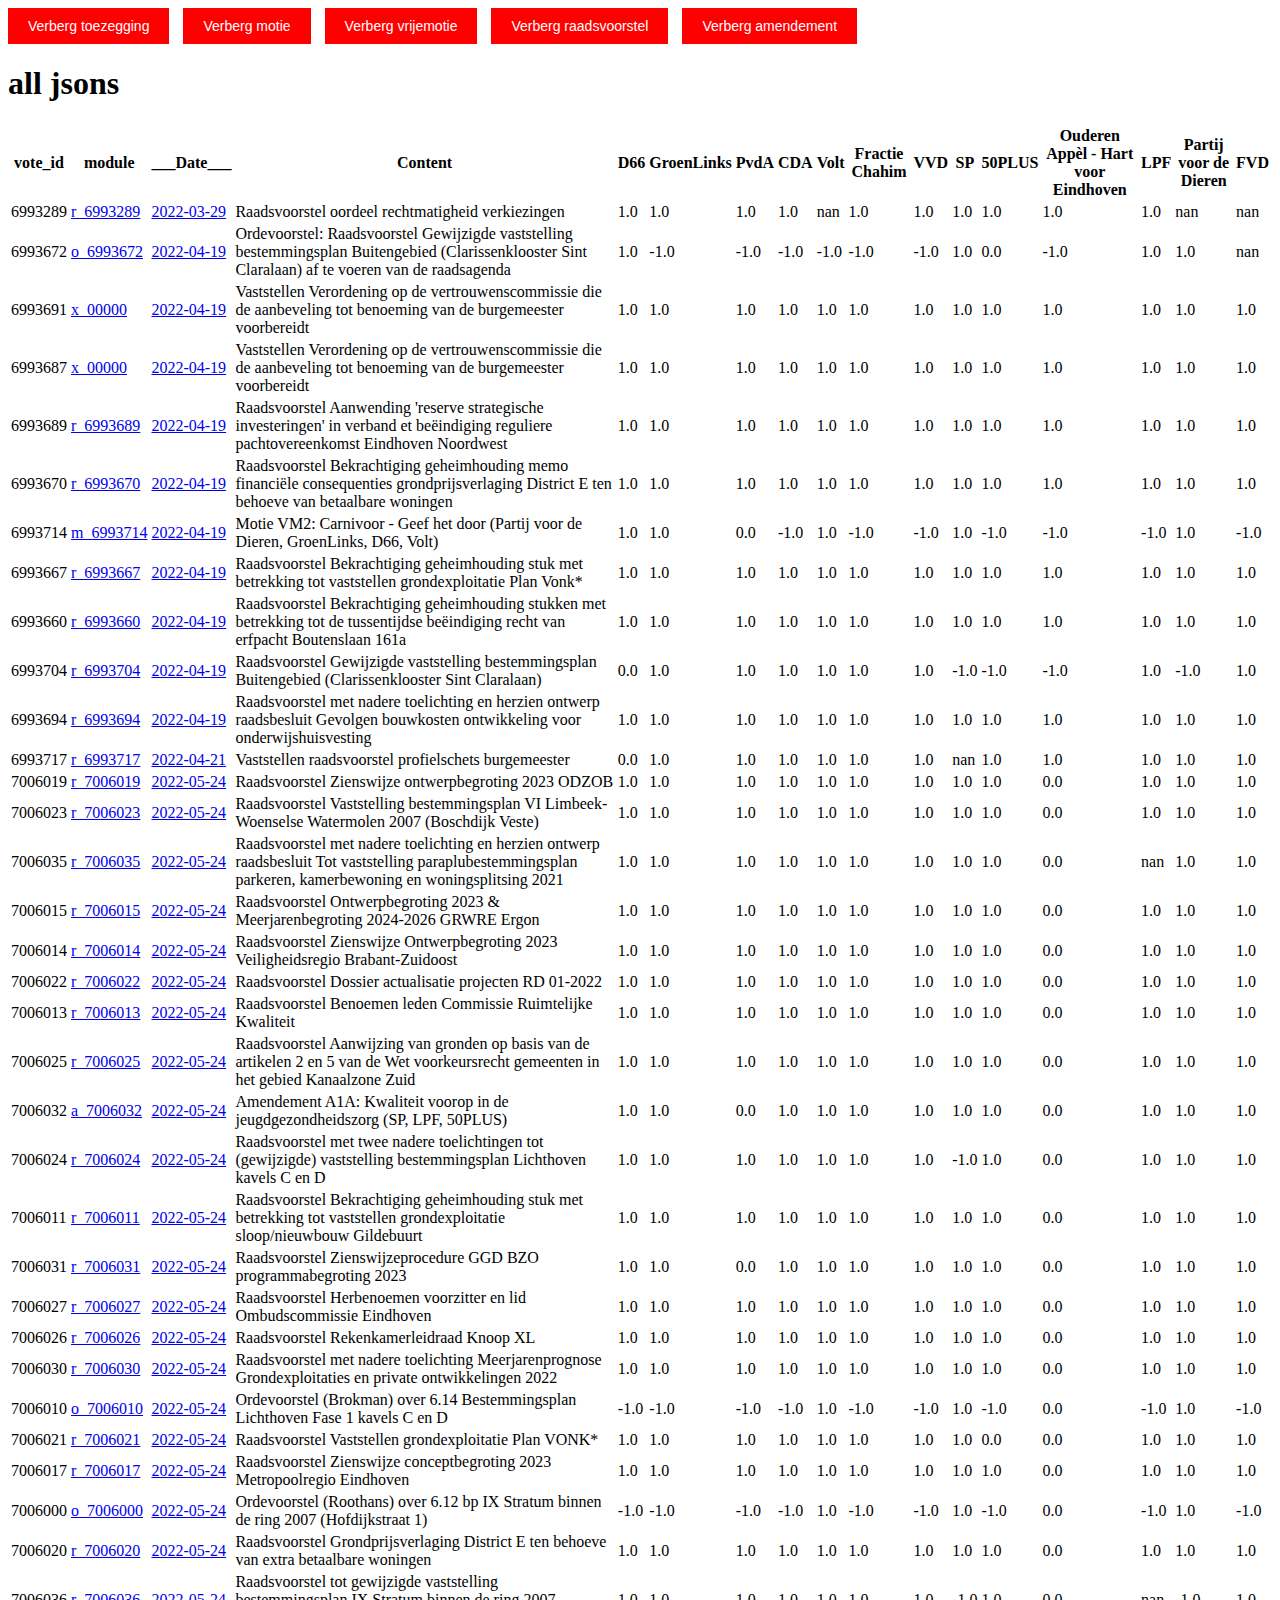
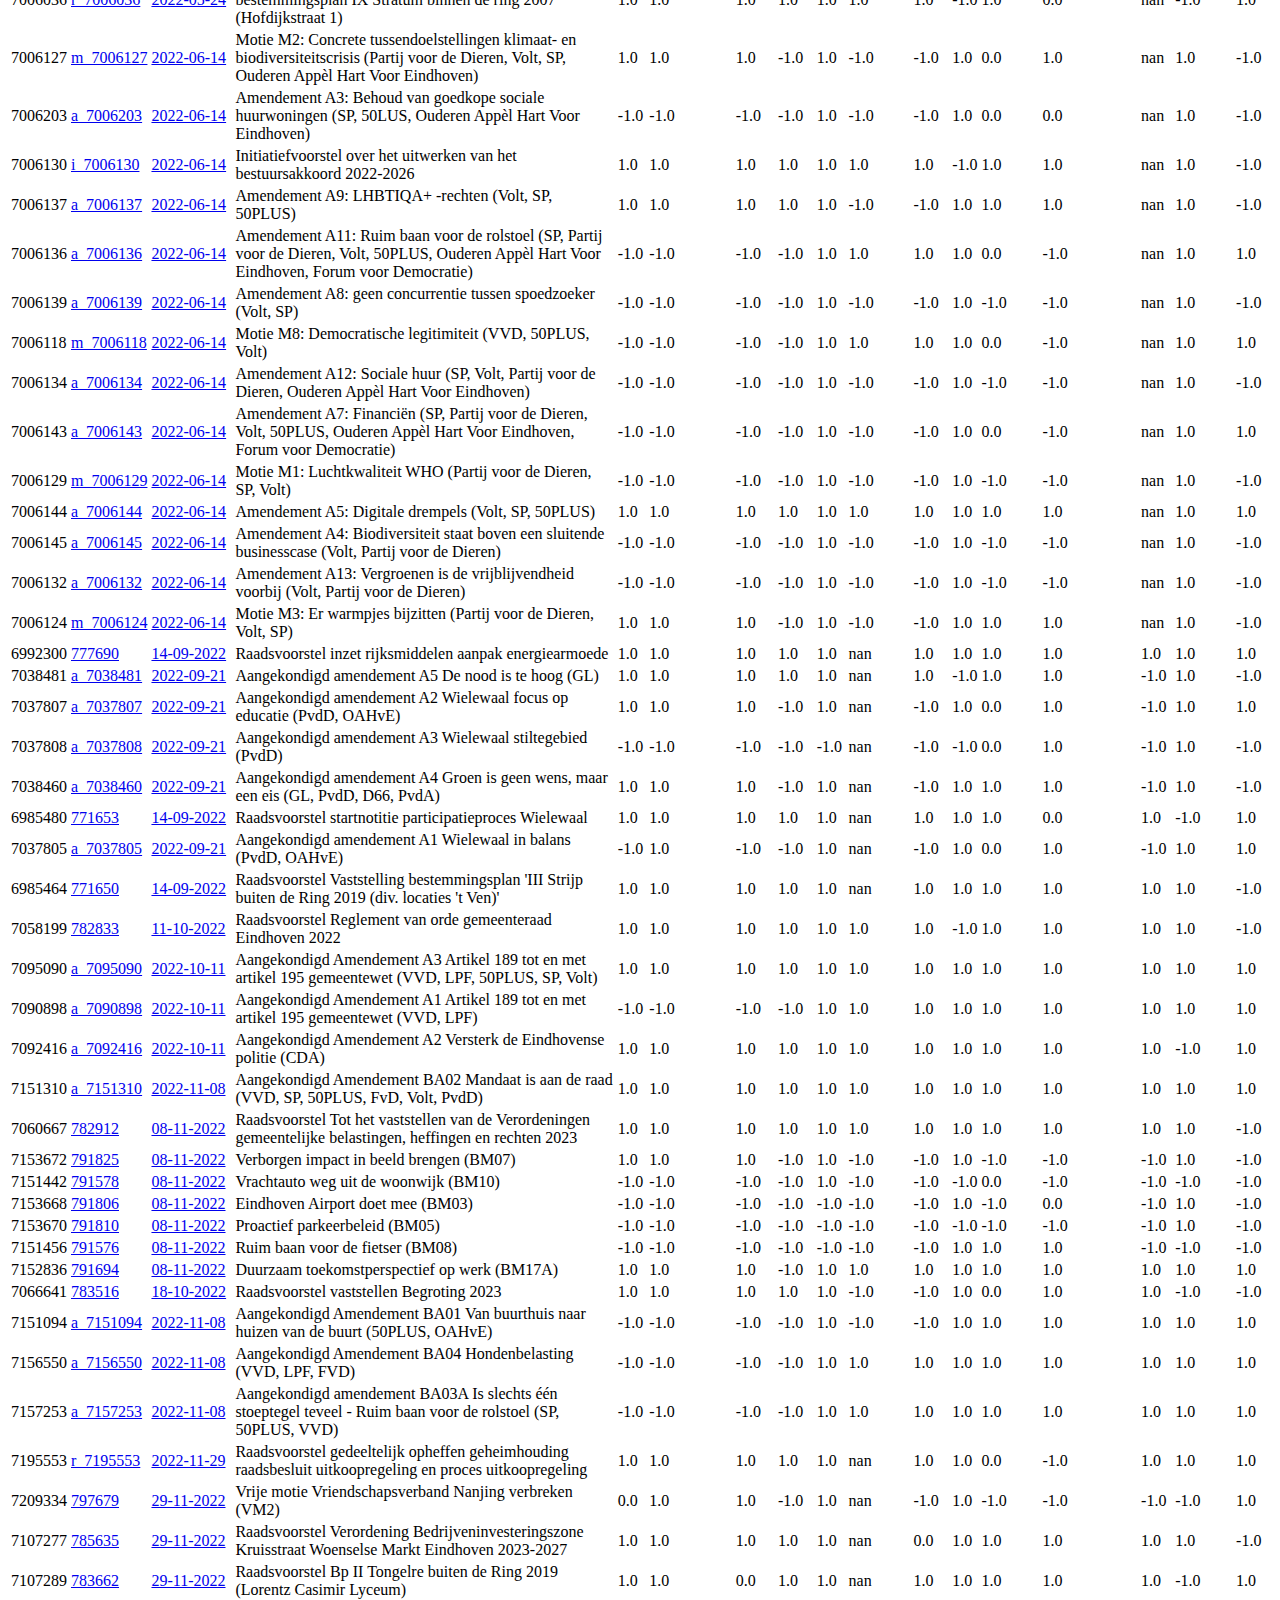
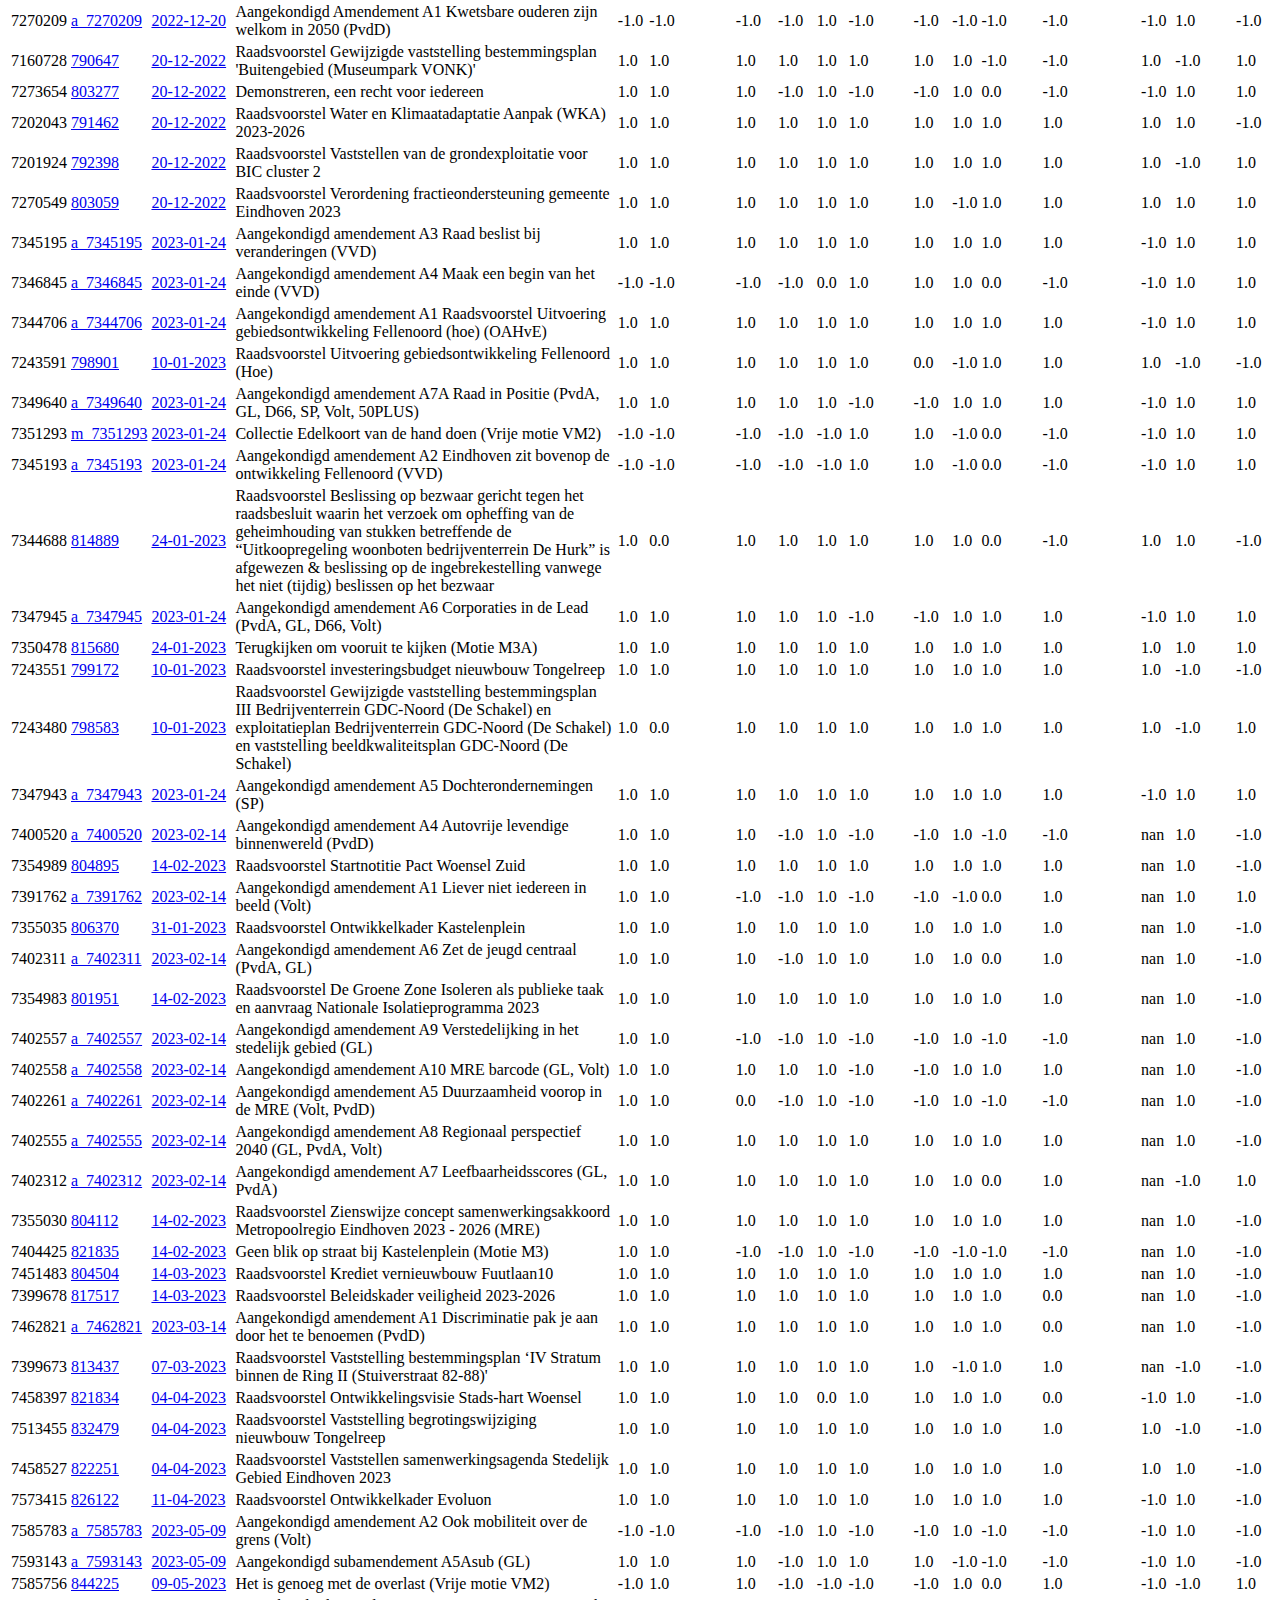
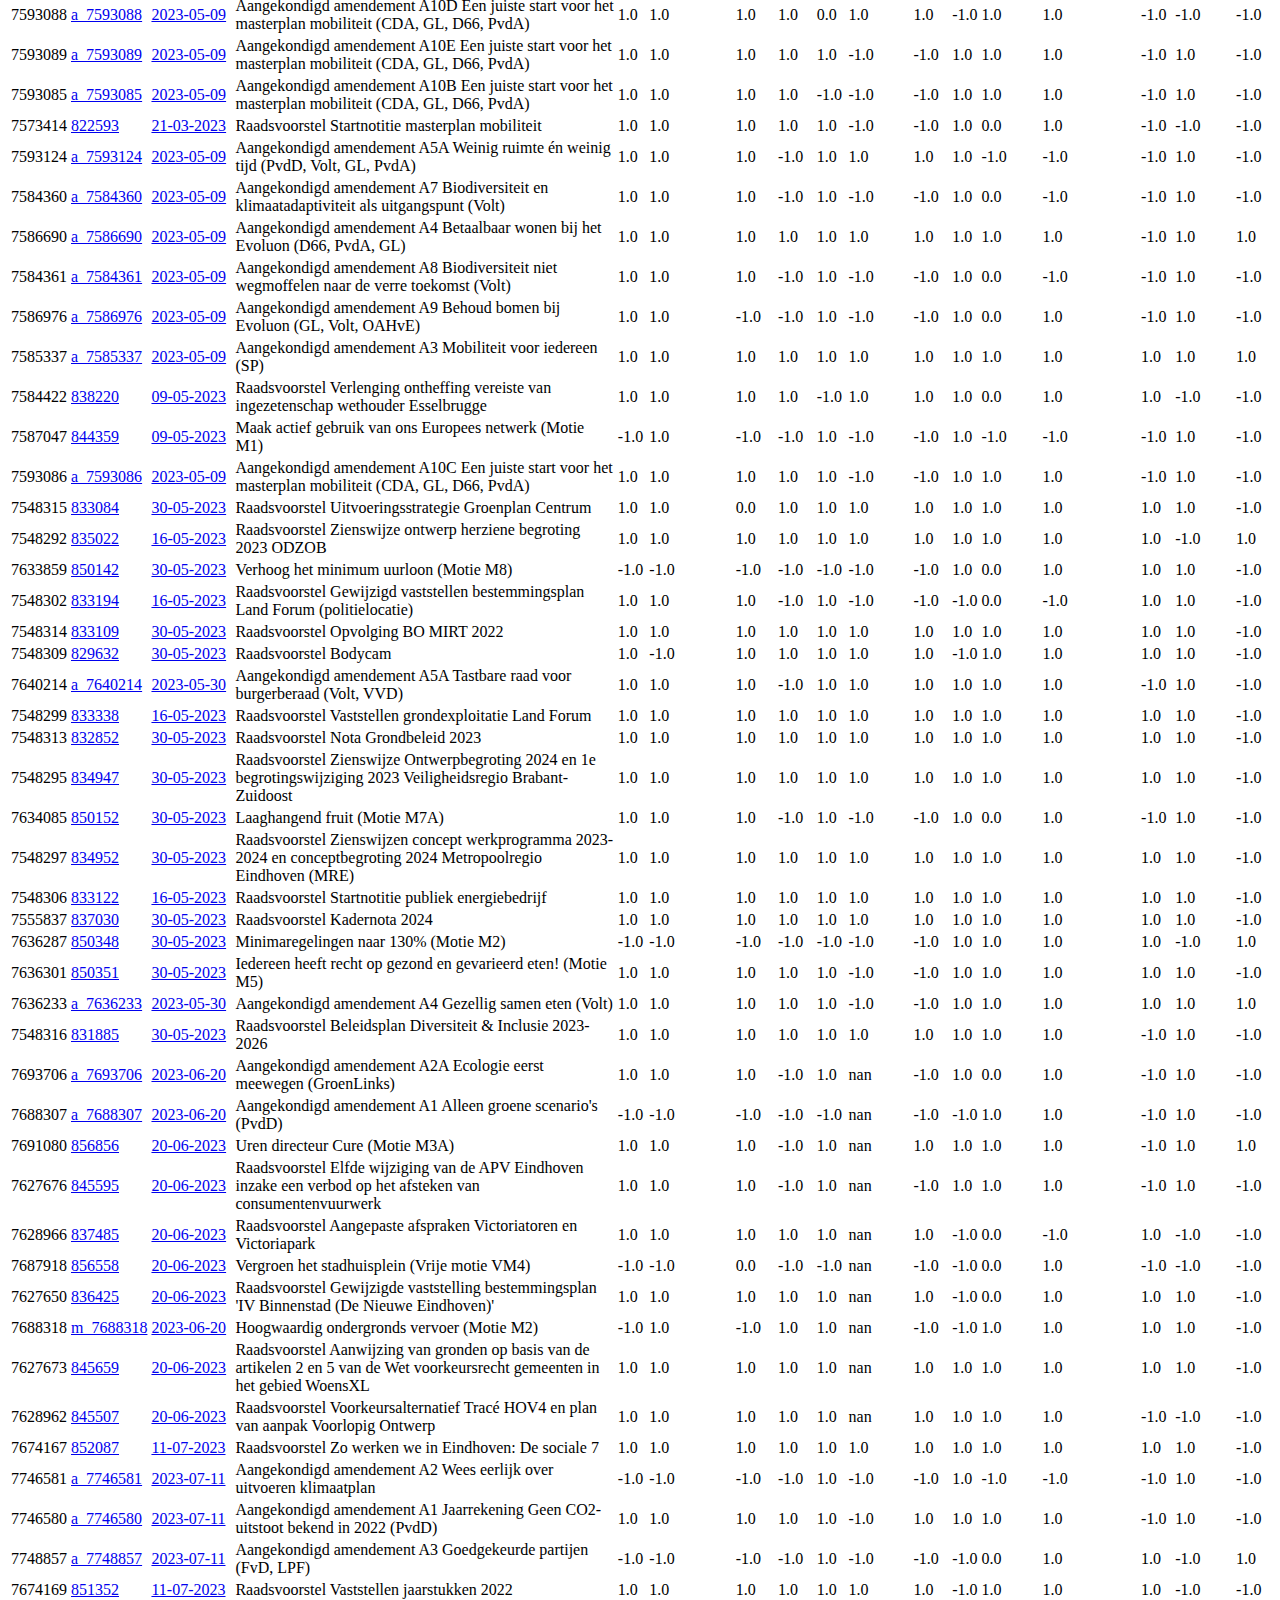
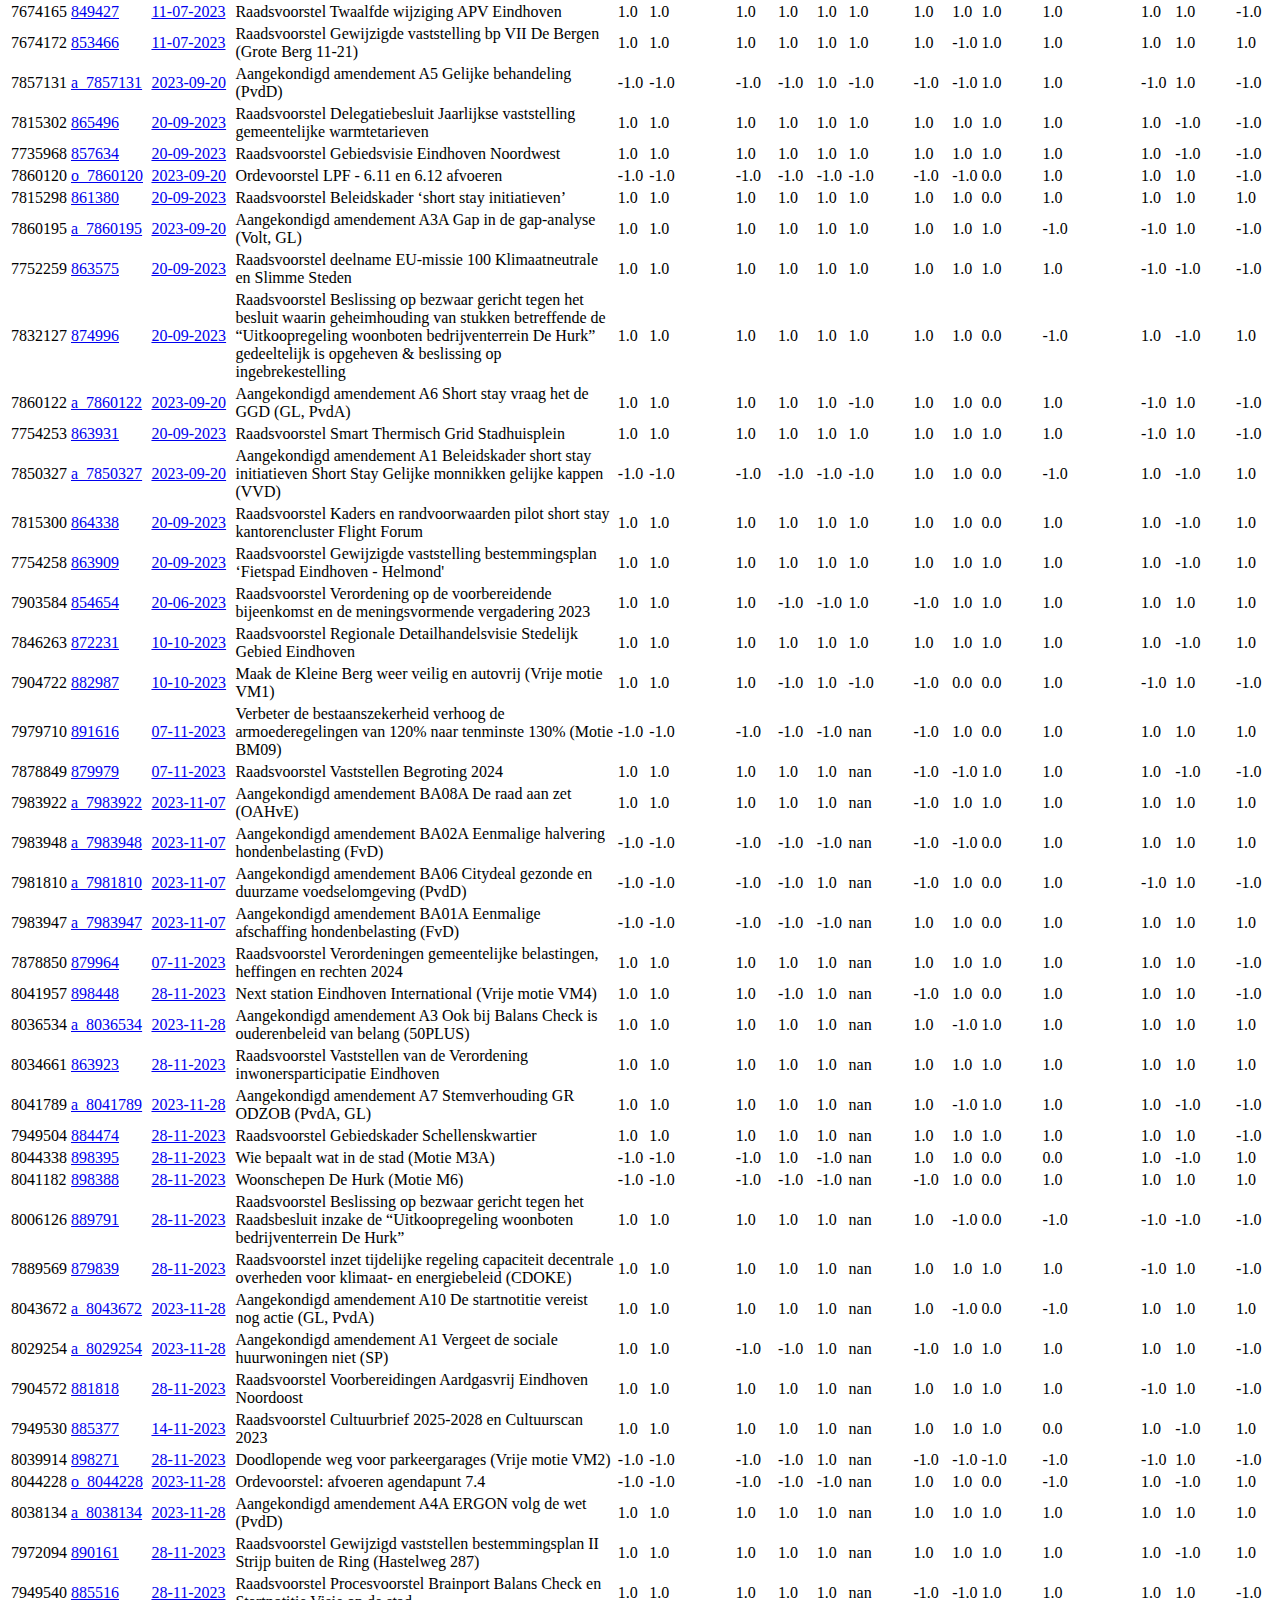
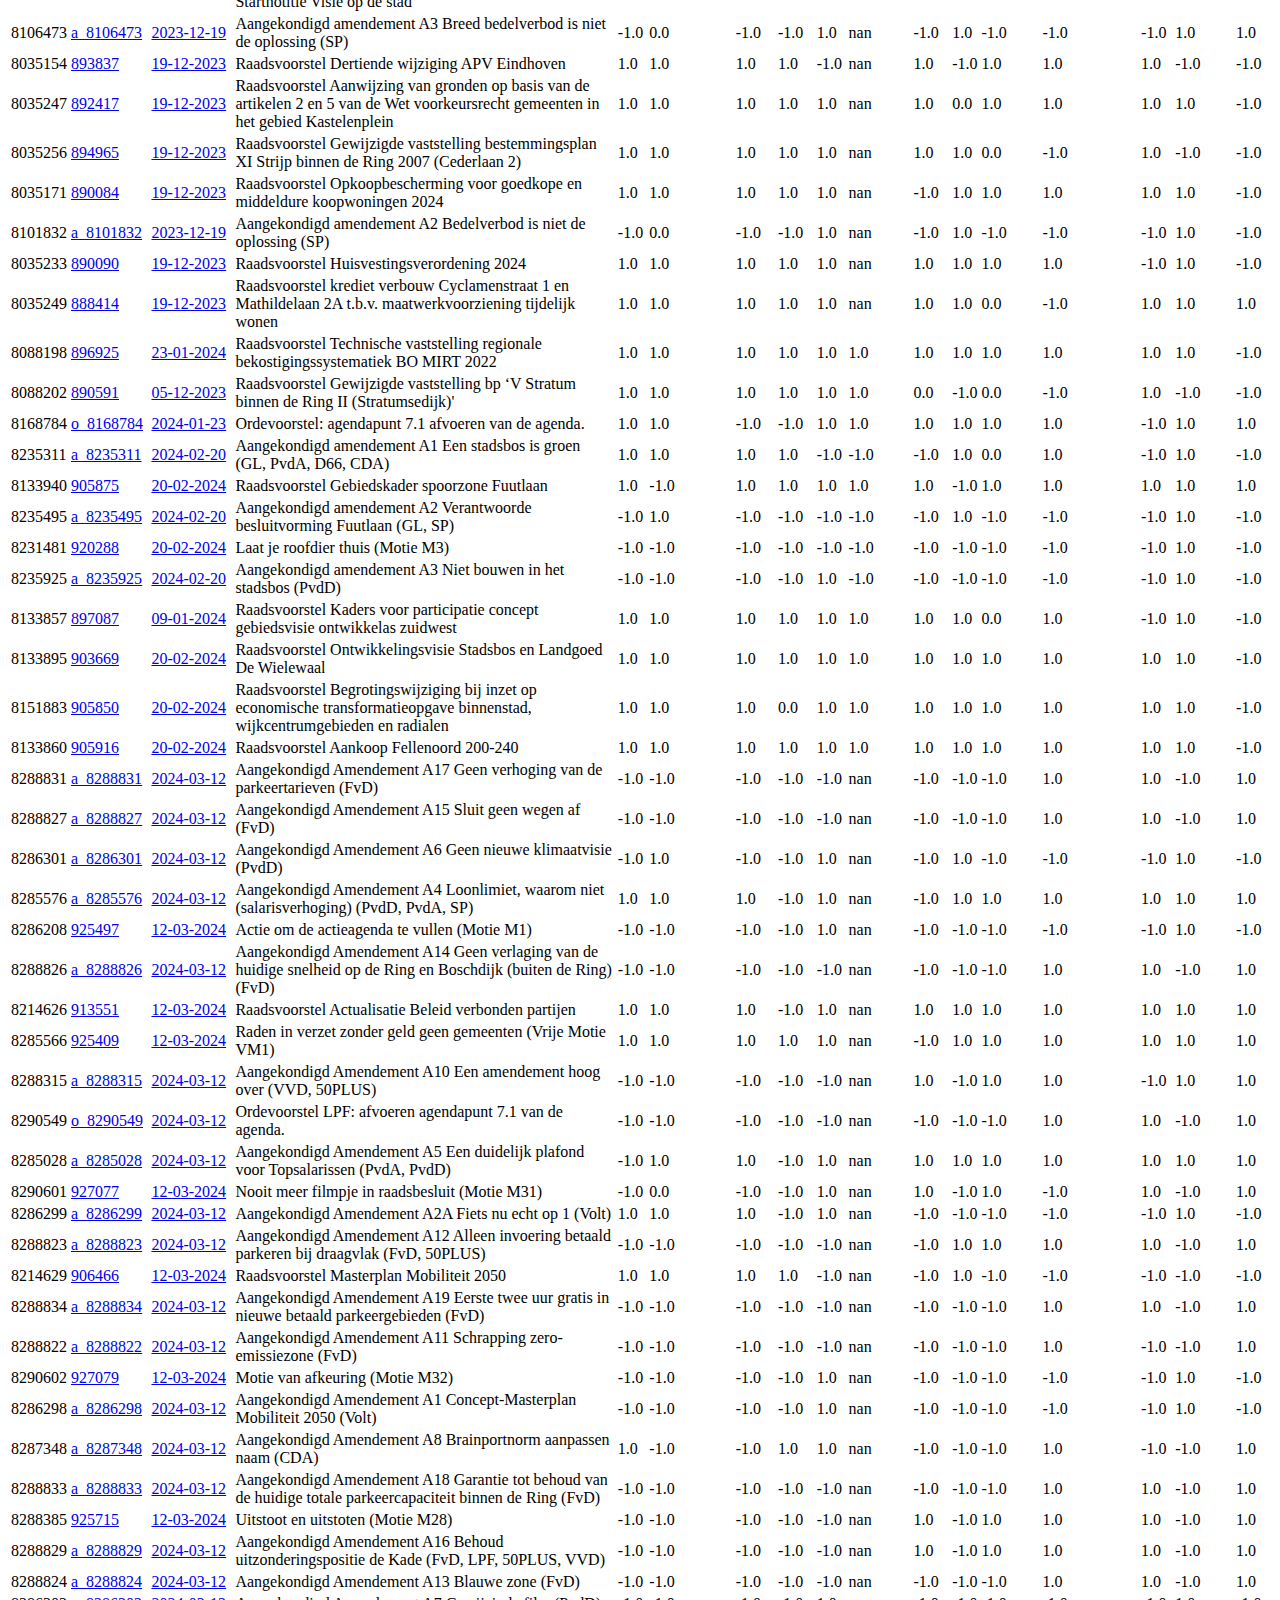
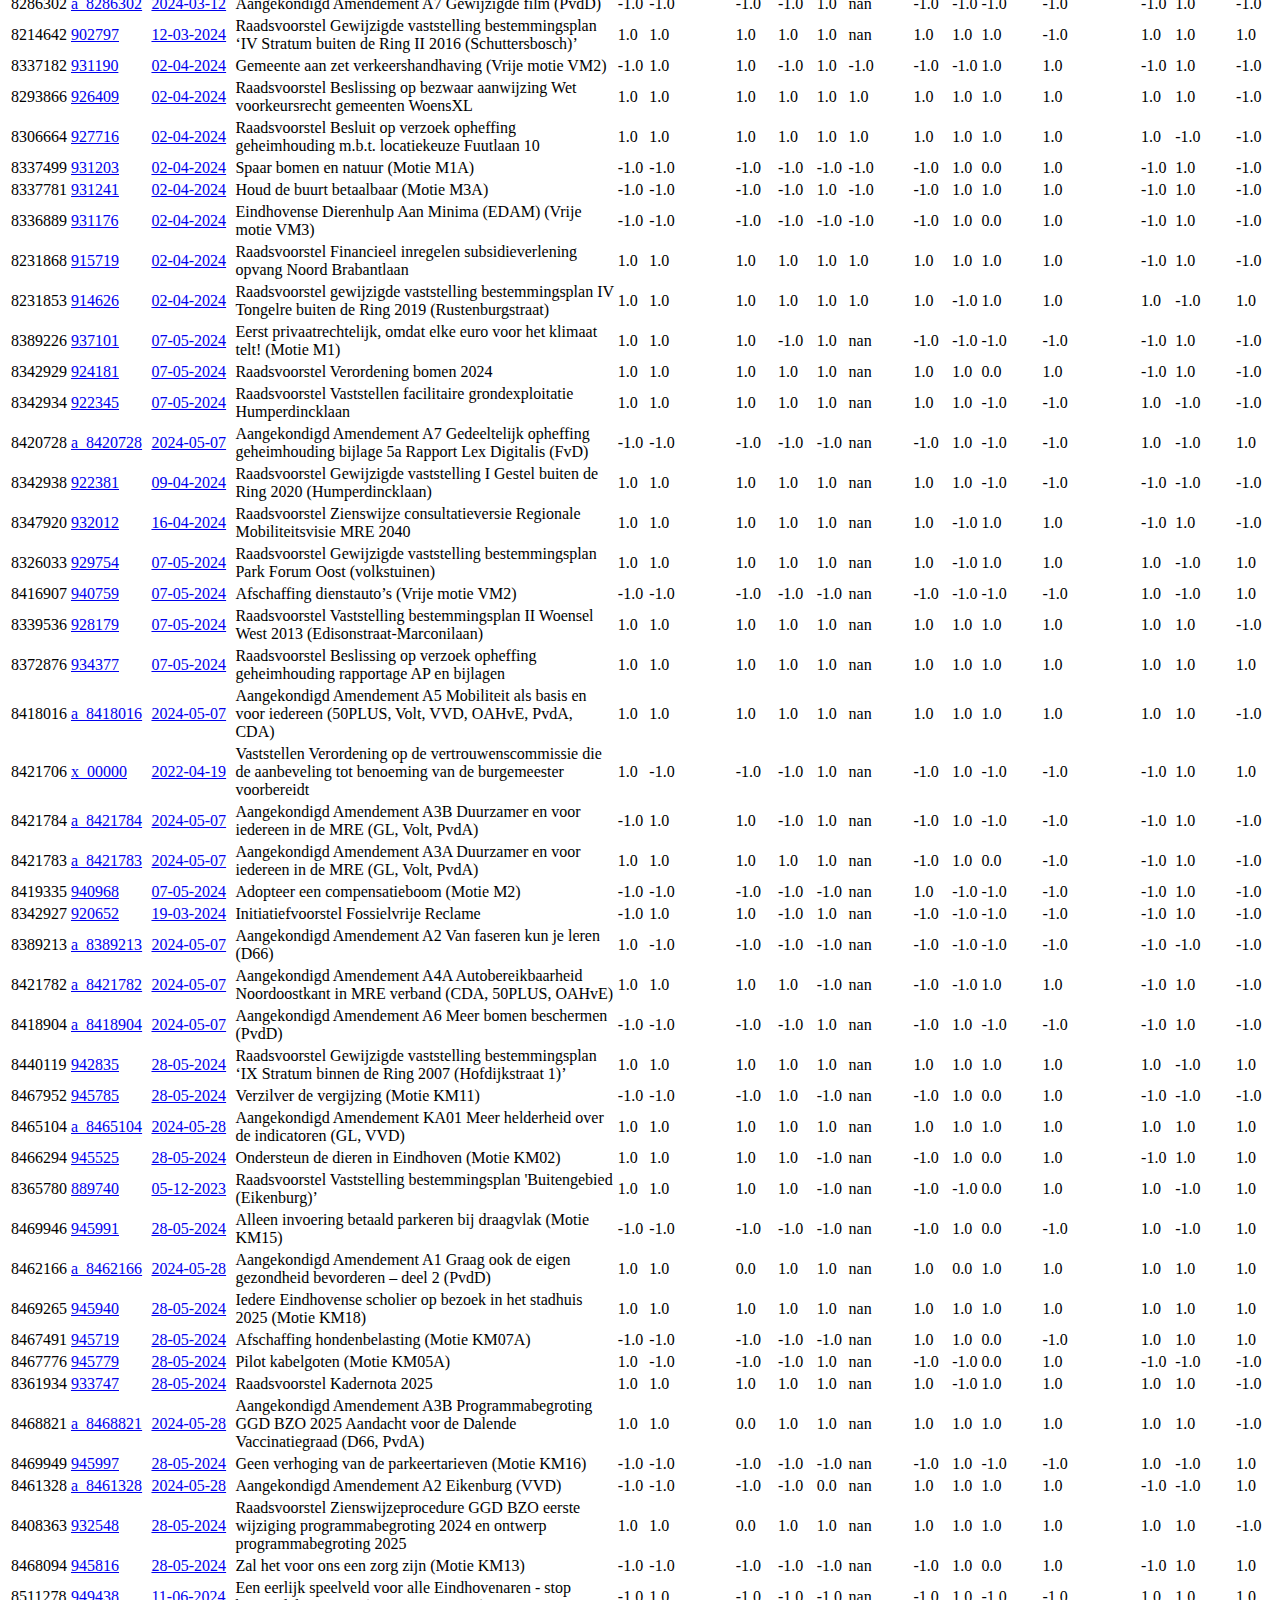
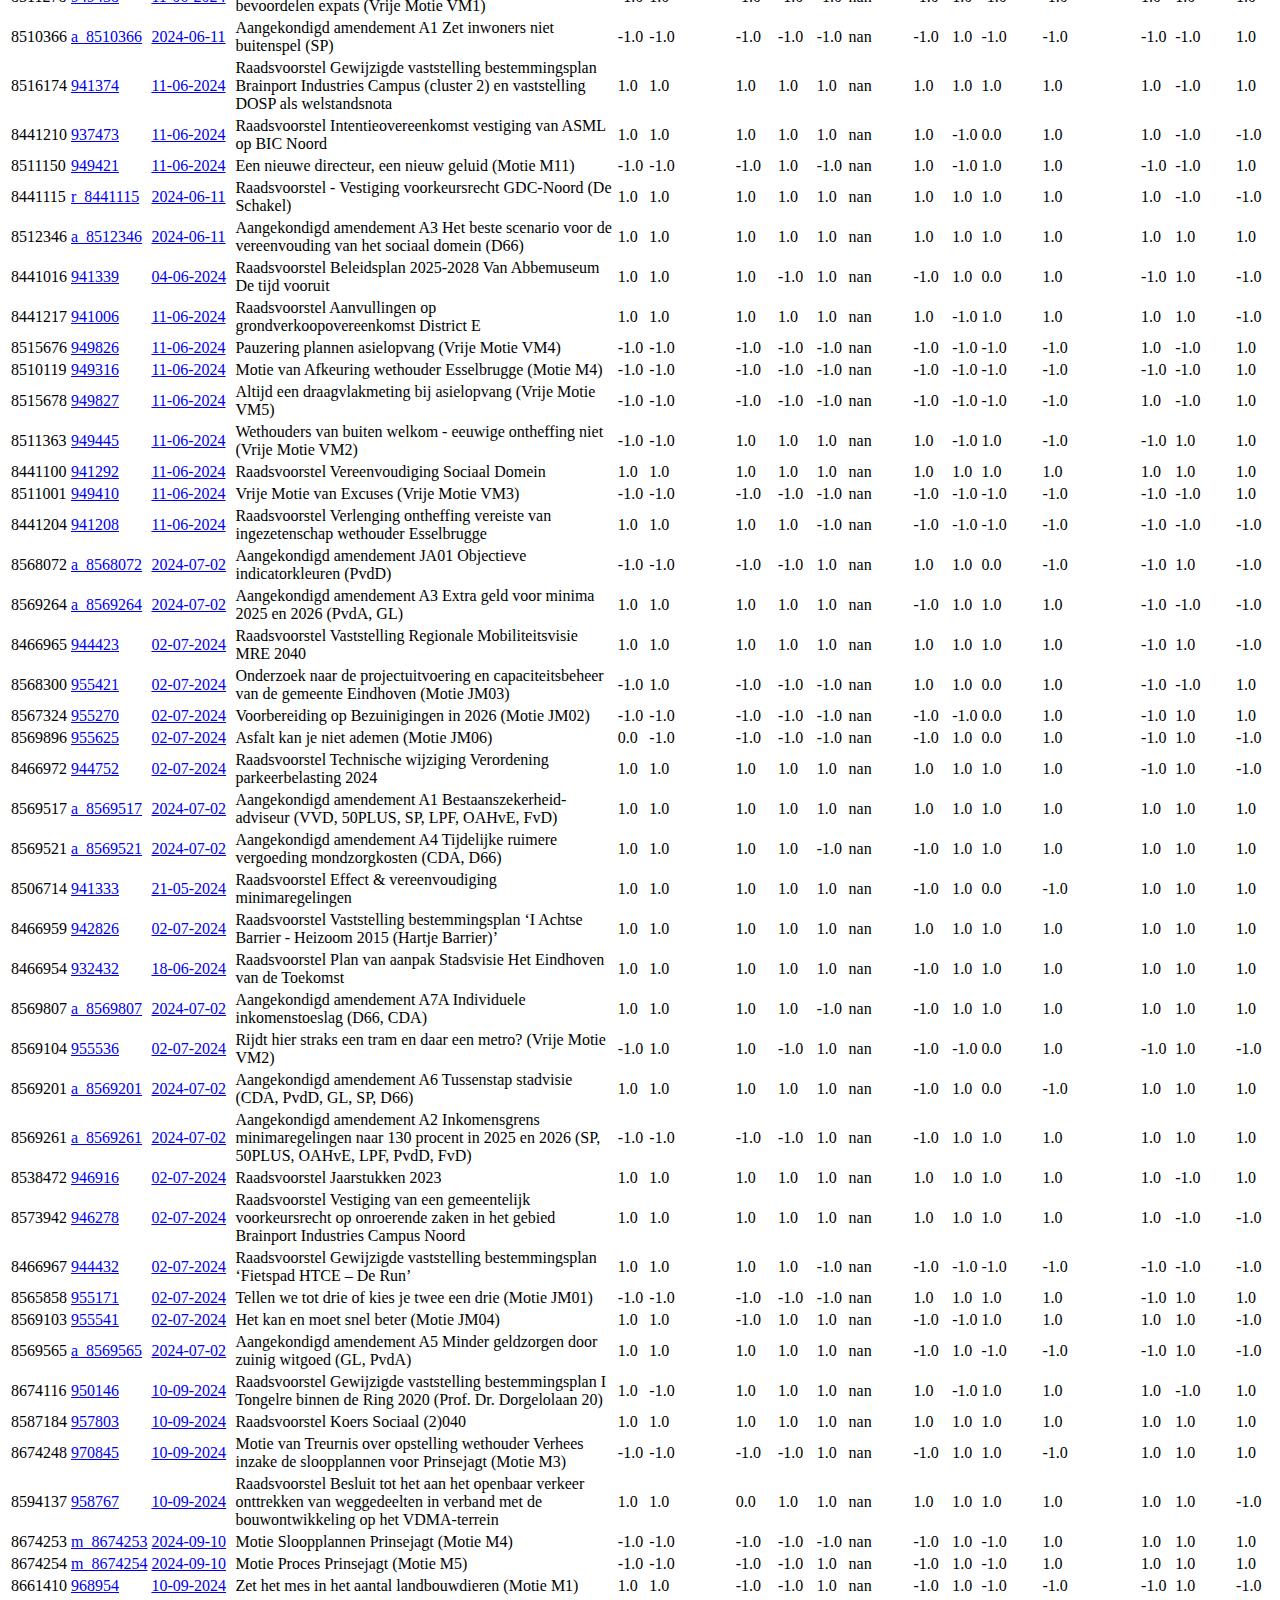
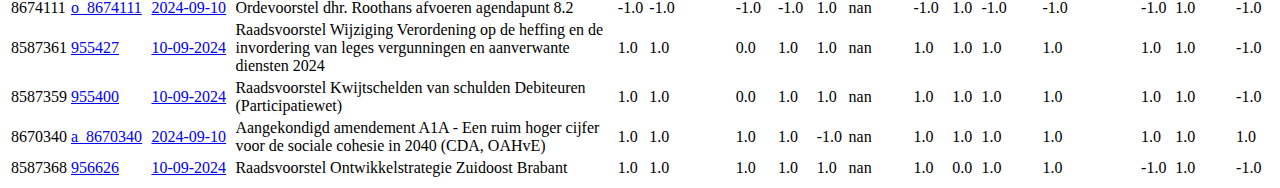
<file: Presentation/output/index.html>
<!DOCTYPE html>
<html>
  <head>
    <title>iRIS</title>
    <style>
    .hidden { display: none; }
    button { color: white; padding: 10px 20px; border: none; cursor: pointer; font-size: 14px; }
    </style>
    <script src="toggleRows.js" type="text/javascript"></script>
  </head>
  <body>
    <button onclick="toggleRowsById(&quot;toezegging&quot;, this)" style="background-color: red; margin-right: 10px;">Verberg toezegging</button>
    <button onclick="toggleRowsById(&quot;motie&quot;, this)" style="background-color: red; margin-right: 10px;">Verberg motie</button>
    <button onclick="toggleRowsById(&quot;vrijemotie&quot;, this)" style="background-color: red; margin-right: 10px;">Verberg vrijemotie</button>
    <button onclick="toggleRowsById(&quot;raadsvoorstel&quot;, this)" style="background-color: red; margin-right: 10px;">Verberg raadsvoorstel</button>
    <button onclick="toggleRowsById(&quot;amendement&quot;, this)" style="background-color: red; margin-right: 10px;">Verberg amendement</button>
    <h1>all jsons</h1>
    <table>
      <tbody>
        <tr>
          <th>vote_id</th>
          <th>module</th>
          <th>___Date___</th>
          <th>Content</th>
          <th>D66</th>
          <th>GroenLinks</th>
          <th>PvdA</th>
          <th>CDA</th>
          <th>Volt</th>
          <th>Fractie Chahim</th>
          <th>VVD</th>
          <th>SP</th>
          <th>50PLUS</th>
          <th> Ouderen Appèl - Hart voor Eindhoven</th>
          <th>LPF </th>
          <th>Partij voor de Dieren</th>
          <th>FVD</th>
        </tr>
        <tr>
          <td>6993289</td>
          <td>
            <a href="https://raadsinformatie.eindhoven.nl/vergadering/1013400/Raadsvoorstel%20oordeel%20rechtmatigheid%20verkiezingen 29-03-2022#voting_6993289">r_6993289</a>
          </td>
          <td>
            <a href="https://raadsinformatie.eindhoven.nl/vergadering/1013400/Raadsvoorstel%20oordeel%20rechtmatigheid%20verkiezingen 29-03-2022#voting_6993289">2022-03-29</a>
          </td>
          <td>Raadsvoorstel oordeel rechtmatigheid verkiezingen</td>
          <td>1.0</td>
          <td>1.0</td>
          <td>1.0</td>
          <td>1.0</td>
          <td>nan</td>
          <td>1.0</td>
          <td>1.0</td>
          <td>1.0</td>
          <td>1.0</td>
          <td>1.0</td>
          <td>1.0</td>
          <td>nan</td>
          <td>nan</td>
        </tr>
        <tr>
          <td>6993672</td>
          <td>
            <a href="https://raadsinformatie.eindhoven.nl/vergadering/1013456/Ordevoorstel%3A%20Raadsvoorstel%20Gewijzigde%20vaststelling%20bestemmingsplan%20Buitengebied%20%28Clarissenklooster%20Sint%20Claralaan%29%20af%20te%20voeren%20van%20de%20raadsagenda 19-04-2022#voting_6993672">o_6993672</a>
          </td>
          <td>
            <a href="https://raadsinformatie.eindhoven.nl/vergadering/1013456/Ordevoorstel%3A%20Raadsvoorstel%20Gewijzigde%20vaststelling%20bestemmingsplan%20Buitengebied%20%28Clarissenklooster%20Sint%20Claralaan%29%20af%20te%20voeren%20van%20de%20raadsagenda 19-04-2022#voting_6993672">2022-04-19</a>
          </td>
          <td>Ordevoorstel: Raadsvoorstel Gewijzigde vaststelling bestemmingsplan Buitengebied (Clarissenklooster Sint Claralaan) af te voeren van de raadsagenda</td>
          <td>1.0</td>
          <td>-1.0</td>
          <td>-1.0</td>
          <td>-1.0</td>
          <td>-1.0</td>
          <td>-1.0</td>
          <td>-1.0</td>
          <td>1.0</td>
          <td>0.0</td>
          <td>-1.0</td>
          <td>1.0</td>
          <td>1.0</td>
          <td>nan</td>
        </tr>
        <tr>
          <td>6993691</td>
          <td>
            <a href="https://raadsinformatie.eindhoven.nl/vergadering/1013456/Vaststellen%20Verordening%20op%20de%20vertrouwenscommissie%20die%20de%20aanbeveling%20tot%20benoeming%20van%20de%20burgemeester%20voorbereidt 19-04-2022#voting_6993687">x_00000</a>
          </td>
          <td>
            <a href="https://raadsinformatie.eindhoven.nl/vergadering/1013456/Vaststellen%20Verordening%20op%20de%20vertrouwenscommissie%20die%20de%20aanbeveling%20tot%20benoeming%20van%20de%20burgemeester%20voorbereidt 19-04-2022#voting_6993687">2022-04-19</a>
          </td>
          <td>Vaststellen Verordening op de vertrouwenscommissie die de aanbeveling tot benoeming van de burgemeester voorbereidt</td>
          <td>1.0</td>
          <td>1.0</td>
          <td>1.0</td>
          <td>1.0</td>
          <td>1.0</td>
          <td>1.0</td>
          <td>1.0</td>
          <td>1.0</td>
          <td>1.0</td>
          <td>1.0</td>
          <td>1.0</td>
          <td>1.0</td>
          <td>1.0</td>
        </tr>
        <tr>
          <td>6993687</td>
          <td>
            <a href="https://raadsinformatie.eindhoven.nl/vergadering/1013456/Vaststellen%20Verordening%20op%20de%20vertrouwenscommissie%20die%20de%20aanbeveling%20tot%20benoeming%20van%20de%20burgemeester%20voorbereidt 19-04-2022#voting_6993687">x_00000</a>
          </td>
          <td>
            <a href="https://raadsinformatie.eindhoven.nl/vergadering/1013456/Vaststellen%20Verordening%20op%20de%20vertrouwenscommissie%20die%20de%20aanbeveling%20tot%20benoeming%20van%20de%20burgemeester%20voorbereidt 19-04-2022#voting_6993687">2022-04-19</a>
          </td>
          <td>Vaststellen Verordening op de vertrouwenscommissie die de aanbeveling tot benoeming van de burgemeester voorbereidt</td>
          <td>1.0</td>
          <td>1.0</td>
          <td>1.0</td>
          <td>1.0</td>
          <td>1.0</td>
          <td>1.0</td>
          <td>1.0</td>
          <td>1.0</td>
          <td>1.0</td>
          <td>1.0</td>
          <td>1.0</td>
          <td>1.0</td>
          <td>1.0</td>
        </tr>
        <tr>
          <td>6993689</td>
          <td>
            <a href="https://raadsinformatie.eindhoven.nl/vergadering/1013456/Raadsvoorstel%20Aanwending%20%27reserve%20strategische%20investeringen%27%20in%20verband%20et%20be%C3%ABindiging%20reguliere%20pachtovereenkomst%20Eindhoven%20Noordwest 19-04-2022#voting_6993689">r_6993689</a>
          </td>
          <td>
            <a href="https://raadsinformatie.eindhoven.nl/vergadering/1013456/Raadsvoorstel%20Aanwending%20%27reserve%20strategische%20investeringen%27%20in%20verband%20et%20be%C3%ABindiging%20reguliere%20pachtovereenkomst%20Eindhoven%20Noordwest 19-04-2022#voting_6993689">2022-04-19</a>
          </td>
          <td>Raadsvoorstel Aanwending 'reserve strategische investeringen' in verband et beëindiging reguliere pachtovereenkomst Eindhoven Noordwest</td>
          <td>1.0</td>
          <td>1.0</td>
          <td>1.0</td>
          <td>1.0</td>
          <td>1.0</td>
          <td>1.0</td>
          <td>1.0</td>
          <td>1.0</td>
          <td>1.0</td>
          <td>1.0</td>
          <td>1.0</td>
          <td>1.0</td>
          <td>1.0</td>
        </tr>
        <tr>
          <td>6993670</td>
          <td>
            <a href="https://raadsinformatie.eindhoven.nl/vergadering/1013456/Raadsvoorstel%20Bekrachtiging%20geheimhouding%20memo%20financi%C3%ABle%20consequenties%20grondprijsverlaging%20District%20E%20ten%20behoeve%20van%20betaalbare%20woningen 19-04-2022#voting_6993670">r_6993670</a>
          </td>
          <td>
            <a href="https://raadsinformatie.eindhoven.nl/vergadering/1013456/Raadsvoorstel%20Bekrachtiging%20geheimhouding%20memo%20financi%C3%ABle%20consequenties%20grondprijsverlaging%20District%20E%20ten%20behoeve%20van%20betaalbare%20woningen 19-04-2022#voting_6993670">2022-04-19</a>
          </td>
          <td>Raadsvoorstel Bekrachtiging geheimhouding memo financiële consequenties grondprijsverlaging District E ten behoeve van betaalbare woningen</td>
          <td>1.0</td>
          <td>1.0</td>
          <td>1.0</td>
          <td>1.0</td>
          <td>1.0</td>
          <td>1.0</td>
          <td>1.0</td>
          <td>1.0</td>
          <td>1.0</td>
          <td>1.0</td>
          <td>1.0</td>
          <td>1.0</td>
          <td>1.0</td>
        </tr>
        <tr>
          <td>6993714</td>
          <td>
            <a href="https://raadsinformatie.eindhoven.nl/vergadering/1013456/Motie%20VM2%3A%20Carnivoor%20-%20Geef%20het%20door%20%28Partij%20voor%20de%20Dieren%2C%20GroenLinks%2C%20D66%2C%20Volt%29 19-04-2022#voting_6993714">m_6993714</a>
          </td>
          <td>
            <a href="https://raadsinformatie.eindhoven.nl/vergadering/1013456/Motie%20VM2%3A%20Carnivoor%20-%20Geef%20het%20door%20%28Partij%20voor%20de%20Dieren%2C%20GroenLinks%2C%20D66%2C%20Volt%29 19-04-2022#voting_6993714">2022-04-19</a>
          </td>
          <td>Motie VM2: Carnivoor - Geef het door (Partij voor de Dieren, GroenLinks, D66, Volt)</td>
          <td>1.0</td>
          <td>1.0</td>
          <td>0.0</td>
          <td>-1.0</td>
          <td>1.0</td>
          <td>-1.0</td>
          <td>-1.0</td>
          <td>1.0</td>
          <td>-1.0</td>
          <td>-1.0</td>
          <td>-1.0</td>
          <td>1.0</td>
          <td>-1.0</td>
        </tr>
        <tr>
          <td>6993667</td>
          <td>
            <a href="https://raadsinformatie.eindhoven.nl/vergadering/1013456/Raadsvoorstel%20Bekrachtiging%20geheimhouding%20stuk%20met%20betrekking%20tot%20vaststellen%20grondexploitatie%20Plan%20Vonk%2A 19-04-2022#voting_6993667">r_6993667</a>
          </td>
          <td>
            <a href="https://raadsinformatie.eindhoven.nl/vergadering/1013456/Raadsvoorstel%20Bekrachtiging%20geheimhouding%20stuk%20met%20betrekking%20tot%20vaststellen%20grondexploitatie%20Plan%20Vonk%2A 19-04-2022#voting_6993667">2022-04-19</a>
          </td>
          <td>Raadsvoorstel Bekrachtiging geheimhouding stuk met betrekking tot vaststellen grondexploitatie Plan Vonk*</td>
          <td>1.0</td>
          <td>1.0</td>
          <td>1.0</td>
          <td>1.0</td>
          <td>1.0</td>
          <td>1.0</td>
          <td>1.0</td>
          <td>1.0</td>
          <td>1.0</td>
          <td>1.0</td>
          <td>1.0</td>
          <td>1.0</td>
          <td>1.0</td>
        </tr>
        <tr>
          <td>6993660</td>
          <td>
            <a href="https://raadsinformatie.eindhoven.nl/vergadering/1013456/Raadsvoorstel%20Bekrachtiging%20geheimhouding%20stukken%20met%20betrekking%20tot%20de%20tussentijdse%20be%C3%ABindiging%20recht%20van%20erfpacht%20Boutenslaan%20161a 19-04-2022#voting_6993660">r_6993660</a>
          </td>
          <td>
            <a href="https://raadsinformatie.eindhoven.nl/vergadering/1013456/Raadsvoorstel%20Bekrachtiging%20geheimhouding%20stukken%20met%20betrekking%20tot%20de%20tussentijdse%20be%C3%ABindiging%20recht%20van%20erfpacht%20Boutenslaan%20161a 19-04-2022#voting_6993660">2022-04-19</a>
          </td>
          <td>Raadsvoorstel Bekrachtiging geheimhouding stukken met betrekking tot de tussentijdse beëindiging recht van erfpacht Boutenslaan 161a</td>
          <td>1.0</td>
          <td>1.0</td>
          <td>1.0</td>
          <td>1.0</td>
          <td>1.0</td>
          <td>1.0</td>
          <td>1.0</td>
          <td>1.0</td>
          <td>1.0</td>
          <td>1.0</td>
          <td>1.0</td>
          <td>1.0</td>
          <td>1.0</td>
        </tr>
        <tr>
          <td>6993704</td>
          <td>
            <a href="https://raadsinformatie.eindhoven.nl/vergadering/1013456/Raadsvoorstel%20Gewijzigde%20vaststelling%20bestemmingsplan%20Buitengebied%20%28Clarissenklooster%20Sint%20Claralaan%29 19-04-2022#voting_6993704">r_6993704</a>
          </td>
          <td>
            <a href="https://raadsinformatie.eindhoven.nl/vergadering/1013456/Raadsvoorstel%20Gewijzigde%20vaststelling%20bestemmingsplan%20Buitengebied%20%28Clarissenklooster%20Sint%20Claralaan%29 19-04-2022#voting_6993704">2022-04-19</a>
          </td>
          <td>Raadsvoorstel Gewijzigde vaststelling bestemmingsplan Buitengebied (Clarissenklooster Sint Claralaan)</td>
          <td>0.0</td>
          <td>1.0</td>
          <td>1.0</td>
          <td>1.0</td>
          <td>1.0</td>
          <td>1.0</td>
          <td>1.0</td>
          <td>-1.0</td>
          <td>-1.0</td>
          <td>-1.0</td>
          <td>1.0</td>
          <td>-1.0</td>
          <td>1.0</td>
        </tr>
        <tr>
          <td>6993694</td>
          <td>
            <a href="https://raadsinformatie.eindhoven.nl/vergadering/1013456/Raadsvoorstel%20met%20nadere%20toelichting%20en%20herzien%20ontwerp%20raadsbesluit%20Gevolgen%20bouwkosten%20ontwikkeling%20voor%20onderwijshuisvesting 19-04-2022#voting_6993694">r_6993694</a>
          </td>
          <td>
            <a href="https://raadsinformatie.eindhoven.nl/vergadering/1013456/Raadsvoorstel%20met%20nadere%20toelichting%20en%20herzien%20ontwerp%20raadsbesluit%20Gevolgen%20bouwkosten%20ontwikkeling%20voor%20onderwijshuisvesting 19-04-2022#voting_6993694">2022-04-19</a>
          </td>
          <td>Raadsvoorstel met nadere toelichting en herzien ontwerp raadsbesluit Gevolgen bouwkosten ontwikkeling voor onderwijshuisvesting</td>
          <td>1.0</td>
          <td>1.0</td>
          <td>1.0</td>
          <td>1.0</td>
          <td>1.0</td>
          <td>1.0</td>
          <td>1.0</td>
          <td>1.0</td>
          <td>1.0</td>
          <td>1.0</td>
          <td>1.0</td>
          <td>1.0</td>
          <td>1.0</td>
        </tr>
        <tr>
          <td>6993717</td>
          <td>
            <a href="https://raadsinformatie.eindhoven.nl/vergadering/1013460/Vaststellen%20raadsvoorstel%20profielschets%20burgemeester 21-04-2022#voting_6993717">r_6993717</a>
          </td>
          <td>
            <a href="https://raadsinformatie.eindhoven.nl/vergadering/1013460/Vaststellen%20raadsvoorstel%20profielschets%20burgemeester 21-04-2022#voting_6993717">2022-04-21</a>
          </td>
          <td>Vaststellen raadsvoorstel profielschets burgemeester</td>
          <td>0.0</td>
          <td>1.0</td>
          <td>1.0</td>
          <td>1.0</td>
          <td>1.0</td>
          <td>1.0</td>
          <td>1.0</td>
          <td>nan</td>
          <td>1.0</td>
          <td>1.0</td>
          <td>1.0</td>
          <td>1.0</td>
          <td>1.0</td>
        </tr>
        <tr>
          <td>7006019</td>
          <td>
            <a href="https://raadsinformatie.eindhoven.nl/vergadering/1013429/Raadsvoorstel%20Zienswijze%20ontwerpbegroting%202023%20ODZOB 24-05-2022#voting_7006019">r_7006019</a>
          </td>
          <td>
            <a href="https://raadsinformatie.eindhoven.nl/vergadering/1013429/Raadsvoorstel%20Zienswijze%20ontwerpbegroting%202023%20ODZOB 24-05-2022#voting_7006019">2022-05-24</a>
          </td>
          <td>Raadsvoorstel Zienswijze ontwerpbegroting 2023 ODZOB</td>
          <td>1.0</td>
          <td>1.0</td>
          <td>1.0</td>
          <td>1.0</td>
          <td>1.0</td>
          <td>1.0</td>
          <td>1.0</td>
          <td>1.0</td>
          <td>1.0</td>
          <td>0.0</td>
          <td>1.0</td>
          <td>1.0</td>
          <td>1.0</td>
        </tr>
        <tr>
          <td>7006023</td>
          <td>
            <a href="https://raadsinformatie.eindhoven.nl/vergadering/1013429/Raadsvoorstel%20Vaststelling%20bestemmingsplan%20VI%20Limbeek-Woenselse%20Watermolen%202007%20%28Boschdijk%20Veste%29 24-05-2022#voting_7006023">r_7006023</a>
          </td>
          <td>
            <a href="https://raadsinformatie.eindhoven.nl/vergadering/1013429/Raadsvoorstel%20Vaststelling%20bestemmingsplan%20VI%20Limbeek-Woenselse%20Watermolen%202007%20%28Boschdijk%20Veste%29 24-05-2022#voting_7006023">2022-05-24</a>
          </td>
          <td>Raadsvoorstel Vaststelling bestemmingsplan VI Limbeek-Woenselse Watermolen 2007 (Boschdijk Veste)</td>
          <td>1.0</td>
          <td>1.0</td>
          <td>1.0</td>
          <td>1.0</td>
          <td>1.0</td>
          <td>1.0</td>
          <td>1.0</td>
          <td>1.0</td>
          <td>1.0</td>
          <td>0.0</td>
          <td>1.0</td>
          <td>1.0</td>
          <td>1.0</td>
        </tr>
        <tr>
          <td>7006035</td>
          <td>
            <a href="https://raadsinformatie.eindhoven.nl/vergadering/1013429/Raadsvoorstel%20met%20nadere%20toelichting%20en%20herzien%20ontwerp%20raadsbesluit%20Tot%20vaststelling%20paraplubestemmingsplan%20parkeren%2C%20kamerbewoning%20en%20woningsplitsing%202021 24-05-2022#voting_7006035">r_7006035</a>
          </td>
          <td>
            <a href="https://raadsinformatie.eindhoven.nl/vergadering/1013429/Raadsvoorstel%20met%20nadere%20toelichting%20en%20herzien%20ontwerp%20raadsbesluit%20Tot%20vaststelling%20paraplubestemmingsplan%20parkeren%2C%20kamerbewoning%20en%20woningsplitsing%202021 24-05-2022#voting_7006035">2022-05-24</a>
          </td>
          <td>Raadsvoorstel met nadere toelichting en herzien ontwerp raadsbesluit Tot vaststelling paraplubestemmingsplan parkeren, kamerbewoning en woningsplitsing 2021</td>
          <td>1.0</td>
          <td>1.0</td>
          <td>1.0</td>
          <td>1.0</td>
          <td>1.0</td>
          <td>1.0</td>
          <td>1.0</td>
          <td>1.0</td>
          <td>1.0</td>
          <td>0.0</td>
          <td>nan</td>
          <td>1.0</td>
          <td>1.0</td>
        </tr>
        <tr>
          <td>7006015</td>
          <td>
            <a href="https://raadsinformatie.eindhoven.nl/vergadering/1013429/Raadsvoorstel%20Ontwerpbegroting%202023%20%26%20Meerjarenbegroting%202024-2026%20GRWRE%20Ergon 24-05-2022#voting_7006015">r_7006015</a>
          </td>
          <td>
            <a href="https://raadsinformatie.eindhoven.nl/vergadering/1013429/Raadsvoorstel%20Ontwerpbegroting%202023%20%26%20Meerjarenbegroting%202024-2026%20GRWRE%20Ergon 24-05-2022#voting_7006015">2022-05-24</a>
          </td>
          <td>Raadsvoorstel Ontwerpbegroting 2023 &amp; Meerjarenbegroting 2024-2026 GRWRE Ergon</td>
          <td>1.0</td>
          <td>1.0</td>
          <td>1.0</td>
          <td>1.0</td>
          <td>1.0</td>
          <td>1.0</td>
          <td>1.0</td>
          <td>1.0</td>
          <td>1.0</td>
          <td>0.0</td>
          <td>1.0</td>
          <td>1.0</td>
          <td>1.0</td>
        </tr>
        <tr>
          <td>7006014</td>
          <td>
            <a href="https://raadsinformatie.eindhoven.nl/vergadering/1013429/Raadsvoorstel%20Zienswijze%20Ontwerpbegroting%202023%20Veiligheidsregio%20Brabant-Zuidoost 24-05-2022#voting_7006014">r_7006014</a>
          </td>
          <td>
            <a href="https://raadsinformatie.eindhoven.nl/vergadering/1013429/Raadsvoorstel%20Zienswijze%20Ontwerpbegroting%202023%20Veiligheidsregio%20Brabant-Zuidoost 24-05-2022#voting_7006014">2022-05-24</a>
          </td>
          <td>Raadsvoorstel Zienswijze Ontwerpbegroting 2023 Veiligheidsregio Brabant-Zuidoost</td>
          <td>1.0</td>
          <td>1.0</td>
          <td>1.0</td>
          <td>1.0</td>
          <td>1.0</td>
          <td>1.0</td>
          <td>1.0</td>
          <td>1.0</td>
          <td>1.0</td>
          <td>0.0</td>
          <td>1.0</td>
          <td>1.0</td>
          <td>1.0</td>
        </tr>
        <tr>
          <td>7006022</td>
          <td>
            <a href="https://raadsinformatie.eindhoven.nl/vergadering/1013429/Raadsvoorstel%20Dossier%20actualisatie%20projecten%20RD%2001-2022 24-05-2022#voting_7006022">r_7006022</a>
          </td>
          <td>
            <a href="https://raadsinformatie.eindhoven.nl/vergadering/1013429/Raadsvoorstel%20Dossier%20actualisatie%20projecten%20RD%2001-2022 24-05-2022#voting_7006022">2022-05-24</a>
          </td>
          <td>Raadsvoorstel Dossier actualisatie projecten RD 01-2022</td>
          <td>1.0</td>
          <td>1.0</td>
          <td>1.0</td>
          <td>1.0</td>
          <td>1.0</td>
          <td>1.0</td>
          <td>1.0</td>
          <td>1.0</td>
          <td>1.0</td>
          <td>0.0</td>
          <td>1.0</td>
          <td>1.0</td>
          <td>1.0</td>
        </tr>
        <tr>
          <td>7006013</td>
          <td>
            <a href="https://raadsinformatie.eindhoven.nl/vergadering/1013429/Raadsvoorstel%20Benoemen%20leden%20Commissie%20Ruimtelijke%20Kwaliteit 24-05-2022#voting_7006013">r_7006013</a>
          </td>
          <td>
            <a href="https://raadsinformatie.eindhoven.nl/vergadering/1013429/Raadsvoorstel%20Benoemen%20leden%20Commissie%20Ruimtelijke%20Kwaliteit 24-05-2022#voting_7006013">2022-05-24</a>
          </td>
          <td>Raadsvoorstel Benoemen leden Commissie Ruimtelijke Kwaliteit</td>
          <td>1.0</td>
          <td>1.0</td>
          <td>1.0</td>
          <td>1.0</td>
          <td>1.0</td>
          <td>1.0</td>
          <td>1.0</td>
          <td>1.0</td>
          <td>1.0</td>
          <td>0.0</td>
          <td>1.0</td>
          <td>1.0</td>
          <td>1.0</td>
        </tr>
        <tr>
          <td>7006025</td>
          <td>
            <a href="https://raadsinformatie.eindhoven.nl/vergadering/1013429/Raadsvoorstel%20Aanwijzing%20van%20gronden%20op%20basis%20van%20de%20artikelen%202%20en%205%20van%20de%20Wet%20voorkeursrecht%20gemeenten%20in%20het%20gebied%20Kanaalzone%20Zuid 24-05-2022#voting_7006025">r_7006025</a>
          </td>
          <td>
            <a href="https://raadsinformatie.eindhoven.nl/vergadering/1013429/Raadsvoorstel%20Aanwijzing%20van%20gronden%20op%20basis%20van%20de%20artikelen%202%20en%205%20van%20de%20Wet%20voorkeursrecht%20gemeenten%20in%20het%20gebied%20Kanaalzone%20Zuid 24-05-2022#voting_7006025">2022-05-24</a>
          </td>
          <td>Raadsvoorstel Aanwijzing van gronden op basis van de artikelen 2 en 5 van de Wet voorkeursrecht gemeenten in het gebied Kanaalzone Zuid</td>
          <td>1.0</td>
          <td>1.0</td>
          <td>1.0</td>
          <td>1.0</td>
          <td>1.0</td>
          <td>1.0</td>
          <td>1.0</td>
          <td>1.0</td>
          <td>1.0</td>
          <td>0.0</td>
          <td>1.0</td>
          <td>1.0</td>
          <td>1.0</td>
        </tr>
        <tr>
          <td>7006032</td>
          <td>
            <a href="https://raadsinformatie.eindhoven.nl/vergadering/1013429/Amendement%20A1A%3A%20Kwaliteit%20voorop%20in%20de%20jeugdgezondheidszorg%20%28SP%2C%20LPF%2C%2050PLUS%29 24-05-2022#voting_7006032">a_7006032</a>
          </td>
          <td>
            <a href="https://raadsinformatie.eindhoven.nl/vergadering/1013429/Amendement%20A1A%3A%20Kwaliteit%20voorop%20in%20de%20jeugdgezondheidszorg%20%28SP%2C%20LPF%2C%2050PLUS%29 24-05-2022#voting_7006032">2022-05-24</a>
          </td>
          <td>Amendement A1A: Kwaliteit voorop in de jeugdgezondheidszorg (SP, LPF, 50PLUS)</td>
          <td>1.0</td>
          <td>1.0</td>
          <td>0.0</td>
          <td>1.0</td>
          <td>1.0</td>
          <td>1.0</td>
          <td>1.0</td>
          <td>1.0</td>
          <td>1.0</td>
          <td>0.0</td>
          <td>1.0</td>
          <td>1.0</td>
          <td>1.0</td>
        </tr>
        <tr>
          <td>7006024</td>
          <td>
            <a href="https://raadsinformatie.eindhoven.nl/vergadering/1013429/Raadsvoorstel%20met%20twee%20nadere%20toelichtingen%20tot%20%28gewijzigde%29%20vaststelling%20bestemmingsplan%20Lichthoven%20kavels%20C%20en%20D 24-05-2022#voting_7006024">r_7006024</a>
          </td>
          <td>
            <a href="https://raadsinformatie.eindhoven.nl/vergadering/1013429/Raadsvoorstel%20met%20twee%20nadere%20toelichtingen%20tot%20%28gewijzigde%29%20vaststelling%20bestemmingsplan%20Lichthoven%20kavels%20C%20en%20D 24-05-2022#voting_7006024">2022-05-24</a>
          </td>
          <td>Raadsvoorstel met twee nadere toelichtingen tot (gewijzigde) vaststelling bestemmingsplan Lichthoven kavels C en D</td>
          <td>1.0</td>
          <td>1.0</td>
          <td>1.0</td>
          <td>1.0</td>
          <td>1.0</td>
          <td>1.0</td>
          <td>1.0</td>
          <td>-1.0</td>
          <td>1.0</td>
          <td>0.0</td>
          <td>1.0</td>
          <td>1.0</td>
          <td>1.0</td>
        </tr>
        <tr>
          <td>7006011</td>
          <td>
            <a href="https://raadsinformatie.eindhoven.nl/vergadering/1013429/Raadsvoorstel%20Bekrachtiging%20geheimhouding%20stuk%20met%20betrekking%20tot%20vaststellen%20grondexploitatie%20sloop_nieuwbouw%20Gildebuurt 24-05-2022#voting_7006011">r_7006011</a>
          </td>
          <td>
            <a href="https://raadsinformatie.eindhoven.nl/vergadering/1013429/Raadsvoorstel%20Bekrachtiging%20geheimhouding%20stuk%20met%20betrekking%20tot%20vaststellen%20grondexploitatie%20sloop_nieuwbouw%20Gildebuurt 24-05-2022#voting_7006011">2022-05-24</a>
          </td>
          <td>Raadsvoorstel Bekrachtiging geheimhouding stuk met betrekking tot vaststellen grondexploitatie sloop/nieuwbouw Gildebuurt</td>
          <td>1.0</td>
          <td>1.0</td>
          <td>1.0</td>
          <td>1.0</td>
          <td>1.0</td>
          <td>1.0</td>
          <td>1.0</td>
          <td>1.0</td>
          <td>1.0</td>
          <td>0.0</td>
          <td>1.0</td>
          <td>1.0</td>
          <td>1.0</td>
        </tr>
        <tr>
          <td>7006031</td>
          <td>
            <a href="https://raadsinformatie.eindhoven.nl/vergadering/1013429/Raadsvoorstel%20Zienswijzeprocedure%20GGD%20BZO%20programmabegroting%202023 24-05-2022#voting_7006031">r_7006031</a>
          </td>
          <td>
            <a href="https://raadsinformatie.eindhoven.nl/vergadering/1013429/Raadsvoorstel%20Zienswijzeprocedure%20GGD%20BZO%20programmabegroting%202023 24-05-2022#voting_7006031">2022-05-24</a>
          </td>
          <td>Raadsvoorstel Zienswijzeprocedure GGD BZO programmabegroting 2023</td>
          <td>1.0</td>
          <td>1.0</td>
          <td>0.0</td>
          <td>1.0</td>
          <td>1.0</td>
          <td>1.0</td>
          <td>1.0</td>
          <td>1.0</td>
          <td>1.0</td>
          <td>0.0</td>
          <td>1.0</td>
          <td>1.0</td>
          <td>1.0</td>
        </tr>
        <tr>
          <td>7006027</td>
          <td>
            <a href="https://raadsinformatie.eindhoven.nl/vergadering/1013429/Raadsvoorstel%20Herbenoemen%20voorzitter%20en%20lid%20Ombudscommissie%20Eindhoven 24-05-2022#voting_7006027">r_7006027</a>
          </td>
          <td>
            <a href="https://raadsinformatie.eindhoven.nl/vergadering/1013429/Raadsvoorstel%20Herbenoemen%20voorzitter%20en%20lid%20Ombudscommissie%20Eindhoven 24-05-2022#voting_7006027">2022-05-24</a>
          </td>
          <td>Raadsvoorstel Herbenoemen voorzitter en lid Ombudscommissie Eindhoven</td>
          <td>1.0</td>
          <td>1.0</td>
          <td>1.0</td>
          <td>1.0</td>
          <td>1.0</td>
          <td>1.0</td>
          <td>1.0</td>
          <td>1.0</td>
          <td>1.0</td>
          <td>0.0</td>
          <td>1.0</td>
          <td>1.0</td>
          <td>1.0</td>
        </tr>
        <tr>
          <td>7006026</td>
          <td>
            <a href="https://raadsinformatie.eindhoven.nl/vergadering/1013429/Raadsvoorstel%20Rekenkamerleidraad%20Knoop%20XL 24-05-2022#voting_7006026">r_7006026</a>
          </td>
          <td>
            <a href="https://raadsinformatie.eindhoven.nl/vergadering/1013429/Raadsvoorstel%20Rekenkamerleidraad%20Knoop%20XL 24-05-2022#voting_7006026">2022-05-24</a>
          </td>
          <td>Raadsvoorstel Rekenkamerleidraad Knoop XL</td>
          <td>1.0</td>
          <td>1.0</td>
          <td>1.0</td>
          <td>1.0</td>
          <td>1.0</td>
          <td>1.0</td>
          <td>1.0</td>
          <td>1.0</td>
          <td>1.0</td>
          <td>0.0</td>
          <td>1.0</td>
          <td>1.0</td>
          <td>1.0</td>
        </tr>
        <tr>
          <td>7006030</td>
          <td>
            <a href="https://raadsinformatie.eindhoven.nl/vergadering/1013429/Raadsvoorstel%20met%20nadere%20toelichting%20Meerjarenprognose%20Grondexploitaties%20en%20private%20ontwikkelingen%202022 24-05-2022#voting_7006030">r_7006030</a>
          </td>
          <td>
            <a href="https://raadsinformatie.eindhoven.nl/vergadering/1013429/Raadsvoorstel%20met%20nadere%20toelichting%20Meerjarenprognose%20Grondexploitaties%20en%20private%20ontwikkelingen%202022 24-05-2022#voting_7006030">2022-05-24</a>
          </td>
          <td>Raadsvoorstel met nadere toelichting Meerjarenprognose Grondexploitaties en private ontwikkelingen 2022</td>
          <td>1.0</td>
          <td>1.0</td>
          <td>1.0</td>
          <td>1.0</td>
          <td>1.0</td>
          <td>1.0</td>
          <td>1.0</td>
          <td>1.0</td>
          <td>1.0</td>
          <td>0.0</td>
          <td>1.0</td>
          <td>1.0</td>
          <td>1.0</td>
        </tr>
        <tr>
          <td>7006010</td>
          <td>
            <a href="https://raadsinformatie.eindhoven.nl/vergadering/1013429/Ordevoorstel%20%28Brokman%29%20over%206.14%20Bestemmingsplan%20Lichthoven%20Fase%201%20kavels%20C%20en%20D 24-05-2022#voting_7006010">o_7006010</a>
          </td>
          <td>
            <a href="https://raadsinformatie.eindhoven.nl/vergadering/1013429/Ordevoorstel%20%28Brokman%29%20over%206.14%20Bestemmingsplan%20Lichthoven%20Fase%201%20kavels%20C%20en%20D 24-05-2022#voting_7006010">2022-05-24</a>
          </td>
          <td>Ordevoorstel (Brokman) over 6.14 Bestemmingsplan Lichthoven Fase 1 kavels C en D</td>
          <td>-1.0</td>
          <td>-1.0</td>
          <td>-1.0</td>
          <td>-1.0</td>
          <td>1.0</td>
          <td>-1.0</td>
          <td>-1.0</td>
          <td>1.0</td>
          <td>-1.0</td>
          <td>0.0</td>
          <td>-1.0</td>
          <td>1.0</td>
          <td>-1.0</td>
        </tr>
        <tr>
          <td>7006021</td>
          <td>
            <a href="https://raadsinformatie.eindhoven.nl/vergadering/1013429/Raadsvoorstel%20Vaststellen%20grondexploitatie%20Plan%20VONK%2A 24-05-2022#voting_7006021">r_7006021</a>
          </td>
          <td>
            <a href="https://raadsinformatie.eindhoven.nl/vergadering/1013429/Raadsvoorstel%20Vaststellen%20grondexploitatie%20Plan%20VONK%2A 24-05-2022#voting_7006021">2022-05-24</a>
          </td>
          <td>Raadsvoorstel Vaststellen grondexploitatie Plan VONK*</td>
          <td>1.0</td>
          <td>1.0</td>
          <td>1.0</td>
          <td>1.0</td>
          <td>1.0</td>
          <td>1.0</td>
          <td>1.0</td>
          <td>1.0</td>
          <td>0.0</td>
          <td>0.0</td>
          <td>1.0</td>
          <td>1.0</td>
          <td>1.0</td>
        </tr>
        <tr>
          <td>7006017</td>
          <td>
            <a href="https://raadsinformatie.eindhoven.nl/vergadering/1013429/Raadsvoorstel%20Zienswijze%20conceptbegroting%202023%20Metropoolregio%20Eindhoven 24-05-2022#voting_7006017">r_7006017</a>
          </td>
          <td>
            <a href="https://raadsinformatie.eindhoven.nl/vergadering/1013429/Raadsvoorstel%20Zienswijze%20conceptbegroting%202023%20Metropoolregio%20Eindhoven 24-05-2022#voting_7006017">2022-05-24</a>
          </td>
          <td>Raadsvoorstel Zienswijze conceptbegroting 2023 Metropoolregio Eindhoven</td>
          <td>1.0</td>
          <td>1.0</td>
          <td>1.0</td>
          <td>1.0</td>
          <td>1.0</td>
          <td>1.0</td>
          <td>1.0</td>
          <td>1.0</td>
          <td>1.0</td>
          <td>0.0</td>
          <td>1.0</td>
          <td>1.0</td>
          <td>1.0</td>
        </tr>
        <tr>
          <td>7006000</td>
          <td>
            <a href="https://raadsinformatie.eindhoven.nl/vergadering/1013429/Ordevoorstel%20%28Roothans%29%20over%206.12%20bp%20IX%20Stratum%20binnen%20de%20ring%202007%20%28Hofdijkstraat%201%29 24-05-2022#voting_7006000">o_7006000</a>
          </td>
          <td>
            <a href="https://raadsinformatie.eindhoven.nl/vergadering/1013429/Ordevoorstel%20%28Roothans%29%20over%206.12%20bp%20IX%20Stratum%20binnen%20de%20ring%202007%20%28Hofdijkstraat%201%29 24-05-2022#voting_7006000">2022-05-24</a>
          </td>
          <td>Ordevoorstel (Roothans) over 6.12 bp IX Stratum binnen de ring 2007 (Hofdijkstraat 1)</td>
          <td>-1.0</td>
          <td>-1.0</td>
          <td>-1.0</td>
          <td>-1.0</td>
          <td>1.0</td>
          <td>-1.0</td>
          <td>-1.0</td>
          <td>1.0</td>
          <td>-1.0</td>
          <td>0.0</td>
          <td>-1.0</td>
          <td>1.0</td>
          <td>-1.0</td>
        </tr>
        <tr>
          <td>7006020</td>
          <td>
            <a href="https://raadsinformatie.eindhoven.nl/vergadering/1013429/Raadsvoorstel%20Grondprijsverlaging%20District%20E%20ten%20behoeve%20van%20extra%20betaalbare%20woningen 24-05-2022#voting_7006020">r_7006020</a>
          </td>
          <td>
            <a href="https://raadsinformatie.eindhoven.nl/vergadering/1013429/Raadsvoorstel%20Grondprijsverlaging%20District%20E%20ten%20behoeve%20van%20extra%20betaalbare%20woningen 24-05-2022#voting_7006020">2022-05-24</a>
          </td>
          <td>Raadsvoorstel Grondprijsverlaging District E ten behoeve van extra betaalbare woningen</td>
          <td>1.0</td>
          <td>1.0</td>
          <td>1.0</td>
          <td>1.0</td>
          <td>1.0</td>
          <td>1.0</td>
          <td>1.0</td>
          <td>1.0</td>
          <td>1.0</td>
          <td>0.0</td>
          <td>1.0</td>
          <td>1.0</td>
          <td>1.0</td>
        </tr>
        <tr>
          <td>7006036</td>
          <td>
            <a href="https://raadsinformatie.eindhoven.nl/vergadering/1013429/Raadsvoorstel%20tot%20gewijzigde%20vaststelling%20bestemmingsplan%20IX%20Stratum%20binnen%20de%20ring%202007%20%28Hofdijkstraat%201%29 24-05-2022#voting_7006036">r_7006036</a>
          </td>
          <td>
            <a href="https://raadsinformatie.eindhoven.nl/vergadering/1013429/Raadsvoorstel%20tot%20gewijzigde%20vaststelling%20bestemmingsplan%20IX%20Stratum%20binnen%20de%20ring%202007%20%28Hofdijkstraat%201%29 24-05-2022#voting_7006036">2022-05-24</a>
          </td>
          <td>Raadsvoorstel tot gewijzigde vaststelling bestemmingsplan IX Stratum binnen de ring 2007 (Hofdijkstraat 1)</td>
          <td>1.0</td>
          <td>1.0</td>
          <td>1.0</td>
          <td>1.0</td>
          <td>1.0</td>
          <td>1.0</td>
          <td>1.0</td>
          <td>-1.0</td>
          <td>1.0</td>
          <td>0.0</td>
          <td>nan</td>
          <td>-1.0</td>
          <td>1.0</td>
        </tr>
        <tr>
          <td>7006127</td>
          <td>
            <a href="https://raadsinformatie.eindhoven.nl/vergadering/1013339/Motie%20M2%3A%20Concrete%20tussendoelstellingen%20klimaat-%20en%20biodiversiteitscrisis%20%28Partij%20voor%20de%20Dieren%2C%20Volt%2C%20SP%2C%20Ouderen%20App%C3%A8l%20Hart%20Voor%20Eindhoven%29 14-06-2022#voting_7006127">m_7006127</a>
          </td>
          <td>
            <a href="https://raadsinformatie.eindhoven.nl/vergadering/1013339/Motie%20M2%3A%20Concrete%20tussendoelstellingen%20klimaat-%20en%20biodiversiteitscrisis%20%28Partij%20voor%20de%20Dieren%2C%20Volt%2C%20SP%2C%20Ouderen%20App%C3%A8l%20Hart%20Voor%20Eindhoven%29 14-06-2022#voting_7006127">2022-06-14</a>
          </td>
          <td>Motie M2: Concrete tussendoelstellingen klimaat- en biodiversiteitscrisis (Partij voor de Dieren, Volt, SP, Ouderen Appèl Hart Voor Eindhoven)</td>
          <td>1.0</td>
          <td>1.0</td>
          <td>1.0</td>
          <td>-1.0</td>
          <td>1.0</td>
          <td>-1.0</td>
          <td>-1.0</td>
          <td>1.0</td>
          <td>0.0</td>
          <td>1.0</td>
          <td>nan</td>
          <td>1.0</td>
          <td>-1.0</td>
        </tr>
        <tr>
          <td>7006203</td>
          <td>
            <a href="https://raadsinformatie.eindhoven.nl/vergadering/1013339/Amendement%20A3%3A%20Behoud%20van%20goedkope%20sociale%20huurwoningen%20%28SP%2C%2050LUS%2C%20Ouderen%20App%C3%A8l%20Hart%20Voor%20Eindhoven%29 14-06-2022#voting_7006203">a_7006203</a>
          </td>
          <td>
            <a href="https://raadsinformatie.eindhoven.nl/vergadering/1013339/Amendement%20A3%3A%20Behoud%20van%20goedkope%20sociale%20huurwoningen%20%28SP%2C%2050LUS%2C%20Ouderen%20App%C3%A8l%20Hart%20Voor%20Eindhoven%29 14-06-2022#voting_7006203">2022-06-14</a>
          </td>
          <td>Amendement A3: Behoud van goedkope sociale huurwoningen (SP, 50LUS, Ouderen Appèl Hart Voor Eindhoven)</td>
          <td>-1.0</td>
          <td>-1.0</td>
          <td>-1.0</td>
          <td>-1.0</td>
          <td>1.0</td>
          <td>-1.0</td>
          <td>-1.0</td>
          <td>1.0</td>
          <td>0.0</td>
          <td>0.0</td>
          <td>nan</td>
          <td>1.0</td>
          <td>-1.0</td>
        </tr>
        <tr>
          <td>7006130</td>
          <td>
            <a href="https://raadsinformatie.eindhoven.nl/vergadering/1013339/Initiatiefvoorstel%20over%20het%20uitwerken%20van%20het%20bestuursakkoord%202022-2026 14-06-2022#voting_7006130">i_7006130</a>
          </td>
          <td>
            <a href="https://raadsinformatie.eindhoven.nl/vergadering/1013339/Initiatiefvoorstel%20over%20het%20uitwerken%20van%20het%20bestuursakkoord%202022-2026 14-06-2022#voting_7006130">2022-06-14</a>
          </td>
          <td>Initiatiefvoorstel over het uitwerken van het bestuursakkoord 2022-2026</td>
          <td>1.0</td>
          <td>1.0</td>
          <td>1.0</td>
          <td>1.0</td>
          <td>1.0</td>
          <td>1.0</td>
          <td>1.0</td>
          <td>-1.0</td>
          <td>1.0</td>
          <td>1.0</td>
          <td>nan</td>
          <td>1.0</td>
          <td>-1.0</td>
        </tr>
        <tr>
          <td>7006137</td>
          <td>
            <a href="https://raadsinformatie.eindhoven.nl/vergadering/1013339/Amendement%20A9%3A%20LHBTIQA%2B%20-rechten%20%28Volt%2C%20SP%2C%2050PLUS%29 14-06-2022#voting_7006137">a_7006137</a>
          </td>
          <td>
            <a href="https://raadsinformatie.eindhoven.nl/vergadering/1013339/Amendement%20A9%3A%20LHBTIQA%2B%20-rechten%20%28Volt%2C%20SP%2C%2050PLUS%29 14-06-2022#voting_7006137">2022-06-14</a>
          </td>
          <td>Amendement A9: LHBTIQA+ -rechten (Volt, SP, 50PLUS)</td>
          <td>1.0</td>
          <td>1.0</td>
          <td>1.0</td>
          <td>1.0</td>
          <td>1.0</td>
          <td>-1.0</td>
          <td>-1.0</td>
          <td>1.0</td>
          <td>1.0</td>
          <td>1.0</td>
          <td>nan</td>
          <td>1.0</td>
          <td>-1.0</td>
        </tr>
        <tr>
          <td>7006136</td>
          <td>
            <a href="https://raadsinformatie.eindhoven.nl/vergadering/1013339/Amendement%20A11%3A%20Ruim%20baan%20voor%20de%20rolstoel%20%28SP%2C%20Partij%20voor%20de%20Dieren%2C%20Volt%2C%2050PLUS%2C%20Ouderen%20App%C3%A8l%20Hart%20Voor%20Eindhoven%2C%20Forum%20voor%20Democratie%29 14-06-2022#voting_7006136">a_7006136</a>
          </td>
          <td>
            <a href="https://raadsinformatie.eindhoven.nl/vergadering/1013339/Amendement%20A11%3A%20Ruim%20baan%20voor%20de%20rolstoel%20%28SP%2C%20Partij%20voor%20de%20Dieren%2C%20Volt%2C%2050PLUS%2C%20Ouderen%20App%C3%A8l%20Hart%20Voor%20Eindhoven%2C%20Forum%20voor%20Democratie%29 14-06-2022#voting_7006136">2022-06-14</a>
          </td>
          <td>Amendement A11: Ruim baan voor de rolstoel (SP, Partij voor de Dieren, Volt, 50PLUS, Ouderen Appèl Hart Voor Eindhoven, Forum voor Democratie)</td>
          <td>-1.0</td>
          <td>-1.0</td>
          <td>-1.0</td>
          <td>-1.0</td>
          <td>1.0</td>
          <td>1.0</td>
          <td>1.0</td>
          <td>1.0</td>
          <td>0.0</td>
          <td>-1.0</td>
          <td>nan</td>
          <td>1.0</td>
          <td>1.0</td>
        </tr>
        <tr>
          <td>7006139</td>
          <td>
            <a href="https://raadsinformatie.eindhoven.nl/vergadering/1013339/Amendement%20A8%3A%20geen%20concurrentie%20tussen%20spoedzoeker%20%28Volt%2C%20SP%29 14-06-2022#voting_7006139">a_7006139</a>
          </td>
          <td>
            <a href="https://raadsinformatie.eindhoven.nl/vergadering/1013339/Amendement%20A8%3A%20geen%20concurrentie%20tussen%20spoedzoeker%20%28Volt%2C%20SP%29 14-06-2022#voting_7006139">2022-06-14</a>
          </td>
          <td>Amendement A8: geen concurrentie tussen spoedzoeker (Volt, SP)</td>
          <td>-1.0</td>
          <td>-1.0</td>
          <td>-1.0</td>
          <td>-1.0</td>
          <td>1.0</td>
          <td>-1.0</td>
          <td>-1.0</td>
          <td>1.0</td>
          <td>-1.0</td>
          <td>-1.0</td>
          <td>nan</td>
          <td>1.0</td>
          <td>-1.0</td>
        </tr>
        <tr>
          <td>7006118</td>
          <td>
            <a href="https://raadsinformatie.eindhoven.nl/vergadering/1013339/Motie%20M8%3A%20Democratische%20legitimiteit%20%28VVD%2C%2050PLUS%2C%20Volt%29 14-06-2022#voting_7006118">m_7006118</a>
          </td>
          <td>
            <a href="https://raadsinformatie.eindhoven.nl/vergadering/1013339/Motie%20M8%3A%20Democratische%20legitimiteit%20%28VVD%2C%2050PLUS%2C%20Volt%29 14-06-2022#voting_7006118">2022-06-14</a>
          </td>
          <td>Motie M8: Democratische legitimiteit (VVD, 50PLUS, Volt)</td>
          <td>-1.0</td>
          <td>-1.0</td>
          <td>-1.0</td>
          <td>-1.0</td>
          <td>1.0</td>
          <td>1.0</td>
          <td>1.0</td>
          <td>1.0</td>
          <td>0.0</td>
          <td>-1.0</td>
          <td>nan</td>
          <td>1.0</td>
          <td>1.0</td>
        </tr>
        <tr>
          <td>7006134</td>
          <td>
            <a href="https://raadsinformatie.eindhoven.nl/vergadering/1013339/Amendement%20A12%3A%20Sociale%20huur%20%28SP%2C%20Volt%2C%20Partij%20voor%20de%20Dieren%2C%20Ouderen%20App%C3%A8l%20Hart%20Voor%20Eindhoven%29 14-06-2022#voting_7006134">a_7006134</a>
          </td>
          <td>
            <a href="https://raadsinformatie.eindhoven.nl/vergadering/1013339/Amendement%20A12%3A%20Sociale%20huur%20%28SP%2C%20Volt%2C%20Partij%20voor%20de%20Dieren%2C%20Ouderen%20App%C3%A8l%20Hart%20Voor%20Eindhoven%29 14-06-2022#voting_7006134">2022-06-14</a>
          </td>
          <td>Amendement A12: Sociale huur (SP, Volt, Partij voor de Dieren, Ouderen Appèl Hart Voor Eindhoven)</td>
          <td>-1.0</td>
          <td>-1.0</td>
          <td>-1.0</td>
          <td>-1.0</td>
          <td>1.0</td>
          <td>-1.0</td>
          <td>-1.0</td>
          <td>1.0</td>
          <td>-1.0</td>
          <td>-1.0</td>
          <td>nan</td>
          <td>1.0</td>
          <td>-1.0</td>
        </tr>
        <tr>
          <td>7006143</td>
          <td>
            <a href="https://raadsinformatie.eindhoven.nl/vergadering/1013339/Amendement%20A7%3A%20Financi%C3%ABn%20%28SP%2C%20Partij%20voor%20de%20Dieren%2C%20Volt%2C%2050PLUS%2C%20Ouderen%20App%C3%A8l%20Hart%20Voor%20Eindhoven%2C%20Forum%20voor%20Democratie%29 14-06-2022#voting_7006143">a_7006143</a>
          </td>
          <td>
            <a href="https://raadsinformatie.eindhoven.nl/vergadering/1013339/Amendement%20A7%3A%20Financi%C3%ABn%20%28SP%2C%20Partij%20voor%20de%20Dieren%2C%20Volt%2C%2050PLUS%2C%20Ouderen%20App%C3%A8l%20Hart%20Voor%20Eindhoven%2C%20Forum%20voor%20Democratie%29 14-06-2022#voting_7006143">2022-06-14</a>
          </td>
          <td>Amendement A7: Financiën (SP, Partij voor de Dieren, Volt, 50PLUS, Ouderen Appèl Hart Voor Eindhoven, Forum voor Democratie)</td>
          <td>-1.0</td>
          <td>-1.0</td>
          <td>-1.0</td>
          <td>-1.0</td>
          <td>1.0</td>
          <td>-1.0</td>
          <td>-1.0</td>
          <td>1.0</td>
          <td>0.0</td>
          <td>-1.0</td>
          <td>nan</td>
          <td>1.0</td>
          <td>1.0</td>
        </tr>
        <tr>
          <td>7006129</td>
          <td>
            <a href="https://raadsinformatie.eindhoven.nl/vergadering/1013339/Motie%20M1%3A%20Luchtkwaliteit%20WHO%20%28Partij%20voor%20de%20Dieren%2C%20SP%2C%20Volt%29 14-06-2022#voting_7006129">m_7006129</a>
          </td>
          <td>
            <a href="https://raadsinformatie.eindhoven.nl/vergadering/1013339/Motie%20M1%3A%20Luchtkwaliteit%20WHO%20%28Partij%20voor%20de%20Dieren%2C%20SP%2C%20Volt%29 14-06-2022#voting_7006129">2022-06-14</a>
          </td>
          <td>Motie M1: Luchtkwaliteit WHO (Partij voor de Dieren, SP, Volt)</td>
          <td>-1.0</td>
          <td>-1.0</td>
          <td>-1.0</td>
          <td>-1.0</td>
          <td>1.0</td>
          <td>-1.0</td>
          <td>-1.0</td>
          <td>1.0</td>
          <td>-1.0</td>
          <td>-1.0</td>
          <td>nan</td>
          <td>1.0</td>
          <td>-1.0</td>
        </tr>
        <tr>
          <td>7006144</td>
          <td>
            <a href="https://raadsinformatie.eindhoven.nl/vergadering/1013339/Amendement%20A5%3A%20Digitale%20drempels%20%28Volt%2C%20SP%2C%2050PLUS%29 14-06-2022#voting_7006144">a_7006144</a>
          </td>
          <td>
            <a href="https://raadsinformatie.eindhoven.nl/vergadering/1013339/Amendement%20A5%3A%20Digitale%20drempels%20%28Volt%2C%20SP%2C%2050PLUS%29 14-06-2022#voting_7006144">2022-06-14</a>
          </td>
          <td>Amendement A5: Digitale drempels (Volt, SP, 50PLUS)</td>
          <td>1.0</td>
          <td>1.0</td>
          <td>1.0</td>
          <td>1.0</td>
          <td>1.0</td>
          <td>1.0</td>
          <td>1.0</td>
          <td>1.0</td>
          <td>1.0</td>
          <td>1.0</td>
          <td>nan</td>
          <td>1.0</td>
          <td>1.0</td>
        </tr>
        <tr>
          <td>7006145</td>
          <td>
            <a href="https://raadsinformatie.eindhoven.nl/vergadering/1013339/Amendement%20A4%3A%20Biodiversiteit%20staat%20boven%20een%20sluitende%20businesscase%20%28Volt%2C%20Partij%20voor%20de%20Dieren%29 14-06-2022#voting_7006145">a_7006145</a>
          </td>
          <td>
            <a href="https://raadsinformatie.eindhoven.nl/vergadering/1013339/Amendement%20A4%3A%20Biodiversiteit%20staat%20boven%20een%20sluitende%20businesscase%20%28Volt%2C%20Partij%20voor%20de%20Dieren%29 14-06-2022#voting_7006145">2022-06-14</a>
          </td>
          <td>Amendement A4: Biodiversiteit staat boven een sluitende businesscase (Volt, Partij voor de Dieren)</td>
          <td>-1.0</td>
          <td>-1.0</td>
          <td>-1.0</td>
          <td>-1.0</td>
          <td>1.0</td>
          <td>-1.0</td>
          <td>-1.0</td>
          <td>1.0</td>
          <td>-1.0</td>
          <td>-1.0</td>
          <td>nan</td>
          <td>1.0</td>
          <td>-1.0</td>
        </tr>
        <tr>
          <td>7006132</td>
          <td>
            <a href="https://raadsinformatie.eindhoven.nl/vergadering/1013339/Amendement%20A13%3A%20Vergroenen%20is%20de%20vrijblijvendheid%20voorbij%20%28Volt%2C%20Partij%20voor%20de%20Dieren%29 14-06-2022#voting_7006132">a_7006132</a>
          </td>
          <td>
            <a href="https://raadsinformatie.eindhoven.nl/vergadering/1013339/Amendement%20A13%3A%20Vergroenen%20is%20de%20vrijblijvendheid%20voorbij%20%28Volt%2C%20Partij%20voor%20de%20Dieren%29 14-06-2022#voting_7006132">2022-06-14</a>
          </td>
          <td>Amendement A13: Vergroenen is de vrijblijvendheid voorbij (Volt, Partij voor de Dieren)</td>
          <td>-1.0</td>
          <td>-1.0</td>
          <td>-1.0</td>
          <td>-1.0</td>
          <td>1.0</td>
          <td>-1.0</td>
          <td>-1.0</td>
          <td>1.0</td>
          <td>-1.0</td>
          <td>-1.0</td>
          <td>nan</td>
          <td>1.0</td>
          <td>-1.0</td>
        </tr>
        <tr>
          <td>7006124</td>
          <td>
            <a href="https://raadsinformatie.eindhoven.nl/vergadering/1013339/Motie%20M3%3A%20Er%20warmpjes%20bijzitten%20%28Partij%20voor%20de%20Dieren%2C%20Volt%2C%20SP%29 14-06-2022#voting_7006124">m_7006124</a>
          </td>
          <td>
            <a href="https://raadsinformatie.eindhoven.nl/vergadering/1013339/Motie%20M3%3A%20Er%20warmpjes%20bijzitten%20%28Partij%20voor%20de%20Dieren%2C%20Volt%2C%20SP%29 14-06-2022#voting_7006124">2022-06-14</a>
          </td>
          <td>Motie M3: Er warmpjes bijzitten (Partij voor de Dieren, Volt, SP)</td>
          <td>1.0</td>
          <td>1.0</td>
          <td>1.0</td>
          <td>-1.0</td>
          <td>1.0</td>
          <td>-1.0</td>
          <td>-1.0</td>
          <td>1.0</td>
          <td>1.0</td>
          <td>1.0</td>
          <td>nan</td>
          <td>1.0</td>
          <td>-1.0</td>
        </tr>
        <tr>
          <td>6992300</td>
          <td>
            <a href="https://raadsinformatie.eindhoven.nl/modules/19/raadsvoorstellen/777690?parent_event=1015774">777690</a>
          </td>
          <td>
            <a href="https://raadsinformatie.eindhoven.nl/vergadering/1015774#ai_6982102">14-09-2022</a>
          </td>
          <td>Raadsvoorstel inzet rijksmiddelen aanpak energiearmoede</td>
          <td>1.0</td>
          <td>1.0</td>
          <td>1.0</td>
          <td>1.0</td>
          <td>1.0</td>
          <td>nan</td>
          <td>1.0</td>
          <td>1.0</td>
          <td>1.0</td>
          <td>1.0</td>
          <td>1.0</td>
          <td>1.0</td>
          <td>1.0</td>
        </tr>
        <tr>
          <td>7038481</td>
          <td>
            <a href="https://raadsinformatie.eindhoven.nl/vergadering/1013082/Aangekondigd%20amendement%20A5%20De%20nood%20is%20te%20hoog%20%28GL%29 21-09-2022#voting_7038481">a_7038481</a>
          </td>
          <td>
            <a href="https://raadsinformatie.eindhoven.nl/vergadering/1013082/Aangekondigd%20amendement%20A5%20De%20nood%20is%20te%20hoog%20%28GL%29 21-09-2022#voting_7038481">2022-09-21</a>
          </td>
          <td>Aangekondigd amendement A5 De nood is te hoog (GL)</td>
          <td>1.0</td>
          <td>1.0</td>
          <td>1.0</td>
          <td>1.0</td>
          <td>1.0</td>
          <td>nan</td>
          <td>1.0</td>
          <td>-1.0</td>
          <td>1.0</td>
          <td>1.0</td>
          <td>-1.0</td>
          <td>1.0</td>
          <td>-1.0</td>
        </tr>
        <tr>
          <td>7037807</td>
          <td>
            <a href="https://raadsinformatie.eindhoven.nl/vergadering/1013082/Aangekondigd%20amendement%20A2%20Wielewaal%20focus%20op%20educatie%20%28PvdD%2C%20OAHvE%29 21-09-2022#voting_7037807">a_7037807</a>
          </td>
          <td>
            <a href="https://raadsinformatie.eindhoven.nl/vergadering/1013082/Aangekondigd%20amendement%20A2%20Wielewaal%20focus%20op%20educatie%20%28PvdD%2C%20OAHvE%29 21-09-2022#voting_7037807">2022-09-21</a>
          </td>
          <td>Aangekondigd amendement A2 Wielewaal focus op educatie (PvdD, OAHvE)</td>
          <td>1.0</td>
          <td>1.0</td>
          <td>1.0</td>
          <td>-1.0</td>
          <td>1.0</td>
          <td>nan</td>
          <td>-1.0</td>
          <td>1.0</td>
          <td>0.0</td>
          <td>1.0</td>
          <td>-1.0</td>
          <td>1.0</td>
          <td>1.0</td>
        </tr>
        <tr>
          <td>7037808</td>
          <td>
            <a href="https://raadsinformatie.eindhoven.nl/vergadering/1013082/Aangekondigd%20amendement%20A3%20Wielewaal%20stiltegebied%20%28PvdD%29 21-09-2022#voting_7037808">a_7037808</a>
          </td>
          <td>
            <a href="https://raadsinformatie.eindhoven.nl/vergadering/1013082/Aangekondigd%20amendement%20A3%20Wielewaal%20stiltegebied%20%28PvdD%29 21-09-2022#voting_7037808">2022-09-21</a>
          </td>
          <td>Aangekondigd amendement A3 Wielewaal stiltegebied (PvdD)</td>
          <td>-1.0</td>
          <td>-1.0</td>
          <td>-1.0</td>
          <td>-1.0</td>
          <td>-1.0</td>
          <td>nan</td>
          <td>-1.0</td>
          <td>-1.0</td>
          <td>0.0</td>
          <td>1.0</td>
          <td>-1.0</td>
          <td>1.0</td>
          <td>-1.0</td>
        </tr>
        <tr>
          <td>7038460</td>
          <td>
            <a href="https://raadsinformatie.eindhoven.nl/vergadering/1013082/Aangekondigd%20amendement%20A4%20Groen%20is%20geen%20wens%2C%20maar%20een%20eis%20%28GL%2C%20PvdD%2C%20D66%2C%20PvdA%29 21-09-2022#voting_7038460">a_7038460</a>
          </td>
          <td>
            <a href="https://raadsinformatie.eindhoven.nl/vergadering/1013082/Aangekondigd%20amendement%20A4%20Groen%20is%20geen%20wens%2C%20maar%20een%20eis%20%28GL%2C%20PvdD%2C%20D66%2C%20PvdA%29 21-09-2022#voting_7038460">2022-09-21</a>
          </td>
          <td>Aangekondigd amendement A4 Groen is geen wens, maar een eis (GL, PvdD, D66, PvdA)</td>
          <td>1.0</td>
          <td>1.0</td>
          <td>1.0</td>
          <td>-1.0</td>
          <td>1.0</td>
          <td>nan</td>
          <td>-1.0</td>
          <td>1.0</td>
          <td>1.0</td>
          <td>1.0</td>
          <td>-1.0</td>
          <td>1.0</td>
          <td>-1.0</td>
        </tr>
        <tr>
          <td>6985480</td>
          <td>
            <a href="https://raadsinformatie.eindhoven.nl/modules/19/raadsvoorstellen/771653?parent_event=1013082">771653</a>
          </td>
          <td>
            <a href="https://raadsinformatie.eindhoven.nl/vergadering/1013068">14-09-2022</a>
          </td>
          <td>Raadsvoorstel startnotitie participatieproces Wielewaal</td>
          <td>1.0</td>
          <td>1.0</td>
          <td>1.0</td>
          <td>1.0</td>
          <td>1.0</td>
          <td>nan</td>
          <td>1.0</td>
          <td>1.0</td>
          <td>1.0</td>
          <td>0.0</td>
          <td>1.0</td>
          <td>-1.0</td>
          <td>1.0</td>
        </tr>
        <tr>
          <td>7037805</td>
          <td>
            <a href="https://raadsinformatie.eindhoven.nl/vergadering/1013082/Aangekondigd%20amendement%20A1%20Wielewaal%20in%20balans%20%28PvdD%2C%20OAHvE%29 21-09-2022#voting_7037805">a_7037805</a>
          </td>
          <td>
            <a href="https://raadsinformatie.eindhoven.nl/vergadering/1013082/Aangekondigd%20amendement%20A1%20Wielewaal%20in%20balans%20%28PvdD%2C%20OAHvE%29 21-09-2022#voting_7037805">2022-09-21</a>
          </td>
          <td>Aangekondigd amendement A1 Wielewaal in balans (PvdD, OAHvE)</td>
          <td>-1.0</td>
          <td>1.0</td>
          <td>-1.0</td>
          <td>-1.0</td>
          <td>1.0</td>
          <td>nan</td>
          <td>-1.0</td>
          <td>1.0</td>
          <td>0.0</td>
          <td>1.0</td>
          <td>-1.0</td>
          <td>1.0</td>
          <td>1.0</td>
        </tr>
        <tr>
          <td>6985464</td>
          <td>
            <a href="https://raadsinformatie.eindhoven.nl/modules/19/raadsvoorstellen/771650?parent_event=1015775">771650</a>
          </td>
          <td>
            <a href="https://raadsinformatie.eindhoven.nl/vergadering/1013068">14-09-2022</a>
          </td>
          <td>Raadsvoorstel Vaststelling bestemmingsplan 'III Strijp buiten de Ring 2019 (div. locaties 't Ven)'</td>
          <td>1.0</td>
          <td>1.0</td>
          <td>1.0</td>
          <td>1.0</td>
          <td>1.0</td>
          <td>nan</td>
          <td>1.0</td>
          <td>1.0</td>
          <td>1.0</td>
          <td>1.0</td>
          <td>1.0</td>
          <td>1.0</td>
          <td>-1.0</td>
        </tr>
        <tr>
          <td>7058199</td>
          <td>
            <a href="https://raadsinformatie.eindhoven.nl/modules/19/raadsvoorstellen/782833?parent_event=1013161">782833</a>
          </td>
          <td>
            <a href="https://raadsinformatie.eindhoven.nl/vergadering/1013161#ai_7058190">11-10-2022</a>
          </td>
          <td>Raadsvoorstel Reglement van orde gemeenteraad Eindhoven 2022</td>
          <td>1.0</td>
          <td>1.0</td>
          <td>1.0</td>
          <td>1.0</td>
          <td>1.0</td>
          <td>1.0</td>
          <td>1.0</td>
          <td>-1.0</td>
          <td>1.0</td>
          <td>1.0</td>
          <td>1.0</td>
          <td>1.0</td>
          <td>-1.0</td>
        </tr>
        <tr>
          <td>7095090</td>
          <td>
            <a href="https://raadsinformatie.eindhoven.nl/vergadering/1013161/Aangekondigd%20Amendement%20A3%20Artikel%20189%20tot%20en%20met%20artikel%20195%20gemeentewet%20%28VVD%2C%20LPF%2C%2050PLUS%2C%20SP%2C%20Volt%29 11-10-2022#voting_7095090">a_7095090</a>
          </td>
          <td>
            <a href="https://raadsinformatie.eindhoven.nl/vergadering/1013161/Aangekondigd%20Amendement%20A3%20Artikel%20189%20tot%20en%20met%20artikel%20195%20gemeentewet%20%28VVD%2C%20LPF%2C%2050PLUS%2C%20SP%2C%20Volt%29 11-10-2022#voting_7095090">2022-10-11</a>
          </td>
          <td>Aangekondigd Amendement A3 Artikel 189 tot en met artikel 195 gemeentewet (VVD, LPF, 50PLUS, SP, Volt)</td>
          <td>1.0</td>
          <td>1.0</td>
          <td>1.0</td>
          <td>1.0</td>
          <td>1.0</td>
          <td>1.0</td>
          <td>1.0</td>
          <td>1.0</td>
          <td>1.0</td>
          <td>1.0</td>
          <td>1.0</td>
          <td>1.0</td>
          <td>1.0</td>
        </tr>
        <tr>
          <td>7090898</td>
          <td>
            <a href="https://raadsinformatie.eindhoven.nl/vergadering/1013161/Aangekondigd%20Amendement%20A1%20Artikel%20189%20tot%20en%20met%20artikel%20195%20gemeentewet%20%28VVD%2C%20LPF%29 11-10-2022#voting_7090898">a_7090898</a>
          </td>
          <td>
            <a href="https://raadsinformatie.eindhoven.nl/vergadering/1013161/Aangekondigd%20Amendement%20A1%20Artikel%20189%20tot%20en%20met%20artikel%20195%20gemeentewet%20%28VVD%2C%20LPF%29 11-10-2022#voting_7090898">2022-10-11</a>
          </td>
          <td>Aangekondigd Amendement A1 Artikel 189 tot en met artikel 195 gemeentewet (VVD, LPF)</td>
          <td>-1.0</td>
          <td>-1.0</td>
          <td>-1.0</td>
          <td>-1.0</td>
          <td>1.0</td>
          <td>1.0</td>
          <td>1.0</td>
          <td>1.0</td>
          <td>1.0</td>
          <td>1.0</td>
          <td>1.0</td>
          <td>1.0</td>
          <td>1.0</td>
        </tr>
        <tr>
          <td>7092416</td>
          <td>
            <a href="https://raadsinformatie.eindhoven.nl/vergadering/1013161/Aangekondigd%20Amendement%20A2%20Versterk%20de%20Eindhovense%20politie%20%28CDA%29 11-10-2022#voting_7092416">a_7092416</a>
          </td>
          <td>
            <a href="https://raadsinformatie.eindhoven.nl/vergadering/1013161/Aangekondigd%20Amendement%20A2%20Versterk%20de%20Eindhovense%20politie%20%28CDA%29 11-10-2022#voting_7092416">2022-10-11</a>
          </td>
          <td>Aangekondigd Amendement A2 Versterk de Eindhovense politie (CDA)</td>
          <td>1.0</td>
          <td>1.0</td>
          <td>1.0</td>
          <td>1.0</td>
          <td>1.0</td>
          <td>1.0</td>
          <td>1.0</td>
          <td>1.0</td>
          <td>1.0</td>
          <td>1.0</td>
          <td>1.0</td>
          <td>-1.0</td>
          <td>1.0</td>
        </tr>
        <tr>
          <td>7151310</td>
          <td>
            <a href="https://raadsinformatie.eindhoven.nl/vergadering/1013582/Aangekondigd%20Amendement%20BA02%20Mandaat%20is%20aan%20de%20raad%20%28VVD%2C%20SP%2C%2050PLUS%2C%20FvD%2C%20Volt%2C%20PvdD%29 08-11-2022#voting_7151310">a_7151310</a>
          </td>
          <td>
            <a href="https://raadsinformatie.eindhoven.nl/vergadering/1013582/Aangekondigd%20Amendement%20BA02%20Mandaat%20is%20aan%20de%20raad%20%28VVD%2C%20SP%2C%2050PLUS%2C%20FvD%2C%20Volt%2C%20PvdD%29 08-11-2022#voting_7151310">2022-11-08</a>
          </td>
          <td>Aangekondigd Amendement BA02 Mandaat is aan de raad (VVD, SP, 50PLUS, FvD, Volt, PvdD)</td>
          <td>1.0</td>
          <td>1.0</td>
          <td>1.0</td>
          <td>1.0</td>
          <td>1.0</td>
          <td>1.0</td>
          <td>1.0</td>
          <td>1.0</td>
          <td>1.0</td>
          <td>1.0</td>
          <td>1.0</td>
          <td>1.0</td>
          <td>1.0</td>
        </tr>
        <tr>
          <td>7060667</td>
          <td>
            <a href="https://raadsinformatie.eindhoven.nl/modules/19/raadsvoorstellen/782912?parent_event=1013582">782912</a>
          </td>
          <td>
            <a href="https://raadsinformatie.eindhoven.nl/vergadering/1013582#ai_7060666">08-11-2022</a>
          </td>
          <td>Raadsvoorstel Tot het vaststellen van de Verordeningen gemeentelijke belastingen, heffingen en rechten 2023</td>
          <td>1.0</td>
          <td>1.0</td>
          <td>1.0</td>
          <td>1.0</td>
          <td>1.0</td>
          <td>1.0</td>
          <td>1.0</td>
          <td>1.0</td>
          <td>1.0</td>
          <td>1.0</td>
          <td>1.0</td>
          <td>1.0</td>
          <td>-1.0</td>
        </tr>
        <tr>
          <td>7153672</td>
          <td>
            <a href="https://raadsinformatie.eindhoven.nl/modules/6/moties_en_toezeggingen/791825?parent_event=1013582">791825</a>
          </td>
          <td>
            <a href="https://raadsinformatie.eindhoven.nl/vergadering/1013582#ai_7066629">08-11-2022</a>
          </td>
          <td>Verborgen impact in beeld brengen (BM07)</td>
          <td>1.0</td>
          <td>1.0</td>
          <td>1.0</td>
          <td>-1.0</td>
          <td>1.0</td>
          <td>-1.0</td>
          <td>-1.0</td>
          <td>1.0</td>
          <td>-1.0</td>
          <td>-1.0</td>
          <td>-1.0</td>
          <td>1.0</td>
          <td>-1.0</td>
        </tr>
        <tr>
          <td>7151442</td>
          <td>
            <a href="https://raadsinformatie.eindhoven.nl/modules/6/moties_en_toezeggingen/791578?parent_event=1013582">791578</a>
          </td>
          <td>
            <a href="https://raadsinformatie.eindhoven.nl/vergadering/1013582#ai_7066629">08-11-2022</a>
          </td>
          <td>Vrachtauto weg uit de woonwijk (BM10)</td>
          <td>-1.0</td>
          <td>-1.0</td>
          <td>-1.0</td>
          <td>-1.0</td>
          <td>1.0</td>
          <td>-1.0</td>
          <td>-1.0</td>
          <td>-1.0</td>
          <td>0.0</td>
          <td>-1.0</td>
          <td>-1.0</td>
          <td>-1.0</td>
          <td>-1.0</td>
        </tr>
        <tr>
          <td>7153668</td>
          <td>
            <a href="https://raadsinformatie.eindhoven.nl/modules/6/moties_en_toezeggingen/791806?parent_event=1013582">791806</a>
          </td>
          <td>
            <a href="https://raadsinformatie.eindhoven.nl/vergadering/1013582#ai_7066629">08-11-2022</a>
          </td>
          <td>Eindhoven Airport doet mee (BM03)</td>
          <td>-1.0</td>
          <td>-1.0</td>
          <td>-1.0</td>
          <td>-1.0</td>
          <td>-1.0</td>
          <td>-1.0</td>
          <td>-1.0</td>
          <td>1.0</td>
          <td>-1.0</td>
          <td>0.0</td>
          <td>-1.0</td>
          <td>1.0</td>
          <td>-1.0</td>
        </tr>
        <tr>
          <td>7153670</td>
          <td>
            <a href="https://raadsinformatie.eindhoven.nl/modules/6/moties_en_toezeggingen/791810?parent_event=1013582">791810</a>
          </td>
          <td>
            <a href="https://raadsinformatie.eindhoven.nl/vergadering/1013582#ai_7066629">08-11-2022</a>
          </td>
          <td>Proactief parkeerbeleid (BM05)</td>
          <td>-1.0</td>
          <td>-1.0</td>
          <td>-1.0</td>
          <td>-1.0</td>
          <td>-1.0</td>
          <td>-1.0</td>
          <td>-1.0</td>
          <td>-1.0</td>
          <td>-1.0</td>
          <td>-1.0</td>
          <td>-1.0</td>
          <td>1.0</td>
          <td>-1.0</td>
        </tr>
        <tr>
          <td>7151456</td>
          <td>
            <a href="https://raadsinformatie.eindhoven.nl/modules/6/moties_en_toezeggingen/791576?parent_event=1013582">791576</a>
          </td>
          <td>
            <a href="https://raadsinformatie.eindhoven.nl/vergadering/1013582#ai_7066629">08-11-2022</a>
          </td>
          <td>Ruim baan voor de fietser (BM08)</td>
          <td>-1.0</td>
          <td>-1.0</td>
          <td>-1.0</td>
          <td>-1.0</td>
          <td>-1.0</td>
          <td>-1.0</td>
          <td>-1.0</td>
          <td>1.0</td>
          <td>1.0</td>
          <td>1.0</td>
          <td>-1.0</td>
          <td>-1.0</td>
          <td>-1.0</td>
        </tr>
        <tr>
          <td>7152836</td>
          <td>
            <a href="https://raadsinformatie.eindhoven.nl/modules/6/moties_en_toezeggingen/791694?parent_event=1013582">791694</a>
          </td>
          <td>
            <a href="https://raadsinformatie.eindhoven.nl/vergadering/1013582#ai_7066629">08-11-2022</a>
          </td>
          <td>Duurzaam toekomstperspectief op werk (BM17A)</td>
          <td>1.0</td>
          <td>1.0</td>
          <td>1.0</td>
          <td>-1.0</td>
          <td>1.0</td>
          <td>1.0</td>
          <td>1.0</td>
          <td>1.0</td>
          <td>1.0</td>
          <td>1.0</td>
          <td>1.0</td>
          <td>1.0</td>
          <td>1.0</td>
        </tr>
        <tr>
          <td>7066641</td>
          <td>
            <a href="https://raadsinformatie.eindhoven.nl/modules/19/raadsvoorstellen/783516?parent_event=1013582">783516</a>
          </td>
          <td>
            <a href="https://raadsinformatie.eindhoven.nl/vergadering/1031996#ai_7072208">18-10-2022</a>
          </td>
          <td>Raadsvoorstel vaststellen Begroting 2023</td>
          <td>1.0</td>
          <td>1.0</td>
          <td>1.0</td>
          <td>1.0</td>
          <td>1.0</td>
          <td>-1.0</td>
          <td>-1.0</td>
          <td>1.0</td>
          <td>0.0</td>
          <td>1.0</td>
          <td>1.0</td>
          <td>-1.0</td>
          <td>-1.0</td>
        </tr>
        <tr>
          <td>7151094</td>
          <td>
            <a href="https://raadsinformatie.eindhoven.nl/vergadering/1013582/Aangekondigd%20Amendement%20BA01%20Van%20buurthuis%20naar%20huizen%20van%20de%20buurt%20%2850PLUS%2C%20OAHvE%29 08-11-2022#voting_7151094">a_7151094</a>
          </td>
          <td>
            <a href="https://raadsinformatie.eindhoven.nl/vergadering/1013582/Aangekondigd%20Amendement%20BA01%20Van%20buurthuis%20naar%20huizen%20van%20de%20buurt%20%2850PLUS%2C%20OAHvE%29 08-11-2022#voting_7151094">2022-11-08</a>
          </td>
          <td>Aangekondigd Amendement BA01 Van buurthuis naar huizen van de buurt (50PLUS, OAHvE)</td>
          <td>-1.0</td>
          <td>-1.0</td>
          <td>-1.0</td>
          <td>-1.0</td>
          <td>1.0</td>
          <td>-1.0</td>
          <td>-1.0</td>
          <td>1.0</td>
          <td>1.0</td>
          <td>1.0</td>
          <td>1.0</td>
          <td>1.0</td>
          <td>1.0</td>
        </tr>
        <tr>
          <td>7156550</td>
          <td>
            <a href="https://raadsinformatie.eindhoven.nl/vergadering/1013582/Aangekondigd%20Amendement%20BA04%20Hondenbelasting%20%28VVD%2C%20LPF%2C%20FVD%29 08-11-2022#voting_7156550">a_7156550</a>
          </td>
          <td>
            <a href="https://raadsinformatie.eindhoven.nl/vergadering/1013582/Aangekondigd%20Amendement%20BA04%20Hondenbelasting%20%28VVD%2C%20LPF%2C%20FVD%29 08-11-2022#voting_7156550">2022-11-08</a>
          </td>
          <td>Aangekondigd Amendement BA04 Hondenbelasting (VVD, LPF, FVD)</td>
          <td>-1.0</td>
          <td>-1.0</td>
          <td>-1.0</td>
          <td>-1.0</td>
          <td>1.0</td>
          <td>1.0</td>
          <td>1.0</td>
          <td>1.0</td>
          <td>1.0</td>
          <td>1.0</td>
          <td>1.0</td>
          <td>1.0</td>
          <td>1.0</td>
        </tr>
        <tr>
          <td>7157253</td>
          <td>
            <a href="https://raadsinformatie.eindhoven.nl/vergadering/1013582/Aangekondigd%20amendement%20BA03A%20Is%20slechts%20%C3%A9%C3%A9n%20stoeptegel%20teveel%20-%20Ruim%20baan%20voor%20de%20rolstoel%20%28SP%2C%2050PLUS%2C%20VVD%29 08-11-2022#voting_7157253">a_7157253</a>
          </td>
          <td>
            <a href="https://raadsinformatie.eindhoven.nl/vergadering/1013582/Aangekondigd%20amendement%20BA03A%20Is%20slechts%20%C3%A9%C3%A9n%20stoeptegel%20teveel%20-%20Ruim%20baan%20voor%20de%20rolstoel%20%28SP%2C%2050PLUS%2C%20VVD%29 08-11-2022#voting_7157253">2022-11-08</a>
          </td>
          <td>Aangekondigd amendement BA03A Is slechts één stoeptegel teveel - Ruim baan voor de rolstoel (SP, 50PLUS, VVD)</td>
          <td>-1.0</td>
          <td>-1.0</td>
          <td>-1.0</td>
          <td>-1.0</td>
          <td>1.0</td>
          <td>1.0</td>
          <td>1.0</td>
          <td>1.0</td>
          <td>1.0</td>
          <td>1.0</td>
          <td>1.0</td>
          <td>1.0</td>
          <td>1.0</td>
        </tr>
        <tr>
          <td>7195553</td>
          <td>
            <a href="https://raadsinformatie.eindhoven.nl/vergadering/1013585/Raadsvoorstel%20gedeeltelijk%20opheffen%20geheimhouding%20raadsbesluit%20uitkoopregeling%20en%20proces%20uitkoopregeling 29-11-2022#voting_7195553">r_7195553</a>
          </td>
          <td>
            <a href="https://raadsinformatie.eindhoven.nl/vergadering/1013585/Raadsvoorstel%20gedeeltelijk%20opheffen%20geheimhouding%20raadsbesluit%20uitkoopregeling%20en%20proces%20uitkoopregeling 29-11-2022#voting_7195553">2022-11-29</a>
          </td>
          <td>Raadsvoorstel gedeeltelijk opheffen geheimhouding raadsbesluit uitkoopregeling en proces uitkoopregeling</td>
          <td>1.0</td>
          <td>1.0</td>
          <td>1.0</td>
          <td>1.0</td>
          <td>1.0</td>
          <td>nan</td>
          <td>1.0</td>
          <td>1.0</td>
          <td>0.0</td>
          <td>-1.0</td>
          <td>1.0</td>
          <td>1.0</td>
          <td>1.0</td>
        </tr>
        <tr>
          <td>7209334</td>
          <td>
            <a href="https://raadsinformatie.eindhoven.nl/modules/6/moties_en_toezeggingen/797679?parent_event=1013585">797679</a>
          </td>
          <td>
            <a href="https://raadsinformatie.eindhoven.nl/vergadering/1013585#ai_6965276">29-11-2022</a>
          </td>
          <td>Vrije motie Vriendschapsverband Nanjing verbreken (VM2)</td>
          <td>0.0</td>
          <td>1.0</td>
          <td>1.0</td>
          <td>-1.0</td>
          <td>1.0</td>
          <td>nan</td>
          <td>-1.0</td>
          <td>1.0</td>
          <td>-1.0</td>
          <td>-1.0</td>
          <td>-1.0</td>
          <td>-1.0</td>
          <td>1.0</td>
        </tr>
        <tr>
          <td>7107277</td>
          <td>
            <a href="https://raadsinformatie.eindhoven.nl/modules/19/raadsvoorstellen/785635?parent_event=1013585">785635</a>
          </td>
          <td>
            <a href="https://raadsinformatie.eindhoven.nl/vergadering/1013585#ai_7098203">29-11-2022</a>
          </td>
          <td>Raadsvoorstel Verordening Bedrijveninvesteringszone Kruisstraat Woenselse Markt Eindhoven 2023-2027</td>
          <td>1.0</td>
          <td>1.0</td>
          <td>1.0</td>
          <td>1.0</td>
          <td>1.0</td>
          <td>nan</td>
          <td>0.0</td>
          <td>1.0</td>
          <td>1.0</td>
          <td>1.0</td>
          <td>1.0</td>
          <td>1.0</td>
          <td>-1.0</td>
        </tr>
        <tr>
          <td>7107289</td>
          <td>
            <a href="https://raadsinformatie.eindhoven.nl/modules/19/raadsvoorstellen/783662?parent_event=1013585">783662</a>
          </td>
          <td>
            <a href="https://raadsinformatie.eindhoven.nl/vergadering/1013585#ai_7107232">29-11-2022</a>
          </td>
          <td>Raadsvoorstel Bp II Tongelre buiten de Ring 2019 (Lorentz Casimir Lyceum)</td>
          <td>1.0</td>
          <td>1.0</td>
          <td>0.0</td>
          <td>1.0</td>
          <td>1.0</td>
          <td>nan</td>
          <td>1.0</td>
          <td>1.0</td>
          <td>1.0</td>
          <td>1.0</td>
          <td>1.0</td>
          <td>-1.0</td>
          <td>1.0</td>
        </tr>
        <tr>
          <td>7270209</td>
          <td>
            <a href="https://raadsinformatie.eindhoven.nl/vergadering/1013589/Aangekondigd%20Amendement%20A1%20Kwetsbare%20ouderen%20zijn%20welkom%20in%202050%20%28PvdD%29 20-12-2022#voting_7270209">a_7270209</a>
          </td>
          <td>
            <a href="https://raadsinformatie.eindhoven.nl/vergadering/1013589/Aangekondigd%20Amendement%20A1%20Kwetsbare%20ouderen%20zijn%20welkom%20in%202050%20%28PvdD%29 20-12-2022#voting_7270209">2022-12-20</a>
          </td>
          <td>Aangekondigd Amendement A1 Kwetsbare ouderen zijn welkom in 2050 (PvdD)</td>
          <td>-1.0</td>
          <td>-1.0</td>
          <td>-1.0</td>
          <td>-1.0</td>
          <td>1.0</td>
          <td>-1.0</td>
          <td>-1.0</td>
          <td>-1.0</td>
          <td>-1.0</td>
          <td>-1.0</td>
          <td>-1.0</td>
          <td>1.0</td>
          <td>-1.0</td>
        </tr>
        <tr>
          <td>7160728</td>
          <td>
            <a href="https://raadsinformatie.eindhoven.nl/modules/19/raadsvoorstellen/790647?parent_event=1013589">790647</a>
          </td>
          <td>
            <a href="https://raadsinformatie.eindhoven.nl/vergadering/1013589#ai_7150034">20-12-2022</a>
          </td>
          <td>Raadsvoorstel Gewijzigde vaststelling bestemmingsplan 'Buitengebied (Museumpark VONK)'</td>
          <td>1.0</td>
          <td>1.0</td>
          <td>1.0</td>
          <td>1.0</td>
          <td>1.0</td>
          <td>1.0</td>
          <td>1.0</td>
          <td>1.0</td>
          <td>-1.0</td>
          <td>-1.0</td>
          <td>1.0</td>
          <td>-1.0</td>
          <td>1.0</td>
        </tr>
        <tr>
          <td>7273654</td>
          <td>
            <a href="https://raadsinformatie.eindhoven.nl/modules/6/moties_en_toezeggingen/803277?parent_event=1013589">803277</a>
          </td>
          <td>
            <a href="https://raadsinformatie.eindhoven.nl/vergadering/1013589#ai_6965289">20-12-2022</a>
          </td>
          <td>Demonstreren, een recht voor iedereen</td>
          <td>1.0</td>
          <td>1.0</td>
          <td>1.0</td>
          <td>-1.0</td>
          <td>1.0</td>
          <td>-1.0</td>
          <td>-1.0</td>
          <td>1.0</td>
          <td>0.0</td>
          <td>-1.0</td>
          <td>-1.0</td>
          <td>1.0</td>
          <td>1.0</td>
        </tr>
        <tr>
          <td>7202043</td>
          <td>
            <a href="https://raadsinformatie.eindhoven.nl/modules/19/raadsvoorstellen/791462?parent_event=1044936">791462</a>
          </td>
          <td>
            <a href="https://raadsinformatie.eindhoven.nl/vergadering/1013589#ai_7171646">20-12-2022</a>
          </td>
          <td>Raadsvoorstel Water en Klimaatadaptatie Aanpak (WKA) 2023-2026</td>
          <td>1.0</td>
          <td>1.0</td>
          <td>1.0</td>
          <td>1.0</td>
          <td>1.0</td>
          <td>1.0</td>
          <td>1.0</td>
          <td>1.0</td>
          <td>1.0</td>
          <td>1.0</td>
          <td>1.0</td>
          <td>1.0</td>
          <td>-1.0</td>
        </tr>
        <tr>
          <td>7201924</td>
          <td>
            <a href="https://raadsinformatie.eindhoven.nl/modules/19/raadsvoorstellen/792398?parent_event=1013589">792398</a>
          </td>
          <td>
            <a href="https://raadsinformatie.eindhoven.nl/vergadering/1013589#ai_7171642">20-12-2022</a>
          </td>
          <td>Raadsvoorstel Vaststellen van de grondexploitatie voor BIC cluster 2</td>
          <td>1.0</td>
          <td>1.0</td>
          <td>1.0</td>
          <td>1.0</td>
          <td>1.0</td>
          <td>1.0</td>
          <td>1.0</td>
          <td>1.0</td>
          <td>1.0</td>
          <td>1.0</td>
          <td>1.0</td>
          <td>-1.0</td>
          <td>1.0</td>
        </tr>
        <tr>
          <td>7270549</td>
          <td>
            <a href="https://raadsinformatie.eindhoven.nl/modules/19/raadsvoorstellen/803059?parent_event=1013589">803059</a>
          </td>
          <td>
            <a href="https://raadsinformatie.eindhoven.nl/vergadering/1013589#ai_7270548">20-12-2022</a>
          </td>
          <td>Raadsvoorstel Verordening fractieondersteuning gemeente Eindhoven 2023</td>
          <td>1.0</td>
          <td>1.0</td>
          <td>1.0</td>
          <td>1.0</td>
          <td>1.0</td>
          <td>1.0</td>
          <td>1.0</td>
          <td>-1.0</td>
          <td>1.0</td>
          <td>1.0</td>
          <td>1.0</td>
          <td>1.0</td>
          <td>1.0</td>
        </tr>
        <tr>
          <td>7345195</td>
          <td>
            <a href="https://raadsinformatie.eindhoven.nl/vergadering/1013447/Aangekondigd%20amendement%20A3%20Raad%20beslist%20bij%20veranderingen%20%28VVD%29 24-01-2023#voting_7345195">a_7345195</a>
          </td>
          <td>
            <a href="https://raadsinformatie.eindhoven.nl/vergadering/1013447/Aangekondigd%20amendement%20A3%20Raad%20beslist%20bij%20veranderingen%20%28VVD%29 24-01-2023#voting_7345195">2023-01-24</a>
          </td>
          <td>Aangekondigd amendement A3 Raad beslist bij veranderingen (VVD)</td>
          <td>1.0</td>
          <td>1.0</td>
          <td>1.0</td>
          <td>1.0</td>
          <td>1.0</td>
          <td>1.0</td>
          <td>1.0</td>
          <td>1.0</td>
          <td>1.0</td>
          <td>1.0</td>
          <td>-1.0</td>
          <td>1.0</td>
          <td>1.0</td>
        </tr>
        <tr>
          <td>7346845</td>
          <td>
            <a href="https://raadsinformatie.eindhoven.nl/vergadering/1013447/Aangekondigd%20amendement%20A4%20Maak%20een%20begin%20van%20het%20einde%20%28VVD%29 24-01-2023#voting_7346845">a_7346845</a>
          </td>
          <td>
            <a href="https://raadsinformatie.eindhoven.nl/vergadering/1013447/Aangekondigd%20amendement%20A4%20Maak%20een%20begin%20van%20het%20einde%20%28VVD%29 24-01-2023#voting_7346845">2023-01-24</a>
          </td>
          <td>Aangekondigd amendement A4 Maak een begin van het einde (VVD)</td>
          <td>-1.0</td>
          <td>-1.0</td>
          <td>-1.0</td>
          <td>-1.0</td>
          <td>0.0</td>
          <td>1.0</td>
          <td>1.0</td>
          <td>1.0</td>
          <td>0.0</td>
          <td>-1.0</td>
          <td>-1.0</td>
          <td>1.0</td>
          <td>1.0</td>
        </tr>
        <tr>
          <td>7344706</td>
          <td>
            <a href="https://raadsinformatie.eindhoven.nl/vergadering/1013447/Aangekondigd%20amendement%20A1%20Raadsvoorstel%20Uitvoering%20gebiedsontwikkeling%20Fellenoord%20%28hoe%29%20%28OAHvE%29 24-01-2023#voting_7344706">a_7344706</a>
          </td>
          <td>
            <a href="https://raadsinformatie.eindhoven.nl/vergadering/1013447/Aangekondigd%20amendement%20A1%20Raadsvoorstel%20Uitvoering%20gebiedsontwikkeling%20Fellenoord%20%28hoe%29%20%28OAHvE%29 24-01-2023#voting_7344706">2023-01-24</a>
          </td>
          <td>Aangekondigd amendement A1 Raadsvoorstel Uitvoering gebiedsontwikkeling Fellenoord (hoe) (OAHvE)</td>
          <td>1.0</td>
          <td>1.0</td>
          <td>1.0</td>
          <td>1.0</td>
          <td>1.0</td>
          <td>1.0</td>
          <td>1.0</td>
          <td>1.0</td>
          <td>1.0</td>
          <td>1.0</td>
          <td>-1.0</td>
          <td>1.0</td>
          <td>1.0</td>
        </tr>
        <tr>
          <td>7243591</td>
          <td>
            <a href="https://raadsinformatie.eindhoven.nl/modules/19/raadsvoorstellen/798901?parent_event=1058157">798901</a>
          </td>
          <td>
            <a href="https://raadsinformatie.eindhoven.nl/vergadering/1058157#ai_7220808">10-01-2023</a>
          </td>
          <td>Raadsvoorstel Uitvoering gebiedsontwikkeling Fellenoord (Hoe)</td>
          <td>1.0</td>
          <td>1.0</td>
          <td>1.0</td>
          <td>1.0</td>
          <td>1.0</td>
          <td>1.0</td>
          <td>0.0</td>
          <td>-1.0</td>
          <td>1.0</td>
          <td>1.0</td>
          <td>1.0</td>
          <td>-1.0</td>
          <td>-1.0</td>
        </tr>
        <tr>
          <td>7349640</td>
          <td>
            <a href="https://raadsinformatie.eindhoven.nl/vergadering/1013447/Aangekondigd%20amendement%20A7A%20Raad%20in%20Positie%20%28PvdA%2C%20GL%2C%20D66%2C%20SP%2C%20Volt%2C%2050PLUS%29 24-01-2023#voting_7349640">a_7349640</a>
          </td>
          <td>
            <a href="https://raadsinformatie.eindhoven.nl/vergadering/1013447/Aangekondigd%20amendement%20A7A%20Raad%20in%20Positie%20%28PvdA%2C%20GL%2C%20D66%2C%20SP%2C%20Volt%2C%2050PLUS%29 24-01-2023#voting_7349640">2023-01-24</a>
          </td>
          <td>Aangekondigd amendement A7A Raad in Positie (PvdA, GL, D66, SP, Volt, 50PLUS)</td>
          <td>1.0</td>
          <td>1.0</td>
          <td>1.0</td>
          <td>1.0</td>
          <td>1.0</td>
          <td>-1.0</td>
          <td>-1.0</td>
          <td>1.0</td>
          <td>1.0</td>
          <td>1.0</td>
          <td>-1.0</td>
          <td>1.0</td>
          <td>1.0</td>
        </tr>
        <tr>
          <td>7351293</td>
          <td>
            <a href="https://raadsinformatie.eindhoven.nl/vergadering/1013447/Collectie%20Edelkoort%20van%20de%20hand%20doen%20%28Vrije%20motie%20VM2%29 24-01-2023#voting_7351293">m_7351293</a>
          </td>
          <td>
            <a href="https://raadsinformatie.eindhoven.nl/vergadering/1013447/Collectie%20Edelkoort%20van%20de%20hand%20doen%20%28Vrije%20motie%20VM2%29 24-01-2023#voting_7351293">2023-01-24</a>
          </td>
          <td>Collectie Edelkoort van de hand doen (Vrije motie VM2)</td>
          <td>-1.0</td>
          <td>-1.0</td>
          <td>-1.0</td>
          <td>-1.0</td>
          <td>-1.0</td>
          <td>1.0</td>
          <td>1.0</td>
          <td>-1.0</td>
          <td>0.0</td>
          <td>-1.0</td>
          <td>-1.0</td>
          <td>1.0</td>
          <td>1.0</td>
        </tr>
        <tr>
          <td>7345193</td>
          <td>
            <a href="https://raadsinformatie.eindhoven.nl/vergadering/1013447/Aangekondigd%20amendement%20A2%20Eindhoven%20zit%20bovenop%20de%20ontwikkeling%20Fellenoord%20%28VVD%29 24-01-2023#voting_7345193">a_7345193</a>
          </td>
          <td>
            <a href="https://raadsinformatie.eindhoven.nl/vergadering/1013447/Aangekondigd%20amendement%20A2%20Eindhoven%20zit%20bovenop%20de%20ontwikkeling%20Fellenoord%20%28VVD%29 24-01-2023#voting_7345193">2023-01-24</a>
          </td>
          <td>Aangekondigd amendement A2 Eindhoven zit bovenop de ontwikkeling Fellenoord (VVD)</td>
          <td>-1.0</td>
          <td>-1.0</td>
          <td>-1.0</td>
          <td>-1.0</td>
          <td>-1.0</td>
          <td>1.0</td>
          <td>1.0</td>
          <td>-1.0</td>
          <td>0.0</td>
          <td>-1.0</td>
          <td>-1.0</td>
          <td>1.0</td>
          <td>1.0</td>
        </tr>
        <tr>
          <td>7344688</td>
          <td>
            <a href="https://raadsinformatie.eindhoven.nl/modules/19/raadsvoorstellen/814889?parent_event=1013447">814889</a>
          </td>
          <td>
            <a href="https://raadsinformatie.eindhoven.nl/vergadering/1013447#ai_7344684">24-01-2023</a>
          </td>
          <td>Raadsvoorstel Beslissing op bezwaar gericht tegen het raadsbesluit waarin het verzoek om opheffing van de geheimhouding van stukken betreffende de “Uitkoopregeling woonboten bedrijventerrein De Hurk” is afgewezen &amp; beslissing op de ingebrekestelling vanwege het niet (tijdig) beslissen op het bezwaar</td>
          <td>1.0</td>
          <td>0.0</td>
          <td>1.0</td>
          <td>1.0</td>
          <td>1.0</td>
          <td>1.0</td>
          <td>1.0</td>
          <td>1.0</td>
          <td>0.0</td>
          <td>-1.0</td>
          <td>1.0</td>
          <td>1.0</td>
          <td>-1.0</td>
        </tr>
        <tr>
          <td>7347945</td>
          <td>
            <a href="https://raadsinformatie.eindhoven.nl/vergadering/1013447/Aangekondigd%20amendement%20A6%20Corporaties%20in%20de%20Lead%20%28PvdA%2C%20GL%2C%20D66%2C%20Volt%29 24-01-2023#voting_7347945">a_7347945</a>
          </td>
          <td>
            <a href="https://raadsinformatie.eindhoven.nl/vergadering/1013447/Aangekondigd%20amendement%20A6%20Corporaties%20in%20de%20Lead%20%28PvdA%2C%20GL%2C%20D66%2C%20Volt%29 24-01-2023#voting_7347945">2023-01-24</a>
          </td>
          <td>Aangekondigd amendement A6 Corporaties in de Lead (PvdA, GL, D66, Volt)</td>
          <td>1.0</td>
          <td>1.0</td>
          <td>1.0</td>
          <td>1.0</td>
          <td>1.0</td>
          <td>-1.0</td>
          <td>-1.0</td>
          <td>1.0</td>
          <td>1.0</td>
          <td>1.0</td>
          <td>-1.0</td>
          <td>1.0</td>
          <td>1.0</td>
        </tr>
        <tr>
          <td>7350478</td>
          <td>
            <a href="https://raadsinformatie.eindhoven.nl/modules/6/moties_en_toezeggingen/815680?parent_event=1013447">815680</a>
          </td>
          <td>
            <a href="https://raadsinformatie.eindhoven.nl/vergadering/1013447#ai_7243576">24-01-2023</a>
          </td>
          <td>Terugkijken om vooruit te kijken (Motie M3A)</td>
          <td>1.0</td>
          <td>1.0</td>
          <td>1.0</td>
          <td>1.0</td>
          <td>1.0</td>
          <td>1.0</td>
          <td>1.0</td>
          <td>1.0</td>
          <td>1.0</td>
          <td>1.0</td>
          <td>1.0</td>
          <td>1.0</td>
          <td>1.0</td>
        </tr>
        <tr>
          <td>7243551</td>
          <td>
            <a href="https://raadsinformatie.eindhoven.nl/modules/19/raadsvoorstellen/799172?parent_event=1013447">799172</a>
          </td>
          <td>
            <a href="https://raadsinformatie.eindhoven.nl/vergadering/1047810#ai_7154168">10-01-2023</a>
          </td>
          <td>Raadsvoorstel investeringsbudget nieuwbouw Tongelreep</td>
          <td>1.0</td>
          <td>1.0</td>
          <td>1.0</td>
          <td>1.0</td>
          <td>1.0</td>
          <td>1.0</td>
          <td>1.0</td>
          <td>1.0</td>
          <td>1.0</td>
          <td>1.0</td>
          <td>1.0</td>
          <td>-1.0</td>
          <td>-1.0</td>
        </tr>
        <tr>
          <td>7243480</td>
          <td>
            <a href="https://raadsinformatie.eindhoven.nl/modules/19/raadsvoorstellen/798583?parent_event=1013447">798583</a>
          </td>
          <td>
            <a href="https://raadsinformatie.eindhoven.nl/vergadering/1047813#ai_7217402">10-01-2023</a>
          </td>
          <td>Raadsvoorstel Gewijzigde vaststelling bestemmingsplan III Bedrijventerrein GDC-Noord (De Schakel) en exploitatieplan Bedrijventerrein GDC-Noord (De Schakel) en vaststelling beeldkwaliteitsplan GDC-Noord (De Schakel)</td>
          <td>1.0</td>
          <td>0.0</td>
          <td>1.0</td>
          <td>1.0</td>
          <td>1.0</td>
          <td>1.0</td>
          <td>1.0</td>
          <td>1.0</td>
          <td>1.0</td>
          <td>1.0</td>
          <td>1.0</td>
          <td>-1.0</td>
          <td>1.0</td>
        </tr>
        <tr>
          <td>7347943</td>
          <td>
            <a href="https://raadsinformatie.eindhoven.nl/vergadering/1013447/Aangekondigd%20amendement%20A5%20Dochterondernemingen%20%28SP%29 24-01-2023#voting_7347943">a_7347943</a>
          </td>
          <td>
            <a href="https://raadsinformatie.eindhoven.nl/vergadering/1013447/Aangekondigd%20amendement%20A5%20Dochterondernemingen%20%28SP%29 24-01-2023#voting_7347943">2023-01-24</a>
          </td>
          <td>Aangekondigd amendement A5 Dochterondernemingen (SP)</td>
          <td>1.0</td>
          <td>1.0</td>
          <td>1.0</td>
          <td>1.0</td>
          <td>1.0</td>
          <td>1.0</td>
          <td>1.0</td>
          <td>1.0</td>
          <td>1.0</td>
          <td>1.0</td>
          <td>-1.0</td>
          <td>1.0</td>
          <td>1.0</td>
        </tr>
        <tr>
          <td>7400520</td>
          <td>
            <a href="https://raadsinformatie.eindhoven.nl/vergadering/1013452/Aangekondigd%20amendement%20A4%20Autovrije%20levendige%20binnenwereld%20%28PvdD%29 14-02-2023#voting_7400520">a_7400520</a>
          </td>
          <td>
            <a href="https://raadsinformatie.eindhoven.nl/vergadering/1013452/Aangekondigd%20amendement%20A4%20Autovrije%20levendige%20binnenwereld%20%28PvdD%29 14-02-2023#voting_7400520">2023-02-14</a>
          </td>
          <td>Aangekondigd amendement A4 Autovrije levendige binnenwereld (PvdD)</td>
          <td>1.0</td>
          <td>1.0</td>
          <td>1.0</td>
          <td>-1.0</td>
          <td>1.0</td>
          <td>-1.0</td>
          <td>-1.0</td>
          <td>1.0</td>
          <td>-1.0</td>
          <td>-1.0</td>
          <td>nan</td>
          <td>1.0</td>
          <td>-1.0</td>
        </tr>
        <tr>
          <td>7354989</td>
          <td>
            <a href="https://raadsinformatie.eindhoven.nl/modules/19/raadsvoorstellen/804895?parent_event=1059802">804895</a>
          </td>
          <td>
            <a href="https://raadsinformatie.eindhoven.nl/vergadering/1013452#ai_7287599">14-02-2023</a>
          </td>
          <td>Raadsvoorstel Startnotitie Pact Woensel Zuid</td>
          <td>1.0</td>
          <td>1.0</td>
          <td>1.0</td>
          <td>1.0</td>
          <td>1.0</td>
          <td>1.0</td>
          <td>1.0</td>
          <td>1.0</td>
          <td>1.0</td>
          <td>1.0</td>
          <td>nan</td>
          <td>1.0</td>
          <td>-1.0</td>
        </tr>
        <tr>
          <td>7391762</td>
          <td>
            <a href="https://raadsinformatie.eindhoven.nl/vergadering/1013452/Aangekondigd%20amendement%20A1%20Liever%20niet%20iedereen%20in%20beeld%20%28Volt%29 14-02-2023#voting_7391762">a_7391762</a>
          </td>
          <td>
            <a href="https://raadsinformatie.eindhoven.nl/vergadering/1013452/Aangekondigd%20amendement%20A1%20Liever%20niet%20iedereen%20in%20beeld%20%28Volt%29 14-02-2023#voting_7391762">2023-02-14</a>
          </td>
          <td>Aangekondigd amendement A1 Liever niet iedereen in beeld (Volt)</td>
          <td>1.0</td>
          <td>1.0</td>
          <td>-1.0</td>
          <td>-1.0</td>
          <td>1.0</td>
          <td>-1.0</td>
          <td>-1.0</td>
          <td>-1.0</td>
          <td>0.0</td>
          <td>1.0</td>
          <td>nan</td>
          <td>1.0</td>
          <td>1.0</td>
        </tr>
        <tr>
          <td>7355035</td>
          <td>
            <a href="https://raadsinformatie.eindhoven.nl/modules/19/raadsvoorstellen/806370?parent_event=1059674">806370</a>
          </td>
          <td>
            <a href="https://raadsinformatie.eindhoven.nl/vergadering/1059674#ai_7319717">31-01-2023</a>
          </td>
          <td>Raadsvoorstel Ontwikkelkader Kastelenplein</td>
          <td>1.0</td>
          <td>1.0</td>
          <td>1.0</td>
          <td>1.0</td>
          <td>1.0</td>
          <td>1.0</td>
          <td>1.0</td>
          <td>1.0</td>
          <td>1.0</td>
          <td>1.0</td>
          <td>nan</td>
          <td>1.0</td>
          <td>-1.0</td>
        </tr>
        <tr>
          <td>7402311</td>
          <td>
            <a href="https://raadsinformatie.eindhoven.nl/vergadering/1013452/Aangekondigd%20amendement%20A6%20Zet%20de%20jeugd%20centraal%20%28PvdA%2C%20GL%29 14-02-2023#voting_7402311">a_7402311</a>
          </td>
          <td>
            <a href="https://raadsinformatie.eindhoven.nl/vergadering/1013452/Aangekondigd%20amendement%20A6%20Zet%20de%20jeugd%20centraal%20%28PvdA%2C%20GL%29 14-02-2023#voting_7402311">2023-02-14</a>
          </td>
          <td>Aangekondigd amendement A6 Zet de jeugd centraal (PvdA, GL)</td>
          <td>1.0</td>
          <td>1.0</td>
          <td>1.0</td>
          <td>-1.0</td>
          <td>1.0</td>
          <td>1.0</td>
          <td>1.0</td>
          <td>1.0</td>
          <td>0.0</td>
          <td>1.0</td>
          <td>nan</td>
          <td>1.0</td>
          <td>-1.0</td>
        </tr>
        <tr>
          <td>7354983</td>
          <td>
            <a href="https://raadsinformatie.eindhoven.nl/modules/19/raadsvoorstellen/801951?parent_event=1013452">801951</a>
          </td>
          <td>
            <a href="https://raadsinformatie.eindhoven.nl/vergadering/1013452#ai_7256332">14-02-2023</a>
          </td>
          <td>Raadsvoorstel De Groene Zone Isoleren als publieke taak en aanvraag Nationale Isolatieprogramma 2023</td>
          <td>1.0</td>
          <td>1.0</td>
          <td>1.0</td>
          <td>1.0</td>
          <td>1.0</td>
          <td>1.0</td>
          <td>1.0</td>
          <td>1.0</td>
          <td>1.0</td>
          <td>1.0</td>
          <td>nan</td>
          <td>1.0</td>
          <td>-1.0</td>
        </tr>
        <tr>
          <td>7402557</td>
          <td>
            <a href="https://raadsinformatie.eindhoven.nl/vergadering/1013452/Aangekondigd%20amendement%20A9%20Verstedelijking%20in%20het%20stedelijk%20gebied%20%28GL%29 14-02-2023#voting_7402557">a_7402557</a>
          </td>
          <td>
            <a href="https://raadsinformatie.eindhoven.nl/vergadering/1013452/Aangekondigd%20amendement%20A9%20Verstedelijking%20in%20het%20stedelijk%20gebied%20%28GL%29 14-02-2023#voting_7402557">2023-02-14</a>
          </td>
          <td>Aangekondigd amendement A9 Verstedelijking in het stedelijk gebied (GL)</td>
          <td>1.0</td>
          <td>1.0</td>
          <td>-1.0</td>
          <td>-1.0</td>
          <td>1.0</td>
          <td>-1.0</td>
          <td>-1.0</td>
          <td>1.0</td>
          <td>-1.0</td>
          <td>-1.0</td>
          <td>nan</td>
          <td>1.0</td>
          <td>-1.0</td>
        </tr>
        <tr>
          <td>7402558</td>
          <td>
            <a href="https://raadsinformatie.eindhoven.nl/vergadering/1013452/Aangekondigd%20amendement%20A10%20MRE%20barcode%20%28GL%2C%20Volt%29 14-02-2023#voting_7402558">a_7402558</a>
          </td>
          <td>
            <a href="https://raadsinformatie.eindhoven.nl/vergadering/1013452/Aangekondigd%20amendement%20A10%20MRE%20barcode%20%28GL%2C%20Volt%29 14-02-2023#voting_7402558">2023-02-14</a>
          </td>
          <td>Aangekondigd amendement A10 MRE barcode (GL, Volt)</td>
          <td>1.0</td>
          <td>1.0</td>
          <td>1.0</td>
          <td>1.0</td>
          <td>1.0</td>
          <td>-1.0</td>
          <td>-1.0</td>
          <td>1.0</td>
          <td>1.0</td>
          <td>1.0</td>
          <td>nan</td>
          <td>1.0</td>
          <td>-1.0</td>
        </tr>
        <tr>
          <td>7402261</td>
          <td>
            <a href="https://raadsinformatie.eindhoven.nl/vergadering/1013452/Aangekondigd%20amendement%20A5%20Duurzaamheid%20voorop%20in%20de%20MRE%20%28Volt%2C%20PvdD%29 14-02-2023#voting_7402261">a_7402261</a>
          </td>
          <td>
            <a href="https://raadsinformatie.eindhoven.nl/vergadering/1013452/Aangekondigd%20amendement%20A5%20Duurzaamheid%20voorop%20in%20de%20MRE%20%28Volt%2C%20PvdD%29 14-02-2023#voting_7402261">2023-02-14</a>
          </td>
          <td>Aangekondigd amendement A5 Duurzaamheid voorop in de MRE (Volt, PvdD)</td>
          <td>1.0</td>
          <td>1.0</td>
          <td>0.0</td>
          <td>-1.0</td>
          <td>1.0</td>
          <td>-1.0</td>
          <td>-1.0</td>
          <td>1.0</td>
          <td>-1.0</td>
          <td>-1.0</td>
          <td>nan</td>
          <td>1.0</td>
          <td>-1.0</td>
        </tr>
        <tr>
          <td>7402555</td>
          <td>
            <a href="https://raadsinformatie.eindhoven.nl/vergadering/1013452/Aangekondigd%20amendement%20A8%20Regionaal%20perspectief%202040%20%28GL%2C%20PvdA%2C%20Volt%29 14-02-2023#voting_7402555">a_7402555</a>
          </td>
          <td>
            <a href="https://raadsinformatie.eindhoven.nl/vergadering/1013452/Aangekondigd%20amendement%20A8%20Regionaal%20perspectief%202040%20%28GL%2C%20PvdA%2C%20Volt%29 14-02-2023#voting_7402555">2023-02-14</a>
          </td>
          <td>Aangekondigd amendement A8 Regionaal perspectief 2040 (GL, PvdA, Volt)</td>
          <td>1.0</td>
          <td>1.0</td>
          <td>1.0</td>
          <td>1.0</td>
          <td>1.0</td>
          <td>1.0</td>
          <td>1.0</td>
          <td>1.0</td>
          <td>1.0</td>
          <td>1.0</td>
          <td>nan</td>
          <td>1.0</td>
          <td>-1.0</td>
        </tr>
        <tr>
          <td>7402312</td>
          <td>
            <a href="https://raadsinformatie.eindhoven.nl/vergadering/1013452/Aangekondigd%20amendement%20A7%20Leefbaarheidsscores%20%28GL%2C%20PvdA%29 14-02-2023#voting_7402312">a_7402312</a>
          </td>
          <td>
            <a href="https://raadsinformatie.eindhoven.nl/vergadering/1013452/Aangekondigd%20amendement%20A7%20Leefbaarheidsscores%20%28GL%2C%20PvdA%29 14-02-2023#voting_7402312">2023-02-14</a>
          </td>
          <td>Aangekondigd amendement A7 Leefbaarheidsscores (GL, PvdA)</td>
          <td>1.0</td>
          <td>1.0</td>
          <td>1.0</td>
          <td>1.0</td>
          <td>1.0</td>
          <td>1.0</td>
          <td>1.0</td>
          <td>1.0</td>
          <td>0.0</td>
          <td>1.0</td>
          <td>nan</td>
          <td>-1.0</td>
          <td>1.0</td>
        </tr>
        <tr>
          <td>7355030</td>
          <td>
            <a href="https://raadsinformatie.eindhoven.nl/modules/19/raadsvoorstellen/804112?parent_event=1013452">804112</a>
          </td>
          <td>
            <a href="https://raadsinformatie.eindhoven.nl/vergadering/1013452#ai_7285174">14-02-2023</a>
          </td>
          <td>Raadsvoorstel Zienswijze concept samenwerkingsakkoord Metropoolregio Eindhoven 2023 - 2026 (MRE)</td>
          <td>1.0</td>
          <td>1.0</td>
          <td>1.0</td>
          <td>1.0</td>
          <td>1.0</td>
          <td>1.0</td>
          <td>1.0</td>
          <td>1.0</td>
          <td>1.0</td>
          <td>1.0</td>
          <td>nan</td>
          <td>1.0</td>
          <td>-1.0</td>
        </tr>
        <tr>
          <td>7404425</td>
          <td>
            <a href="https://raadsinformatie.eindhoven.nl/modules/6/moties_en_toezeggingen/821835?parent_event=1013452">821835</a>
          </td>
          <td>
            <a href="https://raadsinformatie.eindhoven.nl/vergadering/1013452#ai_7327552">14-02-2023</a>
          </td>
          <td>Geen blik op straat bij Kastelenplein (Motie M3)</td>
          <td>1.0</td>
          <td>1.0</td>
          <td>-1.0</td>
          <td>-1.0</td>
          <td>1.0</td>
          <td>-1.0</td>
          <td>-1.0</td>
          <td>-1.0</td>
          <td>-1.0</td>
          <td>-1.0</td>
          <td>nan</td>
          <td>1.0</td>
          <td>-1.0</td>
        </tr>
        <tr>
          <td>7451483</td>
          <td>
            <a href="https://raadsinformatie.eindhoven.nl/modules/19/raadsvoorstellen/804504?parent_event=1013470">804504</a>
          </td>
          <td>
            <a href="https://raadsinformatie.eindhoven.nl/vergadering/1013470#ai_7451476">14-03-2023</a>
          </td>
          <td>Raadsvoorstel Krediet vernieuwbouw Fuutlaan10</td>
          <td>1.0</td>
          <td>1.0</td>
          <td>1.0</td>
          <td>1.0</td>
          <td>1.0</td>
          <td>1.0</td>
          <td>1.0</td>
          <td>1.0</td>
          <td>1.0</td>
          <td>1.0</td>
          <td>nan</td>
          <td>1.0</td>
          <td>-1.0</td>
        </tr>
        <tr>
          <td>7399678</td>
          <td>
            <a href="https://raadsinformatie.eindhoven.nl/modules/19/raadsvoorstellen/817517?parent_event=1059677">817517</a>
          </td>
          <td>
            <a href="https://raadsinformatie.eindhoven.nl/vergadering/1013470#ai_7356814">14-03-2023</a>
          </td>
          <td>Raadsvoorstel Beleidskader veiligheid 2023-2026</td>
          <td>1.0</td>
          <td>1.0</td>
          <td>1.0</td>
          <td>1.0</td>
          <td>1.0</td>
          <td>1.0</td>
          <td>1.0</td>
          <td>1.0</td>
          <td>1.0</td>
          <td>0.0</td>
          <td>nan</td>
          <td>1.0</td>
          <td>-1.0</td>
        </tr>
        <tr>
          <td>7462821</td>
          <td>
            <a href="https://raadsinformatie.eindhoven.nl/vergadering/1013470/Aangekondigd%20amendement%20A1%20Discriminatie%20pak%20je%20aan%20door%20het%20te%20benoemen%20%28PvdD%29 14-03-2023#voting_7462821">a_7462821</a>
          </td>
          <td>
            <a href="https://raadsinformatie.eindhoven.nl/vergadering/1013470/Aangekondigd%20amendement%20A1%20Discriminatie%20pak%20je%20aan%20door%20het%20te%20benoemen%20%28PvdD%29 14-03-2023#voting_7462821">2023-03-14</a>
          </td>
          <td>Aangekondigd amendement A1 Discriminatie pak je aan door het te benoemen (PvdD)</td>
          <td>1.0</td>
          <td>1.0</td>
          <td>1.0</td>
          <td>1.0</td>
          <td>1.0</td>
          <td>1.0</td>
          <td>1.0</td>
          <td>1.0</td>
          <td>1.0</td>
          <td>0.0</td>
          <td>nan</td>
          <td>1.0</td>
          <td>-1.0</td>
        </tr>
        <tr>
          <td>7399673</td>
          <td>
            <a href="https://raadsinformatie.eindhoven.nl/modules/19/raadsvoorstellen/813437?parent_event=1079005">813437</a>
          </td>
          <td>
            <a href="https://raadsinformatie.eindhoven.nl/vergadering/1079005#ai_7365115">07-03-2023</a>
          </td>
          <td>Raadsvoorstel Vaststelling bestemmingsplan ‘IV Stratum binnen de Ring II (Stuiverstraat 82-88)'</td>
          <td>1.0</td>
          <td>1.0</td>
          <td>1.0</td>
          <td>1.0</td>
          <td>1.0</td>
          <td>1.0</td>
          <td>1.0</td>
          <td>-1.0</td>
          <td>1.0</td>
          <td>1.0</td>
          <td>nan</td>
          <td>-1.0</td>
          <td>-1.0</td>
        </tr>
        <tr>
          <td>7458397</td>
          <td>
            <a href="https://raadsinformatie.eindhoven.nl/modules/19/raadsvoorstellen/821834?parent_event=1059806">821834</a>
          </td>
          <td>
            <a href="https://raadsinformatie.eindhoven.nl/vergadering/1013482#ai_7406155">04-04-2023</a>
          </td>
          <td>Raadsvoorstel Ontwikkelingsvisie Stads-hart Woensel</td>
          <td>1.0</td>
          <td>1.0</td>
          <td>1.0</td>
          <td>1.0</td>
          <td>0.0</td>
          <td>1.0</td>
          <td>1.0</td>
          <td>1.0</td>
          <td>1.0</td>
          <td>0.0</td>
          <td>-1.0</td>
          <td>1.0</td>
          <td>-1.0</td>
        </tr>
        <tr>
          <td>7513455</td>
          <td>
            <a href="https://raadsinformatie.eindhoven.nl/modules/19/raadsvoorstellen/832479?parent_event=1013482">832479</a>
          </td>
          <td>
            <a href="https://raadsinformatie.eindhoven.nl/vergadering/1013482#ai_7513362">04-04-2023</a>
          </td>
          <td>Raadsvoorstel Vaststelling begrotingswijziging nieuwbouw Tongelreep</td>
          <td>1.0</td>
          <td>1.0</td>
          <td>1.0</td>
          <td>1.0</td>
          <td>1.0</td>
          <td>1.0</td>
          <td>1.0</td>
          <td>1.0</td>
          <td>1.0</td>
          <td>1.0</td>
          <td>1.0</td>
          <td>-1.0</td>
          <td>-1.0</td>
        </tr>
        <tr>
          <td>7458527</td>
          <td>
            <a href="https://raadsinformatie.eindhoven.nl/modules/19/raadsvoorstellen/822251?parent_event=1013482">822251</a>
          </td>
          <td>
            <a href="https://raadsinformatie.eindhoven.nl/vergadering/1013482#ai_7409109">04-04-2023</a>
          </td>
          <td>Raadsvoorstel Vaststellen samenwerkingsagenda Stedelijk Gebied Eindhoven 2023</td>
          <td>1.0</td>
          <td>1.0</td>
          <td>1.0</td>
          <td>1.0</td>
          <td>1.0</td>
          <td>1.0</td>
          <td>1.0</td>
          <td>1.0</td>
          <td>1.0</td>
          <td>1.0</td>
          <td>1.0</td>
          <td>1.0</td>
          <td>-1.0</td>
        </tr>
        <tr>
          <td>7573415</td>
          <td>
            <a href="https://raadsinformatie.eindhoven.nl/modules/19/raadsvoorstellen/826122?parent_event=1013486">826122</a>
          </td>
          <td>
            <a href="https://raadsinformatie.eindhoven.nl/vergadering/1062991#ai_7452117">11-04-2023</a>
          </td>
          <td>Raadsvoorstel Ontwikkelkader Evoluon</td>
          <td>1.0</td>
          <td>1.0</td>
          <td>1.0</td>
          <td>1.0</td>
          <td>1.0</td>
          <td>1.0</td>
          <td>1.0</td>
          <td>1.0</td>
          <td>1.0</td>
          <td>1.0</td>
          <td>-1.0</td>
          <td>1.0</td>
          <td>-1.0</td>
        </tr>
        <tr>
          <td>7585783</td>
          <td>
            <a href="https://raadsinformatie.eindhoven.nl/vergadering/1013486/Aangekondigd%20amendement%20A2%20Ook%20mobiliteit%20over%20de%20grens%20%28Volt%29 09-05-2023#voting_7585783">a_7585783</a>
          </td>
          <td>
            <a href="https://raadsinformatie.eindhoven.nl/vergadering/1013486/Aangekondigd%20amendement%20A2%20Ook%20mobiliteit%20over%20de%20grens%20%28Volt%29 09-05-2023#voting_7585783">2023-05-09</a>
          </td>
          <td>Aangekondigd amendement A2 Ook mobiliteit over de grens (Volt)</td>
          <td>-1.0</td>
          <td>-1.0</td>
          <td>-1.0</td>
          <td>-1.0</td>
          <td>1.0</td>
          <td>-1.0</td>
          <td>-1.0</td>
          <td>1.0</td>
          <td>-1.0</td>
          <td>-1.0</td>
          <td>-1.0</td>
          <td>1.0</td>
          <td>-1.0</td>
        </tr>
        <tr>
          <td>7593143</td>
          <td>
            <a href="https://raadsinformatie.eindhoven.nl/vergadering/1013486/Aangekondigd%20subamendement%20A5Asub%20%28GL%29 09-05-2023#voting_7593143">a_7593143</a>
          </td>
          <td>
            <a href="https://raadsinformatie.eindhoven.nl/vergadering/1013486/Aangekondigd%20subamendement%20A5Asub%20%28GL%29 09-05-2023#voting_7593143">2023-05-09</a>
          </td>
          <td>Aangekondigd subamendement A5Asub (GL)</td>
          <td>1.0</td>
          <td>1.0</td>
          <td>1.0</td>
          <td>-1.0</td>
          <td>1.0</td>
          <td>1.0</td>
          <td>1.0</td>
          <td>-1.0</td>
          <td>-1.0</td>
          <td>-1.0</td>
          <td>-1.0</td>
          <td>1.0</td>
          <td>-1.0</td>
        </tr>
        <tr>
          <td>7585756</td>
          <td>
            <a href="https://raadsinformatie.eindhoven.nl/modules/6/moties_en_toezeggingen/844225?parent_event=1013486">844225</a>
          </td>
          <td>
            <a href="https://raadsinformatie.eindhoven.nl/vergadering/1013486#ai_6964918">09-05-2023</a>
          </td>
          <td>Het is genoeg met de overlast (Vrije motie VM2)</td>
          <td>-1.0</td>
          <td>1.0</td>
          <td>1.0</td>
          <td>-1.0</td>
          <td>-1.0</td>
          <td>-1.0</td>
          <td>-1.0</td>
          <td>1.0</td>
          <td>0.0</td>
          <td>1.0</td>
          <td>-1.0</td>
          <td>-1.0</td>
          <td>1.0</td>
        </tr>
        <tr>
          <td>7593088</td>
          <td>
            <a href="https://raadsinformatie.eindhoven.nl/vergadering/1013486/Aangekondigd%20amendement%20A10D%20Een%20juiste%20start%20voor%20het%20masterplan%20mobiliteit%20%28CDA%2C%20GL%2C%20D66%2C%20PvdA%29 09-05-2023#voting_7593088">a_7593088</a>
          </td>
          <td>
            <a href="https://raadsinformatie.eindhoven.nl/vergadering/1013486/Aangekondigd%20amendement%20A10D%20Een%20juiste%20start%20voor%20het%20masterplan%20mobiliteit%20%28CDA%2C%20GL%2C%20D66%2C%20PvdA%29 09-05-2023#voting_7593088">2023-05-09</a>
          </td>
          <td>Aangekondigd amendement A10D Een juiste start voor het masterplan mobiliteit (CDA, GL, D66, PvdA)</td>
          <td>1.0</td>
          <td>1.0</td>
          <td>1.0</td>
          <td>1.0</td>
          <td>0.0</td>
          <td>1.0</td>
          <td>1.0</td>
          <td>-1.0</td>
          <td>1.0</td>
          <td>1.0</td>
          <td>-1.0</td>
          <td>-1.0</td>
          <td>-1.0</td>
        </tr>
        <tr>
          <td>7593089</td>
          <td>
            <a href="https://raadsinformatie.eindhoven.nl/vergadering/1013486/Aangekondigd%20amendement%20A10E%20Een%20juiste%20start%20voor%20het%20masterplan%20mobiliteit%20%28CDA%2C%20GL%2C%20D66%2C%20PvdA%29 09-05-2023#voting_7593089">a_7593089</a>
          </td>
          <td>
            <a href="https://raadsinformatie.eindhoven.nl/vergadering/1013486/Aangekondigd%20amendement%20A10E%20Een%20juiste%20start%20voor%20het%20masterplan%20mobiliteit%20%28CDA%2C%20GL%2C%20D66%2C%20PvdA%29 09-05-2023#voting_7593089">2023-05-09</a>
          </td>
          <td>Aangekondigd amendement A10E Een juiste start voor het masterplan mobiliteit (CDA, GL, D66, PvdA)</td>
          <td>1.0</td>
          <td>1.0</td>
          <td>1.0</td>
          <td>1.0</td>
          <td>1.0</td>
          <td>-1.0</td>
          <td>-1.0</td>
          <td>1.0</td>
          <td>1.0</td>
          <td>1.0</td>
          <td>-1.0</td>
          <td>1.0</td>
          <td>-1.0</td>
        </tr>
        <tr>
          <td>7593085</td>
          <td>
            <a href="https://raadsinformatie.eindhoven.nl/vergadering/1013486/Aangekondigd%20amendement%20A10B%20Een%20juiste%20start%20voor%20het%20masterplan%20mobiliteit%20%28CDA%2C%20GL%2C%20D66%2C%20PvdA%29 09-05-2023#voting_7593085">a_7593085</a>
          </td>
          <td>
            <a href="https://raadsinformatie.eindhoven.nl/vergadering/1013486/Aangekondigd%20amendement%20A10B%20Een%20juiste%20start%20voor%20het%20masterplan%20mobiliteit%20%28CDA%2C%20GL%2C%20D66%2C%20PvdA%29 09-05-2023#voting_7593085">2023-05-09</a>
          </td>
          <td>Aangekondigd amendement A10B Een juiste start voor het masterplan mobiliteit (CDA, GL, D66, PvdA)</td>
          <td>1.0</td>
          <td>1.0</td>
          <td>1.0</td>
          <td>1.0</td>
          <td>-1.0</td>
          <td>-1.0</td>
          <td>-1.0</td>
          <td>1.0</td>
          <td>1.0</td>
          <td>1.0</td>
          <td>-1.0</td>
          <td>1.0</td>
          <td>-1.0</td>
        </tr>
        <tr>
          <td>7573414</td>
          <td>
            <a href="https://raadsinformatie.eindhoven.nl/modules/19/raadsvoorstellen/822593?parent_event=1013486">822593</a>
          </td>
          <td>
            <a href="https://raadsinformatie.eindhoven.nl/vergadering/1062994#ai_7412426">21-03-2023</a>
          </td>
          <td>Raadsvoorstel Startnotitie masterplan mobiliteit</td>
          <td>1.0</td>
          <td>1.0</td>
          <td>1.0</td>
          <td>1.0</td>
          <td>1.0</td>
          <td>-1.0</td>
          <td>-1.0</td>
          <td>1.0</td>
          <td>0.0</td>
          <td>1.0</td>
          <td>-1.0</td>
          <td>-1.0</td>
          <td>-1.0</td>
        </tr>
        <tr>
          <td>7593124</td>
          <td>
            <a href="https://raadsinformatie.eindhoven.nl/vergadering/1013486/Aangekondigd%20amendement%20A5A%20Weinig%20ruimte%20%C3%A9n%20weinig%20tijd%20%28PvdD%2C%20Volt%2C%20GL%2C%20PvdA%29 09-05-2023#voting_7593124">a_7593124</a>
          </td>
          <td>
            <a href="https://raadsinformatie.eindhoven.nl/vergadering/1013486/Aangekondigd%20amendement%20A5A%20Weinig%20ruimte%20%C3%A9n%20weinig%20tijd%20%28PvdD%2C%20Volt%2C%20GL%2C%20PvdA%29 09-05-2023#voting_7593124">2023-05-09</a>
          </td>
          <td>Aangekondigd amendement A5A Weinig ruimte én weinig tijd (PvdD, Volt, GL, PvdA)</td>
          <td>1.0</td>
          <td>1.0</td>
          <td>1.0</td>
          <td>-1.0</td>
          <td>1.0</td>
          <td>1.0</td>
          <td>1.0</td>
          <td>1.0</td>
          <td>-1.0</td>
          <td>-1.0</td>
          <td>-1.0</td>
          <td>1.0</td>
          <td>-1.0</td>
        </tr>
        <tr>
          <td>7584360</td>
          <td>
            <a href="https://raadsinformatie.eindhoven.nl/vergadering/1013486/Aangekondigd%20amendement%20A7%20Biodiversiteit%20en%20klimaatadaptiviteit%20als%20uitgangspunt%20%28Volt%29 09-05-2023#voting_7584360">a_7584360</a>
          </td>
          <td>
            <a href="https://raadsinformatie.eindhoven.nl/vergadering/1013486/Aangekondigd%20amendement%20A7%20Biodiversiteit%20en%20klimaatadaptiviteit%20als%20uitgangspunt%20%28Volt%29 09-05-2023#voting_7584360">2023-05-09</a>
          </td>
          <td>Aangekondigd amendement A7 Biodiversiteit en klimaatadaptiviteit als uitgangspunt (Volt)</td>
          <td>1.0</td>
          <td>1.0</td>
          <td>1.0</td>
          <td>-1.0</td>
          <td>1.0</td>
          <td>-1.0</td>
          <td>-1.0</td>
          <td>1.0</td>
          <td>0.0</td>
          <td>-1.0</td>
          <td>-1.0</td>
          <td>1.0</td>
          <td>-1.0</td>
        </tr>
        <tr>
          <td>7586690</td>
          <td>
            <a href="https://raadsinformatie.eindhoven.nl/vergadering/1013486/Aangekondigd%20amendement%20A4%20Betaalbaar%20wonen%20bij%20het%20Evoluon%20%28D66%2C%20PvdA%2C%20GL%29 09-05-2023#voting_7586690">a_7586690</a>
          </td>
          <td>
            <a href="https://raadsinformatie.eindhoven.nl/vergadering/1013486/Aangekondigd%20amendement%20A4%20Betaalbaar%20wonen%20bij%20het%20Evoluon%20%28D66%2C%20PvdA%2C%20GL%29 09-05-2023#voting_7586690">2023-05-09</a>
          </td>
          <td>Aangekondigd amendement A4 Betaalbaar wonen bij het Evoluon (D66, PvdA, GL)</td>
          <td>1.0</td>
          <td>1.0</td>
          <td>1.0</td>
          <td>1.0</td>
          <td>1.0</td>
          <td>1.0</td>
          <td>1.0</td>
          <td>1.0</td>
          <td>1.0</td>
          <td>1.0</td>
          <td>-1.0</td>
          <td>1.0</td>
          <td>1.0</td>
        </tr>
        <tr>
          <td>7584361</td>
          <td>
            <a href="https://raadsinformatie.eindhoven.nl/vergadering/1013486/Aangekondigd%20amendement%20A8%20Biodiversiteit%20niet%20wegmoffelen%20naar%20de%20verre%20toekomst%20%28Volt%29 09-05-2023#voting_7584361">a_7584361</a>
          </td>
          <td>
            <a href="https://raadsinformatie.eindhoven.nl/vergadering/1013486/Aangekondigd%20amendement%20A8%20Biodiversiteit%20niet%20wegmoffelen%20naar%20de%20verre%20toekomst%20%28Volt%29 09-05-2023#voting_7584361">2023-05-09</a>
          </td>
          <td>Aangekondigd amendement A8 Biodiversiteit niet wegmoffelen naar de verre toekomst (Volt)</td>
          <td>1.0</td>
          <td>1.0</td>
          <td>1.0</td>
          <td>-1.0</td>
          <td>1.0</td>
          <td>-1.0</td>
          <td>-1.0</td>
          <td>1.0</td>
          <td>0.0</td>
          <td>-1.0</td>
          <td>-1.0</td>
          <td>1.0</td>
          <td>-1.0</td>
        </tr>
        <tr>
          <td>7586976</td>
          <td>
            <a href="https://raadsinformatie.eindhoven.nl/vergadering/1013486/Aangekondigd%20amendement%20A9%20Behoud%20bomen%20bij%20Evoluon%20%28GL%2C%20Volt%2C%20OAHvE%29 09-05-2023#voting_7586976">a_7586976</a>
          </td>
          <td>
            <a href="https://raadsinformatie.eindhoven.nl/vergadering/1013486/Aangekondigd%20amendement%20A9%20Behoud%20bomen%20bij%20Evoluon%20%28GL%2C%20Volt%2C%20OAHvE%29 09-05-2023#voting_7586976">2023-05-09</a>
          </td>
          <td>Aangekondigd amendement A9 Behoud bomen bij Evoluon (GL, Volt, OAHvE)</td>
          <td>1.0</td>
          <td>1.0</td>
          <td>-1.0</td>
          <td>-1.0</td>
          <td>1.0</td>
          <td>-1.0</td>
          <td>-1.0</td>
          <td>1.0</td>
          <td>0.0</td>
          <td>1.0</td>
          <td>-1.0</td>
          <td>1.0</td>
          <td>-1.0</td>
        </tr>
        <tr>
          <td>7585337</td>
          <td>
            <a href="https://raadsinformatie.eindhoven.nl/vergadering/1013486/Aangekondigd%20amendement%20A3%20Mobiliteit%20voor%20iedereen%20%28SP%29 09-05-2023#voting_7585337">a_7585337</a>
          </td>
          <td>
            <a href="https://raadsinformatie.eindhoven.nl/vergadering/1013486/Aangekondigd%20amendement%20A3%20Mobiliteit%20voor%20iedereen%20%28SP%29 09-05-2023#voting_7585337">2023-05-09</a>
          </td>
          <td>Aangekondigd amendement A3 Mobiliteit voor iedereen (SP)</td>
          <td>1.0</td>
          <td>1.0</td>
          <td>1.0</td>
          <td>1.0</td>
          <td>1.0</td>
          <td>1.0</td>
          <td>1.0</td>
          <td>1.0</td>
          <td>1.0</td>
          <td>1.0</td>
          <td>1.0</td>
          <td>1.0</td>
          <td>1.0</td>
        </tr>
        <tr>
          <td>7584422</td>
          <td>
            <a href="https://raadsinformatie.eindhoven.nl/modules/19/raadsvoorstellen/838220?parent_event=1013486">838220</a>
          </td>
          <td>
            <a href="https://raadsinformatie.eindhoven.nl/vergadering/1013486#ai_7584417">09-05-2023</a>
          </td>
          <td>Raadsvoorstel Verlenging ontheffing vereiste van ingezetenschap wethouder Esselbrugge</td>
          <td>1.0</td>
          <td>1.0</td>
          <td>1.0</td>
          <td>1.0</td>
          <td>-1.0</td>
          <td>1.0</td>
          <td>1.0</td>
          <td>1.0</td>
          <td>0.0</td>
          <td>1.0</td>
          <td>1.0</td>
          <td>-1.0</td>
          <td>-1.0</td>
        </tr>
        <tr>
          <td>7587047</td>
          <td>
            <a href="https://raadsinformatie.eindhoven.nl/modules/6/moties_en_toezeggingen/844359?parent_event=1013486">844359</a>
          </td>
          <td>
            <a href="https://raadsinformatie.eindhoven.nl/vergadering/1013486#ai_7484318">09-05-2023</a>
          </td>
          <td>Maak actief gebruik van ons Europees netwerk (Motie M1)</td>
          <td>-1.0</td>
          <td>1.0</td>
          <td>-1.0</td>
          <td>-1.0</td>
          <td>1.0</td>
          <td>-1.0</td>
          <td>-1.0</td>
          <td>1.0</td>
          <td>-1.0</td>
          <td>-1.0</td>
          <td>-1.0</td>
          <td>1.0</td>
          <td>-1.0</td>
        </tr>
        <tr>
          <td>7593086</td>
          <td>
            <a href="https://raadsinformatie.eindhoven.nl/vergadering/1013486/Aangekondigd%20amendement%20A10C%20Een%20juiste%20start%20voor%20het%20masterplan%20mobiliteit%20%28CDA%2C%20GL%2C%20D66%2C%20PvdA%29 09-05-2023#voting_7593086">a_7593086</a>
          </td>
          <td>
            <a href="https://raadsinformatie.eindhoven.nl/vergadering/1013486/Aangekondigd%20amendement%20A10C%20Een%20juiste%20start%20voor%20het%20masterplan%20mobiliteit%20%28CDA%2C%20GL%2C%20D66%2C%20PvdA%29 09-05-2023#voting_7593086">2023-05-09</a>
          </td>
          <td>Aangekondigd amendement A10C Een juiste start voor het masterplan mobiliteit (CDA, GL, D66, PvdA)</td>
          <td>1.0</td>
          <td>1.0</td>
          <td>1.0</td>
          <td>1.0</td>
          <td>1.0</td>
          <td>-1.0</td>
          <td>-1.0</td>
          <td>1.0</td>
          <td>1.0</td>
          <td>1.0</td>
          <td>-1.0</td>
          <td>1.0</td>
          <td>-1.0</td>
        </tr>
        <tr>
          <td>7548315</td>
          <td>
            <a href="https://raadsinformatie.eindhoven.nl/modules/19/raadsvoorstellen/833084?parent_event=1096270">833084</a>
          </td>
          <td>
            <a href="https://raadsinformatie.eindhoven.nl/vergadering/1013491#ai_7529863">30-05-2023</a>
          </td>
          <td>Raadsvoorstel Uitvoeringsstrategie Groenplan Centrum</td>
          <td>1.0</td>
          <td>1.0</td>
          <td>0.0</td>
          <td>1.0</td>
          <td>1.0</td>
          <td>1.0</td>
          <td>1.0</td>
          <td>1.0</td>
          <td>1.0</td>
          <td>1.0</td>
          <td>1.0</td>
          <td>1.0</td>
          <td>-1.0</td>
        </tr>
        <tr>
          <td>7548292</td>
          <td>
            <a href="https://raadsinformatie.eindhoven.nl/modules/19/raadsvoorstellen/835022?parent_event=1013491">835022</a>
          </td>
          <td>
            <a href="https://raadsinformatie.eindhoven.nl/vergadering/1096270#ai_7543228">16-05-2023</a>
          </td>
          <td>Raadsvoorstel Zienswijze ontwerp herziene begroting 2023 ODZOB</td>
          <td>1.0</td>
          <td>1.0</td>
          <td>1.0</td>
          <td>1.0</td>
          <td>1.0</td>
          <td>1.0</td>
          <td>1.0</td>
          <td>1.0</td>
          <td>1.0</td>
          <td>1.0</td>
          <td>1.0</td>
          <td>-1.0</td>
          <td>1.0</td>
        </tr>
        <tr>
          <td>7633859</td>
          <td>
            <a href="https://raadsinformatie.eindhoven.nl/modules/6/moties_en_toezeggingen/850142?parent_event=1013491">850142</a>
          </td>
          <td>
            <a href="https://raadsinformatie.eindhoven.nl/vergadering/1013491#ai_7555808">30-05-2023</a>
          </td>
          <td>Verhoog het minimum uurloon (Motie M8)</td>
          <td>-1.0</td>
          <td>-1.0</td>
          <td>-1.0</td>
          <td>-1.0</td>
          <td>-1.0</td>
          <td>-1.0</td>
          <td>-1.0</td>
          <td>1.0</td>
          <td>0.0</td>
          <td>1.0</td>
          <td>1.0</td>
          <td>1.0</td>
          <td>-1.0</td>
        </tr>
        <tr>
          <td>7548302</td>
          <td>
            <a href="https://raadsinformatie.eindhoven.nl/modules/19/raadsvoorstellen/833194?parent_event=1013491">833194</a>
          </td>
          <td>
            <a href="https://raadsinformatie.eindhoven.nl/vergadering/1096272#ai_7529607">16-05-2023</a>
          </td>
          <td>Raadsvoorstel Gewijzigd vaststellen bestemmingsplan Land Forum (politielocatie)</td>
          <td>1.0</td>
          <td>1.0</td>
          <td>1.0</td>
          <td>-1.0</td>
          <td>1.0</td>
          <td>-1.0</td>
          <td>-1.0</td>
          <td>-1.0</td>
          <td>0.0</td>
          <td>-1.0</td>
          <td>1.0</td>
          <td>1.0</td>
          <td>-1.0</td>
        </tr>
        <tr>
          <td>7548314</td>
          <td>
            <a href="https://raadsinformatie.eindhoven.nl/modules/19/raadsvoorstellen/833109?parent_event=1094703">833109</a>
          </td>
          <td>
            <a href="https://raadsinformatie.eindhoven.nl/vergadering/1013491#ai_7533887">30-05-2023</a>
          </td>
          <td>Raadsvoorstel Opvolging BO MIRT 2022</td>
          <td>1.0</td>
          <td>1.0</td>
          <td>1.0</td>
          <td>1.0</td>
          <td>1.0</td>
          <td>1.0</td>
          <td>1.0</td>
          <td>1.0</td>
          <td>1.0</td>
          <td>1.0</td>
          <td>1.0</td>
          <td>1.0</td>
          <td>-1.0</td>
        </tr>
        <tr>
          <td>7548309</td>
          <td>
            <a href="https://raadsinformatie.eindhoven.nl/modules/19/raadsvoorstellen/829632?parent_event=1096275">829632</a>
          </td>
          <td>
            <a href="https://raadsinformatie.eindhoven.nl/vergadering/1013491#ai_7491258">30-05-2023</a>
          </td>
          <td>Raadsvoorstel Bodycam</td>
          <td>1.0</td>
          <td>-1.0</td>
          <td>1.0</td>
          <td>1.0</td>
          <td>1.0</td>
          <td>1.0</td>
          <td>1.0</td>
          <td>-1.0</td>
          <td>1.0</td>
          <td>1.0</td>
          <td>1.0</td>
          <td>1.0</td>
          <td>-1.0</td>
        </tr>
        <tr>
          <td>7640214</td>
          <td>
            <a href="https://raadsinformatie.eindhoven.nl/vergadering/1013491/Aangekondigd%20amendement%20A5A%20Tastbare%20raad%20voor%20burgerberaad%20%28Volt%2C%20VVD%29 30-05-2023#voting_7640214">a_7640214</a>
          </td>
          <td>
            <a href="https://raadsinformatie.eindhoven.nl/vergadering/1013491/Aangekondigd%20amendement%20A5A%20Tastbare%20raad%20voor%20burgerberaad%20%28Volt%2C%20VVD%29 30-05-2023#voting_7640214">2023-05-30</a>
          </td>
          <td>Aangekondigd amendement A5A Tastbare raad voor burgerberaad (Volt, VVD)</td>
          <td>1.0</td>
          <td>1.0</td>
          <td>1.0</td>
          <td>-1.0</td>
          <td>1.0</td>
          <td>1.0</td>
          <td>1.0</td>
          <td>1.0</td>
          <td>1.0</td>
          <td>1.0</td>
          <td>-1.0</td>
          <td>1.0</td>
          <td>-1.0</td>
        </tr>
        <tr>
          <td>7548299</td>
          <td>
            <a href="https://raadsinformatie.eindhoven.nl/modules/19/raadsvoorstellen/833338?parent_event=1013491">833338</a>
          </td>
          <td>
            <a href="https://raadsinformatie.eindhoven.nl/vergadering/1096272#ai_7526058">16-05-2023</a>
          </td>
          <td>Raadsvoorstel Vaststellen grondexploitatie Land Forum</td>
          <td>1.0</td>
          <td>1.0</td>
          <td>1.0</td>
          <td>1.0</td>
          <td>1.0</td>
          <td>1.0</td>
          <td>1.0</td>
          <td>1.0</td>
          <td>1.0</td>
          <td>1.0</td>
          <td>1.0</td>
          <td>1.0</td>
          <td>-1.0</td>
        </tr>
        <tr>
          <td>7548313</td>
          <td>
            <a href="https://raadsinformatie.eindhoven.nl/modules/19/raadsvoorstellen/832852?parent_event=1096275">832852</a>
          </td>
          <td>
            <a href="https://raadsinformatie.eindhoven.nl/vergadering/1013491#ai_7521941">30-05-2023</a>
          </td>
          <td>Raadsvoorstel Nota Grondbeleid 2023</td>
          <td>1.0</td>
          <td>1.0</td>
          <td>1.0</td>
          <td>1.0</td>
          <td>1.0</td>
          <td>1.0</td>
          <td>1.0</td>
          <td>1.0</td>
          <td>1.0</td>
          <td>1.0</td>
          <td>1.0</td>
          <td>1.0</td>
          <td>-1.0</td>
        </tr>
        <tr>
          <td>7548295</td>
          <td>
            <a href="https://raadsinformatie.eindhoven.nl/modules/19/raadsvoorstellen/834947?parent_event=1013491">834947</a>
          </td>
          <td>
            <a href="https://raadsinformatie.eindhoven.nl/vergadering/1013491#ai_7539868">30-05-2023</a>
          </td>
          <td>Raadsvoorstel Zienswijze Ontwerpbegroting 2024 en 1e begrotingswijziging 2023 Veiligheidsregio Brabant-Zuidoost</td>
          <td>1.0</td>
          <td>1.0</td>
          <td>1.0</td>
          <td>1.0</td>
          <td>1.0</td>
          <td>1.0</td>
          <td>1.0</td>
          <td>1.0</td>
          <td>1.0</td>
          <td>1.0</td>
          <td>1.0</td>
          <td>1.0</td>
          <td>-1.0</td>
        </tr>
        <tr>
          <td>7634085</td>
          <td>
            <a href="https://raadsinformatie.eindhoven.nl/modules/6/moties_en_toezeggingen/850152?parent_event=1013491">850152</a>
          </td>
          <td>
            <a href="https://raadsinformatie.eindhoven.nl/vergadering/1013491#ai_7529863">30-05-2023</a>
          </td>
          <td>Laaghangend fruit (Motie M7A)</td>
          <td>1.0</td>
          <td>1.0</td>
          <td>1.0</td>
          <td>-1.0</td>
          <td>1.0</td>
          <td>-1.0</td>
          <td>-1.0</td>
          <td>1.0</td>
          <td>0.0</td>
          <td>1.0</td>
          <td>-1.0</td>
          <td>1.0</td>
          <td>-1.0</td>
        </tr>
        <tr>
          <td>7548297</td>
          <td>
            <a href="https://raadsinformatie.eindhoven.nl/modules/19/raadsvoorstellen/834952?parent_event=1013491">834952</a>
          </td>
          <td>
            <a href="https://raadsinformatie.eindhoven.nl/vergadering/1013491#ai_7538439">30-05-2023</a>
          </td>
          <td>Raadsvoorstel Zienswijzen concept werkprogramma 2023-2024 en conceptbegroting 2024 Metropoolregio Eindhoven (MRE)</td>
          <td>1.0</td>
          <td>1.0</td>
          <td>1.0</td>
          <td>1.0</td>
          <td>1.0</td>
          <td>1.0</td>
          <td>1.0</td>
          <td>1.0</td>
          <td>1.0</td>
          <td>1.0</td>
          <td>1.0</td>
          <td>1.0</td>
          <td>-1.0</td>
        </tr>
        <tr>
          <td>7548306</td>
          <td>
            <a href="https://raadsinformatie.eindhoven.nl/modules/19/raadsvoorstellen/833122?parent_event=1096272">833122</a>
          </td>
          <td>
            <a href="https://raadsinformatie.eindhoven.nl/vergadering/1096272#ai_7524931">16-05-2023</a>
          </td>
          <td>Raadsvoorstel Startnotitie publiek energiebedrijf</td>
          <td>1.0</td>
          <td>1.0</td>
          <td>1.0</td>
          <td>1.0</td>
          <td>1.0</td>
          <td>1.0</td>
          <td>1.0</td>
          <td>1.0</td>
          <td>1.0</td>
          <td>1.0</td>
          <td>1.0</td>
          <td>1.0</td>
          <td>-1.0</td>
        </tr>
        <tr>
          <td>7555837</td>
          <td>
            <a href="https://raadsinformatie.eindhoven.nl/modules/19/raadsvoorstellen/837030?parent_event=1096274">837030</a>
          </td>
          <td>
            <a href="https://raadsinformatie.eindhoven.nl/vergadering/1013491#ai_7555808">30-05-2023</a>
          </td>
          <td>Raadsvoorstel Kadernota 2024</td>
          <td>1.0</td>
          <td>1.0</td>
          <td>1.0</td>
          <td>1.0</td>
          <td>1.0</td>
          <td>1.0</td>
          <td>1.0</td>
          <td>1.0</td>
          <td>1.0</td>
          <td>1.0</td>
          <td>1.0</td>
          <td>1.0</td>
          <td>-1.0</td>
        </tr>
        <tr>
          <td>7636287</td>
          <td>
            <a href="https://raadsinformatie.eindhoven.nl/modules/6/moties_en_toezeggingen/850348?parent_event=1013491">850348</a>
          </td>
          <td>
            <a href="https://raadsinformatie.eindhoven.nl/vergadering/1013491#ai_7555808">30-05-2023</a>
          </td>
          <td>Minimaregelingen naar 130% (Motie M2)</td>
          <td>-1.0</td>
          <td>-1.0</td>
          <td>-1.0</td>
          <td>-1.0</td>
          <td>-1.0</td>
          <td>-1.0</td>
          <td>-1.0</td>
          <td>1.0</td>
          <td>1.0</td>
          <td>1.0</td>
          <td>1.0</td>
          <td>-1.0</td>
          <td>1.0</td>
        </tr>
        <tr>
          <td>7636301</td>
          <td>
            <a href="https://raadsinformatie.eindhoven.nl/modules/6/moties_en_toezeggingen/850351?parent_event=1013491">850351</a>
          </td>
          <td>
            <a href="https://raadsinformatie.eindhoven.nl/vergadering/1013491#ai_7555808">30-05-2023</a>
          </td>
          <td>Iedereen heeft recht op gezond en gevarieerd eten! (Motie M5)</td>
          <td>1.0</td>
          <td>1.0</td>
          <td>1.0</td>
          <td>1.0</td>
          <td>1.0</td>
          <td>-1.0</td>
          <td>-1.0</td>
          <td>1.0</td>
          <td>1.0</td>
          <td>1.0</td>
          <td>1.0</td>
          <td>1.0</td>
          <td>-1.0</td>
        </tr>
        <tr>
          <td>7636233</td>
          <td>
            <a href="https://raadsinformatie.eindhoven.nl/vergadering/1013491/Aangekondigd%20amendement%20A4%20Gezellig%20samen%20eten%20%28Volt%29 30-05-2023#voting_7636233">a_7636233</a>
          </td>
          <td>
            <a href="https://raadsinformatie.eindhoven.nl/vergadering/1013491/Aangekondigd%20amendement%20A4%20Gezellig%20samen%20eten%20%28Volt%29 30-05-2023#voting_7636233">2023-05-30</a>
          </td>
          <td>Aangekondigd amendement A4 Gezellig samen eten (Volt)</td>
          <td>1.0</td>
          <td>1.0</td>
          <td>1.0</td>
          <td>1.0</td>
          <td>1.0</td>
          <td>-1.0</td>
          <td>-1.0</td>
          <td>1.0</td>
          <td>1.0</td>
          <td>1.0</td>
          <td>1.0</td>
          <td>1.0</td>
          <td>1.0</td>
        </tr>
        <tr>
          <td>7548316</td>
          <td>
            <a href="https://raadsinformatie.eindhoven.nl/modules/19/raadsvoorstellen/831885?parent_event=1096274">831885</a>
          </td>
          <td>
            <a href="https://raadsinformatie.eindhoven.nl/vergadering/1013491#ai_7529841">30-05-2023</a>
          </td>
          <td>Raadsvoorstel Beleidsplan Diversiteit &amp; Inclusie 2023-2026</td>
          <td>1.0</td>
          <td>1.0</td>
          <td>1.0</td>
          <td>1.0</td>
          <td>1.0</td>
          <td>1.0</td>
          <td>1.0</td>
          <td>1.0</td>
          <td>1.0</td>
          <td>1.0</td>
          <td>-1.0</td>
          <td>1.0</td>
          <td>-1.0</td>
        </tr>
        <tr>
          <td>7693706</td>
          <td>
            <a href="https://raadsinformatie.eindhoven.nl/vergadering/1013498/Aangekondigd%20amendement%20A2A%20Ecologie%20eerst%20meewegen%20%28GroenLinks%29 20-06-2023#voting_7693706">a_7693706</a>
          </td>
          <td>
            <a href="https://raadsinformatie.eindhoven.nl/vergadering/1013498/Aangekondigd%20amendement%20A2A%20Ecologie%20eerst%20meewegen%20%28GroenLinks%29 20-06-2023#voting_7693706">2023-06-20</a>
          </td>
          <td>Aangekondigd amendement A2A Ecologie eerst meewegen (GroenLinks)</td>
          <td>1.0</td>
          <td>1.0</td>
          <td>1.0</td>
          <td>-1.0</td>
          <td>1.0</td>
          <td>nan</td>
          <td>-1.0</td>
          <td>1.0</td>
          <td>0.0</td>
          <td>1.0</td>
          <td>-1.0</td>
          <td>1.0</td>
          <td>-1.0</td>
        </tr>
        <tr>
          <td>7688307</td>
          <td>
            <a href="https://raadsinformatie.eindhoven.nl/vergadering/1013498/Aangekondigd%20amendement%20A1%20Alleen%20groene%20scenario%27s%20%28PvdD%29 20-06-2023#voting_7688307">a_7688307</a>
          </td>
          <td>
            <a href="https://raadsinformatie.eindhoven.nl/vergadering/1013498/Aangekondigd%20amendement%20A1%20Alleen%20groene%20scenario%27s%20%28PvdD%29 20-06-2023#voting_7688307">2023-06-20</a>
          </td>
          <td>Aangekondigd amendement A1 Alleen groene scenario's (PvdD)</td>
          <td>-1.0</td>
          <td>-1.0</td>
          <td>-1.0</td>
          <td>-1.0</td>
          <td>-1.0</td>
          <td>nan</td>
          <td>-1.0</td>
          <td>-1.0</td>
          <td>1.0</td>
          <td>1.0</td>
          <td>-1.0</td>
          <td>1.0</td>
          <td>-1.0</td>
        </tr>
        <tr>
          <td>7691080</td>
          <td>
            <a href="https://raadsinformatie.eindhoven.nl/modules/6/moties_en_toezeggingen/856856?parent_event=1013498">856856</a>
          </td>
          <td>
            <a href="https://raadsinformatie.eindhoven.nl/vergadering/1013498#ai_7552607">20-06-2023</a>
          </td>
          <td>Uren directeur Cure (Motie M3A)</td>
          <td>1.0</td>
          <td>1.0</td>
          <td>1.0</td>
          <td>-1.0</td>
          <td>1.0</td>
          <td>nan</td>
          <td>1.0</td>
          <td>1.0</td>
          <td>1.0</td>
          <td>1.0</td>
          <td>-1.0</td>
          <td>1.0</td>
          <td>1.0</td>
        </tr>
        <tr>
          <td>7627676</td>
          <td>
            <a href="https://raadsinformatie.eindhoven.nl/modules/19/raadsvoorstellen/845595?parent_event=1013498">845595</a>
          </td>
          <td>
            <a href="https://raadsinformatie.eindhoven.nl/vergadering/1013498#ai_7599981">20-06-2023</a>
          </td>
          <td>Raadsvoorstel Elfde wijziging van de APV Eindhoven inzake een verbod op het afsteken van consumentenvuurwerk</td>
          <td>1.0</td>
          <td>1.0</td>
          <td>1.0</td>
          <td>-1.0</td>
          <td>1.0</td>
          <td>nan</td>
          <td>-1.0</td>
          <td>1.0</td>
          <td>1.0</td>
          <td>1.0</td>
          <td>-1.0</td>
          <td>1.0</td>
          <td>-1.0</td>
        </tr>
        <tr>
          <td>7628966</td>
          <td>
            <a href="https://raadsinformatie.eindhoven.nl/modules/19/raadsvoorstellen/837485?parent_event=1013498">837485</a>
          </td>
          <td>
            <a href="https://raadsinformatie.eindhoven.nl/vergadering/1013498#ai_7559498">20-06-2023</a>
          </td>
          <td>Raadsvoorstel Aangepaste afspraken Victoriatoren en Victoriapark</td>
          <td>1.0</td>
          <td>1.0</td>
          <td>1.0</td>
          <td>1.0</td>
          <td>1.0</td>
          <td>nan</td>
          <td>1.0</td>
          <td>-1.0</td>
          <td>0.0</td>
          <td>-1.0</td>
          <td>1.0</td>
          <td>-1.0</td>
          <td>-1.0</td>
        </tr>
        <tr>
          <td>7687918</td>
          <td>
            <a href="https://raadsinformatie.eindhoven.nl/modules/6/moties_en_toezeggingen/856558?parent_event=1013498">856558</a>
          </td>
          <td>
            <a href="https://raadsinformatie.eindhoven.nl/vergadering/1013498#ai_6964963">20-06-2023</a>
          </td>
          <td>Vergroen het stadhuisplein (Vrije motie VM4)</td>
          <td>-1.0</td>
          <td>-1.0</td>
          <td>0.0</td>
          <td>-1.0</td>
          <td>-1.0</td>
          <td>nan</td>
          <td>-1.0</td>
          <td>-1.0</td>
          <td>0.0</td>
          <td>1.0</td>
          <td>-1.0</td>
          <td>-1.0</td>
          <td>-1.0</td>
        </tr>
        <tr>
          <td>7627650</td>
          <td>
            <a href="https://raadsinformatie.eindhoven.nl/modules/19/raadsvoorstellen/836425?parent_event=1013498">836425</a>
          </td>
          <td>
            <a href="https://raadsinformatie.eindhoven.nl/vergadering/1013498#ai_7552852">20-06-2023</a>
          </td>
          <td>Raadsvoorstel Gewijzigde vaststelling bestemmingsplan 'IV Binnenstad (De Nieuwe Eindhoven)'</td>
          <td>1.0</td>
          <td>1.0</td>
          <td>1.0</td>
          <td>1.0</td>
          <td>1.0</td>
          <td>nan</td>
          <td>1.0</td>
          <td>-1.0</td>
          <td>0.0</td>
          <td>1.0</td>
          <td>1.0</td>
          <td>1.0</td>
          <td>-1.0</td>
        </tr>
        <tr>
          <td>7688318</td>
          <td>
            <a href="https://raadsinformatie.eindhoven.nl/vergadering/1013498/Hoogwaardig%20ondergronds%20vervoer%20%28Motie%20M2%29 20-06-2023#voting_7688318">m_7688318</a>
          </td>
          <td>
            <a href="https://raadsinformatie.eindhoven.nl/vergadering/1013498/Hoogwaardig%20ondergronds%20vervoer%20%28Motie%20M2%29 20-06-2023#voting_7688318">2023-06-20</a>
          </td>
          <td>Hoogwaardig ondergronds vervoer (Motie M2)</td>
          <td>-1.0</td>
          <td>1.0</td>
          <td>-1.0</td>
          <td>1.0</td>
          <td>1.0</td>
          <td>nan</td>
          <td>-1.0</td>
          <td>-1.0</td>
          <td>1.0</td>
          <td>1.0</td>
          <td>1.0</td>
          <td>1.0</td>
          <td>-1.0</td>
        </tr>
        <tr>
          <td>7627673</td>
          <td>
            <a href="https://raadsinformatie.eindhoven.nl/modules/19/raadsvoorstellen/845659?parent_event=1013498">845659</a>
          </td>
          <td>
            <a href="https://raadsinformatie.eindhoven.nl/vergadering/1013498#ai_7606973">20-06-2023</a>
          </td>
          <td>Raadsvoorstel Aanwijzing van gronden op basis van de artikelen 2 en 5 van de Wet voorkeursrecht gemeenten in het gebied WoensXL</td>
          <td>1.0</td>
          <td>1.0</td>
          <td>1.0</td>
          <td>1.0</td>
          <td>1.0</td>
          <td>nan</td>
          <td>1.0</td>
          <td>1.0</td>
          <td>1.0</td>
          <td>1.0</td>
          <td>1.0</td>
          <td>1.0</td>
          <td>-1.0</td>
        </tr>
        <tr>
          <td>7628962</td>
          <td>
            <a href="https://raadsinformatie.eindhoven.nl/modules/19/raadsvoorstellen/845507?parent_event=1102755">845507</a>
          </td>
          <td>
            <a href="https://raadsinformatie.eindhoven.nl/vergadering/1013498#ai_7605106">20-06-2023</a>
          </td>
          <td>Raadsvoorstel Voorkeursalternatief Tracé HOV4 en plan van aanpak Voorlopig Ontwerp</td>
          <td>1.0</td>
          <td>1.0</td>
          <td>1.0</td>
          <td>1.0</td>
          <td>1.0</td>
          <td>nan</td>
          <td>1.0</td>
          <td>1.0</td>
          <td>1.0</td>
          <td>1.0</td>
          <td>-1.0</td>
          <td>-1.0</td>
          <td>-1.0</td>
        </tr>
        <tr>
          <td>7674167</td>
          <td>
            <a href="https://raadsinformatie.eindhoven.nl/modules/19/raadsvoorstellen/852087?parent_event=1119169">852087</a>
          </td>
          <td>
            <a href="https://raadsinformatie.eindhoven.nl/vergadering/1102274#ai_7650320">11-07-2023</a>
          </td>
          <td>Raadsvoorstel Zo werken we in Eindhoven: De sociale 7</td>
          <td>1.0</td>
          <td>1.0</td>
          <td>1.0</td>
          <td>1.0</td>
          <td>1.0</td>
          <td>1.0</td>
          <td>1.0</td>
          <td>1.0</td>
          <td>1.0</td>
          <td>1.0</td>
          <td>1.0</td>
          <td>1.0</td>
          <td>-1.0</td>
        </tr>
        <tr>
          <td>7746581</td>
          <td>
            <a href="https://raadsinformatie.eindhoven.nl/vergadering/1102274/Aangekondigd%20amendement%20A2%20Wees%20eerlijk%20over%20uitvoeren%20klimaatplan 11-07-2023#voting_7746581">a_7746581</a>
          </td>
          <td>
            <a href="https://raadsinformatie.eindhoven.nl/vergadering/1102274/Aangekondigd%20amendement%20A2%20Wees%20eerlijk%20over%20uitvoeren%20klimaatplan 11-07-2023#voting_7746581">2023-07-11</a>
          </td>
          <td>Aangekondigd amendement A2 Wees eerlijk over uitvoeren klimaatplan</td>
          <td>-1.0</td>
          <td>-1.0</td>
          <td>-1.0</td>
          <td>-1.0</td>
          <td>1.0</td>
          <td>-1.0</td>
          <td>-1.0</td>
          <td>1.0</td>
          <td>-1.0</td>
          <td>-1.0</td>
          <td>-1.0</td>
          <td>1.0</td>
          <td>-1.0</td>
        </tr>
        <tr>
          <td>7746580</td>
          <td>
            <a href="https://raadsinformatie.eindhoven.nl/vergadering/1102274/Aangekondigd%20amendement%20A1%20Jaarrekening%20Geen%20CO2-uitstoot%20bekend%20in%202022%20%28PvdD%29 11-07-2023#voting_7746580">a_7746580</a>
          </td>
          <td>
            <a href="https://raadsinformatie.eindhoven.nl/vergadering/1102274/Aangekondigd%20amendement%20A1%20Jaarrekening%20Geen%20CO2-uitstoot%20bekend%20in%202022%20%28PvdD%29 11-07-2023#voting_7746580">2023-07-11</a>
          </td>
          <td>Aangekondigd amendement A1 Jaarrekening Geen CO2-uitstoot bekend in 2022 (PvdD)</td>
          <td>1.0</td>
          <td>1.0</td>
          <td>1.0</td>
          <td>1.0</td>
          <td>1.0</td>
          <td>-1.0</td>
          <td>1.0</td>
          <td>1.0</td>
          <td>1.0</td>
          <td>1.0</td>
          <td>-1.0</td>
          <td>1.0</td>
          <td>-1.0</td>
        </tr>
        <tr>
          <td>7748857</td>
          <td>
            <a href="https://raadsinformatie.eindhoven.nl/vergadering/1102274/Aangekondigd%20amendement%20A3%20Goedgekeurde%20partijen%20%28FvD%2C%20LPF%29 11-07-2023#voting_7748857">a_7748857</a>
          </td>
          <td>
            <a href="https://raadsinformatie.eindhoven.nl/vergadering/1102274/Aangekondigd%20amendement%20A3%20Goedgekeurde%20partijen%20%28FvD%2C%20LPF%29 11-07-2023#voting_7748857">2023-07-11</a>
          </td>
          <td>Aangekondigd amendement A3 Goedgekeurde partijen (FvD, LPF)</td>
          <td>-1.0</td>
          <td>-1.0</td>
          <td>-1.0</td>
          <td>-1.0</td>
          <td>1.0</td>
          <td>-1.0</td>
          <td>-1.0</td>
          <td>-1.0</td>
          <td>0.0</td>
          <td>1.0</td>
          <td>1.0</td>
          <td>-1.0</td>
          <td>1.0</td>
        </tr>
        <tr>
          <td>7674169</td>
          <td>
            <a href="https://raadsinformatie.eindhoven.nl/modules/19/raadsvoorstellen/851352?parent_event=1102274">851352</a>
          </td>
          <td>
            <a href="https://raadsinformatie.eindhoven.nl/vergadering/1102274#ai_7650324">11-07-2023</a>
          </td>
          <td>Raadsvoorstel Vaststellen jaarstukken 2022</td>
          <td>1.0</td>
          <td>1.0</td>
          <td>1.0</td>
          <td>1.0</td>
          <td>1.0</td>
          <td>1.0</td>
          <td>1.0</td>
          <td>-1.0</td>
          <td>1.0</td>
          <td>1.0</td>
          <td>1.0</td>
          <td>-1.0</td>
          <td>-1.0</td>
        </tr>
        <tr>
          <td>7674165</td>
          <td>
            <a href="https://raadsinformatie.eindhoven.nl/modules/19/raadsvoorstellen/849427?parent_event=1102274">849427</a>
          </td>
          <td>
            <a href="https://raadsinformatie.eindhoven.nl/vergadering/1102274#ai_7627915">11-07-2023</a>
          </td>
          <td>Raadsvoorstel Twaalfde wijziging APV Eindhoven</td>
          <td>1.0</td>
          <td>1.0</td>
          <td>1.0</td>
          <td>1.0</td>
          <td>1.0</td>
          <td>1.0</td>
          <td>1.0</td>
          <td>1.0</td>
          <td>1.0</td>
          <td>1.0</td>
          <td>1.0</td>
          <td>1.0</td>
          <td>-1.0</td>
        </tr>
        <tr>
          <td>7674172</td>
          <td>
            <a href="https://raadsinformatie.eindhoven.nl/modules/19/raadsvoorstellen/853466?parent_event=1102274">853466</a>
          </td>
          <td>
            <a href="https://raadsinformatie.eindhoven.nl/vergadering/1102274#ai_7672246">11-07-2023</a>
          </td>
          <td>Raadsvoorstel Gewijzigde vaststelling bp VII De Bergen (Grote Berg 11-21)</td>
          <td>1.0</td>
          <td>1.0</td>
          <td>1.0</td>
          <td>1.0</td>
          <td>1.0</td>
          <td>1.0</td>
          <td>1.0</td>
          <td>-1.0</td>
          <td>1.0</td>
          <td>1.0</td>
          <td>1.0</td>
          <td>1.0</td>
          <td>1.0</td>
        </tr>
        <tr>
          <td>7857131</td>
          <td>
            <a href="https://raadsinformatie.eindhoven.nl/vergadering/1013512/Aangekondigd%20amendement%20A5%20Gelijke%20behandeling%20%28PvdD%29 20-09-2023#voting_7857131">a_7857131</a>
          </td>
          <td>
            <a href="https://raadsinformatie.eindhoven.nl/vergadering/1013512/Aangekondigd%20amendement%20A5%20Gelijke%20behandeling%20%28PvdD%29 20-09-2023#voting_7857131">2023-09-20</a>
          </td>
          <td>Aangekondigd amendement A5 Gelijke behandeling (PvdD)</td>
          <td>-1.0</td>
          <td>-1.0</td>
          <td>-1.0</td>
          <td>-1.0</td>
          <td>1.0</td>
          <td>-1.0</td>
          <td>-1.0</td>
          <td>-1.0</td>
          <td>1.0</td>
          <td>1.0</td>
          <td>-1.0</td>
          <td>1.0</td>
          <td>-1.0</td>
        </tr>
        <tr>
          <td>7815302</td>
          <td>
            <a href="https://raadsinformatie.eindhoven.nl/modules/19/raadsvoorstellen/865496?parent_event=1013512">865496</a>
          </td>
          <td>
            <a href="https://raadsinformatie.eindhoven.nl/vergadering/1013512#ai_7763301">20-09-2023</a>
          </td>
          <td>Raadsvoorstel Delegatiebesluit Jaarlijkse vaststelling gemeentelijke warmtetarieven</td>
          <td>1.0</td>
          <td>1.0</td>
          <td>1.0</td>
          <td>1.0</td>
          <td>1.0</td>
          <td>1.0</td>
          <td>1.0</td>
          <td>1.0</td>
          <td>1.0</td>
          <td>1.0</td>
          <td>1.0</td>
          <td>-1.0</td>
          <td>-1.0</td>
        </tr>
        <tr>
          <td>7735968</td>
          <td>
            <a href="https://raadsinformatie.eindhoven.nl/modules/19/raadsvoorstellen/857634?parent_event=1127251">857634</a>
          </td>
          <td>
            <a href="https://raadsinformatie.eindhoven.nl/vergadering/1013512#ai_7711405">20-09-2023</a>
          </td>
          <td>Raadsvoorstel Gebiedsvisie Eindhoven Noordwest</td>
          <td>1.0</td>
          <td>1.0</td>
          <td>1.0</td>
          <td>1.0</td>
          <td>1.0</td>
          <td>1.0</td>
          <td>1.0</td>
          <td>1.0</td>
          <td>1.0</td>
          <td>1.0</td>
          <td>1.0</td>
          <td>-1.0</td>
          <td>-1.0</td>
        </tr>
        <tr>
          <td>7860120</td>
          <td>
            <a href="https://raadsinformatie.eindhoven.nl/vergadering/1013512/Ordevoorstel%20LPF%20-%206.11%20en%206.12%20afvoeren 20-09-2023#voting_7860120">o_7860120</a>
          </td>
          <td>
            <a href="https://raadsinformatie.eindhoven.nl/vergadering/1013512/Ordevoorstel%20LPF%20-%206.11%20en%206.12%20afvoeren 20-09-2023#voting_7860120">2023-09-20</a>
          </td>
          <td>Ordevoorstel LPF - 6.11 en 6.12 afvoeren</td>
          <td>-1.0</td>
          <td>-1.0</td>
          <td>-1.0</td>
          <td>-1.0</td>
          <td>-1.0</td>
          <td>-1.0</td>
          <td>-1.0</td>
          <td>-1.0</td>
          <td>0.0</td>
          <td>1.0</td>
          <td>1.0</td>
          <td>1.0</td>
          <td>-1.0</td>
        </tr>
        <tr>
          <td>7815298</td>
          <td>
            <a href="https://raadsinformatie.eindhoven.nl/modules/19/raadsvoorstellen/861380?parent_event=1013512">861380</a>
          </td>
          <td>
            <a href="https://raadsinformatie.eindhoven.nl/vergadering/1013512#ai_7755063">20-09-2023</a>
          </td>
          <td>Raadsvoorstel Beleidskader ‘short stay initiatieven’</td>
          <td>1.0</td>
          <td>1.0</td>
          <td>1.0</td>
          <td>1.0</td>
          <td>1.0</td>
          <td>1.0</td>
          <td>1.0</td>
          <td>1.0</td>
          <td>0.0</td>
          <td>1.0</td>
          <td>1.0</td>
          <td>1.0</td>
          <td>1.0</td>
        </tr>
        <tr>
          <td>7860195</td>
          <td>
            <a href="https://raadsinformatie.eindhoven.nl/vergadering/1013512/Aangekondigd%20amendement%20A3A%20Gap%20in%20de%20gap-analyse%20%28Volt%2C%20GL%29 20-09-2023#voting_7860195">a_7860195</a>
          </td>
          <td>
            <a href="https://raadsinformatie.eindhoven.nl/vergadering/1013512/Aangekondigd%20amendement%20A3A%20Gap%20in%20de%20gap-analyse%20%28Volt%2C%20GL%29 20-09-2023#voting_7860195">2023-09-20</a>
          </td>
          <td>Aangekondigd amendement A3A Gap in de gap-analyse (Volt, GL)</td>
          <td>1.0</td>
          <td>1.0</td>
          <td>1.0</td>
          <td>1.0</td>
          <td>1.0</td>
          <td>1.0</td>
          <td>1.0</td>
          <td>1.0</td>
          <td>1.0</td>
          <td>-1.0</td>
          <td>-1.0</td>
          <td>1.0</td>
          <td>-1.0</td>
        </tr>
        <tr>
          <td>7752259</td>
          <td>
            <a href="https://raadsinformatie.eindhoven.nl/modules/19/raadsvoorstellen/863575?parent_event=1013512">863575</a>
          </td>
          <td>
            <a href="https://raadsinformatie.eindhoven.nl/vergadering/1013512#ai_7751124">20-09-2023</a>
          </td>
          <td>Raadsvoorstel deelname EU-missie 100 Klimaatneutrale en Slimme Steden</td>
          <td>1.0</td>
          <td>1.0</td>
          <td>1.0</td>
          <td>1.0</td>
          <td>1.0</td>
          <td>1.0</td>
          <td>1.0</td>
          <td>1.0</td>
          <td>1.0</td>
          <td>1.0</td>
          <td>-1.0</td>
          <td>-1.0</td>
          <td>-1.0</td>
        </tr>
        <tr>
          <td>7832127</td>
          <td>
            <a href="https://raadsinformatie.eindhoven.nl/modules/19/raadsvoorstellen/874996?parent_event=1013512">874996</a>
          </td>
          <td>
            <a href="https://raadsinformatie.eindhoven.nl/vergadering/1013512#ai_7832108">20-09-2023</a>
          </td>
          <td>Raadsvoorstel Beslissing op bezwaar gericht tegen het besluit waarin geheimhouding van stukken betreffende de “Uitkoopregeling woonboten bedrijventerrein De Hurk” gedeeltelijk is opgeheven &amp; beslissing op ingebrekestelling</td>
          <td>1.0</td>
          <td>1.0</td>
          <td>1.0</td>
          <td>1.0</td>
          <td>1.0</td>
          <td>1.0</td>
          <td>1.0</td>
          <td>1.0</td>
          <td>0.0</td>
          <td>-1.0</td>
          <td>1.0</td>
          <td>-1.0</td>
          <td>1.0</td>
        </tr>
        <tr>
          <td>7860122</td>
          <td>
            <a href="https://raadsinformatie.eindhoven.nl/vergadering/1013512/Aangekondigd%20amendement%20A6%20Short%20stay%20vraag%20het%20de%20GGD%20%28GL%2C%20PvdA%29 20-09-2023#voting_7860122">a_7860122</a>
          </td>
          <td>
            <a href="https://raadsinformatie.eindhoven.nl/vergadering/1013512/Aangekondigd%20amendement%20A6%20Short%20stay%20vraag%20het%20de%20GGD%20%28GL%2C%20PvdA%29 20-09-2023#voting_7860122">2023-09-20</a>
          </td>
          <td>Aangekondigd amendement A6 Short stay vraag het de GGD (GL, PvdA)</td>
          <td>1.0</td>
          <td>1.0</td>
          <td>1.0</td>
          <td>1.0</td>
          <td>1.0</td>
          <td>-1.0</td>
          <td>1.0</td>
          <td>1.0</td>
          <td>0.0</td>
          <td>1.0</td>
          <td>-1.0</td>
          <td>1.0</td>
          <td>-1.0</td>
        </tr>
        <tr>
          <td>7754253</td>
          <td>
            <a href="https://raadsinformatie.eindhoven.nl/modules/19/raadsvoorstellen/863931?parent_event=1127251">863931</a>
          </td>
          <td>
            <a href="https://raadsinformatie.eindhoven.nl/vergadering/1013512#ai_7752303">20-09-2023</a>
          </td>
          <td>Raadsvoorstel Smart Thermisch Grid Stadhuisplein</td>
          <td>1.0</td>
          <td>1.0</td>
          <td>1.0</td>
          <td>1.0</td>
          <td>1.0</td>
          <td>1.0</td>
          <td>1.0</td>
          <td>1.0</td>
          <td>1.0</td>
          <td>1.0</td>
          <td>-1.0</td>
          <td>1.0</td>
          <td>-1.0</td>
        </tr>
        <tr>
          <td>7850327</td>
          <td>
            <a href="https://raadsinformatie.eindhoven.nl/vergadering/1013512/Aangekondigd%20amendement%20A1%20Beleidskader%20short%20stay%20initiatieven%20Short%20Stay%20Gelijke%20monnikken%20gelijke%20kappen%20%28VVD%29 20-09-2023#voting_7850327">a_7850327</a>
          </td>
          <td>
            <a href="https://raadsinformatie.eindhoven.nl/vergadering/1013512/Aangekondigd%20amendement%20A1%20Beleidskader%20short%20stay%20initiatieven%20Short%20Stay%20Gelijke%20monnikken%20gelijke%20kappen%20%28VVD%29 20-09-2023#voting_7850327">2023-09-20</a>
          </td>
          <td>Aangekondigd amendement A1 Beleidskader short stay initiatieven Short Stay Gelijke monnikken gelijke kappen (VVD)</td>
          <td>-1.0</td>
          <td>-1.0</td>
          <td>-1.0</td>
          <td>-1.0</td>
          <td>-1.0</td>
          <td>-1.0</td>
          <td>1.0</td>
          <td>1.0</td>
          <td>0.0</td>
          <td>-1.0</td>
          <td>1.0</td>
          <td>-1.0</td>
          <td>1.0</td>
        </tr>
        <tr>
          <td>7815300</td>
          <td>
            <a href="https://raadsinformatie.eindhoven.nl/modules/19/raadsvoorstellen/864338?parent_event=1013512">864338</a>
          </td>
          <td>
            <a href="https://raadsinformatie.eindhoven.nl/vergadering/1013512#ai_7755070">20-09-2023</a>
          </td>
          <td>Raadsvoorstel Kaders en randvoorwaarden pilot short stay kantorencluster Flight Forum</td>
          <td>1.0</td>
          <td>1.0</td>
          <td>1.0</td>
          <td>1.0</td>
          <td>1.0</td>
          <td>1.0</td>
          <td>1.0</td>
          <td>1.0</td>
          <td>0.0</td>
          <td>1.0</td>
          <td>1.0</td>
          <td>-1.0</td>
          <td>1.0</td>
        </tr>
        <tr>
          <td>7754258</td>
          <td>
            <a href="https://raadsinformatie.eindhoven.nl/modules/19/raadsvoorstellen/863909?parent_event=1013512">863909</a>
          </td>
          <td>
            <a href="https://raadsinformatie.eindhoven.nl/vergadering/1013512#ai_7752738">20-09-2023</a>
          </td>
          <td>Raadsvoorstel Gewijzigde vaststelling bestemmingsplan ‘Fietspad Eindhoven - Helmond'</td>
          <td>1.0</td>
          <td>1.0</td>
          <td>1.0</td>
          <td>1.0</td>
          <td>1.0</td>
          <td>1.0</td>
          <td>1.0</td>
          <td>1.0</td>
          <td>1.0</td>
          <td>1.0</td>
          <td>1.0</td>
          <td>-1.0</td>
          <td>1.0</td>
        </tr>
        <tr>
          <td>7903584</td>
          <td>
            <a href="https://raadsinformatie.eindhoven.nl/modules/19/Raadsvoorstellen/854654">854654</a>
          </td>
          <td>
            <a href="https://raadsinformatie.eindhoven.nl/vergadering/1013498#ai_7672306">20-06-2023</a>
          </td>
          <td>Raadsvoorstel Verordening op de voorbereidende bijeenkomst en de meningsvormende vergadering 2023</td>
          <td>1.0</td>
          <td>1.0</td>
          <td>1.0</td>
          <td>-1.0</td>
          <td>-1.0</td>
          <td>1.0</td>
          <td>-1.0</td>
          <td>1.0</td>
          <td>1.0</td>
          <td>1.0</td>
          <td>1.0</td>
          <td>1.0</td>
          <td>1.0</td>
        </tr>
        <tr>
          <td>7846263</td>
          <td>
            <a href="https://raadsinformatie.eindhoven.nl/modules/19/raadsvoorstellen/872231?parent_event=1013519">872231</a>
          </td>
          <td>
            <a href="https://raadsinformatie.eindhoven.nl/vergadering/1013519#ai_7816892">10-10-2023</a>
          </td>
          <td>Raadsvoorstel Regionale Detailhandelsvisie Stedelijk Gebied Eindhoven</td>
          <td>1.0</td>
          <td>1.0</td>
          <td>1.0</td>
          <td>1.0</td>
          <td>1.0</td>
          <td>1.0</td>
          <td>1.0</td>
          <td>1.0</td>
          <td>1.0</td>
          <td>1.0</td>
          <td>1.0</td>
          <td>-1.0</td>
          <td>1.0</td>
        </tr>
        <tr>
          <td>7904722</td>
          <td>
            <a href="https://raadsinformatie.eindhoven.nl/modules/6/moties_en_toezeggingen/882987?parent_event=1013519">882987</a>
          </td>
          <td>
            <a href="https://raadsinformatie.eindhoven.nl/vergadering/1013519#ai_6965128">10-10-2023</a>
          </td>
          <td>Maak de Kleine Berg weer veilig en autovrij (Vrije motie VM1)</td>
          <td>1.0</td>
          <td>1.0</td>
          <td>1.0</td>
          <td>-1.0</td>
          <td>1.0</td>
          <td>-1.0</td>
          <td>-1.0</td>
          <td>0.0</td>
          <td>0.0</td>
          <td>1.0</td>
          <td>-1.0</td>
          <td>1.0</td>
          <td>-1.0</td>
        </tr>
        <tr>
          <td>7979710</td>
          <td>
            <a href="https://raadsinformatie.eindhoven.nl/modules/6/moties_en_toezeggingen/891616?parent_event=1013523">891616</a>
          </td>
          <td>
            <a href="https://raadsinformatie.eindhoven.nl/vergadering/1013523#ai_7878840">07-11-2023</a>
          </td>
          <td>Verbeter de bestaanszekerheid verhoog de armoederegelingen van 120% naar tenminste 130% (Motie BM09)</td>
          <td>-1.0</td>
          <td>-1.0</td>
          <td>-1.0</td>
          <td>-1.0</td>
          <td>-1.0</td>
          <td>nan</td>
          <td>-1.0</td>
          <td>1.0</td>
          <td>0.0</td>
          <td>1.0</td>
          <td>1.0</td>
          <td>1.0</td>
          <td>1.0</td>
        </tr>
        <tr>
          <td>7878849</td>
          <td>
            <a href="https://raadsinformatie.eindhoven.nl/modules/19/raadsvoorstellen/879979?parent_event=1153547">879979</a>
          </td>
          <td>
            <a href="https://raadsinformatie.eindhoven.nl/vergadering/1013523#ai_7878840">07-11-2023</a>
          </td>
          <td>Raadsvoorstel Vaststellen Begroting 2024</td>
          <td>1.0</td>
          <td>1.0</td>
          <td>1.0</td>
          <td>1.0</td>
          <td>1.0</td>
          <td>nan</td>
          <td>-1.0</td>
          <td>-1.0</td>
          <td>1.0</td>
          <td>1.0</td>
          <td>1.0</td>
          <td>-1.0</td>
          <td>-1.0</td>
        </tr>
        <tr>
          <td>7983922</td>
          <td>
            <a href="https://raadsinformatie.eindhoven.nl/vergadering/1013523/Aangekondigd%20amendement%20BA08A%20De%20raad%20aan%20zet%20%28OAHvE%29 07-11-2023#voting_7983922">a_7983922</a>
          </td>
          <td>
            <a href="https://raadsinformatie.eindhoven.nl/vergadering/1013523/Aangekondigd%20amendement%20BA08A%20De%20raad%20aan%20zet%20%28OAHvE%29 07-11-2023#voting_7983922">2023-11-07</a>
          </td>
          <td>Aangekondigd amendement BA08A De raad aan zet (OAHvE)</td>
          <td>1.0</td>
          <td>1.0</td>
          <td>1.0</td>
          <td>1.0</td>
          <td>1.0</td>
          <td>nan</td>
          <td>-1.0</td>
          <td>1.0</td>
          <td>1.0</td>
          <td>1.0</td>
          <td>1.0</td>
          <td>1.0</td>
          <td>1.0</td>
        </tr>
        <tr>
          <td>7983948</td>
          <td>
            <a href="https://raadsinformatie.eindhoven.nl/vergadering/1013523/Aangekondigd%20amendement%20BA02A%20Eenmalige%20halvering%20hondenbelasting%20%28FvD%29 07-11-2023#voting_7983948">a_7983948</a>
          </td>
          <td>
            <a href="https://raadsinformatie.eindhoven.nl/vergadering/1013523/Aangekondigd%20amendement%20BA02A%20Eenmalige%20halvering%20hondenbelasting%20%28FvD%29 07-11-2023#voting_7983948">2023-11-07</a>
          </td>
          <td>Aangekondigd amendement BA02A Eenmalige halvering hondenbelasting (FvD)</td>
          <td>-1.0</td>
          <td>-1.0</td>
          <td>-1.0</td>
          <td>-1.0</td>
          <td>-1.0</td>
          <td>nan</td>
          <td>-1.0</td>
          <td>-1.0</td>
          <td>0.0</td>
          <td>1.0</td>
          <td>1.0</td>
          <td>1.0</td>
          <td>1.0</td>
        </tr>
        <tr>
          <td>7981810</td>
          <td>
            <a href="https://raadsinformatie.eindhoven.nl/vergadering/1013523/Aangekondigd%20amendement%20BA06%20Citydeal%20gezonde%20en%20duurzame%20voedselomgeving%20%28PvdD%29 07-11-2023#voting_7981810">a_7981810</a>
          </td>
          <td>
            <a href="https://raadsinformatie.eindhoven.nl/vergadering/1013523/Aangekondigd%20amendement%20BA06%20Citydeal%20gezonde%20en%20duurzame%20voedselomgeving%20%28PvdD%29 07-11-2023#voting_7981810">2023-11-07</a>
          </td>
          <td>Aangekondigd amendement BA06 Citydeal gezonde en duurzame voedselomgeving (PvdD)</td>
          <td>-1.0</td>
          <td>-1.0</td>
          <td>-1.0</td>
          <td>-1.0</td>
          <td>1.0</td>
          <td>nan</td>
          <td>-1.0</td>
          <td>1.0</td>
          <td>0.0</td>
          <td>1.0</td>
          <td>-1.0</td>
          <td>1.0</td>
          <td>-1.0</td>
        </tr>
        <tr>
          <td>7983947</td>
          <td>
            <a href="https://raadsinformatie.eindhoven.nl/vergadering/1013523/Aangekondigd%20amendement%20BA01A%20Eenmalige%20afschaffing%20hondenbelasting%20%28FvD%29 07-11-2023#voting_7983947">a_7983947</a>
          </td>
          <td>
            <a href="https://raadsinformatie.eindhoven.nl/vergadering/1013523/Aangekondigd%20amendement%20BA01A%20Eenmalige%20afschaffing%20hondenbelasting%20%28FvD%29 07-11-2023#voting_7983947">2023-11-07</a>
          </td>
          <td>Aangekondigd amendement BA01A Eenmalige afschaffing hondenbelasting (FvD)</td>
          <td>-1.0</td>
          <td>-1.0</td>
          <td>-1.0</td>
          <td>-1.0</td>
          <td>-1.0</td>
          <td>nan</td>
          <td>1.0</td>
          <td>1.0</td>
          <td>0.0</td>
          <td>1.0</td>
          <td>1.0</td>
          <td>1.0</td>
          <td>1.0</td>
        </tr>
        <tr>
          <td>7878850</td>
          <td>
            <a href="https://raadsinformatie.eindhoven.nl/modules/19/raadsvoorstellen/879964?parent_event=1013523">879964</a>
          </td>
          <td>
            <a href="https://raadsinformatie.eindhoven.nl/vergadering/1013523#ai_7878843">07-11-2023</a>
          </td>
          <td>Raadsvoorstel Verordeningen gemeentelijke belastingen, heffingen en rechten 2024</td>
          <td>1.0</td>
          <td>1.0</td>
          <td>1.0</td>
          <td>1.0</td>
          <td>1.0</td>
          <td>nan</td>
          <td>1.0</td>
          <td>1.0</td>
          <td>1.0</td>
          <td>1.0</td>
          <td>1.0</td>
          <td>1.0</td>
          <td>-1.0</td>
        </tr>
        <tr>
          <td>8041957</td>
          <td>
            <a href="https://raadsinformatie.eindhoven.nl/modules/6/moties_en_toezeggingen/898448?parent_event=1013527">898448</a>
          </td>
          <td>
            <a href="https://raadsinformatie.eindhoven.nl/vergadering/1013527#ai_6965146">28-11-2023</a>
          </td>
          <td>Next station Eindhoven International (Vrije motie VM4)</td>
          <td>1.0</td>
          <td>1.0</td>
          <td>1.0</td>
          <td>-1.0</td>
          <td>1.0</td>
          <td>nan</td>
          <td>-1.0</td>
          <td>1.0</td>
          <td>0.0</td>
          <td>1.0</td>
          <td>1.0</td>
          <td>1.0</td>
          <td>-1.0</td>
        </tr>
        <tr>
          <td>8036534</td>
          <td>
            <a href="https://raadsinformatie.eindhoven.nl/vergadering/1013527/Aangekondigd%20amendement%20A3%20Ook%20bij%20Balans%20Check%20is%20ouderenbeleid%20van%20belang%20%2850PLUS%29 28-11-2023#voting_8036534">a_8036534</a>
          </td>
          <td>
            <a href="https://raadsinformatie.eindhoven.nl/vergadering/1013527/Aangekondigd%20amendement%20A3%20Ook%20bij%20Balans%20Check%20is%20ouderenbeleid%20van%20belang%20%2850PLUS%29 28-11-2023#voting_8036534">2023-11-28</a>
          </td>
          <td>Aangekondigd amendement A3 Ook bij Balans Check is ouderenbeleid van belang (50PLUS)</td>
          <td>1.0</td>
          <td>1.0</td>
          <td>1.0</td>
          <td>1.0</td>
          <td>1.0</td>
          <td>nan</td>
          <td>1.0</td>
          <td>-1.0</td>
          <td>1.0</td>
          <td>1.0</td>
          <td>1.0</td>
          <td>1.0</td>
          <td>1.0</td>
        </tr>
        <tr>
          <td>8034661</td>
          <td>
            <a href="https://raadsinformatie.eindhoven.nl/modules/19/raadsvoorstellen/863923?parent_event=1165167">863923</a>
          </td>
          <td>
            <a href="https://raadsinformatie.eindhoven.nl/vergadering/1013527#ai_7790318">28-11-2023</a>
          </td>
          <td>Raadsvoorstel Vaststellen van de Verordening inwonersparticipatie Eindhoven</td>
          <td>1.0</td>
          <td>1.0</td>
          <td>1.0</td>
          <td>1.0</td>
          <td>1.0</td>
          <td>nan</td>
          <td>1.0</td>
          <td>1.0</td>
          <td>1.0</td>
          <td>1.0</td>
          <td>1.0</td>
          <td>1.0</td>
          <td>1.0</td>
        </tr>
        <tr>
          <td>8041789</td>
          <td>
            <a href="https://raadsinformatie.eindhoven.nl/vergadering/1013527/Aangekondigd%20amendement%20A7%20Stemverhouding%20GR%20ODZOB%20%28PvdA%2C%20GL%29 28-11-2023#voting_8041789">a_8041789</a>
          </td>
          <td>
            <a href="https://raadsinformatie.eindhoven.nl/vergadering/1013527/Aangekondigd%20amendement%20A7%20Stemverhouding%20GR%20ODZOB%20%28PvdA%2C%20GL%29 28-11-2023#voting_8041789">2023-11-28</a>
          </td>
          <td>Aangekondigd amendement A7 Stemverhouding GR ODZOB (PvdA, GL)</td>
          <td>1.0</td>
          <td>1.0</td>
          <td>1.0</td>
          <td>1.0</td>
          <td>1.0</td>
          <td>nan</td>
          <td>1.0</td>
          <td>-1.0</td>
          <td>1.0</td>
          <td>1.0</td>
          <td>1.0</td>
          <td>-1.0</td>
          <td>-1.0</td>
        </tr>
        <tr>
          <td>7949504</td>
          <td>
            <a href="https://raadsinformatie.eindhoven.nl/modules/19/raadsvoorstellen/884474?parent_event=1044930">884474</a>
          </td>
          <td>
            <a href="https://raadsinformatie.eindhoven.nl/vergadering/1013527#ai_7916738">28-11-2023</a>
          </td>
          <td>Raadsvoorstel Gebiedskader Schellenskwartier</td>
          <td>1.0</td>
          <td>1.0</td>
          <td>1.0</td>
          <td>1.0</td>
          <td>1.0</td>
          <td>nan</td>
          <td>1.0</td>
          <td>1.0</td>
          <td>1.0</td>
          <td>1.0</td>
          <td>1.0</td>
          <td>1.0</td>
          <td>-1.0</td>
        </tr>
        <tr>
          <td>8044338</td>
          <td>
            <a href="https://raadsinformatie.eindhoven.nl/modules/6/moties_en_toezeggingen/898395?parent_event=1013527">898395</a>
          </td>
          <td>
            <a href="https://raadsinformatie.eindhoven.nl/vergadering/1013527#ai_7790318">28-11-2023</a>
          </td>
          <td>Wie bepaalt wat in de stad (Motie M3A)</td>
          <td>-1.0</td>
          <td>-1.0</td>
          <td>-1.0</td>
          <td>1.0</td>
          <td>-1.0</td>
          <td>nan</td>
          <td>1.0</td>
          <td>1.0</td>
          <td>0.0</td>
          <td>0.0</td>
          <td>1.0</td>
          <td>-1.0</td>
          <td>1.0</td>
        </tr>
        <tr>
          <td>8041182</td>
          <td>
            <a href="https://raadsinformatie.eindhoven.nl/modules/6/moties_en_toezeggingen/898388?parent_event=1013527">898388</a>
          </td>
          <td>
            <a href="https://raadsinformatie.eindhoven.nl/vergadering/1013527#ai_7965394">28-11-2023</a>
          </td>
          <td>Woonschepen De Hurk (Motie M6)</td>
          <td>-1.0</td>
          <td>-1.0</td>
          <td>-1.0</td>
          <td>-1.0</td>
          <td>-1.0</td>
          <td>nan</td>
          <td>-1.0</td>
          <td>1.0</td>
          <td>0.0</td>
          <td>1.0</td>
          <td>1.0</td>
          <td>1.0</td>
          <td>1.0</td>
        </tr>
        <tr>
          <td>8006126</td>
          <td>
            <a href="https://raadsinformatie.eindhoven.nl/modules/19/raadsvoorstellen/889791?parent_event=1013527">889791</a>
          </td>
          <td>
            <a href="https://raadsinformatie.eindhoven.nl/vergadering/1013527#ai_7965394">28-11-2023</a>
          </td>
          <td>Raadsvoorstel Beslissing op bezwaar gericht tegen het Raadsbesluit inzake de “Uitkoopregeling woonboten bedrijventerrein
De Hurk”</td>
          <td>1.0</td>
          <td>1.0</td>
          <td>1.0</td>
          <td>1.0</td>
          <td>1.0</td>
          <td>nan</td>
          <td>1.0</td>
          <td>-1.0</td>
          <td>0.0</td>
          <td>-1.0</td>
          <td>-1.0</td>
          <td>-1.0</td>
          <td>-1.0</td>
        </tr>
        <tr>
          <td>7889569</td>
          <td>
            <a href="https://raadsinformatie.eindhoven.nl/modules/19/raadsvoorstellen/879839?parent_event=1013527">879839</a>
          </td>
          <td>
            <a href="https://raadsinformatie.eindhoven.nl/vergadering/1013527#ai_7879115">28-11-2023</a>
          </td>
          <td>Raadsvoorstel inzet tijdelijke regeling capaciteit decentrale overheden voor klimaat- en energiebeleid (CDOKE)</td>
          <td>1.0</td>
          <td>1.0</td>
          <td>1.0</td>
          <td>1.0</td>
          <td>1.0</td>
          <td>nan</td>
          <td>1.0</td>
          <td>1.0</td>
          <td>1.0</td>
          <td>1.0</td>
          <td>-1.0</td>
          <td>1.0</td>
          <td>-1.0</td>
        </tr>
        <tr>
          <td>8043672</td>
          <td>
            <a href="https://raadsinformatie.eindhoven.nl/vergadering/1013527/Aangekondigd%20amendement%20A10%20De%20startnotitie%20vereist%20nog%20actie%20%28GL%2C%20PvdA%29 28-11-2023#voting_8043672">a_8043672</a>
          </td>
          <td>
            <a href="https://raadsinformatie.eindhoven.nl/vergadering/1013527/Aangekondigd%20amendement%20A10%20De%20startnotitie%20vereist%20nog%20actie%20%28GL%2C%20PvdA%29 28-11-2023#voting_8043672">2023-11-28</a>
          </td>
          <td>Aangekondigd amendement A10 De startnotitie vereist nog actie (GL, PvdA)</td>
          <td>1.0</td>
          <td>1.0</td>
          <td>1.0</td>
          <td>1.0</td>
          <td>1.0</td>
          <td>nan</td>
          <td>1.0</td>
          <td>-1.0</td>
          <td>0.0</td>
          <td>-1.0</td>
          <td>1.0</td>
          <td>1.0</td>
          <td>1.0</td>
        </tr>
        <tr>
          <td>8029254</td>
          <td>
            <a href="https://raadsinformatie.eindhoven.nl/vergadering/1013527/Aangekondigd%20amendement%20A1%20Vergeet%20de%20sociale%20huurwoningen%20niet%20%28SP%29 28-11-2023#voting_8029254">a_8029254</a>
          </td>
          <td>
            <a href="https://raadsinformatie.eindhoven.nl/vergadering/1013527/Aangekondigd%20amendement%20A1%20Vergeet%20de%20sociale%20huurwoningen%20niet%20%28SP%29 28-11-2023#voting_8029254">2023-11-28</a>
          </td>
          <td>Aangekondigd amendement A1 Vergeet de sociale huurwoningen niet (SP)</td>
          <td>1.0</td>
          <td>1.0</td>
          <td>-1.0</td>
          <td>-1.0</td>
          <td>1.0</td>
          <td>nan</td>
          <td>-1.0</td>
          <td>1.0</td>
          <td>1.0</td>
          <td>1.0</td>
          <td>1.0</td>
          <td>1.0</td>
          <td>-1.0</td>
        </tr>
        <tr>
          <td>7904572</td>
          <td>
            <a href="https://raadsinformatie.eindhoven.nl/modules/19/raadsvoorstellen/881818?parent_event=1013527">881818</a>
          </td>
          <td>
            <a href="https://raadsinformatie.eindhoven.nl/vergadering/1013527#ai_7904556">28-11-2023</a>
          </td>
          <td>Raadsvoorstel Voorbereidingen Aardgasvrij Eindhoven Noordoost</td>
          <td>1.0</td>
          <td>1.0</td>
          <td>1.0</td>
          <td>1.0</td>
          <td>1.0</td>
          <td>nan</td>
          <td>1.0</td>
          <td>1.0</td>
          <td>1.0</td>
          <td>1.0</td>
          <td>-1.0</td>
          <td>1.0</td>
          <td>-1.0</td>
        </tr>
        <tr>
          <td>7949530</td>
          <td>
            <a href="https://raadsinformatie.eindhoven.nl/modules/19/raadsvoorstellen/885377?parent_event=1013527">885377</a>
          </td>
          <td>
            <a href="https://raadsinformatie.eindhoven.nl/vergadering/1044929#ai_7921212">14-11-2023</a>
          </td>
          <td>Raadsvoorstel Cultuurbrief 2025-2028 en Cultuurscan 2023</td>
          <td>1.0</td>
          <td>1.0</td>
          <td>1.0</td>
          <td>1.0</td>
          <td>1.0</td>
          <td>nan</td>
          <td>1.0</td>
          <td>1.0</td>
          <td>1.0</td>
          <td>0.0</td>
          <td>1.0</td>
          <td>-1.0</td>
          <td>1.0</td>
        </tr>
        <tr>
          <td>8039914</td>
          <td>
            <a href="https://raadsinformatie.eindhoven.nl/modules/6/moties_en_toezeggingen/898271?parent_event=1013527">898271</a>
          </td>
          <td>
            <a href="https://raadsinformatie.eindhoven.nl/vergadering/1013527#ai_6965146">28-11-2023</a>
          </td>
          <td>Doodlopende weg voor parkeergarages (Vrije motie VM2)</td>
          <td>-1.0</td>
          <td>-1.0</td>
          <td>-1.0</td>
          <td>-1.0</td>
          <td>1.0</td>
          <td>nan</td>
          <td>-1.0</td>
          <td>-1.0</td>
          <td>-1.0</td>
          <td>-1.0</td>
          <td>-1.0</td>
          <td>1.0</td>
          <td>-1.0</td>
        </tr>
        <tr>
          <td>8044228</td>
          <td>
            <a href="https://raadsinformatie.eindhoven.nl/vergadering/1013527/Ordevoorstel%3A%20afvoeren%20agendapunt%207.4 28-11-2023#voting_8044228">o_8044228</a>
          </td>
          <td>
            <a href="https://raadsinformatie.eindhoven.nl/vergadering/1013527/Ordevoorstel%3A%20afvoeren%20agendapunt%207.4 28-11-2023#voting_8044228">2023-11-28</a>
          </td>
          <td>Ordevoorstel: afvoeren agendapunt 7.4</td>
          <td>-1.0</td>
          <td>-1.0</td>
          <td>-1.0</td>
          <td>-1.0</td>
          <td>-1.0</td>
          <td>nan</td>
          <td>1.0</td>
          <td>1.0</td>
          <td>0.0</td>
          <td>-1.0</td>
          <td>1.0</td>
          <td>-1.0</td>
          <td>1.0</td>
        </tr>
        <tr>
          <td>8038134</td>
          <td>
            <a href="https://raadsinformatie.eindhoven.nl/vergadering/1013527/Aangekondigd%20amendement%20A4A%20ERGON%20volg%20de%20wet%20%28PvdD%29 28-11-2023#voting_8038134">a_8038134</a>
          </td>
          <td>
            <a href="https://raadsinformatie.eindhoven.nl/vergadering/1013527/Aangekondigd%20amendement%20A4A%20ERGON%20volg%20de%20wet%20%28PvdD%29 28-11-2023#voting_8038134">2023-11-28</a>
          </td>
          <td>Aangekondigd amendement A4A ERGON volg de wet (PvdD)</td>
          <td>1.0</td>
          <td>1.0</td>
          <td>1.0</td>
          <td>1.0</td>
          <td>1.0</td>
          <td>nan</td>
          <td>1.0</td>
          <td>1.0</td>
          <td>1.0</td>
          <td>1.0</td>
          <td>1.0</td>
          <td>1.0</td>
          <td>1.0</td>
        </tr>
        <tr>
          <td>7972094</td>
          <td>
            <a href="https://raadsinformatie.eindhoven.nl/modules/19/raadsvoorstellen/890161?parent_event=1013527">890161</a>
          </td>
          <td>
            <a href="https://raadsinformatie.eindhoven.nl/vergadering/1013527#ai_7972052">28-11-2023</a>
          </td>
          <td>Raadsvoorstel Gewijzigd vaststellen bestemmingsplan II Strijp buiten de Ring (Hastelweg 287)</td>
          <td>1.0</td>
          <td>1.0</td>
          <td>1.0</td>
          <td>1.0</td>
          <td>1.0</td>
          <td>nan</td>
          <td>1.0</td>
          <td>1.0</td>
          <td>1.0</td>
          <td>1.0</td>
          <td>1.0</td>
          <td>-1.0</td>
          <td>1.0</td>
        </tr>
        <tr>
          <td>7949540</td>
          <td>
            <a href="https://raadsinformatie.eindhoven.nl/modules/19/raadsvoorstellen/885516?parent_event=1013527">885516</a>
          </td>
          <td>
            <a href="https://raadsinformatie.eindhoven.nl/vergadering/1013527#ai_7922068">28-11-2023</a>
          </td>
          <td>Raadsvoorstel Procesvoorstel Brainport Balans Check en Startnotitie Visie op de stad</td>
          <td>1.0</td>
          <td>1.0</td>
          <td>1.0</td>
          <td>1.0</td>
          <td>1.0</td>
          <td>nan</td>
          <td>-1.0</td>
          <td>-1.0</td>
          <td>1.0</td>
          <td>1.0</td>
          <td>1.0</td>
          <td>1.0</td>
          <td>-1.0</td>
        </tr>
        <tr>
          <td>8106473</td>
          <td>
            <a href="https://raadsinformatie.eindhoven.nl/vergadering/1013531/Aangekondigd%20amendement%20A3%20Breed%20bedelverbod%20is%20niet%20de%20oplossing%20%28SP%29 19-12-2023#voting_8106473">a_8106473</a>
          </td>
          <td>
            <a href="https://raadsinformatie.eindhoven.nl/vergadering/1013531/Aangekondigd%20amendement%20A3%20Breed%20bedelverbod%20is%20niet%20de%20oplossing%20%28SP%29 19-12-2023#voting_8106473">2023-12-19</a>
          </td>
          <td>Aangekondigd amendement A3 Breed bedelverbod is niet de oplossing (SP)</td>
          <td>-1.0</td>
          <td>0.0</td>
          <td>-1.0</td>
          <td>-1.0</td>
          <td>1.0</td>
          <td>nan</td>
          <td>-1.0</td>
          <td>1.0</td>
          <td>-1.0</td>
          <td>-1.0</td>
          <td>-1.0</td>
          <td>1.0</td>
          <td>1.0</td>
        </tr>
        <tr>
          <td>8035154</td>
          <td>
            <a href="https://raadsinformatie.eindhoven.nl/modules/19/raadsvoorstellen/893837?parent_event=1044903">893837</a>
          </td>
          <td>
            <a href="https://raadsinformatie.eindhoven.nl/vergadering/1013531#ai_7999251">19-12-2023</a>
          </td>
          <td>Raadsvoorstel Dertiende wijziging APV Eindhoven</td>
          <td>1.0</td>
          <td>1.0</td>
          <td>1.0</td>
          <td>1.0</td>
          <td>-1.0</td>
          <td>nan</td>
          <td>1.0</td>
          <td>-1.0</td>
          <td>1.0</td>
          <td>1.0</td>
          <td>1.0</td>
          <td>-1.0</td>
          <td>-1.0</td>
        </tr>
        <tr>
          <td>8035247</td>
          <td>
            <a href="https://raadsinformatie.eindhoven.nl/modules/19/raadsvoorstellen/892417?parent_event=1013531">892417</a>
          </td>
          <td>
            <a href="https://raadsinformatie.eindhoven.nl/vergadering/1013531#ai_7988170">19-12-2023</a>
          </td>
          <td>Raadsvoorstel Aanwijzing van gronden op basis van de artikelen 2 en 5 van de Wet voorkeursrecht gemeenten in het gebied Kastelenplein</td>
          <td>1.0</td>
          <td>1.0</td>
          <td>1.0</td>
          <td>1.0</td>
          <td>1.0</td>
          <td>nan</td>
          <td>1.0</td>
          <td>0.0</td>
          <td>1.0</td>
          <td>1.0</td>
          <td>1.0</td>
          <td>1.0</td>
          <td>-1.0</td>
        </tr>
        <tr>
          <td>8035256</td>
          <td>
            <a href="https://raadsinformatie.eindhoven.nl/modules/19/raadsvoorstellen/894965?parent_event=1013531">894965</a>
          </td>
          <td>
            <a href="https://raadsinformatie.eindhoven.nl/vergadering/1013531#ai_8007365">19-12-2023</a>
          </td>
          <td>Raadsvoorstel Gewijzigde vaststelling bestemmingsplan XI Strijp binnen de Ring 2007 (Cederlaan 2)</td>
          <td>1.0</td>
          <td>1.0</td>
          <td>1.0</td>
          <td>1.0</td>
          <td>1.0</td>
          <td>nan</td>
          <td>1.0</td>
          <td>1.0</td>
          <td>0.0</td>
          <td>-1.0</td>
          <td>1.0</td>
          <td>-1.0</td>
          <td>-1.0</td>
        </tr>
        <tr>
          <td>8035171</td>
          <td>
            <a href="https://raadsinformatie.eindhoven.nl/modules/19/raadsvoorstellen/890084?parent_event=1013531">890084</a>
          </td>
          <td>
            <a href="https://raadsinformatie.eindhoven.nl/vergadering/1013531#ai_7983636">19-12-2023</a>
          </td>
          <td>Raadsvoorstel Opkoopbescherming voor goedkope en middeldure koopwoningen 2024</td>
          <td>1.0</td>
          <td>1.0</td>
          <td>1.0</td>
          <td>1.0</td>
          <td>1.0</td>
          <td>nan</td>
          <td>-1.0</td>
          <td>1.0</td>
          <td>1.0</td>
          <td>1.0</td>
          <td>1.0</td>
          <td>1.0</td>
          <td>-1.0</td>
        </tr>
        <tr>
          <td>8101832</td>
          <td>
            <a href="https://raadsinformatie.eindhoven.nl/vergadering/1013531/Aangekondigd%20amendement%20A2%20Bedelverbod%20is%20niet%20de%20oplossing%20%28SP%29 19-12-2023#voting_8101832">a_8101832</a>
          </td>
          <td>
            <a href="https://raadsinformatie.eindhoven.nl/vergadering/1013531/Aangekondigd%20amendement%20A2%20Bedelverbod%20is%20niet%20de%20oplossing%20%28SP%29 19-12-2023#voting_8101832">2023-12-19</a>
          </td>
          <td>Aangekondigd amendement A2 Bedelverbod is niet de oplossing (SP)</td>
          <td>-1.0</td>
          <td>0.0</td>
          <td>-1.0</td>
          <td>-1.0</td>
          <td>1.0</td>
          <td>nan</td>
          <td>-1.0</td>
          <td>1.0</td>
          <td>-1.0</td>
          <td>-1.0</td>
          <td>-1.0</td>
          <td>1.0</td>
          <td>-1.0</td>
        </tr>
        <tr>
          <td>8035233</td>
          <td>
            <a href="https://raadsinformatie.eindhoven.nl/modules/19/raadsvoorstellen/890090?parent_event=1013531">890090</a>
          </td>
          <td>
            <a href="https://raadsinformatie.eindhoven.nl/vergadering/1013531#ai_7972087">19-12-2023</a>
          </td>
          <td>Raadsvoorstel Huisvestingsverordening 2024</td>
          <td>1.0</td>
          <td>1.0</td>
          <td>1.0</td>
          <td>1.0</td>
          <td>1.0</td>
          <td>nan</td>
          <td>1.0</td>
          <td>1.0</td>
          <td>1.0</td>
          <td>1.0</td>
          <td>-1.0</td>
          <td>1.0</td>
          <td>-1.0</td>
        </tr>
        <tr>
          <td>8035249</td>
          <td>
            <a href="https://raadsinformatie.eindhoven.nl/modules/19/raadsvoorstellen/888414?parent_event=1044901">888414</a>
          </td>
          <td>
            <a href="https://raadsinformatie.eindhoven.nl/vergadering/1013531#ai_7951473">19-12-2023</a>
          </td>
          <td>Raadsvoorstel krediet verbouw Cyclamenstraat 1 en Mathildelaan 2A t.b.v. maatwerkvoorziening tijdelijk wonen</td>
          <td>1.0</td>
          <td>1.0</td>
          <td>1.0</td>
          <td>1.0</td>
          <td>1.0</td>
          <td>nan</td>
          <td>1.0</td>
          <td>1.0</td>
          <td>0.0</td>
          <td>-1.0</td>
          <td>1.0</td>
          <td>1.0</td>
          <td>1.0</td>
        </tr>
        <tr>
          <td>8088198</td>
          <td>
            <a href="https://raadsinformatie.eindhoven.nl/modules/19/raadsvoorstellen/896925?parent_event=1146938">896925</a>
          </td>
          <td>
            <a href="https://raadsinformatie.eindhoven.nl/vergadering/1146938#ai_8030709">23-01-2024</a>
          </td>
          <td>Raadsvoorstel Technische vaststelling regionale bekostigingssystematiek BO MIRT 2022</td>
          <td>1.0</td>
          <td>1.0</td>
          <td>1.0</td>
          <td>1.0</td>
          <td>1.0</td>
          <td>1.0</td>
          <td>1.0</td>
          <td>1.0</td>
          <td>1.0</td>
          <td>1.0</td>
          <td>1.0</td>
          <td>1.0</td>
          <td>-1.0</td>
        </tr>
        <tr>
          <td>8088202</td>
          <td>
            <a href="https://raadsinformatie.eindhoven.nl/modules/19/raadsvoorstellen/890591?parent_event=1146938">890591</a>
          </td>
          <td>
            <a href="https://raadsinformatie.eindhoven.nl/vergadering/1044928#ai_7973229">05-12-2023</a>
          </td>
          <td>Raadsvoorstel Gewijzigde vaststelling bp ‘V Stratum binnen de Ring II (Stratumsedijk)'</td>
          <td>1.0</td>
          <td>1.0</td>
          <td>1.0</td>
          <td>1.0</td>
          <td>1.0</td>
          <td>1.0</td>
          <td>0.0</td>
          <td>-1.0</td>
          <td>0.0</td>
          <td>-1.0</td>
          <td>1.0</td>
          <td>-1.0</td>
          <td>-1.0</td>
        </tr>
        <tr>
          <td>8168784</td>
          <td>
            <a href="https://raadsinformatie.eindhoven.nl/vergadering/1146938/Ordevoorstel%3A%20agendapunt%207.1%20afvoeren%20van%20de%20agenda. 23-01-2024#voting_8168784">o_8168784</a>
          </td>
          <td>
            <a href="https://raadsinformatie.eindhoven.nl/vergadering/1146938/Ordevoorstel%3A%20agendapunt%207.1%20afvoeren%20van%20de%20agenda. 23-01-2024#voting_8168784">2024-01-23</a>
          </td>
          <td>Ordevoorstel: agendapunt 7.1 afvoeren van de agenda.</td>
          <td>1.0</td>
          <td>1.0</td>
          <td>-1.0</td>
          <td>-1.0</td>
          <td>1.0</td>
          <td>1.0</td>
          <td>1.0</td>
          <td>1.0</td>
          <td>1.0</td>
          <td>1.0</td>
          <td>-1.0</td>
          <td>1.0</td>
          <td>1.0</td>
        </tr>
        <tr>
          <td>8235311</td>
          <td>
            <a href="https://raadsinformatie.eindhoven.nl/vergadering/1147873/Aangekondigd%20amendement%20A1%20Een%20stadsbos%20is%20groen%20%28GL%2C%20PvdA%2C%20D66%2C%20CDA%29 20-02-2024#voting_8235311">a_8235311</a>
          </td>
          <td>
            <a href="https://raadsinformatie.eindhoven.nl/vergadering/1147873/Aangekondigd%20amendement%20A1%20Een%20stadsbos%20is%20groen%20%28GL%2C%20PvdA%2C%20D66%2C%20CDA%29 20-02-2024#voting_8235311">2024-02-20</a>
          </td>
          <td>Aangekondigd amendement A1 Een stadsbos is groen (GL, PvdA, D66, CDA)</td>
          <td>1.0</td>
          <td>1.0</td>
          <td>1.0</td>
          <td>1.0</td>
          <td>-1.0</td>
          <td>-1.0</td>
          <td>-1.0</td>
          <td>1.0</td>
          <td>0.0</td>
          <td>1.0</td>
          <td>-1.0</td>
          <td>1.0</td>
          <td>-1.0</td>
        </tr>
        <tr>
          <td>8133940</td>
          <td>
            <a href="https://raadsinformatie.eindhoven.nl/modules/19/raadsvoorstellen/905875?parent_event=1146954">905875</a>
          </td>
          <td>
            <a href="https://raadsinformatie.eindhoven.nl/vergadering/1147873#ai_8111344">20-02-2024</a>
          </td>
          <td>Raadsvoorstel Gebiedskader spoorzone Fuutlaan</td>
          <td>1.0</td>
          <td>-1.0</td>
          <td>1.0</td>
          <td>1.0</td>
          <td>1.0</td>
          <td>1.0</td>
          <td>1.0</td>
          <td>-1.0</td>
          <td>1.0</td>
          <td>1.0</td>
          <td>1.0</td>
          <td>1.0</td>
          <td>1.0</td>
        </tr>
        <tr>
          <td>8235495</td>
          <td>
            <a href="https://raadsinformatie.eindhoven.nl/vergadering/1147873/Aangekondigd%20amendement%20A2%20Verantwoorde%20besluitvorming%20Fuutlaan%20%28GL%2C%20SP%29 20-02-2024#voting_8235495">a_8235495</a>
          </td>
          <td>
            <a href="https://raadsinformatie.eindhoven.nl/vergadering/1147873/Aangekondigd%20amendement%20A2%20Verantwoorde%20besluitvorming%20Fuutlaan%20%28GL%2C%20SP%29 20-02-2024#voting_8235495">2024-02-20</a>
          </td>
          <td>Aangekondigd amendement A2 Verantwoorde besluitvorming Fuutlaan (GL, SP)</td>
          <td>-1.0</td>
          <td>1.0</td>
          <td>-1.0</td>
          <td>-1.0</td>
          <td>-1.0</td>
          <td>-1.0</td>
          <td>-1.0</td>
          <td>1.0</td>
          <td>-1.0</td>
          <td>-1.0</td>
          <td>-1.0</td>
          <td>1.0</td>
          <td>-1.0</td>
        </tr>
        <tr>
          <td>8231481</td>
          <td>
            <a href="https://raadsinformatie.eindhoven.nl/modules/6/moties_en_toezeggingen/920288?parent_event=1147873">920288</a>
          </td>
          <td>
            <a href="https://raadsinformatie.eindhoven.nl/vergadering/1147873#ai_8094580">20-02-2024</a>
          </td>
          <td>Laat je roofdier thuis (Motie M3)</td>
          <td>-1.0</td>
          <td>-1.0</td>
          <td>-1.0</td>
          <td>-1.0</td>
          <td>-1.0</td>
          <td>-1.0</td>
          <td>-1.0</td>
          <td>-1.0</td>
          <td>-1.0</td>
          <td>-1.0</td>
          <td>-1.0</td>
          <td>1.0</td>
          <td>-1.0</td>
        </tr>
        <tr>
          <td>8235925</td>
          <td>
            <a href="https://raadsinformatie.eindhoven.nl/vergadering/1147873/Aangekondigd%20amendement%20A3%20Niet%20bouwen%20in%20het%20stadsbos%20%28PvdD%29 20-02-2024#voting_8235925">a_8235925</a>
          </td>
          <td>
            <a href="https://raadsinformatie.eindhoven.nl/vergadering/1147873/Aangekondigd%20amendement%20A3%20Niet%20bouwen%20in%20het%20stadsbos%20%28PvdD%29 20-02-2024#voting_8235925">2024-02-20</a>
          </td>
          <td>Aangekondigd amendement A3 Niet bouwen in het stadsbos (PvdD)</td>
          <td>-1.0</td>
          <td>-1.0</td>
          <td>-1.0</td>
          <td>-1.0</td>
          <td>1.0</td>
          <td>-1.0</td>
          <td>-1.0</td>
          <td>-1.0</td>
          <td>-1.0</td>
          <td>-1.0</td>
          <td>-1.0</td>
          <td>1.0</td>
          <td>-1.0</td>
        </tr>
        <tr>
          <td>8133857</td>
          <td>
            <a href="https://raadsinformatie.eindhoven.nl/modules/19/raadsvoorstellen/897087?parent_event=1147873">897087</a>
          </td>
          <td>
            <a href="https://raadsinformatie.eindhoven.nl/vergadering/1146929#ai_8065192">09-01-2024</a>
          </td>
          <td>Raadsvoorstel Kaders voor participatie concept gebiedsvisie ontwikkelas zuidwest</td>
          <td>1.0</td>
          <td>1.0</td>
          <td>1.0</td>
          <td>1.0</td>
          <td>1.0</td>
          <td>1.0</td>
          <td>1.0</td>
          <td>1.0</td>
          <td>0.0</td>
          <td>1.0</td>
          <td>-1.0</td>
          <td>1.0</td>
          <td>-1.0</td>
        </tr>
        <tr>
          <td>8133895</td>
          <td>
            <a href="https://raadsinformatie.eindhoven.nl/modules/19/raadsvoorstellen/903669?parent_event=1146955">903669</a>
          </td>
          <td>
            <a href="https://raadsinformatie.eindhoven.nl/vergadering/1147873#ai_8094580">20-02-2024</a>
          </td>
          <td>Raadsvoorstel Ontwikkelingsvisie Stadsbos en Landgoed De Wielewaal</td>
          <td>1.0</td>
          <td>1.0</td>
          <td>1.0</td>
          <td>1.0</td>
          <td>1.0</td>
          <td>1.0</td>
          <td>1.0</td>
          <td>1.0</td>
          <td>1.0</td>
          <td>1.0</td>
          <td>1.0</td>
          <td>1.0</td>
          <td>-1.0</td>
        </tr>
        <tr>
          <td>8151883</td>
          <td>
            <a href="https://raadsinformatie.eindhoven.nl/modules/19/raadsvoorstellen/905850?parent_event=1146954">905850</a>
          </td>
          <td>
            <a href="https://raadsinformatie.eindhoven.nl/vergadering/1147873#ai_8151878">20-02-2024</a>
          </td>
          <td>Raadsvoorstel Begrotingswijziging bij inzet op economische transformatieopgave binnenstad, wijkcentrumgebieden en radialen</td>
          <td>1.0</td>
          <td>1.0</td>
          <td>1.0</td>
          <td>0.0</td>
          <td>1.0</td>
          <td>1.0</td>
          <td>1.0</td>
          <td>1.0</td>
          <td>1.0</td>
          <td>1.0</td>
          <td>1.0</td>
          <td>1.0</td>
          <td>-1.0</td>
        </tr>
        <tr>
          <td>8133860</td>
          <td>
            <a href="https://raadsinformatie.eindhoven.nl/modules/19/raadsvoorstellen/905916?parent_event=1147873">905916</a>
          </td>
          <td>
            <a href="https://raadsinformatie.eindhoven.nl/vergadering/1147873#ai_8111148">20-02-2024</a>
          </td>
          <td>Raadsvoorstel Aankoop Fellenoord 200-240</td>
          <td>1.0</td>
          <td>1.0</td>
          <td>1.0</td>
          <td>1.0</td>
          <td>1.0</td>
          <td>1.0</td>
          <td>1.0</td>
          <td>1.0</td>
          <td>1.0</td>
          <td>1.0</td>
          <td>1.0</td>
          <td>1.0</td>
          <td>-1.0</td>
        </tr>
        <tr>
          <td>8288831</td>
          <td>
            <a href="https://raadsinformatie.eindhoven.nl/vergadering/1147888/Aangekondigd%20Amendement%20A17%20Geen%20verhoging%20van%20de%20parkeertarieven%20%28FvD%29 12-03-2024#voting_8288831">a_8288831</a>
          </td>
          <td>
            <a href="https://raadsinformatie.eindhoven.nl/vergadering/1147888/Aangekondigd%20Amendement%20A17%20Geen%20verhoging%20van%20de%20parkeertarieven%20%28FvD%29 12-03-2024#voting_8288831">2024-03-12</a>
          </td>
          <td>Aangekondigd Amendement A17 Geen verhoging van de parkeertarieven (FvD)</td>
          <td>-1.0</td>
          <td>-1.0</td>
          <td>-1.0</td>
          <td>-1.0</td>
          <td>-1.0</td>
          <td>nan</td>
          <td>-1.0</td>
          <td>-1.0</td>
          <td>-1.0</td>
          <td>1.0</td>
          <td>1.0</td>
          <td>-1.0</td>
          <td>1.0</td>
        </tr>
        <tr>
          <td>8288827</td>
          <td>
            <a href="https://raadsinformatie.eindhoven.nl/vergadering/1147888/Aangekondigd%20Amendement%20A15%20Sluit%20geen%20wegen%20af%20%28FvD%29 12-03-2024#voting_8288827">a_8288827</a>
          </td>
          <td>
            <a href="https://raadsinformatie.eindhoven.nl/vergadering/1147888/Aangekondigd%20Amendement%20A15%20Sluit%20geen%20wegen%20af%20%28FvD%29 12-03-2024#voting_8288827">2024-03-12</a>
          </td>
          <td>Aangekondigd Amendement A15 Sluit geen wegen af (FvD)</td>
          <td>-1.0</td>
          <td>-1.0</td>
          <td>-1.0</td>
          <td>-1.0</td>
          <td>-1.0</td>
          <td>nan</td>
          <td>-1.0</td>
          <td>-1.0</td>
          <td>-1.0</td>
          <td>1.0</td>
          <td>1.0</td>
          <td>-1.0</td>
          <td>1.0</td>
        </tr>
        <tr>
          <td>8286301</td>
          <td>
            <a href="https://raadsinformatie.eindhoven.nl/vergadering/1147888/Aangekondigd%20Amendement%20A6%20Geen%20nieuwe%20klimaatvisie%20%28PvdD%29 12-03-2024#voting_8286301">a_8286301</a>
          </td>
          <td>
            <a href="https://raadsinformatie.eindhoven.nl/vergadering/1147888/Aangekondigd%20Amendement%20A6%20Geen%20nieuwe%20klimaatvisie%20%28PvdD%29 12-03-2024#voting_8286301">2024-03-12</a>
          </td>
          <td>Aangekondigd Amendement A6 Geen nieuwe klimaatvisie (PvdD)</td>
          <td>-1.0</td>
          <td>1.0</td>
          <td>-1.0</td>
          <td>-1.0</td>
          <td>1.0</td>
          <td>nan</td>
          <td>-1.0</td>
          <td>1.0</td>
          <td>-1.0</td>
          <td>-1.0</td>
          <td>-1.0</td>
          <td>1.0</td>
          <td>-1.0</td>
        </tr>
        <tr>
          <td>8285576</td>
          <td>
            <a href="https://raadsinformatie.eindhoven.nl/vergadering/1147888/Aangekondigd%20Amendement%20A4%20Loonlimiet%2C%20waarom%20niet%20%28salarisverhoging%29%20%28PvdD%2C%20PvdA%2C%20SP%29 12-03-2024#voting_8285576">a_8285576</a>
          </td>
          <td>
            <a href="https://raadsinformatie.eindhoven.nl/vergadering/1147888/Aangekondigd%20Amendement%20A4%20Loonlimiet%2C%20waarom%20niet%20%28salarisverhoging%29%20%28PvdD%2C%20PvdA%2C%20SP%29 12-03-2024#voting_8285576">2024-03-12</a>
          </td>
          <td>Aangekondigd Amendement A4 Loonlimiet, waarom niet (salarisverhoging) (PvdD, PvdA, SP)</td>
          <td>1.0</td>
          <td>1.0</td>
          <td>1.0</td>
          <td>-1.0</td>
          <td>1.0</td>
          <td>nan</td>
          <td>-1.0</td>
          <td>1.0</td>
          <td>1.0</td>
          <td>1.0</td>
          <td>1.0</td>
          <td>1.0</td>
          <td>1.0</td>
        </tr>
        <tr>
          <td>8286208</td>
          <td>
            <a href="https://raadsinformatie.eindhoven.nl/modules/6/moties_en_toezeggingen/925497?parent_event=1147888">925497</a>
          </td>
          <td>
            <a href="https://raadsinformatie.eindhoven.nl/vergadering/1147888#ai_8127798">12-03-2024</a>
          </td>
          <td>Actie om de actieagenda te vullen (Motie M1)</td>
          <td>-1.0</td>
          <td>-1.0</td>
          <td>-1.0</td>
          <td>-1.0</td>
          <td>1.0</td>
          <td>nan</td>
          <td>-1.0</td>
          <td>-1.0</td>
          <td>-1.0</td>
          <td>-1.0</td>
          <td>-1.0</td>
          <td>1.0</td>
          <td>-1.0</td>
        </tr>
        <tr>
          <td>8288826</td>
          <td>
            <a href="https://raadsinformatie.eindhoven.nl/vergadering/1147888/Aangekondigd%20Amendement%20A14%20Geen%20verlaging%20van%20de%20huidige%20snelheid%20op%20de%20Ring%20en%20Boschdijk%20%28buiten%20de%20Ring%29%20%28FvD%29 12-03-2024#voting_8288826">a_8288826</a>
          </td>
          <td>
            <a href="https://raadsinformatie.eindhoven.nl/vergadering/1147888/Aangekondigd%20Amendement%20A14%20Geen%20verlaging%20van%20de%20huidige%20snelheid%20op%20de%20Ring%20en%20Boschdijk%20%28buiten%20de%20Ring%29%20%28FvD%29 12-03-2024#voting_8288826">2024-03-12</a>
          </td>
          <td>Aangekondigd Amendement A14 Geen verlaging van de huidige snelheid op de Ring en Boschdijk (buiten de Ring) (FvD)</td>
          <td>-1.0</td>
          <td>-1.0</td>
          <td>-1.0</td>
          <td>-1.0</td>
          <td>-1.0</td>
          <td>nan</td>
          <td>-1.0</td>
          <td>-1.0</td>
          <td>-1.0</td>
          <td>1.0</td>
          <td>1.0</td>
          <td>-1.0</td>
          <td>1.0</td>
        </tr>
        <tr>
          <td>8214626</td>
          <td>
            <a href="https://raadsinformatie.eindhoven.nl/modules/19/raadsvoorstellen/913551?parent_event=1147876">913551</a>
          </td>
          <td>
            <a href="https://raadsinformatie.eindhoven.nl/vergadering/1147888#ai_8172558">12-03-2024</a>
          </td>
          <td>Raadsvoorstel Actualisatie Beleid verbonden partijen</td>
          <td>1.0</td>
          <td>1.0</td>
          <td>1.0</td>
          <td>-1.0</td>
          <td>1.0</td>
          <td>nan</td>
          <td>1.0</td>
          <td>1.0</td>
          <td>1.0</td>
          <td>1.0</td>
          <td>1.0</td>
          <td>1.0</td>
          <td>1.0</td>
        </tr>
        <tr>
          <td>8285566</td>
          <td>
            <a href="https://raadsinformatie.eindhoven.nl/modules/6/moties_en_toezeggingen/925409?parent_event=1147888">925409</a>
          </td>
          <td>
            <a href="https://raadsinformatie.eindhoven.nl/vergadering/1147888#ai_7853132">12-03-2024</a>
          </td>
          <td>Raden in verzet zonder geld geen gemeenten (Vrije Motie VM1)</td>
          <td>1.0</td>
          <td>1.0</td>
          <td>1.0</td>
          <td>1.0</td>
          <td>1.0</td>
          <td>nan</td>
          <td>-1.0</td>
          <td>1.0</td>
          <td>1.0</td>
          <td>1.0</td>
          <td>1.0</td>
          <td>1.0</td>
          <td>1.0</td>
        </tr>
        <tr>
          <td>8288315</td>
          <td>
            <a href="https://raadsinformatie.eindhoven.nl/vergadering/1147888/Aangekondigd%20Amendement%20A10%20Een%20amendement%20hoog%20over%20%28VVD%2C%2050PLUS%29 12-03-2024#voting_8288315">a_8288315</a>
          </td>
          <td>
            <a href="https://raadsinformatie.eindhoven.nl/vergadering/1147888/Aangekondigd%20Amendement%20A10%20Een%20amendement%20hoog%20over%20%28VVD%2C%2050PLUS%29 12-03-2024#voting_8288315">2024-03-12</a>
          </td>
          <td>Aangekondigd Amendement A10 Een amendement hoog over (VVD, 50PLUS)</td>
          <td>-1.0</td>
          <td>-1.0</td>
          <td>-1.0</td>
          <td>-1.0</td>
          <td>-1.0</td>
          <td>nan</td>
          <td>1.0</td>
          <td>-1.0</td>
          <td>1.0</td>
          <td>1.0</td>
          <td>-1.0</td>
          <td>1.0</td>
          <td>1.0</td>
        </tr>
        <tr>
          <td>8290549</td>
          <td>
            <a href="https://raadsinformatie.eindhoven.nl/vergadering/1147888/Ordevoorstel%20LPF%3A%20afvoeren%20agendapunt%207.1%20van%20de%20agenda. 12-03-2024#voting_8290549">o_8290549</a>
          </td>
          <td>
            <a href="https://raadsinformatie.eindhoven.nl/vergadering/1147888/Ordevoorstel%20LPF%3A%20afvoeren%20agendapunt%207.1%20van%20de%20agenda. 12-03-2024#voting_8290549">2024-03-12</a>
          </td>
          <td>Ordevoorstel LPF: afvoeren agendapunt 7.1 van de agenda.</td>
          <td>-1.0</td>
          <td>-1.0</td>
          <td>-1.0</td>
          <td>-1.0</td>
          <td>-1.0</td>
          <td>nan</td>
          <td>-1.0</td>
          <td>-1.0</td>
          <td>-1.0</td>
          <td>1.0</td>
          <td>1.0</td>
          <td>-1.0</td>
          <td>1.0</td>
        </tr>
        <tr>
          <td>8285028</td>
          <td>
            <a href="https://raadsinformatie.eindhoven.nl/vergadering/1147888/Aangekondigd%20Amendement%20A5%20Een%20duidelijk%20plafond%20voor%20Topsalarissen%20%28PvdA%2C%20PvdD%29 12-03-2024#voting_8285028">a_8285028</a>
          </td>
          <td>
            <a href="https://raadsinformatie.eindhoven.nl/vergadering/1147888/Aangekondigd%20Amendement%20A5%20Een%20duidelijk%20plafond%20voor%20Topsalarissen%20%28PvdA%2C%20PvdD%29 12-03-2024#voting_8285028">2024-03-12</a>
          </td>
          <td>Aangekondigd Amendement A5 Een duidelijk plafond voor Topsalarissen (PvdA, PvdD)</td>
          <td>-1.0</td>
          <td>1.0</td>
          <td>1.0</td>
          <td>-1.0</td>
          <td>1.0</td>
          <td>nan</td>
          <td>1.0</td>
          <td>1.0</td>
          <td>1.0</td>
          <td>1.0</td>
          <td>1.0</td>
          <td>1.0</td>
          <td>1.0</td>
        </tr>
        <tr>
          <td>8290601</td>
          <td>
            <a href="https://raadsinformatie.eindhoven.nl/modules/6/moties_en_toezeggingen/927077?parent_event=1147888">927077</a>
          </td>
          <td>
            <a href="https://raadsinformatie.eindhoven.nl/vergadering/1147888#ai_8127798">12-03-2024</a>
          </td>
          <td>Nooit meer filmpje in raadsbesluit (Motie M31)</td>
          <td>-1.0</td>
          <td>0.0</td>
          <td>-1.0</td>
          <td>-1.0</td>
          <td>1.0</td>
          <td>nan</td>
          <td>1.0</td>
          <td>-1.0</td>
          <td>1.0</td>
          <td>-1.0</td>
          <td>1.0</td>
          <td>-1.0</td>
          <td>1.0</td>
        </tr>
        <tr>
          <td>8286299</td>
          <td>
            <a href="https://raadsinformatie.eindhoven.nl/vergadering/1147888/Aangekondigd%20Amendement%20A2A%20Fiets%20nu%20echt%20op%201%20%28Volt%29 12-03-2024#voting_8286299">a_8286299</a>
          </td>
          <td>
            <a href="https://raadsinformatie.eindhoven.nl/vergadering/1147888/Aangekondigd%20Amendement%20A2A%20Fiets%20nu%20echt%20op%201%20%28Volt%29 12-03-2024#voting_8286299">2024-03-12</a>
          </td>
          <td>Aangekondigd Amendement A2A Fiets nu echt op 1 (Volt)</td>
          <td>1.0</td>
          <td>1.0</td>
          <td>1.0</td>
          <td>-1.0</td>
          <td>1.0</td>
          <td>nan</td>
          <td>-1.0</td>
          <td>-1.0</td>
          <td>-1.0</td>
          <td>-1.0</td>
          <td>-1.0</td>
          <td>1.0</td>
          <td>-1.0</td>
        </tr>
        <tr>
          <td>8288823</td>
          <td>
            <a href="https://raadsinformatie.eindhoven.nl/vergadering/1147888/Aangekondigd%20Amendement%20A12%20Alleen%20invoering%20betaald%20parkeren%20bij%20draagvlak%20%28FvD%2C%2050PLUS%29 12-03-2024#voting_8288823">a_8288823</a>
          </td>
          <td>
            <a href="https://raadsinformatie.eindhoven.nl/vergadering/1147888/Aangekondigd%20Amendement%20A12%20Alleen%20invoering%20betaald%20parkeren%20bij%20draagvlak%20%28FvD%2C%2050PLUS%29 12-03-2024#voting_8288823">2024-03-12</a>
          </td>
          <td>Aangekondigd Amendement A12 Alleen invoering betaald parkeren bij draagvlak (FvD, 50PLUS)</td>
          <td>-1.0</td>
          <td>-1.0</td>
          <td>-1.0</td>
          <td>-1.0</td>
          <td>-1.0</td>
          <td>nan</td>
          <td>-1.0</td>
          <td>1.0</td>
          <td>1.0</td>
          <td>1.0</td>
          <td>1.0</td>
          <td>-1.0</td>
          <td>1.0</td>
        </tr>
        <tr>
          <td>8214629</td>
          <td>
            <a href="https://raadsinformatie.eindhoven.nl/modules/19/raadsvoorstellen/906466?parent_event=1147884">906466</a>
          </td>
          <td>
            <a href="https://raadsinformatie.eindhoven.nl/vergadering/1147888#ai_8127798">12-03-2024</a>
          </td>
          <td>Raadsvoorstel Masterplan Mobiliteit 2050</td>
          <td>1.0</td>
          <td>1.0</td>
          <td>1.0</td>
          <td>1.0</td>
          <td>-1.0</td>
          <td>nan</td>
          <td>-1.0</td>
          <td>1.0</td>
          <td>-1.0</td>
          <td>-1.0</td>
          <td>-1.0</td>
          <td>-1.0</td>
          <td>-1.0</td>
        </tr>
        <tr>
          <td>8288834</td>
          <td>
            <a href="https://raadsinformatie.eindhoven.nl/vergadering/1147888/Aangekondigd%20Amendement%20A19%20Eerste%20twee%20uur%20gratis%20in%20nieuwe%20betaald%20parkeergebieden%20%28FvD%29 12-03-2024#voting_8288834">a_8288834</a>
          </td>
          <td>
            <a href="https://raadsinformatie.eindhoven.nl/vergadering/1147888/Aangekondigd%20Amendement%20A19%20Eerste%20twee%20uur%20gratis%20in%20nieuwe%20betaald%20parkeergebieden%20%28FvD%29 12-03-2024#voting_8288834">2024-03-12</a>
          </td>
          <td>Aangekondigd Amendement A19 Eerste twee uur gratis in nieuwe betaald parkeergebieden (FvD)</td>
          <td>-1.0</td>
          <td>-1.0</td>
          <td>-1.0</td>
          <td>-1.0</td>
          <td>-1.0</td>
          <td>nan</td>
          <td>-1.0</td>
          <td>-1.0</td>
          <td>-1.0</td>
          <td>1.0</td>
          <td>1.0</td>
          <td>-1.0</td>
          <td>1.0</td>
        </tr>
        <tr>
          <td>8288822</td>
          <td>
            <a href="https://raadsinformatie.eindhoven.nl/vergadering/1147888/Aangekondigd%20Amendement%20A11%20Schrapping%20zero-emissiezone%20%28FvD%29 12-03-2024#voting_8288822">a_8288822</a>
          </td>
          <td>
            <a href="https://raadsinformatie.eindhoven.nl/vergadering/1147888/Aangekondigd%20Amendement%20A11%20Schrapping%20zero-emissiezone%20%28FvD%29 12-03-2024#voting_8288822">2024-03-12</a>
          </td>
          <td>Aangekondigd Amendement A11 Schrapping zero-emissiezone (FvD)</td>
          <td>-1.0</td>
          <td>-1.0</td>
          <td>-1.0</td>
          <td>-1.0</td>
          <td>-1.0</td>
          <td>nan</td>
          <td>-1.0</td>
          <td>-1.0</td>
          <td>-1.0</td>
          <td>1.0</td>
          <td>-1.0</td>
          <td>-1.0</td>
          <td>1.0</td>
        </tr>
        <tr>
          <td>8290602</td>
          <td>
            <a href="https://raadsinformatie.eindhoven.nl/modules/6/moties_en_toezeggingen/927079?parent_event=1147888">927079</a>
          </td>
          <td>
            <a href="https://raadsinformatie.eindhoven.nl/vergadering/1147888#ai_8127798">12-03-2024</a>
          </td>
          <td>Motie van afkeuring (Motie M32)</td>
          <td>-1.0</td>
          <td>-1.0</td>
          <td>-1.0</td>
          <td>-1.0</td>
          <td>1.0</td>
          <td>nan</td>
          <td>-1.0</td>
          <td>-1.0</td>
          <td>-1.0</td>
          <td>-1.0</td>
          <td>-1.0</td>
          <td>1.0</td>
          <td>-1.0</td>
        </tr>
        <tr>
          <td>8286298</td>
          <td>
            <a href="https://raadsinformatie.eindhoven.nl/vergadering/1147888/Aangekondigd%20Amendement%20A1%20Concept-Masterplan%20Mobiliteit%202050%20%28Volt%29 12-03-2024#voting_8286298">a_8286298</a>
          </td>
          <td>
            <a href="https://raadsinformatie.eindhoven.nl/vergadering/1147888/Aangekondigd%20Amendement%20A1%20Concept-Masterplan%20Mobiliteit%202050%20%28Volt%29 12-03-2024#voting_8286298">2024-03-12</a>
          </td>
          <td>Aangekondigd Amendement A1 Concept-Masterplan Mobiliteit 2050 (Volt)</td>
          <td>-1.0</td>
          <td>-1.0</td>
          <td>-1.0</td>
          <td>-1.0</td>
          <td>1.0</td>
          <td>nan</td>
          <td>-1.0</td>
          <td>-1.0</td>
          <td>-1.0</td>
          <td>-1.0</td>
          <td>-1.0</td>
          <td>1.0</td>
          <td>-1.0</td>
        </tr>
        <tr>
          <td>8287348</td>
          <td>
            <a href="https://raadsinformatie.eindhoven.nl/vergadering/1147888/Aangekondigd%20Amendement%20A8%20Brainportnorm%20aanpassen%20naam%20%28CDA%29 12-03-2024#voting_8287348">a_8287348</a>
          </td>
          <td>
            <a href="https://raadsinformatie.eindhoven.nl/vergadering/1147888/Aangekondigd%20Amendement%20A8%20Brainportnorm%20aanpassen%20naam%20%28CDA%29 12-03-2024#voting_8287348">2024-03-12</a>
          </td>
          <td>Aangekondigd Amendement A8 Brainportnorm aanpassen naam (CDA)</td>
          <td>1.0</td>
          <td>-1.0</td>
          <td>-1.0</td>
          <td>1.0</td>
          <td>1.0</td>
          <td>nan</td>
          <td>-1.0</td>
          <td>-1.0</td>
          <td>-1.0</td>
          <td>1.0</td>
          <td>-1.0</td>
          <td>-1.0</td>
          <td>1.0</td>
        </tr>
        <tr>
          <td>8288833</td>
          <td>
            <a href="https://raadsinformatie.eindhoven.nl/vergadering/1147888/Aangekondigd%20Amendement%20A18%20Garantie%20tot%20behoud%20van%20de%20huidige%20totale%20parkeercapaciteit%20binnen%20de%20Ring%20%28FvD%29 12-03-2024#voting_8288833">a_8288833</a>
          </td>
          <td>
            <a href="https://raadsinformatie.eindhoven.nl/vergadering/1147888/Aangekondigd%20Amendement%20A18%20Garantie%20tot%20behoud%20van%20de%20huidige%20totale%20parkeercapaciteit%20binnen%20de%20Ring%20%28FvD%29 12-03-2024#voting_8288833">2024-03-12</a>
          </td>
          <td>Aangekondigd Amendement A18 Garantie tot behoud van de huidige totale parkeercapaciteit binnen de Ring (FvD)</td>
          <td>-1.0</td>
          <td>-1.0</td>
          <td>-1.0</td>
          <td>-1.0</td>
          <td>-1.0</td>
          <td>nan</td>
          <td>-1.0</td>
          <td>-1.0</td>
          <td>-1.0</td>
          <td>1.0</td>
          <td>1.0</td>
          <td>-1.0</td>
          <td>1.0</td>
        </tr>
        <tr>
          <td>8288385</td>
          <td>
            <a href="https://raadsinformatie.eindhoven.nl/modules/6/moties_en_toezeggingen/925715?parent_event=1147888">925715</a>
          </td>
          <td>
            <a href="https://raadsinformatie.eindhoven.nl/vergadering/1147888#ai_8127798">12-03-2024</a>
          </td>
          <td>Uitstoot en uitstoten (Motie M28)</td>
          <td>-1.0</td>
          <td>-1.0</td>
          <td>-1.0</td>
          <td>-1.0</td>
          <td>-1.0</td>
          <td>nan</td>
          <td>1.0</td>
          <td>-1.0</td>
          <td>1.0</td>
          <td>1.0</td>
          <td>1.0</td>
          <td>-1.0</td>
          <td>1.0</td>
        </tr>
        <tr>
          <td>8288829</td>
          <td>
            <a href="https://raadsinformatie.eindhoven.nl/vergadering/1147888/Aangekondigd%20Amendement%20A16%20Behoud%20uitzonderingspositie%20de%20Kade%20%28FvD%2C%20LPF%2C%2050PLUS%2C%20VVD%29 12-03-2024#voting_8288829">a_8288829</a>
          </td>
          <td>
            <a href="https://raadsinformatie.eindhoven.nl/vergadering/1147888/Aangekondigd%20Amendement%20A16%20Behoud%20uitzonderingspositie%20de%20Kade%20%28FvD%2C%20LPF%2C%2050PLUS%2C%20VVD%29 12-03-2024#voting_8288829">2024-03-12</a>
          </td>
          <td>Aangekondigd Amendement A16 Behoud uitzonderingspositie de Kade (FvD, LPF, 50PLUS, VVD)</td>
          <td>-1.0</td>
          <td>-1.0</td>
          <td>-1.0</td>
          <td>-1.0</td>
          <td>-1.0</td>
          <td>nan</td>
          <td>1.0</td>
          <td>-1.0</td>
          <td>1.0</td>
          <td>1.0</td>
          <td>1.0</td>
          <td>-1.0</td>
          <td>1.0</td>
        </tr>
        <tr>
          <td>8288824</td>
          <td>
            <a href="https://raadsinformatie.eindhoven.nl/vergadering/1147888/Aangekondigd%20Amendement%20A13%20Blauwe%20zone%20%28FvD%29 12-03-2024#voting_8288824">a_8288824</a>
          </td>
          <td>
            <a href="https://raadsinformatie.eindhoven.nl/vergadering/1147888/Aangekondigd%20Amendement%20A13%20Blauwe%20zone%20%28FvD%29 12-03-2024#voting_8288824">2024-03-12</a>
          </td>
          <td>Aangekondigd Amendement A13 Blauwe zone (FvD)</td>
          <td>-1.0</td>
          <td>-1.0</td>
          <td>-1.0</td>
          <td>-1.0</td>
          <td>-1.0</td>
          <td>nan</td>
          <td>-1.0</td>
          <td>-1.0</td>
          <td>-1.0</td>
          <td>1.0</td>
          <td>1.0</td>
          <td>-1.0</td>
          <td>1.0</td>
        </tr>
        <tr>
          <td>8286302</td>
          <td>
            <a href="https://raadsinformatie.eindhoven.nl/vergadering/1147888/Aangekondigd%20Amendement%20A7%20Gewijzigde%20film%20%28PvdD%29 12-03-2024#voting_8286302">a_8286302</a>
          </td>
          <td>
            <a href="https://raadsinformatie.eindhoven.nl/vergadering/1147888/Aangekondigd%20Amendement%20A7%20Gewijzigde%20film%20%28PvdD%29 12-03-2024#voting_8286302">2024-03-12</a>
          </td>
          <td>Aangekondigd Amendement A7 Gewijzigde film (PvdD)</td>
          <td>-1.0</td>
          <td>-1.0</td>
          <td>-1.0</td>
          <td>-1.0</td>
          <td>1.0</td>
          <td>nan</td>
          <td>-1.0</td>
          <td>-1.0</td>
          <td>-1.0</td>
          <td>-1.0</td>
          <td>-1.0</td>
          <td>1.0</td>
          <td>-1.0</td>
        </tr>
        <tr>
          <td>8214642</td>
          <td>
            <a href="https://raadsinformatie.eindhoven.nl/modules/19/raadsvoorstellen/902797?parent_event=1147888">902797</a>
          </td>
          <td>
            <a href="https://raadsinformatie.eindhoven.nl/vergadering/1147888#ai_8183349">12-03-2024</a>
          </td>
          <td>Raadsvoorstel Gewijzigde vaststelling bestemmingsplan ‘IV Stratum buiten de Ring II 2016 (Schuttersbosch)’</td>
          <td>1.0</td>
          <td>1.0</td>
          <td>1.0</td>
          <td>1.0</td>
          <td>1.0</td>
          <td>nan</td>
          <td>1.0</td>
          <td>1.0</td>
          <td>1.0</td>
          <td>-1.0</td>
          <td>1.0</td>
          <td>1.0</td>
          <td>1.0</td>
        </tr>
        <tr>
          <td>8337182</td>
          <td>
            <a href="https://raadsinformatie.eindhoven.nl/modules/6/moties_en_toezeggingen/931190?parent_event=1147900">931190</a>
          </td>
          <td>
            <a href="https://raadsinformatie.eindhoven.nl/vergadering/1147900#ai_7853227">02-04-2024</a>
          </td>
          <td>Gemeente aan zet verkeershandhaving (Vrije motie VM2)</td>
          <td>-1.0</td>
          <td>1.0</td>
          <td>1.0</td>
          <td>-1.0</td>
          <td>1.0</td>
          <td>-1.0</td>
          <td>-1.0</td>
          <td>-1.0</td>
          <td>1.0</td>
          <td>1.0</td>
          <td>-1.0</td>
          <td>1.0</td>
          <td>-1.0</td>
        </tr>
        <tr>
          <td>8293866</td>
          <td>
            <a href="https://raadsinformatie.eindhoven.nl/modules/19/raadsvoorstellen/926409?parent_event=1147900">926409</a>
          </td>
          <td>
            <a href="https://raadsinformatie.eindhoven.nl/vergadering/1147900#ai_8293859">02-04-2024</a>
          </td>
          <td>Raadsvoorstel Beslissing op bezwaar aanwijzing Wet voorkeursrecht gemeenten WoensXL</td>
          <td>1.0</td>
          <td>1.0</td>
          <td>1.0</td>
          <td>1.0</td>
          <td>1.0</td>
          <td>1.0</td>
          <td>1.0</td>
          <td>1.0</td>
          <td>1.0</td>
          <td>1.0</td>
          <td>1.0</td>
          <td>1.0</td>
          <td>-1.0</td>
        </tr>
        <tr>
          <td>8306664</td>
          <td>
            <a href="https://raadsinformatie.eindhoven.nl/modules/19/raadsvoorstellen/927716?parent_event=1147900">927716</a>
          </td>
          <td>
            <a href="https://raadsinformatie.eindhoven.nl/vergadering/1147900#ai_8306653">02-04-2024</a>
          </td>
          <td>Raadsvoorstel  Besluit op verzoek opheffing geheimhouding m.b.t. locatiekeuze  Fuutlaan 10</td>
          <td>1.0</td>
          <td>1.0</td>
          <td>1.0</td>
          <td>1.0</td>
          <td>1.0</td>
          <td>1.0</td>
          <td>1.0</td>
          <td>1.0</td>
          <td>1.0</td>
          <td>1.0</td>
          <td>1.0</td>
          <td>-1.0</td>
          <td>-1.0</td>
        </tr>
        <tr>
          <td>8337499</td>
          <td>
            <a href="https://raadsinformatie.eindhoven.nl/modules/6/moties_en_toezeggingen/931203?parent_event=1147900">931203</a>
          </td>
          <td>
            <a href="https://raadsinformatie.eindhoven.nl/vergadering/1147900#ai_8185125">02-04-2024</a>
          </td>
          <td>Spaar bomen en natuur (Motie M1A)</td>
          <td>-1.0</td>
          <td>-1.0</td>
          <td>-1.0</td>
          <td>-1.0</td>
          <td>-1.0</td>
          <td>-1.0</td>
          <td>-1.0</td>
          <td>1.0</td>
          <td>0.0</td>
          <td>1.0</td>
          <td>-1.0</td>
          <td>1.0</td>
          <td>-1.0</td>
        </tr>
        <tr>
          <td>8337781</td>
          <td>
            <a href="https://raadsinformatie.eindhoven.nl/modules/6/moties_en_toezeggingen/931241?parent_event=1147900">931241</a>
          </td>
          <td>
            <a href="https://raadsinformatie.eindhoven.nl/vergadering/1147900#ai_8185125">02-04-2024</a>
          </td>
          <td>Houd de buurt betaalbaar (Motie M3A)</td>
          <td>-1.0</td>
          <td>-1.0</td>
          <td>-1.0</td>
          <td>-1.0</td>
          <td>1.0</td>
          <td>-1.0</td>
          <td>-1.0</td>
          <td>1.0</td>
          <td>1.0</td>
          <td>1.0</td>
          <td>-1.0</td>
          <td>1.0</td>
          <td>-1.0</td>
        </tr>
        <tr>
          <td>8336889</td>
          <td>
            <a href="https://raadsinformatie.eindhoven.nl/modules/6/moties_en_toezeggingen/931176?parent_event=1147900">931176</a>
          </td>
          <td>
            <a href="https://raadsinformatie.eindhoven.nl/vergadering/1147900#ai_7853227">02-04-2024</a>
          </td>
          <td>Eindhovense Dierenhulp Aan Minima (EDAM)  (Vrije motie VM3)</td>
          <td>-1.0</td>
          <td>-1.0</td>
          <td>-1.0</td>
          <td>-1.0</td>
          <td>-1.0</td>
          <td>-1.0</td>
          <td>-1.0</td>
          <td>1.0</td>
          <td>0.0</td>
          <td>1.0</td>
          <td>-1.0</td>
          <td>1.0</td>
          <td>-1.0</td>
        </tr>
        <tr>
          <td>8231868</td>
          <td>
            <a href="https://raadsinformatie.eindhoven.nl/modules/19/raadsvoorstellen/915719?parent_event=1147900">915719</a>
          </td>
          <td>
            <a href="https://raadsinformatie.eindhoven.nl/vergadering/1147900#ai_8197619">02-04-2024</a>
          </td>
          <td>Raadsvoorstel Financieel inregelen subsidieverlening opvang Noord Brabantlaan</td>
          <td>1.0</td>
          <td>1.0</td>
          <td>1.0</td>
          <td>1.0</td>
          <td>1.0</td>
          <td>1.0</td>
          <td>1.0</td>
          <td>1.0</td>
          <td>1.0</td>
          <td>1.0</td>
          <td>-1.0</td>
          <td>1.0</td>
          <td>-1.0</td>
        </tr>
        <tr>
          <td>8231853</td>
          <td>
            <a href="https://raadsinformatie.eindhoven.nl/modules/19/raadsvoorstellen/914626?parent_event=1147894">914626</a>
          </td>
          <td>
            <a href="https://raadsinformatie.eindhoven.nl/vergadering/1147900#ai_8185125">02-04-2024</a>
          </td>
          <td>Raadsvoorstel gewijzigde vaststelling bestemmingsplan IV Tongelre buiten de Ring 2019 (Rustenburgstraat)</td>
          <td>1.0</td>
          <td>1.0</td>
          <td>1.0</td>
          <td>1.0</td>
          <td>1.0</td>
          <td>1.0</td>
          <td>1.0</td>
          <td>-1.0</td>
          <td>1.0</td>
          <td>1.0</td>
          <td>1.0</td>
          <td>-1.0</td>
          <td>1.0</td>
        </tr>
        <tr>
          <td>8389226</td>
          <td>
            <a href="https://raadsinformatie.eindhoven.nl/modules/6/moties_en_toezeggingen/937101?parent_event=1147927">937101</a>
          </td>
          <td>
            <a href="https://raadsinformatie.eindhoven.nl/vergadering/1147927#ai_8333847">07-05-2024</a>
          </td>
          <td>Eerst privaatrechtelijk, omdat elke euro voor het klimaat telt! (Motie M1)</td>
          <td>1.0</td>
          <td>1.0</td>
          <td>1.0</td>
          <td>-1.0</td>
          <td>1.0</td>
          <td>nan</td>
          <td>-1.0</td>
          <td>-1.0</td>
          <td>-1.0</td>
          <td>-1.0</td>
          <td>-1.0</td>
          <td>1.0</td>
          <td>-1.0</td>
        </tr>
        <tr>
          <td>8342929</td>
          <td>
            <a href="https://raadsinformatie.eindhoven.nl/modules/19/raadsvoorstellen/924181?parent_event=1147924">924181</a>
          </td>
          <td>
            <a href="https://raadsinformatie.eindhoven.nl/vergadering/1147927#ai_8277104">07-05-2024</a>
          </td>
          <td>Raadsvoorstel Verordening bomen 2024</td>
          <td>1.0</td>
          <td>1.0</td>
          <td>1.0</td>
          <td>1.0</td>
          <td>1.0</td>
          <td>nan</td>
          <td>1.0</td>
          <td>1.0</td>
          <td>0.0</td>
          <td>1.0</td>
          <td>-1.0</td>
          <td>1.0</td>
          <td>-1.0</td>
        </tr>
        <tr>
          <td>8342934</td>
          <td>
            <a href="https://raadsinformatie.eindhoven.nl/modules/19/raadsvoorstellen/922345?parent_event=1147927">922345</a>
          </td>
          <td>
            <a href="https://raadsinformatie.eindhoven.nl/vergadering/1147927#ai_8256063">07-05-2024</a>
          </td>
          <td>Raadsvoorstel Vaststellen facilitaire grondexploitatie Humperdincklaan</td>
          <td>1.0</td>
          <td>1.0</td>
          <td>1.0</td>
          <td>1.0</td>
          <td>1.0</td>
          <td>nan</td>
          <td>1.0</td>
          <td>1.0</td>
          <td>-1.0</td>
          <td>-1.0</td>
          <td>1.0</td>
          <td>-1.0</td>
          <td>-1.0</td>
        </tr>
        <tr>
          <td>8420728</td>
          <td>
            <a href="https://raadsinformatie.eindhoven.nl/vergadering/1147927/Aangekondigd%20Amendement%20A7%20Gedeeltelijk%20opheffing%20geheimhouding%20bijlage%205a%20Rapport%20Lex%20Digitalis%20%28FvD%29 07-05-2024#voting_8420728">a_8420728</a>
          </td>
          <td>
            <a href="https://raadsinformatie.eindhoven.nl/vergadering/1147927/Aangekondigd%20Amendement%20A7%20Gedeeltelijk%20opheffing%20geheimhouding%20bijlage%205a%20Rapport%20Lex%20Digitalis%20%28FvD%29 07-05-2024#voting_8420728">2024-05-07</a>
          </td>
          <td>Aangekondigd Amendement A7 Gedeeltelijk opheffing geheimhouding bijlage 5a Rapport Lex Digitalis (FvD)</td>
          <td>-1.0</td>
          <td>-1.0</td>
          <td>-1.0</td>
          <td>-1.0</td>
          <td>-1.0</td>
          <td>nan</td>
          <td>-1.0</td>
          <td>1.0</td>
          <td>-1.0</td>
          <td>-1.0</td>
          <td>1.0</td>
          <td>-1.0</td>
          <td>1.0</td>
        </tr>
        <tr>
          <td>8342938</td>
          <td>
            <a href="https://raadsinformatie.eindhoven.nl/modules/19/raadsvoorstellen/922381?parent_event=1147925">922381</a>
          </td>
          <td>
            <a href="https://raadsinformatie.eindhoven.nl/vergadering/1147919#ai_8256041">09-04-2024</a>
          </td>
          <td>Raadsvoorstel Gewijzigde vaststelling I Gestel buiten de Ring 2020 (Humperdincklaan)</td>
          <td>1.0</td>
          <td>1.0</td>
          <td>1.0</td>
          <td>1.0</td>
          <td>1.0</td>
          <td>nan</td>
          <td>1.0</td>
          <td>1.0</td>
          <td>-1.0</td>
          <td>-1.0</td>
          <td>-1.0</td>
          <td>-1.0</td>
          <td>-1.0</td>
        </tr>
        <tr>
          <td>8347920</td>
          <td>
            <a href="https://raadsinformatie.eindhoven.nl/modules/19/raadsvoorstellen/932012?parent_event=1147927">932012</a>
          </td>
          <td>
            <a href="https://raadsinformatie.eindhoven.nl/vergadering/1147924#ai_8317753">16-04-2024</a>
          </td>
          <td>Raadsvoorstel Zienswijze consultatieversie Regionale Mobiliteitsvisie MRE 2040</td>
          <td>1.0</td>
          <td>1.0</td>
          <td>1.0</td>
          <td>1.0</td>
          <td>1.0</td>
          <td>nan</td>
          <td>1.0</td>
          <td>-1.0</td>
          <td>1.0</td>
          <td>1.0</td>
          <td>-1.0</td>
          <td>1.0</td>
          <td>-1.0</td>
        </tr>
        <tr>
          <td>8326033</td>
          <td>
            <a href="https://raadsinformatie.eindhoven.nl/modules/19/raadsvoorstellen/929754?parent_event=1147927">929754</a>
          </td>
          <td>
            <a href="https://raadsinformatie.eindhoven.nl/vergadering/1147927#ai_8326031">07-05-2024</a>
          </td>
          <td>Raadsvoorstel Gewijzigde vaststelling bestemmingsplan Park Forum Oost (volkstuinen)</td>
          <td>1.0</td>
          <td>1.0</td>
          <td>1.0</td>
          <td>1.0</td>
          <td>1.0</td>
          <td>nan</td>
          <td>1.0</td>
          <td>-1.0</td>
          <td>1.0</td>
          <td>1.0</td>
          <td>1.0</td>
          <td>-1.0</td>
          <td>1.0</td>
        </tr>
        <tr>
          <td>8416907</td>
          <td>
            <a href="https://raadsinformatie.eindhoven.nl/modules/6/moties_en_toezeggingen/940759?parent_event=1147927">940759</a>
          </td>
          <td>
            <a href="https://raadsinformatie.eindhoven.nl/vergadering/1147927#ai_7853367">07-05-2024</a>
          </td>
          <td>Afschaffing dienstauto’s (Vrije motie VM2)</td>
          <td>-1.0</td>
          <td>-1.0</td>
          <td>-1.0</td>
          <td>-1.0</td>
          <td>-1.0</td>
          <td>nan</td>
          <td>-1.0</td>
          <td>-1.0</td>
          <td>-1.0</td>
          <td>-1.0</td>
          <td>1.0</td>
          <td>-1.0</td>
          <td>1.0</td>
        </tr>
        <tr>
          <td>8339536</td>
          <td>
            <a href="https://raadsinformatie.eindhoven.nl/modules/19/raadsvoorstellen/928179?parent_event=1147927">928179</a>
          </td>
          <td>
            <a href="https://raadsinformatie.eindhoven.nl/vergadering/1147927#ai_8339490">07-05-2024</a>
          </td>
          <td>Raadsvoorstel Vaststelling bestemmingsplan  II Woensel West 2013 (Edisonstraat-Marconilaan)</td>
          <td>1.0</td>
          <td>1.0</td>
          <td>1.0</td>
          <td>1.0</td>
          <td>1.0</td>
          <td>nan</td>
          <td>1.0</td>
          <td>1.0</td>
          <td>1.0</td>
          <td>1.0</td>
          <td>1.0</td>
          <td>1.0</td>
          <td>-1.0</td>
        </tr>
        <tr>
          <td>8372876</td>
          <td>
            <a href="https://raadsinformatie.eindhoven.nl/modules/19/raadsvoorstellen/934377?parent_event=1147927">934377</a>
          </td>
          <td>
            <a href="https://raadsinformatie.eindhoven.nl/vergadering/1147927#ai_8372869">07-05-2024</a>
          </td>
          <td>Raadsvoorstel Beslissing op verzoek opheffing geheimhouding rapportage AP en bijlagen</td>
          <td>1.0</td>
          <td>1.0</td>
          <td>1.0</td>
          <td>1.0</td>
          <td>1.0</td>
          <td>nan</td>
          <td>1.0</td>
          <td>1.0</td>
          <td>1.0</td>
          <td>1.0</td>
          <td>1.0</td>
          <td>1.0</td>
          <td>1.0</td>
        </tr>
        <tr>
          <td>8418016</td>
          <td>
            <a href="https://raadsinformatie.eindhoven.nl/vergadering/1147927/Aangekondigd%20Amendement%20A5%20Mobiliteit%20als%20basis%20en%20voor%20iedereen%20%2850PLUS%2C%20Volt%2C%20VVD%2C%20OAHvE%2C%20PvdA%2C%20CDA%29 07-05-2024#voting_8418016">a_8418016</a>
          </td>
          <td>
            <a href="https://raadsinformatie.eindhoven.nl/vergadering/1147927/Aangekondigd%20Amendement%20A5%20Mobiliteit%20als%20basis%20en%20voor%20iedereen%20%2850PLUS%2C%20Volt%2C%20VVD%2C%20OAHvE%2C%20PvdA%2C%20CDA%29 07-05-2024#voting_8418016">2024-05-07</a>
          </td>
          <td>Aangekondigd Amendement A5 Mobiliteit als basis en voor iedereen (50PLUS, Volt, VVD, OAHvE, PvdA, CDA)</td>
          <td>1.0</td>
          <td>1.0</td>
          <td>1.0</td>
          <td>1.0</td>
          <td>1.0</td>
          <td>nan</td>
          <td>1.0</td>
          <td>1.0</td>
          <td>1.0</td>
          <td>1.0</td>
          <td>1.0</td>
          <td>1.0</td>
          <td>-1.0</td>
        </tr>
        <tr>
          <td>8421706</td>
          <td>
            <a href="https://raadsinformatie.eindhoven.nl/vergadering/1013456/Vaststellen%20Verordening%20op%20de%20vertrouwenscommissie%20die%20de%20aanbeveling%20tot%20benoeming%20van%20de%20burgemeester%20voorbereidt 19-04-2022#voting_6993687">x_00000</a>
          </td>
          <td>
            <a href="https://raadsinformatie.eindhoven.nl/vergadering/1013456/Vaststellen%20Verordening%20op%20de%20vertrouwenscommissie%20die%20de%20aanbeveling%20tot%20benoeming%20van%20de%20burgemeester%20voorbereidt 19-04-2022#voting_6993687">2022-04-19</a>
          </td>
          <td>Vaststellen Verordening op de vertrouwenscommissie die de aanbeveling tot benoeming van de burgemeester voorbereidt</td>
          <td>1.0</td>
          <td>-1.0</td>
          <td>-1.0</td>
          <td>-1.0</td>
          <td>1.0</td>
          <td>nan</td>
          <td>-1.0</td>
          <td>1.0</td>
          <td>-1.0</td>
          <td>-1.0</td>
          <td>-1.0</td>
          <td>1.0</td>
          <td>1.0</td>
        </tr>
        <tr>
          <td>8421784</td>
          <td>
            <a href="https://raadsinformatie.eindhoven.nl/vergadering/1147927/Aangekondigd%20Amendement%20A3B%20Duurzamer%20en%20voor%20iedereen%20in%20de%20MRE%20%28GL%2C%20Volt%2C%20PvdA%29 07-05-2024#voting_8421784">a_8421784</a>
          </td>
          <td>
            <a href="https://raadsinformatie.eindhoven.nl/vergadering/1147927/Aangekondigd%20Amendement%20A3B%20Duurzamer%20en%20voor%20iedereen%20in%20de%20MRE%20%28GL%2C%20Volt%2C%20PvdA%29 07-05-2024#voting_8421784">2024-05-07</a>
          </td>
          <td>Aangekondigd Amendement A3B Duurzamer en voor iedereen in de MRE (GL, Volt, PvdA)</td>
          <td>-1.0</td>
          <td>1.0</td>
          <td>1.0</td>
          <td>-1.0</td>
          <td>1.0</td>
          <td>nan</td>
          <td>-1.0</td>
          <td>1.0</td>
          <td>-1.0</td>
          <td>-1.0</td>
          <td>-1.0</td>
          <td>1.0</td>
          <td>-1.0</td>
        </tr>
        <tr>
          <td>8421783</td>
          <td>
            <a href="https://raadsinformatie.eindhoven.nl/vergadering/1147927/Aangekondigd%20Amendement%20A3A%20Duurzamer%20en%20voor%20iedereen%20in%20de%20MRE%20%28GL%2C%20Volt%2C%20PvdA%29 07-05-2024#voting_8421783">a_8421783</a>
          </td>
          <td>
            <a href="https://raadsinformatie.eindhoven.nl/vergadering/1147927/Aangekondigd%20Amendement%20A3A%20Duurzamer%20en%20voor%20iedereen%20in%20de%20MRE%20%28GL%2C%20Volt%2C%20PvdA%29 07-05-2024#voting_8421783">2024-05-07</a>
          </td>
          <td>Aangekondigd Amendement A3A Duurzamer en voor iedereen in de MRE (GL, Volt, PvdA)</td>
          <td>1.0</td>
          <td>1.0</td>
          <td>1.0</td>
          <td>1.0</td>
          <td>1.0</td>
          <td>nan</td>
          <td>-1.0</td>
          <td>1.0</td>
          <td>0.0</td>
          <td>-1.0</td>
          <td>-1.0</td>
          <td>1.0</td>
          <td>-1.0</td>
        </tr>
        <tr>
          <td>8419335</td>
          <td>
            <a href="https://raadsinformatie.eindhoven.nl/modules/6/moties_en_toezeggingen/940968?parent_event=1147927">940968</a>
          </td>
          <td>
            <a href="https://raadsinformatie.eindhoven.nl/vergadering/1147927#ai_8277104">07-05-2024</a>
          </td>
          <td>Adopteer een compensatieboom (Motie M2)</td>
          <td>-1.0</td>
          <td>-1.0</td>
          <td>-1.0</td>
          <td>-1.0</td>
          <td>-1.0</td>
          <td>nan</td>
          <td>1.0</td>
          <td>-1.0</td>
          <td>-1.0</td>
          <td>-1.0</td>
          <td>-1.0</td>
          <td>1.0</td>
          <td>-1.0</td>
        </tr>
        <tr>
          <td>8342927</td>
          <td>
            <a href="https://raadsinformatie.eindhoven.nl/modules/19/raadsvoorstellen/920652?parent_event=1147927">920652</a>
          </td>
          <td>
            <a href="https://raadsinformatie.eindhoven.nl/vergadering/1147891#ai_8252254">19-03-2024</a>
          </td>
          <td>Initiatiefvoorstel Fossielvrije Reclame</td>
          <td>-1.0</td>
          <td>1.0</td>
          <td>1.0</td>
          <td>-1.0</td>
          <td>1.0</td>
          <td>nan</td>
          <td>-1.0</td>
          <td>-1.0</td>
          <td>-1.0</td>
          <td>-1.0</td>
          <td>-1.0</td>
          <td>1.0</td>
          <td>-1.0</td>
        </tr>
        <tr>
          <td>8389213</td>
          <td>
            <a href="https://raadsinformatie.eindhoven.nl/vergadering/1147927/Aangekondigd%20Amendement%20A2%20Van%20faseren%20kun%20je%20leren%20%28D66%29 07-05-2024#voting_8389213">a_8389213</a>
          </td>
          <td>
            <a href="https://raadsinformatie.eindhoven.nl/vergadering/1147927/Aangekondigd%20Amendement%20A2%20Van%20faseren%20kun%20je%20leren%20%28D66%29 07-05-2024#voting_8389213">2024-05-07</a>
          </td>
          <td>Aangekondigd Amendement A2 Van faseren kun je leren (D66)</td>
          <td>1.0</td>
          <td>-1.0</td>
          <td>-1.0</td>
          <td>-1.0</td>
          <td>-1.0</td>
          <td>nan</td>
          <td>-1.0</td>
          <td>-1.0</td>
          <td>-1.0</td>
          <td>-1.0</td>
          <td>-1.0</td>
          <td>-1.0</td>
          <td>-1.0</td>
        </tr>
        <tr>
          <td>8421782</td>
          <td>
            <a href="https://raadsinformatie.eindhoven.nl/vergadering/1147927/Aangekondigd%20Amendement%20A4A%20Autobereikbaarheid%20Noordoostkant%20in%20MRE%20verband%20%28CDA%2C%2050PLUS%2C%20OAHvE%29 07-05-2024#voting_8421782">a_8421782</a>
          </td>
          <td>
            <a href="https://raadsinformatie.eindhoven.nl/vergadering/1147927/Aangekondigd%20Amendement%20A4A%20Autobereikbaarheid%20Noordoostkant%20in%20MRE%20verband%20%28CDA%2C%2050PLUS%2C%20OAHvE%29 07-05-2024#voting_8421782">2024-05-07</a>
          </td>
          <td>Aangekondigd Amendement A4A Autobereikbaarheid Noordoostkant in MRE verband (CDA, 50PLUS, OAHvE)</td>
          <td>1.0</td>
          <td>1.0</td>
          <td>1.0</td>
          <td>1.0</td>
          <td>-1.0</td>
          <td>nan</td>
          <td>-1.0</td>
          <td>-1.0</td>
          <td>1.0</td>
          <td>1.0</td>
          <td>-1.0</td>
          <td>1.0</td>
          <td>-1.0</td>
        </tr>
        <tr>
          <td>8418904</td>
          <td>
            <a href="https://raadsinformatie.eindhoven.nl/vergadering/1147927/Aangekondigd%20Amendement%20A6%20Meer%20bomen%20beschermen%20%28PvdD%29 07-05-2024#voting_8418904">a_8418904</a>
          </td>
          <td>
            <a href="https://raadsinformatie.eindhoven.nl/vergadering/1147927/Aangekondigd%20Amendement%20A6%20Meer%20bomen%20beschermen%20%28PvdD%29 07-05-2024#voting_8418904">2024-05-07</a>
          </td>
          <td>Aangekondigd Amendement A6 Meer bomen beschermen (PvdD)</td>
          <td>-1.0</td>
          <td>-1.0</td>
          <td>-1.0</td>
          <td>-1.0</td>
          <td>1.0</td>
          <td>nan</td>
          <td>-1.0</td>
          <td>1.0</td>
          <td>-1.0</td>
          <td>-1.0</td>
          <td>-1.0</td>
          <td>1.0</td>
          <td>-1.0</td>
        </tr>
        <tr>
          <td>8440119</td>
          <td>
            <a href="https://raadsinformatie.eindhoven.nl/modules/19/raadsvoorstellen/942835?parent_event=1147937">942835</a>
          </td>
          <td>
            <a href="https://raadsinformatie.eindhoven.nl/vergadering/1147937#ai_8440116">28-05-2024</a>
          </td>
          <td>Raadsvoorstel Gewijzigde vaststelling bestemmingsplan ‘IX Stratum binnen de 
Ring 2007 (Hofdijkstraat 1)’</td>
          <td>1.0</td>
          <td>1.0</td>
          <td>1.0</td>
          <td>1.0</td>
          <td>1.0</td>
          <td>nan</td>
          <td>1.0</td>
          <td>1.0</td>
          <td>1.0</td>
          <td>1.0</td>
          <td>1.0</td>
          <td>-1.0</td>
          <td>1.0</td>
        </tr>
        <tr>
          <td>8467952</td>
          <td>
            <a href="https://raadsinformatie.eindhoven.nl/modules/6/moties_en_toezeggingen/945785?parent_event=1147937">945785</a>
          </td>
          <td>
            <a href="https://raadsinformatie.eindhoven.nl/vergadering/1147937#ai_8361768">28-05-2024</a>
          </td>
          <td>Verzilver de vergijzing (Motie KM11)</td>
          <td>-1.0</td>
          <td>-1.0</td>
          <td>-1.0</td>
          <td>1.0</td>
          <td>-1.0</td>
          <td>nan</td>
          <td>-1.0</td>
          <td>1.0</td>
          <td>0.0</td>
          <td>1.0</td>
          <td>-1.0</td>
          <td>-1.0</td>
          <td>-1.0</td>
        </tr>
        <tr>
          <td>8465104</td>
          <td>
            <a href="https://raadsinformatie.eindhoven.nl/vergadering/1147937/Aangekondigd%20Amendement%20KA01%20Meer%20helderheid%20over%20de%20indicatoren%20%28GL%2C%20VVD%29 28-05-2024#voting_8465104">a_8465104</a>
          </td>
          <td>
            <a href="https://raadsinformatie.eindhoven.nl/vergadering/1147937/Aangekondigd%20Amendement%20KA01%20Meer%20helderheid%20over%20de%20indicatoren%20%28GL%2C%20VVD%29 28-05-2024#voting_8465104">2024-05-28</a>
          </td>
          <td>Aangekondigd Amendement KA01 Meer helderheid over de indicatoren (GL, VVD)</td>
          <td>1.0</td>
          <td>1.0</td>
          <td>1.0</td>
          <td>1.0</td>
          <td>1.0</td>
          <td>nan</td>
          <td>1.0</td>
          <td>1.0</td>
          <td>1.0</td>
          <td>1.0</td>
          <td>1.0</td>
          <td>1.0</td>
          <td>1.0</td>
        </tr>
        <tr>
          <td>8466294</td>
          <td>
            <a href="https://raadsinformatie.eindhoven.nl/modules/6/moties_en_toezeggingen/945525?parent_event=1147937">945525</a>
          </td>
          <td>
            <a href="https://raadsinformatie.eindhoven.nl/vergadering/1147937#ai_8361768">28-05-2024</a>
          </td>
          <td>Ondersteun de dieren in Eindhoven (Motie KM02)</td>
          <td>1.0</td>
          <td>1.0</td>
          <td>1.0</td>
          <td>1.0</td>
          <td>-1.0</td>
          <td>nan</td>
          <td>-1.0</td>
          <td>1.0</td>
          <td>0.0</td>
          <td>1.0</td>
          <td>-1.0</td>
          <td>1.0</td>
          <td>1.0</td>
        </tr>
        <tr>
          <td>8365780</td>
          <td>
            <a href="https://raadsinformatie.eindhoven.nl/modules/19/raadsvoorstellen/889740?parent_event=1146938">889740</a>
          </td>
          <td>
            <a href="https://raadsinformatie.eindhoven.nl/vergadering/1044928#ai_7967215">05-12-2023</a>
          </td>
          <td>Raadsvoorstel Vaststelling bestemmingsplan 'Buitengebied (Eikenburg)’</td>
          <td>1.0</td>
          <td>1.0</td>
          <td>1.0</td>
          <td>1.0</td>
          <td>-1.0</td>
          <td>nan</td>
          <td>-1.0</td>
          <td>-1.0</td>
          <td>0.0</td>
          <td>1.0</td>
          <td>1.0</td>
          <td>-1.0</td>
          <td>1.0</td>
        </tr>
        <tr>
          <td>8469946</td>
          <td>
            <a href="https://raadsinformatie.eindhoven.nl/modules/6/moties_en_toezeggingen/945991?parent_event=1147937">945991</a>
          </td>
          <td>
            <a href="https://raadsinformatie.eindhoven.nl/vergadering/1147937#ai_8361768">28-05-2024</a>
          </td>
          <td>Alleen invoering betaald parkeren bij draagvlak (Motie KM15)</td>
          <td>-1.0</td>
          <td>-1.0</td>
          <td>-1.0</td>
          <td>-1.0</td>
          <td>-1.0</td>
          <td>nan</td>
          <td>-1.0</td>
          <td>1.0</td>
          <td>0.0</td>
          <td>-1.0</td>
          <td>1.0</td>
          <td>-1.0</td>
          <td>1.0</td>
        </tr>
        <tr>
          <td>8462166</td>
          <td>
            <a href="https://raadsinformatie.eindhoven.nl/vergadering/1147937/Aangekondigd%20Amendement%20A1%20Graag%20ook%20de%20eigen%20gezondheid%20bevorderen%20%E2%80%93%20deel%202%20%28PvdD%29 28-05-2024#voting_8462166">a_8462166</a>
          </td>
          <td>
            <a href="https://raadsinformatie.eindhoven.nl/vergadering/1147937/Aangekondigd%20Amendement%20A1%20Graag%20ook%20de%20eigen%20gezondheid%20bevorderen%20%E2%80%93%20deel%202%20%28PvdD%29 28-05-2024#voting_8462166">2024-05-28</a>
          </td>
          <td>Aangekondigd Amendement A1 Graag ook de eigen gezondheid bevorderen – deel 2 (PvdD)</td>
          <td>1.0</td>
          <td>1.0</td>
          <td>0.0</td>
          <td>1.0</td>
          <td>1.0</td>
          <td>nan</td>
          <td>1.0</td>
          <td>0.0</td>
          <td>1.0</td>
          <td>1.0</td>
          <td>1.0</td>
          <td>1.0</td>
          <td>1.0</td>
        </tr>
        <tr>
          <td>8469265</td>
          <td>
            <a href="https://raadsinformatie.eindhoven.nl/modules/6/moties_en_toezeggingen/945940?parent_event=1147937">945940</a>
          </td>
          <td>
            <a href="https://raadsinformatie.eindhoven.nl/vergadering/1147937#ai_8361768">28-05-2024</a>
          </td>
          <td>Iedere Eindhovense scholier op bezoek in het stadhuis 2025 (Motie KM18)</td>
          <td>1.0</td>
          <td>1.0</td>
          <td>1.0</td>
          <td>1.0</td>
          <td>1.0</td>
          <td>nan</td>
          <td>1.0</td>
          <td>1.0</td>
          <td>1.0</td>
          <td>1.0</td>
          <td>1.0</td>
          <td>1.0</td>
          <td>1.0</td>
        </tr>
        <tr>
          <td>8467491</td>
          <td>
            <a href="https://raadsinformatie.eindhoven.nl/modules/6/moties_en_toezeggingen/945719?parent_event=1147937">945719</a>
          </td>
          <td>
            <a href="https://raadsinformatie.eindhoven.nl/vergadering/1147937#ai_8361768">28-05-2024</a>
          </td>
          <td>Afschaffing hondenbelasting (Motie KM07A)</td>
          <td>-1.0</td>
          <td>-1.0</td>
          <td>-1.0</td>
          <td>-1.0</td>
          <td>-1.0</td>
          <td>nan</td>
          <td>1.0</td>
          <td>1.0</td>
          <td>0.0</td>
          <td>-1.0</td>
          <td>1.0</td>
          <td>1.0</td>
          <td>1.0</td>
        </tr>
        <tr>
          <td>8467776</td>
          <td>
            <a href="https://raadsinformatie.eindhoven.nl/modules/6/moties_en_toezeggingen/945779?parent_event=1147937">945779</a>
          </td>
          <td>
            <a href="https://raadsinformatie.eindhoven.nl/vergadering/1147937#ai_8361768">28-05-2024</a>
          </td>
          <td>Pilot kabelgoten (Motie KM05A)</td>
          <td>1.0</td>
          <td>-1.0</td>
          <td>-1.0</td>
          <td>-1.0</td>
          <td>1.0</td>
          <td>nan</td>
          <td>-1.0</td>
          <td>-1.0</td>
          <td>0.0</td>
          <td>1.0</td>
          <td>-1.0</td>
          <td>-1.0</td>
          <td>-1.0</td>
        </tr>
        <tr>
          <td>8361934</td>
          <td>
            <a href="https://raadsinformatie.eindhoven.nl/modules/19/raadsvoorstellen/933747?parent_event=1147935">933747</a>
          </td>
          <td>
            <a href="https://raadsinformatie.eindhoven.nl/vergadering/1147937#ai_8361768">28-05-2024</a>
          </td>
          <td>Raadsvoorstel Kadernota 2025</td>
          <td>1.0</td>
          <td>1.0</td>
          <td>1.0</td>
          <td>1.0</td>
          <td>1.0</td>
          <td>nan</td>
          <td>1.0</td>
          <td>-1.0</td>
          <td>1.0</td>
          <td>1.0</td>
          <td>1.0</td>
          <td>1.0</td>
          <td>-1.0</td>
        </tr>
        <tr>
          <td>8468821</td>
          <td>
            <a href="https://raadsinformatie.eindhoven.nl/vergadering/1147937/Aangekondigd%20Amendement%20A3B%20Programmabegroting%20GGD%20BZO%202025%20Aandacht%20voor%20de%20Dalende%20Vaccinatiegraad%20%28D66%2C%20PvdA%29 28-05-2024#voting_8468821">a_8468821</a>
          </td>
          <td>
            <a href="https://raadsinformatie.eindhoven.nl/vergadering/1147937/Aangekondigd%20Amendement%20A3B%20Programmabegroting%20GGD%20BZO%202025%20Aandacht%20voor%20de%20Dalende%20Vaccinatiegraad%20%28D66%2C%20PvdA%29 28-05-2024#voting_8468821">2024-05-28</a>
          </td>
          <td>Aangekondigd Amendement A3B Programmabegroting GGD BZO 2025 Aandacht voor de Dalende Vaccinatiegraad (D66, PvdA)</td>
          <td>1.0</td>
          <td>1.0</td>
          <td>0.0</td>
          <td>1.0</td>
          <td>1.0</td>
          <td>nan</td>
          <td>1.0</td>
          <td>1.0</td>
          <td>1.0</td>
          <td>1.0</td>
          <td>1.0</td>
          <td>1.0</td>
          <td>-1.0</td>
        </tr>
        <tr>
          <td>8469949</td>
          <td>
            <a href="https://raadsinformatie.eindhoven.nl/modules/6/moties_en_toezeggingen/945997?parent_event=1147937">945997</a>
          </td>
          <td>
            <a href="https://raadsinformatie.eindhoven.nl/vergadering/1147937#ai_8361768">28-05-2024</a>
          </td>
          <td>Geen verhoging van de parkeertarieven (Motie KM16)</td>
          <td>-1.0</td>
          <td>-1.0</td>
          <td>-1.0</td>
          <td>-1.0</td>
          <td>-1.0</td>
          <td>nan</td>
          <td>-1.0</td>
          <td>1.0</td>
          <td>-1.0</td>
          <td>-1.0</td>
          <td>1.0</td>
          <td>-1.0</td>
          <td>1.0</td>
        </tr>
        <tr>
          <td>8461328</td>
          <td>
            <a href="https://raadsinformatie.eindhoven.nl/vergadering/1147937/Aangekondigd%20Amendement%20A2%20Eikenburg%20%28VVD%29 28-05-2024#voting_8461328">a_8461328</a>
          </td>
          <td>
            <a href="https://raadsinformatie.eindhoven.nl/vergadering/1147937/Aangekondigd%20Amendement%20A2%20Eikenburg%20%28VVD%29 28-05-2024#voting_8461328">2024-05-28</a>
          </td>
          <td>Aangekondigd Amendement A2 Eikenburg (VVD)</td>
          <td>-1.0</td>
          <td>-1.0</td>
          <td>-1.0</td>
          <td>-1.0</td>
          <td>0.0</td>
          <td>nan</td>
          <td>1.0</td>
          <td>1.0</td>
          <td>1.0</td>
          <td>1.0</td>
          <td>-1.0</td>
          <td>-1.0</td>
          <td>1.0</td>
        </tr>
        <tr>
          <td>8408363</td>
          <td>
            <a href="https://raadsinformatie.eindhoven.nl/modules/19/raadsvoorstellen/932548?parent_event=1147937">932548</a>
          </td>
          <td>
            <a href="https://raadsinformatie.eindhoven.nl/vergadering/1147937#ai_8357601">28-05-2024</a>
          </td>
          <td>Raadsvoorstel Zienswijzeprocedure GGD BZO eerste wijziging programmabegroting 2024 en ontwerp programmabegroting 2025</td>
          <td>1.0</td>
          <td>1.0</td>
          <td>0.0</td>
          <td>1.0</td>
          <td>1.0</td>
          <td>nan</td>
          <td>1.0</td>
          <td>1.0</td>
          <td>1.0</td>
          <td>1.0</td>
          <td>1.0</td>
          <td>1.0</td>
          <td>-1.0</td>
        </tr>
        <tr>
          <td>8468094</td>
          <td>
            <a href="https://raadsinformatie.eindhoven.nl/modules/6/moties_en_toezeggingen/945816?parent_event=1147937">945816</a>
          </td>
          <td>
            <a href="https://raadsinformatie.eindhoven.nl/vergadering/1147937#ai_8361768">28-05-2024</a>
          </td>
          <td>Zal het voor ons een zorg zijn (Motie KM13)</td>
          <td>-1.0</td>
          <td>-1.0</td>
          <td>-1.0</td>
          <td>-1.0</td>
          <td>-1.0</td>
          <td>nan</td>
          <td>-1.0</td>
          <td>1.0</td>
          <td>0.0</td>
          <td>1.0</td>
          <td>-1.0</td>
          <td>1.0</td>
          <td>1.0</td>
        </tr>
        <tr>
          <td>8511278</td>
          <td>
            <a href="https://raadsinformatie.eindhoven.nl/modules/6/moties_en_toezeggingen/949438?parent_event=1147959">949438</a>
          </td>
          <td>
            <a href="https://raadsinformatie.eindhoven.nl/vergadering/1147959#ai_7853542">11-06-2024</a>
          </td>
          <td>Een eerlijk speelveld voor alle Eindhovenaren - stop bevoordelen expats (Vrije Motie VM1)</td>
          <td>-1.0</td>
          <td>1.0</td>
          <td>-1.0</td>
          <td>-1.0</td>
          <td>-1.0</td>
          <td>nan</td>
          <td>-1.0</td>
          <td>1.0</td>
          <td>-1.0</td>
          <td>-1.0</td>
          <td>1.0</td>
          <td>1.0</td>
          <td>1.0</td>
        </tr>
        <tr>
          <td>8510366</td>
          <td>
            <a href="https://raadsinformatie.eindhoven.nl/vergadering/1147959/Aangekondigd%20amendement%20A1%20Zet%20inwoners%20niet%20buitenspel%20%28SP%29 11-06-2024#voting_8510366">a_8510366</a>
          </td>
          <td>
            <a href="https://raadsinformatie.eindhoven.nl/vergadering/1147959/Aangekondigd%20amendement%20A1%20Zet%20inwoners%20niet%20buitenspel%20%28SP%29 11-06-2024#voting_8510366">2024-06-11</a>
          </td>
          <td>Aangekondigd amendement A1 Zet inwoners niet buitenspel (SP)</td>
          <td>-1.0</td>
          <td>-1.0</td>
          <td>-1.0</td>
          <td>-1.0</td>
          <td>-1.0</td>
          <td>nan</td>
          <td>-1.0</td>
          <td>1.0</td>
          <td>-1.0</td>
          <td>-1.0</td>
          <td>-1.0</td>
          <td>-1.0</td>
          <td>1.0</td>
        </tr>
        <tr>
          <td>8516174</td>
          <td>
            <a href="https://raadsinformatie.eindhoven.nl/modules/19/raadsvoorstellen/941374?parent_event=1147959">941374</a>
          </td>
          <td>
            <a href="https://raadsinformatie.eindhoven.nl/vergadering/1147959#ai_8425974">11-06-2024</a>
          </td>
          <td>Raadsvoorstel Gewijzigde vaststelling bestemmingsplan Brainport Industries Campus (cluster 2) en vaststelling DOSP als welstandsnota</td>
          <td>1.0</td>
          <td>1.0</td>
          <td>1.0</td>
          <td>1.0</td>
          <td>1.0</td>
          <td>nan</td>
          <td>1.0</td>
          <td>1.0</td>
          <td>1.0</td>
          <td>1.0</td>
          <td>1.0</td>
          <td>-1.0</td>
          <td>1.0</td>
        </tr>
        <tr>
          <td>8441210</td>
          <td>
            <a href="https://raadsinformatie.eindhoven.nl/modules/19/raadsvoorstellen/937473?parent_event=1147940">937473</a>
          </td>
          <td>
            <a href="https://raadsinformatie.eindhoven.nl/vergadering/1147959#ai_8393494">11-06-2024</a>
          </td>
          <td>Raadsvoorstel Intentieovereenkomst vestiging van ASML op BIC Noord</td>
          <td>1.0</td>
          <td>1.0</td>
          <td>1.0</td>
          <td>1.0</td>
          <td>1.0</td>
          <td>nan</td>
          <td>1.0</td>
          <td>-1.0</td>
          <td>0.0</td>
          <td>1.0</td>
          <td>1.0</td>
          <td>-1.0</td>
          <td>-1.0</td>
        </tr>
        <tr>
          <td>8511150</td>
          <td>
            <a href="https://raadsinformatie.eindhoven.nl/modules/6/moties_en_toezeggingen/949421?parent_event=1147959">949421</a>
          </td>
          <td>
            <a href="https://raadsinformatie.eindhoven.nl/vergadering/1147959#ai_8440999">11-06-2024</a>
          </td>
          <td>Een nieuwe directeur, een nieuw geluid (Motie M11)</td>
          <td>-1.0</td>
          <td>-1.0</td>
          <td>-1.0</td>
          <td>1.0</td>
          <td>-1.0</td>
          <td>nan</td>
          <td>1.0</td>
          <td>-1.0</td>
          <td>1.0</td>
          <td>1.0</td>
          <td>-1.0</td>
          <td>-1.0</td>
          <td>1.0</td>
        </tr>
        <tr>
          <td>8441115</td>
          <td>
            <a href="https://raadsinformatie.eindhoven.nl/vergadering/1147959/Raadsvoorstel%20-%20Vestiging%20voorkeursrecht%20GDC-Noord%20%28De%20Schakel%29 11-06-2024#voting_8441115">r_8441115</a>
          </td>
          <td>
            <a href="https://raadsinformatie.eindhoven.nl/vergadering/1147959/Raadsvoorstel%20-%20Vestiging%20voorkeursrecht%20GDC-Noord%20%28De%20Schakel%29 11-06-2024#voting_8441115">2024-06-11</a>
          </td>
          <td>Raadsvoorstel - Vestiging voorkeursrecht GDC-Noord (De Schakel)</td>
          <td>1.0</td>
          <td>1.0</td>
          <td>1.0</td>
          <td>1.0</td>
          <td>1.0</td>
          <td>nan</td>
          <td>1.0</td>
          <td>1.0</td>
          <td>1.0</td>
          <td>1.0</td>
          <td>1.0</td>
          <td>-1.0</td>
          <td>-1.0</td>
        </tr>
        <tr>
          <td>8512346</td>
          <td>
            <a href="https://raadsinformatie.eindhoven.nl/vergadering/1147959/Aangekondigd%20amendement%20A3%20Het%20beste%20scenario%20voor%20de%20vereenvouding%20van%20het%20sociaal%20domein%20%28D66%29 11-06-2024#voting_8512346">a_8512346</a>
          </td>
          <td>
            <a href="https://raadsinformatie.eindhoven.nl/vergadering/1147959/Aangekondigd%20amendement%20A3%20Het%20beste%20scenario%20voor%20de%20vereenvouding%20van%20het%20sociaal%20domein%20%28D66%29 11-06-2024#voting_8512346">2024-06-11</a>
          </td>
          <td>Aangekondigd amendement A3 Het beste scenario voor de vereenvouding van het sociaal domein (D66)</td>
          <td>1.0</td>
          <td>1.0</td>
          <td>1.0</td>
          <td>1.0</td>
          <td>1.0</td>
          <td>nan</td>
          <td>1.0</td>
          <td>1.0</td>
          <td>1.0</td>
          <td>1.0</td>
          <td>1.0</td>
          <td>1.0</td>
          <td>1.0</td>
        </tr>
        <tr>
          <td>8441016</td>
          <td>
            <a href="https://raadsinformatie.eindhoven.nl/modules/19/raadsvoorstellen/941339?parent_event=1147959">941339</a>
          </td>
          <td>
            <a href="https://raadsinformatie.eindhoven.nl/vergadering/1147942#ai_8424958">04-06-2024</a>
          </td>
          <td>Raadsvoorstel Beleidsplan 2025-2028 Van Abbemuseum De tijd vooruit</td>
          <td>1.0</td>
          <td>1.0</td>
          <td>1.0</td>
          <td>-1.0</td>
          <td>1.0</td>
          <td>nan</td>
          <td>-1.0</td>
          <td>1.0</td>
          <td>0.0</td>
          <td>1.0</td>
          <td>-1.0</td>
          <td>1.0</td>
          <td>-1.0</td>
        </tr>
        <tr>
          <td>8441217</td>
          <td>
            <a href="https://raadsinformatie.eindhoven.nl/modules/19/raadsvoorstellen/941006?parent_event=1147959">941006</a>
          </td>
          <td>
            <a href="https://raadsinformatie.eindhoven.nl/vergadering/1147959#ai_8424112">11-06-2024</a>
          </td>
          <td>Raadsvoorstel Aanvullingen op grondverkoopovereenkomst District E</td>
          <td>1.0</td>
          <td>1.0</td>
          <td>1.0</td>
          <td>1.0</td>
          <td>1.0</td>
          <td>nan</td>
          <td>1.0</td>
          <td>-1.0</td>
          <td>1.0</td>
          <td>1.0</td>
          <td>1.0</td>
          <td>1.0</td>
          <td>-1.0</td>
        </tr>
        <tr>
          <td>8515676</td>
          <td>
            <a href="https://raadsinformatie.eindhoven.nl/modules/6/moties_en_toezeggingen/949826?parent_event=1147959">949826</a>
          </td>
          <td>
            <a href="https://raadsinformatie.eindhoven.nl/vergadering/1147959#ai_7853542">11-06-2024</a>
          </td>
          <td>Pauzering plannen asielopvang (Vrije Motie VM4)</td>
          <td>-1.0</td>
          <td>-1.0</td>
          <td>-1.0</td>
          <td>-1.0</td>
          <td>-1.0</td>
          <td>nan</td>
          <td>-1.0</td>
          <td>-1.0</td>
          <td>-1.0</td>
          <td>-1.0</td>
          <td>1.0</td>
          <td>-1.0</td>
          <td>1.0</td>
        </tr>
        <tr>
          <td>8510119</td>
          <td>
            <a href="https://raadsinformatie.eindhoven.nl/modules/6/moties_en_toezeggingen/949316?parent_event=1147959">949316</a>
          </td>
          <td>
            <a href="https://raadsinformatie.eindhoven.nl/vergadering/1147959#ai_8423436">11-06-2024</a>
          </td>
          <td>Motie van Afkeuring wethouder Esselbrugge (Motie M4)</td>
          <td>-1.0</td>
          <td>-1.0</td>
          <td>-1.0</td>
          <td>-1.0</td>
          <td>-1.0</td>
          <td>nan</td>
          <td>-1.0</td>
          <td>-1.0</td>
          <td>-1.0</td>
          <td>-1.0</td>
          <td>-1.0</td>
          <td>-1.0</td>
          <td>1.0</td>
        </tr>
        <tr>
          <td>8515678</td>
          <td>
            <a href="https://raadsinformatie.eindhoven.nl/modules/6/moties_en_toezeggingen/949827?parent_event=1147959">949827</a>
          </td>
          <td>
            <a href="https://raadsinformatie.eindhoven.nl/vergadering/1147959#ai_7853542">11-06-2024</a>
          </td>
          <td>Altijd een draagvlakmeting bij asielopvang (Vrije Motie VM5)</td>
          <td>-1.0</td>
          <td>-1.0</td>
          <td>-1.0</td>
          <td>-1.0</td>
          <td>-1.0</td>
          <td>nan</td>
          <td>-1.0</td>
          <td>-1.0</td>
          <td>-1.0</td>
          <td>-1.0</td>
          <td>1.0</td>
          <td>-1.0</td>
          <td>1.0</td>
        </tr>
        <tr>
          <td>8511363</td>
          <td>
            <a href="https://raadsinformatie.eindhoven.nl/modules/6/moties_en_toezeggingen/949445?parent_event=1147959">949445</a>
          </td>
          <td>
            <a href="https://raadsinformatie.eindhoven.nl/vergadering/1147959#ai_7853542">11-06-2024</a>
          </td>
          <td>Wethouders van buiten welkom - eeuwige ontheffing niet (Vrije Motie VM2)</td>
          <td>-1.0</td>
          <td>-1.0</td>
          <td>1.0</td>
          <td>1.0</td>
          <td>1.0</td>
          <td>nan</td>
          <td>1.0</td>
          <td>-1.0</td>
          <td>1.0</td>
          <td>-1.0</td>
          <td>-1.0</td>
          <td>1.0</td>
          <td>1.0</td>
        </tr>
        <tr>
          <td>8441100</td>
          <td>
            <a href="https://raadsinformatie.eindhoven.nl/modules/19/raadsvoorstellen/941292?parent_event=1147942">941292</a>
          </td>
          <td>
            <a href="https://raadsinformatie.eindhoven.nl/vergadering/1147959#ai_8424220">11-06-2024</a>
          </td>
          <td>Raadsvoorstel Vereenvoudiging Sociaal Domein</td>
          <td>1.0</td>
          <td>1.0</td>
          <td>1.0</td>
          <td>1.0</td>
          <td>1.0</td>
          <td>nan</td>
          <td>1.0</td>
          <td>1.0</td>
          <td>1.0</td>
          <td>1.0</td>
          <td>1.0</td>
          <td>1.0</td>
          <td>1.0</td>
        </tr>
        <tr>
          <td>8511001</td>
          <td>
            <a href="https://raadsinformatie.eindhoven.nl/modules/6/moties_en_toezeggingen/949410?parent_event=1147959">949410</a>
          </td>
          <td>
            <a href="https://raadsinformatie.eindhoven.nl/vergadering/1147959#ai_7853542">11-06-2024</a>
          </td>
          <td>Vrije Motie van Excuses (Vrije Motie VM3)</td>
          <td>-1.0</td>
          <td>-1.0</td>
          <td>-1.0</td>
          <td>-1.0</td>
          <td>-1.0</td>
          <td>nan</td>
          <td>-1.0</td>
          <td>-1.0</td>
          <td>-1.0</td>
          <td>-1.0</td>
          <td>-1.0</td>
          <td>-1.0</td>
          <td>1.0</td>
        </tr>
        <tr>
          <td>8441204</td>
          <td>
            <a href="https://raadsinformatie.eindhoven.nl/modules/19/raadsvoorstellen/941208?parent_event=1147959">941208</a>
          </td>
          <td>
            <a href="https://raadsinformatie.eindhoven.nl/vergadering/1147959#ai_8423436">11-06-2024</a>
          </td>
          <td>Raadsvoorstel Verlenging ontheffing vereiste van ingezetenschap wethouder Esselbrugge</td>
          <td>1.0</td>
          <td>1.0</td>
          <td>1.0</td>
          <td>1.0</td>
          <td>-1.0</td>
          <td>nan</td>
          <td>-1.0</td>
          <td>-1.0</td>
          <td>-1.0</td>
          <td>-1.0</td>
          <td>-1.0</td>
          <td>-1.0</td>
          <td>-1.0</td>
        </tr>
        <tr>
          <td>8568072</td>
          <td>
            <a href="https://raadsinformatie.eindhoven.nl/vergadering/1147982/Aangekondigd%20amendement%20JA01%20Objectieve%20indicatorkleuren%20%28PvdD%29 02-07-2024#voting_8568072">a_8568072</a>
          </td>
          <td>
            <a href="https://raadsinformatie.eindhoven.nl/vergadering/1147982/Aangekondigd%20amendement%20JA01%20Objectieve%20indicatorkleuren%20%28PvdD%29 02-07-2024#voting_8568072">2024-07-02</a>
          </td>
          <td>Aangekondigd amendement JA01 Objectieve indicatorkleuren (PvdD)</td>
          <td>-1.0</td>
          <td>-1.0</td>
          <td>-1.0</td>
          <td>-1.0</td>
          <td>1.0</td>
          <td>nan</td>
          <td>1.0</td>
          <td>1.0</td>
          <td>0.0</td>
          <td>-1.0</td>
          <td>-1.0</td>
          <td>1.0</td>
          <td>-1.0</td>
        </tr>
        <tr>
          <td>8569264</td>
          <td>
            <a href="https://raadsinformatie.eindhoven.nl/vergadering/1147982/Aangekondigd%20amendement%20A3%20Extra%20geld%20voor%20minima%202025%20en%202026%20%28PvdA%2C%20GL%29 02-07-2024#voting_8569264">a_8569264</a>
          </td>
          <td>
            <a href="https://raadsinformatie.eindhoven.nl/vergadering/1147982/Aangekondigd%20amendement%20A3%20Extra%20geld%20voor%20minima%202025%20en%202026%20%28PvdA%2C%20GL%29 02-07-2024#voting_8569264">2024-07-02</a>
          </td>
          <td>Aangekondigd amendement A3 Extra geld voor minima 2025 en 2026 (PvdA, GL)</td>
          <td>1.0</td>
          <td>1.0</td>
          <td>1.0</td>
          <td>1.0</td>
          <td>1.0</td>
          <td>nan</td>
          <td>-1.0</td>
          <td>1.0</td>
          <td>1.0</td>
          <td>1.0</td>
          <td>-1.0</td>
          <td>-1.0</td>
          <td>-1.0</td>
        </tr>
        <tr>
          <td>8466965</td>
          <td>
            <a href="https://raadsinformatie.eindhoven.nl/modules/19/raadsvoorstellen/944423?parent_event=1147982">944423</a>
          </td>
          <td>
            <a href="https://raadsinformatie.eindhoven.nl/vergadering/1147982#ai_8455234">02-07-2024</a>
          </td>
          <td>Raadsvoorstel Vaststelling Regionale Mobiliteitsvisie MRE 2040</td>
          <td>1.0</td>
          <td>1.0</td>
          <td>1.0</td>
          <td>1.0</td>
          <td>1.0</td>
          <td>nan</td>
          <td>1.0</td>
          <td>1.0</td>
          <td>1.0</td>
          <td>1.0</td>
          <td>-1.0</td>
          <td>1.0</td>
          <td>-1.0</td>
        </tr>
        <tr>
          <td>8568300</td>
          <td>
            <a href="https://raadsinformatie.eindhoven.nl/modules/6/moties_en_toezeggingen/955421?parent_event=1147982">955421</a>
          </td>
          <td>
            <a href="https://raadsinformatie.eindhoven.nl/vergadering/1147982#ai_8480081">02-07-2024</a>
          </td>
          <td>Onderzoek naar de projectuitvoering en capaciteitsbeheer van de gemeente Eindhoven (Motie JM03)</td>
          <td>-1.0</td>
          <td>1.0</td>
          <td>-1.0</td>
          <td>-1.0</td>
          <td>-1.0</td>
          <td>nan</td>
          <td>1.0</td>
          <td>1.0</td>
          <td>0.0</td>
          <td>1.0</td>
          <td>-1.0</td>
          <td>-1.0</td>
          <td>1.0</td>
        </tr>
        <tr>
          <td>8567324</td>
          <td>
            <a href="https://raadsinformatie.eindhoven.nl/modules/6/moties_en_toezeggingen/955270?parent_event=1147982">955270</a>
          </td>
          <td>
            <a href="https://raadsinformatie.eindhoven.nl/vergadering/1147982#ai_8480081">02-07-2024</a>
          </td>
          <td>Voorbereiding op Bezuinigingen in 2026 (Motie JM02)</td>
          <td>-1.0</td>
          <td>-1.0</td>
          <td>-1.0</td>
          <td>-1.0</td>
          <td>-1.0</td>
          <td>nan</td>
          <td>-1.0</td>
          <td>-1.0</td>
          <td>0.0</td>
          <td>1.0</td>
          <td>-1.0</td>
          <td>1.0</td>
          <td>1.0</td>
        </tr>
        <tr>
          <td>8569896</td>
          <td>
            <a href="https://raadsinformatie.eindhoven.nl/modules/6/moties_en_toezeggingen/955625?parent_event=1147982">955625</a>
          </td>
          <td>
            <a href="https://raadsinformatie.eindhoven.nl/vergadering/1147982#ai_8480081">02-07-2024</a>
          </td>
          <td>Asfalt kan je niet ademen (Motie JM06)</td>
          <td>0.0</td>
          <td>-1.0</td>
          <td>-1.0</td>
          <td>-1.0</td>
          <td>-1.0</td>
          <td>nan</td>
          <td>-1.0</td>
          <td>1.0</td>
          <td>0.0</td>
          <td>1.0</td>
          <td>-1.0</td>
          <td>1.0</td>
          <td>-1.0</td>
        </tr>
        <tr>
          <td>8466972</td>
          <td>
            <a href="https://raadsinformatie.eindhoven.nl/modules/19/raadsvoorstellen/944752?parent_event=1147982">944752</a>
          </td>
          <td>
            <a href="https://raadsinformatie.eindhoven.nl/vergadering/1147982#ai_8463543">02-07-2024</a>
          </td>
          <td>Raadsvoorstel Technische wijziging Verordening parkeerbelasting 2024</td>
          <td>1.0</td>
          <td>1.0</td>
          <td>1.0</td>
          <td>1.0</td>
          <td>1.0</td>
          <td>nan</td>
          <td>1.0</td>
          <td>1.0</td>
          <td>1.0</td>
          <td>1.0</td>
          <td>-1.0</td>
          <td>1.0</td>
          <td>-1.0</td>
        </tr>
        <tr>
          <td>8569517</td>
          <td>
            <a href="https://raadsinformatie.eindhoven.nl/vergadering/1147982/Aangekondigd%20amendement%20A1%20Bestaanszekerheid-adviseur%20%28VVD%2C%2050PLUS%2C%20SP%2C%20LPF%2C%20OAHvE%2C%20FvD%29 02-07-2024#voting_8569517">a_8569517</a>
          </td>
          <td>
            <a href="https://raadsinformatie.eindhoven.nl/vergadering/1147982/Aangekondigd%20amendement%20A1%20Bestaanszekerheid-adviseur%20%28VVD%2C%2050PLUS%2C%20SP%2C%20LPF%2C%20OAHvE%2C%20FvD%29 02-07-2024#voting_8569517">2024-07-02</a>
          </td>
          <td>Aangekondigd amendement A1 Bestaanszekerheid-adviseur (VVD, 50PLUS, SP, LPF, OAHvE, FvD)</td>
          <td>1.0</td>
          <td>1.0</td>
          <td>1.0</td>
          <td>1.0</td>
          <td>1.0</td>
          <td>nan</td>
          <td>1.0</td>
          <td>1.0</td>
          <td>1.0</td>
          <td>1.0</td>
          <td>1.0</td>
          <td>1.0</td>
          <td>1.0</td>
        </tr>
        <tr>
          <td>8569521</td>
          <td>
            <a href="https://raadsinformatie.eindhoven.nl/vergadering/1147982/Aangekondigd%20amendement%20A4%20Tijdelijke%20ruimere%20vergoeding%20mondzorgkosten%20%28CDA%2C%20D66%29 02-07-2024#voting_8569521">a_8569521</a>
          </td>
          <td>
            <a href="https://raadsinformatie.eindhoven.nl/vergadering/1147982/Aangekondigd%20amendement%20A4%20Tijdelijke%20ruimere%20vergoeding%20mondzorgkosten%20%28CDA%2C%20D66%29 02-07-2024#voting_8569521">2024-07-02</a>
          </td>
          <td>Aangekondigd amendement A4 Tijdelijke ruimere vergoeding mondzorgkosten (CDA, D66)</td>
          <td>1.0</td>
          <td>1.0</td>
          <td>1.0</td>
          <td>1.0</td>
          <td>-1.0</td>
          <td>nan</td>
          <td>-1.0</td>
          <td>1.0</td>
          <td>1.0</td>
          <td>1.0</td>
          <td>1.0</td>
          <td>1.0</td>
          <td>1.0</td>
        </tr>
        <tr>
          <td>8506714</td>
          <td>
            <a href="https://raadsinformatie.eindhoven.nl/modules/19/raadsvoorstellen/941333?parent_event=1147982">941333</a>
          </td>
          <td>
            <a href="https://raadsinformatie.eindhoven.nl/vergadering/1147934#ai_8391856">21-05-2024</a>
          </td>
          <td>Raadsvoorstel Effect &amp; vereenvoudiging minimaregelingen</td>
          <td>1.0</td>
          <td>1.0</td>
          <td>1.0</td>
          <td>1.0</td>
          <td>1.0</td>
          <td>nan</td>
          <td>-1.0</td>
          <td>1.0</td>
          <td>0.0</td>
          <td>-1.0</td>
          <td>1.0</td>
          <td>1.0</td>
          <td>1.0</td>
        </tr>
        <tr>
          <td>8466959</td>
          <td>
            <a href="https://raadsinformatie.eindhoven.nl/modules/19/raadsvoorstellen/942826?parent_event=1147967">942826</a>
          </td>
          <td>
            <a href="https://raadsinformatie.eindhoven.nl/vergadering/1147982#ai_8444104">02-07-2024</a>
          </td>
          <td>Raadsvoorstel Vaststelling bestemmingsplan ‘I Achtse Barrier - Heizoom 2015 (Hartje 
Barrier)’</td>
          <td>1.0</td>
          <td>1.0</td>
          <td>1.0</td>
          <td>1.0</td>
          <td>1.0</td>
          <td>nan</td>
          <td>1.0</td>
          <td>1.0</td>
          <td>1.0</td>
          <td>1.0</td>
          <td>1.0</td>
          <td>1.0</td>
          <td>1.0</td>
        </tr>
        <tr>
          <td>8466954</td>
          <td>
            <a href="https://raadsinformatie.eindhoven.nl/modules/19/raadsvoorstellen/932432?parent_event=1147982">932432</a>
          </td>
          <td>
            <a href="https://raadsinformatie.eindhoven.nl/vergadering/1147969#ai_8419850">18-06-2024</a>
          </td>
          <td>Raadsvoorstel Plan van aanpak Stadsvisie Het Eindhoven van de Toekomst</td>
          <td>1.0</td>
          <td>1.0</td>
          <td>1.0</td>
          <td>1.0</td>
          <td>1.0</td>
          <td>nan</td>
          <td>-1.0</td>
          <td>1.0</td>
          <td>1.0</td>
          <td>1.0</td>
          <td>1.0</td>
          <td>1.0</td>
          <td>1.0</td>
        </tr>
        <tr>
          <td>8569807</td>
          <td>
            <a href="https://raadsinformatie.eindhoven.nl/vergadering/1147982/Aangekondigd%20amendement%20A7A%20Individuele%20inkomenstoeslag%20%28D66%2C%20CDA%29 02-07-2024#voting_8569807">a_8569807</a>
          </td>
          <td>
            <a href="https://raadsinformatie.eindhoven.nl/vergadering/1147982/Aangekondigd%20amendement%20A7A%20Individuele%20inkomenstoeslag%20%28D66%2C%20CDA%29 02-07-2024#voting_8569807">2024-07-02</a>
          </td>
          <td>Aangekondigd amendement A7A Individuele inkomenstoeslag (D66, CDA)</td>
          <td>1.0</td>
          <td>1.0</td>
          <td>1.0</td>
          <td>1.0</td>
          <td>-1.0</td>
          <td>nan</td>
          <td>-1.0</td>
          <td>1.0</td>
          <td>1.0</td>
          <td>1.0</td>
          <td>1.0</td>
          <td>1.0</td>
          <td>1.0</td>
        </tr>
        <tr>
          <td>8569104</td>
          <td>
            <a href="https://raadsinformatie.eindhoven.nl/modules/6/moties_en_toezeggingen/955536?parent_event=1147982">955536</a>
          </td>
          <td>
            <a href="https://raadsinformatie.eindhoven.nl/vergadering/1147982#ai_7853697">02-07-2024</a>
          </td>
          <td>Rijdt hier straks een tram en daar een metro? (Vrije Motie VM2)</td>
          <td>-1.0</td>
          <td>1.0</td>
          <td>1.0</td>
          <td>-1.0</td>
          <td>1.0</td>
          <td>nan</td>
          <td>-1.0</td>
          <td>-1.0</td>
          <td>0.0</td>
          <td>1.0</td>
          <td>-1.0</td>
          <td>1.0</td>
          <td>-1.0</td>
        </tr>
        <tr>
          <td>8569201</td>
          <td>
            <a href="https://raadsinformatie.eindhoven.nl/vergadering/1147982/Aangekondigd%20amendement%20A6%20Tussenstap%20stadvisie%20%28CDA%2C%20PvdD%2C%20GL%2C%20SP%2C%20D66%29 02-07-2024#voting_8569201">a_8569201</a>
          </td>
          <td>
            <a href="https://raadsinformatie.eindhoven.nl/vergadering/1147982/Aangekondigd%20amendement%20A6%20Tussenstap%20stadvisie%20%28CDA%2C%20PvdD%2C%20GL%2C%20SP%2C%20D66%29 02-07-2024#voting_8569201">2024-07-02</a>
          </td>
          <td>Aangekondigd amendement A6 Tussenstap stadvisie (CDA, PvdD, GL, SP, D66)</td>
          <td>1.0</td>
          <td>1.0</td>
          <td>1.0</td>
          <td>1.0</td>
          <td>1.0</td>
          <td>nan</td>
          <td>-1.0</td>
          <td>1.0</td>
          <td>0.0</td>
          <td>-1.0</td>
          <td>1.0</td>
          <td>1.0</td>
          <td>1.0</td>
        </tr>
        <tr>
          <td>8569261</td>
          <td>
            <a href="https://raadsinformatie.eindhoven.nl/vergadering/1147982/Aangekondigd%20amendement%20A2%20Inkomensgrens%20minimaregelingen%20naar%20130%20procent%20in%202025%20en%202026%20%28SP%2C%2050PLUS%2C%20OAHvE%2C%20LPF%2C%20PvdD%2C%20FvD%29 02-07-2024#voting_8569261">a_8569261</a>
          </td>
          <td>
            <a href="https://raadsinformatie.eindhoven.nl/vergadering/1147982/Aangekondigd%20amendement%20A2%20Inkomensgrens%20minimaregelingen%20naar%20130%20procent%20in%202025%20en%202026%20%28SP%2C%2050PLUS%2C%20OAHvE%2C%20LPF%2C%20PvdD%2C%20FvD%29 02-07-2024#voting_8569261">2024-07-02</a>
          </td>
          <td>Aangekondigd amendement A2 Inkomensgrens minimaregelingen naar 130 procent in 2025 en 2026 (SP, 50PLUS, OAHvE, LPF, PvdD, FvD)</td>
          <td>-1.0</td>
          <td>-1.0</td>
          <td>-1.0</td>
          <td>-1.0</td>
          <td>1.0</td>
          <td>nan</td>
          <td>-1.0</td>
          <td>1.0</td>
          <td>1.0</td>
          <td>1.0</td>
          <td>1.0</td>
          <td>1.0</td>
          <td>1.0</td>
        </tr>
        <tr>
          <td>8538472</td>
          <td>
            <a href="https://raadsinformatie.eindhoven.nl/modules/19/raadsvoorstellen/946916?parent_event=1147977">946916</a>
          </td>
          <td>
            <a href="https://raadsinformatie.eindhoven.nl/vergadering/1147982#ai_8480081">02-07-2024</a>
          </td>
          <td>Raadsvoorstel Jaarstukken 2023</td>
          <td>1.0</td>
          <td>1.0</td>
          <td>1.0</td>
          <td>1.0</td>
          <td>1.0</td>
          <td>nan</td>
          <td>1.0</td>
          <td>1.0</td>
          <td>1.0</td>
          <td>1.0</td>
          <td>1.0</td>
          <td>-1.0</td>
          <td>1.0</td>
        </tr>
        <tr>
          <td>8573942</td>
          <td>
            <a href="https://raadsinformatie.eindhoven.nl/modules/19/raadsvoorstellen/946278?parent_event=1147982">946278</a>
          </td>
          <td>
            <a href="https://raadsinformatie.eindhoven.nl/vergadering/1147982#ai_8473445">02-07-2024</a>
          </td>
          <td>Raadsvoorstel Vestiging van een gemeentelijk voorkeursrecht op onroerende zaken in het gebied Brainport Industries Campus Noord</td>
          <td>1.0</td>
          <td>1.0</td>
          <td>1.0</td>
          <td>1.0</td>
          <td>1.0</td>
          <td>nan</td>
          <td>1.0</td>
          <td>1.0</td>
          <td>1.0</td>
          <td>1.0</td>
          <td>1.0</td>
          <td>-1.0</td>
          <td>-1.0</td>
        </tr>
        <tr>
          <td>8466967</td>
          <td>
            <a href="https://raadsinformatie.eindhoven.nl/modules/19/raadsvoorstellen/944432?parent_event=1147982">944432</a>
          </td>
          <td>
            <a href="https://raadsinformatie.eindhoven.nl/vergadering/1147982#ai_8455259">02-07-2024</a>
          </td>
          <td>Raadsvoorstel Gewijzigde vaststelling bestemmingsplan ‘Fietspad HTCE – De Run’</td>
          <td>1.0</td>
          <td>1.0</td>
          <td>1.0</td>
          <td>1.0</td>
          <td>-1.0</td>
          <td>nan</td>
          <td>-1.0</td>
          <td>-1.0</td>
          <td>-1.0</td>
          <td>-1.0</td>
          <td>-1.0</td>
          <td>-1.0</td>
          <td>-1.0</td>
        </tr>
        <tr>
          <td>8565858</td>
          <td>
            <a href="https://raadsinformatie.eindhoven.nl/modules/6/moties_en_toezeggingen/955171?parent_event=1147982">955171</a>
          </td>
          <td>
            <a href="https://raadsinformatie.eindhoven.nl/vergadering/1147982#ai_8480081">02-07-2024</a>
          </td>
          <td>Tellen we tot drie of kies je twee een drie (Motie JM01)</td>
          <td>-1.0</td>
          <td>-1.0</td>
          <td>-1.0</td>
          <td>-1.0</td>
          <td>-1.0</td>
          <td>nan</td>
          <td>1.0</td>
          <td>1.0</td>
          <td>1.0</td>
          <td>1.0</td>
          <td>-1.0</td>
          <td>1.0</td>
          <td>1.0</td>
        </tr>
        <tr>
          <td>8569103</td>
          <td>
            <a href="https://raadsinformatie.eindhoven.nl/modules/6/moties_en_toezeggingen/955541?parent_event=1147982">955541</a>
          </td>
          <td>
            <a href="https://raadsinformatie.eindhoven.nl/vergadering/1147982#ai_8480081">02-07-2024</a>
          </td>
          <td>Het kan en moet snel beter (Motie JM04)</td>
          <td>1.0</td>
          <td>1.0</td>
          <td>-1.0</td>
          <td>1.0</td>
          <td>1.0</td>
          <td>nan</td>
          <td>-1.0</td>
          <td>-1.0</td>
          <td>1.0</td>
          <td>1.0</td>
          <td>1.0</td>
          <td>1.0</td>
          <td>-1.0</td>
        </tr>
        <tr>
          <td>8569565</td>
          <td>
            <a href="https://raadsinformatie.eindhoven.nl/vergadering/1147982/Aangekondigd%20amendement%20A5%20Minder%20geldzorgen%20door%20zuinig%20witgoed%20%28GL%2C%20PvdA%29 02-07-2024#voting_8569565">a_8569565</a>
          </td>
          <td>
            <a href="https://raadsinformatie.eindhoven.nl/vergadering/1147982/Aangekondigd%20amendement%20A5%20Minder%20geldzorgen%20door%20zuinig%20witgoed%20%28GL%2C%20PvdA%29 02-07-2024#voting_8569565">2024-07-02</a>
          </td>
          <td>Aangekondigd amendement A5 Minder geldzorgen door zuinig witgoed (GL, PvdA)</td>
          <td>1.0</td>
          <td>1.0</td>
          <td>1.0</td>
          <td>1.0</td>
          <td>1.0</td>
          <td>nan</td>
          <td>-1.0</td>
          <td>1.0</td>
          <td>-1.0</td>
          <td>-1.0</td>
          <td>-1.0</td>
          <td>1.0</td>
          <td>-1.0</td>
        </tr>
        <tr>
          <td>8674116</td>
          <td>
            <a href="https://raadsinformatie.eindhoven.nl/modules/19/raadsvoorstellen/950146?parent_event=1148045">950146</a>
          </td>
          <td>
            <a href="https://raadsinformatie.eindhoven.nl/vergadering/1148045#ai_8674114">10-09-2024</a>
          </td>
          <td>Raadsvoorstel Gewijzigde vaststelling bestemmingsplan I Tongelre binnen de Ring 2020 (Prof. Dr. Dorgelolaan 20)</td>
          <td>1.0</td>
          <td>-1.0</td>
          <td>1.0</td>
          <td>1.0</td>
          <td>1.0</td>
          <td>nan</td>
          <td>1.0</td>
          <td>-1.0</td>
          <td>1.0</td>
          <td>1.0</td>
          <td>1.0</td>
          <td>-1.0</td>
          <td>1.0</td>
        </tr>
        <tr>
          <td>8587184</td>
          <td>
            <a href="https://raadsinformatie.eindhoven.nl/modules/19/raadsvoorstellen/957803?parent_event=1148045">957803</a>
          </td>
          <td>
            <a href="https://raadsinformatie.eindhoven.nl/vergadering/1148045#ai_8587058">10-09-2024</a>
          </td>
          <td>Raadsvoorstel Koers Sociaal (2)040</td>
          <td>1.0</td>
          <td>1.0</td>
          <td>1.0</td>
          <td>1.0</td>
          <td>1.0</td>
          <td>nan</td>
          <td>1.0</td>
          <td>1.0</td>
          <td>1.0</td>
          <td>1.0</td>
          <td>1.0</td>
          <td>1.0</td>
          <td>1.0</td>
        </tr>
        <tr>
          <td>8674248</td>
          <td>
            <a href="https://raadsinformatie.eindhoven.nl/modules/6/moties_en_toezeggingen/970845?parent_event=1148045">970845</a>
          </td>
          <td>
            <a href="https://raadsinformatie.eindhoven.nl/vergadering/1148045#ai_8654291">10-09-2024</a>
          </td>
          <td>Motie van Treurnis over opstelling wethouder Verhees inzake de sloopplannen voor Prinsejagt (Motie M3)</td>
          <td>-1.0</td>
          <td>-1.0</td>
          <td>-1.0</td>
          <td>-1.0</td>
          <td>1.0</td>
          <td>nan</td>
          <td>-1.0</td>
          <td>1.0</td>
          <td>1.0</td>
          <td>-1.0</td>
          <td>1.0</td>
          <td>1.0</td>
          <td>1.0</td>
        </tr>
        <tr>
          <td>8594137</td>
          <td>
            <a href="https://raadsinformatie.eindhoven.nl/modules/19/raadsvoorstellen/958767?parent_event=1148045">958767</a>
          </td>
          <td>
            <a href="https://raadsinformatie.eindhoven.nl/vergadering/1148045#ai_8593997">10-09-2024</a>
          </td>
          <td>Raadsvoorstel Besluit tot het aan het openbaar verkeer onttrekken van weggedeelten in verband met de bouwontwikkeling op het VDMA-terrein</td>
          <td>1.0</td>
          <td>1.0</td>
          <td>0.0</td>
          <td>1.0</td>
          <td>1.0</td>
          <td>nan</td>
          <td>1.0</td>
          <td>1.0</td>
          <td>1.0</td>
          <td>1.0</td>
          <td>1.0</td>
          <td>1.0</td>
          <td>-1.0</td>
        </tr>
        <tr>
          <td>8674253</td>
          <td>
            <a href="https://raadsinformatie.eindhoven.nl/vergadering/1148045/Motie%20Sloopplannen%20Prinsejagt%20%28Motie%20M4%29 10-09-2024#voting_8674253">m_8674253</a>
          </td>
          <td>
            <a href="https://raadsinformatie.eindhoven.nl/vergadering/1148045/Motie%20Sloopplannen%20Prinsejagt%20%28Motie%20M4%29 10-09-2024#voting_8674253">2024-09-10</a>
          </td>
          <td>Motie Sloopplannen Prinsejagt (Motie M4)</td>
          <td>-1.0</td>
          <td>-1.0</td>
          <td>-1.0</td>
          <td>-1.0</td>
          <td>-1.0</td>
          <td>nan</td>
          <td>-1.0</td>
          <td>1.0</td>
          <td>-1.0</td>
          <td>1.0</td>
          <td>1.0</td>
          <td>1.0</td>
          <td>1.0</td>
        </tr>
        <tr>
          <td>8674254</td>
          <td>
            <a href="https://raadsinformatie.eindhoven.nl/vergadering/1148045/Motie%20Proces%20Prinsejagt%20%28Motie%20M5%29 10-09-2024#voting_8674254">m_8674254</a>
          </td>
          <td>
            <a href="https://raadsinformatie.eindhoven.nl/vergadering/1148045/Motie%20Proces%20Prinsejagt%20%28Motie%20M5%29 10-09-2024#voting_8674254">2024-09-10</a>
          </td>
          <td>Motie Proces Prinsejagt (Motie M5)</td>
          <td>-1.0</td>
          <td>-1.0</td>
          <td>-1.0</td>
          <td>-1.0</td>
          <td>1.0</td>
          <td>nan</td>
          <td>-1.0</td>
          <td>1.0</td>
          <td>-1.0</td>
          <td>1.0</td>
          <td>1.0</td>
          <td>1.0</td>
          <td>1.0</td>
        </tr>
        <tr>
          <td>8661410</td>
          <td>
            <a href="https://raadsinformatie.eindhoven.nl/modules/6/moties_en_toezeggingen/968954?parent_event=1148045">968954</a>
          </td>
          <td>
            <a href="https://raadsinformatie.eindhoven.nl/vergadering/1148045#ai_8581206">10-09-2024</a>
          </td>
          <td>Zet het mes in het aantal landbouwdieren (Motie M1)</td>
          <td>1.0</td>
          <td>1.0</td>
          <td>-1.0</td>
          <td>-1.0</td>
          <td>1.0</td>
          <td>nan</td>
          <td>-1.0</td>
          <td>1.0</td>
          <td>-1.0</td>
          <td>-1.0</td>
          <td>-1.0</td>
          <td>1.0</td>
          <td>-1.0</td>
        </tr>
        <tr>
          <td>8674111</td>
          <td>
            <a href="https://raadsinformatie.eindhoven.nl/vergadering/1148045/Ordevoorstel%20dhr.%20Roothans%20afvoeren%20agendapunt%208.2 10-09-2024#voting_8674111">o_8674111</a>
          </td>
          <td>
            <a href="https://raadsinformatie.eindhoven.nl/vergadering/1148045/Ordevoorstel%20dhr.%20Roothans%20afvoeren%20agendapunt%208.2 10-09-2024#voting_8674111">2024-09-10</a>
          </td>
          <td>Ordevoorstel dhr. Roothans afvoeren agendapunt 8.2</td>
          <td>-1.0</td>
          <td>-1.0</td>
          <td>-1.0</td>
          <td>-1.0</td>
          <td>1.0</td>
          <td>nan</td>
          <td>-1.0</td>
          <td>1.0</td>
          <td>-1.0</td>
          <td>-1.0</td>
          <td>-1.0</td>
          <td>1.0</td>
          <td>-1.0</td>
        </tr>
        <tr>
          <td>8587361</td>
          <td>
            <a href="https://raadsinformatie.eindhoven.nl/modules/19/raadsvoorstellen/955427?parent_event=1148045">955427</a>
          </td>
          <td>
            <a href="https://raadsinformatie.eindhoven.nl/vergadering/1148045#ai_8569168">10-09-2024</a>
          </td>
          <td>Raadsvoorstel Wijziging Verordening op de heffing en de invordering van leges 
vergunningen en aanverwante diensten 2024</td>
          <td>1.0</td>
          <td>1.0</td>
          <td>0.0</td>
          <td>1.0</td>
          <td>1.0</td>
          <td>nan</td>
          <td>1.0</td>
          <td>1.0</td>
          <td>1.0</td>
          <td>1.0</td>
          <td>1.0</td>
          <td>1.0</td>
          <td>-1.0</td>
        </tr>
        <tr>
          <td>8587359</td>
          <td>
            <a href="https://raadsinformatie.eindhoven.nl/modules/19/raadsvoorstellen/955400?parent_event=1148045">955400</a>
          </td>
          <td>
            <a href="https://raadsinformatie.eindhoven.nl/vergadering/1148045#ai_8569115">10-09-2024</a>
          </td>
          <td>Raadsvoorstel Kwijtschelden van schulden Debiteuren (Participatiewet)</td>
          <td>1.0</td>
          <td>1.0</td>
          <td>0.0</td>
          <td>1.0</td>
          <td>1.0</td>
          <td>nan</td>
          <td>1.0</td>
          <td>1.0</td>
          <td>1.0</td>
          <td>1.0</td>
          <td>1.0</td>
          <td>1.0</td>
          <td>-1.0</td>
        </tr>
        <tr>
          <td>8670340</td>
          <td>
            <a href="https://raadsinformatie.eindhoven.nl/vergadering/1148045/Aangekondigd%20amendement%20A1A%20-%20Een%20ruim%20hoger%20cijfer%20voor%20de%20sociale%20cohesie%20in%202040%20%28CDA%2C%20OAHvE%29 10-09-2024#voting_8670340">a_8670340</a>
          </td>
          <td>
            <a href="https://raadsinformatie.eindhoven.nl/vergadering/1148045/Aangekondigd%20amendement%20A1A%20-%20Een%20ruim%20hoger%20cijfer%20voor%20de%20sociale%20cohesie%20in%202040%20%28CDA%2C%20OAHvE%29 10-09-2024#voting_8670340">2024-09-10</a>
          </td>
          <td>Aangekondigd amendement A1A - Een ruim hoger cijfer voor de sociale cohesie in 2040 (CDA, OAHvE)</td>
          <td>1.0</td>
          <td>1.0</td>
          <td>1.0</td>
          <td>1.0</td>
          <td>-1.0</td>
          <td>nan</td>
          <td>1.0</td>
          <td>1.0</td>
          <td>1.0</td>
          <td>1.0</td>
          <td>1.0</td>
          <td>1.0</td>
          <td>1.0</td>
        </tr>
        <tr>
          <td>8587368</td>
          <td>
            <a href="https://raadsinformatie.eindhoven.nl/modules/19/raadsvoorstellen/956626?parent_event=1148045">956626</a>
          </td>
          <td>
            <a href="https://raadsinformatie.eindhoven.nl/vergadering/1148045#ai_8581206">10-09-2024</a>
          </td>
          <td>Raadsvoorstel Ontwikkelstrategie Zuidoost Brabant</td>
          <td>1.0</td>
          <td>1.0</td>
          <td>1.0</td>
          <td>1.0</td>
          <td>1.0</td>
          <td>nan</td>
          <td>1.0</td>
          <td>0.0</td>
          <td>1.0</td>
          <td>1.0</td>
          <td>-1.0</td>
          <td>1.0</td>
          <td>-1.0</td>
        </tr>
      </tbody>
    </table>
  </body>
</html>
</file>
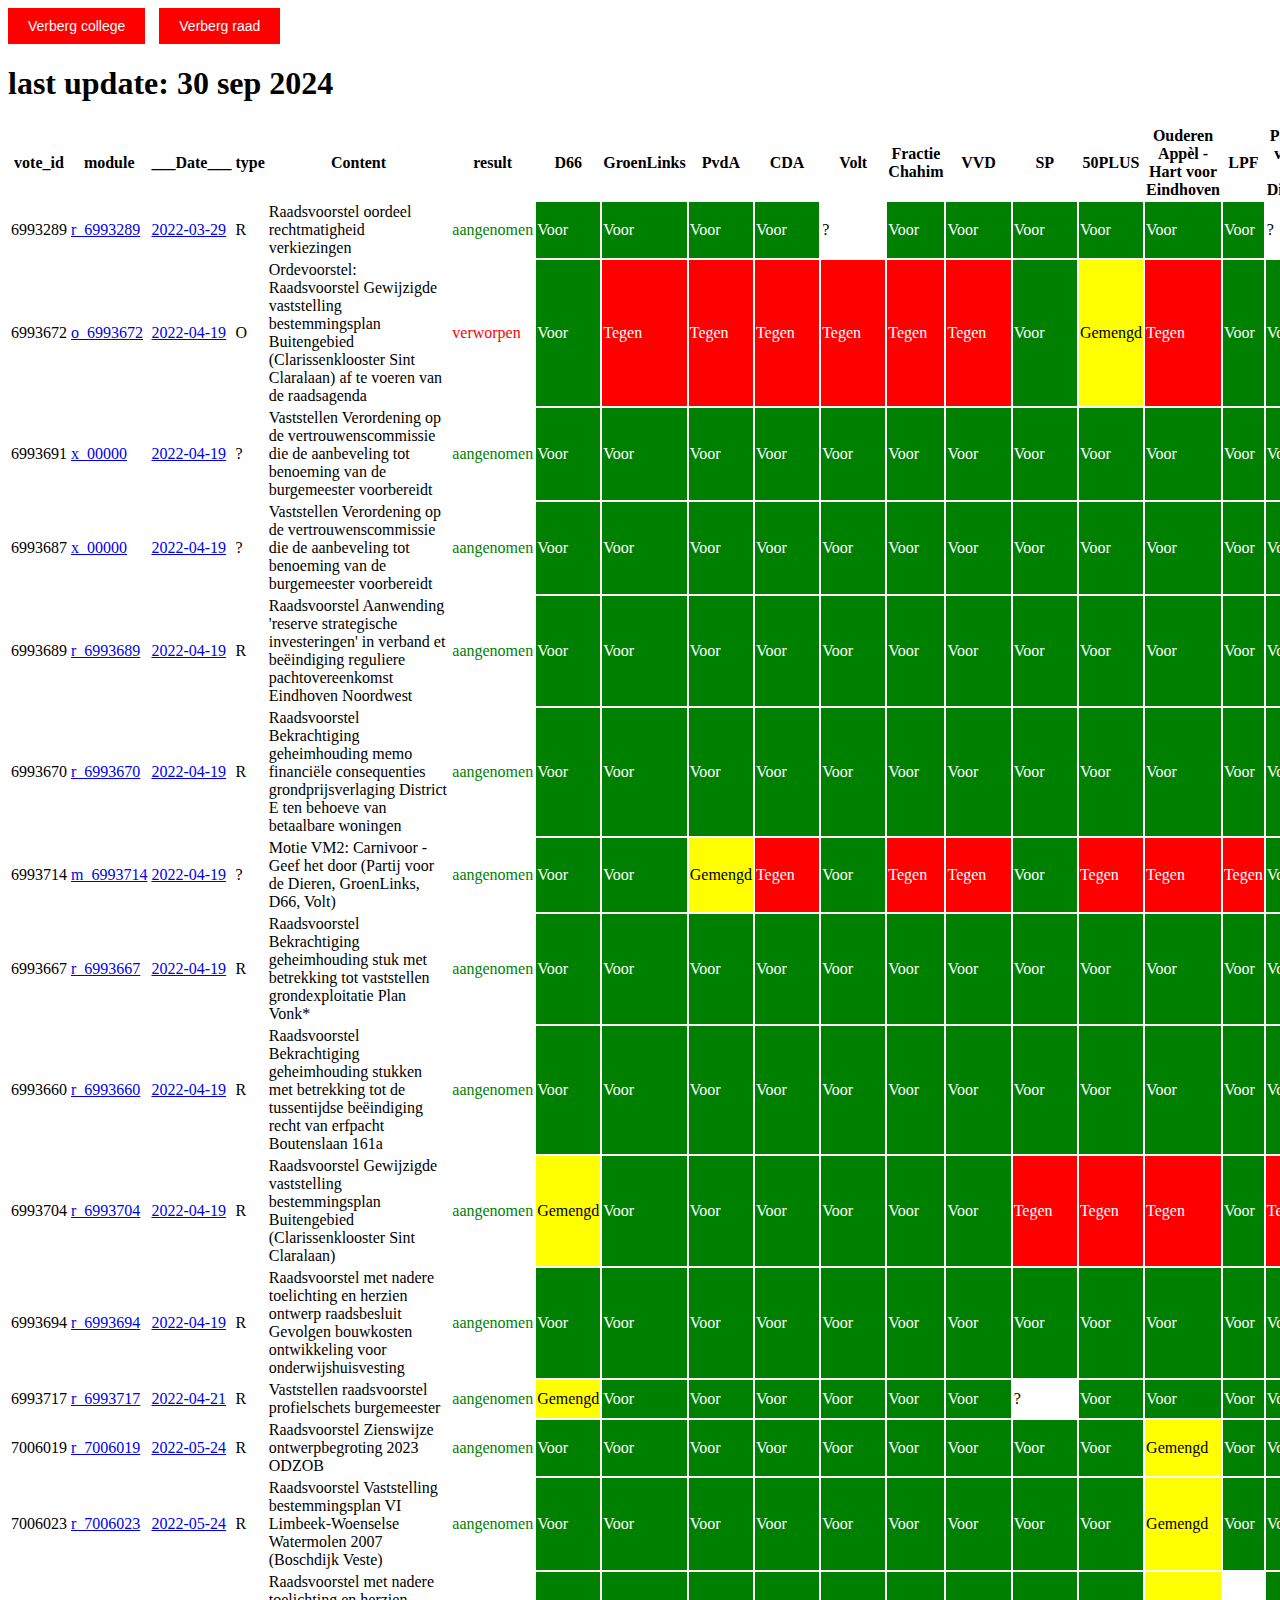
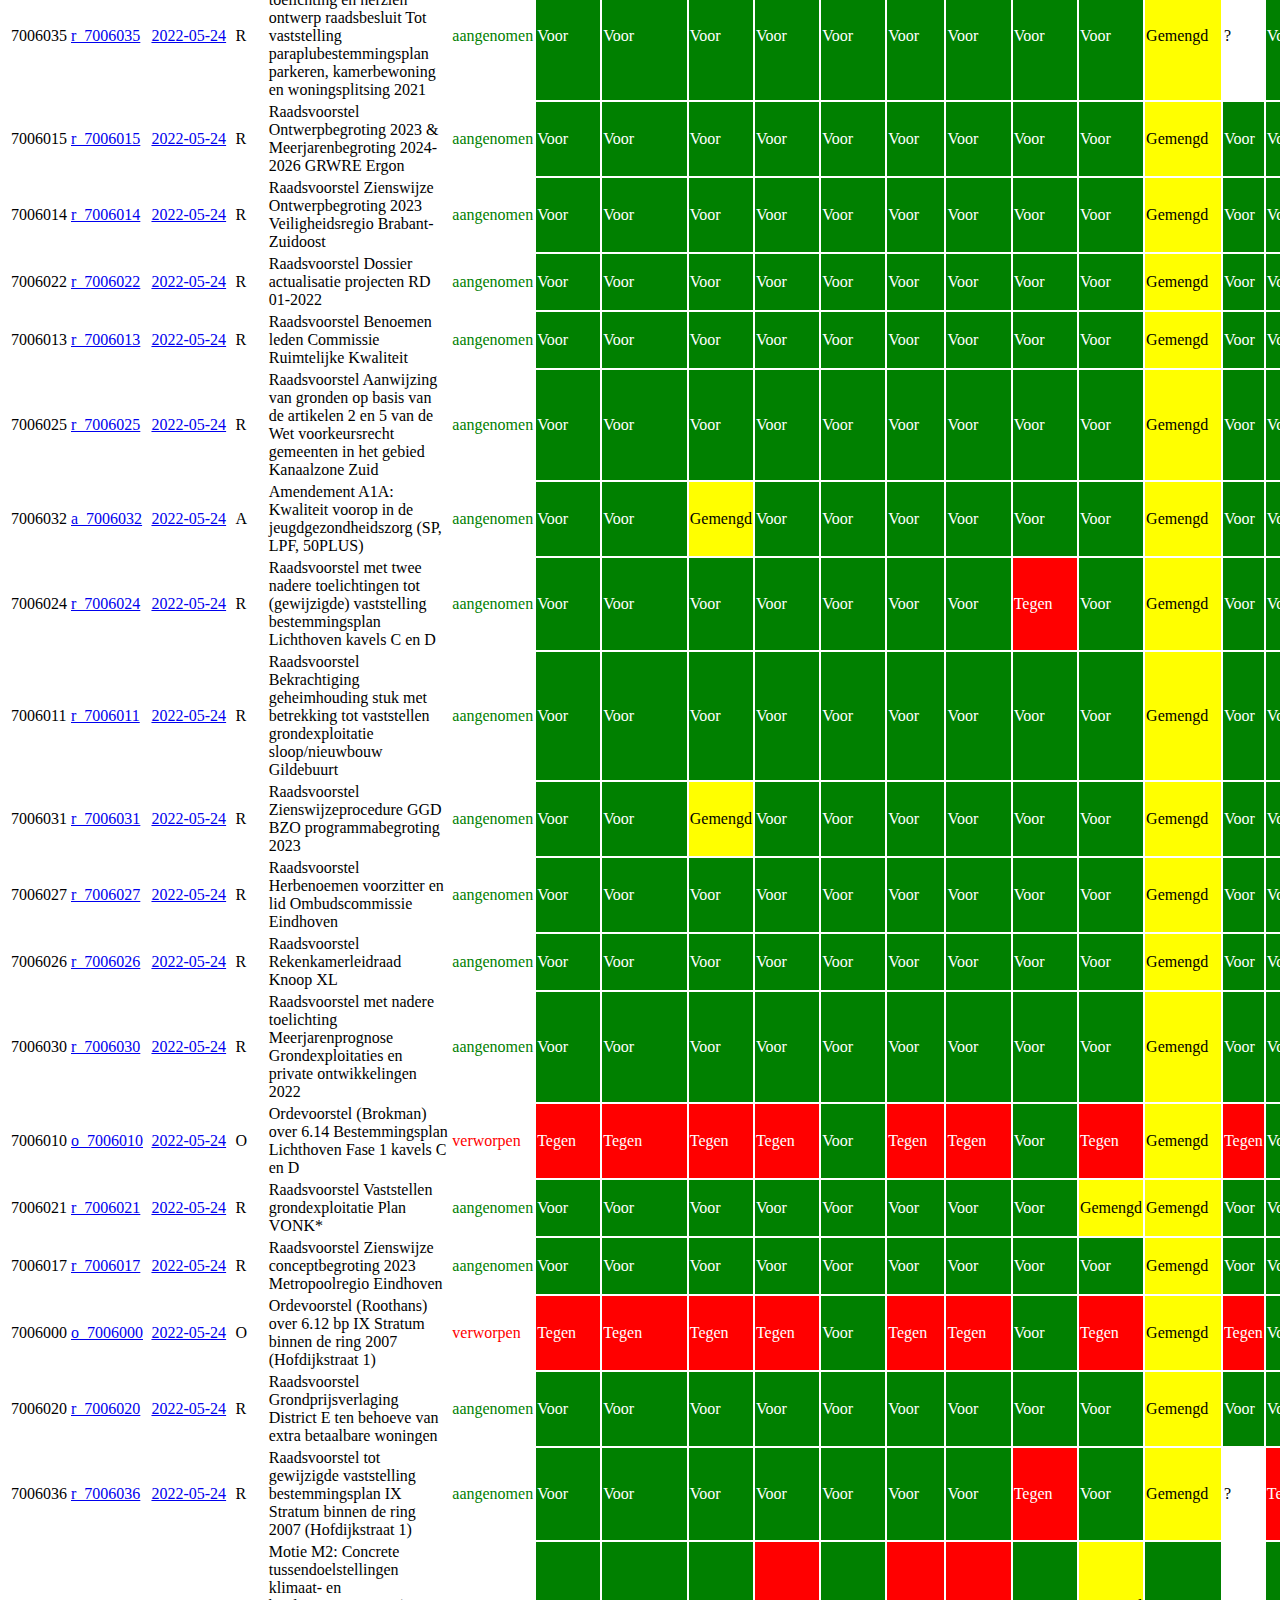
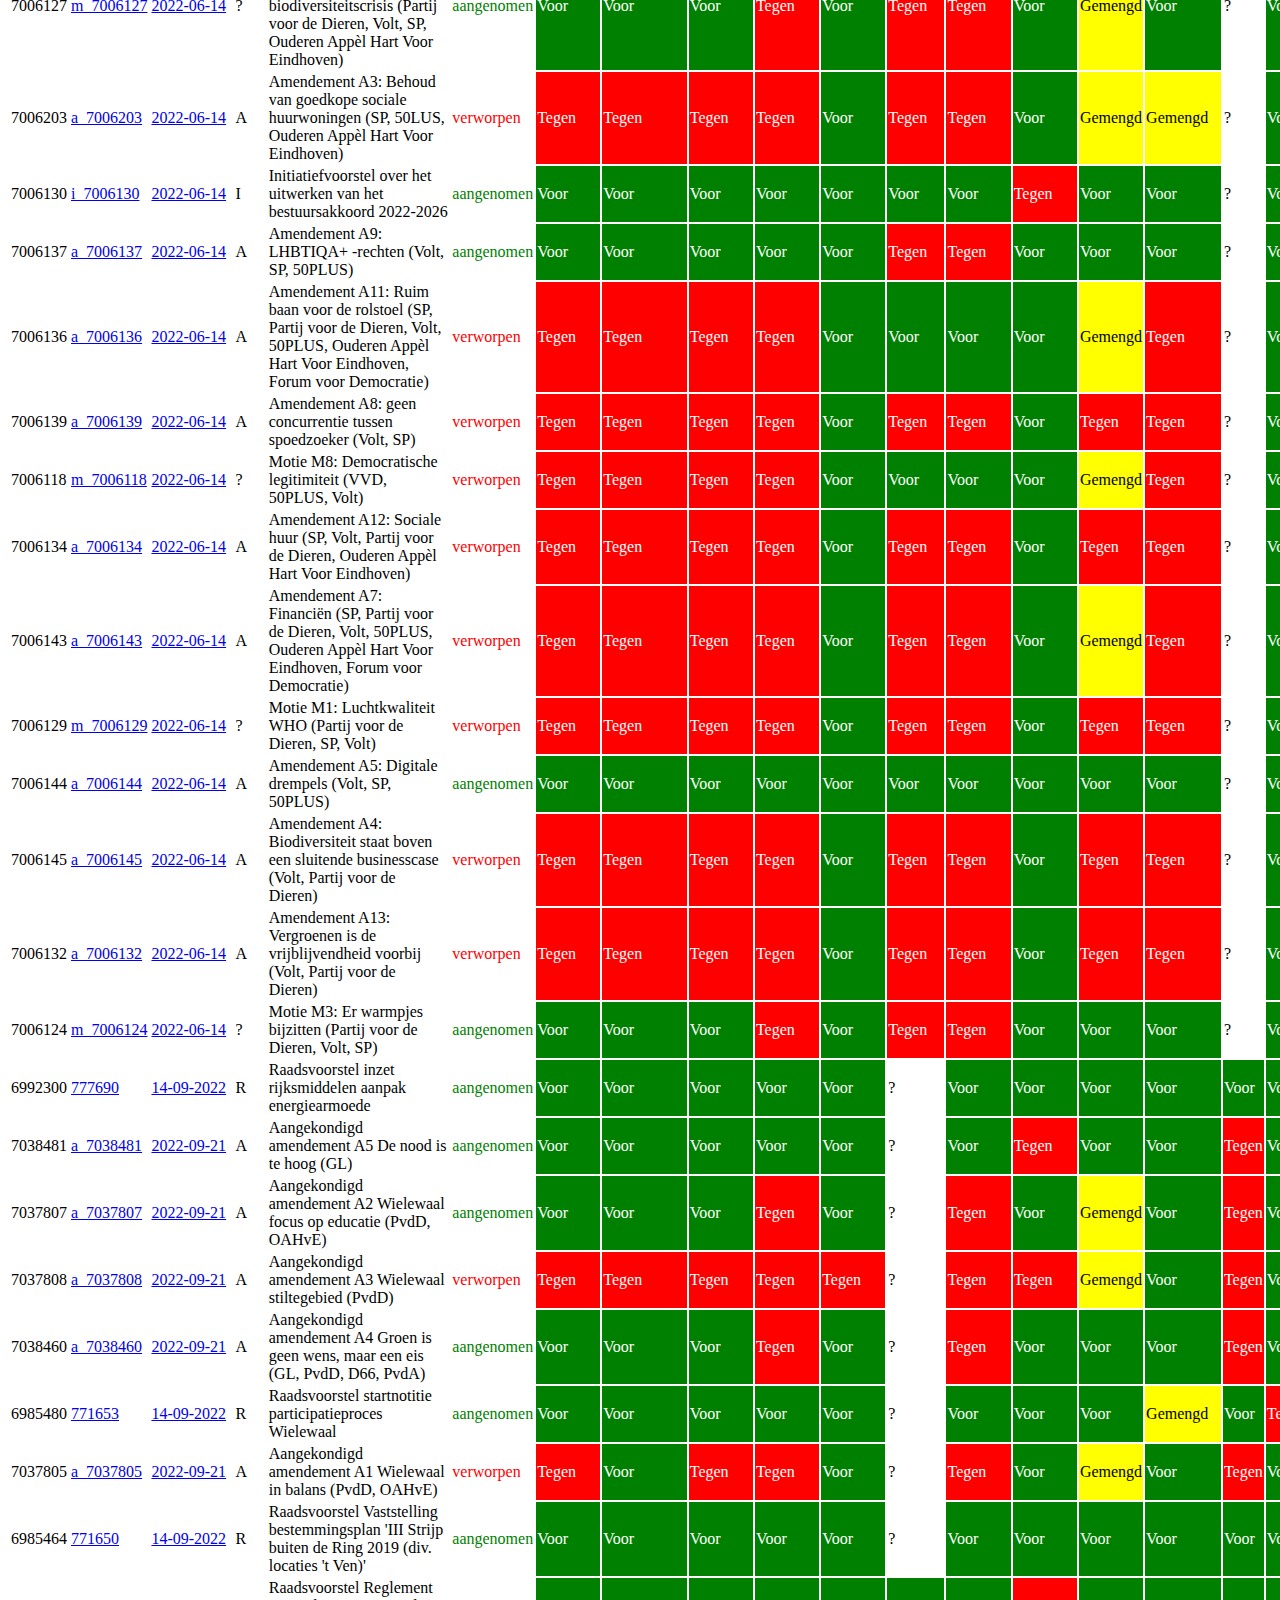
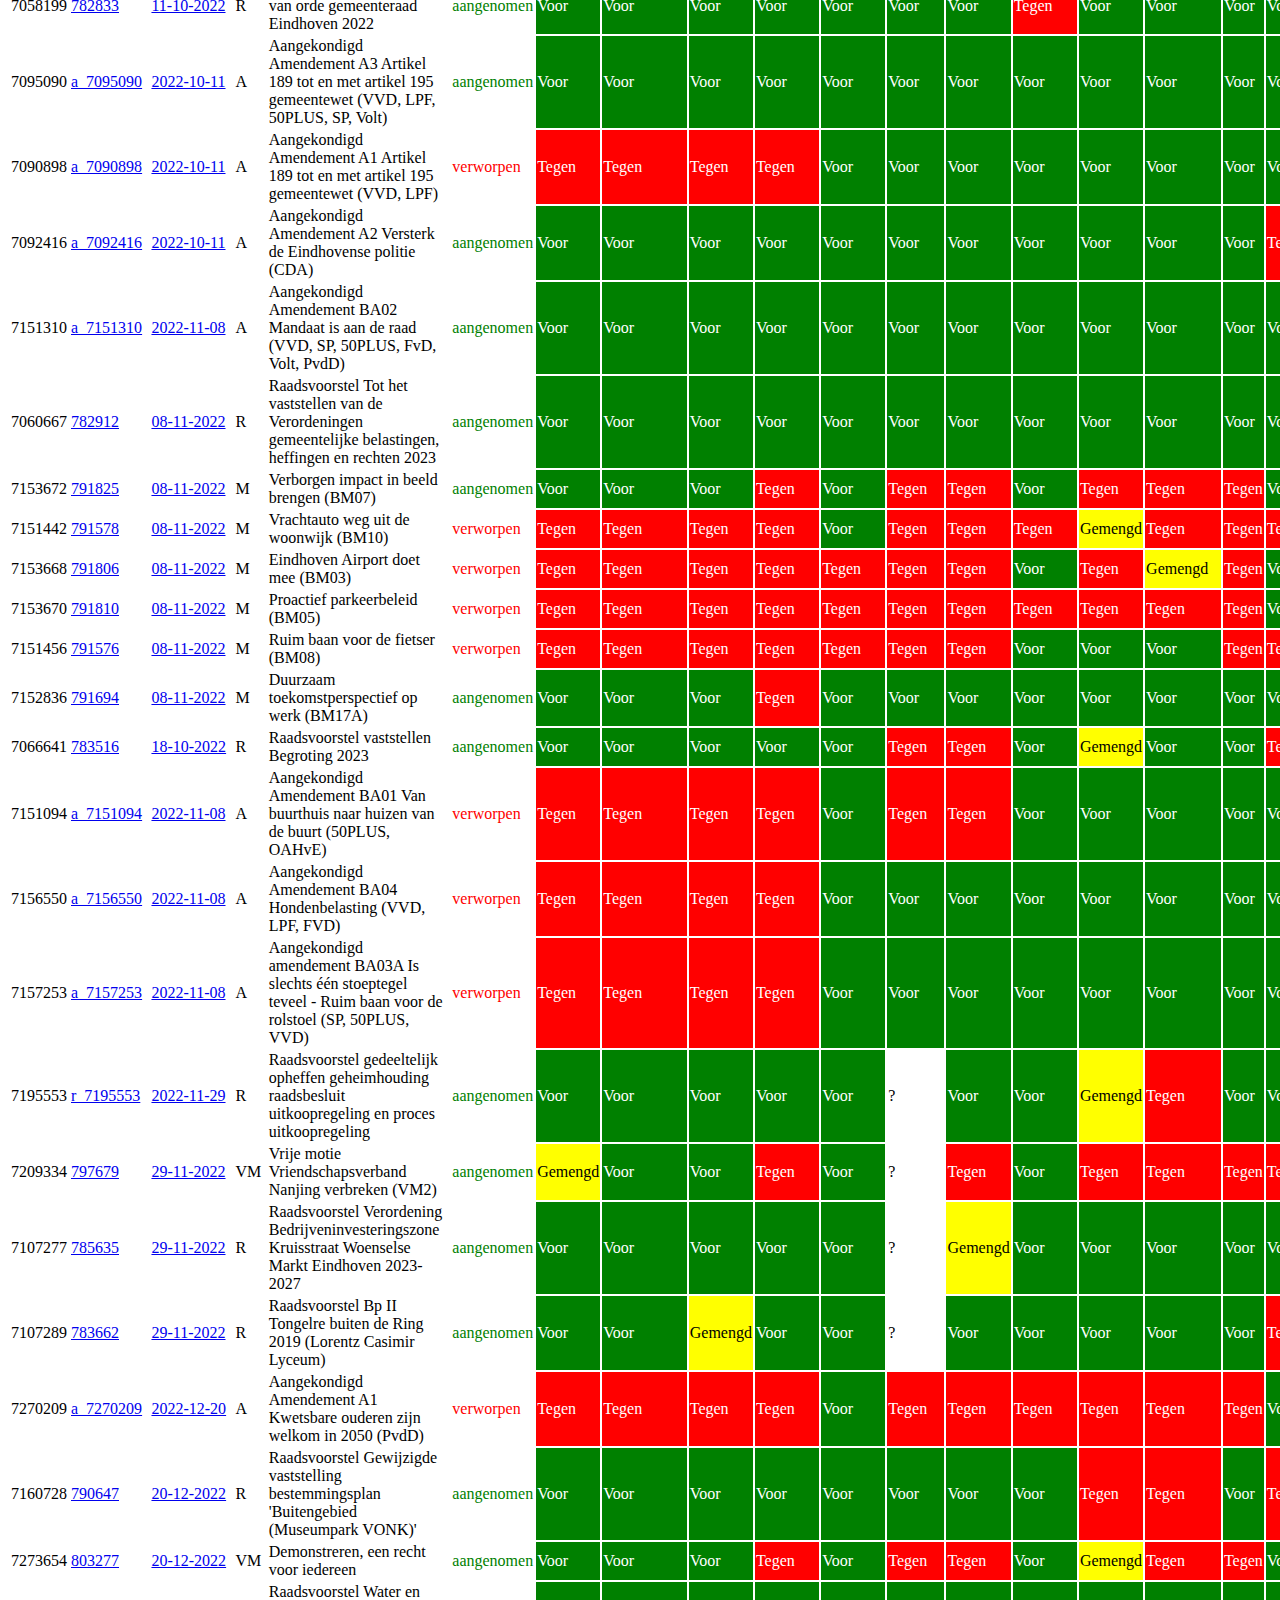
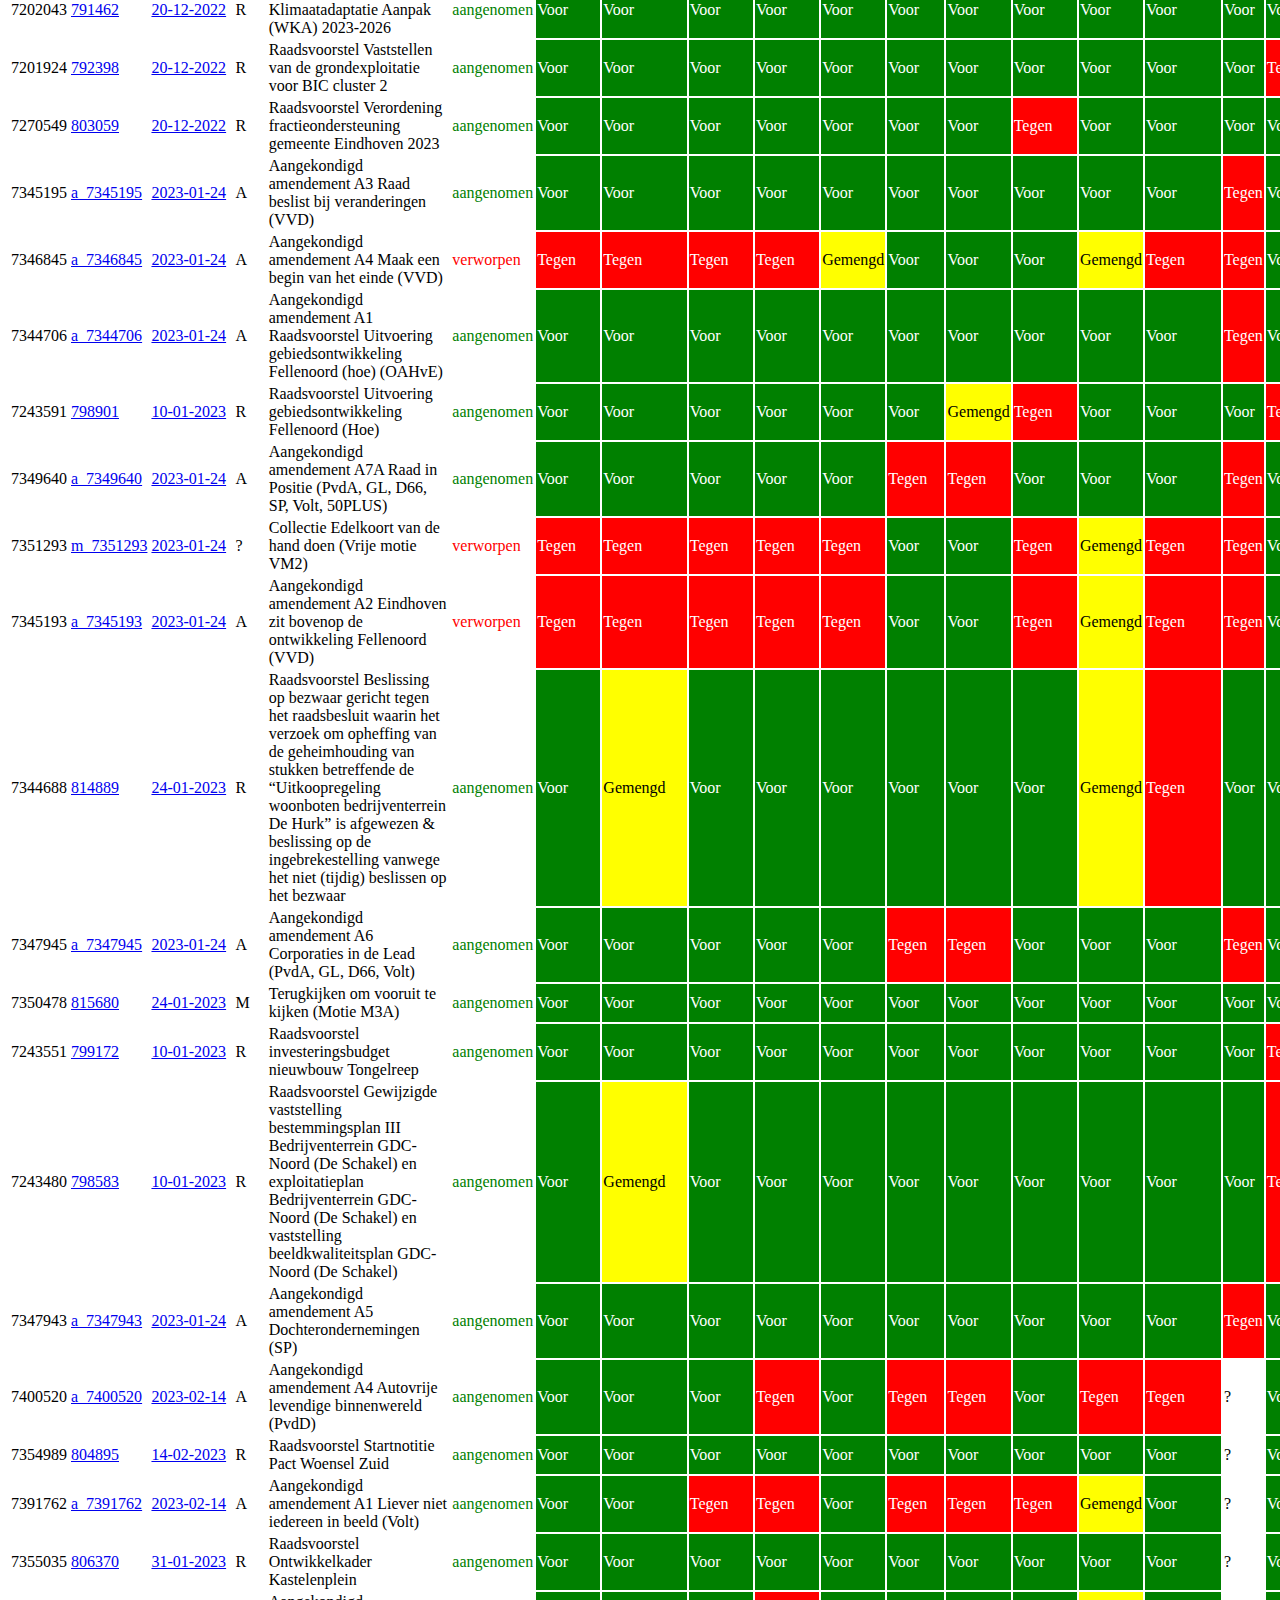
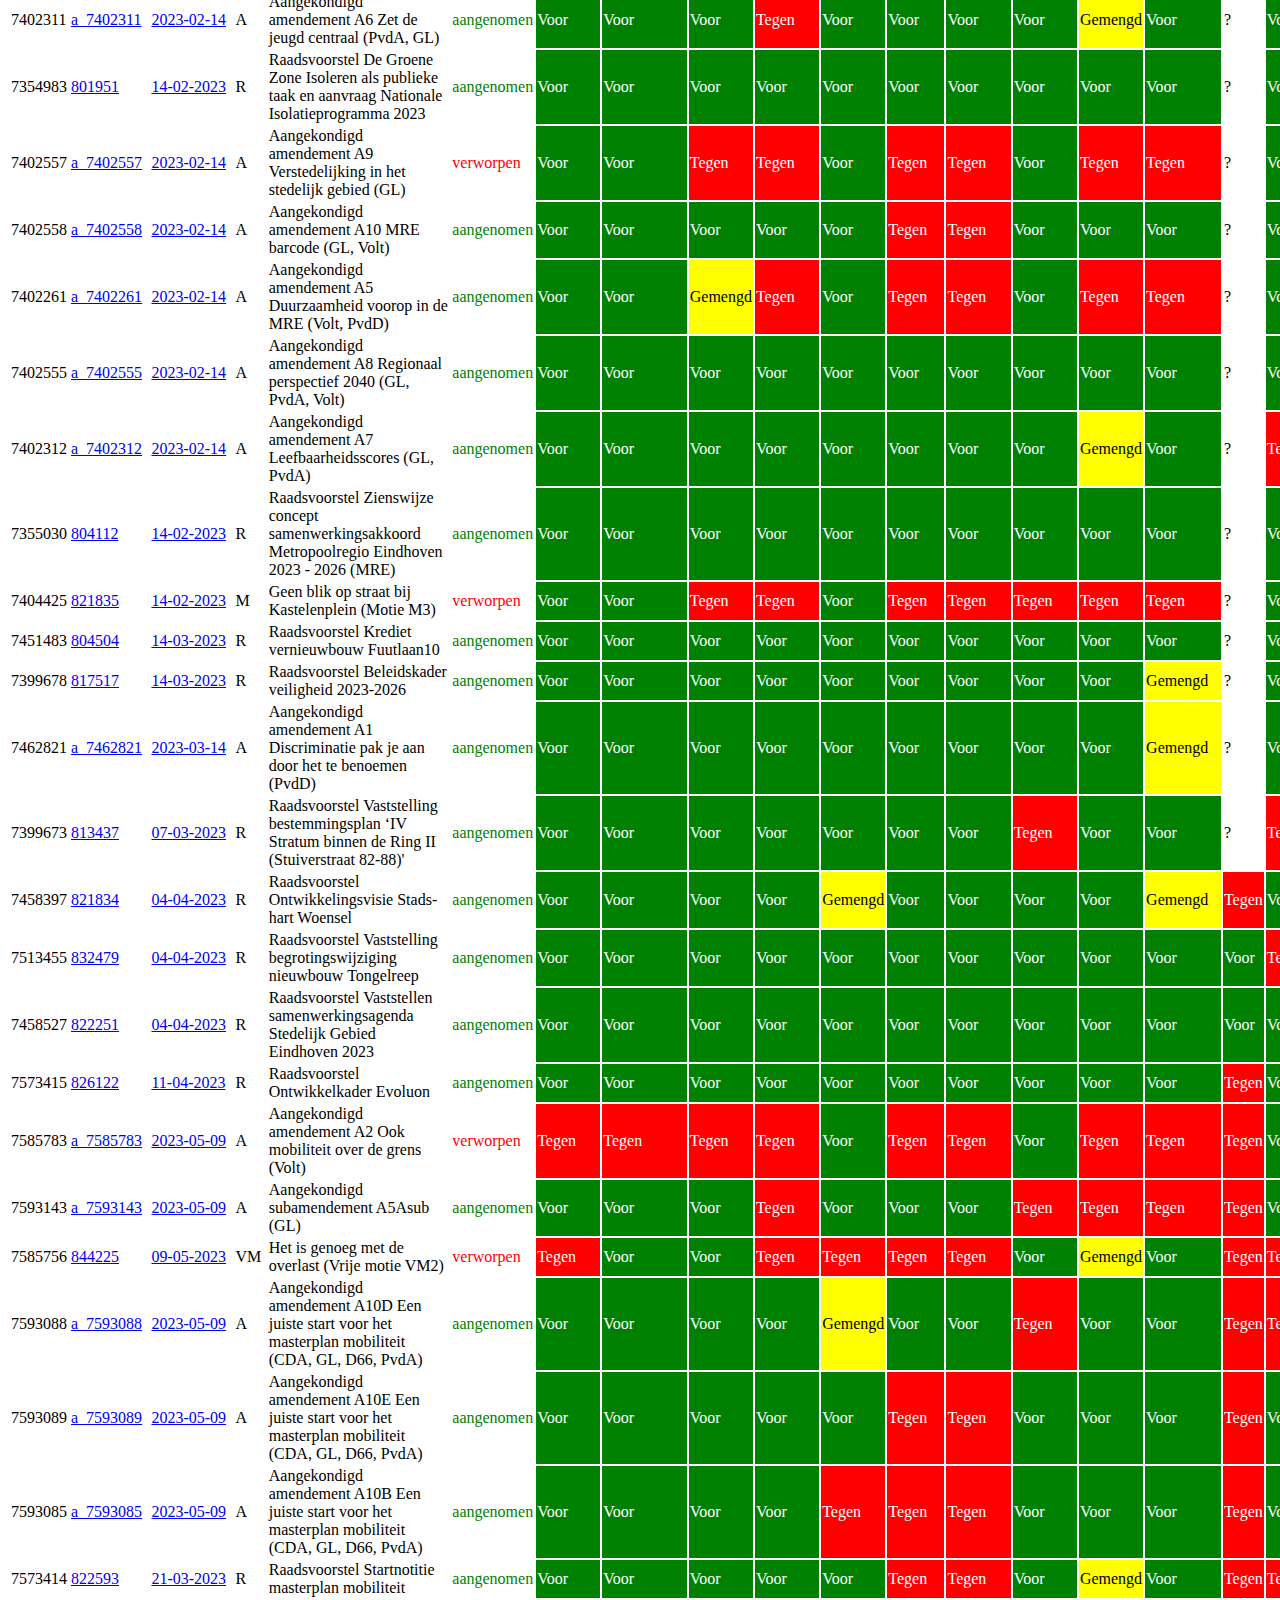
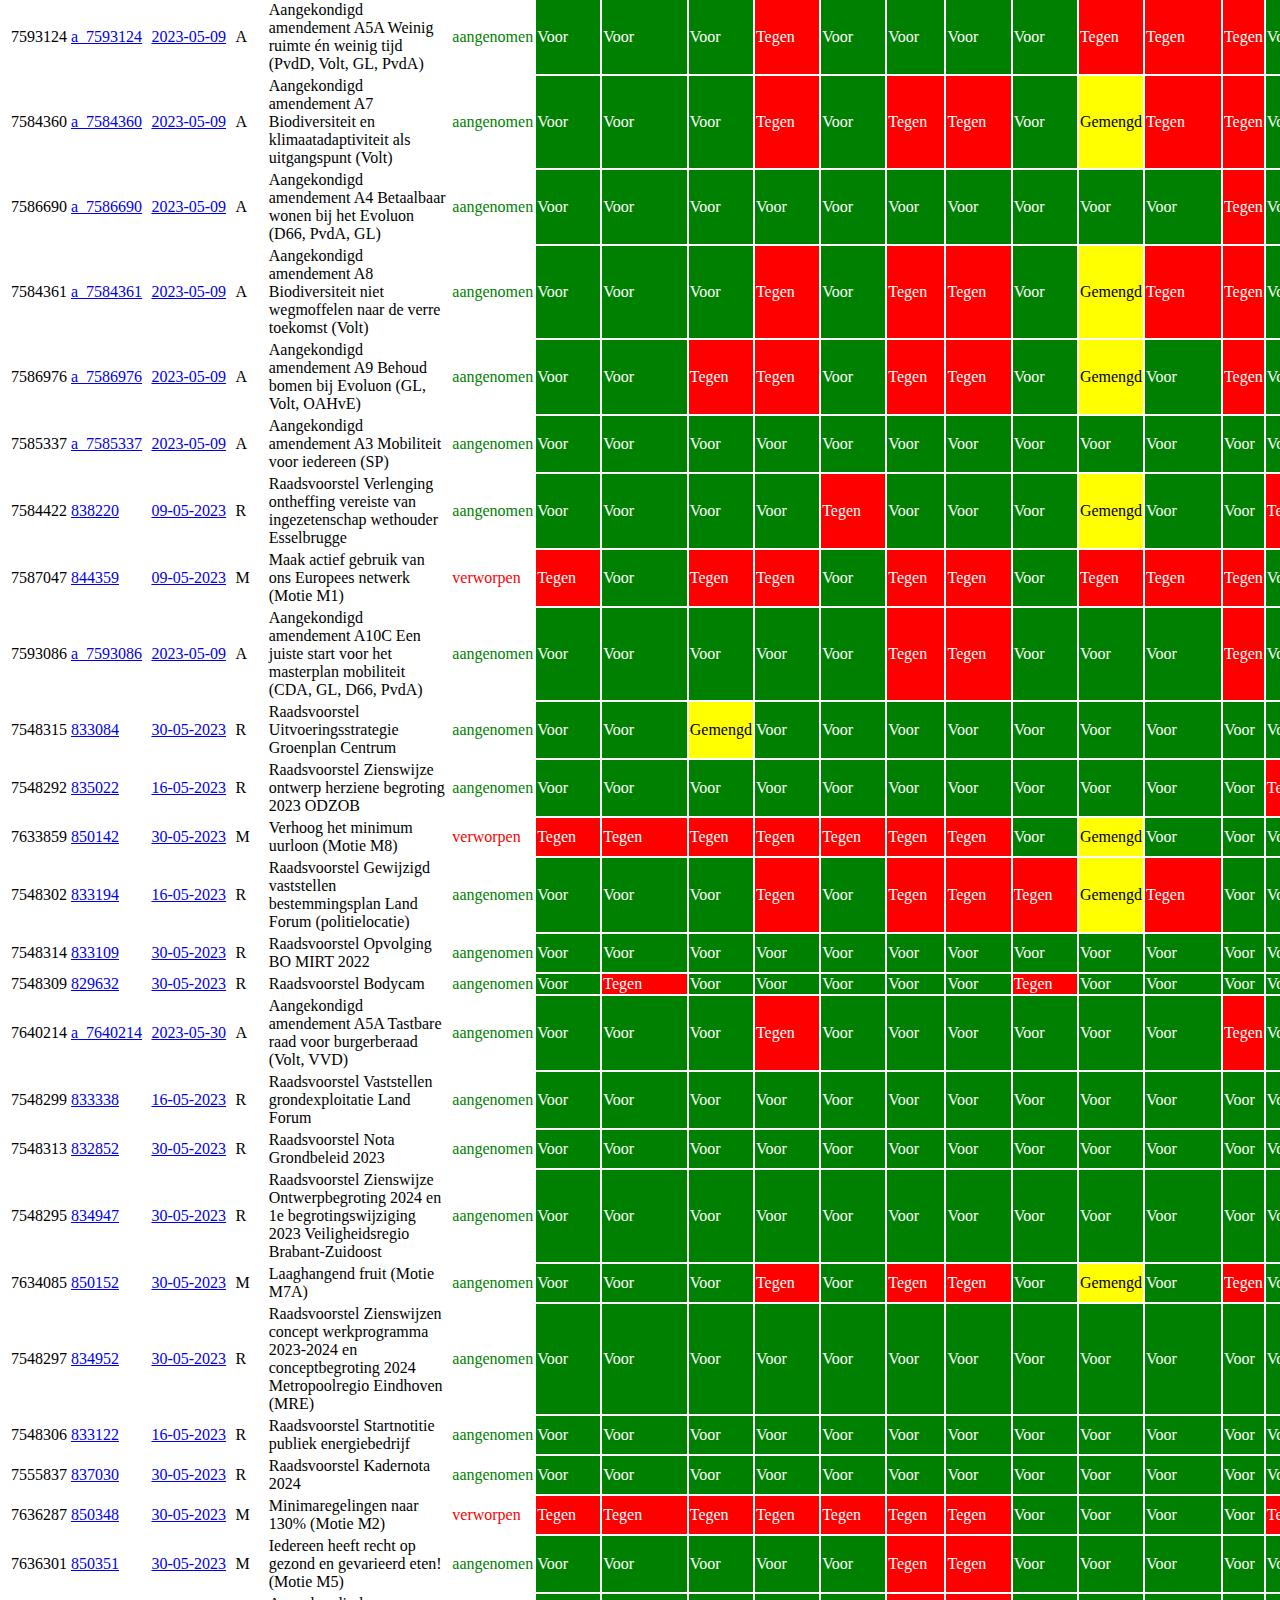
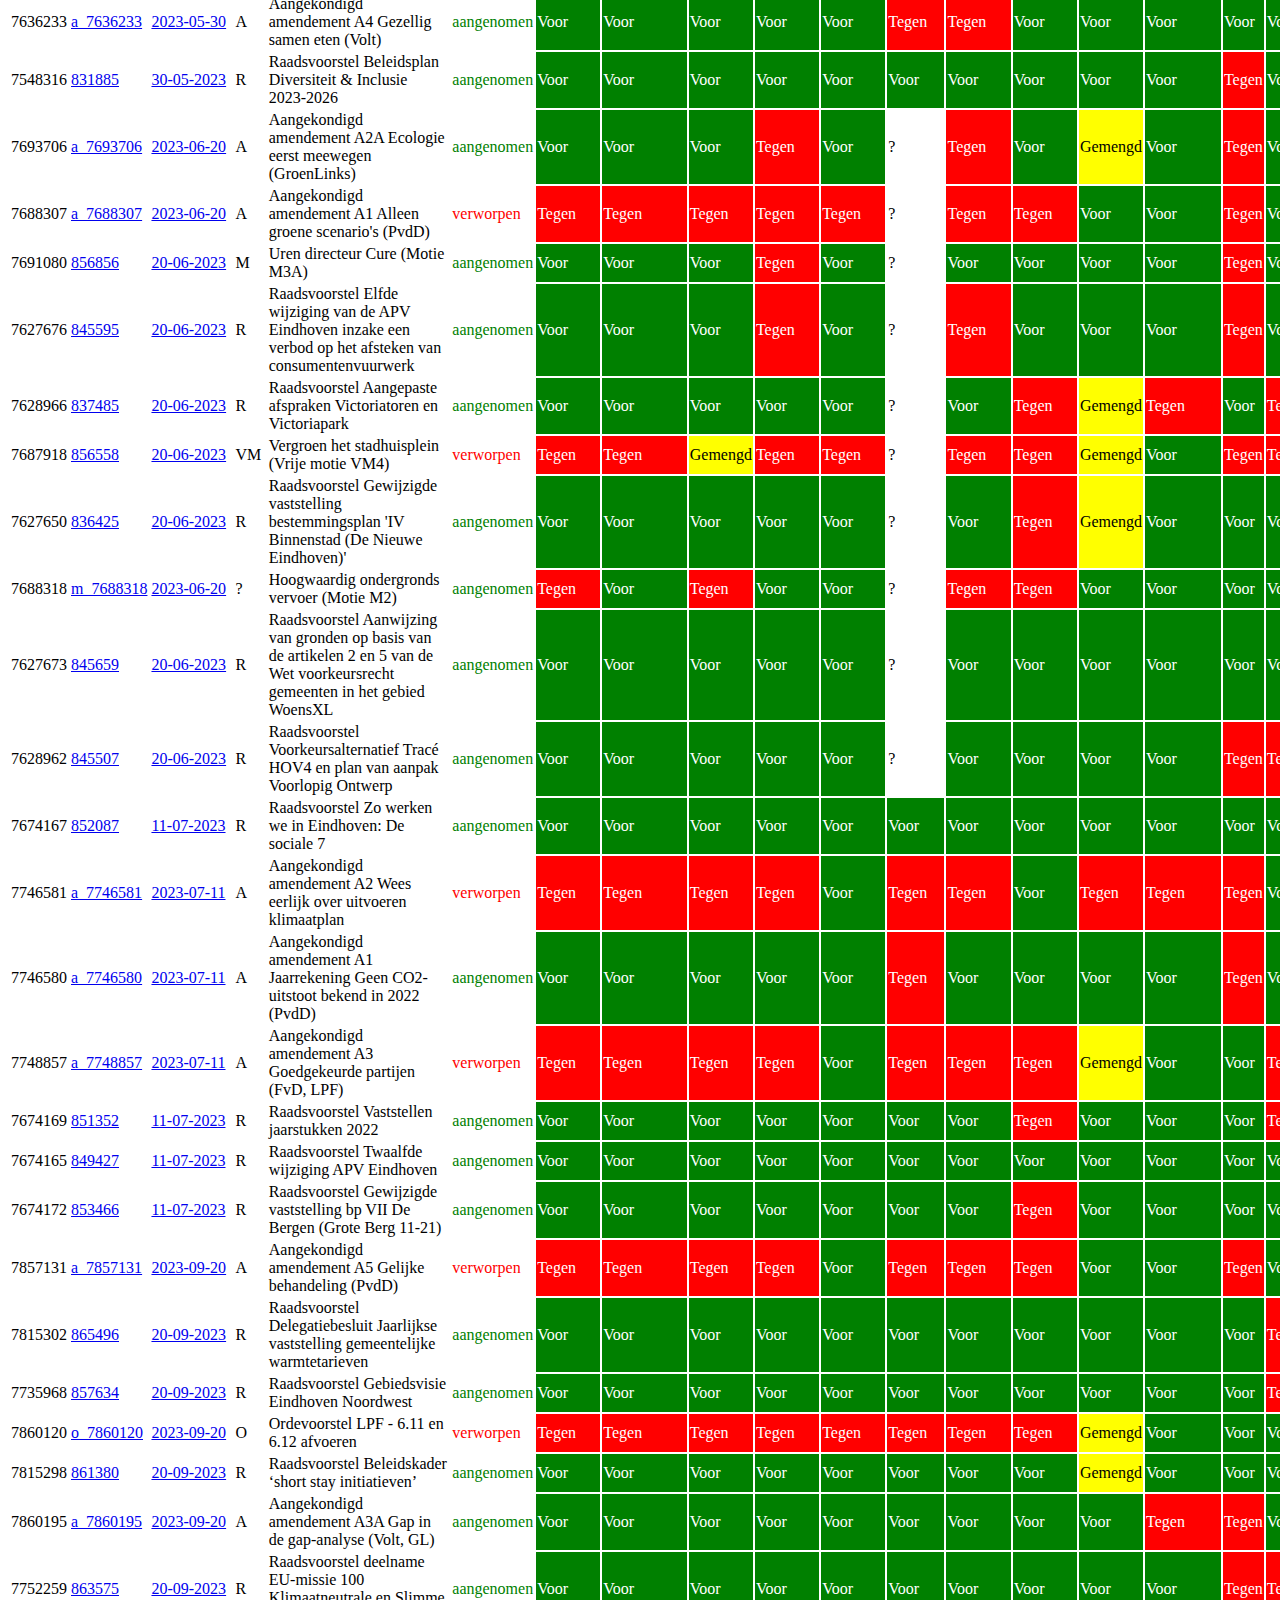
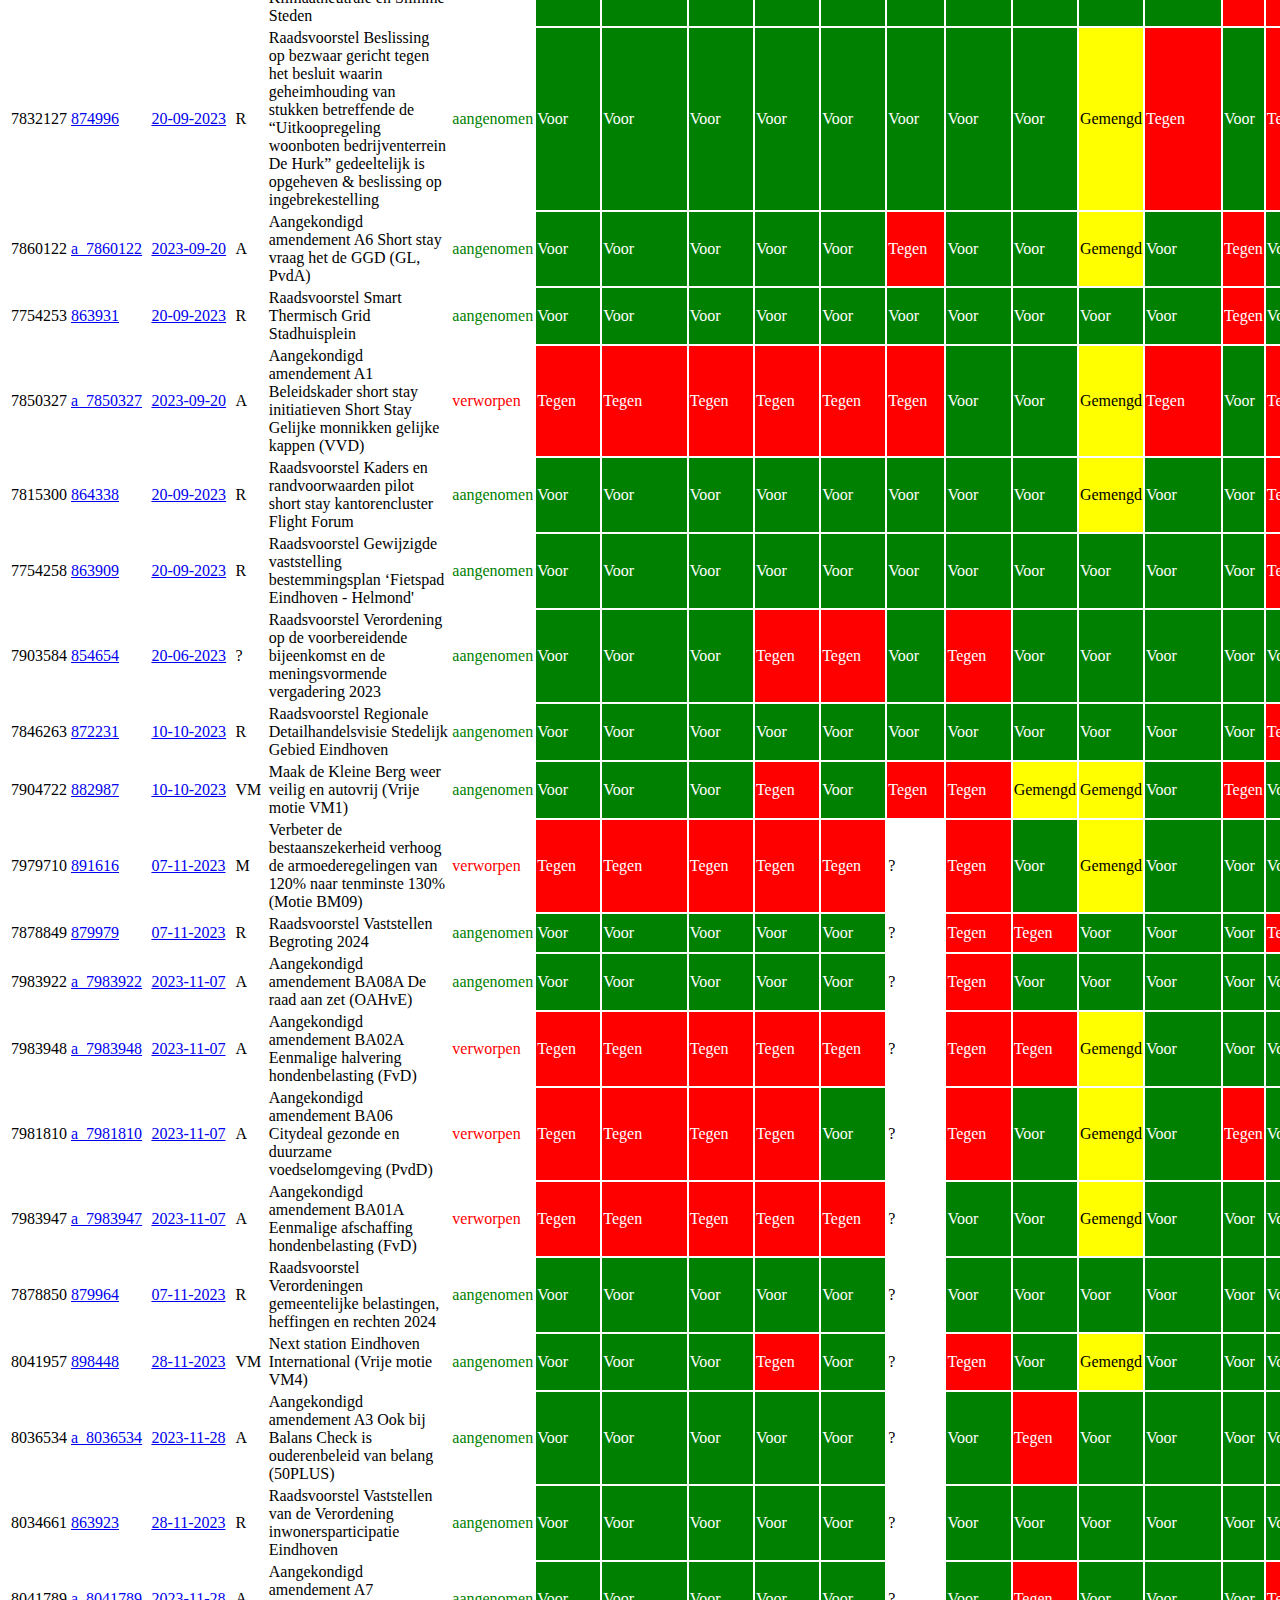
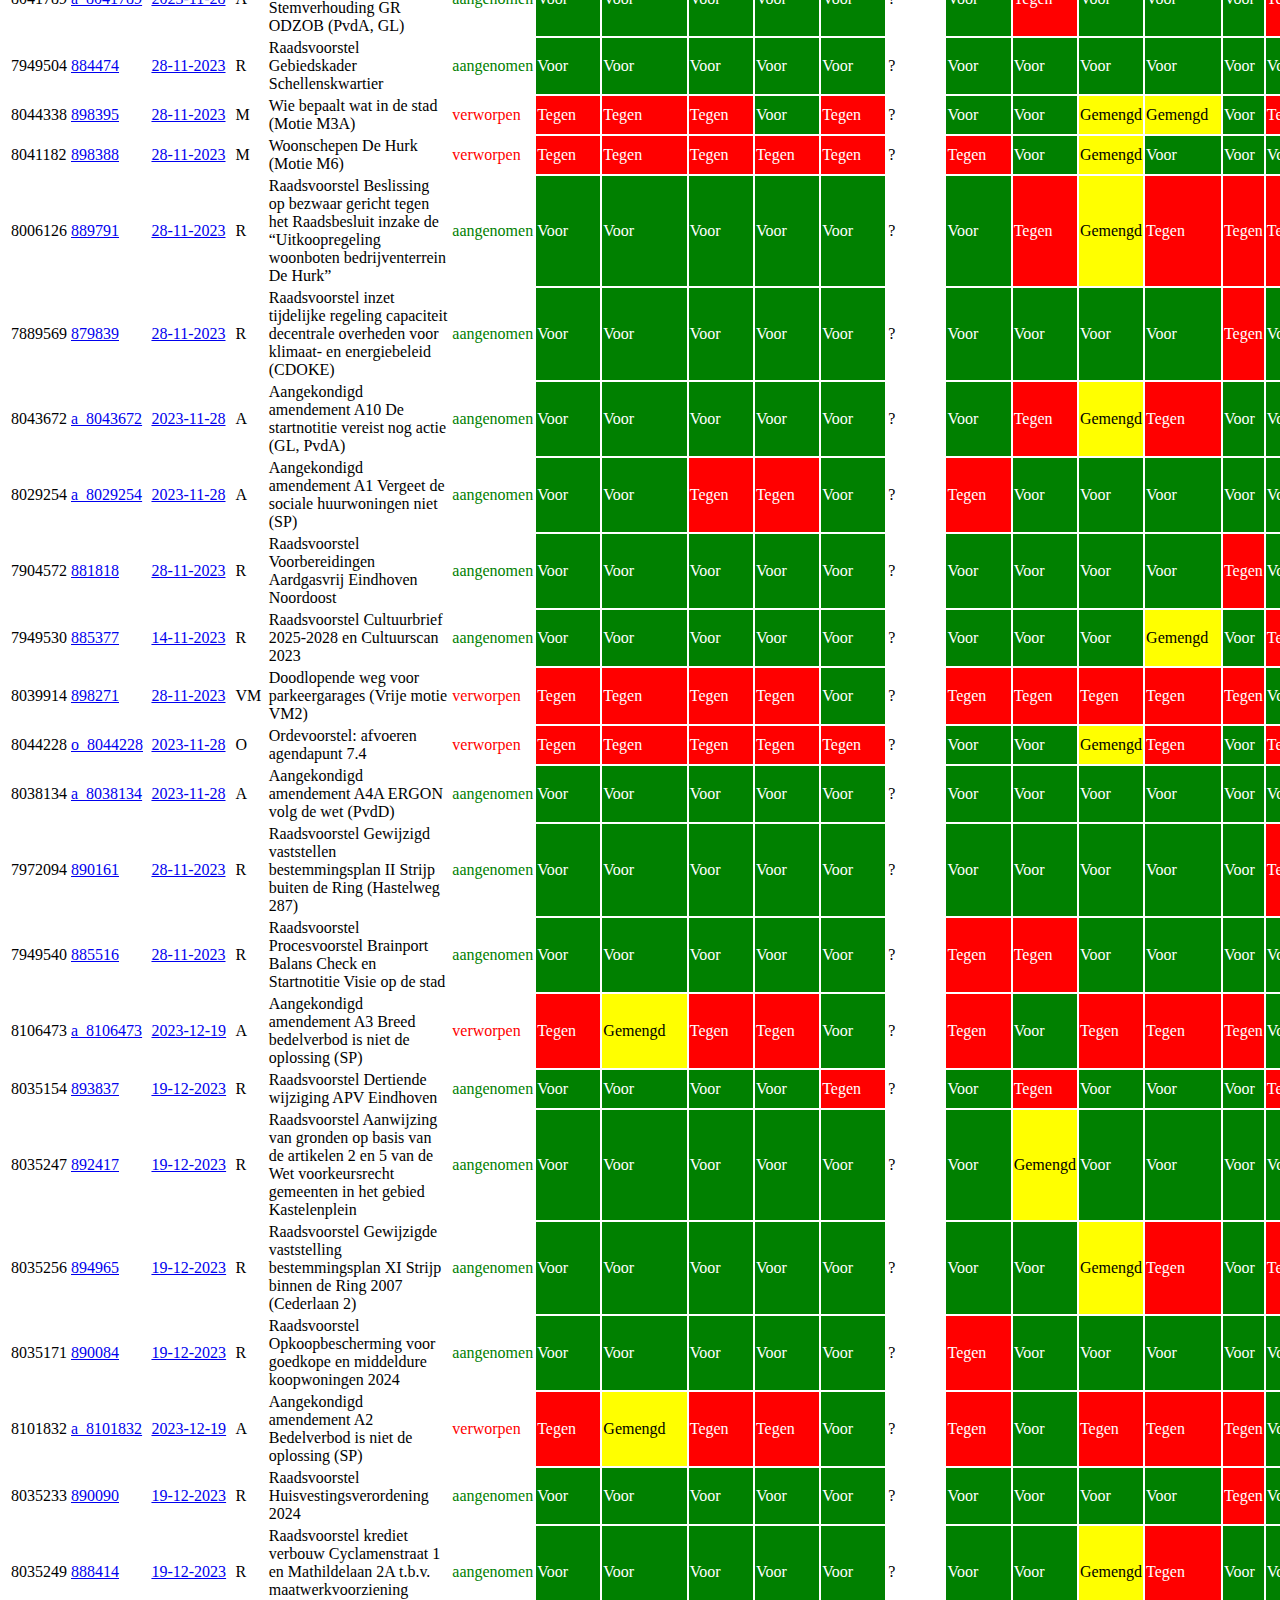
<file: Presentation/output/index2.html>
<!DOCTYPE html>
<html>
  <head>
    <title>iRIS</title>
    <style>
    .hidden { display: none; }
    button { color: white; padding: 10px 20px; border: none; cursor: pointer; font-size: 14px; }
    #voor { background-color : green; color: white}
    #tegen { background-color : red; color: white}
    #gemengd { background-color: yellow; color: black}
    #aangenomen {color: green}
    #verworpen {color: red}
    </style>
    <script src="toggleRows.js" type="text/javascript"></script>
  </head>
  <body>
    <button onclick="toggleRowsById(&quot;college&quot;, this)" style="background-color: red; margin-right: 10px;">Verberg college</button>
    <button onclick="toggleRowsById(&quot;raad&quot;, this)" style="background-color: red; margin-right: 10px;">Verberg raad</button>
    <h1>last update: 30 sep 2024</h1>
    <table>
      <tbody>
        <tr>
          <th>vote_id</th>
          <th>module</th>
          <th>___Date___</th>
          <th>type</th>
          <th>Content</th>
          <th>result</th>
          <th>D66</th>
          <th>GroenLinks</th>
          <th>PvdA</th>
          <th>CDA</th>
          <th>Volt</th>
          <th>Fractie Chahim</th>
          <th>VVD</th>
          <th>SP</th>
          <th>50PLUS</th>
          <th> Ouderen Appèl - Hart voor Eindhoven</th>
          <th>LPF </th>
          <th>Partij voor de Dieren</th>
          <th>FVD</th>
        </tr>
        <tr id="college">
          <td>6993289</td>
          <td>
            <a href="https://raadsinformatie.eindhoven.nl/vergadering/1013400/Raadsvoorstel%20oordeel%20rechtmatigheid%20verkiezingen 29-03-2022#voting_6993289">r_6993289</a>
          </td>
          <td>
            <a href="https://raadsinformatie.eindhoven.nl/vergadering/1013400/Raadsvoorstel%20oordeel%20rechtmatigheid%20verkiezingen 29-03-2022#voting_6993289">2022-03-29</a>
          </td>
          <td>R</td>
          <td>Raadsvoorstel oordeel rechtmatigheid verkiezingen</td>
          <td id="aangenomen">aangenomen</td>
          <td id="voor">Voor</td>
          <td id="voor">Voor</td>
          <td id="voor">Voor</td>
          <td id="voor">Voor</td>
          <td>?</td>
          <td id="voor">Voor</td>
          <td id="voor">Voor</td>
          <td id="voor">Voor</td>
          <td id="voor">Voor</td>
          <td id="voor">Voor</td>
          <td id="voor">Voor</td>
          <td>?</td>
          <td>?</td>
        </tr>
        <tr id="raad">
          <td>6993672</td>
          <td>
            <a href="https://raadsinformatie.eindhoven.nl/vergadering/1013456/Ordevoorstel%3A%20Raadsvoorstel%20Gewijzigde%20vaststelling%20bestemmingsplan%20Buitengebied%20%28Clarissenklooster%20Sint%20Claralaan%29%20af%20te%20voeren%20van%20de%20raadsagenda 19-04-2022#voting_6993672">o_6993672</a>
          </td>
          <td>
            <a href="https://raadsinformatie.eindhoven.nl/vergadering/1013456/Ordevoorstel%3A%20Raadsvoorstel%20Gewijzigde%20vaststelling%20bestemmingsplan%20Buitengebied%20%28Clarissenklooster%20Sint%20Claralaan%29%20af%20te%20voeren%20van%20de%20raadsagenda 19-04-2022#voting_6993672">2022-04-19</a>
          </td>
          <td>O</td>
          <td>Ordevoorstel: Raadsvoorstel Gewijzigde vaststelling bestemmingsplan Buitengebied (Clarissenklooster Sint Claralaan) af te voeren van de raadsagenda</td>
          <td id="verworpen">verworpen</td>
          <td id="voor">Voor</td>
          <td id="tegen">Tegen</td>
          <td id="tegen">Tegen</td>
          <td id="tegen">Tegen</td>
          <td id="tegen">Tegen</td>
          <td id="tegen">Tegen</td>
          <td id="tegen">Tegen</td>
          <td id="voor">Voor</td>
          <td id="gemengd">Gemengd</td>
          <td id="tegen">Tegen</td>
          <td id="voor">Voor</td>
          <td id="voor">Voor</td>
          <td>?</td>
        </tr>
        <tr>
          <td>6993691</td>
          <td>
            <a href="https://raadsinformatie.eindhoven.nl/vergadering/1013456/Vaststellen%20Verordening%20op%20de%20vertrouwenscommissie%20die%20de%20aanbeveling%20tot%20benoeming%20van%20de%20burgemeester%20voorbereidt 19-04-2022#voting_6993687">x_00000</a>
          </td>
          <td>
            <a href="https://raadsinformatie.eindhoven.nl/vergadering/1013456/Vaststellen%20Verordening%20op%20de%20vertrouwenscommissie%20die%20de%20aanbeveling%20tot%20benoeming%20van%20de%20burgemeester%20voorbereidt 19-04-2022#voting_6993687">2022-04-19</a>
          </td>
          <td>?</td>
          <td>Vaststellen Verordening op de vertrouwenscommissie die de aanbeveling tot benoeming van de burgemeester voorbereidt</td>
          <td id="aangenomen">aangenomen</td>
          <td id="voor">Voor</td>
          <td id="voor">Voor</td>
          <td id="voor">Voor</td>
          <td id="voor">Voor</td>
          <td id="voor">Voor</td>
          <td id="voor">Voor</td>
          <td id="voor">Voor</td>
          <td id="voor">Voor</td>
          <td id="voor">Voor</td>
          <td id="voor">Voor</td>
          <td id="voor">Voor</td>
          <td id="voor">Voor</td>
          <td id="voor">Voor</td>
        </tr>
        <tr>
          <td>6993687</td>
          <td>
            <a href="https://raadsinformatie.eindhoven.nl/vergadering/1013456/Vaststellen%20Verordening%20op%20de%20vertrouwenscommissie%20die%20de%20aanbeveling%20tot%20benoeming%20van%20de%20burgemeester%20voorbereidt 19-04-2022#voting_6993687">x_00000</a>
          </td>
          <td>
            <a href="https://raadsinformatie.eindhoven.nl/vergadering/1013456/Vaststellen%20Verordening%20op%20de%20vertrouwenscommissie%20die%20de%20aanbeveling%20tot%20benoeming%20van%20de%20burgemeester%20voorbereidt 19-04-2022#voting_6993687">2022-04-19</a>
          </td>
          <td>?</td>
          <td>Vaststellen Verordening op de vertrouwenscommissie die de aanbeveling tot benoeming van de burgemeester voorbereidt</td>
          <td id="aangenomen">aangenomen</td>
          <td id="voor">Voor</td>
          <td id="voor">Voor</td>
          <td id="voor">Voor</td>
          <td id="voor">Voor</td>
          <td id="voor">Voor</td>
          <td id="voor">Voor</td>
          <td id="voor">Voor</td>
          <td id="voor">Voor</td>
          <td id="voor">Voor</td>
          <td id="voor">Voor</td>
          <td id="voor">Voor</td>
          <td id="voor">Voor</td>
          <td id="voor">Voor</td>
        </tr>
        <tr id="college">
          <td>6993689</td>
          <td>
            <a href="https://raadsinformatie.eindhoven.nl/vergadering/1013456/Raadsvoorstel%20Aanwending%20%27reserve%20strategische%20investeringen%27%20in%20verband%20et%20be%C3%ABindiging%20reguliere%20pachtovereenkomst%20Eindhoven%20Noordwest 19-04-2022#voting_6993689">r_6993689</a>
          </td>
          <td>
            <a href="https://raadsinformatie.eindhoven.nl/vergadering/1013456/Raadsvoorstel%20Aanwending%20%27reserve%20strategische%20investeringen%27%20in%20verband%20et%20be%C3%ABindiging%20reguliere%20pachtovereenkomst%20Eindhoven%20Noordwest 19-04-2022#voting_6993689">2022-04-19</a>
          </td>
          <td>R</td>
          <td>Raadsvoorstel Aanwending 'reserve strategische investeringen' in verband et beëindiging reguliere pachtovereenkomst Eindhoven Noordwest</td>
          <td id="aangenomen">aangenomen</td>
          <td id="voor">Voor</td>
          <td id="voor">Voor</td>
          <td id="voor">Voor</td>
          <td id="voor">Voor</td>
          <td id="voor">Voor</td>
          <td id="voor">Voor</td>
          <td id="voor">Voor</td>
          <td id="voor">Voor</td>
          <td id="voor">Voor</td>
          <td id="voor">Voor</td>
          <td id="voor">Voor</td>
          <td id="voor">Voor</td>
          <td id="voor">Voor</td>
        </tr>
        <tr id="college">
          <td>6993670</td>
          <td>
            <a href="https://raadsinformatie.eindhoven.nl/vergadering/1013456/Raadsvoorstel%20Bekrachtiging%20geheimhouding%20memo%20financi%C3%ABle%20consequenties%20grondprijsverlaging%20District%20E%20ten%20behoeve%20van%20betaalbare%20woningen 19-04-2022#voting_6993670">r_6993670</a>
          </td>
          <td>
            <a href="https://raadsinformatie.eindhoven.nl/vergadering/1013456/Raadsvoorstel%20Bekrachtiging%20geheimhouding%20memo%20financi%C3%ABle%20consequenties%20grondprijsverlaging%20District%20E%20ten%20behoeve%20van%20betaalbare%20woningen 19-04-2022#voting_6993670">2022-04-19</a>
          </td>
          <td>R</td>
          <td>Raadsvoorstel Bekrachtiging geheimhouding memo financiële consequenties grondprijsverlaging District E ten behoeve van betaalbare woningen</td>
          <td id="aangenomen">aangenomen</td>
          <td id="voor">Voor</td>
          <td id="voor">Voor</td>
          <td id="voor">Voor</td>
          <td id="voor">Voor</td>
          <td id="voor">Voor</td>
          <td id="voor">Voor</td>
          <td id="voor">Voor</td>
          <td id="voor">Voor</td>
          <td id="voor">Voor</td>
          <td id="voor">Voor</td>
          <td id="voor">Voor</td>
          <td id="voor">Voor</td>
          <td id="voor">Voor</td>
        </tr>
        <tr>
          <td>6993714</td>
          <td>
            <a href="https://raadsinformatie.eindhoven.nl/vergadering/1013456/Motie%20VM2%3A%20Carnivoor%20-%20Geef%20het%20door%20%28Partij%20voor%20de%20Dieren%2C%20GroenLinks%2C%20D66%2C%20Volt%29 19-04-2022#voting_6993714">m_6993714</a>
          </td>
          <td>
            <a href="https://raadsinformatie.eindhoven.nl/vergadering/1013456/Motie%20VM2%3A%20Carnivoor%20-%20Geef%20het%20door%20%28Partij%20voor%20de%20Dieren%2C%20GroenLinks%2C%20D66%2C%20Volt%29 19-04-2022#voting_6993714">2022-04-19</a>
          </td>
          <td>?</td>
          <td>Motie VM2: Carnivoor - Geef het door (Partij voor de Dieren, GroenLinks, D66, Volt)</td>
          <td id="aangenomen">aangenomen</td>
          <td id="voor">Voor</td>
          <td id="voor">Voor</td>
          <td id="gemengd">Gemengd</td>
          <td id="tegen">Tegen</td>
          <td id="voor">Voor</td>
          <td id="tegen">Tegen</td>
          <td id="tegen">Tegen</td>
          <td id="voor">Voor</td>
          <td id="tegen">Tegen</td>
          <td id="tegen">Tegen</td>
          <td id="tegen">Tegen</td>
          <td id="voor">Voor</td>
          <td id="tegen">Tegen</td>
        </tr>
        <tr id="college">
          <td>6993667</td>
          <td>
            <a href="https://raadsinformatie.eindhoven.nl/vergadering/1013456/Raadsvoorstel%20Bekrachtiging%20geheimhouding%20stuk%20met%20betrekking%20tot%20vaststellen%20grondexploitatie%20Plan%20Vonk%2A 19-04-2022#voting_6993667">r_6993667</a>
          </td>
          <td>
            <a href="https://raadsinformatie.eindhoven.nl/vergadering/1013456/Raadsvoorstel%20Bekrachtiging%20geheimhouding%20stuk%20met%20betrekking%20tot%20vaststellen%20grondexploitatie%20Plan%20Vonk%2A 19-04-2022#voting_6993667">2022-04-19</a>
          </td>
          <td>R</td>
          <td>Raadsvoorstel Bekrachtiging geheimhouding stuk met betrekking tot vaststellen grondexploitatie Plan Vonk*</td>
          <td id="aangenomen">aangenomen</td>
          <td id="voor">Voor</td>
          <td id="voor">Voor</td>
          <td id="voor">Voor</td>
          <td id="voor">Voor</td>
          <td id="voor">Voor</td>
          <td id="voor">Voor</td>
          <td id="voor">Voor</td>
          <td id="voor">Voor</td>
          <td id="voor">Voor</td>
          <td id="voor">Voor</td>
          <td id="voor">Voor</td>
          <td id="voor">Voor</td>
          <td id="voor">Voor</td>
        </tr>
        <tr id="college">
          <td>6993660</td>
          <td>
            <a href="https://raadsinformatie.eindhoven.nl/vergadering/1013456/Raadsvoorstel%20Bekrachtiging%20geheimhouding%20stukken%20met%20betrekking%20tot%20de%20tussentijdse%20be%C3%ABindiging%20recht%20van%20erfpacht%20Boutenslaan%20161a 19-04-2022#voting_6993660">r_6993660</a>
          </td>
          <td>
            <a href="https://raadsinformatie.eindhoven.nl/vergadering/1013456/Raadsvoorstel%20Bekrachtiging%20geheimhouding%20stukken%20met%20betrekking%20tot%20de%20tussentijdse%20be%C3%ABindiging%20recht%20van%20erfpacht%20Boutenslaan%20161a 19-04-2022#voting_6993660">2022-04-19</a>
          </td>
          <td>R</td>
          <td>Raadsvoorstel Bekrachtiging geheimhouding stukken met betrekking tot de tussentijdse beëindiging recht van erfpacht Boutenslaan 161a</td>
          <td id="aangenomen">aangenomen</td>
          <td id="voor">Voor</td>
          <td id="voor">Voor</td>
          <td id="voor">Voor</td>
          <td id="voor">Voor</td>
          <td id="voor">Voor</td>
          <td id="voor">Voor</td>
          <td id="voor">Voor</td>
          <td id="voor">Voor</td>
          <td id="voor">Voor</td>
          <td id="voor">Voor</td>
          <td id="voor">Voor</td>
          <td id="voor">Voor</td>
          <td id="voor">Voor</td>
        </tr>
        <tr id="college">
          <td>6993704</td>
          <td>
            <a href="https://raadsinformatie.eindhoven.nl/vergadering/1013456/Raadsvoorstel%20Gewijzigde%20vaststelling%20bestemmingsplan%20Buitengebied%20%28Clarissenklooster%20Sint%20Claralaan%29 19-04-2022#voting_6993704">r_6993704</a>
          </td>
          <td>
            <a href="https://raadsinformatie.eindhoven.nl/vergadering/1013456/Raadsvoorstel%20Gewijzigde%20vaststelling%20bestemmingsplan%20Buitengebied%20%28Clarissenklooster%20Sint%20Claralaan%29 19-04-2022#voting_6993704">2022-04-19</a>
          </td>
          <td>R</td>
          <td>Raadsvoorstel Gewijzigde vaststelling bestemmingsplan Buitengebied (Clarissenklooster Sint Claralaan)</td>
          <td id="aangenomen">aangenomen</td>
          <td id="gemengd">Gemengd</td>
          <td id="voor">Voor</td>
          <td id="voor">Voor</td>
          <td id="voor">Voor</td>
          <td id="voor">Voor</td>
          <td id="voor">Voor</td>
          <td id="voor">Voor</td>
          <td id="tegen">Tegen</td>
          <td id="tegen">Tegen</td>
          <td id="tegen">Tegen</td>
          <td id="voor">Voor</td>
          <td id="tegen">Tegen</td>
          <td id="voor">Voor</td>
        </tr>
        <tr id="college">
          <td>6993694</td>
          <td>
            <a href="https://raadsinformatie.eindhoven.nl/vergadering/1013456/Raadsvoorstel%20met%20nadere%20toelichting%20en%20herzien%20ontwerp%20raadsbesluit%20Gevolgen%20bouwkosten%20ontwikkeling%20voor%20onderwijshuisvesting 19-04-2022#voting_6993694">r_6993694</a>
          </td>
          <td>
            <a href="https://raadsinformatie.eindhoven.nl/vergadering/1013456/Raadsvoorstel%20met%20nadere%20toelichting%20en%20herzien%20ontwerp%20raadsbesluit%20Gevolgen%20bouwkosten%20ontwikkeling%20voor%20onderwijshuisvesting 19-04-2022#voting_6993694">2022-04-19</a>
          </td>
          <td>R</td>
          <td>Raadsvoorstel met nadere toelichting en herzien ontwerp raadsbesluit Gevolgen bouwkosten ontwikkeling voor onderwijshuisvesting</td>
          <td id="aangenomen">aangenomen</td>
          <td id="voor">Voor</td>
          <td id="voor">Voor</td>
          <td id="voor">Voor</td>
          <td id="voor">Voor</td>
          <td id="voor">Voor</td>
          <td id="voor">Voor</td>
          <td id="voor">Voor</td>
          <td id="voor">Voor</td>
          <td id="voor">Voor</td>
          <td id="voor">Voor</td>
          <td id="voor">Voor</td>
          <td id="voor">Voor</td>
          <td id="voor">Voor</td>
        </tr>
        <tr id="college">
          <td>6993717</td>
          <td>
            <a href="https://raadsinformatie.eindhoven.nl/vergadering/1013460/Vaststellen%20raadsvoorstel%20profielschets%20burgemeester 21-04-2022#voting_6993717">r_6993717</a>
          </td>
          <td>
            <a href="https://raadsinformatie.eindhoven.nl/vergadering/1013460/Vaststellen%20raadsvoorstel%20profielschets%20burgemeester 21-04-2022#voting_6993717">2022-04-21</a>
          </td>
          <td>R</td>
          <td>Vaststellen raadsvoorstel profielschets burgemeester</td>
          <td id="aangenomen">aangenomen</td>
          <td id="gemengd">Gemengd</td>
          <td id="voor">Voor</td>
          <td id="voor">Voor</td>
          <td id="voor">Voor</td>
          <td id="voor">Voor</td>
          <td id="voor">Voor</td>
          <td id="voor">Voor</td>
          <td>?</td>
          <td id="voor">Voor</td>
          <td id="voor">Voor</td>
          <td id="voor">Voor</td>
          <td id="voor">Voor</td>
          <td id="voor">Voor</td>
        </tr>
        <tr id="college">
          <td>7006019</td>
          <td>
            <a href="https://raadsinformatie.eindhoven.nl/vergadering/1013429/Raadsvoorstel%20Zienswijze%20ontwerpbegroting%202023%20ODZOB 24-05-2022#voting_7006019">r_7006019</a>
          </td>
          <td>
            <a href="https://raadsinformatie.eindhoven.nl/vergadering/1013429/Raadsvoorstel%20Zienswijze%20ontwerpbegroting%202023%20ODZOB 24-05-2022#voting_7006019">2022-05-24</a>
          </td>
          <td>R</td>
          <td>Raadsvoorstel Zienswijze ontwerpbegroting 2023 ODZOB</td>
          <td id="aangenomen">aangenomen</td>
          <td id="voor">Voor</td>
          <td id="voor">Voor</td>
          <td id="voor">Voor</td>
          <td id="voor">Voor</td>
          <td id="voor">Voor</td>
          <td id="voor">Voor</td>
          <td id="voor">Voor</td>
          <td id="voor">Voor</td>
          <td id="voor">Voor</td>
          <td id="gemengd">Gemengd</td>
          <td id="voor">Voor</td>
          <td id="voor">Voor</td>
          <td id="voor">Voor</td>
        </tr>
        <tr id="college">
          <td>7006023</td>
          <td>
            <a href="https://raadsinformatie.eindhoven.nl/vergadering/1013429/Raadsvoorstel%20Vaststelling%20bestemmingsplan%20VI%20Limbeek-Woenselse%20Watermolen%202007%20%28Boschdijk%20Veste%29 24-05-2022#voting_7006023">r_7006023</a>
          </td>
          <td>
            <a href="https://raadsinformatie.eindhoven.nl/vergadering/1013429/Raadsvoorstel%20Vaststelling%20bestemmingsplan%20VI%20Limbeek-Woenselse%20Watermolen%202007%20%28Boschdijk%20Veste%29 24-05-2022#voting_7006023">2022-05-24</a>
          </td>
          <td>R</td>
          <td>Raadsvoorstel Vaststelling bestemmingsplan VI Limbeek-Woenselse Watermolen 2007 (Boschdijk Veste)</td>
          <td id="aangenomen">aangenomen</td>
          <td id="voor">Voor</td>
          <td id="voor">Voor</td>
          <td id="voor">Voor</td>
          <td id="voor">Voor</td>
          <td id="voor">Voor</td>
          <td id="voor">Voor</td>
          <td id="voor">Voor</td>
          <td id="voor">Voor</td>
          <td id="voor">Voor</td>
          <td id="gemengd">Gemengd</td>
          <td id="voor">Voor</td>
          <td id="voor">Voor</td>
          <td id="voor">Voor</td>
        </tr>
        <tr id="college">
          <td>7006035</td>
          <td>
            <a href="https://raadsinformatie.eindhoven.nl/vergadering/1013429/Raadsvoorstel%20met%20nadere%20toelichting%20en%20herzien%20ontwerp%20raadsbesluit%20Tot%20vaststelling%20paraplubestemmingsplan%20parkeren%2C%20kamerbewoning%20en%20woningsplitsing%202021 24-05-2022#voting_7006035">r_7006035</a>
          </td>
          <td>
            <a href="https://raadsinformatie.eindhoven.nl/vergadering/1013429/Raadsvoorstel%20met%20nadere%20toelichting%20en%20herzien%20ontwerp%20raadsbesluit%20Tot%20vaststelling%20paraplubestemmingsplan%20parkeren%2C%20kamerbewoning%20en%20woningsplitsing%202021 24-05-2022#voting_7006035">2022-05-24</a>
          </td>
          <td>R</td>
          <td>Raadsvoorstel met nadere toelichting en herzien ontwerp raadsbesluit Tot vaststelling paraplubestemmingsplan parkeren, kamerbewoning en woningsplitsing 2021</td>
          <td id="aangenomen">aangenomen</td>
          <td id="voor">Voor</td>
          <td id="voor">Voor</td>
          <td id="voor">Voor</td>
          <td id="voor">Voor</td>
          <td id="voor">Voor</td>
          <td id="voor">Voor</td>
          <td id="voor">Voor</td>
          <td id="voor">Voor</td>
          <td id="voor">Voor</td>
          <td id="gemengd">Gemengd</td>
          <td>?</td>
          <td id="voor">Voor</td>
          <td id="voor">Voor</td>
        </tr>
        <tr id="college">
          <td>7006015</td>
          <td>
            <a href="https://raadsinformatie.eindhoven.nl/vergadering/1013429/Raadsvoorstel%20Ontwerpbegroting%202023%20%26%20Meerjarenbegroting%202024-2026%20GRWRE%20Ergon 24-05-2022#voting_7006015">r_7006015</a>
          </td>
          <td>
            <a href="https://raadsinformatie.eindhoven.nl/vergadering/1013429/Raadsvoorstel%20Ontwerpbegroting%202023%20%26%20Meerjarenbegroting%202024-2026%20GRWRE%20Ergon 24-05-2022#voting_7006015">2022-05-24</a>
          </td>
          <td>R</td>
          <td>Raadsvoorstel Ontwerpbegroting 2023 &amp; Meerjarenbegroting 2024-2026 GRWRE Ergon</td>
          <td id="aangenomen">aangenomen</td>
          <td id="voor">Voor</td>
          <td id="voor">Voor</td>
          <td id="voor">Voor</td>
          <td id="voor">Voor</td>
          <td id="voor">Voor</td>
          <td id="voor">Voor</td>
          <td id="voor">Voor</td>
          <td id="voor">Voor</td>
          <td id="voor">Voor</td>
          <td id="gemengd">Gemengd</td>
          <td id="voor">Voor</td>
          <td id="voor">Voor</td>
          <td id="voor">Voor</td>
        </tr>
        <tr id="college">
          <td>7006014</td>
          <td>
            <a href="https://raadsinformatie.eindhoven.nl/vergadering/1013429/Raadsvoorstel%20Zienswijze%20Ontwerpbegroting%202023%20Veiligheidsregio%20Brabant-Zuidoost 24-05-2022#voting_7006014">r_7006014</a>
          </td>
          <td>
            <a href="https://raadsinformatie.eindhoven.nl/vergadering/1013429/Raadsvoorstel%20Zienswijze%20Ontwerpbegroting%202023%20Veiligheidsregio%20Brabant-Zuidoost 24-05-2022#voting_7006014">2022-05-24</a>
          </td>
          <td>R</td>
          <td>Raadsvoorstel Zienswijze Ontwerpbegroting 2023 Veiligheidsregio Brabant-Zuidoost</td>
          <td id="aangenomen">aangenomen</td>
          <td id="voor">Voor</td>
          <td id="voor">Voor</td>
          <td id="voor">Voor</td>
          <td id="voor">Voor</td>
          <td id="voor">Voor</td>
          <td id="voor">Voor</td>
          <td id="voor">Voor</td>
          <td id="voor">Voor</td>
          <td id="voor">Voor</td>
          <td id="gemengd">Gemengd</td>
          <td id="voor">Voor</td>
          <td id="voor">Voor</td>
          <td id="voor">Voor</td>
        </tr>
        <tr id="college">
          <td>7006022</td>
          <td>
            <a href="https://raadsinformatie.eindhoven.nl/vergadering/1013429/Raadsvoorstel%20Dossier%20actualisatie%20projecten%20RD%2001-2022 24-05-2022#voting_7006022">r_7006022</a>
          </td>
          <td>
            <a href="https://raadsinformatie.eindhoven.nl/vergadering/1013429/Raadsvoorstel%20Dossier%20actualisatie%20projecten%20RD%2001-2022 24-05-2022#voting_7006022">2022-05-24</a>
          </td>
          <td>R</td>
          <td>Raadsvoorstel Dossier actualisatie projecten RD 01-2022</td>
          <td id="aangenomen">aangenomen</td>
          <td id="voor">Voor</td>
          <td id="voor">Voor</td>
          <td id="voor">Voor</td>
          <td id="voor">Voor</td>
          <td id="voor">Voor</td>
          <td id="voor">Voor</td>
          <td id="voor">Voor</td>
          <td id="voor">Voor</td>
          <td id="voor">Voor</td>
          <td id="gemengd">Gemengd</td>
          <td id="voor">Voor</td>
          <td id="voor">Voor</td>
          <td id="voor">Voor</td>
        </tr>
        <tr id="college">
          <td>7006013</td>
          <td>
            <a href="https://raadsinformatie.eindhoven.nl/vergadering/1013429/Raadsvoorstel%20Benoemen%20leden%20Commissie%20Ruimtelijke%20Kwaliteit 24-05-2022#voting_7006013">r_7006013</a>
          </td>
          <td>
            <a href="https://raadsinformatie.eindhoven.nl/vergadering/1013429/Raadsvoorstel%20Benoemen%20leden%20Commissie%20Ruimtelijke%20Kwaliteit 24-05-2022#voting_7006013">2022-05-24</a>
          </td>
          <td>R</td>
          <td>Raadsvoorstel Benoemen leden Commissie Ruimtelijke Kwaliteit</td>
          <td id="aangenomen">aangenomen</td>
          <td id="voor">Voor</td>
          <td id="voor">Voor</td>
          <td id="voor">Voor</td>
          <td id="voor">Voor</td>
          <td id="voor">Voor</td>
          <td id="voor">Voor</td>
          <td id="voor">Voor</td>
          <td id="voor">Voor</td>
          <td id="voor">Voor</td>
          <td id="gemengd">Gemengd</td>
          <td id="voor">Voor</td>
          <td id="voor">Voor</td>
          <td id="voor">Voor</td>
        </tr>
        <tr id="college">
          <td>7006025</td>
          <td>
            <a href="https://raadsinformatie.eindhoven.nl/vergadering/1013429/Raadsvoorstel%20Aanwijzing%20van%20gronden%20op%20basis%20van%20de%20artikelen%202%20en%205%20van%20de%20Wet%20voorkeursrecht%20gemeenten%20in%20het%20gebied%20Kanaalzone%20Zuid 24-05-2022#voting_7006025">r_7006025</a>
          </td>
          <td>
            <a href="https://raadsinformatie.eindhoven.nl/vergadering/1013429/Raadsvoorstel%20Aanwijzing%20van%20gronden%20op%20basis%20van%20de%20artikelen%202%20en%205%20van%20de%20Wet%20voorkeursrecht%20gemeenten%20in%20het%20gebied%20Kanaalzone%20Zuid 24-05-2022#voting_7006025">2022-05-24</a>
          </td>
          <td>R</td>
          <td>Raadsvoorstel Aanwijzing van gronden op basis van de artikelen 2 en 5 van de Wet voorkeursrecht gemeenten in het gebied Kanaalzone Zuid</td>
          <td id="aangenomen">aangenomen</td>
          <td id="voor">Voor</td>
          <td id="voor">Voor</td>
          <td id="voor">Voor</td>
          <td id="voor">Voor</td>
          <td id="voor">Voor</td>
          <td id="voor">Voor</td>
          <td id="voor">Voor</td>
          <td id="voor">Voor</td>
          <td id="voor">Voor</td>
          <td id="gemengd">Gemengd</td>
          <td id="voor">Voor</td>
          <td id="voor">Voor</td>
          <td id="voor">Voor</td>
        </tr>
        <tr id="raad">
          <td>7006032</td>
          <td>
            <a href="https://raadsinformatie.eindhoven.nl/vergadering/1013429/Amendement%20A1A%3A%20Kwaliteit%20voorop%20in%20de%20jeugdgezondheidszorg%20%28SP%2C%20LPF%2C%2050PLUS%29 24-05-2022#voting_7006032">a_7006032</a>
          </td>
          <td>
            <a href="https://raadsinformatie.eindhoven.nl/vergadering/1013429/Amendement%20A1A%3A%20Kwaliteit%20voorop%20in%20de%20jeugdgezondheidszorg%20%28SP%2C%20LPF%2C%2050PLUS%29 24-05-2022#voting_7006032">2022-05-24</a>
          </td>
          <td>A</td>
          <td>Amendement A1A: Kwaliteit voorop in de jeugdgezondheidszorg (SP, LPF, 50PLUS)</td>
          <td id="aangenomen">aangenomen</td>
          <td id="voor">Voor</td>
          <td id="voor">Voor</td>
          <td id="gemengd">Gemengd</td>
          <td id="voor">Voor</td>
          <td id="voor">Voor</td>
          <td id="voor">Voor</td>
          <td id="voor">Voor</td>
          <td id="voor">Voor</td>
          <td id="voor">Voor</td>
          <td id="gemengd">Gemengd</td>
          <td id="voor">Voor</td>
          <td id="voor">Voor</td>
          <td id="voor">Voor</td>
        </tr>
        <tr id="college">
          <td>7006024</td>
          <td>
            <a href="https://raadsinformatie.eindhoven.nl/vergadering/1013429/Raadsvoorstel%20met%20twee%20nadere%20toelichtingen%20tot%20%28gewijzigde%29%20vaststelling%20bestemmingsplan%20Lichthoven%20kavels%20C%20en%20D 24-05-2022#voting_7006024">r_7006024</a>
          </td>
          <td>
            <a href="https://raadsinformatie.eindhoven.nl/vergadering/1013429/Raadsvoorstel%20met%20twee%20nadere%20toelichtingen%20tot%20%28gewijzigde%29%20vaststelling%20bestemmingsplan%20Lichthoven%20kavels%20C%20en%20D 24-05-2022#voting_7006024">2022-05-24</a>
          </td>
          <td>R</td>
          <td>Raadsvoorstel met twee nadere toelichtingen tot (gewijzigde) vaststelling bestemmingsplan Lichthoven kavels C en D</td>
          <td id="aangenomen">aangenomen</td>
          <td id="voor">Voor</td>
          <td id="voor">Voor</td>
          <td id="voor">Voor</td>
          <td id="voor">Voor</td>
          <td id="voor">Voor</td>
          <td id="voor">Voor</td>
          <td id="voor">Voor</td>
          <td id="tegen">Tegen</td>
          <td id="voor">Voor</td>
          <td id="gemengd">Gemengd</td>
          <td id="voor">Voor</td>
          <td id="voor">Voor</td>
          <td id="voor">Voor</td>
        </tr>
        <tr id="college">
          <td>7006011</td>
          <td>
            <a href="https://raadsinformatie.eindhoven.nl/vergadering/1013429/Raadsvoorstel%20Bekrachtiging%20geheimhouding%20stuk%20met%20betrekking%20tot%20vaststellen%20grondexploitatie%20sloop_nieuwbouw%20Gildebuurt 24-05-2022#voting_7006011">r_7006011</a>
          </td>
          <td>
            <a href="https://raadsinformatie.eindhoven.nl/vergadering/1013429/Raadsvoorstel%20Bekrachtiging%20geheimhouding%20stuk%20met%20betrekking%20tot%20vaststellen%20grondexploitatie%20sloop_nieuwbouw%20Gildebuurt 24-05-2022#voting_7006011">2022-05-24</a>
          </td>
          <td>R</td>
          <td>Raadsvoorstel Bekrachtiging geheimhouding stuk met betrekking tot vaststellen grondexploitatie sloop/nieuwbouw Gildebuurt</td>
          <td id="aangenomen">aangenomen</td>
          <td id="voor">Voor</td>
          <td id="voor">Voor</td>
          <td id="voor">Voor</td>
          <td id="voor">Voor</td>
          <td id="voor">Voor</td>
          <td id="voor">Voor</td>
          <td id="voor">Voor</td>
          <td id="voor">Voor</td>
          <td id="voor">Voor</td>
          <td id="gemengd">Gemengd</td>
          <td id="voor">Voor</td>
          <td id="voor">Voor</td>
          <td id="voor">Voor</td>
        </tr>
        <tr id="college">
          <td>7006031</td>
          <td>
            <a href="https://raadsinformatie.eindhoven.nl/vergadering/1013429/Raadsvoorstel%20Zienswijzeprocedure%20GGD%20BZO%20programmabegroting%202023 24-05-2022#voting_7006031">r_7006031</a>
          </td>
          <td>
            <a href="https://raadsinformatie.eindhoven.nl/vergadering/1013429/Raadsvoorstel%20Zienswijzeprocedure%20GGD%20BZO%20programmabegroting%202023 24-05-2022#voting_7006031">2022-05-24</a>
          </td>
          <td>R</td>
          <td>Raadsvoorstel Zienswijzeprocedure GGD BZO programmabegroting 2023</td>
          <td id="aangenomen">aangenomen</td>
          <td id="voor">Voor</td>
          <td id="voor">Voor</td>
          <td id="gemengd">Gemengd</td>
          <td id="voor">Voor</td>
          <td id="voor">Voor</td>
          <td id="voor">Voor</td>
          <td id="voor">Voor</td>
          <td id="voor">Voor</td>
          <td id="voor">Voor</td>
          <td id="gemengd">Gemengd</td>
          <td id="voor">Voor</td>
          <td id="voor">Voor</td>
          <td id="voor">Voor</td>
        </tr>
        <tr id="college">
          <td>7006027</td>
          <td>
            <a href="https://raadsinformatie.eindhoven.nl/vergadering/1013429/Raadsvoorstel%20Herbenoemen%20voorzitter%20en%20lid%20Ombudscommissie%20Eindhoven 24-05-2022#voting_7006027">r_7006027</a>
          </td>
          <td>
            <a href="https://raadsinformatie.eindhoven.nl/vergadering/1013429/Raadsvoorstel%20Herbenoemen%20voorzitter%20en%20lid%20Ombudscommissie%20Eindhoven 24-05-2022#voting_7006027">2022-05-24</a>
          </td>
          <td>R</td>
          <td>Raadsvoorstel Herbenoemen voorzitter en lid Ombudscommissie Eindhoven</td>
          <td id="aangenomen">aangenomen</td>
          <td id="voor">Voor</td>
          <td id="voor">Voor</td>
          <td id="voor">Voor</td>
          <td id="voor">Voor</td>
          <td id="voor">Voor</td>
          <td id="voor">Voor</td>
          <td id="voor">Voor</td>
          <td id="voor">Voor</td>
          <td id="voor">Voor</td>
          <td id="gemengd">Gemengd</td>
          <td id="voor">Voor</td>
          <td id="voor">Voor</td>
          <td id="voor">Voor</td>
        </tr>
        <tr id="college">
          <td>7006026</td>
          <td>
            <a href="https://raadsinformatie.eindhoven.nl/vergadering/1013429/Raadsvoorstel%20Rekenkamerleidraad%20Knoop%20XL 24-05-2022#voting_7006026">r_7006026</a>
          </td>
          <td>
            <a href="https://raadsinformatie.eindhoven.nl/vergadering/1013429/Raadsvoorstel%20Rekenkamerleidraad%20Knoop%20XL 24-05-2022#voting_7006026">2022-05-24</a>
          </td>
          <td>R</td>
          <td>Raadsvoorstel Rekenkamerleidraad Knoop XL</td>
          <td id="aangenomen">aangenomen</td>
          <td id="voor">Voor</td>
          <td id="voor">Voor</td>
          <td id="voor">Voor</td>
          <td id="voor">Voor</td>
          <td id="voor">Voor</td>
          <td id="voor">Voor</td>
          <td id="voor">Voor</td>
          <td id="voor">Voor</td>
          <td id="voor">Voor</td>
          <td id="gemengd">Gemengd</td>
          <td id="voor">Voor</td>
          <td id="voor">Voor</td>
          <td id="voor">Voor</td>
        </tr>
        <tr id="college">
          <td>7006030</td>
          <td>
            <a href="https://raadsinformatie.eindhoven.nl/vergadering/1013429/Raadsvoorstel%20met%20nadere%20toelichting%20Meerjarenprognose%20Grondexploitaties%20en%20private%20ontwikkelingen%202022 24-05-2022#voting_7006030">r_7006030</a>
          </td>
          <td>
            <a href="https://raadsinformatie.eindhoven.nl/vergadering/1013429/Raadsvoorstel%20met%20nadere%20toelichting%20Meerjarenprognose%20Grondexploitaties%20en%20private%20ontwikkelingen%202022 24-05-2022#voting_7006030">2022-05-24</a>
          </td>
          <td>R</td>
          <td>Raadsvoorstel met nadere toelichting Meerjarenprognose Grondexploitaties en private ontwikkelingen 2022</td>
          <td id="aangenomen">aangenomen</td>
          <td id="voor">Voor</td>
          <td id="voor">Voor</td>
          <td id="voor">Voor</td>
          <td id="voor">Voor</td>
          <td id="voor">Voor</td>
          <td id="voor">Voor</td>
          <td id="voor">Voor</td>
          <td id="voor">Voor</td>
          <td id="voor">Voor</td>
          <td id="gemengd">Gemengd</td>
          <td id="voor">Voor</td>
          <td id="voor">Voor</td>
          <td id="voor">Voor</td>
        </tr>
        <tr id="raad">
          <td>7006010</td>
          <td>
            <a href="https://raadsinformatie.eindhoven.nl/vergadering/1013429/Ordevoorstel%20%28Brokman%29%20over%206.14%20Bestemmingsplan%20Lichthoven%20Fase%201%20kavels%20C%20en%20D 24-05-2022#voting_7006010">o_7006010</a>
          </td>
          <td>
            <a href="https://raadsinformatie.eindhoven.nl/vergadering/1013429/Ordevoorstel%20%28Brokman%29%20over%206.14%20Bestemmingsplan%20Lichthoven%20Fase%201%20kavels%20C%20en%20D 24-05-2022#voting_7006010">2022-05-24</a>
          </td>
          <td>O</td>
          <td>Ordevoorstel (Brokman) over 6.14 Bestemmingsplan Lichthoven Fase 1 kavels C en D</td>
          <td id="verworpen">verworpen</td>
          <td id="tegen">Tegen</td>
          <td id="tegen">Tegen</td>
          <td id="tegen">Tegen</td>
          <td id="tegen">Tegen</td>
          <td id="voor">Voor</td>
          <td id="tegen">Tegen</td>
          <td id="tegen">Tegen</td>
          <td id="voor">Voor</td>
          <td id="tegen">Tegen</td>
          <td id="gemengd">Gemengd</td>
          <td id="tegen">Tegen</td>
          <td id="voor">Voor</td>
          <td id="tegen">Tegen</td>
        </tr>
        <tr id="college">
          <td>7006021</td>
          <td>
            <a href="https://raadsinformatie.eindhoven.nl/vergadering/1013429/Raadsvoorstel%20Vaststellen%20grondexploitatie%20Plan%20VONK%2A 24-05-2022#voting_7006021">r_7006021</a>
          </td>
          <td>
            <a href="https://raadsinformatie.eindhoven.nl/vergadering/1013429/Raadsvoorstel%20Vaststellen%20grondexploitatie%20Plan%20VONK%2A 24-05-2022#voting_7006021">2022-05-24</a>
          </td>
          <td>R</td>
          <td>Raadsvoorstel Vaststellen grondexploitatie Plan VONK*</td>
          <td id="aangenomen">aangenomen</td>
          <td id="voor">Voor</td>
          <td id="voor">Voor</td>
          <td id="voor">Voor</td>
          <td id="voor">Voor</td>
          <td id="voor">Voor</td>
          <td id="voor">Voor</td>
          <td id="voor">Voor</td>
          <td id="voor">Voor</td>
          <td id="gemengd">Gemengd</td>
          <td id="gemengd">Gemengd</td>
          <td id="voor">Voor</td>
          <td id="voor">Voor</td>
          <td id="voor">Voor</td>
        </tr>
        <tr id="college">
          <td>7006017</td>
          <td>
            <a href="https://raadsinformatie.eindhoven.nl/vergadering/1013429/Raadsvoorstel%20Zienswijze%20conceptbegroting%202023%20Metropoolregio%20Eindhoven 24-05-2022#voting_7006017">r_7006017</a>
          </td>
          <td>
            <a href="https://raadsinformatie.eindhoven.nl/vergadering/1013429/Raadsvoorstel%20Zienswijze%20conceptbegroting%202023%20Metropoolregio%20Eindhoven 24-05-2022#voting_7006017">2022-05-24</a>
          </td>
          <td>R</td>
          <td>Raadsvoorstel Zienswijze conceptbegroting 2023 Metropoolregio Eindhoven</td>
          <td id="aangenomen">aangenomen</td>
          <td id="voor">Voor</td>
          <td id="voor">Voor</td>
          <td id="voor">Voor</td>
          <td id="voor">Voor</td>
          <td id="voor">Voor</td>
          <td id="voor">Voor</td>
          <td id="voor">Voor</td>
          <td id="voor">Voor</td>
          <td id="voor">Voor</td>
          <td id="gemengd">Gemengd</td>
          <td id="voor">Voor</td>
          <td id="voor">Voor</td>
          <td id="voor">Voor</td>
        </tr>
        <tr id="raad">
          <td>7006000</td>
          <td>
            <a href="https://raadsinformatie.eindhoven.nl/vergadering/1013429/Ordevoorstel%20%28Roothans%29%20over%206.12%20bp%20IX%20Stratum%20binnen%20de%20ring%202007%20%28Hofdijkstraat%201%29 24-05-2022#voting_7006000">o_7006000</a>
          </td>
          <td>
            <a href="https://raadsinformatie.eindhoven.nl/vergadering/1013429/Ordevoorstel%20%28Roothans%29%20over%206.12%20bp%20IX%20Stratum%20binnen%20de%20ring%202007%20%28Hofdijkstraat%201%29 24-05-2022#voting_7006000">2022-05-24</a>
          </td>
          <td>O</td>
          <td>Ordevoorstel (Roothans) over 6.12 bp IX Stratum binnen de ring 2007 (Hofdijkstraat 1)</td>
          <td id="verworpen">verworpen</td>
          <td id="tegen">Tegen</td>
          <td id="tegen">Tegen</td>
          <td id="tegen">Tegen</td>
          <td id="tegen">Tegen</td>
          <td id="voor">Voor</td>
          <td id="tegen">Tegen</td>
          <td id="tegen">Tegen</td>
          <td id="voor">Voor</td>
          <td id="tegen">Tegen</td>
          <td id="gemengd">Gemengd</td>
          <td id="tegen">Tegen</td>
          <td id="voor">Voor</td>
          <td id="tegen">Tegen</td>
        </tr>
        <tr id="college">
          <td>7006020</td>
          <td>
            <a href="https://raadsinformatie.eindhoven.nl/vergadering/1013429/Raadsvoorstel%20Grondprijsverlaging%20District%20E%20ten%20behoeve%20van%20extra%20betaalbare%20woningen 24-05-2022#voting_7006020">r_7006020</a>
          </td>
          <td>
            <a href="https://raadsinformatie.eindhoven.nl/vergadering/1013429/Raadsvoorstel%20Grondprijsverlaging%20District%20E%20ten%20behoeve%20van%20extra%20betaalbare%20woningen 24-05-2022#voting_7006020">2022-05-24</a>
          </td>
          <td>R</td>
          <td>Raadsvoorstel Grondprijsverlaging District E ten behoeve van extra betaalbare woningen</td>
          <td id="aangenomen">aangenomen</td>
          <td id="voor">Voor</td>
          <td id="voor">Voor</td>
          <td id="voor">Voor</td>
          <td id="voor">Voor</td>
          <td id="voor">Voor</td>
          <td id="voor">Voor</td>
          <td id="voor">Voor</td>
          <td id="voor">Voor</td>
          <td id="voor">Voor</td>
          <td id="gemengd">Gemengd</td>
          <td id="voor">Voor</td>
          <td id="voor">Voor</td>
          <td id="voor">Voor</td>
        </tr>
        <tr id="college">
          <td>7006036</td>
          <td>
            <a href="https://raadsinformatie.eindhoven.nl/vergadering/1013429/Raadsvoorstel%20tot%20gewijzigde%20vaststelling%20bestemmingsplan%20IX%20Stratum%20binnen%20de%20ring%202007%20%28Hofdijkstraat%201%29 24-05-2022#voting_7006036">r_7006036</a>
          </td>
          <td>
            <a href="https://raadsinformatie.eindhoven.nl/vergadering/1013429/Raadsvoorstel%20tot%20gewijzigde%20vaststelling%20bestemmingsplan%20IX%20Stratum%20binnen%20de%20ring%202007%20%28Hofdijkstraat%201%29 24-05-2022#voting_7006036">2022-05-24</a>
          </td>
          <td>R</td>
          <td>Raadsvoorstel tot gewijzigde vaststelling bestemmingsplan IX Stratum binnen de ring 2007 (Hofdijkstraat 1)</td>
          <td id="aangenomen">aangenomen</td>
          <td id="voor">Voor</td>
          <td id="voor">Voor</td>
          <td id="voor">Voor</td>
          <td id="voor">Voor</td>
          <td id="voor">Voor</td>
          <td id="voor">Voor</td>
          <td id="voor">Voor</td>
          <td id="tegen">Tegen</td>
          <td id="voor">Voor</td>
          <td id="gemengd">Gemengd</td>
          <td>?</td>
          <td id="tegen">Tegen</td>
          <td id="voor">Voor</td>
        </tr>
        <tr>
          <td>7006127</td>
          <td>
            <a href="https://raadsinformatie.eindhoven.nl/vergadering/1013339/Motie%20M2%3A%20Concrete%20tussendoelstellingen%20klimaat-%20en%20biodiversiteitscrisis%20%28Partij%20voor%20de%20Dieren%2C%20Volt%2C%20SP%2C%20Ouderen%20App%C3%A8l%20Hart%20Voor%20Eindhoven%29 14-06-2022#voting_7006127">m_7006127</a>
          </td>
          <td>
            <a href="https://raadsinformatie.eindhoven.nl/vergadering/1013339/Motie%20M2%3A%20Concrete%20tussendoelstellingen%20klimaat-%20en%20biodiversiteitscrisis%20%28Partij%20voor%20de%20Dieren%2C%20Volt%2C%20SP%2C%20Ouderen%20App%C3%A8l%20Hart%20Voor%20Eindhoven%29 14-06-2022#voting_7006127">2022-06-14</a>
          </td>
          <td>?</td>
          <td>Motie M2: Concrete tussendoelstellingen klimaat- en biodiversiteitscrisis (Partij voor de Dieren, Volt, SP, Ouderen Appèl Hart Voor Eindhoven)</td>
          <td id="aangenomen">aangenomen</td>
          <td id="voor">Voor</td>
          <td id="voor">Voor</td>
          <td id="voor">Voor</td>
          <td id="tegen">Tegen</td>
          <td id="voor">Voor</td>
          <td id="tegen">Tegen</td>
          <td id="tegen">Tegen</td>
          <td id="voor">Voor</td>
          <td id="gemengd">Gemengd</td>
          <td id="voor">Voor</td>
          <td>?</td>
          <td id="voor">Voor</td>
          <td id="tegen">Tegen</td>
        </tr>
        <tr id="raad">
          <td>7006203</td>
          <td>
            <a href="https://raadsinformatie.eindhoven.nl/vergadering/1013339/Amendement%20A3%3A%20Behoud%20van%20goedkope%20sociale%20huurwoningen%20%28SP%2C%2050LUS%2C%20Ouderen%20App%C3%A8l%20Hart%20Voor%20Eindhoven%29 14-06-2022#voting_7006203">a_7006203</a>
          </td>
          <td>
            <a href="https://raadsinformatie.eindhoven.nl/vergadering/1013339/Amendement%20A3%3A%20Behoud%20van%20goedkope%20sociale%20huurwoningen%20%28SP%2C%2050LUS%2C%20Ouderen%20App%C3%A8l%20Hart%20Voor%20Eindhoven%29 14-06-2022#voting_7006203">2022-06-14</a>
          </td>
          <td>A</td>
          <td>Amendement A3: Behoud van goedkope sociale huurwoningen (SP, 50LUS, Ouderen Appèl Hart Voor Eindhoven)</td>
          <td id="verworpen">verworpen</td>
          <td id="tegen">Tegen</td>
          <td id="tegen">Tegen</td>
          <td id="tegen">Tegen</td>
          <td id="tegen">Tegen</td>
          <td id="voor">Voor</td>
          <td id="tegen">Tegen</td>
          <td id="tegen">Tegen</td>
          <td id="voor">Voor</td>
          <td id="gemengd">Gemengd</td>
          <td id="gemengd">Gemengd</td>
          <td>?</td>
          <td id="voor">Voor</td>
          <td id="tegen">Tegen</td>
        </tr>
        <tr id="raad">
          <td>7006130</td>
          <td>
            <a href="https://raadsinformatie.eindhoven.nl/vergadering/1013339/Initiatiefvoorstel%20over%20het%20uitwerken%20van%20het%20bestuursakkoord%202022-2026 14-06-2022#voting_7006130">i_7006130</a>
          </td>
          <td>
            <a href="https://raadsinformatie.eindhoven.nl/vergadering/1013339/Initiatiefvoorstel%20over%20het%20uitwerken%20van%20het%20bestuursakkoord%202022-2026 14-06-2022#voting_7006130">2022-06-14</a>
          </td>
          <td>I</td>
          <td>Initiatiefvoorstel over het uitwerken van het bestuursakkoord 2022-2026</td>
          <td id="aangenomen">aangenomen</td>
          <td id="voor">Voor</td>
          <td id="voor">Voor</td>
          <td id="voor">Voor</td>
          <td id="voor">Voor</td>
          <td id="voor">Voor</td>
          <td id="voor">Voor</td>
          <td id="voor">Voor</td>
          <td id="tegen">Tegen</td>
          <td id="voor">Voor</td>
          <td id="voor">Voor</td>
          <td>?</td>
          <td id="voor">Voor</td>
          <td id="tegen">Tegen</td>
        </tr>
        <tr id="raad">
          <td>7006137</td>
          <td>
            <a href="https://raadsinformatie.eindhoven.nl/vergadering/1013339/Amendement%20A9%3A%20LHBTIQA%2B%20-rechten%20%28Volt%2C%20SP%2C%2050PLUS%29 14-06-2022#voting_7006137">a_7006137</a>
          </td>
          <td>
            <a href="https://raadsinformatie.eindhoven.nl/vergadering/1013339/Amendement%20A9%3A%20LHBTIQA%2B%20-rechten%20%28Volt%2C%20SP%2C%2050PLUS%29 14-06-2022#voting_7006137">2022-06-14</a>
          </td>
          <td>A</td>
          <td>Amendement A9: LHBTIQA+ -rechten (Volt, SP, 50PLUS)</td>
          <td id="aangenomen">aangenomen</td>
          <td id="voor">Voor</td>
          <td id="voor">Voor</td>
          <td id="voor">Voor</td>
          <td id="voor">Voor</td>
          <td id="voor">Voor</td>
          <td id="tegen">Tegen</td>
          <td id="tegen">Tegen</td>
          <td id="voor">Voor</td>
          <td id="voor">Voor</td>
          <td id="voor">Voor</td>
          <td>?</td>
          <td id="voor">Voor</td>
          <td id="tegen">Tegen</td>
        </tr>
        <tr id="raad">
          <td>7006136</td>
          <td>
            <a href="https://raadsinformatie.eindhoven.nl/vergadering/1013339/Amendement%20A11%3A%20Ruim%20baan%20voor%20de%20rolstoel%20%28SP%2C%20Partij%20voor%20de%20Dieren%2C%20Volt%2C%2050PLUS%2C%20Ouderen%20App%C3%A8l%20Hart%20Voor%20Eindhoven%2C%20Forum%20voor%20Democratie%29 14-06-2022#voting_7006136">a_7006136</a>
          </td>
          <td>
            <a href="https://raadsinformatie.eindhoven.nl/vergadering/1013339/Amendement%20A11%3A%20Ruim%20baan%20voor%20de%20rolstoel%20%28SP%2C%20Partij%20voor%20de%20Dieren%2C%20Volt%2C%2050PLUS%2C%20Ouderen%20App%C3%A8l%20Hart%20Voor%20Eindhoven%2C%20Forum%20voor%20Democratie%29 14-06-2022#voting_7006136">2022-06-14</a>
          </td>
          <td>A</td>
          <td>Amendement A11: Ruim baan voor de rolstoel (SP, Partij voor de Dieren, Volt, 50PLUS, Ouderen Appèl Hart Voor Eindhoven, Forum voor Democratie)</td>
          <td id="verworpen">verworpen</td>
          <td id="tegen">Tegen</td>
          <td id="tegen">Tegen</td>
          <td id="tegen">Tegen</td>
          <td id="tegen">Tegen</td>
          <td id="voor">Voor</td>
          <td id="voor">Voor</td>
          <td id="voor">Voor</td>
          <td id="voor">Voor</td>
          <td id="gemengd">Gemengd</td>
          <td id="tegen">Tegen</td>
          <td>?</td>
          <td id="voor">Voor</td>
          <td id="voor">Voor</td>
        </tr>
        <tr id="raad">
          <td>7006139</td>
          <td>
            <a href="https://raadsinformatie.eindhoven.nl/vergadering/1013339/Amendement%20A8%3A%20geen%20concurrentie%20tussen%20spoedzoeker%20%28Volt%2C%20SP%29 14-06-2022#voting_7006139">a_7006139</a>
          </td>
          <td>
            <a href="https://raadsinformatie.eindhoven.nl/vergadering/1013339/Amendement%20A8%3A%20geen%20concurrentie%20tussen%20spoedzoeker%20%28Volt%2C%20SP%29 14-06-2022#voting_7006139">2022-06-14</a>
          </td>
          <td>A</td>
          <td>Amendement A8: geen concurrentie tussen spoedzoeker (Volt, SP)</td>
          <td id="verworpen">verworpen</td>
          <td id="tegen">Tegen</td>
          <td id="tegen">Tegen</td>
          <td id="tegen">Tegen</td>
          <td id="tegen">Tegen</td>
          <td id="voor">Voor</td>
          <td id="tegen">Tegen</td>
          <td id="tegen">Tegen</td>
          <td id="voor">Voor</td>
          <td id="tegen">Tegen</td>
          <td id="tegen">Tegen</td>
          <td>?</td>
          <td id="voor">Voor</td>
          <td id="tegen">Tegen</td>
        </tr>
        <tr>
          <td>7006118</td>
          <td>
            <a href="https://raadsinformatie.eindhoven.nl/vergadering/1013339/Motie%20M8%3A%20Democratische%20legitimiteit%20%28VVD%2C%2050PLUS%2C%20Volt%29 14-06-2022#voting_7006118">m_7006118</a>
          </td>
          <td>
            <a href="https://raadsinformatie.eindhoven.nl/vergadering/1013339/Motie%20M8%3A%20Democratische%20legitimiteit%20%28VVD%2C%2050PLUS%2C%20Volt%29 14-06-2022#voting_7006118">2022-06-14</a>
          </td>
          <td>?</td>
          <td>Motie M8: Democratische legitimiteit (VVD, 50PLUS, Volt)</td>
          <td id="verworpen">verworpen</td>
          <td id="tegen">Tegen</td>
          <td id="tegen">Tegen</td>
          <td id="tegen">Tegen</td>
          <td id="tegen">Tegen</td>
          <td id="voor">Voor</td>
          <td id="voor">Voor</td>
          <td id="voor">Voor</td>
          <td id="voor">Voor</td>
          <td id="gemengd">Gemengd</td>
          <td id="tegen">Tegen</td>
          <td>?</td>
          <td id="voor">Voor</td>
          <td id="voor">Voor</td>
        </tr>
        <tr id="raad">
          <td>7006134</td>
          <td>
            <a href="https://raadsinformatie.eindhoven.nl/vergadering/1013339/Amendement%20A12%3A%20Sociale%20huur%20%28SP%2C%20Volt%2C%20Partij%20voor%20de%20Dieren%2C%20Ouderen%20App%C3%A8l%20Hart%20Voor%20Eindhoven%29 14-06-2022#voting_7006134">a_7006134</a>
          </td>
          <td>
            <a href="https://raadsinformatie.eindhoven.nl/vergadering/1013339/Amendement%20A12%3A%20Sociale%20huur%20%28SP%2C%20Volt%2C%20Partij%20voor%20de%20Dieren%2C%20Ouderen%20App%C3%A8l%20Hart%20Voor%20Eindhoven%29 14-06-2022#voting_7006134">2022-06-14</a>
          </td>
          <td>A</td>
          <td>Amendement A12: Sociale huur (SP, Volt, Partij voor de Dieren, Ouderen Appèl Hart Voor Eindhoven)</td>
          <td id="verworpen">verworpen</td>
          <td id="tegen">Tegen</td>
          <td id="tegen">Tegen</td>
          <td id="tegen">Tegen</td>
          <td id="tegen">Tegen</td>
          <td id="voor">Voor</td>
          <td id="tegen">Tegen</td>
          <td id="tegen">Tegen</td>
          <td id="voor">Voor</td>
          <td id="tegen">Tegen</td>
          <td id="tegen">Tegen</td>
          <td>?</td>
          <td id="voor">Voor</td>
          <td id="tegen">Tegen</td>
        </tr>
        <tr id="raad">
          <td>7006143</td>
          <td>
            <a href="https://raadsinformatie.eindhoven.nl/vergadering/1013339/Amendement%20A7%3A%20Financi%C3%ABn%20%28SP%2C%20Partij%20voor%20de%20Dieren%2C%20Volt%2C%2050PLUS%2C%20Ouderen%20App%C3%A8l%20Hart%20Voor%20Eindhoven%2C%20Forum%20voor%20Democratie%29 14-06-2022#voting_7006143">a_7006143</a>
          </td>
          <td>
            <a href="https://raadsinformatie.eindhoven.nl/vergadering/1013339/Amendement%20A7%3A%20Financi%C3%ABn%20%28SP%2C%20Partij%20voor%20de%20Dieren%2C%20Volt%2C%2050PLUS%2C%20Ouderen%20App%C3%A8l%20Hart%20Voor%20Eindhoven%2C%20Forum%20voor%20Democratie%29 14-06-2022#voting_7006143">2022-06-14</a>
          </td>
          <td>A</td>
          <td>Amendement A7: Financiën (SP, Partij voor de Dieren, Volt, 50PLUS, Ouderen Appèl Hart Voor Eindhoven, Forum voor Democratie)</td>
          <td id="verworpen">verworpen</td>
          <td id="tegen">Tegen</td>
          <td id="tegen">Tegen</td>
          <td id="tegen">Tegen</td>
          <td id="tegen">Tegen</td>
          <td id="voor">Voor</td>
          <td id="tegen">Tegen</td>
          <td id="tegen">Tegen</td>
          <td id="voor">Voor</td>
          <td id="gemengd">Gemengd</td>
          <td id="tegen">Tegen</td>
          <td>?</td>
          <td id="voor">Voor</td>
          <td id="voor">Voor</td>
        </tr>
        <tr>
          <td>7006129</td>
          <td>
            <a href="https://raadsinformatie.eindhoven.nl/vergadering/1013339/Motie%20M1%3A%20Luchtkwaliteit%20WHO%20%28Partij%20voor%20de%20Dieren%2C%20SP%2C%20Volt%29 14-06-2022#voting_7006129">m_7006129</a>
          </td>
          <td>
            <a href="https://raadsinformatie.eindhoven.nl/vergadering/1013339/Motie%20M1%3A%20Luchtkwaliteit%20WHO%20%28Partij%20voor%20de%20Dieren%2C%20SP%2C%20Volt%29 14-06-2022#voting_7006129">2022-06-14</a>
          </td>
          <td>?</td>
          <td>Motie M1: Luchtkwaliteit WHO (Partij voor de Dieren, SP, Volt)</td>
          <td id="verworpen">verworpen</td>
          <td id="tegen">Tegen</td>
          <td id="tegen">Tegen</td>
          <td id="tegen">Tegen</td>
          <td id="tegen">Tegen</td>
          <td id="voor">Voor</td>
          <td id="tegen">Tegen</td>
          <td id="tegen">Tegen</td>
          <td id="voor">Voor</td>
          <td id="tegen">Tegen</td>
          <td id="tegen">Tegen</td>
          <td>?</td>
          <td id="voor">Voor</td>
          <td id="tegen">Tegen</td>
        </tr>
        <tr id="raad">
          <td>7006144</td>
          <td>
            <a href="https://raadsinformatie.eindhoven.nl/vergadering/1013339/Amendement%20A5%3A%20Digitale%20drempels%20%28Volt%2C%20SP%2C%2050PLUS%29 14-06-2022#voting_7006144">a_7006144</a>
          </td>
          <td>
            <a href="https://raadsinformatie.eindhoven.nl/vergadering/1013339/Amendement%20A5%3A%20Digitale%20drempels%20%28Volt%2C%20SP%2C%2050PLUS%29 14-06-2022#voting_7006144">2022-06-14</a>
          </td>
          <td>A</td>
          <td>Amendement A5: Digitale drempels (Volt, SP, 50PLUS)</td>
          <td id="aangenomen">aangenomen</td>
          <td id="voor">Voor</td>
          <td id="voor">Voor</td>
          <td id="voor">Voor</td>
          <td id="voor">Voor</td>
          <td id="voor">Voor</td>
          <td id="voor">Voor</td>
          <td id="voor">Voor</td>
          <td id="voor">Voor</td>
          <td id="voor">Voor</td>
          <td id="voor">Voor</td>
          <td>?</td>
          <td id="voor">Voor</td>
          <td id="voor">Voor</td>
        </tr>
        <tr id="raad">
          <td>7006145</td>
          <td>
            <a href="https://raadsinformatie.eindhoven.nl/vergadering/1013339/Amendement%20A4%3A%20Biodiversiteit%20staat%20boven%20een%20sluitende%20businesscase%20%28Volt%2C%20Partij%20voor%20de%20Dieren%29 14-06-2022#voting_7006145">a_7006145</a>
          </td>
          <td>
            <a href="https://raadsinformatie.eindhoven.nl/vergadering/1013339/Amendement%20A4%3A%20Biodiversiteit%20staat%20boven%20een%20sluitende%20businesscase%20%28Volt%2C%20Partij%20voor%20de%20Dieren%29 14-06-2022#voting_7006145">2022-06-14</a>
          </td>
          <td>A</td>
          <td>Amendement A4: Biodiversiteit staat boven een sluitende businesscase (Volt, Partij voor de Dieren)</td>
          <td id="verworpen">verworpen</td>
          <td id="tegen">Tegen</td>
          <td id="tegen">Tegen</td>
          <td id="tegen">Tegen</td>
          <td id="tegen">Tegen</td>
          <td id="voor">Voor</td>
          <td id="tegen">Tegen</td>
          <td id="tegen">Tegen</td>
          <td id="voor">Voor</td>
          <td id="tegen">Tegen</td>
          <td id="tegen">Tegen</td>
          <td>?</td>
          <td id="voor">Voor</td>
          <td id="tegen">Tegen</td>
        </tr>
        <tr id="raad">
          <td>7006132</td>
          <td>
            <a href="https://raadsinformatie.eindhoven.nl/vergadering/1013339/Amendement%20A13%3A%20Vergroenen%20is%20de%20vrijblijvendheid%20voorbij%20%28Volt%2C%20Partij%20voor%20de%20Dieren%29 14-06-2022#voting_7006132">a_7006132</a>
          </td>
          <td>
            <a href="https://raadsinformatie.eindhoven.nl/vergadering/1013339/Amendement%20A13%3A%20Vergroenen%20is%20de%20vrijblijvendheid%20voorbij%20%28Volt%2C%20Partij%20voor%20de%20Dieren%29 14-06-2022#voting_7006132">2022-06-14</a>
          </td>
          <td>A</td>
          <td>Amendement A13: Vergroenen is de vrijblijvendheid voorbij (Volt, Partij voor de Dieren)</td>
          <td id="verworpen">verworpen</td>
          <td id="tegen">Tegen</td>
          <td id="tegen">Tegen</td>
          <td id="tegen">Tegen</td>
          <td id="tegen">Tegen</td>
          <td id="voor">Voor</td>
          <td id="tegen">Tegen</td>
          <td id="tegen">Tegen</td>
          <td id="voor">Voor</td>
          <td id="tegen">Tegen</td>
          <td id="tegen">Tegen</td>
          <td>?</td>
          <td id="voor">Voor</td>
          <td id="tegen">Tegen</td>
        </tr>
        <tr>
          <td>7006124</td>
          <td>
            <a href="https://raadsinformatie.eindhoven.nl/vergadering/1013339/Motie%20M3%3A%20Er%20warmpjes%20bijzitten%20%28Partij%20voor%20de%20Dieren%2C%20Volt%2C%20SP%29 14-06-2022#voting_7006124">m_7006124</a>
          </td>
          <td>
            <a href="https://raadsinformatie.eindhoven.nl/vergadering/1013339/Motie%20M3%3A%20Er%20warmpjes%20bijzitten%20%28Partij%20voor%20de%20Dieren%2C%20Volt%2C%20SP%29 14-06-2022#voting_7006124">2022-06-14</a>
          </td>
          <td>?</td>
          <td>Motie M3: Er warmpjes bijzitten (Partij voor de Dieren, Volt, SP)</td>
          <td id="aangenomen">aangenomen</td>
          <td id="voor">Voor</td>
          <td id="voor">Voor</td>
          <td id="voor">Voor</td>
          <td id="tegen">Tegen</td>
          <td id="voor">Voor</td>
          <td id="tegen">Tegen</td>
          <td id="tegen">Tegen</td>
          <td id="voor">Voor</td>
          <td id="voor">Voor</td>
          <td id="voor">Voor</td>
          <td>?</td>
          <td id="voor">Voor</td>
          <td id="tegen">Tegen</td>
        </tr>
        <tr id="college">
          <td>6992300</td>
          <td>
            <a href="https://raadsinformatie.eindhoven.nl/modules/19/raadsvoorstellen/777690?parent_event=1015774">777690</a>
          </td>
          <td>
            <a href="https://raadsinformatie.eindhoven.nl/vergadering/1015774#ai_6982102">14-09-2022</a>
          </td>
          <td>R</td>
          <td>Raadsvoorstel inzet rijksmiddelen aanpak energiearmoede</td>
          <td id="aangenomen">aangenomen</td>
          <td id="voor">Voor</td>
          <td id="voor">Voor</td>
          <td id="voor">Voor</td>
          <td id="voor">Voor</td>
          <td id="voor">Voor</td>
          <td>?</td>
          <td id="voor">Voor</td>
          <td id="voor">Voor</td>
          <td id="voor">Voor</td>
          <td id="voor">Voor</td>
          <td id="voor">Voor</td>
          <td id="voor">Voor</td>
          <td id="voor">Voor</td>
        </tr>
        <tr id="raad">
          <td>7038481</td>
          <td>
            <a href="https://raadsinformatie.eindhoven.nl/vergadering/1013082/Aangekondigd%20amendement%20A5%20De%20nood%20is%20te%20hoog%20%28GL%29 21-09-2022#voting_7038481">a_7038481</a>
          </td>
          <td>
            <a href="https://raadsinformatie.eindhoven.nl/vergadering/1013082/Aangekondigd%20amendement%20A5%20De%20nood%20is%20te%20hoog%20%28GL%29 21-09-2022#voting_7038481">2022-09-21</a>
          </td>
          <td>A</td>
          <td>Aangekondigd amendement A5 De nood is te hoog (GL)</td>
          <td id="aangenomen">aangenomen</td>
          <td id="voor">Voor</td>
          <td id="voor">Voor</td>
          <td id="voor">Voor</td>
          <td id="voor">Voor</td>
          <td id="voor">Voor</td>
          <td>?</td>
          <td id="voor">Voor</td>
          <td id="tegen">Tegen</td>
          <td id="voor">Voor</td>
          <td id="voor">Voor</td>
          <td id="tegen">Tegen</td>
          <td id="voor">Voor</td>
          <td id="tegen">Tegen</td>
        </tr>
        <tr id="raad">
          <td>7037807</td>
          <td>
            <a href="https://raadsinformatie.eindhoven.nl/vergadering/1013082/Aangekondigd%20amendement%20A2%20Wielewaal%20focus%20op%20educatie%20%28PvdD%2C%20OAHvE%29 21-09-2022#voting_7037807">a_7037807</a>
          </td>
          <td>
            <a href="https://raadsinformatie.eindhoven.nl/vergadering/1013082/Aangekondigd%20amendement%20A2%20Wielewaal%20focus%20op%20educatie%20%28PvdD%2C%20OAHvE%29 21-09-2022#voting_7037807">2022-09-21</a>
          </td>
          <td>A</td>
          <td>Aangekondigd amendement A2 Wielewaal focus op educatie (PvdD, OAHvE)</td>
          <td id="aangenomen">aangenomen</td>
          <td id="voor">Voor</td>
          <td id="voor">Voor</td>
          <td id="voor">Voor</td>
          <td id="tegen">Tegen</td>
          <td id="voor">Voor</td>
          <td>?</td>
          <td id="tegen">Tegen</td>
          <td id="voor">Voor</td>
          <td id="gemengd">Gemengd</td>
          <td id="voor">Voor</td>
          <td id="tegen">Tegen</td>
          <td id="voor">Voor</td>
          <td id="voor">Voor</td>
        </tr>
        <tr id="raad">
          <td>7037808</td>
          <td>
            <a href="https://raadsinformatie.eindhoven.nl/vergadering/1013082/Aangekondigd%20amendement%20A3%20Wielewaal%20stiltegebied%20%28PvdD%29 21-09-2022#voting_7037808">a_7037808</a>
          </td>
          <td>
            <a href="https://raadsinformatie.eindhoven.nl/vergadering/1013082/Aangekondigd%20amendement%20A3%20Wielewaal%20stiltegebied%20%28PvdD%29 21-09-2022#voting_7037808">2022-09-21</a>
          </td>
          <td>A</td>
          <td>Aangekondigd amendement A3 Wielewaal stiltegebied (PvdD)</td>
          <td id="verworpen">verworpen</td>
          <td id="tegen">Tegen</td>
          <td id="tegen">Tegen</td>
          <td id="tegen">Tegen</td>
          <td id="tegen">Tegen</td>
          <td id="tegen">Tegen</td>
          <td>?</td>
          <td id="tegen">Tegen</td>
          <td id="tegen">Tegen</td>
          <td id="gemengd">Gemengd</td>
          <td id="voor">Voor</td>
          <td id="tegen">Tegen</td>
          <td id="voor">Voor</td>
          <td id="tegen">Tegen</td>
        </tr>
        <tr id="raad">
          <td>7038460</td>
          <td>
            <a href="https://raadsinformatie.eindhoven.nl/vergadering/1013082/Aangekondigd%20amendement%20A4%20Groen%20is%20geen%20wens%2C%20maar%20een%20eis%20%28GL%2C%20PvdD%2C%20D66%2C%20PvdA%29 21-09-2022#voting_7038460">a_7038460</a>
          </td>
          <td>
            <a href="https://raadsinformatie.eindhoven.nl/vergadering/1013082/Aangekondigd%20amendement%20A4%20Groen%20is%20geen%20wens%2C%20maar%20een%20eis%20%28GL%2C%20PvdD%2C%20D66%2C%20PvdA%29 21-09-2022#voting_7038460">2022-09-21</a>
          </td>
          <td>A</td>
          <td>Aangekondigd amendement A4 Groen is geen wens, maar een eis (GL, PvdD, D66, PvdA)</td>
          <td id="aangenomen">aangenomen</td>
          <td id="voor">Voor</td>
          <td id="voor">Voor</td>
          <td id="voor">Voor</td>
          <td id="tegen">Tegen</td>
          <td id="voor">Voor</td>
          <td>?</td>
          <td id="tegen">Tegen</td>
          <td id="voor">Voor</td>
          <td id="voor">Voor</td>
          <td id="voor">Voor</td>
          <td id="tegen">Tegen</td>
          <td id="voor">Voor</td>
          <td id="tegen">Tegen</td>
        </tr>
        <tr id="college">
          <td>6985480</td>
          <td>
            <a href="https://raadsinformatie.eindhoven.nl/modules/19/raadsvoorstellen/771653?parent_event=1013082">771653</a>
          </td>
          <td>
            <a href="https://raadsinformatie.eindhoven.nl/vergadering/1013068">14-09-2022</a>
          </td>
          <td>R</td>
          <td>Raadsvoorstel startnotitie participatieproces Wielewaal</td>
          <td id="aangenomen">aangenomen</td>
          <td id="voor">Voor</td>
          <td id="voor">Voor</td>
          <td id="voor">Voor</td>
          <td id="voor">Voor</td>
          <td id="voor">Voor</td>
          <td>?</td>
          <td id="voor">Voor</td>
          <td id="voor">Voor</td>
          <td id="voor">Voor</td>
          <td id="gemengd">Gemengd</td>
          <td id="voor">Voor</td>
          <td id="tegen">Tegen</td>
          <td id="voor">Voor</td>
        </tr>
        <tr id="raad">
          <td>7037805</td>
          <td>
            <a href="https://raadsinformatie.eindhoven.nl/vergadering/1013082/Aangekondigd%20amendement%20A1%20Wielewaal%20in%20balans%20%28PvdD%2C%20OAHvE%29 21-09-2022#voting_7037805">a_7037805</a>
          </td>
          <td>
            <a href="https://raadsinformatie.eindhoven.nl/vergadering/1013082/Aangekondigd%20amendement%20A1%20Wielewaal%20in%20balans%20%28PvdD%2C%20OAHvE%29 21-09-2022#voting_7037805">2022-09-21</a>
          </td>
          <td>A</td>
          <td>Aangekondigd amendement A1 Wielewaal in balans (PvdD, OAHvE)</td>
          <td id="verworpen">verworpen</td>
          <td id="tegen">Tegen</td>
          <td id="voor">Voor</td>
          <td id="tegen">Tegen</td>
          <td id="tegen">Tegen</td>
          <td id="voor">Voor</td>
          <td>?</td>
          <td id="tegen">Tegen</td>
          <td id="voor">Voor</td>
          <td id="gemengd">Gemengd</td>
          <td id="voor">Voor</td>
          <td id="tegen">Tegen</td>
          <td id="voor">Voor</td>
          <td id="voor">Voor</td>
        </tr>
        <tr id="college">
          <td>6985464</td>
          <td>
            <a href="https://raadsinformatie.eindhoven.nl/modules/19/raadsvoorstellen/771650?parent_event=1015775">771650</a>
          </td>
          <td>
            <a href="https://raadsinformatie.eindhoven.nl/vergadering/1013068">14-09-2022</a>
          </td>
          <td>R</td>
          <td>Raadsvoorstel Vaststelling bestemmingsplan 'III Strijp buiten de Ring 2019 (div. locaties 't Ven)'</td>
          <td id="aangenomen">aangenomen</td>
          <td id="voor">Voor</td>
          <td id="voor">Voor</td>
          <td id="voor">Voor</td>
          <td id="voor">Voor</td>
          <td id="voor">Voor</td>
          <td>?</td>
          <td id="voor">Voor</td>
          <td id="voor">Voor</td>
          <td id="voor">Voor</td>
          <td id="voor">Voor</td>
          <td id="voor">Voor</td>
          <td id="voor">Voor</td>
          <td id="tegen">Tegen</td>
        </tr>
        <tr id="college">
          <td>7058199</td>
          <td>
            <a href="https://raadsinformatie.eindhoven.nl/modules/19/raadsvoorstellen/782833?parent_event=1013161">782833</a>
          </td>
          <td>
            <a href="https://raadsinformatie.eindhoven.nl/vergadering/1013161#ai_7058190">11-10-2022</a>
          </td>
          <td>R</td>
          <td>Raadsvoorstel Reglement van orde gemeenteraad Eindhoven 2022</td>
          <td id="aangenomen">aangenomen</td>
          <td id="voor">Voor</td>
          <td id="voor">Voor</td>
          <td id="voor">Voor</td>
          <td id="voor">Voor</td>
          <td id="voor">Voor</td>
          <td id="voor">Voor</td>
          <td id="voor">Voor</td>
          <td id="tegen">Tegen</td>
          <td id="voor">Voor</td>
          <td id="voor">Voor</td>
          <td id="voor">Voor</td>
          <td id="voor">Voor</td>
          <td id="tegen">Tegen</td>
        </tr>
        <tr id="raad">
          <td>7095090</td>
          <td>
            <a href="https://raadsinformatie.eindhoven.nl/vergadering/1013161/Aangekondigd%20Amendement%20A3%20Artikel%20189%20tot%20en%20met%20artikel%20195%20gemeentewet%20%28VVD%2C%20LPF%2C%2050PLUS%2C%20SP%2C%20Volt%29 11-10-2022#voting_7095090">a_7095090</a>
          </td>
          <td>
            <a href="https://raadsinformatie.eindhoven.nl/vergadering/1013161/Aangekondigd%20Amendement%20A3%20Artikel%20189%20tot%20en%20met%20artikel%20195%20gemeentewet%20%28VVD%2C%20LPF%2C%2050PLUS%2C%20SP%2C%20Volt%29 11-10-2022#voting_7095090">2022-10-11</a>
          </td>
          <td>A</td>
          <td>Aangekondigd Amendement A3 Artikel 189 tot en met artikel 195 gemeentewet (VVD, LPF, 50PLUS, SP, Volt)</td>
          <td id="aangenomen">aangenomen</td>
          <td id="voor">Voor</td>
          <td id="voor">Voor</td>
          <td id="voor">Voor</td>
          <td id="voor">Voor</td>
          <td id="voor">Voor</td>
          <td id="voor">Voor</td>
          <td id="voor">Voor</td>
          <td id="voor">Voor</td>
          <td id="voor">Voor</td>
          <td id="voor">Voor</td>
          <td id="voor">Voor</td>
          <td id="voor">Voor</td>
          <td id="voor">Voor</td>
        </tr>
        <tr id="raad">
          <td>7090898</td>
          <td>
            <a href="https://raadsinformatie.eindhoven.nl/vergadering/1013161/Aangekondigd%20Amendement%20A1%20Artikel%20189%20tot%20en%20met%20artikel%20195%20gemeentewet%20%28VVD%2C%20LPF%29 11-10-2022#voting_7090898">a_7090898</a>
          </td>
          <td>
            <a href="https://raadsinformatie.eindhoven.nl/vergadering/1013161/Aangekondigd%20Amendement%20A1%20Artikel%20189%20tot%20en%20met%20artikel%20195%20gemeentewet%20%28VVD%2C%20LPF%29 11-10-2022#voting_7090898">2022-10-11</a>
          </td>
          <td>A</td>
          <td>Aangekondigd Amendement A1 Artikel 189 tot en met artikel 195 gemeentewet (VVD, LPF)</td>
          <td id="verworpen">verworpen</td>
          <td id="tegen">Tegen</td>
          <td id="tegen">Tegen</td>
          <td id="tegen">Tegen</td>
          <td id="tegen">Tegen</td>
          <td id="voor">Voor</td>
          <td id="voor">Voor</td>
          <td id="voor">Voor</td>
          <td id="voor">Voor</td>
          <td id="voor">Voor</td>
          <td id="voor">Voor</td>
          <td id="voor">Voor</td>
          <td id="voor">Voor</td>
          <td id="voor">Voor</td>
        </tr>
        <tr id="raad">
          <td>7092416</td>
          <td>
            <a href="https://raadsinformatie.eindhoven.nl/vergadering/1013161/Aangekondigd%20Amendement%20A2%20Versterk%20de%20Eindhovense%20politie%20%28CDA%29 11-10-2022#voting_7092416">a_7092416</a>
          </td>
          <td>
            <a href="https://raadsinformatie.eindhoven.nl/vergadering/1013161/Aangekondigd%20Amendement%20A2%20Versterk%20de%20Eindhovense%20politie%20%28CDA%29 11-10-2022#voting_7092416">2022-10-11</a>
          </td>
          <td>A</td>
          <td>Aangekondigd Amendement A2 Versterk de Eindhovense politie (CDA)</td>
          <td id="aangenomen">aangenomen</td>
          <td id="voor">Voor</td>
          <td id="voor">Voor</td>
          <td id="voor">Voor</td>
          <td id="voor">Voor</td>
          <td id="voor">Voor</td>
          <td id="voor">Voor</td>
          <td id="voor">Voor</td>
          <td id="voor">Voor</td>
          <td id="voor">Voor</td>
          <td id="voor">Voor</td>
          <td id="voor">Voor</td>
          <td id="tegen">Tegen</td>
          <td id="voor">Voor</td>
        </tr>
        <tr id="raad">
          <td>7151310</td>
          <td>
            <a href="https://raadsinformatie.eindhoven.nl/vergadering/1013582/Aangekondigd%20Amendement%20BA02%20Mandaat%20is%20aan%20de%20raad%20%28VVD%2C%20SP%2C%2050PLUS%2C%20FvD%2C%20Volt%2C%20PvdD%29 08-11-2022#voting_7151310">a_7151310</a>
          </td>
          <td>
            <a href="https://raadsinformatie.eindhoven.nl/vergadering/1013582/Aangekondigd%20Amendement%20BA02%20Mandaat%20is%20aan%20de%20raad%20%28VVD%2C%20SP%2C%2050PLUS%2C%20FvD%2C%20Volt%2C%20PvdD%29 08-11-2022#voting_7151310">2022-11-08</a>
          </td>
          <td>A</td>
          <td>Aangekondigd Amendement BA02 Mandaat is aan de raad (VVD, SP, 50PLUS, FvD, Volt, PvdD)</td>
          <td id="aangenomen">aangenomen</td>
          <td id="voor">Voor</td>
          <td id="voor">Voor</td>
          <td id="voor">Voor</td>
          <td id="voor">Voor</td>
          <td id="voor">Voor</td>
          <td id="voor">Voor</td>
          <td id="voor">Voor</td>
          <td id="voor">Voor</td>
          <td id="voor">Voor</td>
          <td id="voor">Voor</td>
          <td id="voor">Voor</td>
          <td id="voor">Voor</td>
          <td id="voor">Voor</td>
        </tr>
        <tr id="college">
          <td>7060667</td>
          <td>
            <a href="https://raadsinformatie.eindhoven.nl/modules/19/raadsvoorstellen/782912?parent_event=1013582">782912</a>
          </td>
          <td>
            <a href="https://raadsinformatie.eindhoven.nl/vergadering/1013582#ai_7060666">08-11-2022</a>
          </td>
          <td>R</td>
          <td>Raadsvoorstel Tot het vaststellen van de Verordeningen gemeentelijke belastingen, heffingen en rechten 2023</td>
          <td id="aangenomen">aangenomen</td>
          <td id="voor">Voor</td>
          <td id="voor">Voor</td>
          <td id="voor">Voor</td>
          <td id="voor">Voor</td>
          <td id="voor">Voor</td>
          <td id="voor">Voor</td>
          <td id="voor">Voor</td>
          <td id="voor">Voor</td>
          <td id="voor">Voor</td>
          <td id="voor">Voor</td>
          <td id="voor">Voor</td>
          <td id="voor">Voor</td>
          <td id="tegen">Tegen</td>
        </tr>
        <tr id="raad">
          <td>7153672</td>
          <td>
            <a href="https://raadsinformatie.eindhoven.nl/modules/6/moties_en_toezeggingen/791825?parent_event=1013582">791825</a>
          </td>
          <td>
            <a href="https://raadsinformatie.eindhoven.nl/vergadering/1013582#ai_7066629">08-11-2022</a>
          </td>
          <td>M</td>
          <td>Verborgen impact in beeld brengen (BM07)</td>
          <td id="aangenomen">aangenomen</td>
          <td id="voor">Voor</td>
          <td id="voor">Voor</td>
          <td id="voor">Voor</td>
          <td id="tegen">Tegen</td>
          <td id="voor">Voor</td>
          <td id="tegen">Tegen</td>
          <td id="tegen">Tegen</td>
          <td id="voor">Voor</td>
          <td id="tegen">Tegen</td>
          <td id="tegen">Tegen</td>
          <td id="tegen">Tegen</td>
          <td id="voor">Voor</td>
          <td id="tegen">Tegen</td>
        </tr>
        <tr id="raad">
          <td>7151442</td>
          <td>
            <a href="https://raadsinformatie.eindhoven.nl/modules/6/moties_en_toezeggingen/791578?parent_event=1013582">791578</a>
          </td>
          <td>
            <a href="https://raadsinformatie.eindhoven.nl/vergadering/1013582#ai_7066629">08-11-2022</a>
          </td>
          <td>M</td>
          <td>Vrachtauto weg uit de woonwijk (BM10)</td>
          <td id="verworpen">verworpen</td>
          <td id="tegen">Tegen</td>
          <td id="tegen">Tegen</td>
          <td id="tegen">Tegen</td>
          <td id="tegen">Tegen</td>
          <td id="voor">Voor</td>
          <td id="tegen">Tegen</td>
          <td id="tegen">Tegen</td>
          <td id="tegen">Tegen</td>
          <td id="gemengd">Gemengd</td>
          <td id="tegen">Tegen</td>
          <td id="tegen">Tegen</td>
          <td id="tegen">Tegen</td>
          <td id="tegen">Tegen</td>
        </tr>
        <tr id="raad">
          <td>7153668</td>
          <td>
            <a href="https://raadsinformatie.eindhoven.nl/modules/6/moties_en_toezeggingen/791806?parent_event=1013582">791806</a>
          </td>
          <td>
            <a href="https://raadsinformatie.eindhoven.nl/vergadering/1013582#ai_7066629">08-11-2022</a>
          </td>
          <td>M</td>
          <td>Eindhoven Airport doet mee (BM03)</td>
          <td id="verworpen">verworpen</td>
          <td id="tegen">Tegen</td>
          <td id="tegen">Tegen</td>
          <td id="tegen">Tegen</td>
          <td id="tegen">Tegen</td>
          <td id="tegen">Tegen</td>
          <td id="tegen">Tegen</td>
          <td id="tegen">Tegen</td>
          <td id="voor">Voor</td>
          <td id="tegen">Tegen</td>
          <td id="gemengd">Gemengd</td>
          <td id="tegen">Tegen</td>
          <td id="voor">Voor</td>
          <td id="tegen">Tegen</td>
        </tr>
        <tr id="raad">
          <td>7153670</td>
          <td>
            <a href="https://raadsinformatie.eindhoven.nl/modules/6/moties_en_toezeggingen/791810?parent_event=1013582">791810</a>
          </td>
          <td>
            <a href="https://raadsinformatie.eindhoven.nl/vergadering/1013582#ai_7066629">08-11-2022</a>
          </td>
          <td>M</td>
          <td>Proactief parkeerbeleid (BM05)</td>
          <td id="verworpen">verworpen</td>
          <td id="tegen">Tegen</td>
          <td id="tegen">Tegen</td>
          <td id="tegen">Tegen</td>
          <td id="tegen">Tegen</td>
          <td id="tegen">Tegen</td>
          <td id="tegen">Tegen</td>
          <td id="tegen">Tegen</td>
          <td id="tegen">Tegen</td>
          <td id="tegen">Tegen</td>
          <td id="tegen">Tegen</td>
          <td id="tegen">Tegen</td>
          <td id="voor">Voor</td>
          <td id="tegen">Tegen</td>
        </tr>
        <tr id="raad">
          <td>7151456</td>
          <td>
            <a href="https://raadsinformatie.eindhoven.nl/modules/6/moties_en_toezeggingen/791576?parent_event=1013582">791576</a>
          </td>
          <td>
            <a href="https://raadsinformatie.eindhoven.nl/vergadering/1013582#ai_7066629">08-11-2022</a>
          </td>
          <td>M</td>
          <td>Ruim baan voor de fietser (BM08)</td>
          <td id="verworpen">verworpen</td>
          <td id="tegen">Tegen</td>
          <td id="tegen">Tegen</td>
          <td id="tegen">Tegen</td>
          <td id="tegen">Tegen</td>
          <td id="tegen">Tegen</td>
          <td id="tegen">Tegen</td>
          <td id="tegen">Tegen</td>
          <td id="voor">Voor</td>
          <td id="voor">Voor</td>
          <td id="voor">Voor</td>
          <td id="tegen">Tegen</td>
          <td id="tegen">Tegen</td>
          <td id="tegen">Tegen</td>
        </tr>
        <tr id="raad">
          <td>7152836</td>
          <td>
            <a href="https://raadsinformatie.eindhoven.nl/modules/6/moties_en_toezeggingen/791694?parent_event=1013582">791694</a>
          </td>
          <td>
            <a href="https://raadsinformatie.eindhoven.nl/vergadering/1013582#ai_7066629">08-11-2022</a>
          </td>
          <td>M</td>
          <td>Duurzaam toekomstperspectief op werk (BM17A)</td>
          <td id="aangenomen">aangenomen</td>
          <td id="voor">Voor</td>
          <td id="voor">Voor</td>
          <td id="voor">Voor</td>
          <td id="tegen">Tegen</td>
          <td id="voor">Voor</td>
          <td id="voor">Voor</td>
          <td id="voor">Voor</td>
          <td id="voor">Voor</td>
          <td id="voor">Voor</td>
          <td id="voor">Voor</td>
          <td id="voor">Voor</td>
          <td id="voor">Voor</td>
          <td id="voor">Voor</td>
        </tr>
        <tr id="college">
          <td>7066641</td>
          <td>
            <a href="https://raadsinformatie.eindhoven.nl/modules/19/raadsvoorstellen/783516?parent_event=1013582">783516</a>
          </td>
          <td>
            <a href="https://raadsinformatie.eindhoven.nl/vergadering/1031996#ai_7072208">18-10-2022</a>
          </td>
          <td>R</td>
          <td>Raadsvoorstel vaststellen Begroting 2023</td>
          <td id="aangenomen">aangenomen</td>
          <td id="voor">Voor</td>
          <td id="voor">Voor</td>
          <td id="voor">Voor</td>
          <td id="voor">Voor</td>
          <td id="voor">Voor</td>
          <td id="tegen">Tegen</td>
          <td id="tegen">Tegen</td>
          <td id="voor">Voor</td>
          <td id="gemengd">Gemengd</td>
          <td id="voor">Voor</td>
          <td id="voor">Voor</td>
          <td id="tegen">Tegen</td>
          <td id="tegen">Tegen</td>
        </tr>
        <tr id="raad">
          <td>7151094</td>
          <td>
            <a href="https://raadsinformatie.eindhoven.nl/vergadering/1013582/Aangekondigd%20Amendement%20BA01%20Van%20buurthuis%20naar%20huizen%20van%20de%20buurt%20%2850PLUS%2C%20OAHvE%29 08-11-2022#voting_7151094">a_7151094</a>
          </td>
          <td>
            <a href="https://raadsinformatie.eindhoven.nl/vergadering/1013582/Aangekondigd%20Amendement%20BA01%20Van%20buurthuis%20naar%20huizen%20van%20de%20buurt%20%2850PLUS%2C%20OAHvE%29 08-11-2022#voting_7151094">2022-11-08</a>
          </td>
          <td>A</td>
          <td>Aangekondigd Amendement BA01 Van buurthuis naar huizen van de buurt (50PLUS, OAHvE)</td>
          <td id="verworpen">verworpen</td>
          <td id="tegen">Tegen</td>
          <td id="tegen">Tegen</td>
          <td id="tegen">Tegen</td>
          <td id="tegen">Tegen</td>
          <td id="voor">Voor</td>
          <td id="tegen">Tegen</td>
          <td id="tegen">Tegen</td>
          <td id="voor">Voor</td>
          <td id="voor">Voor</td>
          <td id="voor">Voor</td>
          <td id="voor">Voor</td>
          <td id="voor">Voor</td>
          <td id="voor">Voor</td>
        </tr>
        <tr id="raad">
          <td>7156550</td>
          <td>
            <a href="https://raadsinformatie.eindhoven.nl/vergadering/1013582/Aangekondigd%20Amendement%20BA04%20Hondenbelasting%20%28VVD%2C%20LPF%2C%20FVD%29 08-11-2022#voting_7156550">a_7156550</a>
          </td>
          <td>
            <a href="https://raadsinformatie.eindhoven.nl/vergadering/1013582/Aangekondigd%20Amendement%20BA04%20Hondenbelasting%20%28VVD%2C%20LPF%2C%20FVD%29 08-11-2022#voting_7156550">2022-11-08</a>
          </td>
          <td>A</td>
          <td>Aangekondigd Amendement BA04 Hondenbelasting (VVD, LPF, FVD)</td>
          <td id="verworpen">verworpen</td>
          <td id="tegen">Tegen</td>
          <td id="tegen">Tegen</td>
          <td id="tegen">Tegen</td>
          <td id="tegen">Tegen</td>
          <td id="voor">Voor</td>
          <td id="voor">Voor</td>
          <td id="voor">Voor</td>
          <td id="voor">Voor</td>
          <td id="voor">Voor</td>
          <td id="voor">Voor</td>
          <td id="voor">Voor</td>
          <td id="voor">Voor</td>
          <td id="voor">Voor</td>
        </tr>
        <tr id="raad">
          <td>7157253</td>
          <td>
            <a href="https://raadsinformatie.eindhoven.nl/vergadering/1013582/Aangekondigd%20amendement%20BA03A%20Is%20slechts%20%C3%A9%C3%A9n%20stoeptegel%20teveel%20-%20Ruim%20baan%20voor%20de%20rolstoel%20%28SP%2C%2050PLUS%2C%20VVD%29 08-11-2022#voting_7157253">a_7157253</a>
          </td>
          <td>
            <a href="https://raadsinformatie.eindhoven.nl/vergadering/1013582/Aangekondigd%20amendement%20BA03A%20Is%20slechts%20%C3%A9%C3%A9n%20stoeptegel%20teveel%20-%20Ruim%20baan%20voor%20de%20rolstoel%20%28SP%2C%2050PLUS%2C%20VVD%29 08-11-2022#voting_7157253">2022-11-08</a>
          </td>
          <td>A</td>
          <td>Aangekondigd amendement BA03A Is slechts één stoeptegel teveel - Ruim baan voor de rolstoel (SP, 50PLUS, VVD)</td>
          <td id="verworpen">verworpen</td>
          <td id="tegen">Tegen</td>
          <td id="tegen">Tegen</td>
          <td id="tegen">Tegen</td>
          <td id="tegen">Tegen</td>
          <td id="voor">Voor</td>
          <td id="voor">Voor</td>
          <td id="voor">Voor</td>
          <td id="voor">Voor</td>
          <td id="voor">Voor</td>
          <td id="voor">Voor</td>
          <td id="voor">Voor</td>
          <td id="voor">Voor</td>
          <td id="voor">Voor</td>
        </tr>
        <tr id="college">
          <td>7195553</td>
          <td>
            <a href="https://raadsinformatie.eindhoven.nl/vergadering/1013585/Raadsvoorstel%20gedeeltelijk%20opheffen%20geheimhouding%20raadsbesluit%20uitkoopregeling%20en%20proces%20uitkoopregeling 29-11-2022#voting_7195553">r_7195553</a>
          </td>
          <td>
            <a href="https://raadsinformatie.eindhoven.nl/vergadering/1013585/Raadsvoorstel%20gedeeltelijk%20opheffen%20geheimhouding%20raadsbesluit%20uitkoopregeling%20en%20proces%20uitkoopregeling 29-11-2022#voting_7195553">2022-11-29</a>
          </td>
          <td>R</td>
          <td>Raadsvoorstel gedeeltelijk opheffen geheimhouding raadsbesluit uitkoopregeling en proces uitkoopregeling</td>
          <td id="aangenomen">aangenomen</td>
          <td id="voor">Voor</td>
          <td id="voor">Voor</td>
          <td id="voor">Voor</td>
          <td id="voor">Voor</td>
          <td id="voor">Voor</td>
          <td>?</td>
          <td id="voor">Voor</td>
          <td id="voor">Voor</td>
          <td id="gemengd">Gemengd</td>
          <td id="tegen">Tegen</td>
          <td id="voor">Voor</td>
          <td id="voor">Voor</td>
          <td id="voor">Voor</td>
        </tr>
        <tr id="raad">
          <td>7209334</td>
          <td>
            <a href="https://raadsinformatie.eindhoven.nl/modules/6/moties_en_toezeggingen/797679?parent_event=1013585">797679</a>
          </td>
          <td>
            <a href="https://raadsinformatie.eindhoven.nl/vergadering/1013585#ai_6965276">29-11-2022</a>
          </td>
          <td>VM</td>
          <td>Vrije motie Vriendschapsverband Nanjing verbreken (VM2)</td>
          <td id="aangenomen">aangenomen</td>
          <td id="gemengd">Gemengd</td>
          <td id="voor">Voor</td>
          <td id="voor">Voor</td>
          <td id="tegen">Tegen</td>
          <td id="voor">Voor</td>
          <td>?</td>
          <td id="tegen">Tegen</td>
          <td id="voor">Voor</td>
          <td id="tegen">Tegen</td>
          <td id="tegen">Tegen</td>
          <td id="tegen">Tegen</td>
          <td id="tegen">Tegen</td>
          <td id="voor">Voor</td>
        </tr>
        <tr id="college">
          <td>7107277</td>
          <td>
            <a href="https://raadsinformatie.eindhoven.nl/modules/19/raadsvoorstellen/785635?parent_event=1013585">785635</a>
          </td>
          <td>
            <a href="https://raadsinformatie.eindhoven.nl/vergadering/1013585#ai_7098203">29-11-2022</a>
          </td>
          <td>R</td>
          <td>Raadsvoorstel Verordening Bedrijveninvesteringszone Kruisstraat Woenselse Markt Eindhoven 2023-2027</td>
          <td id="aangenomen">aangenomen</td>
          <td id="voor">Voor</td>
          <td id="voor">Voor</td>
          <td id="voor">Voor</td>
          <td id="voor">Voor</td>
          <td id="voor">Voor</td>
          <td>?</td>
          <td id="gemengd">Gemengd</td>
          <td id="voor">Voor</td>
          <td id="voor">Voor</td>
          <td id="voor">Voor</td>
          <td id="voor">Voor</td>
          <td id="voor">Voor</td>
          <td id="tegen">Tegen</td>
        </tr>
        <tr id="college">
          <td>7107289</td>
          <td>
            <a href="https://raadsinformatie.eindhoven.nl/modules/19/raadsvoorstellen/783662?parent_event=1013585">783662</a>
          </td>
          <td>
            <a href="https://raadsinformatie.eindhoven.nl/vergadering/1013585#ai_7107232">29-11-2022</a>
          </td>
          <td>R</td>
          <td>Raadsvoorstel Bp II Tongelre buiten de Ring 2019 (Lorentz Casimir Lyceum)</td>
          <td id="aangenomen">aangenomen</td>
          <td id="voor">Voor</td>
          <td id="voor">Voor</td>
          <td id="gemengd">Gemengd</td>
          <td id="voor">Voor</td>
          <td id="voor">Voor</td>
          <td>?</td>
          <td id="voor">Voor</td>
          <td id="voor">Voor</td>
          <td id="voor">Voor</td>
          <td id="voor">Voor</td>
          <td id="voor">Voor</td>
          <td id="tegen">Tegen</td>
          <td id="voor">Voor</td>
        </tr>
        <tr id="raad">
          <td>7270209</td>
          <td>
            <a href="https://raadsinformatie.eindhoven.nl/vergadering/1013589/Aangekondigd%20Amendement%20A1%20Kwetsbare%20ouderen%20zijn%20welkom%20in%202050%20%28PvdD%29 20-12-2022#voting_7270209">a_7270209</a>
          </td>
          <td>
            <a href="https://raadsinformatie.eindhoven.nl/vergadering/1013589/Aangekondigd%20Amendement%20A1%20Kwetsbare%20ouderen%20zijn%20welkom%20in%202050%20%28PvdD%29 20-12-2022#voting_7270209">2022-12-20</a>
          </td>
          <td>A</td>
          <td>Aangekondigd Amendement A1 Kwetsbare ouderen zijn welkom in 2050 (PvdD)</td>
          <td id="verworpen">verworpen</td>
          <td id="tegen">Tegen</td>
          <td id="tegen">Tegen</td>
          <td id="tegen">Tegen</td>
          <td id="tegen">Tegen</td>
          <td id="voor">Voor</td>
          <td id="tegen">Tegen</td>
          <td id="tegen">Tegen</td>
          <td id="tegen">Tegen</td>
          <td id="tegen">Tegen</td>
          <td id="tegen">Tegen</td>
          <td id="tegen">Tegen</td>
          <td id="voor">Voor</td>
          <td id="tegen">Tegen</td>
        </tr>
        <tr id="college">
          <td>7160728</td>
          <td>
            <a href="https://raadsinformatie.eindhoven.nl/modules/19/raadsvoorstellen/790647?parent_event=1013589">790647</a>
          </td>
          <td>
            <a href="https://raadsinformatie.eindhoven.nl/vergadering/1013589#ai_7150034">20-12-2022</a>
          </td>
          <td>R</td>
          <td>Raadsvoorstel Gewijzigde vaststelling bestemmingsplan 'Buitengebied (Museumpark VONK)'</td>
          <td id="aangenomen">aangenomen</td>
          <td id="voor">Voor</td>
          <td id="voor">Voor</td>
          <td id="voor">Voor</td>
          <td id="voor">Voor</td>
          <td id="voor">Voor</td>
          <td id="voor">Voor</td>
          <td id="voor">Voor</td>
          <td id="voor">Voor</td>
          <td id="tegen">Tegen</td>
          <td id="tegen">Tegen</td>
          <td id="voor">Voor</td>
          <td id="tegen">Tegen</td>
          <td id="voor">Voor</td>
        </tr>
        <tr id="raad">
          <td>7273654</td>
          <td>
            <a href="https://raadsinformatie.eindhoven.nl/modules/6/moties_en_toezeggingen/803277?parent_event=1013589">803277</a>
          </td>
          <td>
            <a href="https://raadsinformatie.eindhoven.nl/vergadering/1013589#ai_6965289">20-12-2022</a>
          </td>
          <td>VM</td>
          <td>Demonstreren, een recht voor iedereen</td>
          <td id="aangenomen">aangenomen</td>
          <td id="voor">Voor</td>
          <td id="voor">Voor</td>
          <td id="voor">Voor</td>
          <td id="tegen">Tegen</td>
          <td id="voor">Voor</td>
          <td id="tegen">Tegen</td>
          <td id="tegen">Tegen</td>
          <td id="voor">Voor</td>
          <td id="gemengd">Gemengd</td>
          <td id="tegen">Tegen</td>
          <td id="tegen">Tegen</td>
          <td id="voor">Voor</td>
          <td id="voor">Voor</td>
        </tr>
        <tr id="college">
          <td>7202043</td>
          <td>
            <a href="https://raadsinformatie.eindhoven.nl/modules/19/raadsvoorstellen/791462?parent_event=1044936">791462</a>
          </td>
          <td>
            <a href="https://raadsinformatie.eindhoven.nl/vergadering/1013589#ai_7171646">20-12-2022</a>
          </td>
          <td>R</td>
          <td>Raadsvoorstel Water en Klimaatadaptatie Aanpak (WKA) 2023-2026</td>
          <td id="aangenomen">aangenomen</td>
          <td id="voor">Voor</td>
          <td id="voor">Voor</td>
          <td id="voor">Voor</td>
          <td id="voor">Voor</td>
          <td id="voor">Voor</td>
          <td id="voor">Voor</td>
          <td id="voor">Voor</td>
          <td id="voor">Voor</td>
          <td id="voor">Voor</td>
          <td id="voor">Voor</td>
          <td id="voor">Voor</td>
          <td id="voor">Voor</td>
          <td id="tegen">Tegen</td>
        </tr>
        <tr id="college">
          <td>7201924</td>
          <td>
            <a href="https://raadsinformatie.eindhoven.nl/modules/19/raadsvoorstellen/792398?parent_event=1013589">792398</a>
          </td>
          <td>
            <a href="https://raadsinformatie.eindhoven.nl/vergadering/1013589#ai_7171642">20-12-2022</a>
          </td>
          <td>R</td>
          <td>Raadsvoorstel Vaststellen van de grondexploitatie voor BIC cluster 2</td>
          <td id="aangenomen">aangenomen</td>
          <td id="voor">Voor</td>
          <td id="voor">Voor</td>
          <td id="voor">Voor</td>
          <td id="voor">Voor</td>
          <td id="voor">Voor</td>
          <td id="voor">Voor</td>
          <td id="voor">Voor</td>
          <td id="voor">Voor</td>
          <td id="voor">Voor</td>
          <td id="voor">Voor</td>
          <td id="voor">Voor</td>
          <td id="tegen">Tegen</td>
          <td id="voor">Voor</td>
        </tr>
        <tr id="college">
          <td>7270549</td>
          <td>
            <a href="https://raadsinformatie.eindhoven.nl/modules/19/raadsvoorstellen/803059?parent_event=1013589">803059</a>
          </td>
          <td>
            <a href="https://raadsinformatie.eindhoven.nl/vergadering/1013589#ai_7270548">20-12-2022</a>
          </td>
          <td>R</td>
          <td>Raadsvoorstel Verordening fractieondersteuning gemeente Eindhoven 2023</td>
          <td id="aangenomen">aangenomen</td>
          <td id="voor">Voor</td>
          <td id="voor">Voor</td>
          <td id="voor">Voor</td>
          <td id="voor">Voor</td>
          <td id="voor">Voor</td>
          <td id="voor">Voor</td>
          <td id="voor">Voor</td>
          <td id="tegen">Tegen</td>
          <td id="voor">Voor</td>
          <td id="voor">Voor</td>
          <td id="voor">Voor</td>
          <td id="voor">Voor</td>
          <td id="voor">Voor</td>
        </tr>
        <tr id="raad">
          <td>7345195</td>
          <td>
            <a href="https://raadsinformatie.eindhoven.nl/vergadering/1013447/Aangekondigd%20amendement%20A3%20Raad%20beslist%20bij%20veranderingen%20%28VVD%29 24-01-2023#voting_7345195">a_7345195</a>
          </td>
          <td>
            <a href="https://raadsinformatie.eindhoven.nl/vergadering/1013447/Aangekondigd%20amendement%20A3%20Raad%20beslist%20bij%20veranderingen%20%28VVD%29 24-01-2023#voting_7345195">2023-01-24</a>
          </td>
          <td>A</td>
          <td>Aangekondigd amendement A3 Raad beslist bij veranderingen (VVD)</td>
          <td id="aangenomen">aangenomen</td>
          <td id="voor">Voor</td>
          <td id="voor">Voor</td>
          <td id="voor">Voor</td>
          <td id="voor">Voor</td>
          <td id="voor">Voor</td>
          <td id="voor">Voor</td>
          <td id="voor">Voor</td>
          <td id="voor">Voor</td>
          <td id="voor">Voor</td>
          <td id="voor">Voor</td>
          <td id="tegen">Tegen</td>
          <td id="voor">Voor</td>
          <td id="voor">Voor</td>
        </tr>
        <tr id="raad">
          <td>7346845</td>
          <td>
            <a href="https://raadsinformatie.eindhoven.nl/vergadering/1013447/Aangekondigd%20amendement%20A4%20Maak%20een%20begin%20van%20het%20einde%20%28VVD%29 24-01-2023#voting_7346845">a_7346845</a>
          </td>
          <td>
            <a href="https://raadsinformatie.eindhoven.nl/vergadering/1013447/Aangekondigd%20amendement%20A4%20Maak%20een%20begin%20van%20het%20einde%20%28VVD%29 24-01-2023#voting_7346845">2023-01-24</a>
          </td>
          <td>A</td>
          <td>Aangekondigd amendement A4 Maak een begin van het einde (VVD)</td>
          <td id="verworpen">verworpen</td>
          <td id="tegen">Tegen</td>
          <td id="tegen">Tegen</td>
          <td id="tegen">Tegen</td>
          <td id="tegen">Tegen</td>
          <td id="gemengd">Gemengd</td>
          <td id="voor">Voor</td>
          <td id="voor">Voor</td>
          <td id="voor">Voor</td>
          <td id="gemengd">Gemengd</td>
          <td id="tegen">Tegen</td>
          <td id="tegen">Tegen</td>
          <td id="voor">Voor</td>
          <td id="voor">Voor</td>
        </tr>
        <tr id="raad">
          <td>7344706</td>
          <td>
            <a href="https://raadsinformatie.eindhoven.nl/vergadering/1013447/Aangekondigd%20amendement%20A1%20Raadsvoorstel%20Uitvoering%20gebiedsontwikkeling%20Fellenoord%20%28hoe%29%20%28OAHvE%29 24-01-2023#voting_7344706">a_7344706</a>
          </td>
          <td>
            <a href="https://raadsinformatie.eindhoven.nl/vergadering/1013447/Aangekondigd%20amendement%20A1%20Raadsvoorstel%20Uitvoering%20gebiedsontwikkeling%20Fellenoord%20%28hoe%29%20%28OAHvE%29 24-01-2023#voting_7344706">2023-01-24</a>
          </td>
          <td>A</td>
          <td>Aangekondigd amendement A1 Raadsvoorstel Uitvoering gebiedsontwikkeling Fellenoord (hoe) (OAHvE)</td>
          <td id="aangenomen">aangenomen</td>
          <td id="voor">Voor</td>
          <td id="voor">Voor</td>
          <td id="voor">Voor</td>
          <td id="voor">Voor</td>
          <td id="voor">Voor</td>
          <td id="voor">Voor</td>
          <td id="voor">Voor</td>
          <td id="voor">Voor</td>
          <td id="voor">Voor</td>
          <td id="voor">Voor</td>
          <td id="tegen">Tegen</td>
          <td id="voor">Voor</td>
          <td id="voor">Voor</td>
        </tr>
        <tr id="college">
          <td>7243591</td>
          <td>
            <a href="https://raadsinformatie.eindhoven.nl/modules/19/raadsvoorstellen/798901?parent_event=1058157">798901</a>
          </td>
          <td>
            <a href="https://raadsinformatie.eindhoven.nl/vergadering/1058157#ai_7220808">10-01-2023</a>
          </td>
          <td>R</td>
          <td>Raadsvoorstel Uitvoering gebiedsontwikkeling Fellenoord (Hoe)</td>
          <td id="aangenomen">aangenomen</td>
          <td id="voor">Voor</td>
          <td id="voor">Voor</td>
          <td id="voor">Voor</td>
          <td id="voor">Voor</td>
          <td id="voor">Voor</td>
          <td id="voor">Voor</td>
          <td id="gemengd">Gemengd</td>
          <td id="tegen">Tegen</td>
          <td id="voor">Voor</td>
          <td id="voor">Voor</td>
          <td id="voor">Voor</td>
          <td id="tegen">Tegen</td>
          <td id="tegen">Tegen</td>
        </tr>
        <tr id="raad">
          <td>7349640</td>
          <td>
            <a href="https://raadsinformatie.eindhoven.nl/vergadering/1013447/Aangekondigd%20amendement%20A7A%20Raad%20in%20Positie%20%28PvdA%2C%20GL%2C%20D66%2C%20SP%2C%20Volt%2C%2050PLUS%29 24-01-2023#voting_7349640">a_7349640</a>
          </td>
          <td>
            <a href="https://raadsinformatie.eindhoven.nl/vergadering/1013447/Aangekondigd%20amendement%20A7A%20Raad%20in%20Positie%20%28PvdA%2C%20GL%2C%20D66%2C%20SP%2C%20Volt%2C%2050PLUS%29 24-01-2023#voting_7349640">2023-01-24</a>
          </td>
          <td>A</td>
          <td>Aangekondigd amendement A7A Raad in Positie (PvdA, GL, D66, SP, Volt, 50PLUS)</td>
          <td id="aangenomen">aangenomen</td>
          <td id="voor">Voor</td>
          <td id="voor">Voor</td>
          <td id="voor">Voor</td>
          <td id="voor">Voor</td>
          <td id="voor">Voor</td>
          <td id="tegen">Tegen</td>
          <td id="tegen">Tegen</td>
          <td id="voor">Voor</td>
          <td id="voor">Voor</td>
          <td id="voor">Voor</td>
          <td id="tegen">Tegen</td>
          <td id="voor">Voor</td>
          <td id="voor">Voor</td>
        </tr>
        <tr>
          <td>7351293</td>
          <td>
            <a href="https://raadsinformatie.eindhoven.nl/vergadering/1013447/Collectie%20Edelkoort%20van%20de%20hand%20doen%20%28Vrije%20motie%20VM2%29 24-01-2023#voting_7351293">m_7351293</a>
          </td>
          <td>
            <a href="https://raadsinformatie.eindhoven.nl/vergadering/1013447/Collectie%20Edelkoort%20van%20de%20hand%20doen%20%28Vrije%20motie%20VM2%29 24-01-2023#voting_7351293">2023-01-24</a>
          </td>
          <td>?</td>
          <td>Collectie Edelkoort van de hand doen (Vrije motie VM2)</td>
          <td id="verworpen">verworpen</td>
          <td id="tegen">Tegen</td>
          <td id="tegen">Tegen</td>
          <td id="tegen">Tegen</td>
          <td id="tegen">Tegen</td>
          <td id="tegen">Tegen</td>
          <td id="voor">Voor</td>
          <td id="voor">Voor</td>
          <td id="tegen">Tegen</td>
          <td id="gemengd">Gemengd</td>
          <td id="tegen">Tegen</td>
          <td id="tegen">Tegen</td>
          <td id="voor">Voor</td>
          <td id="voor">Voor</td>
        </tr>
        <tr id="raad">
          <td>7345193</td>
          <td>
            <a href="https://raadsinformatie.eindhoven.nl/vergadering/1013447/Aangekondigd%20amendement%20A2%20Eindhoven%20zit%20bovenop%20de%20ontwikkeling%20Fellenoord%20%28VVD%29 24-01-2023#voting_7345193">a_7345193</a>
          </td>
          <td>
            <a href="https://raadsinformatie.eindhoven.nl/vergadering/1013447/Aangekondigd%20amendement%20A2%20Eindhoven%20zit%20bovenop%20de%20ontwikkeling%20Fellenoord%20%28VVD%29 24-01-2023#voting_7345193">2023-01-24</a>
          </td>
          <td>A</td>
          <td>Aangekondigd amendement A2 Eindhoven zit bovenop de ontwikkeling Fellenoord (VVD)</td>
          <td id="verworpen">verworpen</td>
          <td id="tegen">Tegen</td>
          <td id="tegen">Tegen</td>
          <td id="tegen">Tegen</td>
          <td id="tegen">Tegen</td>
          <td id="tegen">Tegen</td>
          <td id="voor">Voor</td>
          <td id="voor">Voor</td>
          <td id="tegen">Tegen</td>
          <td id="gemengd">Gemengd</td>
          <td id="tegen">Tegen</td>
          <td id="tegen">Tegen</td>
          <td id="voor">Voor</td>
          <td id="voor">Voor</td>
        </tr>
        <tr id="college">
          <td>7344688</td>
          <td>
            <a href="https://raadsinformatie.eindhoven.nl/modules/19/raadsvoorstellen/814889?parent_event=1013447">814889</a>
          </td>
          <td>
            <a href="https://raadsinformatie.eindhoven.nl/vergadering/1013447#ai_7344684">24-01-2023</a>
          </td>
          <td>R</td>
          <td>Raadsvoorstel Beslissing op bezwaar gericht tegen het raadsbesluit waarin het verzoek om opheffing van de geheimhouding van stukken betreffende de “Uitkoopregeling woonboten bedrijventerrein De Hurk” is afgewezen &amp; beslissing op de ingebrekestelling vanwege het niet (tijdig) beslissen op het bezwaar</td>
          <td id="aangenomen">aangenomen</td>
          <td id="voor">Voor</td>
          <td id="gemengd">Gemengd</td>
          <td id="voor">Voor</td>
          <td id="voor">Voor</td>
          <td id="voor">Voor</td>
          <td id="voor">Voor</td>
          <td id="voor">Voor</td>
          <td id="voor">Voor</td>
          <td id="gemengd">Gemengd</td>
          <td id="tegen">Tegen</td>
          <td id="voor">Voor</td>
          <td id="voor">Voor</td>
          <td id="tegen">Tegen</td>
        </tr>
        <tr id="raad">
          <td>7347945</td>
          <td>
            <a href="https://raadsinformatie.eindhoven.nl/vergadering/1013447/Aangekondigd%20amendement%20A6%20Corporaties%20in%20de%20Lead%20%28PvdA%2C%20GL%2C%20D66%2C%20Volt%29 24-01-2023#voting_7347945">a_7347945</a>
          </td>
          <td>
            <a href="https://raadsinformatie.eindhoven.nl/vergadering/1013447/Aangekondigd%20amendement%20A6%20Corporaties%20in%20de%20Lead%20%28PvdA%2C%20GL%2C%20D66%2C%20Volt%29 24-01-2023#voting_7347945">2023-01-24</a>
          </td>
          <td>A</td>
          <td>Aangekondigd amendement A6 Corporaties in de Lead (PvdA, GL, D66, Volt)</td>
          <td id="aangenomen">aangenomen</td>
          <td id="voor">Voor</td>
          <td id="voor">Voor</td>
          <td id="voor">Voor</td>
          <td id="voor">Voor</td>
          <td id="voor">Voor</td>
          <td id="tegen">Tegen</td>
          <td id="tegen">Tegen</td>
          <td id="voor">Voor</td>
          <td id="voor">Voor</td>
          <td id="voor">Voor</td>
          <td id="tegen">Tegen</td>
          <td id="voor">Voor</td>
          <td id="voor">Voor</td>
        </tr>
        <tr id="raad">
          <td>7350478</td>
          <td>
            <a href="https://raadsinformatie.eindhoven.nl/modules/6/moties_en_toezeggingen/815680?parent_event=1013447">815680</a>
          </td>
          <td>
            <a href="https://raadsinformatie.eindhoven.nl/vergadering/1013447#ai_7243576">24-01-2023</a>
          </td>
          <td>M</td>
          <td>Terugkijken om vooruit te kijken (Motie M3A)</td>
          <td id="aangenomen">aangenomen</td>
          <td id="voor">Voor</td>
          <td id="voor">Voor</td>
          <td id="voor">Voor</td>
          <td id="voor">Voor</td>
          <td id="voor">Voor</td>
          <td id="voor">Voor</td>
          <td id="voor">Voor</td>
          <td id="voor">Voor</td>
          <td id="voor">Voor</td>
          <td id="voor">Voor</td>
          <td id="voor">Voor</td>
          <td id="voor">Voor</td>
          <td id="voor">Voor</td>
        </tr>
        <tr id="college">
          <td>7243551</td>
          <td>
            <a href="https://raadsinformatie.eindhoven.nl/modules/19/raadsvoorstellen/799172?parent_event=1013447">799172</a>
          </td>
          <td>
            <a href="https://raadsinformatie.eindhoven.nl/vergadering/1047810#ai_7154168">10-01-2023</a>
          </td>
          <td>R</td>
          <td>Raadsvoorstel investeringsbudget nieuwbouw Tongelreep</td>
          <td id="aangenomen">aangenomen</td>
          <td id="voor">Voor</td>
          <td id="voor">Voor</td>
          <td id="voor">Voor</td>
          <td id="voor">Voor</td>
          <td id="voor">Voor</td>
          <td id="voor">Voor</td>
          <td id="voor">Voor</td>
          <td id="voor">Voor</td>
          <td id="voor">Voor</td>
          <td id="voor">Voor</td>
          <td id="voor">Voor</td>
          <td id="tegen">Tegen</td>
          <td id="tegen">Tegen</td>
        </tr>
        <tr id="college">
          <td>7243480</td>
          <td>
            <a href="https://raadsinformatie.eindhoven.nl/modules/19/raadsvoorstellen/798583?parent_event=1013447">798583</a>
          </td>
          <td>
            <a href="https://raadsinformatie.eindhoven.nl/vergadering/1047813#ai_7217402">10-01-2023</a>
          </td>
          <td>R</td>
          <td>Raadsvoorstel Gewijzigde vaststelling bestemmingsplan III Bedrijventerrein GDC-Noord (De Schakel) en exploitatieplan Bedrijventerrein GDC-Noord (De Schakel) en vaststelling beeldkwaliteitsplan GDC-Noord (De Schakel)</td>
          <td id="aangenomen">aangenomen</td>
          <td id="voor">Voor</td>
          <td id="gemengd">Gemengd</td>
          <td id="voor">Voor</td>
          <td id="voor">Voor</td>
          <td id="voor">Voor</td>
          <td id="voor">Voor</td>
          <td id="voor">Voor</td>
          <td id="voor">Voor</td>
          <td id="voor">Voor</td>
          <td id="voor">Voor</td>
          <td id="voor">Voor</td>
          <td id="tegen">Tegen</td>
          <td id="voor">Voor</td>
        </tr>
        <tr id="raad">
          <td>7347943</td>
          <td>
            <a href="https://raadsinformatie.eindhoven.nl/vergadering/1013447/Aangekondigd%20amendement%20A5%20Dochterondernemingen%20%28SP%29 24-01-2023#voting_7347943">a_7347943</a>
          </td>
          <td>
            <a href="https://raadsinformatie.eindhoven.nl/vergadering/1013447/Aangekondigd%20amendement%20A5%20Dochterondernemingen%20%28SP%29 24-01-2023#voting_7347943">2023-01-24</a>
          </td>
          <td>A</td>
          <td>Aangekondigd amendement A5 Dochterondernemingen (SP)</td>
          <td id="aangenomen">aangenomen</td>
          <td id="voor">Voor</td>
          <td id="voor">Voor</td>
          <td id="voor">Voor</td>
          <td id="voor">Voor</td>
          <td id="voor">Voor</td>
          <td id="voor">Voor</td>
          <td id="voor">Voor</td>
          <td id="voor">Voor</td>
          <td id="voor">Voor</td>
          <td id="voor">Voor</td>
          <td id="tegen">Tegen</td>
          <td id="voor">Voor</td>
          <td id="voor">Voor</td>
        </tr>
        <tr id="raad">
          <td>7400520</td>
          <td>
            <a href="https://raadsinformatie.eindhoven.nl/vergadering/1013452/Aangekondigd%20amendement%20A4%20Autovrije%20levendige%20binnenwereld%20%28PvdD%29 14-02-2023#voting_7400520">a_7400520</a>
          </td>
          <td>
            <a href="https://raadsinformatie.eindhoven.nl/vergadering/1013452/Aangekondigd%20amendement%20A4%20Autovrije%20levendige%20binnenwereld%20%28PvdD%29 14-02-2023#voting_7400520">2023-02-14</a>
          </td>
          <td>A</td>
          <td>Aangekondigd amendement A4 Autovrije levendige binnenwereld (PvdD)</td>
          <td id="aangenomen">aangenomen</td>
          <td id="voor">Voor</td>
          <td id="voor">Voor</td>
          <td id="voor">Voor</td>
          <td id="tegen">Tegen</td>
          <td id="voor">Voor</td>
          <td id="tegen">Tegen</td>
          <td id="tegen">Tegen</td>
          <td id="voor">Voor</td>
          <td id="tegen">Tegen</td>
          <td id="tegen">Tegen</td>
          <td>?</td>
          <td id="voor">Voor</td>
          <td id="tegen">Tegen</td>
        </tr>
        <tr id="college">
          <td>7354989</td>
          <td>
            <a href="https://raadsinformatie.eindhoven.nl/modules/19/raadsvoorstellen/804895?parent_event=1059802">804895</a>
          </td>
          <td>
            <a href="https://raadsinformatie.eindhoven.nl/vergadering/1013452#ai_7287599">14-02-2023</a>
          </td>
          <td>R</td>
          <td>Raadsvoorstel Startnotitie Pact Woensel Zuid</td>
          <td id="aangenomen">aangenomen</td>
          <td id="voor">Voor</td>
          <td id="voor">Voor</td>
          <td id="voor">Voor</td>
          <td id="voor">Voor</td>
          <td id="voor">Voor</td>
          <td id="voor">Voor</td>
          <td id="voor">Voor</td>
          <td id="voor">Voor</td>
          <td id="voor">Voor</td>
          <td id="voor">Voor</td>
          <td>?</td>
          <td id="voor">Voor</td>
          <td id="tegen">Tegen</td>
        </tr>
        <tr id="raad">
          <td>7391762</td>
          <td>
            <a href="https://raadsinformatie.eindhoven.nl/vergadering/1013452/Aangekondigd%20amendement%20A1%20Liever%20niet%20iedereen%20in%20beeld%20%28Volt%29 14-02-2023#voting_7391762">a_7391762</a>
          </td>
          <td>
            <a href="https://raadsinformatie.eindhoven.nl/vergadering/1013452/Aangekondigd%20amendement%20A1%20Liever%20niet%20iedereen%20in%20beeld%20%28Volt%29 14-02-2023#voting_7391762">2023-02-14</a>
          </td>
          <td>A</td>
          <td>Aangekondigd amendement A1 Liever niet iedereen in beeld (Volt)</td>
          <td id="aangenomen">aangenomen</td>
          <td id="voor">Voor</td>
          <td id="voor">Voor</td>
          <td id="tegen">Tegen</td>
          <td id="tegen">Tegen</td>
          <td id="voor">Voor</td>
          <td id="tegen">Tegen</td>
          <td id="tegen">Tegen</td>
          <td id="tegen">Tegen</td>
          <td id="gemengd">Gemengd</td>
          <td id="voor">Voor</td>
          <td>?</td>
          <td id="voor">Voor</td>
          <td id="voor">Voor</td>
        </tr>
        <tr id="college">
          <td>7355035</td>
          <td>
            <a href="https://raadsinformatie.eindhoven.nl/modules/19/raadsvoorstellen/806370?parent_event=1059674">806370</a>
          </td>
          <td>
            <a href="https://raadsinformatie.eindhoven.nl/vergadering/1059674#ai_7319717">31-01-2023</a>
          </td>
          <td>R</td>
          <td>Raadsvoorstel Ontwikkelkader Kastelenplein</td>
          <td id="aangenomen">aangenomen</td>
          <td id="voor">Voor</td>
          <td id="voor">Voor</td>
          <td id="voor">Voor</td>
          <td id="voor">Voor</td>
          <td id="voor">Voor</td>
          <td id="voor">Voor</td>
          <td id="voor">Voor</td>
          <td id="voor">Voor</td>
          <td id="voor">Voor</td>
          <td id="voor">Voor</td>
          <td>?</td>
          <td id="voor">Voor</td>
          <td id="tegen">Tegen</td>
        </tr>
        <tr id="raad">
          <td>7402311</td>
          <td>
            <a href="https://raadsinformatie.eindhoven.nl/vergadering/1013452/Aangekondigd%20amendement%20A6%20Zet%20de%20jeugd%20centraal%20%28PvdA%2C%20GL%29 14-02-2023#voting_7402311">a_7402311</a>
          </td>
          <td>
            <a href="https://raadsinformatie.eindhoven.nl/vergadering/1013452/Aangekondigd%20amendement%20A6%20Zet%20de%20jeugd%20centraal%20%28PvdA%2C%20GL%29 14-02-2023#voting_7402311">2023-02-14</a>
          </td>
          <td>A</td>
          <td>Aangekondigd amendement A6 Zet de jeugd centraal (PvdA, GL)</td>
          <td id="aangenomen">aangenomen</td>
          <td id="voor">Voor</td>
          <td id="voor">Voor</td>
          <td id="voor">Voor</td>
          <td id="tegen">Tegen</td>
          <td id="voor">Voor</td>
          <td id="voor">Voor</td>
          <td id="voor">Voor</td>
          <td id="voor">Voor</td>
          <td id="gemengd">Gemengd</td>
          <td id="voor">Voor</td>
          <td>?</td>
          <td id="voor">Voor</td>
          <td id="tegen">Tegen</td>
        </tr>
        <tr id="college">
          <td>7354983</td>
          <td>
            <a href="https://raadsinformatie.eindhoven.nl/modules/19/raadsvoorstellen/801951?parent_event=1013452">801951</a>
          </td>
          <td>
            <a href="https://raadsinformatie.eindhoven.nl/vergadering/1013452#ai_7256332">14-02-2023</a>
          </td>
          <td>R</td>
          <td>Raadsvoorstel De Groene Zone Isoleren als publieke taak en aanvraag Nationale Isolatieprogramma 2023</td>
          <td id="aangenomen">aangenomen</td>
          <td id="voor">Voor</td>
          <td id="voor">Voor</td>
          <td id="voor">Voor</td>
          <td id="voor">Voor</td>
          <td id="voor">Voor</td>
          <td id="voor">Voor</td>
          <td id="voor">Voor</td>
          <td id="voor">Voor</td>
          <td id="voor">Voor</td>
          <td id="voor">Voor</td>
          <td>?</td>
          <td id="voor">Voor</td>
          <td id="tegen">Tegen</td>
        </tr>
        <tr id="raad">
          <td>7402557</td>
          <td>
            <a href="https://raadsinformatie.eindhoven.nl/vergadering/1013452/Aangekondigd%20amendement%20A9%20Verstedelijking%20in%20het%20stedelijk%20gebied%20%28GL%29 14-02-2023#voting_7402557">a_7402557</a>
          </td>
          <td>
            <a href="https://raadsinformatie.eindhoven.nl/vergadering/1013452/Aangekondigd%20amendement%20A9%20Verstedelijking%20in%20het%20stedelijk%20gebied%20%28GL%29 14-02-2023#voting_7402557">2023-02-14</a>
          </td>
          <td>A</td>
          <td>Aangekondigd amendement A9 Verstedelijking in het stedelijk gebied (GL)</td>
          <td id="verworpen">verworpen</td>
          <td id="voor">Voor</td>
          <td id="voor">Voor</td>
          <td id="tegen">Tegen</td>
          <td id="tegen">Tegen</td>
          <td id="voor">Voor</td>
          <td id="tegen">Tegen</td>
          <td id="tegen">Tegen</td>
          <td id="voor">Voor</td>
          <td id="tegen">Tegen</td>
          <td id="tegen">Tegen</td>
          <td>?</td>
          <td id="voor">Voor</td>
          <td id="tegen">Tegen</td>
        </tr>
        <tr id="raad">
          <td>7402558</td>
          <td>
            <a href="https://raadsinformatie.eindhoven.nl/vergadering/1013452/Aangekondigd%20amendement%20A10%20MRE%20barcode%20%28GL%2C%20Volt%29 14-02-2023#voting_7402558">a_7402558</a>
          </td>
          <td>
            <a href="https://raadsinformatie.eindhoven.nl/vergadering/1013452/Aangekondigd%20amendement%20A10%20MRE%20barcode%20%28GL%2C%20Volt%29 14-02-2023#voting_7402558">2023-02-14</a>
          </td>
          <td>A</td>
          <td>Aangekondigd amendement A10 MRE barcode (GL, Volt)</td>
          <td id="aangenomen">aangenomen</td>
          <td id="voor">Voor</td>
          <td id="voor">Voor</td>
          <td id="voor">Voor</td>
          <td id="voor">Voor</td>
          <td id="voor">Voor</td>
          <td id="tegen">Tegen</td>
          <td id="tegen">Tegen</td>
          <td id="voor">Voor</td>
          <td id="voor">Voor</td>
          <td id="voor">Voor</td>
          <td>?</td>
          <td id="voor">Voor</td>
          <td id="tegen">Tegen</td>
        </tr>
        <tr id="raad">
          <td>7402261</td>
          <td>
            <a href="https://raadsinformatie.eindhoven.nl/vergadering/1013452/Aangekondigd%20amendement%20A5%20Duurzaamheid%20voorop%20in%20de%20MRE%20%28Volt%2C%20PvdD%29 14-02-2023#voting_7402261">a_7402261</a>
          </td>
          <td>
            <a href="https://raadsinformatie.eindhoven.nl/vergadering/1013452/Aangekondigd%20amendement%20A5%20Duurzaamheid%20voorop%20in%20de%20MRE%20%28Volt%2C%20PvdD%29 14-02-2023#voting_7402261">2023-02-14</a>
          </td>
          <td>A</td>
          <td>Aangekondigd amendement A5 Duurzaamheid voorop in de MRE (Volt, PvdD)</td>
          <td id="aangenomen">aangenomen</td>
          <td id="voor">Voor</td>
          <td id="voor">Voor</td>
          <td id="gemengd">Gemengd</td>
          <td id="tegen">Tegen</td>
          <td id="voor">Voor</td>
          <td id="tegen">Tegen</td>
          <td id="tegen">Tegen</td>
          <td id="voor">Voor</td>
          <td id="tegen">Tegen</td>
          <td id="tegen">Tegen</td>
          <td>?</td>
          <td id="voor">Voor</td>
          <td id="tegen">Tegen</td>
        </tr>
        <tr id="raad">
          <td>7402555</td>
          <td>
            <a href="https://raadsinformatie.eindhoven.nl/vergadering/1013452/Aangekondigd%20amendement%20A8%20Regionaal%20perspectief%202040%20%28GL%2C%20PvdA%2C%20Volt%29 14-02-2023#voting_7402555">a_7402555</a>
          </td>
          <td>
            <a href="https://raadsinformatie.eindhoven.nl/vergadering/1013452/Aangekondigd%20amendement%20A8%20Regionaal%20perspectief%202040%20%28GL%2C%20PvdA%2C%20Volt%29 14-02-2023#voting_7402555">2023-02-14</a>
          </td>
          <td>A</td>
          <td>Aangekondigd amendement A8 Regionaal perspectief 2040 (GL, PvdA, Volt)</td>
          <td id="aangenomen">aangenomen</td>
          <td id="voor">Voor</td>
          <td id="voor">Voor</td>
          <td id="voor">Voor</td>
          <td id="voor">Voor</td>
          <td id="voor">Voor</td>
          <td id="voor">Voor</td>
          <td id="voor">Voor</td>
          <td id="voor">Voor</td>
          <td id="voor">Voor</td>
          <td id="voor">Voor</td>
          <td>?</td>
          <td id="voor">Voor</td>
          <td id="tegen">Tegen</td>
        </tr>
        <tr id="raad">
          <td>7402312</td>
          <td>
            <a href="https://raadsinformatie.eindhoven.nl/vergadering/1013452/Aangekondigd%20amendement%20A7%20Leefbaarheidsscores%20%28GL%2C%20PvdA%29 14-02-2023#voting_7402312">a_7402312</a>
          </td>
          <td>
            <a href="https://raadsinformatie.eindhoven.nl/vergadering/1013452/Aangekondigd%20amendement%20A7%20Leefbaarheidsscores%20%28GL%2C%20PvdA%29 14-02-2023#voting_7402312">2023-02-14</a>
          </td>
          <td>A</td>
          <td>Aangekondigd amendement A7 Leefbaarheidsscores (GL, PvdA)</td>
          <td id="aangenomen">aangenomen</td>
          <td id="voor">Voor</td>
          <td id="voor">Voor</td>
          <td id="voor">Voor</td>
          <td id="voor">Voor</td>
          <td id="voor">Voor</td>
          <td id="voor">Voor</td>
          <td id="voor">Voor</td>
          <td id="voor">Voor</td>
          <td id="gemengd">Gemengd</td>
          <td id="voor">Voor</td>
          <td>?</td>
          <td id="tegen">Tegen</td>
          <td id="voor">Voor</td>
        </tr>
        <tr id="college">
          <td>7355030</td>
          <td>
            <a href="https://raadsinformatie.eindhoven.nl/modules/19/raadsvoorstellen/804112?parent_event=1013452">804112</a>
          </td>
          <td>
            <a href="https://raadsinformatie.eindhoven.nl/vergadering/1013452#ai_7285174">14-02-2023</a>
          </td>
          <td>R</td>
          <td>Raadsvoorstel Zienswijze concept samenwerkingsakkoord Metropoolregio Eindhoven 2023 - 2026 (MRE)</td>
          <td id="aangenomen">aangenomen</td>
          <td id="voor">Voor</td>
          <td id="voor">Voor</td>
          <td id="voor">Voor</td>
          <td id="voor">Voor</td>
          <td id="voor">Voor</td>
          <td id="voor">Voor</td>
          <td id="voor">Voor</td>
          <td id="voor">Voor</td>
          <td id="voor">Voor</td>
          <td id="voor">Voor</td>
          <td>?</td>
          <td id="voor">Voor</td>
          <td id="tegen">Tegen</td>
        </tr>
        <tr id="raad">
          <td>7404425</td>
          <td>
            <a href="https://raadsinformatie.eindhoven.nl/modules/6/moties_en_toezeggingen/821835?parent_event=1013452">821835</a>
          </td>
          <td>
            <a href="https://raadsinformatie.eindhoven.nl/vergadering/1013452#ai_7327552">14-02-2023</a>
          </td>
          <td>M</td>
          <td>Geen blik op straat bij Kastelenplein (Motie M3)</td>
          <td id="verworpen">verworpen</td>
          <td id="voor">Voor</td>
          <td id="voor">Voor</td>
          <td id="tegen">Tegen</td>
          <td id="tegen">Tegen</td>
          <td id="voor">Voor</td>
          <td id="tegen">Tegen</td>
          <td id="tegen">Tegen</td>
          <td id="tegen">Tegen</td>
          <td id="tegen">Tegen</td>
          <td id="tegen">Tegen</td>
          <td>?</td>
          <td id="voor">Voor</td>
          <td id="tegen">Tegen</td>
        </tr>
        <tr id="college">
          <td>7451483</td>
          <td>
            <a href="https://raadsinformatie.eindhoven.nl/modules/19/raadsvoorstellen/804504?parent_event=1013470">804504</a>
          </td>
          <td>
            <a href="https://raadsinformatie.eindhoven.nl/vergadering/1013470#ai_7451476">14-03-2023</a>
          </td>
          <td>R</td>
          <td>Raadsvoorstel Krediet vernieuwbouw Fuutlaan10</td>
          <td id="aangenomen">aangenomen</td>
          <td id="voor">Voor</td>
          <td id="voor">Voor</td>
          <td id="voor">Voor</td>
          <td id="voor">Voor</td>
          <td id="voor">Voor</td>
          <td id="voor">Voor</td>
          <td id="voor">Voor</td>
          <td id="voor">Voor</td>
          <td id="voor">Voor</td>
          <td id="voor">Voor</td>
          <td>?</td>
          <td id="voor">Voor</td>
          <td id="tegen">Tegen</td>
        </tr>
        <tr id="college">
          <td>7399678</td>
          <td>
            <a href="https://raadsinformatie.eindhoven.nl/modules/19/raadsvoorstellen/817517?parent_event=1059677">817517</a>
          </td>
          <td>
            <a href="https://raadsinformatie.eindhoven.nl/vergadering/1013470#ai_7356814">14-03-2023</a>
          </td>
          <td>R</td>
          <td>Raadsvoorstel Beleidskader veiligheid 2023-2026</td>
          <td id="aangenomen">aangenomen</td>
          <td id="voor">Voor</td>
          <td id="voor">Voor</td>
          <td id="voor">Voor</td>
          <td id="voor">Voor</td>
          <td id="voor">Voor</td>
          <td id="voor">Voor</td>
          <td id="voor">Voor</td>
          <td id="voor">Voor</td>
          <td id="voor">Voor</td>
          <td id="gemengd">Gemengd</td>
          <td>?</td>
          <td id="voor">Voor</td>
          <td id="tegen">Tegen</td>
        </tr>
        <tr id="raad">
          <td>7462821</td>
          <td>
            <a href="https://raadsinformatie.eindhoven.nl/vergadering/1013470/Aangekondigd%20amendement%20A1%20Discriminatie%20pak%20je%20aan%20door%20het%20te%20benoemen%20%28PvdD%29 14-03-2023#voting_7462821">a_7462821</a>
          </td>
          <td>
            <a href="https://raadsinformatie.eindhoven.nl/vergadering/1013470/Aangekondigd%20amendement%20A1%20Discriminatie%20pak%20je%20aan%20door%20het%20te%20benoemen%20%28PvdD%29 14-03-2023#voting_7462821">2023-03-14</a>
          </td>
          <td>A</td>
          <td>Aangekondigd amendement A1 Discriminatie pak je aan door het te benoemen (PvdD)</td>
          <td id="aangenomen">aangenomen</td>
          <td id="voor">Voor</td>
          <td id="voor">Voor</td>
          <td id="voor">Voor</td>
          <td id="voor">Voor</td>
          <td id="voor">Voor</td>
          <td id="voor">Voor</td>
          <td id="voor">Voor</td>
          <td id="voor">Voor</td>
          <td id="voor">Voor</td>
          <td id="gemengd">Gemengd</td>
          <td>?</td>
          <td id="voor">Voor</td>
          <td id="tegen">Tegen</td>
        </tr>
        <tr id="college">
          <td>7399673</td>
          <td>
            <a href="https://raadsinformatie.eindhoven.nl/modules/19/raadsvoorstellen/813437?parent_event=1079005">813437</a>
          </td>
          <td>
            <a href="https://raadsinformatie.eindhoven.nl/vergadering/1079005#ai_7365115">07-03-2023</a>
          </td>
          <td>R</td>
          <td>Raadsvoorstel Vaststelling bestemmingsplan ‘IV Stratum binnen de Ring II (Stuiverstraat 82-88)'</td>
          <td id="aangenomen">aangenomen</td>
          <td id="voor">Voor</td>
          <td id="voor">Voor</td>
          <td id="voor">Voor</td>
          <td id="voor">Voor</td>
          <td id="voor">Voor</td>
          <td id="voor">Voor</td>
          <td id="voor">Voor</td>
          <td id="tegen">Tegen</td>
          <td id="voor">Voor</td>
          <td id="voor">Voor</td>
          <td>?</td>
          <td id="tegen">Tegen</td>
          <td id="tegen">Tegen</td>
        </tr>
        <tr id="college">
          <td>7458397</td>
          <td>
            <a href="https://raadsinformatie.eindhoven.nl/modules/19/raadsvoorstellen/821834?parent_event=1059806">821834</a>
          </td>
          <td>
            <a href="https://raadsinformatie.eindhoven.nl/vergadering/1013482#ai_7406155">04-04-2023</a>
          </td>
          <td>R</td>
          <td>Raadsvoorstel Ontwikkelingsvisie Stads-hart Woensel</td>
          <td id="aangenomen">aangenomen</td>
          <td id="voor">Voor</td>
          <td id="voor">Voor</td>
          <td id="voor">Voor</td>
          <td id="voor">Voor</td>
          <td id="gemengd">Gemengd</td>
          <td id="voor">Voor</td>
          <td id="voor">Voor</td>
          <td id="voor">Voor</td>
          <td id="voor">Voor</td>
          <td id="gemengd">Gemengd</td>
          <td id="tegen">Tegen</td>
          <td id="voor">Voor</td>
          <td id="tegen">Tegen</td>
        </tr>
        <tr id="college">
          <td>7513455</td>
          <td>
            <a href="https://raadsinformatie.eindhoven.nl/modules/19/raadsvoorstellen/832479?parent_event=1013482">832479</a>
          </td>
          <td>
            <a href="https://raadsinformatie.eindhoven.nl/vergadering/1013482#ai_7513362">04-04-2023</a>
          </td>
          <td>R</td>
          <td>Raadsvoorstel Vaststelling begrotingswijziging nieuwbouw Tongelreep</td>
          <td id="aangenomen">aangenomen</td>
          <td id="voor">Voor</td>
          <td id="voor">Voor</td>
          <td id="voor">Voor</td>
          <td id="voor">Voor</td>
          <td id="voor">Voor</td>
          <td id="voor">Voor</td>
          <td id="voor">Voor</td>
          <td id="voor">Voor</td>
          <td id="voor">Voor</td>
          <td id="voor">Voor</td>
          <td id="voor">Voor</td>
          <td id="tegen">Tegen</td>
          <td id="tegen">Tegen</td>
        </tr>
        <tr id="college">
          <td>7458527</td>
          <td>
            <a href="https://raadsinformatie.eindhoven.nl/modules/19/raadsvoorstellen/822251?parent_event=1013482">822251</a>
          </td>
          <td>
            <a href="https://raadsinformatie.eindhoven.nl/vergadering/1013482#ai_7409109">04-04-2023</a>
          </td>
          <td>R</td>
          <td>Raadsvoorstel Vaststellen samenwerkingsagenda Stedelijk Gebied Eindhoven 2023</td>
          <td id="aangenomen">aangenomen</td>
          <td id="voor">Voor</td>
          <td id="voor">Voor</td>
          <td id="voor">Voor</td>
          <td id="voor">Voor</td>
          <td id="voor">Voor</td>
          <td id="voor">Voor</td>
          <td id="voor">Voor</td>
          <td id="voor">Voor</td>
          <td id="voor">Voor</td>
          <td id="voor">Voor</td>
          <td id="voor">Voor</td>
          <td id="voor">Voor</td>
          <td id="tegen">Tegen</td>
        </tr>
        <tr id="college">
          <td>7573415</td>
          <td>
            <a href="https://raadsinformatie.eindhoven.nl/modules/19/raadsvoorstellen/826122?parent_event=1013486">826122</a>
          </td>
          <td>
            <a href="https://raadsinformatie.eindhoven.nl/vergadering/1062991#ai_7452117">11-04-2023</a>
          </td>
          <td>R</td>
          <td>Raadsvoorstel Ontwikkelkader Evoluon</td>
          <td id="aangenomen">aangenomen</td>
          <td id="voor">Voor</td>
          <td id="voor">Voor</td>
          <td id="voor">Voor</td>
          <td id="voor">Voor</td>
          <td id="voor">Voor</td>
          <td id="voor">Voor</td>
          <td id="voor">Voor</td>
          <td id="voor">Voor</td>
          <td id="voor">Voor</td>
          <td id="voor">Voor</td>
          <td id="tegen">Tegen</td>
          <td id="voor">Voor</td>
          <td id="tegen">Tegen</td>
        </tr>
        <tr id="raad">
          <td>7585783</td>
          <td>
            <a href="https://raadsinformatie.eindhoven.nl/vergadering/1013486/Aangekondigd%20amendement%20A2%20Ook%20mobiliteit%20over%20de%20grens%20%28Volt%29 09-05-2023#voting_7585783">a_7585783</a>
          </td>
          <td>
            <a href="https://raadsinformatie.eindhoven.nl/vergadering/1013486/Aangekondigd%20amendement%20A2%20Ook%20mobiliteit%20over%20de%20grens%20%28Volt%29 09-05-2023#voting_7585783">2023-05-09</a>
          </td>
          <td>A</td>
          <td>Aangekondigd amendement A2 Ook mobiliteit over de grens (Volt)</td>
          <td id="verworpen">verworpen</td>
          <td id="tegen">Tegen</td>
          <td id="tegen">Tegen</td>
          <td id="tegen">Tegen</td>
          <td id="tegen">Tegen</td>
          <td id="voor">Voor</td>
          <td id="tegen">Tegen</td>
          <td id="tegen">Tegen</td>
          <td id="voor">Voor</td>
          <td id="tegen">Tegen</td>
          <td id="tegen">Tegen</td>
          <td id="tegen">Tegen</td>
          <td id="voor">Voor</td>
          <td id="tegen">Tegen</td>
        </tr>
        <tr id="raad">
          <td>7593143</td>
          <td>
            <a href="https://raadsinformatie.eindhoven.nl/vergadering/1013486/Aangekondigd%20subamendement%20A5Asub%20%28GL%29 09-05-2023#voting_7593143">a_7593143</a>
          </td>
          <td>
            <a href="https://raadsinformatie.eindhoven.nl/vergadering/1013486/Aangekondigd%20subamendement%20A5Asub%20%28GL%29 09-05-2023#voting_7593143">2023-05-09</a>
          </td>
          <td>A</td>
          <td>Aangekondigd subamendement A5Asub (GL)</td>
          <td id="aangenomen">aangenomen</td>
          <td id="voor">Voor</td>
          <td id="voor">Voor</td>
          <td id="voor">Voor</td>
          <td id="tegen">Tegen</td>
          <td id="voor">Voor</td>
          <td id="voor">Voor</td>
          <td id="voor">Voor</td>
          <td id="tegen">Tegen</td>
          <td id="tegen">Tegen</td>
          <td id="tegen">Tegen</td>
          <td id="tegen">Tegen</td>
          <td id="voor">Voor</td>
          <td id="tegen">Tegen</td>
        </tr>
        <tr id="raad">
          <td>7585756</td>
          <td>
            <a href="https://raadsinformatie.eindhoven.nl/modules/6/moties_en_toezeggingen/844225?parent_event=1013486">844225</a>
          </td>
          <td>
            <a href="https://raadsinformatie.eindhoven.nl/vergadering/1013486#ai_6964918">09-05-2023</a>
          </td>
          <td>VM</td>
          <td>Het is genoeg met de overlast (Vrije motie VM2)</td>
          <td id="verworpen">verworpen</td>
          <td id="tegen">Tegen</td>
          <td id="voor">Voor</td>
          <td id="voor">Voor</td>
          <td id="tegen">Tegen</td>
          <td id="tegen">Tegen</td>
          <td id="tegen">Tegen</td>
          <td id="tegen">Tegen</td>
          <td id="voor">Voor</td>
          <td id="gemengd">Gemengd</td>
          <td id="voor">Voor</td>
          <td id="tegen">Tegen</td>
          <td id="tegen">Tegen</td>
          <td id="voor">Voor</td>
        </tr>
        <tr id="raad">
          <td>7593088</td>
          <td>
            <a href="https://raadsinformatie.eindhoven.nl/vergadering/1013486/Aangekondigd%20amendement%20A10D%20Een%20juiste%20start%20voor%20het%20masterplan%20mobiliteit%20%28CDA%2C%20GL%2C%20D66%2C%20PvdA%29 09-05-2023#voting_7593088">a_7593088</a>
          </td>
          <td>
            <a href="https://raadsinformatie.eindhoven.nl/vergadering/1013486/Aangekondigd%20amendement%20A10D%20Een%20juiste%20start%20voor%20het%20masterplan%20mobiliteit%20%28CDA%2C%20GL%2C%20D66%2C%20PvdA%29 09-05-2023#voting_7593088">2023-05-09</a>
          </td>
          <td>A</td>
          <td>Aangekondigd amendement A10D Een juiste start voor het masterplan mobiliteit (CDA, GL, D66, PvdA)</td>
          <td id="aangenomen">aangenomen</td>
          <td id="voor">Voor</td>
          <td id="voor">Voor</td>
          <td id="voor">Voor</td>
          <td id="voor">Voor</td>
          <td id="gemengd">Gemengd</td>
          <td id="voor">Voor</td>
          <td id="voor">Voor</td>
          <td id="tegen">Tegen</td>
          <td id="voor">Voor</td>
          <td id="voor">Voor</td>
          <td id="tegen">Tegen</td>
          <td id="tegen">Tegen</td>
          <td id="tegen">Tegen</td>
        </tr>
        <tr id="raad">
          <td>7593089</td>
          <td>
            <a href="https://raadsinformatie.eindhoven.nl/vergadering/1013486/Aangekondigd%20amendement%20A10E%20Een%20juiste%20start%20voor%20het%20masterplan%20mobiliteit%20%28CDA%2C%20GL%2C%20D66%2C%20PvdA%29 09-05-2023#voting_7593089">a_7593089</a>
          </td>
          <td>
            <a href="https://raadsinformatie.eindhoven.nl/vergadering/1013486/Aangekondigd%20amendement%20A10E%20Een%20juiste%20start%20voor%20het%20masterplan%20mobiliteit%20%28CDA%2C%20GL%2C%20D66%2C%20PvdA%29 09-05-2023#voting_7593089">2023-05-09</a>
          </td>
          <td>A</td>
          <td>Aangekondigd amendement A10E Een juiste start voor het masterplan mobiliteit (CDA, GL, D66, PvdA)</td>
          <td id="aangenomen">aangenomen</td>
          <td id="voor">Voor</td>
          <td id="voor">Voor</td>
          <td id="voor">Voor</td>
          <td id="voor">Voor</td>
          <td id="voor">Voor</td>
          <td id="tegen">Tegen</td>
          <td id="tegen">Tegen</td>
          <td id="voor">Voor</td>
          <td id="voor">Voor</td>
          <td id="voor">Voor</td>
          <td id="tegen">Tegen</td>
          <td id="voor">Voor</td>
          <td id="tegen">Tegen</td>
        </tr>
        <tr id="raad">
          <td>7593085</td>
          <td>
            <a href="https://raadsinformatie.eindhoven.nl/vergadering/1013486/Aangekondigd%20amendement%20A10B%20Een%20juiste%20start%20voor%20het%20masterplan%20mobiliteit%20%28CDA%2C%20GL%2C%20D66%2C%20PvdA%29 09-05-2023#voting_7593085">a_7593085</a>
          </td>
          <td>
            <a href="https://raadsinformatie.eindhoven.nl/vergadering/1013486/Aangekondigd%20amendement%20A10B%20Een%20juiste%20start%20voor%20het%20masterplan%20mobiliteit%20%28CDA%2C%20GL%2C%20D66%2C%20PvdA%29 09-05-2023#voting_7593085">2023-05-09</a>
          </td>
          <td>A</td>
          <td>Aangekondigd amendement A10B Een juiste start voor het masterplan mobiliteit (CDA, GL, D66, PvdA)</td>
          <td id="aangenomen">aangenomen</td>
          <td id="voor">Voor</td>
          <td id="voor">Voor</td>
          <td id="voor">Voor</td>
          <td id="voor">Voor</td>
          <td id="tegen">Tegen</td>
          <td id="tegen">Tegen</td>
          <td id="tegen">Tegen</td>
          <td id="voor">Voor</td>
          <td id="voor">Voor</td>
          <td id="voor">Voor</td>
          <td id="tegen">Tegen</td>
          <td id="voor">Voor</td>
          <td id="tegen">Tegen</td>
        </tr>
        <tr id="college">
          <td>7573414</td>
          <td>
            <a href="https://raadsinformatie.eindhoven.nl/modules/19/raadsvoorstellen/822593?parent_event=1013486">822593</a>
          </td>
          <td>
            <a href="https://raadsinformatie.eindhoven.nl/vergadering/1062994#ai_7412426">21-03-2023</a>
          </td>
          <td>R</td>
          <td>Raadsvoorstel Startnotitie masterplan mobiliteit</td>
          <td id="aangenomen">aangenomen</td>
          <td id="voor">Voor</td>
          <td id="voor">Voor</td>
          <td id="voor">Voor</td>
          <td id="voor">Voor</td>
          <td id="voor">Voor</td>
          <td id="tegen">Tegen</td>
          <td id="tegen">Tegen</td>
          <td id="voor">Voor</td>
          <td id="gemengd">Gemengd</td>
          <td id="voor">Voor</td>
          <td id="tegen">Tegen</td>
          <td id="tegen">Tegen</td>
          <td id="tegen">Tegen</td>
        </tr>
        <tr id="raad">
          <td>7593124</td>
          <td>
            <a href="https://raadsinformatie.eindhoven.nl/vergadering/1013486/Aangekondigd%20amendement%20A5A%20Weinig%20ruimte%20%C3%A9n%20weinig%20tijd%20%28PvdD%2C%20Volt%2C%20GL%2C%20PvdA%29 09-05-2023#voting_7593124">a_7593124</a>
          </td>
          <td>
            <a href="https://raadsinformatie.eindhoven.nl/vergadering/1013486/Aangekondigd%20amendement%20A5A%20Weinig%20ruimte%20%C3%A9n%20weinig%20tijd%20%28PvdD%2C%20Volt%2C%20GL%2C%20PvdA%29 09-05-2023#voting_7593124">2023-05-09</a>
          </td>
          <td>A</td>
          <td>Aangekondigd amendement A5A Weinig ruimte én weinig tijd (PvdD, Volt, GL, PvdA)</td>
          <td id="aangenomen">aangenomen</td>
          <td id="voor">Voor</td>
          <td id="voor">Voor</td>
          <td id="voor">Voor</td>
          <td id="tegen">Tegen</td>
          <td id="voor">Voor</td>
          <td id="voor">Voor</td>
          <td id="voor">Voor</td>
          <td id="voor">Voor</td>
          <td id="tegen">Tegen</td>
          <td id="tegen">Tegen</td>
          <td id="tegen">Tegen</td>
          <td id="voor">Voor</td>
          <td id="tegen">Tegen</td>
        </tr>
        <tr id="raad">
          <td>7584360</td>
          <td>
            <a href="https://raadsinformatie.eindhoven.nl/vergadering/1013486/Aangekondigd%20amendement%20A7%20Biodiversiteit%20en%20klimaatadaptiviteit%20als%20uitgangspunt%20%28Volt%29 09-05-2023#voting_7584360">a_7584360</a>
          </td>
          <td>
            <a href="https://raadsinformatie.eindhoven.nl/vergadering/1013486/Aangekondigd%20amendement%20A7%20Biodiversiteit%20en%20klimaatadaptiviteit%20als%20uitgangspunt%20%28Volt%29 09-05-2023#voting_7584360">2023-05-09</a>
          </td>
          <td>A</td>
          <td>Aangekondigd amendement A7 Biodiversiteit en klimaatadaptiviteit als uitgangspunt (Volt)</td>
          <td id="aangenomen">aangenomen</td>
          <td id="voor">Voor</td>
          <td id="voor">Voor</td>
          <td id="voor">Voor</td>
          <td id="tegen">Tegen</td>
          <td id="voor">Voor</td>
          <td id="tegen">Tegen</td>
          <td id="tegen">Tegen</td>
          <td id="voor">Voor</td>
          <td id="gemengd">Gemengd</td>
          <td id="tegen">Tegen</td>
          <td id="tegen">Tegen</td>
          <td id="voor">Voor</td>
          <td id="tegen">Tegen</td>
        </tr>
        <tr id="raad">
          <td>7586690</td>
          <td>
            <a href="https://raadsinformatie.eindhoven.nl/vergadering/1013486/Aangekondigd%20amendement%20A4%20Betaalbaar%20wonen%20bij%20het%20Evoluon%20%28D66%2C%20PvdA%2C%20GL%29 09-05-2023#voting_7586690">a_7586690</a>
          </td>
          <td>
            <a href="https://raadsinformatie.eindhoven.nl/vergadering/1013486/Aangekondigd%20amendement%20A4%20Betaalbaar%20wonen%20bij%20het%20Evoluon%20%28D66%2C%20PvdA%2C%20GL%29 09-05-2023#voting_7586690">2023-05-09</a>
          </td>
          <td>A</td>
          <td>Aangekondigd amendement A4 Betaalbaar wonen bij het Evoluon (D66, PvdA, GL)</td>
          <td id="aangenomen">aangenomen</td>
          <td id="voor">Voor</td>
          <td id="voor">Voor</td>
          <td id="voor">Voor</td>
          <td id="voor">Voor</td>
          <td id="voor">Voor</td>
          <td id="voor">Voor</td>
          <td id="voor">Voor</td>
          <td id="voor">Voor</td>
          <td id="voor">Voor</td>
          <td id="voor">Voor</td>
          <td id="tegen">Tegen</td>
          <td id="voor">Voor</td>
          <td id="voor">Voor</td>
        </tr>
        <tr id="raad">
          <td>7584361</td>
          <td>
            <a href="https://raadsinformatie.eindhoven.nl/vergadering/1013486/Aangekondigd%20amendement%20A8%20Biodiversiteit%20niet%20wegmoffelen%20naar%20de%20verre%20toekomst%20%28Volt%29 09-05-2023#voting_7584361">a_7584361</a>
          </td>
          <td>
            <a href="https://raadsinformatie.eindhoven.nl/vergadering/1013486/Aangekondigd%20amendement%20A8%20Biodiversiteit%20niet%20wegmoffelen%20naar%20de%20verre%20toekomst%20%28Volt%29 09-05-2023#voting_7584361">2023-05-09</a>
          </td>
          <td>A</td>
          <td>Aangekondigd amendement A8 Biodiversiteit niet wegmoffelen naar de verre toekomst (Volt)</td>
          <td id="aangenomen">aangenomen</td>
          <td id="voor">Voor</td>
          <td id="voor">Voor</td>
          <td id="voor">Voor</td>
          <td id="tegen">Tegen</td>
          <td id="voor">Voor</td>
          <td id="tegen">Tegen</td>
          <td id="tegen">Tegen</td>
          <td id="voor">Voor</td>
          <td id="gemengd">Gemengd</td>
          <td id="tegen">Tegen</td>
          <td id="tegen">Tegen</td>
          <td id="voor">Voor</td>
          <td id="tegen">Tegen</td>
        </tr>
        <tr id="raad">
          <td>7586976</td>
          <td>
            <a href="https://raadsinformatie.eindhoven.nl/vergadering/1013486/Aangekondigd%20amendement%20A9%20Behoud%20bomen%20bij%20Evoluon%20%28GL%2C%20Volt%2C%20OAHvE%29 09-05-2023#voting_7586976">a_7586976</a>
          </td>
          <td>
            <a href="https://raadsinformatie.eindhoven.nl/vergadering/1013486/Aangekondigd%20amendement%20A9%20Behoud%20bomen%20bij%20Evoluon%20%28GL%2C%20Volt%2C%20OAHvE%29 09-05-2023#voting_7586976">2023-05-09</a>
          </td>
          <td>A</td>
          <td>Aangekondigd amendement A9 Behoud bomen bij Evoluon (GL, Volt, OAHvE)</td>
          <td id="aangenomen">aangenomen</td>
          <td id="voor">Voor</td>
          <td id="voor">Voor</td>
          <td id="tegen">Tegen</td>
          <td id="tegen">Tegen</td>
          <td id="voor">Voor</td>
          <td id="tegen">Tegen</td>
          <td id="tegen">Tegen</td>
          <td id="voor">Voor</td>
          <td id="gemengd">Gemengd</td>
          <td id="voor">Voor</td>
          <td id="tegen">Tegen</td>
          <td id="voor">Voor</td>
          <td id="tegen">Tegen</td>
        </tr>
        <tr id="raad">
          <td>7585337</td>
          <td>
            <a href="https://raadsinformatie.eindhoven.nl/vergadering/1013486/Aangekondigd%20amendement%20A3%20Mobiliteit%20voor%20iedereen%20%28SP%29 09-05-2023#voting_7585337">a_7585337</a>
          </td>
          <td>
            <a href="https://raadsinformatie.eindhoven.nl/vergadering/1013486/Aangekondigd%20amendement%20A3%20Mobiliteit%20voor%20iedereen%20%28SP%29 09-05-2023#voting_7585337">2023-05-09</a>
          </td>
          <td>A</td>
          <td>Aangekondigd amendement A3 Mobiliteit voor iedereen (SP)</td>
          <td id="aangenomen">aangenomen</td>
          <td id="voor">Voor</td>
          <td id="voor">Voor</td>
          <td id="voor">Voor</td>
          <td id="voor">Voor</td>
          <td id="voor">Voor</td>
          <td id="voor">Voor</td>
          <td id="voor">Voor</td>
          <td id="voor">Voor</td>
          <td id="voor">Voor</td>
          <td id="voor">Voor</td>
          <td id="voor">Voor</td>
          <td id="voor">Voor</td>
          <td id="voor">Voor</td>
        </tr>
        <tr id="college">
          <td>7584422</td>
          <td>
            <a href="https://raadsinformatie.eindhoven.nl/modules/19/raadsvoorstellen/838220?parent_event=1013486">838220</a>
          </td>
          <td>
            <a href="https://raadsinformatie.eindhoven.nl/vergadering/1013486#ai_7584417">09-05-2023</a>
          </td>
          <td>R</td>
          <td>Raadsvoorstel Verlenging ontheffing vereiste van ingezetenschap wethouder Esselbrugge</td>
          <td id="aangenomen">aangenomen</td>
          <td id="voor">Voor</td>
          <td id="voor">Voor</td>
          <td id="voor">Voor</td>
          <td id="voor">Voor</td>
          <td id="tegen">Tegen</td>
          <td id="voor">Voor</td>
          <td id="voor">Voor</td>
          <td id="voor">Voor</td>
          <td id="gemengd">Gemengd</td>
          <td id="voor">Voor</td>
          <td id="voor">Voor</td>
          <td id="tegen">Tegen</td>
          <td id="tegen">Tegen</td>
        </tr>
        <tr id="raad">
          <td>7587047</td>
          <td>
            <a href="https://raadsinformatie.eindhoven.nl/modules/6/moties_en_toezeggingen/844359?parent_event=1013486">844359</a>
          </td>
          <td>
            <a href="https://raadsinformatie.eindhoven.nl/vergadering/1013486#ai_7484318">09-05-2023</a>
          </td>
          <td>M</td>
          <td>Maak actief gebruik van ons Europees netwerk (Motie M1)</td>
          <td id="verworpen">verworpen</td>
          <td id="tegen">Tegen</td>
          <td id="voor">Voor</td>
          <td id="tegen">Tegen</td>
          <td id="tegen">Tegen</td>
          <td id="voor">Voor</td>
          <td id="tegen">Tegen</td>
          <td id="tegen">Tegen</td>
          <td id="voor">Voor</td>
          <td id="tegen">Tegen</td>
          <td id="tegen">Tegen</td>
          <td id="tegen">Tegen</td>
          <td id="voor">Voor</td>
          <td id="tegen">Tegen</td>
        </tr>
        <tr id="raad">
          <td>7593086</td>
          <td>
            <a href="https://raadsinformatie.eindhoven.nl/vergadering/1013486/Aangekondigd%20amendement%20A10C%20Een%20juiste%20start%20voor%20het%20masterplan%20mobiliteit%20%28CDA%2C%20GL%2C%20D66%2C%20PvdA%29 09-05-2023#voting_7593086">a_7593086</a>
          </td>
          <td>
            <a href="https://raadsinformatie.eindhoven.nl/vergadering/1013486/Aangekondigd%20amendement%20A10C%20Een%20juiste%20start%20voor%20het%20masterplan%20mobiliteit%20%28CDA%2C%20GL%2C%20D66%2C%20PvdA%29 09-05-2023#voting_7593086">2023-05-09</a>
          </td>
          <td>A</td>
          <td>Aangekondigd amendement A10C Een juiste start voor het masterplan mobiliteit (CDA, GL, D66, PvdA)</td>
          <td id="aangenomen">aangenomen</td>
          <td id="voor">Voor</td>
          <td id="voor">Voor</td>
          <td id="voor">Voor</td>
          <td id="voor">Voor</td>
          <td id="voor">Voor</td>
          <td id="tegen">Tegen</td>
          <td id="tegen">Tegen</td>
          <td id="voor">Voor</td>
          <td id="voor">Voor</td>
          <td id="voor">Voor</td>
          <td id="tegen">Tegen</td>
          <td id="voor">Voor</td>
          <td id="tegen">Tegen</td>
        </tr>
        <tr id="college">
          <td>7548315</td>
          <td>
            <a href="https://raadsinformatie.eindhoven.nl/modules/19/raadsvoorstellen/833084?parent_event=1096270">833084</a>
          </td>
          <td>
            <a href="https://raadsinformatie.eindhoven.nl/vergadering/1013491#ai_7529863">30-05-2023</a>
          </td>
          <td>R</td>
          <td>Raadsvoorstel Uitvoeringsstrategie Groenplan Centrum</td>
          <td id="aangenomen">aangenomen</td>
          <td id="voor">Voor</td>
          <td id="voor">Voor</td>
          <td id="gemengd">Gemengd</td>
          <td id="voor">Voor</td>
          <td id="voor">Voor</td>
          <td id="voor">Voor</td>
          <td id="voor">Voor</td>
          <td id="voor">Voor</td>
          <td id="voor">Voor</td>
          <td id="voor">Voor</td>
          <td id="voor">Voor</td>
          <td id="voor">Voor</td>
          <td id="tegen">Tegen</td>
        </tr>
        <tr id="college">
          <td>7548292</td>
          <td>
            <a href="https://raadsinformatie.eindhoven.nl/modules/19/raadsvoorstellen/835022?parent_event=1013491">835022</a>
          </td>
          <td>
            <a href="https://raadsinformatie.eindhoven.nl/vergadering/1096270#ai_7543228">16-05-2023</a>
          </td>
          <td>R</td>
          <td>Raadsvoorstel Zienswijze ontwerp herziene begroting 2023 ODZOB</td>
          <td id="aangenomen">aangenomen</td>
          <td id="voor">Voor</td>
          <td id="voor">Voor</td>
          <td id="voor">Voor</td>
          <td id="voor">Voor</td>
          <td id="voor">Voor</td>
          <td id="voor">Voor</td>
          <td id="voor">Voor</td>
          <td id="voor">Voor</td>
          <td id="voor">Voor</td>
          <td id="voor">Voor</td>
          <td id="voor">Voor</td>
          <td id="tegen">Tegen</td>
          <td id="voor">Voor</td>
        </tr>
        <tr id="raad">
          <td>7633859</td>
          <td>
            <a href="https://raadsinformatie.eindhoven.nl/modules/6/moties_en_toezeggingen/850142?parent_event=1013491">850142</a>
          </td>
          <td>
            <a href="https://raadsinformatie.eindhoven.nl/vergadering/1013491#ai_7555808">30-05-2023</a>
          </td>
          <td>M</td>
          <td>Verhoog het minimum uurloon (Motie M8)</td>
          <td id="verworpen">verworpen</td>
          <td id="tegen">Tegen</td>
          <td id="tegen">Tegen</td>
          <td id="tegen">Tegen</td>
          <td id="tegen">Tegen</td>
          <td id="tegen">Tegen</td>
          <td id="tegen">Tegen</td>
          <td id="tegen">Tegen</td>
          <td id="voor">Voor</td>
          <td id="gemengd">Gemengd</td>
          <td id="voor">Voor</td>
          <td id="voor">Voor</td>
          <td id="voor">Voor</td>
          <td id="tegen">Tegen</td>
        </tr>
        <tr id="college">
          <td>7548302</td>
          <td>
            <a href="https://raadsinformatie.eindhoven.nl/modules/19/raadsvoorstellen/833194?parent_event=1013491">833194</a>
          </td>
          <td>
            <a href="https://raadsinformatie.eindhoven.nl/vergadering/1096272#ai_7529607">16-05-2023</a>
          </td>
          <td>R</td>
          <td>Raadsvoorstel Gewijzigd vaststellen bestemmingsplan Land Forum (politielocatie)</td>
          <td id="aangenomen">aangenomen</td>
          <td id="voor">Voor</td>
          <td id="voor">Voor</td>
          <td id="voor">Voor</td>
          <td id="tegen">Tegen</td>
          <td id="voor">Voor</td>
          <td id="tegen">Tegen</td>
          <td id="tegen">Tegen</td>
          <td id="tegen">Tegen</td>
          <td id="gemengd">Gemengd</td>
          <td id="tegen">Tegen</td>
          <td id="voor">Voor</td>
          <td id="voor">Voor</td>
          <td id="tegen">Tegen</td>
        </tr>
        <tr id="college">
          <td>7548314</td>
          <td>
            <a href="https://raadsinformatie.eindhoven.nl/modules/19/raadsvoorstellen/833109?parent_event=1094703">833109</a>
          </td>
          <td>
            <a href="https://raadsinformatie.eindhoven.nl/vergadering/1013491#ai_7533887">30-05-2023</a>
          </td>
          <td>R</td>
          <td>Raadsvoorstel Opvolging BO MIRT 2022</td>
          <td id="aangenomen">aangenomen</td>
          <td id="voor">Voor</td>
          <td id="voor">Voor</td>
          <td id="voor">Voor</td>
          <td id="voor">Voor</td>
          <td id="voor">Voor</td>
          <td id="voor">Voor</td>
          <td id="voor">Voor</td>
          <td id="voor">Voor</td>
          <td id="voor">Voor</td>
          <td id="voor">Voor</td>
          <td id="voor">Voor</td>
          <td id="voor">Voor</td>
          <td id="tegen">Tegen</td>
        </tr>
        <tr id="college">
          <td>7548309</td>
          <td>
            <a href="https://raadsinformatie.eindhoven.nl/modules/19/raadsvoorstellen/829632?parent_event=1096275">829632</a>
          </td>
          <td>
            <a href="https://raadsinformatie.eindhoven.nl/vergadering/1013491#ai_7491258">30-05-2023</a>
          </td>
          <td>R</td>
          <td>Raadsvoorstel Bodycam</td>
          <td id="aangenomen">aangenomen</td>
          <td id="voor">Voor</td>
          <td id="tegen">Tegen</td>
          <td id="voor">Voor</td>
          <td id="voor">Voor</td>
          <td id="voor">Voor</td>
          <td id="voor">Voor</td>
          <td id="voor">Voor</td>
          <td id="tegen">Tegen</td>
          <td id="voor">Voor</td>
          <td id="voor">Voor</td>
          <td id="voor">Voor</td>
          <td id="voor">Voor</td>
          <td id="tegen">Tegen</td>
        </tr>
        <tr id="raad">
          <td>7640214</td>
          <td>
            <a href="https://raadsinformatie.eindhoven.nl/vergadering/1013491/Aangekondigd%20amendement%20A5A%20Tastbare%20raad%20voor%20burgerberaad%20%28Volt%2C%20VVD%29 30-05-2023#voting_7640214">a_7640214</a>
          </td>
          <td>
            <a href="https://raadsinformatie.eindhoven.nl/vergadering/1013491/Aangekondigd%20amendement%20A5A%20Tastbare%20raad%20voor%20burgerberaad%20%28Volt%2C%20VVD%29 30-05-2023#voting_7640214">2023-05-30</a>
          </td>
          <td>A</td>
          <td>Aangekondigd amendement A5A Tastbare raad voor burgerberaad (Volt, VVD)</td>
          <td id="aangenomen">aangenomen</td>
          <td id="voor">Voor</td>
          <td id="voor">Voor</td>
          <td id="voor">Voor</td>
          <td id="tegen">Tegen</td>
          <td id="voor">Voor</td>
          <td id="voor">Voor</td>
          <td id="voor">Voor</td>
          <td id="voor">Voor</td>
          <td id="voor">Voor</td>
          <td id="voor">Voor</td>
          <td id="tegen">Tegen</td>
          <td id="voor">Voor</td>
          <td id="tegen">Tegen</td>
        </tr>
        <tr id="college">
          <td>7548299</td>
          <td>
            <a href="https://raadsinformatie.eindhoven.nl/modules/19/raadsvoorstellen/833338?parent_event=1013491">833338</a>
          </td>
          <td>
            <a href="https://raadsinformatie.eindhoven.nl/vergadering/1096272#ai_7526058">16-05-2023</a>
          </td>
          <td>R</td>
          <td>Raadsvoorstel Vaststellen grondexploitatie Land Forum</td>
          <td id="aangenomen">aangenomen</td>
          <td id="voor">Voor</td>
          <td id="voor">Voor</td>
          <td id="voor">Voor</td>
          <td id="voor">Voor</td>
          <td id="voor">Voor</td>
          <td id="voor">Voor</td>
          <td id="voor">Voor</td>
          <td id="voor">Voor</td>
          <td id="voor">Voor</td>
          <td id="voor">Voor</td>
          <td id="voor">Voor</td>
          <td id="voor">Voor</td>
          <td id="tegen">Tegen</td>
        </tr>
        <tr id="college">
          <td>7548313</td>
          <td>
            <a href="https://raadsinformatie.eindhoven.nl/modules/19/raadsvoorstellen/832852?parent_event=1096275">832852</a>
          </td>
          <td>
            <a href="https://raadsinformatie.eindhoven.nl/vergadering/1013491#ai_7521941">30-05-2023</a>
          </td>
          <td>R</td>
          <td>Raadsvoorstel Nota Grondbeleid 2023</td>
          <td id="aangenomen">aangenomen</td>
          <td id="voor">Voor</td>
          <td id="voor">Voor</td>
          <td id="voor">Voor</td>
          <td id="voor">Voor</td>
          <td id="voor">Voor</td>
          <td id="voor">Voor</td>
          <td id="voor">Voor</td>
          <td id="voor">Voor</td>
          <td id="voor">Voor</td>
          <td id="voor">Voor</td>
          <td id="voor">Voor</td>
          <td id="voor">Voor</td>
          <td id="tegen">Tegen</td>
        </tr>
        <tr id="college">
          <td>7548295</td>
          <td>
            <a href="https://raadsinformatie.eindhoven.nl/modules/19/raadsvoorstellen/834947?parent_event=1013491">834947</a>
          </td>
          <td>
            <a href="https://raadsinformatie.eindhoven.nl/vergadering/1013491#ai_7539868">30-05-2023</a>
          </td>
          <td>R</td>
          <td>Raadsvoorstel Zienswijze Ontwerpbegroting 2024 en 1e begrotingswijziging 2023 Veiligheidsregio Brabant-Zuidoost</td>
          <td id="aangenomen">aangenomen</td>
          <td id="voor">Voor</td>
          <td id="voor">Voor</td>
          <td id="voor">Voor</td>
          <td id="voor">Voor</td>
          <td id="voor">Voor</td>
          <td id="voor">Voor</td>
          <td id="voor">Voor</td>
          <td id="voor">Voor</td>
          <td id="voor">Voor</td>
          <td id="voor">Voor</td>
          <td id="voor">Voor</td>
          <td id="voor">Voor</td>
          <td id="tegen">Tegen</td>
        </tr>
        <tr id="raad">
          <td>7634085</td>
          <td>
            <a href="https://raadsinformatie.eindhoven.nl/modules/6/moties_en_toezeggingen/850152?parent_event=1013491">850152</a>
          </td>
          <td>
            <a href="https://raadsinformatie.eindhoven.nl/vergadering/1013491#ai_7529863">30-05-2023</a>
          </td>
          <td>M</td>
          <td>Laaghangend fruit (Motie M7A)</td>
          <td id="aangenomen">aangenomen</td>
          <td id="voor">Voor</td>
          <td id="voor">Voor</td>
          <td id="voor">Voor</td>
          <td id="tegen">Tegen</td>
          <td id="voor">Voor</td>
          <td id="tegen">Tegen</td>
          <td id="tegen">Tegen</td>
          <td id="voor">Voor</td>
          <td id="gemengd">Gemengd</td>
          <td id="voor">Voor</td>
          <td id="tegen">Tegen</td>
          <td id="voor">Voor</td>
          <td id="tegen">Tegen</td>
        </tr>
        <tr id="college">
          <td>7548297</td>
          <td>
            <a href="https://raadsinformatie.eindhoven.nl/modules/19/raadsvoorstellen/834952?parent_event=1013491">834952</a>
          </td>
          <td>
            <a href="https://raadsinformatie.eindhoven.nl/vergadering/1013491#ai_7538439">30-05-2023</a>
          </td>
          <td>R</td>
          <td>Raadsvoorstel Zienswijzen concept werkprogramma 2023-2024 en conceptbegroting 2024 Metropoolregio Eindhoven (MRE)</td>
          <td id="aangenomen">aangenomen</td>
          <td id="voor">Voor</td>
          <td id="voor">Voor</td>
          <td id="voor">Voor</td>
          <td id="voor">Voor</td>
          <td id="voor">Voor</td>
          <td id="voor">Voor</td>
          <td id="voor">Voor</td>
          <td id="voor">Voor</td>
          <td id="voor">Voor</td>
          <td id="voor">Voor</td>
          <td id="voor">Voor</td>
          <td id="voor">Voor</td>
          <td id="tegen">Tegen</td>
        </tr>
        <tr id="college">
          <td>7548306</td>
          <td>
            <a href="https://raadsinformatie.eindhoven.nl/modules/19/raadsvoorstellen/833122?parent_event=1096272">833122</a>
          </td>
          <td>
            <a href="https://raadsinformatie.eindhoven.nl/vergadering/1096272#ai_7524931">16-05-2023</a>
          </td>
          <td>R</td>
          <td>Raadsvoorstel Startnotitie publiek energiebedrijf</td>
          <td id="aangenomen">aangenomen</td>
          <td id="voor">Voor</td>
          <td id="voor">Voor</td>
          <td id="voor">Voor</td>
          <td id="voor">Voor</td>
          <td id="voor">Voor</td>
          <td id="voor">Voor</td>
          <td id="voor">Voor</td>
          <td id="voor">Voor</td>
          <td id="voor">Voor</td>
          <td id="voor">Voor</td>
          <td id="voor">Voor</td>
          <td id="voor">Voor</td>
          <td id="tegen">Tegen</td>
        </tr>
        <tr id="college">
          <td>7555837</td>
          <td>
            <a href="https://raadsinformatie.eindhoven.nl/modules/19/raadsvoorstellen/837030?parent_event=1096274">837030</a>
          </td>
          <td>
            <a href="https://raadsinformatie.eindhoven.nl/vergadering/1013491#ai_7555808">30-05-2023</a>
          </td>
          <td>R</td>
          <td>Raadsvoorstel Kadernota 2024</td>
          <td id="aangenomen">aangenomen</td>
          <td id="voor">Voor</td>
          <td id="voor">Voor</td>
          <td id="voor">Voor</td>
          <td id="voor">Voor</td>
          <td id="voor">Voor</td>
          <td id="voor">Voor</td>
          <td id="voor">Voor</td>
          <td id="voor">Voor</td>
          <td id="voor">Voor</td>
          <td id="voor">Voor</td>
          <td id="voor">Voor</td>
          <td id="voor">Voor</td>
          <td id="tegen">Tegen</td>
        </tr>
        <tr id="raad">
          <td>7636287</td>
          <td>
            <a href="https://raadsinformatie.eindhoven.nl/modules/6/moties_en_toezeggingen/850348?parent_event=1013491">850348</a>
          </td>
          <td>
            <a href="https://raadsinformatie.eindhoven.nl/vergadering/1013491#ai_7555808">30-05-2023</a>
          </td>
          <td>M</td>
          <td>Minimaregelingen naar 130% (Motie M2)</td>
          <td id="verworpen">verworpen</td>
          <td id="tegen">Tegen</td>
          <td id="tegen">Tegen</td>
          <td id="tegen">Tegen</td>
          <td id="tegen">Tegen</td>
          <td id="tegen">Tegen</td>
          <td id="tegen">Tegen</td>
          <td id="tegen">Tegen</td>
          <td id="voor">Voor</td>
          <td id="voor">Voor</td>
          <td id="voor">Voor</td>
          <td id="voor">Voor</td>
          <td id="tegen">Tegen</td>
          <td id="voor">Voor</td>
        </tr>
        <tr id="raad">
          <td>7636301</td>
          <td>
            <a href="https://raadsinformatie.eindhoven.nl/modules/6/moties_en_toezeggingen/850351?parent_event=1013491">850351</a>
          </td>
          <td>
            <a href="https://raadsinformatie.eindhoven.nl/vergadering/1013491#ai_7555808">30-05-2023</a>
          </td>
          <td>M</td>
          <td>Iedereen heeft recht op gezond en gevarieerd eten! (Motie M5)</td>
          <td id="aangenomen">aangenomen</td>
          <td id="voor">Voor</td>
          <td id="voor">Voor</td>
          <td id="voor">Voor</td>
          <td id="voor">Voor</td>
          <td id="voor">Voor</td>
          <td id="tegen">Tegen</td>
          <td id="tegen">Tegen</td>
          <td id="voor">Voor</td>
          <td id="voor">Voor</td>
          <td id="voor">Voor</td>
          <td id="voor">Voor</td>
          <td id="voor">Voor</td>
          <td id="tegen">Tegen</td>
        </tr>
        <tr id="raad">
          <td>7636233</td>
          <td>
            <a href="https://raadsinformatie.eindhoven.nl/vergadering/1013491/Aangekondigd%20amendement%20A4%20Gezellig%20samen%20eten%20%28Volt%29 30-05-2023#voting_7636233">a_7636233</a>
          </td>
          <td>
            <a href="https://raadsinformatie.eindhoven.nl/vergadering/1013491/Aangekondigd%20amendement%20A4%20Gezellig%20samen%20eten%20%28Volt%29 30-05-2023#voting_7636233">2023-05-30</a>
          </td>
          <td>A</td>
          <td>Aangekondigd amendement A4 Gezellig samen eten (Volt)</td>
          <td id="aangenomen">aangenomen</td>
          <td id="voor">Voor</td>
          <td id="voor">Voor</td>
          <td id="voor">Voor</td>
          <td id="voor">Voor</td>
          <td id="voor">Voor</td>
          <td id="tegen">Tegen</td>
          <td id="tegen">Tegen</td>
          <td id="voor">Voor</td>
          <td id="voor">Voor</td>
          <td id="voor">Voor</td>
          <td id="voor">Voor</td>
          <td id="voor">Voor</td>
          <td id="voor">Voor</td>
        </tr>
        <tr id="college">
          <td>7548316</td>
          <td>
            <a href="https://raadsinformatie.eindhoven.nl/modules/19/raadsvoorstellen/831885?parent_event=1096274">831885</a>
          </td>
          <td>
            <a href="https://raadsinformatie.eindhoven.nl/vergadering/1013491#ai_7529841">30-05-2023</a>
          </td>
          <td>R</td>
          <td>Raadsvoorstel Beleidsplan Diversiteit &amp; Inclusie 2023-2026</td>
          <td id="aangenomen">aangenomen</td>
          <td id="voor">Voor</td>
          <td id="voor">Voor</td>
          <td id="voor">Voor</td>
          <td id="voor">Voor</td>
          <td id="voor">Voor</td>
          <td id="voor">Voor</td>
          <td id="voor">Voor</td>
          <td id="voor">Voor</td>
          <td id="voor">Voor</td>
          <td id="voor">Voor</td>
          <td id="tegen">Tegen</td>
          <td id="voor">Voor</td>
          <td id="tegen">Tegen</td>
        </tr>
        <tr id="raad">
          <td>7693706</td>
          <td>
            <a href="https://raadsinformatie.eindhoven.nl/vergadering/1013498/Aangekondigd%20amendement%20A2A%20Ecologie%20eerst%20meewegen%20%28GroenLinks%29 20-06-2023#voting_7693706">a_7693706</a>
          </td>
          <td>
            <a href="https://raadsinformatie.eindhoven.nl/vergadering/1013498/Aangekondigd%20amendement%20A2A%20Ecologie%20eerst%20meewegen%20%28GroenLinks%29 20-06-2023#voting_7693706">2023-06-20</a>
          </td>
          <td>A</td>
          <td>Aangekondigd amendement A2A Ecologie eerst meewegen (GroenLinks)</td>
          <td id="aangenomen">aangenomen</td>
          <td id="voor">Voor</td>
          <td id="voor">Voor</td>
          <td id="voor">Voor</td>
          <td id="tegen">Tegen</td>
          <td id="voor">Voor</td>
          <td>?</td>
          <td id="tegen">Tegen</td>
          <td id="voor">Voor</td>
          <td id="gemengd">Gemengd</td>
          <td id="voor">Voor</td>
          <td id="tegen">Tegen</td>
          <td id="voor">Voor</td>
          <td id="tegen">Tegen</td>
        </tr>
        <tr id="raad">
          <td>7688307</td>
          <td>
            <a href="https://raadsinformatie.eindhoven.nl/vergadering/1013498/Aangekondigd%20amendement%20A1%20Alleen%20groene%20scenario%27s%20%28PvdD%29 20-06-2023#voting_7688307">a_7688307</a>
          </td>
          <td>
            <a href="https://raadsinformatie.eindhoven.nl/vergadering/1013498/Aangekondigd%20amendement%20A1%20Alleen%20groene%20scenario%27s%20%28PvdD%29 20-06-2023#voting_7688307">2023-06-20</a>
          </td>
          <td>A</td>
          <td>Aangekondigd amendement A1 Alleen groene scenario's (PvdD)</td>
          <td id="verworpen">verworpen</td>
          <td id="tegen">Tegen</td>
          <td id="tegen">Tegen</td>
          <td id="tegen">Tegen</td>
          <td id="tegen">Tegen</td>
          <td id="tegen">Tegen</td>
          <td>?</td>
          <td id="tegen">Tegen</td>
          <td id="tegen">Tegen</td>
          <td id="voor">Voor</td>
          <td id="voor">Voor</td>
          <td id="tegen">Tegen</td>
          <td id="voor">Voor</td>
          <td id="tegen">Tegen</td>
        </tr>
        <tr id="raad">
          <td>7691080</td>
          <td>
            <a href="https://raadsinformatie.eindhoven.nl/modules/6/moties_en_toezeggingen/856856?parent_event=1013498">856856</a>
          </td>
          <td>
            <a href="https://raadsinformatie.eindhoven.nl/vergadering/1013498#ai_7552607">20-06-2023</a>
          </td>
          <td>M</td>
          <td>Uren directeur Cure (Motie M3A)</td>
          <td id="aangenomen">aangenomen</td>
          <td id="voor">Voor</td>
          <td id="voor">Voor</td>
          <td id="voor">Voor</td>
          <td id="tegen">Tegen</td>
          <td id="voor">Voor</td>
          <td>?</td>
          <td id="voor">Voor</td>
          <td id="voor">Voor</td>
          <td id="voor">Voor</td>
          <td id="voor">Voor</td>
          <td id="tegen">Tegen</td>
          <td id="voor">Voor</td>
          <td id="voor">Voor</td>
        </tr>
        <tr id="college">
          <td>7627676</td>
          <td>
            <a href="https://raadsinformatie.eindhoven.nl/modules/19/raadsvoorstellen/845595?parent_event=1013498">845595</a>
          </td>
          <td>
            <a href="https://raadsinformatie.eindhoven.nl/vergadering/1013498#ai_7599981">20-06-2023</a>
          </td>
          <td>R</td>
          <td>Raadsvoorstel Elfde wijziging van de APV Eindhoven inzake een verbod op het afsteken van consumentenvuurwerk</td>
          <td id="aangenomen">aangenomen</td>
          <td id="voor">Voor</td>
          <td id="voor">Voor</td>
          <td id="voor">Voor</td>
          <td id="tegen">Tegen</td>
          <td id="voor">Voor</td>
          <td>?</td>
          <td id="tegen">Tegen</td>
          <td id="voor">Voor</td>
          <td id="voor">Voor</td>
          <td id="voor">Voor</td>
          <td id="tegen">Tegen</td>
          <td id="voor">Voor</td>
          <td id="tegen">Tegen</td>
        </tr>
        <tr id="college">
          <td>7628966</td>
          <td>
            <a href="https://raadsinformatie.eindhoven.nl/modules/19/raadsvoorstellen/837485?parent_event=1013498">837485</a>
          </td>
          <td>
            <a href="https://raadsinformatie.eindhoven.nl/vergadering/1013498#ai_7559498">20-06-2023</a>
          </td>
          <td>R</td>
          <td>Raadsvoorstel Aangepaste afspraken Victoriatoren en Victoriapark</td>
          <td id="aangenomen">aangenomen</td>
          <td id="voor">Voor</td>
          <td id="voor">Voor</td>
          <td id="voor">Voor</td>
          <td id="voor">Voor</td>
          <td id="voor">Voor</td>
          <td>?</td>
          <td id="voor">Voor</td>
          <td id="tegen">Tegen</td>
          <td id="gemengd">Gemengd</td>
          <td id="tegen">Tegen</td>
          <td id="voor">Voor</td>
          <td id="tegen">Tegen</td>
          <td id="tegen">Tegen</td>
        </tr>
        <tr id="raad">
          <td>7687918</td>
          <td>
            <a href="https://raadsinformatie.eindhoven.nl/modules/6/moties_en_toezeggingen/856558?parent_event=1013498">856558</a>
          </td>
          <td>
            <a href="https://raadsinformatie.eindhoven.nl/vergadering/1013498#ai_6964963">20-06-2023</a>
          </td>
          <td>VM</td>
          <td>Vergroen het stadhuisplein (Vrije motie VM4)</td>
          <td id="verworpen">verworpen</td>
          <td id="tegen">Tegen</td>
          <td id="tegen">Tegen</td>
          <td id="gemengd">Gemengd</td>
          <td id="tegen">Tegen</td>
          <td id="tegen">Tegen</td>
          <td>?</td>
          <td id="tegen">Tegen</td>
          <td id="tegen">Tegen</td>
          <td id="gemengd">Gemengd</td>
          <td id="voor">Voor</td>
          <td id="tegen">Tegen</td>
          <td id="tegen">Tegen</td>
          <td id="tegen">Tegen</td>
        </tr>
        <tr id="college">
          <td>7627650</td>
          <td>
            <a href="https://raadsinformatie.eindhoven.nl/modules/19/raadsvoorstellen/836425?parent_event=1013498">836425</a>
          </td>
          <td>
            <a href="https://raadsinformatie.eindhoven.nl/vergadering/1013498#ai_7552852">20-06-2023</a>
          </td>
          <td>R</td>
          <td>Raadsvoorstel Gewijzigde vaststelling bestemmingsplan 'IV Binnenstad (De Nieuwe Eindhoven)'</td>
          <td id="aangenomen">aangenomen</td>
          <td id="voor">Voor</td>
          <td id="voor">Voor</td>
          <td id="voor">Voor</td>
          <td id="voor">Voor</td>
          <td id="voor">Voor</td>
          <td>?</td>
          <td id="voor">Voor</td>
          <td id="tegen">Tegen</td>
          <td id="gemengd">Gemengd</td>
          <td id="voor">Voor</td>
          <td id="voor">Voor</td>
          <td id="voor">Voor</td>
          <td id="tegen">Tegen</td>
        </tr>
        <tr>
          <td>7688318</td>
          <td>
            <a href="https://raadsinformatie.eindhoven.nl/vergadering/1013498/Hoogwaardig%20ondergronds%20vervoer%20%28Motie%20M2%29 20-06-2023#voting_7688318">m_7688318</a>
          </td>
          <td>
            <a href="https://raadsinformatie.eindhoven.nl/vergadering/1013498/Hoogwaardig%20ondergronds%20vervoer%20%28Motie%20M2%29 20-06-2023#voting_7688318">2023-06-20</a>
          </td>
          <td>?</td>
          <td>Hoogwaardig ondergronds vervoer (Motie M2)</td>
          <td id="aangenomen">aangenomen</td>
          <td id="tegen">Tegen</td>
          <td id="voor">Voor</td>
          <td id="tegen">Tegen</td>
          <td id="voor">Voor</td>
          <td id="voor">Voor</td>
          <td>?</td>
          <td id="tegen">Tegen</td>
          <td id="tegen">Tegen</td>
          <td id="voor">Voor</td>
          <td id="voor">Voor</td>
          <td id="voor">Voor</td>
          <td id="voor">Voor</td>
          <td id="tegen">Tegen</td>
        </tr>
        <tr id="college">
          <td>7627673</td>
          <td>
            <a href="https://raadsinformatie.eindhoven.nl/modules/19/raadsvoorstellen/845659?parent_event=1013498">845659</a>
          </td>
          <td>
            <a href="https://raadsinformatie.eindhoven.nl/vergadering/1013498#ai_7606973">20-06-2023</a>
          </td>
          <td>R</td>
          <td>Raadsvoorstel Aanwijzing van gronden op basis van de artikelen 2 en 5 van de Wet voorkeursrecht gemeenten in het gebied WoensXL</td>
          <td id="aangenomen">aangenomen</td>
          <td id="voor">Voor</td>
          <td id="voor">Voor</td>
          <td id="voor">Voor</td>
          <td id="voor">Voor</td>
          <td id="voor">Voor</td>
          <td>?</td>
          <td id="voor">Voor</td>
          <td id="voor">Voor</td>
          <td id="voor">Voor</td>
          <td id="voor">Voor</td>
          <td id="voor">Voor</td>
          <td id="voor">Voor</td>
          <td id="tegen">Tegen</td>
        </tr>
        <tr id="college">
          <td>7628962</td>
          <td>
            <a href="https://raadsinformatie.eindhoven.nl/modules/19/raadsvoorstellen/845507?parent_event=1102755">845507</a>
          </td>
          <td>
            <a href="https://raadsinformatie.eindhoven.nl/vergadering/1013498#ai_7605106">20-06-2023</a>
          </td>
          <td>R</td>
          <td>Raadsvoorstel Voorkeursalternatief Tracé HOV4 en plan van aanpak Voorlopig Ontwerp</td>
          <td id="aangenomen">aangenomen</td>
          <td id="voor">Voor</td>
          <td id="voor">Voor</td>
          <td id="voor">Voor</td>
          <td id="voor">Voor</td>
          <td id="voor">Voor</td>
          <td>?</td>
          <td id="voor">Voor</td>
          <td id="voor">Voor</td>
          <td id="voor">Voor</td>
          <td id="voor">Voor</td>
          <td id="tegen">Tegen</td>
          <td id="tegen">Tegen</td>
          <td id="tegen">Tegen</td>
        </tr>
        <tr id="college">
          <td>7674167</td>
          <td>
            <a href="https://raadsinformatie.eindhoven.nl/modules/19/raadsvoorstellen/852087?parent_event=1119169">852087</a>
          </td>
          <td>
            <a href="https://raadsinformatie.eindhoven.nl/vergadering/1102274#ai_7650320">11-07-2023</a>
          </td>
          <td>R</td>
          <td>Raadsvoorstel Zo werken we in Eindhoven: De sociale 7</td>
          <td id="aangenomen">aangenomen</td>
          <td id="voor">Voor</td>
          <td id="voor">Voor</td>
          <td id="voor">Voor</td>
          <td id="voor">Voor</td>
          <td id="voor">Voor</td>
          <td id="voor">Voor</td>
          <td id="voor">Voor</td>
          <td id="voor">Voor</td>
          <td id="voor">Voor</td>
          <td id="voor">Voor</td>
          <td id="voor">Voor</td>
          <td id="voor">Voor</td>
          <td id="tegen">Tegen</td>
        </tr>
        <tr id="raad">
          <td>7746581</td>
          <td>
            <a href="https://raadsinformatie.eindhoven.nl/vergadering/1102274/Aangekondigd%20amendement%20A2%20Wees%20eerlijk%20over%20uitvoeren%20klimaatplan 11-07-2023#voting_7746581">a_7746581</a>
          </td>
          <td>
            <a href="https://raadsinformatie.eindhoven.nl/vergadering/1102274/Aangekondigd%20amendement%20A2%20Wees%20eerlijk%20over%20uitvoeren%20klimaatplan 11-07-2023#voting_7746581">2023-07-11</a>
          </td>
          <td>A</td>
          <td>Aangekondigd amendement A2 Wees eerlijk over uitvoeren klimaatplan</td>
          <td id="verworpen">verworpen</td>
          <td id="tegen">Tegen</td>
          <td id="tegen">Tegen</td>
          <td id="tegen">Tegen</td>
          <td id="tegen">Tegen</td>
          <td id="voor">Voor</td>
          <td id="tegen">Tegen</td>
          <td id="tegen">Tegen</td>
          <td id="voor">Voor</td>
          <td id="tegen">Tegen</td>
          <td id="tegen">Tegen</td>
          <td id="tegen">Tegen</td>
          <td id="voor">Voor</td>
          <td id="tegen">Tegen</td>
        </tr>
        <tr id="raad">
          <td>7746580</td>
          <td>
            <a href="https://raadsinformatie.eindhoven.nl/vergadering/1102274/Aangekondigd%20amendement%20A1%20Jaarrekening%20Geen%20CO2-uitstoot%20bekend%20in%202022%20%28PvdD%29 11-07-2023#voting_7746580">a_7746580</a>
          </td>
          <td>
            <a href="https://raadsinformatie.eindhoven.nl/vergadering/1102274/Aangekondigd%20amendement%20A1%20Jaarrekening%20Geen%20CO2-uitstoot%20bekend%20in%202022%20%28PvdD%29 11-07-2023#voting_7746580">2023-07-11</a>
          </td>
          <td>A</td>
          <td>Aangekondigd amendement A1 Jaarrekening Geen CO2-uitstoot bekend in 2022 (PvdD)</td>
          <td id="aangenomen">aangenomen</td>
          <td id="voor">Voor</td>
          <td id="voor">Voor</td>
          <td id="voor">Voor</td>
          <td id="voor">Voor</td>
          <td id="voor">Voor</td>
          <td id="tegen">Tegen</td>
          <td id="voor">Voor</td>
          <td id="voor">Voor</td>
          <td id="voor">Voor</td>
          <td id="voor">Voor</td>
          <td id="tegen">Tegen</td>
          <td id="voor">Voor</td>
          <td id="tegen">Tegen</td>
        </tr>
        <tr id="raad">
          <td>7748857</td>
          <td>
            <a href="https://raadsinformatie.eindhoven.nl/vergadering/1102274/Aangekondigd%20amendement%20A3%20Goedgekeurde%20partijen%20%28FvD%2C%20LPF%29 11-07-2023#voting_7748857">a_7748857</a>
          </td>
          <td>
            <a href="https://raadsinformatie.eindhoven.nl/vergadering/1102274/Aangekondigd%20amendement%20A3%20Goedgekeurde%20partijen%20%28FvD%2C%20LPF%29 11-07-2023#voting_7748857">2023-07-11</a>
          </td>
          <td>A</td>
          <td>Aangekondigd amendement A3 Goedgekeurde partijen (FvD, LPF)</td>
          <td id="verworpen">verworpen</td>
          <td id="tegen">Tegen</td>
          <td id="tegen">Tegen</td>
          <td id="tegen">Tegen</td>
          <td id="tegen">Tegen</td>
          <td id="voor">Voor</td>
          <td id="tegen">Tegen</td>
          <td id="tegen">Tegen</td>
          <td id="tegen">Tegen</td>
          <td id="gemengd">Gemengd</td>
          <td id="voor">Voor</td>
          <td id="voor">Voor</td>
          <td id="tegen">Tegen</td>
          <td id="voor">Voor</td>
        </tr>
        <tr id="college">
          <td>7674169</td>
          <td>
            <a href="https://raadsinformatie.eindhoven.nl/modules/19/raadsvoorstellen/851352?parent_event=1102274">851352</a>
          </td>
          <td>
            <a href="https://raadsinformatie.eindhoven.nl/vergadering/1102274#ai_7650324">11-07-2023</a>
          </td>
          <td>R</td>
          <td>Raadsvoorstel Vaststellen jaarstukken 2022</td>
          <td id="aangenomen">aangenomen</td>
          <td id="voor">Voor</td>
          <td id="voor">Voor</td>
          <td id="voor">Voor</td>
          <td id="voor">Voor</td>
          <td id="voor">Voor</td>
          <td id="voor">Voor</td>
          <td id="voor">Voor</td>
          <td id="tegen">Tegen</td>
          <td id="voor">Voor</td>
          <td id="voor">Voor</td>
          <td id="voor">Voor</td>
          <td id="tegen">Tegen</td>
          <td id="tegen">Tegen</td>
        </tr>
        <tr id="college">
          <td>7674165</td>
          <td>
            <a href="https://raadsinformatie.eindhoven.nl/modules/19/raadsvoorstellen/849427?parent_event=1102274">849427</a>
          </td>
          <td>
            <a href="https://raadsinformatie.eindhoven.nl/vergadering/1102274#ai_7627915">11-07-2023</a>
          </td>
          <td>R</td>
          <td>Raadsvoorstel Twaalfde wijziging APV Eindhoven</td>
          <td id="aangenomen">aangenomen</td>
          <td id="voor">Voor</td>
          <td id="voor">Voor</td>
          <td id="voor">Voor</td>
          <td id="voor">Voor</td>
          <td id="voor">Voor</td>
          <td id="voor">Voor</td>
          <td id="voor">Voor</td>
          <td id="voor">Voor</td>
          <td id="voor">Voor</td>
          <td id="voor">Voor</td>
          <td id="voor">Voor</td>
          <td id="voor">Voor</td>
          <td id="tegen">Tegen</td>
        </tr>
        <tr id="college">
          <td>7674172</td>
          <td>
            <a href="https://raadsinformatie.eindhoven.nl/modules/19/raadsvoorstellen/853466?parent_event=1102274">853466</a>
          </td>
          <td>
            <a href="https://raadsinformatie.eindhoven.nl/vergadering/1102274#ai_7672246">11-07-2023</a>
          </td>
          <td>R</td>
          <td>Raadsvoorstel Gewijzigde vaststelling bp VII De Bergen (Grote Berg 11-21)</td>
          <td id="aangenomen">aangenomen</td>
          <td id="voor">Voor</td>
          <td id="voor">Voor</td>
          <td id="voor">Voor</td>
          <td id="voor">Voor</td>
          <td id="voor">Voor</td>
          <td id="voor">Voor</td>
          <td id="voor">Voor</td>
          <td id="tegen">Tegen</td>
          <td id="voor">Voor</td>
          <td id="voor">Voor</td>
          <td id="voor">Voor</td>
          <td id="voor">Voor</td>
          <td id="voor">Voor</td>
        </tr>
        <tr id="raad">
          <td>7857131</td>
          <td>
            <a href="https://raadsinformatie.eindhoven.nl/vergadering/1013512/Aangekondigd%20amendement%20A5%20Gelijke%20behandeling%20%28PvdD%29 20-09-2023#voting_7857131">a_7857131</a>
          </td>
          <td>
            <a href="https://raadsinformatie.eindhoven.nl/vergadering/1013512/Aangekondigd%20amendement%20A5%20Gelijke%20behandeling%20%28PvdD%29 20-09-2023#voting_7857131">2023-09-20</a>
          </td>
          <td>A</td>
          <td>Aangekondigd amendement A5 Gelijke behandeling (PvdD)</td>
          <td id="verworpen">verworpen</td>
          <td id="tegen">Tegen</td>
          <td id="tegen">Tegen</td>
          <td id="tegen">Tegen</td>
          <td id="tegen">Tegen</td>
          <td id="voor">Voor</td>
          <td id="tegen">Tegen</td>
          <td id="tegen">Tegen</td>
          <td id="tegen">Tegen</td>
          <td id="voor">Voor</td>
          <td id="voor">Voor</td>
          <td id="tegen">Tegen</td>
          <td id="voor">Voor</td>
          <td id="tegen">Tegen</td>
        </tr>
        <tr id="college">
          <td>7815302</td>
          <td>
            <a href="https://raadsinformatie.eindhoven.nl/modules/19/raadsvoorstellen/865496?parent_event=1013512">865496</a>
          </td>
          <td>
            <a href="https://raadsinformatie.eindhoven.nl/vergadering/1013512#ai_7763301">20-09-2023</a>
          </td>
          <td>R</td>
          <td>Raadsvoorstel Delegatiebesluit Jaarlijkse vaststelling gemeentelijke warmtetarieven</td>
          <td id="aangenomen">aangenomen</td>
          <td id="voor">Voor</td>
          <td id="voor">Voor</td>
          <td id="voor">Voor</td>
          <td id="voor">Voor</td>
          <td id="voor">Voor</td>
          <td id="voor">Voor</td>
          <td id="voor">Voor</td>
          <td id="voor">Voor</td>
          <td id="voor">Voor</td>
          <td id="voor">Voor</td>
          <td id="voor">Voor</td>
          <td id="tegen">Tegen</td>
          <td id="tegen">Tegen</td>
        </tr>
        <tr id="college">
          <td>7735968</td>
          <td>
            <a href="https://raadsinformatie.eindhoven.nl/modules/19/raadsvoorstellen/857634?parent_event=1127251">857634</a>
          </td>
          <td>
            <a href="https://raadsinformatie.eindhoven.nl/vergadering/1013512#ai_7711405">20-09-2023</a>
          </td>
          <td>R</td>
          <td>Raadsvoorstel Gebiedsvisie Eindhoven Noordwest</td>
          <td id="aangenomen">aangenomen</td>
          <td id="voor">Voor</td>
          <td id="voor">Voor</td>
          <td id="voor">Voor</td>
          <td id="voor">Voor</td>
          <td id="voor">Voor</td>
          <td id="voor">Voor</td>
          <td id="voor">Voor</td>
          <td id="voor">Voor</td>
          <td id="voor">Voor</td>
          <td id="voor">Voor</td>
          <td id="voor">Voor</td>
          <td id="tegen">Tegen</td>
          <td id="tegen">Tegen</td>
        </tr>
        <tr id="raad">
          <td>7860120</td>
          <td>
            <a href="https://raadsinformatie.eindhoven.nl/vergadering/1013512/Ordevoorstel%20LPF%20-%206.11%20en%206.12%20afvoeren 20-09-2023#voting_7860120">o_7860120</a>
          </td>
          <td>
            <a href="https://raadsinformatie.eindhoven.nl/vergadering/1013512/Ordevoorstel%20LPF%20-%206.11%20en%206.12%20afvoeren 20-09-2023#voting_7860120">2023-09-20</a>
          </td>
          <td>O</td>
          <td>Ordevoorstel LPF - 6.11 en 6.12 afvoeren</td>
          <td id="verworpen">verworpen</td>
          <td id="tegen">Tegen</td>
          <td id="tegen">Tegen</td>
          <td id="tegen">Tegen</td>
          <td id="tegen">Tegen</td>
          <td id="tegen">Tegen</td>
          <td id="tegen">Tegen</td>
          <td id="tegen">Tegen</td>
          <td id="tegen">Tegen</td>
          <td id="gemengd">Gemengd</td>
          <td id="voor">Voor</td>
          <td id="voor">Voor</td>
          <td id="voor">Voor</td>
          <td id="tegen">Tegen</td>
        </tr>
        <tr id="college">
          <td>7815298</td>
          <td>
            <a href="https://raadsinformatie.eindhoven.nl/modules/19/raadsvoorstellen/861380?parent_event=1013512">861380</a>
          </td>
          <td>
            <a href="https://raadsinformatie.eindhoven.nl/vergadering/1013512#ai_7755063">20-09-2023</a>
          </td>
          <td>R</td>
          <td>Raadsvoorstel Beleidskader ‘short stay initiatieven’</td>
          <td id="aangenomen">aangenomen</td>
          <td id="voor">Voor</td>
          <td id="voor">Voor</td>
          <td id="voor">Voor</td>
          <td id="voor">Voor</td>
          <td id="voor">Voor</td>
          <td id="voor">Voor</td>
          <td id="voor">Voor</td>
          <td id="voor">Voor</td>
          <td id="gemengd">Gemengd</td>
          <td id="voor">Voor</td>
          <td id="voor">Voor</td>
          <td id="voor">Voor</td>
          <td id="voor">Voor</td>
        </tr>
        <tr id="raad">
          <td>7860195</td>
          <td>
            <a href="https://raadsinformatie.eindhoven.nl/vergadering/1013512/Aangekondigd%20amendement%20A3A%20Gap%20in%20de%20gap-analyse%20%28Volt%2C%20GL%29 20-09-2023#voting_7860195">a_7860195</a>
          </td>
          <td>
            <a href="https://raadsinformatie.eindhoven.nl/vergadering/1013512/Aangekondigd%20amendement%20A3A%20Gap%20in%20de%20gap-analyse%20%28Volt%2C%20GL%29 20-09-2023#voting_7860195">2023-09-20</a>
          </td>
          <td>A</td>
          <td>Aangekondigd amendement A3A Gap in de gap-analyse (Volt, GL)</td>
          <td id="aangenomen">aangenomen</td>
          <td id="voor">Voor</td>
          <td id="voor">Voor</td>
          <td id="voor">Voor</td>
          <td id="voor">Voor</td>
          <td id="voor">Voor</td>
          <td id="voor">Voor</td>
          <td id="voor">Voor</td>
          <td id="voor">Voor</td>
          <td id="voor">Voor</td>
          <td id="tegen">Tegen</td>
          <td id="tegen">Tegen</td>
          <td id="voor">Voor</td>
          <td id="tegen">Tegen</td>
        </tr>
        <tr id="college">
          <td>7752259</td>
          <td>
            <a href="https://raadsinformatie.eindhoven.nl/modules/19/raadsvoorstellen/863575?parent_event=1013512">863575</a>
          </td>
          <td>
            <a href="https://raadsinformatie.eindhoven.nl/vergadering/1013512#ai_7751124">20-09-2023</a>
          </td>
          <td>R</td>
          <td>Raadsvoorstel deelname EU-missie 100 Klimaatneutrale en Slimme Steden</td>
          <td id="aangenomen">aangenomen</td>
          <td id="voor">Voor</td>
          <td id="voor">Voor</td>
          <td id="voor">Voor</td>
          <td id="voor">Voor</td>
          <td id="voor">Voor</td>
          <td id="voor">Voor</td>
          <td id="voor">Voor</td>
          <td id="voor">Voor</td>
          <td id="voor">Voor</td>
          <td id="voor">Voor</td>
          <td id="tegen">Tegen</td>
          <td id="tegen">Tegen</td>
          <td id="tegen">Tegen</td>
        </tr>
        <tr id="college">
          <td>7832127</td>
          <td>
            <a href="https://raadsinformatie.eindhoven.nl/modules/19/raadsvoorstellen/874996?parent_event=1013512">874996</a>
          </td>
          <td>
            <a href="https://raadsinformatie.eindhoven.nl/vergadering/1013512#ai_7832108">20-09-2023</a>
          </td>
          <td>R</td>
          <td>Raadsvoorstel Beslissing op bezwaar gericht tegen het besluit waarin geheimhouding van stukken betreffende de “Uitkoopregeling woonboten bedrijventerrein De Hurk” gedeeltelijk is opgeheven &amp; beslissing op ingebrekestelling</td>
          <td id="aangenomen">aangenomen</td>
          <td id="voor">Voor</td>
          <td id="voor">Voor</td>
          <td id="voor">Voor</td>
          <td id="voor">Voor</td>
          <td id="voor">Voor</td>
          <td id="voor">Voor</td>
          <td id="voor">Voor</td>
          <td id="voor">Voor</td>
          <td id="gemengd">Gemengd</td>
          <td id="tegen">Tegen</td>
          <td id="voor">Voor</td>
          <td id="tegen">Tegen</td>
          <td id="voor">Voor</td>
        </tr>
        <tr id="raad">
          <td>7860122</td>
          <td>
            <a href="https://raadsinformatie.eindhoven.nl/vergadering/1013512/Aangekondigd%20amendement%20A6%20Short%20stay%20vraag%20het%20de%20GGD%20%28GL%2C%20PvdA%29 20-09-2023#voting_7860122">a_7860122</a>
          </td>
          <td>
            <a href="https://raadsinformatie.eindhoven.nl/vergadering/1013512/Aangekondigd%20amendement%20A6%20Short%20stay%20vraag%20het%20de%20GGD%20%28GL%2C%20PvdA%29 20-09-2023#voting_7860122">2023-09-20</a>
          </td>
          <td>A</td>
          <td>Aangekondigd amendement A6 Short stay vraag het de GGD (GL, PvdA)</td>
          <td id="aangenomen">aangenomen</td>
          <td id="voor">Voor</td>
          <td id="voor">Voor</td>
          <td id="voor">Voor</td>
          <td id="voor">Voor</td>
          <td id="voor">Voor</td>
          <td id="tegen">Tegen</td>
          <td id="voor">Voor</td>
          <td id="voor">Voor</td>
          <td id="gemengd">Gemengd</td>
          <td id="voor">Voor</td>
          <td id="tegen">Tegen</td>
          <td id="voor">Voor</td>
          <td id="tegen">Tegen</td>
        </tr>
        <tr id="college">
          <td>7754253</td>
          <td>
            <a href="https://raadsinformatie.eindhoven.nl/modules/19/raadsvoorstellen/863931?parent_event=1127251">863931</a>
          </td>
          <td>
            <a href="https://raadsinformatie.eindhoven.nl/vergadering/1013512#ai_7752303">20-09-2023</a>
          </td>
          <td>R</td>
          <td>Raadsvoorstel Smart Thermisch Grid Stadhuisplein</td>
          <td id="aangenomen">aangenomen</td>
          <td id="voor">Voor</td>
          <td id="voor">Voor</td>
          <td id="voor">Voor</td>
          <td id="voor">Voor</td>
          <td id="voor">Voor</td>
          <td id="voor">Voor</td>
          <td id="voor">Voor</td>
          <td id="voor">Voor</td>
          <td id="voor">Voor</td>
          <td id="voor">Voor</td>
          <td id="tegen">Tegen</td>
          <td id="voor">Voor</td>
          <td id="tegen">Tegen</td>
        </tr>
        <tr id="raad">
          <td>7850327</td>
          <td>
            <a href="https://raadsinformatie.eindhoven.nl/vergadering/1013512/Aangekondigd%20amendement%20A1%20Beleidskader%20short%20stay%20initiatieven%20Short%20Stay%20Gelijke%20monnikken%20gelijke%20kappen%20%28VVD%29 20-09-2023#voting_7850327">a_7850327</a>
          </td>
          <td>
            <a href="https://raadsinformatie.eindhoven.nl/vergadering/1013512/Aangekondigd%20amendement%20A1%20Beleidskader%20short%20stay%20initiatieven%20Short%20Stay%20Gelijke%20monnikken%20gelijke%20kappen%20%28VVD%29 20-09-2023#voting_7850327">2023-09-20</a>
          </td>
          <td>A</td>
          <td>Aangekondigd amendement A1 Beleidskader short stay initiatieven Short Stay Gelijke monnikken gelijke kappen (VVD)</td>
          <td id="verworpen">verworpen</td>
          <td id="tegen">Tegen</td>
          <td id="tegen">Tegen</td>
          <td id="tegen">Tegen</td>
          <td id="tegen">Tegen</td>
          <td id="tegen">Tegen</td>
          <td id="tegen">Tegen</td>
          <td id="voor">Voor</td>
          <td id="voor">Voor</td>
          <td id="gemengd">Gemengd</td>
          <td id="tegen">Tegen</td>
          <td id="voor">Voor</td>
          <td id="tegen">Tegen</td>
          <td id="voor">Voor</td>
        </tr>
        <tr id="college">
          <td>7815300</td>
          <td>
            <a href="https://raadsinformatie.eindhoven.nl/modules/19/raadsvoorstellen/864338?parent_event=1013512">864338</a>
          </td>
          <td>
            <a href="https://raadsinformatie.eindhoven.nl/vergadering/1013512#ai_7755070">20-09-2023</a>
          </td>
          <td>R</td>
          <td>Raadsvoorstel Kaders en randvoorwaarden pilot short stay kantorencluster Flight Forum</td>
          <td id="aangenomen">aangenomen</td>
          <td id="voor">Voor</td>
          <td id="voor">Voor</td>
          <td id="voor">Voor</td>
          <td id="voor">Voor</td>
          <td id="voor">Voor</td>
          <td id="voor">Voor</td>
          <td id="voor">Voor</td>
          <td id="voor">Voor</td>
          <td id="gemengd">Gemengd</td>
          <td id="voor">Voor</td>
          <td id="voor">Voor</td>
          <td id="tegen">Tegen</td>
          <td id="voor">Voor</td>
        </tr>
        <tr id="college">
          <td>7754258</td>
          <td>
            <a href="https://raadsinformatie.eindhoven.nl/modules/19/raadsvoorstellen/863909?parent_event=1013512">863909</a>
          </td>
          <td>
            <a href="https://raadsinformatie.eindhoven.nl/vergadering/1013512#ai_7752738">20-09-2023</a>
          </td>
          <td>R</td>
          <td>Raadsvoorstel Gewijzigde vaststelling bestemmingsplan ‘Fietspad Eindhoven - Helmond'</td>
          <td id="aangenomen">aangenomen</td>
          <td id="voor">Voor</td>
          <td id="voor">Voor</td>
          <td id="voor">Voor</td>
          <td id="voor">Voor</td>
          <td id="voor">Voor</td>
          <td id="voor">Voor</td>
          <td id="voor">Voor</td>
          <td id="voor">Voor</td>
          <td id="voor">Voor</td>
          <td id="voor">Voor</td>
          <td id="voor">Voor</td>
          <td id="tegen">Tegen</td>
          <td id="voor">Voor</td>
        </tr>
        <tr>
          <td>7903584</td>
          <td>
            <a href="https://raadsinformatie.eindhoven.nl/modules/19/Raadsvoorstellen/854654">854654</a>
          </td>
          <td>
            <a href="https://raadsinformatie.eindhoven.nl/vergadering/1013498#ai_7672306">20-06-2023</a>
          </td>
          <td>?</td>
          <td>Raadsvoorstel Verordening op de voorbereidende bijeenkomst en de meningsvormende vergadering 2023</td>
          <td id="aangenomen">aangenomen</td>
          <td id="voor">Voor</td>
          <td id="voor">Voor</td>
          <td id="voor">Voor</td>
          <td id="tegen">Tegen</td>
          <td id="tegen">Tegen</td>
          <td id="voor">Voor</td>
          <td id="tegen">Tegen</td>
          <td id="voor">Voor</td>
          <td id="voor">Voor</td>
          <td id="voor">Voor</td>
          <td id="voor">Voor</td>
          <td id="voor">Voor</td>
          <td id="voor">Voor</td>
        </tr>
        <tr id="college">
          <td>7846263</td>
          <td>
            <a href="https://raadsinformatie.eindhoven.nl/modules/19/raadsvoorstellen/872231?parent_event=1013519">872231</a>
          </td>
          <td>
            <a href="https://raadsinformatie.eindhoven.nl/vergadering/1013519#ai_7816892">10-10-2023</a>
          </td>
          <td>R</td>
          <td>Raadsvoorstel Regionale Detailhandelsvisie Stedelijk Gebied Eindhoven</td>
          <td id="aangenomen">aangenomen</td>
          <td id="voor">Voor</td>
          <td id="voor">Voor</td>
          <td id="voor">Voor</td>
          <td id="voor">Voor</td>
          <td id="voor">Voor</td>
          <td id="voor">Voor</td>
          <td id="voor">Voor</td>
          <td id="voor">Voor</td>
          <td id="voor">Voor</td>
          <td id="voor">Voor</td>
          <td id="voor">Voor</td>
          <td id="tegen">Tegen</td>
          <td id="voor">Voor</td>
        </tr>
        <tr id="raad">
          <td>7904722</td>
          <td>
            <a href="https://raadsinformatie.eindhoven.nl/modules/6/moties_en_toezeggingen/882987?parent_event=1013519">882987</a>
          </td>
          <td>
            <a href="https://raadsinformatie.eindhoven.nl/vergadering/1013519#ai_6965128">10-10-2023</a>
          </td>
          <td>VM</td>
          <td>Maak de Kleine Berg weer veilig en autovrij (Vrije motie VM1)</td>
          <td id="aangenomen">aangenomen</td>
          <td id="voor">Voor</td>
          <td id="voor">Voor</td>
          <td id="voor">Voor</td>
          <td id="tegen">Tegen</td>
          <td id="voor">Voor</td>
          <td id="tegen">Tegen</td>
          <td id="tegen">Tegen</td>
          <td id="gemengd">Gemengd</td>
          <td id="gemengd">Gemengd</td>
          <td id="voor">Voor</td>
          <td id="tegen">Tegen</td>
          <td id="voor">Voor</td>
          <td id="tegen">Tegen</td>
        </tr>
        <tr id="raad">
          <td>7979710</td>
          <td>
            <a href="https://raadsinformatie.eindhoven.nl/modules/6/moties_en_toezeggingen/891616?parent_event=1013523">891616</a>
          </td>
          <td>
            <a href="https://raadsinformatie.eindhoven.nl/vergadering/1013523#ai_7878840">07-11-2023</a>
          </td>
          <td>M</td>
          <td>Verbeter de bestaanszekerheid verhoog de armoederegelingen van 120% naar tenminste 130% (Motie BM09)</td>
          <td id="verworpen">verworpen</td>
          <td id="tegen">Tegen</td>
          <td id="tegen">Tegen</td>
          <td id="tegen">Tegen</td>
          <td id="tegen">Tegen</td>
          <td id="tegen">Tegen</td>
          <td>?</td>
          <td id="tegen">Tegen</td>
          <td id="voor">Voor</td>
          <td id="gemengd">Gemengd</td>
          <td id="voor">Voor</td>
          <td id="voor">Voor</td>
          <td id="voor">Voor</td>
          <td id="voor">Voor</td>
        </tr>
        <tr id="college">
          <td>7878849</td>
          <td>
            <a href="https://raadsinformatie.eindhoven.nl/modules/19/raadsvoorstellen/879979?parent_event=1153547">879979</a>
          </td>
          <td>
            <a href="https://raadsinformatie.eindhoven.nl/vergadering/1013523#ai_7878840">07-11-2023</a>
          </td>
          <td>R</td>
          <td>Raadsvoorstel Vaststellen Begroting 2024</td>
          <td id="aangenomen">aangenomen</td>
          <td id="voor">Voor</td>
          <td id="voor">Voor</td>
          <td id="voor">Voor</td>
          <td id="voor">Voor</td>
          <td id="voor">Voor</td>
          <td>?</td>
          <td id="tegen">Tegen</td>
          <td id="tegen">Tegen</td>
          <td id="voor">Voor</td>
          <td id="voor">Voor</td>
          <td id="voor">Voor</td>
          <td id="tegen">Tegen</td>
          <td id="tegen">Tegen</td>
        </tr>
        <tr id="raad">
          <td>7983922</td>
          <td>
            <a href="https://raadsinformatie.eindhoven.nl/vergadering/1013523/Aangekondigd%20amendement%20BA08A%20De%20raad%20aan%20zet%20%28OAHvE%29 07-11-2023#voting_7983922">a_7983922</a>
          </td>
          <td>
            <a href="https://raadsinformatie.eindhoven.nl/vergadering/1013523/Aangekondigd%20amendement%20BA08A%20De%20raad%20aan%20zet%20%28OAHvE%29 07-11-2023#voting_7983922">2023-11-07</a>
          </td>
          <td>A</td>
          <td>Aangekondigd amendement BA08A De raad aan zet (OAHvE)</td>
          <td id="aangenomen">aangenomen</td>
          <td id="voor">Voor</td>
          <td id="voor">Voor</td>
          <td id="voor">Voor</td>
          <td id="voor">Voor</td>
          <td id="voor">Voor</td>
          <td>?</td>
          <td id="tegen">Tegen</td>
          <td id="voor">Voor</td>
          <td id="voor">Voor</td>
          <td id="voor">Voor</td>
          <td id="voor">Voor</td>
          <td id="voor">Voor</td>
          <td id="voor">Voor</td>
        </tr>
        <tr id="raad">
          <td>7983948</td>
          <td>
            <a href="https://raadsinformatie.eindhoven.nl/vergadering/1013523/Aangekondigd%20amendement%20BA02A%20Eenmalige%20halvering%20hondenbelasting%20%28FvD%29 07-11-2023#voting_7983948">a_7983948</a>
          </td>
          <td>
            <a href="https://raadsinformatie.eindhoven.nl/vergadering/1013523/Aangekondigd%20amendement%20BA02A%20Eenmalige%20halvering%20hondenbelasting%20%28FvD%29 07-11-2023#voting_7983948">2023-11-07</a>
          </td>
          <td>A</td>
          <td>Aangekondigd amendement BA02A Eenmalige halvering hondenbelasting (FvD)</td>
          <td id="verworpen">verworpen</td>
          <td id="tegen">Tegen</td>
          <td id="tegen">Tegen</td>
          <td id="tegen">Tegen</td>
          <td id="tegen">Tegen</td>
          <td id="tegen">Tegen</td>
          <td>?</td>
          <td id="tegen">Tegen</td>
          <td id="tegen">Tegen</td>
          <td id="gemengd">Gemengd</td>
          <td id="voor">Voor</td>
          <td id="voor">Voor</td>
          <td id="voor">Voor</td>
          <td id="voor">Voor</td>
        </tr>
        <tr id="raad">
          <td>7981810</td>
          <td>
            <a href="https://raadsinformatie.eindhoven.nl/vergadering/1013523/Aangekondigd%20amendement%20BA06%20Citydeal%20gezonde%20en%20duurzame%20voedselomgeving%20%28PvdD%29 07-11-2023#voting_7981810">a_7981810</a>
          </td>
          <td>
            <a href="https://raadsinformatie.eindhoven.nl/vergadering/1013523/Aangekondigd%20amendement%20BA06%20Citydeal%20gezonde%20en%20duurzame%20voedselomgeving%20%28PvdD%29 07-11-2023#voting_7981810">2023-11-07</a>
          </td>
          <td>A</td>
          <td>Aangekondigd amendement BA06 Citydeal gezonde en duurzame voedselomgeving (PvdD)</td>
          <td id="verworpen">verworpen</td>
          <td id="tegen">Tegen</td>
          <td id="tegen">Tegen</td>
          <td id="tegen">Tegen</td>
          <td id="tegen">Tegen</td>
          <td id="voor">Voor</td>
          <td>?</td>
          <td id="tegen">Tegen</td>
          <td id="voor">Voor</td>
          <td id="gemengd">Gemengd</td>
          <td id="voor">Voor</td>
          <td id="tegen">Tegen</td>
          <td id="voor">Voor</td>
          <td id="tegen">Tegen</td>
        </tr>
        <tr id="raad">
          <td>7983947</td>
          <td>
            <a href="https://raadsinformatie.eindhoven.nl/vergadering/1013523/Aangekondigd%20amendement%20BA01A%20Eenmalige%20afschaffing%20hondenbelasting%20%28FvD%29 07-11-2023#voting_7983947">a_7983947</a>
          </td>
          <td>
            <a href="https://raadsinformatie.eindhoven.nl/vergadering/1013523/Aangekondigd%20amendement%20BA01A%20Eenmalige%20afschaffing%20hondenbelasting%20%28FvD%29 07-11-2023#voting_7983947">2023-11-07</a>
          </td>
          <td>A</td>
          <td>Aangekondigd amendement BA01A Eenmalige afschaffing hondenbelasting (FvD)</td>
          <td id="verworpen">verworpen</td>
          <td id="tegen">Tegen</td>
          <td id="tegen">Tegen</td>
          <td id="tegen">Tegen</td>
          <td id="tegen">Tegen</td>
          <td id="tegen">Tegen</td>
          <td>?</td>
          <td id="voor">Voor</td>
          <td id="voor">Voor</td>
          <td id="gemengd">Gemengd</td>
          <td id="voor">Voor</td>
          <td id="voor">Voor</td>
          <td id="voor">Voor</td>
          <td id="voor">Voor</td>
        </tr>
        <tr id="college">
          <td>7878850</td>
          <td>
            <a href="https://raadsinformatie.eindhoven.nl/modules/19/raadsvoorstellen/879964?parent_event=1013523">879964</a>
          </td>
          <td>
            <a href="https://raadsinformatie.eindhoven.nl/vergadering/1013523#ai_7878843">07-11-2023</a>
          </td>
          <td>R</td>
          <td>Raadsvoorstel Verordeningen gemeentelijke belastingen, heffingen en rechten 2024</td>
          <td id="aangenomen">aangenomen</td>
          <td id="voor">Voor</td>
          <td id="voor">Voor</td>
          <td id="voor">Voor</td>
          <td id="voor">Voor</td>
          <td id="voor">Voor</td>
          <td>?</td>
          <td id="voor">Voor</td>
          <td id="voor">Voor</td>
          <td id="voor">Voor</td>
          <td id="voor">Voor</td>
          <td id="voor">Voor</td>
          <td id="voor">Voor</td>
          <td id="tegen">Tegen</td>
        </tr>
        <tr id="raad">
          <td>8041957</td>
          <td>
            <a href="https://raadsinformatie.eindhoven.nl/modules/6/moties_en_toezeggingen/898448?parent_event=1013527">898448</a>
          </td>
          <td>
            <a href="https://raadsinformatie.eindhoven.nl/vergadering/1013527#ai_6965146">28-11-2023</a>
          </td>
          <td>VM</td>
          <td>Next station Eindhoven International (Vrije motie VM4)</td>
          <td id="aangenomen">aangenomen</td>
          <td id="voor">Voor</td>
          <td id="voor">Voor</td>
          <td id="voor">Voor</td>
          <td id="tegen">Tegen</td>
          <td id="voor">Voor</td>
          <td>?</td>
          <td id="tegen">Tegen</td>
          <td id="voor">Voor</td>
          <td id="gemengd">Gemengd</td>
          <td id="voor">Voor</td>
          <td id="voor">Voor</td>
          <td id="voor">Voor</td>
          <td id="tegen">Tegen</td>
        </tr>
        <tr id="raad">
          <td>8036534</td>
          <td>
            <a href="https://raadsinformatie.eindhoven.nl/vergadering/1013527/Aangekondigd%20amendement%20A3%20Ook%20bij%20Balans%20Check%20is%20ouderenbeleid%20van%20belang%20%2850PLUS%29 28-11-2023#voting_8036534">a_8036534</a>
          </td>
          <td>
            <a href="https://raadsinformatie.eindhoven.nl/vergadering/1013527/Aangekondigd%20amendement%20A3%20Ook%20bij%20Balans%20Check%20is%20ouderenbeleid%20van%20belang%20%2850PLUS%29 28-11-2023#voting_8036534">2023-11-28</a>
          </td>
          <td>A</td>
          <td>Aangekondigd amendement A3 Ook bij Balans Check is ouderenbeleid van belang (50PLUS)</td>
          <td id="aangenomen">aangenomen</td>
          <td id="voor">Voor</td>
          <td id="voor">Voor</td>
          <td id="voor">Voor</td>
          <td id="voor">Voor</td>
          <td id="voor">Voor</td>
          <td>?</td>
          <td id="voor">Voor</td>
          <td id="tegen">Tegen</td>
          <td id="voor">Voor</td>
          <td id="voor">Voor</td>
          <td id="voor">Voor</td>
          <td id="voor">Voor</td>
          <td id="voor">Voor</td>
        </tr>
        <tr id="college">
          <td>8034661</td>
          <td>
            <a href="https://raadsinformatie.eindhoven.nl/modules/19/raadsvoorstellen/863923?parent_event=1165167">863923</a>
          </td>
          <td>
            <a href="https://raadsinformatie.eindhoven.nl/vergadering/1013527#ai_7790318">28-11-2023</a>
          </td>
          <td>R</td>
          <td>Raadsvoorstel Vaststellen van de Verordening inwonersparticipatie Eindhoven</td>
          <td id="aangenomen">aangenomen</td>
          <td id="voor">Voor</td>
          <td id="voor">Voor</td>
          <td id="voor">Voor</td>
          <td id="voor">Voor</td>
          <td id="voor">Voor</td>
          <td>?</td>
          <td id="voor">Voor</td>
          <td id="voor">Voor</td>
          <td id="voor">Voor</td>
          <td id="voor">Voor</td>
          <td id="voor">Voor</td>
          <td id="voor">Voor</td>
          <td id="voor">Voor</td>
        </tr>
        <tr id="raad">
          <td>8041789</td>
          <td>
            <a href="https://raadsinformatie.eindhoven.nl/vergadering/1013527/Aangekondigd%20amendement%20A7%20Stemverhouding%20GR%20ODZOB%20%28PvdA%2C%20GL%29 28-11-2023#voting_8041789">a_8041789</a>
          </td>
          <td>
            <a href="https://raadsinformatie.eindhoven.nl/vergadering/1013527/Aangekondigd%20amendement%20A7%20Stemverhouding%20GR%20ODZOB%20%28PvdA%2C%20GL%29 28-11-2023#voting_8041789">2023-11-28</a>
          </td>
          <td>A</td>
          <td>Aangekondigd amendement A7 Stemverhouding GR ODZOB (PvdA, GL)</td>
          <td id="aangenomen">aangenomen</td>
          <td id="voor">Voor</td>
          <td id="voor">Voor</td>
          <td id="voor">Voor</td>
          <td id="voor">Voor</td>
          <td id="voor">Voor</td>
          <td>?</td>
          <td id="voor">Voor</td>
          <td id="tegen">Tegen</td>
          <td id="voor">Voor</td>
          <td id="voor">Voor</td>
          <td id="voor">Voor</td>
          <td id="tegen">Tegen</td>
          <td id="tegen">Tegen</td>
        </tr>
        <tr id="college">
          <td>7949504</td>
          <td>
            <a href="https://raadsinformatie.eindhoven.nl/modules/19/raadsvoorstellen/884474?parent_event=1044930">884474</a>
          </td>
          <td>
            <a href="https://raadsinformatie.eindhoven.nl/vergadering/1013527#ai_7916738">28-11-2023</a>
          </td>
          <td>R</td>
          <td>Raadsvoorstel Gebiedskader Schellenskwartier</td>
          <td id="aangenomen">aangenomen</td>
          <td id="voor">Voor</td>
          <td id="voor">Voor</td>
          <td id="voor">Voor</td>
          <td id="voor">Voor</td>
          <td id="voor">Voor</td>
          <td>?</td>
          <td id="voor">Voor</td>
          <td id="voor">Voor</td>
          <td id="voor">Voor</td>
          <td id="voor">Voor</td>
          <td id="voor">Voor</td>
          <td id="voor">Voor</td>
          <td id="tegen">Tegen</td>
        </tr>
        <tr id="raad">
          <td>8044338</td>
          <td>
            <a href="https://raadsinformatie.eindhoven.nl/modules/6/moties_en_toezeggingen/898395?parent_event=1013527">898395</a>
          </td>
          <td>
            <a href="https://raadsinformatie.eindhoven.nl/vergadering/1013527#ai_7790318">28-11-2023</a>
          </td>
          <td>M</td>
          <td>Wie bepaalt wat in de stad (Motie M3A)</td>
          <td id="verworpen">verworpen</td>
          <td id="tegen">Tegen</td>
          <td id="tegen">Tegen</td>
          <td id="tegen">Tegen</td>
          <td id="voor">Voor</td>
          <td id="tegen">Tegen</td>
          <td>?</td>
          <td id="voor">Voor</td>
          <td id="voor">Voor</td>
          <td id="gemengd">Gemengd</td>
          <td id="gemengd">Gemengd</td>
          <td id="voor">Voor</td>
          <td id="tegen">Tegen</td>
          <td id="voor">Voor</td>
        </tr>
        <tr id="raad">
          <td>8041182</td>
          <td>
            <a href="https://raadsinformatie.eindhoven.nl/modules/6/moties_en_toezeggingen/898388?parent_event=1013527">898388</a>
          </td>
          <td>
            <a href="https://raadsinformatie.eindhoven.nl/vergadering/1013527#ai_7965394">28-11-2023</a>
          </td>
          <td>M</td>
          <td>Woonschepen De Hurk (Motie M6)</td>
          <td id="verworpen">verworpen</td>
          <td id="tegen">Tegen</td>
          <td id="tegen">Tegen</td>
          <td id="tegen">Tegen</td>
          <td id="tegen">Tegen</td>
          <td id="tegen">Tegen</td>
          <td>?</td>
          <td id="tegen">Tegen</td>
          <td id="voor">Voor</td>
          <td id="gemengd">Gemengd</td>
          <td id="voor">Voor</td>
          <td id="voor">Voor</td>
          <td id="voor">Voor</td>
          <td id="voor">Voor</td>
        </tr>
        <tr id="college">
          <td>8006126</td>
          <td>
            <a href="https://raadsinformatie.eindhoven.nl/modules/19/raadsvoorstellen/889791?parent_event=1013527">889791</a>
          </td>
          <td>
            <a href="https://raadsinformatie.eindhoven.nl/vergadering/1013527#ai_7965394">28-11-2023</a>
          </td>
          <td>R</td>
          <td>Raadsvoorstel Beslissing op bezwaar gericht tegen het Raadsbesluit inzake de “Uitkoopregeling woonboten bedrijventerrein
De Hurk”</td>
          <td id="aangenomen">aangenomen</td>
          <td id="voor">Voor</td>
          <td id="voor">Voor</td>
          <td id="voor">Voor</td>
          <td id="voor">Voor</td>
          <td id="voor">Voor</td>
          <td>?</td>
          <td id="voor">Voor</td>
          <td id="tegen">Tegen</td>
          <td id="gemengd">Gemengd</td>
          <td id="tegen">Tegen</td>
          <td id="tegen">Tegen</td>
          <td id="tegen">Tegen</td>
          <td id="tegen">Tegen</td>
        </tr>
        <tr id="college">
          <td>7889569</td>
          <td>
            <a href="https://raadsinformatie.eindhoven.nl/modules/19/raadsvoorstellen/879839?parent_event=1013527">879839</a>
          </td>
          <td>
            <a href="https://raadsinformatie.eindhoven.nl/vergadering/1013527#ai_7879115">28-11-2023</a>
          </td>
          <td>R</td>
          <td>Raadsvoorstel inzet tijdelijke regeling capaciteit decentrale overheden voor klimaat- en energiebeleid (CDOKE)</td>
          <td id="aangenomen">aangenomen</td>
          <td id="voor">Voor</td>
          <td id="voor">Voor</td>
          <td id="voor">Voor</td>
          <td id="voor">Voor</td>
          <td id="voor">Voor</td>
          <td>?</td>
          <td id="voor">Voor</td>
          <td id="voor">Voor</td>
          <td id="voor">Voor</td>
          <td id="voor">Voor</td>
          <td id="tegen">Tegen</td>
          <td id="voor">Voor</td>
          <td id="tegen">Tegen</td>
        </tr>
        <tr id="raad">
          <td>8043672</td>
          <td>
            <a href="https://raadsinformatie.eindhoven.nl/vergadering/1013527/Aangekondigd%20amendement%20A10%20De%20startnotitie%20vereist%20nog%20actie%20%28GL%2C%20PvdA%29 28-11-2023#voting_8043672">a_8043672</a>
          </td>
          <td>
            <a href="https://raadsinformatie.eindhoven.nl/vergadering/1013527/Aangekondigd%20amendement%20A10%20De%20startnotitie%20vereist%20nog%20actie%20%28GL%2C%20PvdA%29 28-11-2023#voting_8043672">2023-11-28</a>
          </td>
          <td>A</td>
          <td>Aangekondigd amendement A10 De startnotitie vereist nog actie (GL, PvdA)</td>
          <td id="aangenomen">aangenomen</td>
          <td id="voor">Voor</td>
          <td id="voor">Voor</td>
          <td id="voor">Voor</td>
          <td id="voor">Voor</td>
          <td id="voor">Voor</td>
          <td>?</td>
          <td id="voor">Voor</td>
          <td id="tegen">Tegen</td>
          <td id="gemengd">Gemengd</td>
          <td id="tegen">Tegen</td>
          <td id="voor">Voor</td>
          <td id="voor">Voor</td>
          <td id="voor">Voor</td>
        </tr>
        <tr id="raad">
          <td>8029254</td>
          <td>
            <a href="https://raadsinformatie.eindhoven.nl/vergadering/1013527/Aangekondigd%20amendement%20A1%20Vergeet%20de%20sociale%20huurwoningen%20niet%20%28SP%29 28-11-2023#voting_8029254">a_8029254</a>
          </td>
          <td>
            <a href="https://raadsinformatie.eindhoven.nl/vergadering/1013527/Aangekondigd%20amendement%20A1%20Vergeet%20de%20sociale%20huurwoningen%20niet%20%28SP%29 28-11-2023#voting_8029254">2023-11-28</a>
          </td>
          <td>A</td>
          <td>Aangekondigd amendement A1 Vergeet de sociale huurwoningen niet (SP)</td>
          <td id="aangenomen">aangenomen</td>
          <td id="voor">Voor</td>
          <td id="voor">Voor</td>
          <td id="tegen">Tegen</td>
          <td id="tegen">Tegen</td>
          <td id="voor">Voor</td>
          <td>?</td>
          <td id="tegen">Tegen</td>
          <td id="voor">Voor</td>
          <td id="voor">Voor</td>
          <td id="voor">Voor</td>
          <td id="voor">Voor</td>
          <td id="voor">Voor</td>
          <td id="tegen">Tegen</td>
        </tr>
        <tr id="college">
          <td>7904572</td>
          <td>
            <a href="https://raadsinformatie.eindhoven.nl/modules/19/raadsvoorstellen/881818?parent_event=1013527">881818</a>
          </td>
          <td>
            <a href="https://raadsinformatie.eindhoven.nl/vergadering/1013527#ai_7904556">28-11-2023</a>
          </td>
          <td>R</td>
          <td>Raadsvoorstel Voorbereidingen Aardgasvrij Eindhoven Noordoost</td>
          <td id="aangenomen">aangenomen</td>
          <td id="voor">Voor</td>
          <td id="voor">Voor</td>
          <td id="voor">Voor</td>
          <td id="voor">Voor</td>
          <td id="voor">Voor</td>
          <td>?</td>
          <td id="voor">Voor</td>
          <td id="voor">Voor</td>
          <td id="voor">Voor</td>
          <td id="voor">Voor</td>
          <td id="tegen">Tegen</td>
          <td id="voor">Voor</td>
          <td id="tegen">Tegen</td>
        </tr>
        <tr id="college">
          <td>7949530</td>
          <td>
            <a href="https://raadsinformatie.eindhoven.nl/modules/19/raadsvoorstellen/885377?parent_event=1013527">885377</a>
          </td>
          <td>
            <a href="https://raadsinformatie.eindhoven.nl/vergadering/1044929#ai_7921212">14-11-2023</a>
          </td>
          <td>R</td>
          <td>Raadsvoorstel Cultuurbrief 2025-2028 en Cultuurscan 2023</td>
          <td id="aangenomen">aangenomen</td>
          <td id="voor">Voor</td>
          <td id="voor">Voor</td>
          <td id="voor">Voor</td>
          <td id="voor">Voor</td>
          <td id="voor">Voor</td>
          <td>?</td>
          <td id="voor">Voor</td>
          <td id="voor">Voor</td>
          <td id="voor">Voor</td>
          <td id="gemengd">Gemengd</td>
          <td id="voor">Voor</td>
          <td id="tegen">Tegen</td>
          <td id="voor">Voor</td>
        </tr>
        <tr id="raad">
          <td>8039914</td>
          <td>
            <a href="https://raadsinformatie.eindhoven.nl/modules/6/moties_en_toezeggingen/898271?parent_event=1013527">898271</a>
          </td>
          <td>
            <a href="https://raadsinformatie.eindhoven.nl/vergadering/1013527#ai_6965146">28-11-2023</a>
          </td>
          <td>VM</td>
          <td>Doodlopende weg voor parkeergarages (Vrije motie VM2)</td>
          <td id="verworpen">verworpen</td>
          <td id="tegen">Tegen</td>
          <td id="tegen">Tegen</td>
          <td id="tegen">Tegen</td>
          <td id="tegen">Tegen</td>
          <td id="voor">Voor</td>
          <td>?</td>
          <td id="tegen">Tegen</td>
          <td id="tegen">Tegen</td>
          <td id="tegen">Tegen</td>
          <td id="tegen">Tegen</td>
          <td id="tegen">Tegen</td>
          <td id="voor">Voor</td>
          <td id="tegen">Tegen</td>
        </tr>
        <tr id="raad">
          <td>8044228</td>
          <td>
            <a href="https://raadsinformatie.eindhoven.nl/vergadering/1013527/Ordevoorstel%3A%20afvoeren%20agendapunt%207.4 28-11-2023#voting_8044228">o_8044228</a>
          </td>
          <td>
            <a href="https://raadsinformatie.eindhoven.nl/vergadering/1013527/Ordevoorstel%3A%20afvoeren%20agendapunt%207.4 28-11-2023#voting_8044228">2023-11-28</a>
          </td>
          <td>O</td>
          <td>Ordevoorstel: afvoeren agendapunt 7.4</td>
          <td id="verworpen">verworpen</td>
          <td id="tegen">Tegen</td>
          <td id="tegen">Tegen</td>
          <td id="tegen">Tegen</td>
          <td id="tegen">Tegen</td>
          <td id="tegen">Tegen</td>
          <td>?</td>
          <td id="voor">Voor</td>
          <td id="voor">Voor</td>
          <td id="gemengd">Gemengd</td>
          <td id="tegen">Tegen</td>
          <td id="voor">Voor</td>
          <td id="tegen">Tegen</td>
          <td id="voor">Voor</td>
        </tr>
        <tr id="raad">
          <td>8038134</td>
          <td>
            <a href="https://raadsinformatie.eindhoven.nl/vergadering/1013527/Aangekondigd%20amendement%20A4A%20ERGON%20volg%20de%20wet%20%28PvdD%29 28-11-2023#voting_8038134">a_8038134</a>
          </td>
          <td>
            <a href="https://raadsinformatie.eindhoven.nl/vergadering/1013527/Aangekondigd%20amendement%20A4A%20ERGON%20volg%20de%20wet%20%28PvdD%29 28-11-2023#voting_8038134">2023-11-28</a>
          </td>
          <td>A</td>
          <td>Aangekondigd amendement A4A ERGON volg de wet (PvdD)</td>
          <td id="aangenomen">aangenomen</td>
          <td id="voor">Voor</td>
          <td id="voor">Voor</td>
          <td id="voor">Voor</td>
          <td id="voor">Voor</td>
          <td id="voor">Voor</td>
          <td>?</td>
          <td id="voor">Voor</td>
          <td id="voor">Voor</td>
          <td id="voor">Voor</td>
          <td id="voor">Voor</td>
          <td id="voor">Voor</td>
          <td id="voor">Voor</td>
          <td id="voor">Voor</td>
        </tr>
        <tr id="college">
          <td>7972094</td>
          <td>
            <a href="https://raadsinformatie.eindhoven.nl/modules/19/raadsvoorstellen/890161?parent_event=1013527">890161</a>
          </td>
          <td>
            <a href="https://raadsinformatie.eindhoven.nl/vergadering/1013527#ai_7972052">28-11-2023</a>
          </td>
          <td>R</td>
          <td>Raadsvoorstel Gewijzigd vaststellen bestemmingsplan II Strijp buiten de Ring (Hastelweg 287)</td>
          <td id="aangenomen">aangenomen</td>
          <td id="voor">Voor</td>
          <td id="voor">Voor</td>
          <td id="voor">Voor</td>
          <td id="voor">Voor</td>
          <td id="voor">Voor</td>
          <td>?</td>
          <td id="voor">Voor</td>
          <td id="voor">Voor</td>
          <td id="voor">Voor</td>
          <td id="voor">Voor</td>
          <td id="voor">Voor</td>
          <td id="tegen">Tegen</td>
          <td id="voor">Voor</td>
        </tr>
        <tr id="college">
          <td>7949540</td>
          <td>
            <a href="https://raadsinformatie.eindhoven.nl/modules/19/raadsvoorstellen/885516?parent_event=1013527">885516</a>
          </td>
          <td>
            <a href="https://raadsinformatie.eindhoven.nl/vergadering/1013527#ai_7922068">28-11-2023</a>
          </td>
          <td>R</td>
          <td>Raadsvoorstel Procesvoorstel Brainport Balans Check en Startnotitie Visie op de stad</td>
          <td id="aangenomen">aangenomen</td>
          <td id="voor">Voor</td>
          <td id="voor">Voor</td>
          <td id="voor">Voor</td>
          <td id="voor">Voor</td>
          <td id="voor">Voor</td>
          <td>?</td>
          <td id="tegen">Tegen</td>
          <td id="tegen">Tegen</td>
          <td id="voor">Voor</td>
          <td id="voor">Voor</td>
          <td id="voor">Voor</td>
          <td id="voor">Voor</td>
          <td id="tegen">Tegen</td>
        </tr>
        <tr id="raad">
          <td>8106473</td>
          <td>
            <a href="https://raadsinformatie.eindhoven.nl/vergadering/1013531/Aangekondigd%20amendement%20A3%20Breed%20bedelverbod%20is%20niet%20de%20oplossing%20%28SP%29 19-12-2023#voting_8106473">a_8106473</a>
          </td>
          <td>
            <a href="https://raadsinformatie.eindhoven.nl/vergadering/1013531/Aangekondigd%20amendement%20A3%20Breed%20bedelverbod%20is%20niet%20de%20oplossing%20%28SP%29 19-12-2023#voting_8106473">2023-12-19</a>
          </td>
          <td>A</td>
          <td>Aangekondigd amendement A3 Breed bedelverbod is niet de oplossing (SP)</td>
          <td id="verworpen">verworpen</td>
          <td id="tegen">Tegen</td>
          <td id="gemengd">Gemengd</td>
          <td id="tegen">Tegen</td>
          <td id="tegen">Tegen</td>
          <td id="voor">Voor</td>
          <td>?</td>
          <td id="tegen">Tegen</td>
          <td id="voor">Voor</td>
          <td id="tegen">Tegen</td>
          <td id="tegen">Tegen</td>
          <td id="tegen">Tegen</td>
          <td id="voor">Voor</td>
          <td id="voor">Voor</td>
        </tr>
        <tr id="college">
          <td>8035154</td>
          <td>
            <a href="https://raadsinformatie.eindhoven.nl/modules/19/raadsvoorstellen/893837?parent_event=1044903">893837</a>
          </td>
          <td>
            <a href="https://raadsinformatie.eindhoven.nl/vergadering/1013531#ai_7999251">19-12-2023</a>
          </td>
          <td>R</td>
          <td>Raadsvoorstel Dertiende wijziging APV Eindhoven</td>
          <td id="aangenomen">aangenomen</td>
          <td id="voor">Voor</td>
          <td id="voor">Voor</td>
          <td id="voor">Voor</td>
          <td id="voor">Voor</td>
          <td id="tegen">Tegen</td>
          <td>?</td>
          <td id="voor">Voor</td>
          <td id="tegen">Tegen</td>
          <td id="voor">Voor</td>
          <td id="voor">Voor</td>
          <td id="voor">Voor</td>
          <td id="tegen">Tegen</td>
          <td id="tegen">Tegen</td>
        </tr>
        <tr id="college">
          <td>8035247</td>
          <td>
            <a href="https://raadsinformatie.eindhoven.nl/modules/19/raadsvoorstellen/892417?parent_event=1013531">892417</a>
          </td>
          <td>
            <a href="https://raadsinformatie.eindhoven.nl/vergadering/1013531#ai_7988170">19-12-2023</a>
          </td>
          <td>R</td>
          <td>Raadsvoorstel Aanwijzing van gronden op basis van de artikelen 2 en 5 van de Wet voorkeursrecht gemeenten in het gebied Kastelenplein</td>
          <td id="aangenomen">aangenomen</td>
          <td id="voor">Voor</td>
          <td id="voor">Voor</td>
          <td id="voor">Voor</td>
          <td id="voor">Voor</td>
          <td id="voor">Voor</td>
          <td>?</td>
          <td id="voor">Voor</td>
          <td id="gemengd">Gemengd</td>
          <td id="voor">Voor</td>
          <td id="voor">Voor</td>
          <td id="voor">Voor</td>
          <td id="voor">Voor</td>
          <td id="tegen">Tegen</td>
        </tr>
        <tr id="college">
          <td>8035256</td>
          <td>
            <a href="https://raadsinformatie.eindhoven.nl/modules/19/raadsvoorstellen/894965?parent_event=1013531">894965</a>
          </td>
          <td>
            <a href="https://raadsinformatie.eindhoven.nl/vergadering/1013531#ai_8007365">19-12-2023</a>
          </td>
          <td>R</td>
          <td>Raadsvoorstel Gewijzigde vaststelling bestemmingsplan XI Strijp binnen de Ring 2007 (Cederlaan 2)</td>
          <td id="aangenomen">aangenomen</td>
          <td id="voor">Voor</td>
          <td id="voor">Voor</td>
          <td id="voor">Voor</td>
          <td id="voor">Voor</td>
          <td id="voor">Voor</td>
          <td>?</td>
          <td id="voor">Voor</td>
          <td id="voor">Voor</td>
          <td id="gemengd">Gemengd</td>
          <td id="tegen">Tegen</td>
          <td id="voor">Voor</td>
          <td id="tegen">Tegen</td>
          <td id="tegen">Tegen</td>
        </tr>
        <tr id="college">
          <td>8035171</td>
          <td>
            <a href="https://raadsinformatie.eindhoven.nl/modules/19/raadsvoorstellen/890084?parent_event=1013531">890084</a>
          </td>
          <td>
            <a href="https://raadsinformatie.eindhoven.nl/vergadering/1013531#ai_7983636">19-12-2023</a>
          </td>
          <td>R</td>
          <td>Raadsvoorstel Opkoopbescherming voor goedkope en middeldure koopwoningen 2024</td>
          <td id="aangenomen">aangenomen</td>
          <td id="voor">Voor</td>
          <td id="voor">Voor</td>
          <td id="voor">Voor</td>
          <td id="voor">Voor</td>
          <td id="voor">Voor</td>
          <td>?</td>
          <td id="tegen">Tegen</td>
          <td id="voor">Voor</td>
          <td id="voor">Voor</td>
          <td id="voor">Voor</td>
          <td id="voor">Voor</td>
          <td id="voor">Voor</td>
          <td id="tegen">Tegen</td>
        </tr>
        <tr id="raad">
          <td>8101832</td>
          <td>
            <a href="https://raadsinformatie.eindhoven.nl/vergadering/1013531/Aangekondigd%20amendement%20A2%20Bedelverbod%20is%20niet%20de%20oplossing%20%28SP%29 19-12-2023#voting_8101832">a_8101832</a>
          </td>
          <td>
            <a href="https://raadsinformatie.eindhoven.nl/vergadering/1013531/Aangekondigd%20amendement%20A2%20Bedelverbod%20is%20niet%20de%20oplossing%20%28SP%29 19-12-2023#voting_8101832">2023-12-19</a>
          </td>
          <td>A</td>
          <td>Aangekondigd amendement A2 Bedelverbod is niet de oplossing (SP)</td>
          <td id="verworpen">verworpen</td>
          <td id="tegen">Tegen</td>
          <td id="gemengd">Gemengd</td>
          <td id="tegen">Tegen</td>
          <td id="tegen">Tegen</td>
          <td id="voor">Voor</td>
          <td>?</td>
          <td id="tegen">Tegen</td>
          <td id="voor">Voor</td>
          <td id="tegen">Tegen</td>
          <td id="tegen">Tegen</td>
          <td id="tegen">Tegen</td>
          <td id="voor">Voor</td>
          <td id="tegen">Tegen</td>
        </tr>
        <tr id="college">
          <td>8035233</td>
          <td>
            <a href="https://raadsinformatie.eindhoven.nl/modules/19/raadsvoorstellen/890090?parent_event=1013531">890090</a>
          </td>
          <td>
            <a href="https://raadsinformatie.eindhoven.nl/vergadering/1013531#ai_7972087">19-12-2023</a>
          </td>
          <td>R</td>
          <td>Raadsvoorstel Huisvestingsverordening 2024</td>
          <td id="aangenomen">aangenomen</td>
          <td id="voor">Voor</td>
          <td id="voor">Voor</td>
          <td id="voor">Voor</td>
          <td id="voor">Voor</td>
          <td id="voor">Voor</td>
          <td>?</td>
          <td id="voor">Voor</td>
          <td id="voor">Voor</td>
          <td id="voor">Voor</td>
          <td id="voor">Voor</td>
          <td id="tegen">Tegen</td>
          <td id="voor">Voor</td>
          <td id="tegen">Tegen</td>
        </tr>
        <tr id="college">
          <td>8035249</td>
          <td>
            <a href="https://raadsinformatie.eindhoven.nl/modules/19/raadsvoorstellen/888414?parent_event=1044901">888414</a>
          </td>
          <td>
            <a href="https://raadsinformatie.eindhoven.nl/vergadering/1013531#ai_7951473">19-12-2023</a>
          </td>
          <td>R</td>
          <td>Raadsvoorstel krediet verbouw Cyclamenstraat 1 en Mathildelaan 2A t.b.v. maatwerkvoorziening tijdelijk wonen</td>
          <td id="aangenomen">aangenomen</td>
          <td id="voor">Voor</td>
          <td id="voor">Voor</td>
          <td id="voor">Voor</td>
          <td id="voor">Voor</td>
          <td id="voor">Voor</td>
          <td>?</td>
          <td id="voor">Voor</td>
          <td id="voor">Voor</td>
          <td id="gemengd">Gemengd</td>
          <td id="tegen">Tegen</td>
          <td id="voor">Voor</td>
          <td id="voor">Voor</td>
          <td id="voor">Voor</td>
        </tr>
        <tr id="college">
          <td>8088198</td>
          <td>
            <a href="https://raadsinformatie.eindhoven.nl/modules/19/raadsvoorstellen/896925?parent_event=1146938">896925</a>
          </td>
          <td>
            <a href="https://raadsinformatie.eindhoven.nl/vergadering/1146938#ai_8030709">23-01-2024</a>
          </td>
          <td>R</td>
          <td>Raadsvoorstel Technische vaststelling regionale bekostigingssystematiek BO MIRT 2022</td>
          <td id="aangenomen">aangenomen</td>
          <td id="voor">Voor</td>
          <td id="voor">Voor</td>
          <td id="voor">Voor</td>
          <td id="voor">Voor</td>
          <td id="voor">Voor</td>
          <td id="voor">Voor</td>
          <td id="voor">Voor</td>
          <td id="voor">Voor</td>
          <td id="voor">Voor</td>
          <td id="voor">Voor</td>
          <td id="voor">Voor</td>
          <td id="voor">Voor</td>
          <td id="tegen">Tegen</td>
        </tr>
        <tr id="college">
          <td>8088202</td>
          <td>
            <a href="https://raadsinformatie.eindhoven.nl/modules/19/raadsvoorstellen/890591?parent_event=1146938">890591</a>
          </td>
          <td>
            <a href="https://raadsinformatie.eindhoven.nl/vergadering/1044928#ai_7973229">05-12-2023</a>
          </td>
          <td>R</td>
          <td>Raadsvoorstel Gewijzigde vaststelling bp ‘V Stratum binnen de Ring II (Stratumsedijk)'</td>
          <td id="aangenomen">aangenomen</td>
          <td id="voor">Voor</td>
          <td id="voor">Voor</td>
          <td id="voor">Voor</td>
          <td id="voor">Voor</td>
          <td id="voor">Voor</td>
          <td id="voor">Voor</td>
          <td id="gemengd">Gemengd</td>
          <td id="tegen">Tegen</td>
          <td id="gemengd">Gemengd</td>
          <td id="tegen">Tegen</td>
          <td id="voor">Voor</td>
          <td id="tegen">Tegen</td>
          <td id="tegen">Tegen</td>
        </tr>
        <tr id="raad">
          <td>8168784</td>
          <td>
            <a href="https://raadsinformatie.eindhoven.nl/vergadering/1146938/Ordevoorstel%3A%20agendapunt%207.1%20afvoeren%20van%20de%20agenda. 23-01-2024#voting_8168784">o_8168784</a>
          </td>
          <td>
            <a href="https://raadsinformatie.eindhoven.nl/vergadering/1146938/Ordevoorstel%3A%20agendapunt%207.1%20afvoeren%20van%20de%20agenda. 23-01-2024#voting_8168784">2024-01-23</a>
          </td>
          <td>O</td>
          <td>Ordevoorstel: agendapunt 7.1 afvoeren van de agenda.</td>
          <td id="aangenomen">aangenomen</td>
          <td id="voor">Voor</td>
          <td id="voor">Voor</td>
          <td id="tegen">Tegen</td>
          <td id="tegen">Tegen</td>
          <td id="voor">Voor</td>
          <td id="voor">Voor</td>
          <td id="voor">Voor</td>
          <td id="voor">Voor</td>
          <td id="voor">Voor</td>
          <td id="voor">Voor</td>
          <td id="tegen">Tegen</td>
          <td id="voor">Voor</td>
          <td id="voor">Voor</td>
        </tr>
        <tr id="raad">
          <td>8235311</td>
          <td>
            <a href="https://raadsinformatie.eindhoven.nl/vergadering/1147873/Aangekondigd%20amendement%20A1%20Een%20stadsbos%20is%20groen%20%28GL%2C%20PvdA%2C%20D66%2C%20CDA%29 20-02-2024#voting_8235311">a_8235311</a>
          </td>
          <td>
            <a href="https://raadsinformatie.eindhoven.nl/vergadering/1147873/Aangekondigd%20amendement%20A1%20Een%20stadsbos%20is%20groen%20%28GL%2C%20PvdA%2C%20D66%2C%20CDA%29 20-02-2024#voting_8235311">2024-02-20</a>
          </td>
          <td>A</td>
          <td>Aangekondigd amendement A1 Een stadsbos is groen (GL, PvdA, D66, CDA)</td>
          <td id="aangenomen">aangenomen</td>
          <td id="voor">Voor</td>
          <td id="voor">Voor</td>
          <td id="voor">Voor</td>
          <td id="voor">Voor</td>
          <td id="tegen">Tegen</td>
          <td id="tegen">Tegen</td>
          <td id="tegen">Tegen</td>
          <td id="voor">Voor</td>
          <td id="gemengd">Gemengd</td>
          <td id="voor">Voor</td>
          <td id="tegen">Tegen</td>
          <td id="voor">Voor</td>
          <td id="tegen">Tegen</td>
        </tr>
        <tr id="college">
          <td>8133940</td>
          <td>
            <a href="https://raadsinformatie.eindhoven.nl/modules/19/raadsvoorstellen/905875?parent_event=1146954">905875</a>
          </td>
          <td>
            <a href="https://raadsinformatie.eindhoven.nl/vergadering/1147873#ai_8111344">20-02-2024</a>
          </td>
          <td>R</td>
          <td>Raadsvoorstel Gebiedskader spoorzone Fuutlaan</td>
          <td id="aangenomen">aangenomen</td>
          <td id="voor">Voor</td>
          <td id="tegen">Tegen</td>
          <td id="voor">Voor</td>
          <td id="voor">Voor</td>
          <td id="voor">Voor</td>
          <td id="voor">Voor</td>
          <td id="voor">Voor</td>
          <td id="tegen">Tegen</td>
          <td id="voor">Voor</td>
          <td id="voor">Voor</td>
          <td id="voor">Voor</td>
          <td id="voor">Voor</td>
          <td id="voor">Voor</td>
        </tr>
        <tr id="raad">
          <td>8235495</td>
          <td>
            <a href="https://raadsinformatie.eindhoven.nl/vergadering/1147873/Aangekondigd%20amendement%20A2%20Verantwoorde%20besluitvorming%20Fuutlaan%20%28GL%2C%20SP%29 20-02-2024#voting_8235495">a_8235495</a>
          </td>
          <td>
            <a href="https://raadsinformatie.eindhoven.nl/vergadering/1147873/Aangekondigd%20amendement%20A2%20Verantwoorde%20besluitvorming%20Fuutlaan%20%28GL%2C%20SP%29 20-02-2024#voting_8235495">2024-02-20</a>
          </td>
          <td>A</td>
          <td>Aangekondigd amendement A2 Verantwoorde besluitvorming Fuutlaan (GL, SP)</td>
          <td id="verworpen">verworpen</td>
          <td id="tegen">Tegen</td>
          <td id="voor">Voor</td>
          <td id="tegen">Tegen</td>
          <td id="tegen">Tegen</td>
          <td id="tegen">Tegen</td>
          <td id="tegen">Tegen</td>
          <td id="tegen">Tegen</td>
          <td id="voor">Voor</td>
          <td id="tegen">Tegen</td>
          <td id="tegen">Tegen</td>
          <td id="tegen">Tegen</td>
          <td id="voor">Voor</td>
          <td id="tegen">Tegen</td>
        </tr>
        <tr id="raad">
          <td>8231481</td>
          <td>
            <a href="https://raadsinformatie.eindhoven.nl/modules/6/moties_en_toezeggingen/920288?parent_event=1147873">920288</a>
          </td>
          <td>
            <a href="https://raadsinformatie.eindhoven.nl/vergadering/1147873#ai_8094580">20-02-2024</a>
          </td>
          <td>M</td>
          <td>Laat je roofdier thuis (Motie M3)</td>
          <td id="verworpen">verworpen</td>
          <td id="tegen">Tegen</td>
          <td id="tegen">Tegen</td>
          <td id="tegen">Tegen</td>
          <td id="tegen">Tegen</td>
          <td id="tegen">Tegen</td>
          <td id="tegen">Tegen</td>
          <td id="tegen">Tegen</td>
          <td id="tegen">Tegen</td>
          <td id="tegen">Tegen</td>
          <td id="tegen">Tegen</td>
          <td id="tegen">Tegen</td>
          <td id="voor">Voor</td>
          <td id="tegen">Tegen</td>
        </tr>
        <tr id="raad">
          <td>8235925</td>
          <td>
            <a href="https://raadsinformatie.eindhoven.nl/vergadering/1147873/Aangekondigd%20amendement%20A3%20Niet%20bouwen%20in%20het%20stadsbos%20%28PvdD%29 20-02-2024#voting_8235925">a_8235925</a>
          </td>
          <td>
            <a href="https://raadsinformatie.eindhoven.nl/vergadering/1147873/Aangekondigd%20amendement%20A3%20Niet%20bouwen%20in%20het%20stadsbos%20%28PvdD%29 20-02-2024#voting_8235925">2024-02-20</a>
          </td>
          <td>A</td>
          <td>Aangekondigd amendement A3 Niet bouwen in het stadsbos (PvdD)</td>
          <td id="verworpen">verworpen</td>
          <td id="tegen">Tegen</td>
          <td id="tegen">Tegen</td>
          <td id="tegen">Tegen</td>
          <td id="tegen">Tegen</td>
          <td id="voor">Voor</td>
          <td id="tegen">Tegen</td>
          <td id="tegen">Tegen</td>
          <td id="tegen">Tegen</td>
          <td id="tegen">Tegen</td>
          <td id="tegen">Tegen</td>
          <td id="tegen">Tegen</td>
          <td id="voor">Voor</td>
          <td id="tegen">Tegen</td>
        </tr>
        <tr id="college">
          <td>8133857</td>
          <td>
            <a href="https://raadsinformatie.eindhoven.nl/modules/19/raadsvoorstellen/897087?parent_event=1147873">897087</a>
          </td>
          <td>
            <a href="https://raadsinformatie.eindhoven.nl/vergadering/1146929#ai_8065192">09-01-2024</a>
          </td>
          <td>R</td>
          <td>Raadsvoorstel Kaders voor participatie concept gebiedsvisie ontwikkelas zuidwest</td>
          <td id="aangenomen">aangenomen</td>
          <td id="voor">Voor</td>
          <td id="voor">Voor</td>
          <td id="voor">Voor</td>
          <td id="voor">Voor</td>
          <td id="voor">Voor</td>
          <td id="voor">Voor</td>
          <td id="voor">Voor</td>
          <td id="voor">Voor</td>
          <td id="gemengd">Gemengd</td>
          <td id="voor">Voor</td>
          <td id="tegen">Tegen</td>
          <td id="voor">Voor</td>
          <td id="tegen">Tegen</td>
        </tr>
        <tr id="college">
          <td>8133895</td>
          <td>
            <a href="https://raadsinformatie.eindhoven.nl/modules/19/raadsvoorstellen/903669?parent_event=1146955">903669</a>
          </td>
          <td>
            <a href="https://raadsinformatie.eindhoven.nl/vergadering/1147873#ai_8094580">20-02-2024</a>
          </td>
          <td>R</td>
          <td>Raadsvoorstel Ontwikkelingsvisie Stadsbos en Landgoed De Wielewaal</td>
          <td id="aangenomen">aangenomen</td>
          <td id="voor">Voor</td>
          <td id="voor">Voor</td>
          <td id="voor">Voor</td>
          <td id="voor">Voor</td>
          <td id="voor">Voor</td>
          <td id="voor">Voor</td>
          <td id="voor">Voor</td>
          <td id="voor">Voor</td>
          <td id="voor">Voor</td>
          <td id="voor">Voor</td>
          <td id="voor">Voor</td>
          <td id="voor">Voor</td>
          <td id="tegen">Tegen</td>
        </tr>
        <tr id="college">
          <td>8151883</td>
          <td>
            <a href="https://raadsinformatie.eindhoven.nl/modules/19/raadsvoorstellen/905850?parent_event=1146954">905850</a>
          </td>
          <td>
            <a href="https://raadsinformatie.eindhoven.nl/vergadering/1147873#ai_8151878">20-02-2024</a>
          </td>
          <td>R</td>
          <td>Raadsvoorstel Begrotingswijziging bij inzet op economische transformatieopgave binnenstad, wijkcentrumgebieden en radialen</td>
          <td id="aangenomen">aangenomen</td>
          <td id="voor">Voor</td>
          <td id="voor">Voor</td>
          <td id="voor">Voor</td>
          <td id="gemengd">Gemengd</td>
          <td id="voor">Voor</td>
          <td id="voor">Voor</td>
          <td id="voor">Voor</td>
          <td id="voor">Voor</td>
          <td id="voor">Voor</td>
          <td id="voor">Voor</td>
          <td id="voor">Voor</td>
          <td id="voor">Voor</td>
          <td id="tegen">Tegen</td>
        </tr>
        <tr id="college">
          <td>8133860</td>
          <td>
            <a href="https://raadsinformatie.eindhoven.nl/modules/19/raadsvoorstellen/905916?parent_event=1147873">905916</a>
          </td>
          <td>
            <a href="https://raadsinformatie.eindhoven.nl/vergadering/1147873#ai_8111148">20-02-2024</a>
          </td>
          <td>R</td>
          <td>Raadsvoorstel Aankoop Fellenoord 200-240</td>
          <td id="aangenomen">aangenomen</td>
          <td id="voor">Voor</td>
          <td id="voor">Voor</td>
          <td id="voor">Voor</td>
          <td id="voor">Voor</td>
          <td id="voor">Voor</td>
          <td id="voor">Voor</td>
          <td id="voor">Voor</td>
          <td id="voor">Voor</td>
          <td id="voor">Voor</td>
          <td id="voor">Voor</td>
          <td id="voor">Voor</td>
          <td id="voor">Voor</td>
          <td id="tegen">Tegen</td>
        </tr>
        <tr id="raad">
          <td>8288831</td>
          <td>
            <a href="https://raadsinformatie.eindhoven.nl/vergadering/1147888/Aangekondigd%20Amendement%20A17%20Geen%20verhoging%20van%20de%20parkeertarieven%20%28FvD%29 12-03-2024#voting_8288831">a_8288831</a>
          </td>
          <td>
            <a href="https://raadsinformatie.eindhoven.nl/vergadering/1147888/Aangekondigd%20Amendement%20A17%20Geen%20verhoging%20van%20de%20parkeertarieven%20%28FvD%29 12-03-2024#voting_8288831">2024-03-12</a>
          </td>
          <td>A</td>
          <td>Aangekondigd Amendement A17 Geen verhoging van de parkeertarieven (FvD)</td>
          <td id="verworpen">verworpen</td>
          <td id="tegen">Tegen</td>
          <td id="tegen">Tegen</td>
          <td id="tegen">Tegen</td>
          <td id="tegen">Tegen</td>
          <td id="tegen">Tegen</td>
          <td>?</td>
          <td id="tegen">Tegen</td>
          <td id="tegen">Tegen</td>
          <td id="tegen">Tegen</td>
          <td id="voor">Voor</td>
          <td id="voor">Voor</td>
          <td id="tegen">Tegen</td>
          <td id="voor">Voor</td>
        </tr>
        <tr id="raad">
          <td>8288827</td>
          <td>
            <a href="https://raadsinformatie.eindhoven.nl/vergadering/1147888/Aangekondigd%20Amendement%20A15%20Sluit%20geen%20wegen%20af%20%28FvD%29 12-03-2024#voting_8288827">a_8288827</a>
          </td>
          <td>
            <a href="https://raadsinformatie.eindhoven.nl/vergadering/1147888/Aangekondigd%20Amendement%20A15%20Sluit%20geen%20wegen%20af%20%28FvD%29 12-03-2024#voting_8288827">2024-03-12</a>
          </td>
          <td>A</td>
          <td>Aangekondigd Amendement A15 Sluit geen wegen af (FvD)</td>
          <td id="verworpen">verworpen</td>
          <td id="tegen">Tegen</td>
          <td id="tegen">Tegen</td>
          <td id="tegen">Tegen</td>
          <td id="tegen">Tegen</td>
          <td id="tegen">Tegen</td>
          <td>?</td>
          <td id="tegen">Tegen</td>
          <td id="tegen">Tegen</td>
          <td id="tegen">Tegen</td>
          <td id="voor">Voor</td>
          <td id="voor">Voor</td>
          <td id="tegen">Tegen</td>
          <td id="voor">Voor</td>
        </tr>
        <tr id="raad">
          <td>8286301</td>
          <td>
            <a href="https://raadsinformatie.eindhoven.nl/vergadering/1147888/Aangekondigd%20Amendement%20A6%20Geen%20nieuwe%20klimaatvisie%20%28PvdD%29 12-03-2024#voting_8286301">a_8286301</a>
          </td>
          <td>
            <a href="https://raadsinformatie.eindhoven.nl/vergadering/1147888/Aangekondigd%20Amendement%20A6%20Geen%20nieuwe%20klimaatvisie%20%28PvdD%29 12-03-2024#voting_8286301">2024-03-12</a>
          </td>
          <td>A</td>
          <td>Aangekondigd Amendement A6 Geen nieuwe klimaatvisie (PvdD)</td>
          <td id="verworpen">verworpen</td>
          <td id="tegen">Tegen</td>
          <td id="voor">Voor</td>
          <td id="tegen">Tegen</td>
          <td id="tegen">Tegen</td>
          <td id="voor">Voor</td>
          <td>?</td>
          <td id="tegen">Tegen</td>
          <td id="voor">Voor</td>
          <td id="tegen">Tegen</td>
          <td id="tegen">Tegen</td>
          <td id="tegen">Tegen</td>
          <td id="voor">Voor</td>
          <td id="tegen">Tegen</td>
        </tr>
        <tr id="raad">
          <td>8285576</td>
          <td>
            <a href="https://raadsinformatie.eindhoven.nl/vergadering/1147888/Aangekondigd%20Amendement%20A4%20Loonlimiet%2C%20waarom%20niet%20%28salarisverhoging%29%20%28PvdD%2C%20PvdA%2C%20SP%29 12-03-2024#voting_8285576">a_8285576</a>
          </td>
          <td>
            <a href="https://raadsinformatie.eindhoven.nl/vergadering/1147888/Aangekondigd%20Amendement%20A4%20Loonlimiet%2C%20waarom%20niet%20%28salarisverhoging%29%20%28PvdD%2C%20PvdA%2C%20SP%29 12-03-2024#voting_8285576">2024-03-12</a>
          </td>
          <td>A</td>
          <td>Aangekondigd Amendement A4 Loonlimiet, waarom niet (salarisverhoging) (PvdD, PvdA, SP)</td>
          <td id="aangenomen">aangenomen</td>
          <td id="voor">Voor</td>
          <td id="voor">Voor</td>
          <td id="voor">Voor</td>
          <td id="tegen">Tegen</td>
          <td id="voor">Voor</td>
          <td>?</td>
          <td id="tegen">Tegen</td>
          <td id="voor">Voor</td>
          <td id="voor">Voor</td>
          <td id="voor">Voor</td>
          <td id="voor">Voor</td>
          <td id="voor">Voor</td>
          <td id="voor">Voor</td>
        </tr>
        <tr id="raad">
          <td>8286208</td>
          <td>
            <a href="https://raadsinformatie.eindhoven.nl/modules/6/moties_en_toezeggingen/925497?parent_event=1147888">925497</a>
          </td>
          <td>
            <a href="https://raadsinformatie.eindhoven.nl/vergadering/1147888#ai_8127798">12-03-2024</a>
          </td>
          <td>M</td>
          <td>Actie om de actieagenda te vullen (Motie M1)</td>
          <td id="verworpen">verworpen</td>
          <td id="tegen">Tegen</td>
          <td id="tegen">Tegen</td>
          <td id="tegen">Tegen</td>
          <td id="tegen">Tegen</td>
          <td id="voor">Voor</td>
          <td>?</td>
          <td id="tegen">Tegen</td>
          <td id="tegen">Tegen</td>
          <td id="tegen">Tegen</td>
          <td id="tegen">Tegen</td>
          <td id="tegen">Tegen</td>
          <td id="voor">Voor</td>
          <td id="tegen">Tegen</td>
        </tr>
        <tr id="raad">
          <td>8288826</td>
          <td>
            <a href="https://raadsinformatie.eindhoven.nl/vergadering/1147888/Aangekondigd%20Amendement%20A14%20Geen%20verlaging%20van%20de%20huidige%20snelheid%20op%20de%20Ring%20en%20Boschdijk%20%28buiten%20de%20Ring%29%20%28FvD%29 12-03-2024#voting_8288826">a_8288826</a>
          </td>
          <td>
            <a href="https://raadsinformatie.eindhoven.nl/vergadering/1147888/Aangekondigd%20Amendement%20A14%20Geen%20verlaging%20van%20de%20huidige%20snelheid%20op%20de%20Ring%20en%20Boschdijk%20%28buiten%20de%20Ring%29%20%28FvD%29 12-03-2024#voting_8288826">2024-03-12</a>
          </td>
          <td>A</td>
          <td>Aangekondigd Amendement A14 Geen verlaging van de huidige snelheid op de Ring en Boschdijk (buiten de Ring) (FvD)</td>
          <td id="verworpen">verworpen</td>
          <td id="tegen">Tegen</td>
          <td id="tegen">Tegen</td>
          <td id="tegen">Tegen</td>
          <td id="tegen">Tegen</td>
          <td id="tegen">Tegen</td>
          <td>?</td>
          <td id="tegen">Tegen</td>
          <td id="tegen">Tegen</td>
          <td id="tegen">Tegen</td>
          <td id="voor">Voor</td>
          <td id="voor">Voor</td>
          <td id="tegen">Tegen</td>
          <td id="voor">Voor</td>
        </tr>
        <tr id="college">
          <td>8214626</td>
          <td>
            <a href="https://raadsinformatie.eindhoven.nl/modules/19/raadsvoorstellen/913551?parent_event=1147876">913551</a>
          </td>
          <td>
            <a href="https://raadsinformatie.eindhoven.nl/vergadering/1147888#ai_8172558">12-03-2024</a>
          </td>
          <td>R</td>
          <td>Raadsvoorstel Actualisatie Beleid verbonden partijen</td>
          <td id="aangenomen">aangenomen</td>
          <td id="voor">Voor</td>
          <td id="voor">Voor</td>
          <td id="voor">Voor</td>
          <td id="tegen">Tegen</td>
          <td id="voor">Voor</td>
          <td>?</td>
          <td id="voor">Voor</td>
          <td id="voor">Voor</td>
          <td id="voor">Voor</td>
          <td id="voor">Voor</td>
          <td id="voor">Voor</td>
          <td id="voor">Voor</td>
          <td id="voor">Voor</td>
        </tr>
        <tr id="raad">
          <td>8285566</td>
          <td>
            <a href="https://raadsinformatie.eindhoven.nl/modules/6/moties_en_toezeggingen/925409?parent_event=1147888">925409</a>
          </td>
          <td>
            <a href="https://raadsinformatie.eindhoven.nl/vergadering/1147888#ai_7853132">12-03-2024</a>
          </td>
          <td>VM</td>
          <td>Raden in verzet zonder geld geen gemeenten (Vrije Motie VM1)</td>
          <td id="aangenomen">aangenomen</td>
          <td id="voor">Voor</td>
          <td id="voor">Voor</td>
          <td id="voor">Voor</td>
          <td id="voor">Voor</td>
          <td id="voor">Voor</td>
          <td>?</td>
          <td id="tegen">Tegen</td>
          <td id="voor">Voor</td>
          <td id="voor">Voor</td>
          <td id="voor">Voor</td>
          <td id="voor">Voor</td>
          <td id="voor">Voor</td>
          <td id="voor">Voor</td>
        </tr>
        <tr id="raad">
          <td>8288315</td>
          <td>
            <a href="https://raadsinformatie.eindhoven.nl/vergadering/1147888/Aangekondigd%20Amendement%20A10%20Een%20amendement%20hoog%20over%20%28VVD%2C%2050PLUS%29 12-03-2024#voting_8288315">a_8288315</a>
          </td>
          <td>
            <a href="https://raadsinformatie.eindhoven.nl/vergadering/1147888/Aangekondigd%20Amendement%20A10%20Een%20amendement%20hoog%20over%20%28VVD%2C%2050PLUS%29 12-03-2024#voting_8288315">2024-03-12</a>
          </td>
          <td>A</td>
          <td>Aangekondigd Amendement A10 Een amendement hoog over (VVD, 50PLUS)</td>
          <td id="verworpen">verworpen</td>
          <td id="tegen">Tegen</td>
          <td id="tegen">Tegen</td>
          <td id="tegen">Tegen</td>
          <td id="tegen">Tegen</td>
          <td id="tegen">Tegen</td>
          <td>?</td>
          <td id="voor">Voor</td>
          <td id="tegen">Tegen</td>
          <td id="voor">Voor</td>
          <td id="voor">Voor</td>
          <td id="tegen">Tegen</td>
          <td id="voor">Voor</td>
          <td id="voor">Voor</td>
        </tr>
        <tr id="raad">
          <td>8290549</td>
          <td>
            <a href="https://raadsinformatie.eindhoven.nl/vergadering/1147888/Ordevoorstel%20LPF%3A%20afvoeren%20agendapunt%207.1%20van%20de%20agenda. 12-03-2024#voting_8290549">o_8290549</a>
          </td>
          <td>
            <a href="https://raadsinformatie.eindhoven.nl/vergadering/1147888/Ordevoorstel%20LPF%3A%20afvoeren%20agendapunt%207.1%20van%20de%20agenda. 12-03-2024#voting_8290549">2024-03-12</a>
          </td>
          <td>O</td>
          <td>Ordevoorstel LPF: afvoeren agendapunt 7.1 van de agenda.</td>
          <td id="verworpen">verworpen</td>
          <td id="tegen">Tegen</td>
          <td id="tegen">Tegen</td>
          <td id="tegen">Tegen</td>
          <td id="tegen">Tegen</td>
          <td id="tegen">Tegen</td>
          <td>?</td>
          <td id="tegen">Tegen</td>
          <td id="tegen">Tegen</td>
          <td id="tegen">Tegen</td>
          <td id="voor">Voor</td>
          <td id="voor">Voor</td>
          <td id="tegen">Tegen</td>
          <td id="voor">Voor</td>
        </tr>
        <tr id="raad">
          <td>8285028</td>
          <td>
            <a href="https://raadsinformatie.eindhoven.nl/vergadering/1147888/Aangekondigd%20Amendement%20A5%20Een%20duidelijk%20plafond%20voor%20Topsalarissen%20%28PvdA%2C%20PvdD%29 12-03-2024#voting_8285028">a_8285028</a>
          </td>
          <td>
            <a href="https://raadsinformatie.eindhoven.nl/vergadering/1147888/Aangekondigd%20Amendement%20A5%20Een%20duidelijk%20plafond%20voor%20Topsalarissen%20%28PvdA%2C%20PvdD%29 12-03-2024#voting_8285028">2024-03-12</a>
          </td>
          <td>A</td>
          <td>Aangekondigd Amendement A5 Een duidelijk plafond voor Topsalarissen (PvdA, PvdD)</td>
          <td id="aangenomen">aangenomen</td>
          <td id="tegen">Tegen</td>
          <td id="voor">Voor</td>
          <td id="voor">Voor</td>
          <td id="tegen">Tegen</td>
          <td id="voor">Voor</td>
          <td>?</td>
          <td id="voor">Voor</td>
          <td id="voor">Voor</td>
          <td id="voor">Voor</td>
          <td id="voor">Voor</td>
          <td id="voor">Voor</td>
          <td id="voor">Voor</td>
          <td id="voor">Voor</td>
        </tr>
        <tr id="raad">
          <td>8290601</td>
          <td>
            <a href="https://raadsinformatie.eindhoven.nl/modules/6/moties_en_toezeggingen/927077?parent_event=1147888">927077</a>
          </td>
          <td>
            <a href="https://raadsinformatie.eindhoven.nl/vergadering/1147888#ai_8127798">12-03-2024</a>
          </td>
          <td>M</td>
          <td>Nooit meer filmpje in raadsbesluit (Motie M31)</td>
          <td id="verworpen">verworpen</td>
          <td id="tegen">Tegen</td>
          <td id="gemengd">Gemengd</td>
          <td id="tegen">Tegen</td>
          <td id="tegen">Tegen</td>
          <td id="voor">Voor</td>
          <td>?</td>
          <td id="voor">Voor</td>
          <td id="tegen">Tegen</td>
          <td id="voor">Voor</td>
          <td id="tegen">Tegen</td>
          <td id="voor">Voor</td>
          <td id="tegen">Tegen</td>
          <td id="voor">Voor</td>
        </tr>
        <tr id="raad">
          <td>8286299</td>
          <td>
            <a href="https://raadsinformatie.eindhoven.nl/vergadering/1147888/Aangekondigd%20Amendement%20A2A%20Fiets%20nu%20echt%20op%201%20%28Volt%29 12-03-2024#voting_8286299">a_8286299</a>
          </td>
          <td>
            <a href="https://raadsinformatie.eindhoven.nl/vergadering/1147888/Aangekondigd%20Amendement%20A2A%20Fiets%20nu%20echt%20op%201%20%28Volt%29 12-03-2024#voting_8286299">2024-03-12</a>
          </td>
          <td>A</td>
          <td>Aangekondigd Amendement A2A Fiets nu echt op 1 (Volt)</td>
          <td id="aangenomen">aangenomen</td>
          <td id="voor">Voor</td>
          <td id="voor">Voor</td>
          <td id="voor">Voor</td>
          <td id="tegen">Tegen</td>
          <td id="voor">Voor</td>
          <td>?</td>
          <td id="tegen">Tegen</td>
          <td id="tegen">Tegen</td>
          <td id="tegen">Tegen</td>
          <td id="tegen">Tegen</td>
          <td id="tegen">Tegen</td>
          <td id="voor">Voor</td>
          <td id="tegen">Tegen</td>
        </tr>
        <tr id="raad">
          <td>8288823</td>
          <td>
            <a href="https://raadsinformatie.eindhoven.nl/vergadering/1147888/Aangekondigd%20Amendement%20A12%20Alleen%20invoering%20betaald%20parkeren%20bij%20draagvlak%20%28FvD%2C%2050PLUS%29 12-03-2024#voting_8288823">a_8288823</a>
          </td>
          <td>
            <a href="https://raadsinformatie.eindhoven.nl/vergadering/1147888/Aangekondigd%20Amendement%20A12%20Alleen%20invoering%20betaald%20parkeren%20bij%20draagvlak%20%28FvD%2C%2050PLUS%29 12-03-2024#voting_8288823">2024-03-12</a>
          </td>
          <td>A</td>
          <td>Aangekondigd Amendement A12 Alleen invoering betaald parkeren bij draagvlak (FvD, 50PLUS)</td>
          <td id="verworpen">verworpen</td>
          <td id="tegen">Tegen</td>
          <td id="tegen">Tegen</td>
          <td id="tegen">Tegen</td>
          <td id="tegen">Tegen</td>
          <td id="tegen">Tegen</td>
          <td>?</td>
          <td id="tegen">Tegen</td>
          <td id="voor">Voor</td>
          <td id="voor">Voor</td>
          <td id="voor">Voor</td>
          <td id="voor">Voor</td>
          <td id="tegen">Tegen</td>
          <td id="voor">Voor</td>
        </tr>
        <tr id="college">
          <td>8214629</td>
          <td>
            <a href="https://raadsinformatie.eindhoven.nl/modules/19/raadsvoorstellen/906466?parent_event=1147884">906466</a>
          </td>
          <td>
            <a href="https://raadsinformatie.eindhoven.nl/vergadering/1147888#ai_8127798">12-03-2024</a>
          </td>
          <td>R</td>
          <td>Raadsvoorstel Masterplan Mobiliteit 2050</td>
          <td id="aangenomen">aangenomen</td>
          <td id="voor">Voor</td>
          <td id="voor">Voor</td>
          <td id="voor">Voor</td>
          <td id="voor">Voor</td>
          <td id="tegen">Tegen</td>
          <td>?</td>
          <td id="tegen">Tegen</td>
          <td id="voor">Voor</td>
          <td id="tegen">Tegen</td>
          <td id="tegen">Tegen</td>
          <td id="tegen">Tegen</td>
          <td id="tegen">Tegen</td>
          <td id="tegen">Tegen</td>
        </tr>
        <tr id="raad">
          <td>8288834</td>
          <td>
            <a href="https://raadsinformatie.eindhoven.nl/vergadering/1147888/Aangekondigd%20Amendement%20A19%20Eerste%20twee%20uur%20gratis%20in%20nieuwe%20betaald%20parkeergebieden%20%28FvD%29 12-03-2024#voting_8288834">a_8288834</a>
          </td>
          <td>
            <a href="https://raadsinformatie.eindhoven.nl/vergadering/1147888/Aangekondigd%20Amendement%20A19%20Eerste%20twee%20uur%20gratis%20in%20nieuwe%20betaald%20parkeergebieden%20%28FvD%29 12-03-2024#voting_8288834">2024-03-12</a>
          </td>
          <td>A</td>
          <td>Aangekondigd Amendement A19 Eerste twee uur gratis in nieuwe betaald parkeergebieden (FvD)</td>
          <td id="verworpen">verworpen</td>
          <td id="tegen">Tegen</td>
          <td id="tegen">Tegen</td>
          <td id="tegen">Tegen</td>
          <td id="tegen">Tegen</td>
          <td id="tegen">Tegen</td>
          <td>?</td>
          <td id="tegen">Tegen</td>
          <td id="tegen">Tegen</td>
          <td id="tegen">Tegen</td>
          <td id="voor">Voor</td>
          <td id="voor">Voor</td>
          <td id="tegen">Tegen</td>
          <td id="voor">Voor</td>
        </tr>
        <tr id="raad">
          <td>8288822</td>
          <td>
            <a href="https://raadsinformatie.eindhoven.nl/vergadering/1147888/Aangekondigd%20Amendement%20A11%20Schrapping%20zero-emissiezone%20%28FvD%29 12-03-2024#voting_8288822">a_8288822</a>
          </td>
          <td>
            <a href="https://raadsinformatie.eindhoven.nl/vergadering/1147888/Aangekondigd%20Amendement%20A11%20Schrapping%20zero-emissiezone%20%28FvD%29 12-03-2024#voting_8288822">2024-03-12</a>
          </td>
          <td>A</td>
          <td>Aangekondigd Amendement A11 Schrapping zero-emissiezone (FvD)</td>
          <td id="verworpen">verworpen</td>
          <td id="tegen">Tegen</td>
          <td id="tegen">Tegen</td>
          <td id="tegen">Tegen</td>
          <td id="tegen">Tegen</td>
          <td id="tegen">Tegen</td>
          <td>?</td>
          <td id="tegen">Tegen</td>
          <td id="tegen">Tegen</td>
          <td id="tegen">Tegen</td>
          <td id="voor">Voor</td>
          <td id="tegen">Tegen</td>
          <td id="tegen">Tegen</td>
          <td id="voor">Voor</td>
        </tr>
        <tr id="raad">
          <td>8290602</td>
          <td>
            <a href="https://raadsinformatie.eindhoven.nl/modules/6/moties_en_toezeggingen/927079?parent_event=1147888">927079</a>
          </td>
          <td>
            <a href="https://raadsinformatie.eindhoven.nl/vergadering/1147888#ai_8127798">12-03-2024</a>
          </td>
          <td>M</td>
          <td>Motie van afkeuring (Motie M32)</td>
          <td id="verworpen">verworpen</td>
          <td id="tegen">Tegen</td>
          <td id="tegen">Tegen</td>
          <td id="tegen">Tegen</td>
          <td id="tegen">Tegen</td>
          <td id="voor">Voor</td>
          <td>?</td>
          <td id="tegen">Tegen</td>
          <td id="tegen">Tegen</td>
          <td id="tegen">Tegen</td>
          <td id="tegen">Tegen</td>
          <td id="tegen">Tegen</td>
          <td id="voor">Voor</td>
          <td id="tegen">Tegen</td>
        </tr>
        <tr id="raad">
          <td>8286298</td>
          <td>
            <a href="https://raadsinformatie.eindhoven.nl/vergadering/1147888/Aangekondigd%20Amendement%20A1%20Concept-Masterplan%20Mobiliteit%202050%20%28Volt%29 12-03-2024#voting_8286298">a_8286298</a>
          </td>
          <td>
            <a href="https://raadsinformatie.eindhoven.nl/vergadering/1147888/Aangekondigd%20Amendement%20A1%20Concept-Masterplan%20Mobiliteit%202050%20%28Volt%29 12-03-2024#voting_8286298">2024-03-12</a>
          </td>
          <td>A</td>
          <td>Aangekondigd Amendement A1 Concept-Masterplan Mobiliteit 2050 (Volt)</td>
          <td id="verworpen">verworpen</td>
          <td id="tegen">Tegen</td>
          <td id="tegen">Tegen</td>
          <td id="tegen">Tegen</td>
          <td id="tegen">Tegen</td>
          <td id="voor">Voor</td>
          <td>?</td>
          <td id="tegen">Tegen</td>
          <td id="tegen">Tegen</td>
          <td id="tegen">Tegen</td>
          <td id="tegen">Tegen</td>
          <td id="tegen">Tegen</td>
          <td id="voor">Voor</td>
          <td id="tegen">Tegen</td>
        </tr>
        <tr id="raad">
          <td>8287348</td>
          <td>
            <a href="https://raadsinformatie.eindhoven.nl/vergadering/1147888/Aangekondigd%20Amendement%20A8%20Brainportnorm%20aanpassen%20naam%20%28CDA%29 12-03-2024#voting_8287348">a_8287348</a>
          </td>
          <td>
            <a href="https://raadsinformatie.eindhoven.nl/vergadering/1147888/Aangekondigd%20Amendement%20A8%20Brainportnorm%20aanpassen%20naam%20%28CDA%29 12-03-2024#voting_8287348">2024-03-12</a>
          </td>
          <td>A</td>
          <td>Aangekondigd Amendement A8 Brainportnorm aanpassen naam (CDA)</td>
          <td id="verworpen">verworpen</td>
          <td id="voor">Voor</td>
          <td id="tegen">Tegen</td>
          <td id="tegen">Tegen</td>
          <td id="voor">Voor</td>
          <td id="voor">Voor</td>
          <td>?</td>
          <td id="tegen">Tegen</td>
          <td id="tegen">Tegen</td>
          <td id="tegen">Tegen</td>
          <td id="voor">Voor</td>
          <td id="tegen">Tegen</td>
          <td id="tegen">Tegen</td>
          <td id="voor">Voor</td>
        </tr>
        <tr id="raad">
          <td>8288833</td>
          <td>
            <a href="https://raadsinformatie.eindhoven.nl/vergadering/1147888/Aangekondigd%20Amendement%20A18%20Garantie%20tot%20behoud%20van%20de%20huidige%20totale%20parkeercapaciteit%20binnen%20de%20Ring%20%28FvD%29 12-03-2024#voting_8288833">a_8288833</a>
          </td>
          <td>
            <a href="https://raadsinformatie.eindhoven.nl/vergadering/1147888/Aangekondigd%20Amendement%20A18%20Garantie%20tot%20behoud%20van%20de%20huidige%20totale%20parkeercapaciteit%20binnen%20de%20Ring%20%28FvD%29 12-03-2024#voting_8288833">2024-03-12</a>
          </td>
          <td>A</td>
          <td>Aangekondigd Amendement A18 Garantie tot behoud van de huidige totale parkeercapaciteit binnen de Ring (FvD)</td>
          <td id="verworpen">verworpen</td>
          <td id="tegen">Tegen</td>
          <td id="tegen">Tegen</td>
          <td id="tegen">Tegen</td>
          <td id="tegen">Tegen</td>
          <td id="tegen">Tegen</td>
          <td>?</td>
          <td id="tegen">Tegen</td>
          <td id="tegen">Tegen</td>
          <td id="tegen">Tegen</td>
          <td id="voor">Voor</td>
          <td id="voor">Voor</td>
          <td id="tegen">Tegen</td>
          <td id="voor">Voor</td>
        </tr>
        <tr id="raad">
          <td>8288385</td>
          <td>
            <a href="https://raadsinformatie.eindhoven.nl/modules/6/moties_en_toezeggingen/925715?parent_event=1147888">925715</a>
          </td>
          <td>
            <a href="https://raadsinformatie.eindhoven.nl/vergadering/1147888#ai_8127798">12-03-2024</a>
          </td>
          <td>M</td>
          <td>Uitstoot en uitstoten (Motie M28)</td>
          <td id="verworpen">verworpen</td>
          <td id="tegen">Tegen</td>
          <td id="tegen">Tegen</td>
          <td id="tegen">Tegen</td>
          <td id="tegen">Tegen</td>
          <td id="tegen">Tegen</td>
          <td>?</td>
          <td id="voor">Voor</td>
          <td id="tegen">Tegen</td>
          <td id="voor">Voor</td>
          <td id="voor">Voor</td>
          <td id="voor">Voor</td>
          <td id="tegen">Tegen</td>
          <td id="voor">Voor</td>
        </tr>
        <tr id="raad">
          <td>8288829</td>
          <td>
            <a href="https://raadsinformatie.eindhoven.nl/vergadering/1147888/Aangekondigd%20Amendement%20A16%20Behoud%20uitzonderingspositie%20de%20Kade%20%28FvD%2C%20LPF%2C%2050PLUS%2C%20VVD%29 12-03-2024#voting_8288829">a_8288829</a>
          </td>
          <td>
            <a href="https://raadsinformatie.eindhoven.nl/vergadering/1147888/Aangekondigd%20Amendement%20A16%20Behoud%20uitzonderingspositie%20de%20Kade%20%28FvD%2C%20LPF%2C%2050PLUS%2C%20VVD%29 12-03-2024#voting_8288829">2024-03-12</a>
          </td>
          <td>A</td>
          <td>Aangekondigd Amendement A16 Behoud uitzonderingspositie de Kade (FvD, LPF, 50PLUS, VVD)</td>
          <td id="verworpen">verworpen</td>
          <td id="tegen">Tegen</td>
          <td id="tegen">Tegen</td>
          <td id="tegen">Tegen</td>
          <td id="tegen">Tegen</td>
          <td id="tegen">Tegen</td>
          <td>?</td>
          <td id="voor">Voor</td>
          <td id="tegen">Tegen</td>
          <td id="voor">Voor</td>
          <td id="voor">Voor</td>
          <td id="voor">Voor</td>
          <td id="tegen">Tegen</td>
          <td id="voor">Voor</td>
        </tr>
        <tr id="raad">
          <td>8288824</td>
          <td>
            <a href="https://raadsinformatie.eindhoven.nl/vergadering/1147888/Aangekondigd%20Amendement%20A13%20Blauwe%20zone%20%28FvD%29 12-03-2024#voting_8288824">a_8288824</a>
          </td>
          <td>
            <a href="https://raadsinformatie.eindhoven.nl/vergadering/1147888/Aangekondigd%20Amendement%20A13%20Blauwe%20zone%20%28FvD%29 12-03-2024#voting_8288824">2024-03-12</a>
          </td>
          <td>A</td>
          <td>Aangekondigd Amendement A13 Blauwe zone (FvD)</td>
          <td id="verworpen">verworpen</td>
          <td id="tegen">Tegen</td>
          <td id="tegen">Tegen</td>
          <td id="tegen">Tegen</td>
          <td id="tegen">Tegen</td>
          <td id="tegen">Tegen</td>
          <td>?</td>
          <td id="tegen">Tegen</td>
          <td id="tegen">Tegen</td>
          <td id="tegen">Tegen</td>
          <td id="voor">Voor</td>
          <td id="voor">Voor</td>
          <td id="tegen">Tegen</td>
          <td id="voor">Voor</td>
        </tr>
        <tr id="raad">
          <td>8286302</td>
          <td>
            <a href="https://raadsinformatie.eindhoven.nl/vergadering/1147888/Aangekondigd%20Amendement%20A7%20Gewijzigde%20film%20%28PvdD%29 12-03-2024#voting_8286302">a_8286302</a>
          </td>
          <td>
            <a href="https://raadsinformatie.eindhoven.nl/vergadering/1147888/Aangekondigd%20Amendement%20A7%20Gewijzigde%20film%20%28PvdD%29 12-03-2024#voting_8286302">2024-03-12</a>
          </td>
          <td>A</td>
          <td>Aangekondigd Amendement A7 Gewijzigde film (PvdD)</td>
          <td id="verworpen">verworpen</td>
          <td id="tegen">Tegen</td>
          <td id="tegen">Tegen</td>
          <td id="tegen">Tegen</td>
          <td id="tegen">Tegen</td>
          <td id="voor">Voor</td>
          <td>?</td>
          <td id="tegen">Tegen</td>
          <td id="tegen">Tegen</td>
          <td id="tegen">Tegen</td>
          <td id="tegen">Tegen</td>
          <td id="tegen">Tegen</td>
          <td id="voor">Voor</td>
          <td id="tegen">Tegen</td>
        </tr>
        <tr id="college">
          <td>8214642</td>
          <td>
            <a href="https://raadsinformatie.eindhoven.nl/modules/19/raadsvoorstellen/902797?parent_event=1147888">902797</a>
          </td>
          <td>
            <a href="https://raadsinformatie.eindhoven.nl/vergadering/1147888#ai_8183349">12-03-2024</a>
          </td>
          <td>R</td>
          <td>Raadsvoorstel Gewijzigde vaststelling bestemmingsplan ‘IV Stratum buiten de Ring II 2016 (Schuttersbosch)’</td>
          <td id="aangenomen">aangenomen</td>
          <td id="voor">Voor</td>
          <td id="voor">Voor</td>
          <td id="voor">Voor</td>
          <td id="voor">Voor</td>
          <td id="voor">Voor</td>
          <td>?</td>
          <td id="voor">Voor</td>
          <td id="voor">Voor</td>
          <td id="voor">Voor</td>
          <td id="tegen">Tegen</td>
          <td id="voor">Voor</td>
          <td id="voor">Voor</td>
          <td id="voor">Voor</td>
        </tr>
        <tr id="raad">
          <td>8337182</td>
          <td>
            <a href="https://raadsinformatie.eindhoven.nl/modules/6/moties_en_toezeggingen/931190?parent_event=1147900">931190</a>
          </td>
          <td>
            <a href="https://raadsinformatie.eindhoven.nl/vergadering/1147900#ai_7853227">02-04-2024</a>
          </td>
          <td>VM</td>
          <td>Gemeente aan zet verkeershandhaving (Vrije motie VM2)</td>
          <td id="verworpen">verworpen</td>
          <td id="tegen">Tegen</td>
          <td id="voor">Voor</td>
          <td id="voor">Voor</td>
          <td id="tegen">Tegen</td>
          <td id="voor">Voor</td>
          <td id="tegen">Tegen</td>
          <td id="tegen">Tegen</td>
          <td id="tegen">Tegen</td>
          <td id="voor">Voor</td>
          <td id="voor">Voor</td>
          <td id="tegen">Tegen</td>
          <td id="voor">Voor</td>
          <td id="tegen">Tegen</td>
        </tr>
        <tr id="college">
          <td>8293866</td>
          <td>
            <a href="https://raadsinformatie.eindhoven.nl/modules/19/raadsvoorstellen/926409?parent_event=1147900">926409</a>
          </td>
          <td>
            <a href="https://raadsinformatie.eindhoven.nl/vergadering/1147900#ai_8293859">02-04-2024</a>
          </td>
          <td>R</td>
          <td>Raadsvoorstel Beslissing op bezwaar aanwijzing Wet voorkeursrecht gemeenten WoensXL</td>
          <td id="aangenomen">aangenomen</td>
          <td id="voor">Voor</td>
          <td id="voor">Voor</td>
          <td id="voor">Voor</td>
          <td id="voor">Voor</td>
          <td id="voor">Voor</td>
          <td id="voor">Voor</td>
          <td id="voor">Voor</td>
          <td id="voor">Voor</td>
          <td id="voor">Voor</td>
          <td id="voor">Voor</td>
          <td id="voor">Voor</td>
          <td id="voor">Voor</td>
          <td id="tegen">Tegen</td>
        </tr>
        <tr id="college">
          <td>8306664</td>
          <td>
            <a href="https://raadsinformatie.eindhoven.nl/modules/19/raadsvoorstellen/927716?parent_event=1147900">927716</a>
          </td>
          <td>
            <a href="https://raadsinformatie.eindhoven.nl/vergadering/1147900#ai_8306653">02-04-2024</a>
          </td>
          <td>R</td>
          <td>Raadsvoorstel  Besluit op verzoek opheffing geheimhouding m.b.t. locatiekeuze  Fuutlaan 10</td>
          <td id="aangenomen">aangenomen</td>
          <td id="voor">Voor</td>
          <td id="voor">Voor</td>
          <td id="voor">Voor</td>
          <td id="voor">Voor</td>
          <td id="voor">Voor</td>
          <td id="voor">Voor</td>
          <td id="voor">Voor</td>
          <td id="voor">Voor</td>
          <td id="voor">Voor</td>
          <td id="voor">Voor</td>
          <td id="voor">Voor</td>
          <td id="tegen">Tegen</td>
          <td id="tegen">Tegen</td>
        </tr>
        <tr id="raad">
          <td>8337499</td>
          <td>
            <a href="https://raadsinformatie.eindhoven.nl/modules/6/moties_en_toezeggingen/931203?parent_event=1147900">931203</a>
          </td>
          <td>
            <a href="https://raadsinformatie.eindhoven.nl/vergadering/1147900#ai_8185125">02-04-2024</a>
          </td>
          <td>M</td>
          <td>Spaar bomen en natuur (Motie M1A)</td>
          <td id="verworpen">verworpen</td>
          <td id="tegen">Tegen</td>
          <td id="tegen">Tegen</td>
          <td id="tegen">Tegen</td>
          <td id="tegen">Tegen</td>
          <td id="tegen">Tegen</td>
          <td id="tegen">Tegen</td>
          <td id="tegen">Tegen</td>
          <td id="voor">Voor</td>
          <td id="gemengd">Gemengd</td>
          <td id="voor">Voor</td>
          <td id="tegen">Tegen</td>
          <td id="voor">Voor</td>
          <td id="tegen">Tegen</td>
        </tr>
        <tr id="raad">
          <td>8337781</td>
          <td>
            <a href="https://raadsinformatie.eindhoven.nl/modules/6/moties_en_toezeggingen/931241?parent_event=1147900">931241</a>
          </td>
          <td>
            <a href="https://raadsinformatie.eindhoven.nl/vergadering/1147900#ai_8185125">02-04-2024</a>
          </td>
          <td>M</td>
          <td>Houd de buurt betaalbaar (Motie M3A)</td>
          <td id="verworpen">verworpen</td>
          <td id="tegen">Tegen</td>
          <td id="tegen">Tegen</td>
          <td id="tegen">Tegen</td>
          <td id="tegen">Tegen</td>
          <td id="voor">Voor</td>
          <td id="tegen">Tegen</td>
          <td id="tegen">Tegen</td>
          <td id="voor">Voor</td>
          <td id="voor">Voor</td>
          <td id="voor">Voor</td>
          <td id="tegen">Tegen</td>
          <td id="voor">Voor</td>
          <td id="tegen">Tegen</td>
        </tr>
        <tr id="raad">
          <td>8336889</td>
          <td>
            <a href="https://raadsinformatie.eindhoven.nl/modules/6/moties_en_toezeggingen/931176?parent_event=1147900">931176</a>
          </td>
          <td>
            <a href="https://raadsinformatie.eindhoven.nl/vergadering/1147900#ai_7853227">02-04-2024</a>
          </td>
          <td>VM</td>
          <td>Eindhovense Dierenhulp Aan Minima (EDAM)  (Vrije motie VM3)</td>
          <td id="verworpen">verworpen</td>
          <td id="tegen">Tegen</td>
          <td id="tegen">Tegen</td>
          <td id="tegen">Tegen</td>
          <td id="tegen">Tegen</td>
          <td id="tegen">Tegen</td>
          <td id="tegen">Tegen</td>
          <td id="tegen">Tegen</td>
          <td id="voor">Voor</td>
          <td id="gemengd">Gemengd</td>
          <td id="voor">Voor</td>
          <td id="tegen">Tegen</td>
          <td id="voor">Voor</td>
          <td id="tegen">Tegen</td>
        </tr>
        <tr id="college">
          <td>8231868</td>
          <td>
            <a href="https://raadsinformatie.eindhoven.nl/modules/19/raadsvoorstellen/915719?parent_event=1147900">915719</a>
          </td>
          <td>
            <a href="https://raadsinformatie.eindhoven.nl/vergadering/1147900#ai_8197619">02-04-2024</a>
          </td>
          <td>R</td>
          <td>Raadsvoorstel Financieel inregelen subsidieverlening opvang Noord Brabantlaan</td>
          <td id="aangenomen">aangenomen</td>
          <td id="voor">Voor</td>
          <td id="voor">Voor</td>
          <td id="voor">Voor</td>
          <td id="voor">Voor</td>
          <td id="voor">Voor</td>
          <td id="voor">Voor</td>
          <td id="voor">Voor</td>
          <td id="voor">Voor</td>
          <td id="voor">Voor</td>
          <td id="voor">Voor</td>
          <td id="tegen">Tegen</td>
          <td id="voor">Voor</td>
          <td id="tegen">Tegen</td>
        </tr>
        <tr id="college">
          <td>8231853</td>
          <td>
            <a href="https://raadsinformatie.eindhoven.nl/modules/19/raadsvoorstellen/914626?parent_event=1147894">914626</a>
          </td>
          <td>
            <a href="https://raadsinformatie.eindhoven.nl/vergadering/1147900#ai_8185125">02-04-2024</a>
          </td>
          <td>R</td>
          <td>Raadsvoorstel gewijzigde vaststelling bestemmingsplan IV Tongelre buiten de Ring 2019 (Rustenburgstraat)</td>
          <td id="aangenomen">aangenomen</td>
          <td id="voor">Voor</td>
          <td id="voor">Voor</td>
          <td id="voor">Voor</td>
          <td id="voor">Voor</td>
          <td id="voor">Voor</td>
          <td id="voor">Voor</td>
          <td id="voor">Voor</td>
          <td id="tegen">Tegen</td>
          <td id="voor">Voor</td>
          <td id="voor">Voor</td>
          <td id="voor">Voor</td>
          <td id="tegen">Tegen</td>
          <td id="voor">Voor</td>
        </tr>
        <tr id="raad">
          <td>8389226</td>
          <td>
            <a href="https://raadsinformatie.eindhoven.nl/modules/6/moties_en_toezeggingen/937101?parent_event=1147927">937101</a>
          </td>
          <td>
            <a href="https://raadsinformatie.eindhoven.nl/vergadering/1147927#ai_8333847">07-05-2024</a>
          </td>
          <td>M</td>
          <td>Eerst privaatrechtelijk, omdat elke euro voor het klimaat telt! (Motie M1)</td>
          <td id="aangenomen">aangenomen</td>
          <td id="voor">Voor</td>
          <td id="voor">Voor</td>
          <td id="voor">Voor</td>
          <td id="tegen">Tegen</td>
          <td id="voor">Voor</td>
          <td>?</td>
          <td id="tegen">Tegen</td>
          <td id="tegen">Tegen</td>
          <td id="tegen">Tegen</td>
          <td id="tegen">Tegen</td>
          <td id="tegen">Tegen</td>
          <td id="voor">Voor</td>
          <td id="tegen">Tegen</td>
        </tr>
        <tr id="college">
          <td>8342929</td>
          <td>
            <a href="https://raadsinformatie.eindhoven.nl/modules/19/raadsvoorstellen/924181?parent_event=1147924">924181</a>
          </td>
          <td>
            <a href="https://raadsinformatie.eindhoven.nl/vergadering/1147927#ai_8277104">07-05-2024</a>
          </td>
          <td>R</td>
          <td>Raadsvoorstel Verordening bomen 2024</td>
          <td id="aangenomen">aangenomen</td>
          <td id="voor">Voor</td>
          <td id="voor">Voor</td>
          <td id="voor">Voor</td>
          <td id="voor">Voor</td>
          <td id="voor">Voor</td>
          <td>?</td>
          <td id="voor">Voor</td>
          <td id="voor">Voor</td>
          <td id="gemengd">Gemengd</td>
          <td id="voor">Voor</td>
          <td id="tegen">Tegen</td>
          <td id="voor">Voor</td>
          <td id="tegen">Tegen</td>
        </tr>
        <tr id="college">
          <td>8342934</td>
          <td>
            <a href="https://raadsinformatie.eindhoven.nl/modules/19/raadsvoorstellen/922345?parent_event=1147927">922345</a>
          </td>
          <td>
            <a href="https://raadsinformatie.eindhoven.nl/vergadering/1147927#ai_8256063">07-05-2024</a>
          </td>
          <td>R</td>
          <td>Raadsvoorstel Vaststellen facilitaire grondexploitatie Humperdincklaan</td>
          <td id="aangenomen">aangenomen</td>
          <td id="voor">Voor</td>
          <td id="voor">Voor</td>
          <td id="voor">Voor</td>
          <td id="voor">Voor</td>
          <td id="voor">Voor</td>
          <td>?</td>
          <td id="voor">Voor</td>
          <td id="voor">Voor</td>
          <td id="tegen">Tegen</td>
          <td id="tegen">Tegen</td>
          <td id="voor">Voor</td>
          <td id="tegen">Tegen</td>
          <td id="tegen">Tegen</td>
        </tr>
        <tr id="raad">
          <td>8420728</td>
          <td>
            <a href="https://raadsinformatie.eindhoven.nl/vergadering/1147927/Aangekondigd%20Amendement%20A7%20Gedeeltelijk%20opheffing%20geheimhouding%20bijlage%205a%20Rapport%20Lex%20Digitalis%20%28FvD%29 07-05-2024#voting_8420728">a_8420728</a>
          </td>
          <td>
            <a href="https://raadsinformatie.eindhoven.nl/vergadering/1147927/Aangekondigd%20Amendement%20A7%20Gedeeltelijk%20opheffing%20geheimhouding%20bijlage%205a%20Rapport%20Lex%20Digitalis%20%28FvD%29 07-05-2024#voting_8420728">2024-05-07</a>
          </td>
          <td>A</td>
          <td>Aangekondigd Amendement A7 Gedeeltelijk opheffing geheimhouding bijlage 5a Rapport Lex Digitalis (FvD)</td>
          <td id="verworpen">verworpen</td>
          <td id="tegen">Tegen</td>
          <td id="tegen">Tegen</td>
          <td id="tegen">Tegen</td>
          <td id="tegen">Tegen</td>
          <td id="tegen">Tegen</td>
          <td>?</td>
          <td id="tegen">Tegen</td>
          <td id="voor">Voor</td>
          <td id="tegen">Tegen</td>
          <td id="tegen">Tegen</td>
          <td id="voor">Voor</td>
          <td id="tegen">Tegen</td>
          <td id="voor">Voor</td>
        </tr>
        <tr id="college">
          <td>8342938</td>
          <td>
            <a href="https://raadsinformatie.eindhoven.nl/modules/19/raadsvoorstellen/922381?parent_event=1147925">922381</a>
          </td>
          <td>
            <a href="https://raadsinformatie.eindhoven.nl/vergadering/1147919#ai_8256041">09-04-2024</a>
          </td>
          <td>R</td>
          <td>Raadsvoorstel Gewijzigde vaststelling I Gestel buiten de Ring 2020 (Humperdincklaan)</td>
          <td id="aangenomen">aangenomen</td>
          <td id="voor">Voor</td>
          <td id="voor">Voor</td>
          <td id="voor">Voor</td>
          <td id="voor">Voor</td>
          <td id="voor">Voor</td>
          <td>?</td>
          <td id="voor">Voor</td>
          <td id="voor">Voor</td>
          <td id="tegen">Tegen</td>
          <td id="tegen">Tegen</td>
          <td id="tegen">Tegen</td>
          <td id="tegen">Tegen</td>
          <td id="tegen">Tegen</td>
        </tr>
        <tr id="college">
          <td>8347920</td>
          <td>
            <a href="https://raadsinformatie.eindhoven.nl/modules/19/raadsvoorstellen/932012?parent_event=1147927">932012</a>
          </td>
          <td>
            <a href="https://raadsinformatie.eindhoven.nl/vergadering/1147924#ai_8317753">16-04-2024</a>
          </td>
          <td>R</td>
          <td>Raadsvoorstel Zienswijze consultatieversie Regionale Mobiliteitsvisie MRE 2040</td>
          <td id="aangenomen">aangenomen</td>
          <td id="voor">Voor</td>
          <td id="voor">Voor</td>
          <td id="voor">Voor</td>
          <td id="voor">Voor</td>
          <td id="voor">Voor</td>
          <td>?</td>
          <td id="voor">Voor</td>
          <td id="tegen">Tegen</td>
          <td id="voor">Voor</td>
          <td id="voor">Voor</td>
          <td id="tegen">Tegen</td>
          <td id="voor">Voor</td>
          <td id="tegen">Tegen</td>
        </tr>
        <tr id="college">
          <td>8326033</td>
          <td>
            <a href="https://raadsinformatie.eindhoven.nl/modules/19/raadsvoorstellen/929754?parent_event=1147927">929754</a>
          </td>
          <td>
            <a href="https://raadsinformatie.eindhoven.nl/vergadering/1147927#ai_8326031">07-05-2024</a>
          </td>
          <td>R</td>
          <td>Raadsvoorstel Gewijzigde vaststelling bestemmingsplan Park Forum Oost (volkstuinen)</td>
          <td id="aangenomen">aangenomen</td>
          <td id="voor">Voor</td>
          <td id="voor">Voor</td>
          <td id="voor">Voor</td>
          <td id="voor">Voor</td>
          <td id="voor">Voor</td>
          <td>?</td>
          <td id="voor">Voor</td>
          <td id="tegen">Tegen</td>
          <td id="voor">Voor</td>
          <td id="voor">Voor</td>
          <td id="voor">Voor</td>
          <td id="tegen">Tegen</td>
          <td id="voor">Voor</td>
        </tr>
        <tr id="raad">
          <td>8416907</td>
          <td>
            <a href="https://raadsinformatie.eindhoven.nl/modules/6/moties_en_toezeggingen/940759?parent_event=1147927">940759</a>
          </td>
          <td>
            <a href="https://raadsinformatie.eindhoven.nl/vergadering/1147927#ai_7853367">07-05-2024</a>
          </td>
          <td>VM</td>
          <td>Afschaffing dienstauto’s (Vrije motie VM2)</td>
          <td id="verworpen">verworpen</td>
          <td id="tegen">Tegen</td>
          <td id="tegen">Tegen</td>
          <td id="tegen">Tegen</td>
          <td id="tegen">Tegen</td>
          <td id="tegen">Tegen</td>
          <td>?</td>
          <td id="tegen">Tegen</td>
          <td id="tegen">Tegen</td>
          <td id="tegen">Tegen</td>
          <td id="tegen">Tegen</td>
          <td id="voor">Voor</td>
          <td id="tegen">Tegen</td>
          <td id="voor">Voor</td>
        </tr>
        <tr id="college">
          <td>8339536</td>
          <td>
            <a href="https://raadsinformatie.eindhoven.nl/modules/19/raadsvoorstellen/928179?parent_event=1147927">928179</a>
          </td>
          <td>
            <a href="https://raadsinformatie.eindhoven.nl/vergadering/1147927#ai_8339490">07-05-2024</a>
          </td>
          <td>R</td>
          <td>Raadsvoorstel Vaststelling bestemmingsplan  II Woensel West 2013 (Edisonstraat-Marconilaan)</td>
          <td id="aangenomen">aangenomen</td>
          <td id="voor">Voor</td>
          <td id="voor">Voor</td>
          <td id="voor">Voor</td>
          <td id="voor">Voor</td>
          <td id="voor">Voor</td>
          <td>?</td>
          <td id="voor">Voor</td>
          <td id="voor">Voor</td>
          <td id="voor">Voor</td>
          <td id="voor">Voor</td>
          <td id="voor">Voor</td>
          <td id="voor">Voor</td>
          <td id="tegen">Tegen</td>
        </tr>
        <tr id="college">
          <td>8372876</td>
          <td>
            <a href="https://raadsinformatie.eindhoven.nl/modules/19/raadsvoorstellen/934377?parent_event=1147927">934377</a>
          </td>
          <td>
            <a href="https://raadsinformatie.eindhoven.nl/vergadering/1147927#ai_8372869">07-05-2024</a>
          </td>
          <td>R</td>
          <td>Raadsvoorstel Beslissing op verzoek opheffing geheimhouding rapportage AP en bijlagen</td>
          <td id="aangenomen">aangenomen</td>
          <td id="voor">Voor</td>
          <td id="voor">Voor</td>
          <td id="voor">Voor</td>
          <td id="voor">Voor</td>
          <td id="voor">Voor</td>
          <td>?</td>
          <td id="voor">Voor</td>
          <td id="voor">Voor</td>
          <td id="voor">Voor</td>
          <td id="voor">Voor</td>
          <td id="voor">Voor</td>
          <td id="voor">Voor</td>
          <td id="voor">Voor</td>
        </tr>
        <tr id="raad">
          <td>8418016</td>
          <td>
            <a href="https://raadsinformatie.eindhoven.nl/vergadering/1147927/Aangekondigd%20Amendement%20A5%20Mobiliteit%20als%20basis%20en%20voor%20iedereen%20%2850PLUS%2C%20Volt%2C%20VVD%2C%20OAHvE%2C%20PvdA%2C%20CDA%29 07-05-2024#voting_8418016">a_8418016</a>
          </td>
          <td>
            <a href="https://raadsinformatie.eindhoven.nl/vergadering/1147927/Aangekondigd%20Amendement%20A5%20Mobiliteit%20als%20basis%20en%20voor%20iedereen%20%2850PLUS%2C%20Volt%2C%20VVD%2C%20OAHvE%2C%20PvdA%2C%20CDA%29 07-05-2024#voting_8418016">2024-05-07</a>
          </td>
          <td>A</td>
          <td>Aangekondigd Amendement A5 Mobiliteit als basis en voor iedereen (50PLUS, Volt, VVD, OAHvE, PvdA, CDA)</td>
          <td id="aangenomen">aangenomen</td>
          <td id="voor">Voor</td>
          <td id="voor">Voor</td>
          <td id="voor">Voor</td>
          <td id="voor">Voor</td>
          <td id="voor">Voor</td>
          <td>?</td>
          <td id="voor">Voor</td>
          <td id="voor">Voor</td>
          <td id="voor">Voor</td>
          <td id="voor">Voor</td>
          <td id="voor">Voor</td>
          <td id="voor">Voor</td>
          <td id="tegen">Tegen</td>
        </tr>
        <tr>
          <td>8421706</td>
          <td>
            <a href="https://raadsinformatie.eindhoven.nl/vergadering/1013456/Vaststellen%20Verordening%20op%20de%20vertrouwenscommissie%20die%20de%20aanbeveling%20tot%20benoeming%20van%20de%20burgemeester%20voorbereidt 19-04-2022#voting_6993687">x_00000</a>
          </td>
          <td>
            <a href="https://raadsinformatie.eindhoven.nl/vergadering/1013456/Vaststellen%20Verordening%20op%20de%20vertrouwenscommissie%20die%20de%20aanbeveling%20tot%20benoeming%20van%20de%20burgemeester%20voorbereidt 19-04-2022#voting_6993687">2022-04-19</a>
          </td>
          <td>?</td>
          <td>Vaststellen Verordening op de vertrouwenscommissie die de aanbeveling tot benoeming van de burgemeester voorbereidt</td>
          <td id="verworpen">verworpen</td>
          <td id="voor">Voor</td>
          <td id="tegen">Tegen</td>
          <td id="tegen">Tegen</td>
          <td id="tegen">Tegen</td>
          <td id="voor">Voor</td>
          <td>?</td>
          <td id="tegen">Tegen</td>
          <td id="voor">Voor</td>
          <td id="tegen">Tegen</td>
          <td id="tegen">Tegen</td>
          <td id="tegen">Tegen</td>
          <td id="voor">Voor</td>
          <td id="voor">Voor</td>
        </tr>
        <tr id="raad">
          <td>8421784</td>
          <td>
            <a href="https://raadsinformatie.eindhoven.nl/vergadering/1147927/Aangekondigd%20Amendement%20A3B%20Duurzamer%20en%20voor%20iedereen%20in%20de%20MRE%20%28GL%2C%20Volt%2C%20PvdA%29 07-05-2024#voting_8421784">a_8421784</a>
          </td>
          <td>
            <a href="https://raadsinformatie.eindhoven.nl/vergadering/1147927/Aangekondigd%20Amendement%20A3B%20Duurzamer%20en%20voor%20iedereen%20in%20de%20MRE%20%28GL%2C%20Volt%2C%20PvdA%29 07-05-2024#voting_8421784">2024-05-07</a>
          </td>
          <td>A</td>
          <td>Aangekondigd Amendement A3B Duurzamer en voor iedereen in de MRE (GL, Volt, PvdA)</td>
          <td id="verworpen">verworpen</td>
          <td id="tegen">Tegen</td>
          <td id="voor">Voor</td>
          <td id="voor">Voor</td>
          <td id="tegen">Tegen</td>
          <td id="voor">Voor</td>
          <td>?</td>
          <td id="tegen">Tegen</td>
          <td id="voor">Voor</td>
          <td id="tegen">Tegen</td>
          <td id="tegen">Tegen</td>
          <td id="tegen">Tegen</td>
          <td id="voor">Voor</td>
          <td id="tegen">Tegen</td>
        </tr>
        <tr id="raad">
          <td>8421783</td>
          <td>
            <a href="https://raadsinformatie.eindhoven.nl/vergadering/1147927/Aangekondigd%20Amendement%20A3A%20Duurzamer%20en%20voor%20iedereen%20in%20de%20MRE%20%28GL%2C%20Volt%2C%20PvdA%29 07-05-2024#voting_8421783">a_8421783</a>
          </td>
          <td>
            <a href="https://raadsinformatie.eindhoven.nl/vergadering/1147927/Aangekondigd%20Amendement%20A3A%20Duurzamer%20en%20voor%20iedereen%20in%20de%20MRE%20%28GL%2C%20Volt%2C%20PvdA%29 07-05-2024#voting_8421783">2024-05-07</a>
          </td>
          <td>A</td>
          <td>Aangekondigd Amendement A3A Duurzamer en voor iedereen in de MRE (GL, Volt, PvdA)</td>
          <td id="aangenomen">aangenomen</td>
          <td id="voor">Voor</td>
          <td id="voor">Voor</td>
          <td id="voor">Voor</td>
          <td id="voor">Voor</td>
          <td id="voor">Voor</td>
          <td>?</td>
          <td id="tegen">Tegen</td>
          <td id="voor">Voor</td>
          <td id="gemengd">Gemengd</td>
          <td id="tegen">Tegen</td>
          <td id="tegen">Tegen</td>
          <td id="voor">Voor</td>
          <td id="tegen">Tegen</td>
        </tr>
        <tr id="raad">
          <td>8419335</td>
          <td>
            <a href="https://raadsinformatie.eindhoven.nl/modules/6/moties_en_toezeggingen/940968?parent_event=1147927">940968</a>
          </td>
          <td>
            <a href="https://raadsinformatie.eindhoven.nl/vergadering/1147927#ai_8277104">07-05-2024</a>
          </td>
          <td>M</td>
          <td>Adopteer een compensatieboom (Motie M2)</td>
          <td id="verworpen">verworpen</td>
          <td id="tegen">Tegen</td>
          <td id="tegen">Tegen</td>
          <td id="tegen">Tegen</td>
          <td id="tegen">Tegen</td>
          <td id="tegen">Tegen</td>
          <td>?</td>
          <td id="voor">Voor</td>
          <td id="tegen">Tegen</td>
          <td id="tegen">Tegen</td>
          <td id="tegen">Tegen</td>
          <td id="tegen">Tegen</td>
          <td id="voor">Voor</td>
          <td id="tegen">Tegen</td>
        </tr>
        <tr id="raad">
          <td>8342927</td>
          <td>
            <a href="https://raadsinformatie.eindhoven.nl/modules/19/raadsvoorstellen/920652?parent_event=1147927">920652</a>
          </td>
          <td>
            <a href="https://raadsinformatie.eindhoven.nl/vergadering/1147891#ai_8252254">19-03-2024</a>
          </td>
          <td>I</td>
          <td>Initiatiefvoorstel Fossielvrije Reclame</td>
          <td id="verworpen">verworpen</td>
          <td id="tegen">Tegen</td>
          <td id="voor">Voor</td>
          <td id="voor">Voor</td>
          <td id="tegen">Tegen</td>
          <td id="voor">Voor</td>
          <td>?</td>
          <td id="tegen">Tegen</td>
          <td id="tegen">Tegen</td>
          <td id="tegen">Tegen</td>
          <td id="tegen">Tegen</td>
          <td id="tegen">Tegen</td>
          <td id="voor">Voor</td>
          <td id="tegen">Tegen</td>
        </tr>
        <tr id="raad">
          <td>8389213</td>
          <td>
            <a href="https://raadsinformatie.eindhoven.nl/vergadering/1147927/Aangekondigd%20Amendement%20A2%20Van%20faseren%20kun%20je%20leren%20%28D66%29 07-05-2024#voting_8389213">a_8389213</a>
          </td>
          <td>
            <a href="https://raadsinformatie.eindhoven.nl/vergadering/1147927/Aangekondigd%20Amendement%20A2%20Van%20faseren%20kun%20je%20leren%20%28D66%29 07-05-2024#voting_8389213">2024-05-07</a>
          </td>
          <td>A</td>
          <td>Aangekondigd Amendement A2 Van faseren kun je leren (D66)</td>
          <td id="verworpen">verworpen</td>
          <td id="voor">Voor</td>
          <td id="tegen">Tegen</td>
          <td id="tegen">Tegen</td>
          <td id="tegen">Tegen</td>
          <td id="tegen">Tegen</td>
          <td>?</td>
          <td id="tegen">Tegen</td>
          <td id="tegen">Tegen</td>
          <td id="tegen">Tegen</td>
          <td id="tegen">Tegen</td>
          <td id="tegen">Tegen</td>
          <td id="tegen">Tegen</td>
          <td id="tegen">Tegen</td>
        </tr>
        <tr id="raad">
          <td>8421782</td>
          <td>
            <a href="https://raadsinformatie.eindhoven.nl/vergadering/1147927/Aangekondigd%20Amendement%20A4A%20Autobereikbaarheid%20Noordoostkant%20in%20MRE%20verband%20%28CDA%2C%2050PLUS%2C%20OAHvE%29 07-05-2024#voting_8421782">a_8421782</a>
          </td>
          <td>
            <a href="https://raadsinformatie.eindhoven.nl/vergadering/1147927/Aangekondigd%20Amendement%20A4A%20Autobereikbaarheid%20Noordoostkant%20in%20MRE%20verband%20%28CDA%2C%2050PLUS%2C%20OAHvE%29 07-05-2024#voting_8421782">2024-05-07</a>
          </td>
          <td>A</td>
          <td>Aangekondigd Amendement A4A Autobereikbaarheid Noordoostkant in MRE verband (CDA, 50PLUS, OAHvE)</td>
          <td id="aangenomen">aangenomen</td>
          <td id="voor">Voor</td>
          <td id="voor">Voor</td>
          <td id="voor">Voor</td>
          <td id="voor">Voor</td>
          <td id="tegen">Tegen</td>
          <td>?</td>
          <td id="tegen">Tegen</td>
          <td id="tegen">Tegen</td>
          <td id="voor">Voor</td>
          <td id="voor">Voor</td>
          <td id="tegen">Tegen</td>
          <td id="voor">Voor</td>
          <td id="tegen">Tegen</td>
        </tr>
        <tr id="raad">
          <td>8418904</td>
          <td>
            <a href="https://raadsinformatie.eindhoven.nl/vergadering/1147927/Aangekondigd%20Amendement%20A6%20Meer%20bomen%20beschermen%20%28PvdD%29 07-05-2024#voting_8418904">a_8418904</a>
          </td>
          <td>
            <a href="https://raadsinformatie.eindhoven.nl/vergadering/1147927/Aangekondigd%20Amendement%20A6%20Meer%20bomen%20beschermen%20%28PvdD%29 07-05-2024#voting_8418904">2024-05-07</a>
          </td>
          <td>A</td>
          <td>Aangekondigd Amendement A6 Meer bomen beschermen (PvdD)</td>
          <td id="verworpen">verworpen</td>
          <td id="tegen">Tegen</td>
          <td id="tegen">Tegen</td>
          <td id="tegen">Tegen</td>
          <td id="tegen">Tegen</td>
          <td id="voor">Voor</td>
          <td>?</td>
          <td id="tegen">Tegen</td>
          <td id="voor">Voor</td>
          <td id="tegen">Tegen</td>
          <td id="tegen">Tegen</td>
          <td id="tegen">Tegen</td>
          <td id="voor">Voor</td>
          <td id="tegen">Tegen</td>
        </tr>
        <tr id="college">
          <td>8440119</td>
          <td>
            <a href="https://raadsinformatie.eindhoven.nl/modules/19/raadsvoorstellen/942835?parent_event=1147937">942835</a>
          </td>
          <td>
            <a href="https://raadsinformatie.eindhoven.nl/vergadering/1147937#ai_8440116">28-05-2024</a>
          </td>
          <td>R</td>
          <td>Raadsvoorstel Gewijzigde vaststelling bestemmingsplan ‘IX Stratum binnen de 
Ring 2007 (Hofdijkstraat 1)’</td>
          <td id="aangenomen">aangenomen</td>
          <td id="voor">Voor</td>
          <td id="voor">Voor</td>
          <td id="voor">Voor</td>
          <td id="voor">Voor</td>
          <td id="voor">Voor</td>
          <td>?</td>
          <td id="voor">Voor</td>
          <td id="voor">Voor</td>
          <td id="voor">Voor</td>
          <td id="voor">Voor</td>
          <td id="voor">Voor</td>
          <td id="tegen">Tegen</td>
          <td id="voor">Voor</td>
        </tr>
        <tr id="raad">
          <td>8467952</td>
          <td>
            <a href="https://raadsinformatie.eindhoven.nl/modules/6/moties_en_toezeggingen/945785?parent_event=1147937">945785</a>
          </td>
          <td>
            <a href="https://raadsinformatie.eindhoven.nl/vergadering/1147937#ai_8361768">28-05-2024</a>
          </td>
          <td>M</td>
          <td>Verzilver de vergijzing (Motie KM11)</td>
          <td id="verworpen">verworpen</td>
          <td id="tegen">Tegen</td>
          <td id="tegen">Tegen</td>
          <td id="tegen">Tegen</td>
          <td id="voor">Voor</td>
          <td id="tegen">Tegen</td>
          <td>?</td>
          <td id="tegen">Tegen</td>
          <td id="voor">Voor</td>
          <td id="gemengd">Gemengd</td>
          <td id="voor">Voor</td>
          <td id="tegen">Tegen</td>
          <td id="tegen">Tegen</td>
          <td id="tegen">Tegen</td>
        </tr>
        <tr id="raad">
          <td>8465104</td>
          <td>
            <a href="https://raadsinformatie.eindhoven.nl/vergadering/1147937/Aangekondigd%20Amendement%20KA01%20Meer%20helderheid%20over%20de%20indicatoren%20%28GL%2C%20VVD%29 28-05-2024#voting_8465104">a_8465104</a>
          </td>
          <td>
            <a href="https://raadsinformatie.eindhoven.nl/vergadering/1147937/Aangekondigd%20Amendement%20KA01%20Meer%20helderheid%20over%20de%20indicatoren%20%28GL%2C%20VVD%29 28-05-2024#voting_8465104">2024-05-28</a>
          </td>
          <td>A</td>
          <td>Aangekondigd Amendement KA01 Meer helderheid over de indicatoren (GL, VVD)</td>
          <td id="aangenomen">aangenomen</td>
          <td id="voor">Voor</td>
          <td id="voor">Voor</td>
          <td id="voor">Voor</td>
          <td id="voor">Voor</td>
          <td id="voor">Voor</td>
          <td>?</td>
          <td id="voor">Voor</td>
          <td id="voor">Voor</td>
          <td id="voor">Voor</td>
          <td id="voor">Voor</td>
          <td id="voor">Voor</td>
          <td id="voor">Voor</td>
          <td id="voor">Voor</td>
        </tr>
        <tr id="raad">
          <td>8466294</td>
          <td>
            <a href="https://raadsinformatie.eindhoven.nl/modules/6/moties_en_toezeggingen/945525?parent_event=1147937">945525</a>
          </td>
          <td>
            <a href="https://raadsinformatie.eindhoven.nl/vergadering/1147937#ai_8361768">28-05-2024</a>
          </td>
          <td>M</td>
          <td>Ondersteun de dieren in Eindhoven (Motie KM02)</td>
          <td id="aangenomen">aangenomen</td>
          <td id="voor">Voor</td>
          <td id="voor">Voor</td>
          <td id="voor">Voor</td>
          <td id="voor">Voor</td>
          <td id="tegen">Tegen</td>
          <td>?</td>
          <td id="tegen">Tegen</td>
          <td id="voor">Voor</td>
          <td id="gemengd">Gemengd</td>
          <td id="voor">Voor</td>
          <td id="tegen">Tegen</td>
          <td id="voor">Voor</td>
          <td id="voor">Voor</td>
        </tr>
        <tr id="college">
          <td>8365780</td>
          <td>
            <a href="https://raadsinformatie.eindhoven.nl/modules/19/raadsvoorstellen/889740?parent_event=1146938">889740</a>
          </td>
          <td>
            <a href="https://raadsinformatie.eindhoven.nl/vergadering/1044928#ai_7967215">05-12-2023</a>
          </td>
          <td>R</td>
          <td>Raadsvoorstel Vaststelling bestemmingsplan 'Buitengebied (Eikenburg)’</td>
          <td id="aangenomen">aangenomen</td>
          <td id="voor">Voor</td>
          <td id="voor">Voor</td>
          <td id="voor">Voor</td>
          <td id="voor">Voor</td>
          <td id="tegen">Tegen</td>
          <td>?</td>
          <td id="tegen">Tegen</td>
          <td id="tegen">Tegen</td>
          <td id="gemengd">Gemengd</td>
          <td id="voor">Voor</td>
          <td id="voor">Voor</td>
          <td id="tegen">Tegen</td>
          <td id="voor">Voor</td>
        </tr>
        <tr id="raad">
          <td>8469946</td>
          <td>
            <a href="https://raadsinformatie.eindhoven.nl/modules/6/moties_en_toezeggingen/945991?parent_event=1147937">945991</a>
          </td>
          <td>
            <a href="https://raadsinformatie.eindhoven.nl/vergadering/1147937#ai_8361768">28-05-2024</a>
          </td>
          <td>M</td>
          <td>Alleen invoering betaald parkeren bij draagvlak (Motie KM15)</td>
          <td id="verworpen">verworpen</td>
          <td id="tegen">Tegen</td>
          <td id="tegen">Tegen</td>
          <td id="tegen">Tegen</td>
          <td id="tegen">Tegen</td>
          <td id="tegen">Tegen</td>
          <td>?</td>
          <td id="tegen">Tegen</td>
          <td id="voor">Voor</td>
          <td id="gemengd">Gemengd</td>
          <td id="tegen">Tegen</td>
          <td id="voor">Voor</td>
          <td id="tegen">Tegen</td>
          <td id="voor">Voor</td>
        </tr>
        <tr id="raad">
          <td>8462166</td>
          <td>
            <a href="https://raadsinformatie.eindhoven.nl/vergadering/1147937/Aangekondigd%20Amendement%20A1%20Graag%20ook%20de%20eigen%20gezondheid%20bevorderen%20%E2%80%93%20deel%202%20%28PvdD%29 28-05-2024#voting_8462166">a_8462166</a>
          </td>
          <td>
            <a href="https://raadsinformatie.eindhoven.nl/vergadering/1147937/Aangekondigd%20Amendement%20A1%20Graag%20ook%20de%20eigen%20gezondheid%20bevorderen%20%E2%80%93%20deel%202%20%28PvdD%29 28-05-2024#voting_8462166">2024-05-28</a>
          </td>
          <td>A</td>
          <td>Aangekondigd Amendement A1 Graag ook de eigen gezondheid bevorderen – deel 2 (PvdD)</td>
          <td id="aangenomen">aangenomen</td>
          <td id="voor">Voor</td>
          <td id="voor">Voor</td>
          <td id="gemengd">Gemengd</td>
          <td id="voor">Voor</td>
          <td id="voor">Voor</td>
          <td>?</td>
          <td id="voor">Voor</td>
          <td id="gemengd">Gemengd</td>
          <td id="voor">Voor</td>
          <td id="voor">Voor</td>
          <td id="voor">Voor</td>
          <td id="voor">Voor</td>
          <td id="voor">Voor</td>
        </tr>
        <tr id="raad">
          <td>8469265</td>
          <td>
            <a href="https://raadsinformatie.eindhoven.nl/modules/6/moties_en_toezeggingen/945940?parent_event=1147937">945940</a>
          </td>
          <td>
            <a href="https://raadsinformatie.eindhoven.nl/vergadering/1147937#ai_8361768">28-05-2024</a>
          </td>
          <td>M</td>
          <td>Iedere Eindhovense scholier op bezoek in het stadhuis 2025 (Motie KM18)</td>
          <td id="aangenomen">aangenomen</td>
          <td id="voor">Voor</td>
          <td id="voor">Voor</td>
          <td id="voor">Voor</td>
          <td id="voor">Voor</td>
          <td id="voor">Voor</td>
          <td>?</td>
          <td id="voor">Voor</td>
          <td id="voor">Voor</td>
          <td id="voor">Voor</td>
          <td id="voor">Voor</td>
          <td id="voor">Voor</td>
          <td id="voor">Voor</td>
          <td id="voor">Voor</td>
        </tr>
        <tr id="raad">
          <td>8467491</td>
          <td>
            <a href="https://raadsinformatie.eindhoven.nl/modules/6/moties_en_toezeggingen/945719?parent_event=1147937">945719</a>
          </td>
          <td>
            <a href="https://raadsinformatie.eindhoven.nl/vergadering/1147937#ai_8361768">28-05-2024</a>
          </td>
          <td>M</td>
          <td>Afschaffing hondenbelasting (Motie KM07A)</td>
          <td id="verworpen">verworpen</td>
          <td id="tegen">Tegen</td>
          <td id="tegen">Tegen</td>
          <td id="tegen">Tegen</td>
          <td id="tegen">Tegen</td>
          <td id="tegen">Tegen</td>
          <td>?</td>
          <td id="voor">Voor</td>
          <td id="voor">Voor</td>
          <td id="gemengd">Gemengd</td>
          <td id="tegen">Tegen</td>
          <td id="voor">Voor</td>
          <td id="voor">Voor</td>
          <td id="voor">Voor</td>
        </tr>
        <tr id="raad">
          <td>8467776</td>
          <td>
            <a href="https://raadsinformatie.eindhoven.nl/modules/6/moties_en_toezeggingen/945779?parent_event=1147937">945779</a>
          </td>
          <td>
            <a href="https://raadsinformatie.eindhoven.nl/vergadering/1147937#ai_8361768">28-05-2024</a>
          </td>
          <td>M</td>
          <td>Pilot kabelgoten (Motie KM05A)</td>
          <td id="verworpen">verworpen</td>
          <td id="voor">Voor</td>
          <td id="tegen">Tegen</td>
          <td id="tegen">Tegen</td>
          <td id="tegen">Tegen</td>
          <td id="voor">Voor</td>
          <td>?</td>
          <td id="tegen">Tegen</td>
          <td id="tegen">Tegen</td>
          <td id="gemengd">Gemengd</td>
          <td id="voor">Voor</td>
          <td id="tegen">Tegen</td>
          <td id="tegen">Tegen</td>
          <td id="tegen">Tegen</td>
        </tr>
        <tr id="college">
          <td>8361934</td>
          <td>
            <a href="https://raadsinformatie.eindhoven.nl/modules/19/raadsvoorstellen/933747?parent_event=1147935">933747</a>
          </td>
          <td>
            <a href="https://raadsinformatie.eindhoven.nl/vergadering/1147937#ai_8361768">28-05-2024</a>
          </td>
          <td>R</td>
          <td>Raadsvoorstel Kadernota 2025</td>
          <td id="aangenomen">aangenomen</td>
          <td id="voor">Voor</td>
          <td id="voor">Voor</td>
          <td id="voor">Voor</td>
          <td id="voor">Voor</td>
          <td id="voor">Voor</td>
          <td>?</td>
          <td id="voor">Voor</td>
          <td id="tegen">Tegen</td>
          <td id="voor">Voor</td>
          <td id="voor">Voor</td>
          <td id="voor">Voor</td>
          <td id="voor">Voor</td>
          <td id="tegen">Tegen</td>
        </tr>
        <tr id="raad">
          <td>8468821</td>
          <td>
            <a href="https://raadsinformatie.eindhoven.nl/vergadering/1147937/Aangekondigd%20Amendement%20A3B%20Programmabegroting%20GGD%20BZO%202025%20Aandacht%20voor%20de%20Dalende%20Vaccinatiegraad%20%28D66%2C%20PvdA%29 28-05-2024#voting_8468821">a_8468821</a>
          </td>
          <td>
            <a href="https://raadsinformatie.eindhoven.nl/vergadering/1147937/Aangekondigd%20Amendement%20A3B%20Programmabegroting%20GGD%20BZO%202025%20Aandacht%20voor%20de%20Dalende%20Vaccinatiegraad%20%28D66%2C%20PvdA%29 28-05-2024#voting_8468821">2024-05-28</a>
          </td>
          <td>A</td>
          <td>Aangekondigd Amendement A3B Programmabegroting GGD BZO 2025 Aandacht voor de Dalende Vaccinatiegraad (D66, PvdA)</td>
          <td id="aangenomen">aangenomen</td>
          <td id="voor">Voor</td>
          <td id="voor">Voor</td>
          <td id="gemengd">Gemengd</td>
          <td id="voor">Voor</td>
          <td id="voor">Voor</td>
          <td>?</td>
          <td id="voor">Voor</td>
          <td id="voor">Voor</td>
          <td id="voor">Voor</td>
          <td id="voor">Voor</td>
          <td id="voor">Voor</td>
          <td id="voor">Voor</td>
          <td id="tegen">Tegen</td>
        </tr>
        <tr id="raad">
          <td>8469949</td>
          <td>
            <a href="https://raadsinformatie.eindhoven.nl/modules/6/moties_en_toezeggingen/945997?parent_event=1147937">945997</a>
          </td>
          <td>
            <a href="https://raadsinformatie.eindhoven.nl/vergadering/1147937#ai_8361768">28-05-2024</a>
          </td>
          <td>M</td>
          <td>Geen verhoging van de parkeertarieven (Motie KM16)</td>
          <td id="verworpen">verworpen</td>
          <td id="tegen">Tegen</td>
          <td id="tegen">Tegen</td>
          <td id="tegen">Tegen</td>
          <td id="tegen">Tegen</td>
          <td id="tegen">Tegen</td>
          <td>?</td>
          <td id="tegen">Tegen</td>
          <td id="voor">Voor</td>
          <td id="tegen">Tegen</td>
          <td id="tegen">Tegen</td>
          <td id="voor">Voor</td>
          <td id="tegen">Tegen</td>
          <td id="voor">Voor</td>
        </tr>
        <tr id="raad">
          <td>8461328</td>
          <td>
            <a href="https://raadsinformatie.eindhoven.nl/vergadering/1147937/Aangekondigd%20Amendement%20A2%20Eikenburg%20%28VVD%29 28-05-2024#voting_8461328">a_8461328</a>
          </td>
          <td>
            <a href="https://raadsinformatie.eindhoven.nl/vergadering/1147937/Aangekondigd%20Amendement%20A2%20Eikenburg%20%28VVD%29 28-05-2024#voting_8461328">2024-05-28</a>
          </td>
          <td>A</td>
          <td>Aangekondigd Amendement A2 Eikenburg (VVD)</td>
          <td id="verworpen">verworpen</td>
          <td id="tegen">Tegen</td>
          <td id="tegen">Tegen</td>
          <td id="tegen">Tegen</td>
          <td id="tegen">Tegen</td>
          <td id="gemengd">Gemengd</td>
          <td>?</td>
          <td id="voor">Voor</td>
          <td id="voor">Voor</td>
          <td id="voor">Voor</td>
          <td id="voor">Voor</td>
          <td id="tegen">Tegen</td>
          <td id="tegen">Tegen</td>
          <td id="voor">Voor</td>
        </tr>
        <tr id="college">
          <td>8408363</td>
          <td>
            <a href="https://raadsinformatie.eindhoven.nl/modules/19/raadsvoorstellen/932548?parent_event=1147937">932548</a>
          </td>
          <td>
            <a href="https://raadsinformatie.eindhoven.nl/vergadering/1147937#ai_8357601">28-05-2024</a>
          </td>
          <td>R</td>
          <td>Raadsvoorstel Zienswijzeprocedure GGD BZO eerste wijziging programmabegroting 2024 en ontwerp programmabegroting 2025</td>
          <td id="aangenomen">aangenomen</td>
          <td id="voor">Voor</td>
          <td id="voor">Voor</td>
          <td id="gemengd">Gemengd</td>
          <td id="voor">Voor</td>
          <td id="voor">Voor</td>
          <td>?</td>
          <td id="voor">Voor</td>
          <td id="voor">Voor</td>
          <td id="voor">Voor</td>
          <td id="voor">Voor</td>
          <td id="voor">Voor</td>
          <td id="voor">Voor</td>
          <td id="tegen">Tegen</td>
        </tr>
        <tr id="raad">
          <td>8468094</td>
          <td>
            <a href="https://raadsinformatie.eindhoven.nl/modules/6/moties_en_toezeggingen/945816?parent_event=1147937">945816</a>
          </td>
          <td>
            <a href="https://raadsinformatie.eindhoven.nl/vergadering/1147937#ai_8361768">28-05-2024</a>
          </td>
          <td>M</td>
          <td>Zal het voor ons een zorg zijn (Motie KM13)</td>
          <td id="verworpen">verworpen</td>
          <td id="tegen">Tegen</td>
          <td id="tegen">Tegen</td>
          <td id="tegen">Tegen</td>
          <td id="tegen">Tegen</td>
          <td id="tegen">Tegen</td>
          <td>?</td>
          <td id="tegen">Tegen</td>
          <td id="voor">Voor</td>
          <td id="gemengd">Gemengd</td>
          <td id="voor">Voor</td>
          <td id="tegen">Tegen</td>
          <td id="voor">Voor</td>
          <td id="voor">Voor</td>
        </tr>
        <tr id="raad">
          <td>8511278</td>
          <td>
            <a href="https://raadsinformatie.eindhoven.nl/modules/6/moties_en_toezeggingen/949438?parent_event=1147959">949438</a>
          </td>
          <td>
            <a href="https://raadsinformatie.eindhoven.nl/vergadering/1147959#ai_7853542">11-06-2024</a>
          </td>
          <td>VM</td>
          <td>Een eerlijk speelveld voor alle Eindhovenaren - stop bevoordelen expats (Vrije Motie VM1)</td>
          <td id="verworpen">verworpen</td>
          <td id="tegen">Tegen</td>
          <td id="voor">Voor</td>
          <td id="tegen">Tegen</td>
          <td id="tegen">Tegen</td>
          <td id="tegen">Tegen</td>
          <td>?</td>
          <td id="tegen">Tegen</td>
          <td id="voor">Voor</td>
          <td id="tegen">Tegen</td>
          <td id="tegen">Tegen</td>
          <td id="voor">Voor</td>
          <td id="voor">Voor</td>
          <td id="voor">Voor</td>
        </tr>
        <tr id="raad">
          <td>8510366</td>
          <td>
            <a href="https://raadsinformatie.eindhoven.nl/vergadering/1147959/Aangekondigd%20amendement%20A1%20Zet%20inwoners%20niet%20buitenspel%20%28SP%29 11-06-2024#voting_8510366">a_8510366</a>
          </td>
          <td>
            <a href="https://raadsinformatie.eindhoven.nl/vergadering/1147959/Aangekondigd%20amendement%20A1%20Zet%20inwoners%20niet%20buitenspel%20%28SP%29 11-06-2024#voting_8510366">2024-06-11</a>
          </td>
          <td>A</td>
          <td>Aangekondigd amendement A1 Zet inwoners niet buitenspel (SP)</td>
          <td id="verworpen">verworpen</td>
          <td id="tegen">Tegen</td>
          <td id="tegen">Tegen</td>
          <td id="tegen">Tegen</td>
          <td id="tegen">Tegen</td>
          <td id="tegen">Tegen</td>
          <td>?</td>
          <td id="tegen">Tegen</td>
          <td id="voor">Voor</td>
          <td id="tegen">Tegen</td>
          <td id="tegen">Tegen</td>
          <td id="tegen">Tegen</td>
          <td id="tegen">Tegen</td>
          <td id="voor">Voor</td>
        </tr>
        <tr id="college">
          <td>8516174</td>
          <td>
            <a href="https://raadsinformatie.eindhoven.nl/modules/19/raadsvoorstellen/941374?parent_event=1147959">941374</a>
          </td>
          <td>
            <a href="https://raadsinformatie.eindhoven.nl/vergadering/1147959#ai_8425974">11-06-2024</a>
          </td>
          <td>R</td>
          <td>Raadsvoorstel Gewijzigde vaststelling bestemmingsplan Brainport Industries Campus (cluster 2) en vaststelling DOSP als welstandsnota</td>
          <td id="aangenomen">aangenomen</td>
          <td id="voor">Voor</td>
          <td id="voor">Voor</td>
          <td id="voor">Voor</td>
          <td id="voor">Voor</td>
          <td id="voor">Voor</td>
          <td>?</td>
          <td id="voor">Voor</td>
          <td id="voor">Voor</td>
          <td id="voor">Voor</td>
          <td id="voor">Voor</td>
          <td id="voor">Voor</td>
          <td id="tegen">Tegen</td>
          <td id="voor">Voor</td>
        </tr>
        <tr id="college">
          <td>8441210</td>
          <td>
            <a href="https://raadsinformatie.eindhoven.nl/modules/19/raadsvoorstellen/937473?parent_event=1147940">937473</a>
          </td>
          <td>
            <a href="https://raadsinformatie.eindhoven.nl/vergadering/1147959#ai_8393494">11-06-2024</a>
          </td>
          <td>R</td>
          <td>Raadsvoorstel Intentieovereenkomst vestiging van ASML op BIC Noord</td>
          <td id="aangenomen">aangenomen</td>
          <td id="voor">Voor</td>
          <td id="voor">Voor</td>
          <td id="voor">Voor</td>
          <td id="voor">Voor</td>
          <td id="voor">Voor</td>
          <td>?</td>
          <td id="voor">Voor</td>
          <td id="tegen">Tegen</td>
          <td id="gemengd">Gemengd</td>
          <td id="voor">Voor</td>
          <td id="voor">Voor</td>
          <td id="tegen">Tegen</td>
          <td id="tegen">Tegen</td>
        </tr>
        <tr id="raad">
          <td>8511150</td>
          <td>
            <a href="https://raadsinformatie.eindhoven.nl/modules/6/moties_en_toezeggingen/949421?parent_event=1147959">949421</a>
          </td>
          <td>
            <a href="https://raadsinformatie.eindhoven.nl/vergadering/1147959#ai_8440999">11-06-2024</a>
          </td>
          <td>M</td>
          <td>Een nieuwe directeur, een nieuw geluid (Motie M11)</td>
          <td id="verworpen">verworpen</td>
          <td id="tegen">Tegen</td>
          <td id="tegen">Tegen</td>
          <td id="tegen">Tegen</td>
          <td id="voor">Voor</td>
          <td id="tegen">Tegen</td>
          <td>?</td>
          <td id="voor">Voor</td>
          <td id="tegen">Tegen</td>
          <td id="voor">Voor</td>
          <td id="voor">Voor</td>
          <td id="tegen">Tegen</td>
          <td id="tegen">Tegen</td>
          <td id="voor">Voor</td>
        </tr>
        <tr id="college">
          <td>8441115</td>
          <td>
            <a href="https://raadsinformatie.eindhoven.nl/vergadering/1147959/Raadsvoorstel%20-%20Vestiging%20voorkeursrecht%20GDC-Noord%20%28De%20Schakel%29 11-06-2024#voting_8441115">r_8441115</a>
          </td>
          <td>
            <a href="https://raadsinformatie.eindhoven.nl/vergadering/1147959/Raadsvoorstel%20-%20Vestiging%20voorkeursrecht%20GDC-Noord%20%28De%20Schakel%29 11-06-2024#voting_8441115">2024-06-11</a>
          </td>
          <td>R</td>
          <td>Raadsvoorstel - Vestiging voorkeursrecht GDC-Noord (De Schakel)</td>
          <td id="aangenomen">aangenomen</td>
          <td id="voor">Voor</td>
          <td id="voor">Voor</td>
          <td id="voor">Voor</td>
          <td id="voor">Voor</td>
          <td id="voor">Voor</td>
          <td>?</td>
          <td id="voor">Voor</td>
          <td id="voor">Voor</td>
          <td id="voor">Voor</td>
          <td id="voor">Voor</td>
          <td id="voor">Voor</td>
          <td id="tegen">Tegen</td>
          <td id="tegen">Tegen</td>
        </tr>
        <tr id="raad">
          <td>8512346</td>
          <td>
            <a href="https://raadsinformatie.eindhoven.nl/vergadering/1147959/Aangekondigd%20amendement%20A3%20Het%20beste%20scenario%20voor%20de%20vereenvouding%20van%20het%20sociaal%20domein%20%28D66%29 11-06-2024#voting_8512346">a_8512346</a>
          </td>
          <td>
            <a href="https://raadsinformatie.eindhoven.nl/vergadering/1147959/Aangekondigd%20amendement%20A3%20Het%20beste%20scenario%20voor%20de%20vereenvouding%20van%20het%20sociaal%20domein%20%28D66%29 11-06-2024#voting_8512346">2024-06-11</a>
          </td>
          <td>A</td>
          <td>Aangekondigd amendement A3 Het beste scenario voor de vereenvouding van het sociaal domein (D66)</td>
          <td id="aangenomen">aangenomen</td>
          <td id="voor">Voor</td>
          <td id="voor">Voor</td>
          <td id="voor">Voor</td>
          <td id="voor">Voor</td>
          <td id="voor">Voor</td>
          <td>?</td>
          <td id="voor">Voor</td>
          <td id="voor">Voor</td>
          <td id="voor">Voor</td>
          <td id="voor">Voor</td>
          <td id="voor">Voor</td>
          <td id="voor">Voor</td>
          <td id="voor">Voor</td>
        </tr>
        <tr id="college">
          <td>8441016</td>
          <td>
            <a href="https://raadsinformatie.eindhoven.nl/modules/19/raadsvoorstellen/941339?parent_event=1147959">941339</a>
          </td>
          <td>
            <a href="https://raadsinformatie.eindhoven.nl/vergadering/1147942#ai_8424958">04-06-2024</a>
          </td>
          <td>R</td>
          <td>Raadsvoorstel Beleidsplan 2025-2028 Van Abbemuseum De tijd vooruit</td>
          <td id="aangenomen">aangenomen</td>
          <td id="voor">Voor</td>
          <td id="voor">Voor</td>
          <td id="voor">Voor</td>
          <td id="tegen">Tegen</td>
          <td id="voor">Voor</td>
          <td>?</td>
          <td id="tegen">Tegen</td>
          <td id="voor">Voor</td>
          <td id="gemengd">Gemengd</td>
          <td id="voor">Voor</td>
          <td id="tegen">Tegen</td>
          <td id="voor">Voor</td>
          <td id="tegen">Tegen</td>
        </tr>
        <tr id="college">
          <td>8441217</td>
          <td>
            <a href="https://raadsinformatie.eindhoven.nl/modules/19/raadsvoorstellen/941006?parent_event=1147959">941006</a>
          </td>
          <td>
            <a href="https://raadsinformatie.eindhoven.nl/vergadering/1147959#ai_8424112">11-06-2024</a>
          </td>
          <td>R</td>
          <td>Raadsvoorstel Aanvullingen op grondverkoopovereenkomst District E</td>
          <td id="aangenomen">aangenomen</td>
          <td id="voor">Voor</td>
          <td id="voor">Voor</td>
          <td id="voor">Voor</td>
          <td id="voor">Voor</td>
          <td id="voor">Voor</td>
          <td>?</td>
          <td id="voor">Voor</td>
          <td id="tegen">Tegen</td>
          <td id="voor">Voor</td>
          <td id="voor">Voor</td>
          <td id="voor">Voor</td>
          <td id="voor">Voor</td>
          <td id="tegen">Tegen</td>
        </tr>
        <tr id="raad">
          <td>8515676</td>
          <td>
            <a href="https://raadsinformatie.eindhoven.nl/modules/6/moties_en_toezeggingen/949826?parent_event=1147959">949826</a>
          </td>
          <td>
            <a href="https://raadsinformatie.eindhoven.nl/vergadering/1147959#ai_7853542">11-06-2024</a>
          </td>
          <td>VM</td>
          <td>Pauzering plannen asielopvang (Vrije Motie VM4)</td>
          <td id="verworpen">verworpen</td>
          <td id="tegen">Tegen</td>
          <td id="tegen">Tegen</td>
          <td id="tegen">Tegen</td>
          <td id="tegen">Tegen</td>
          <td id="tegen">Tegen</td>
          <td>?</td>
          <td id="tegen">Tegen</td>
          <td id="tegen">Tegen</td>
          <td id="tegen">Tegen</td>
          <td id="tegen">Tegen</td>
          <td id="voor">Voor</td>
          <td id="tegen">Tegen</td>
          <td id="voor">Voor</td>
        </tr>
        <tr id="raad">
          <td>8510119</td>
          <td>
            <a href="https://raadsinformatie.eindhoven.nl/modules/6/moties_en_toezeggingen/949316?parent_event=1147959">949316</a>
          </td>
          <td>
            <a href="https://raadsinformatie.eindhoven.nl/vergadering/1147959#ai_8423436">11-06-2024</a>
          </td>
          <td>M</td>
          <td>Motie van Afkeuring wethouder Esselbrugge (Motie M4)</td>
          <td id="verworpen">verworpen</td>
          <td id="tegen">Tegen</td>
          <td id="tegen">Tegen</td>
          <td id="tegen">Tegen</td>
          <td id="tegen">Tegen</td>
          <td id="tegen">Tegen</td>
          <td>?</td>
          <td id="tegen">Tegen</td>
          <td id="tegen">Tegen</td>
          <td id="tegen">Tegen</td>
          <td id="tegen">Tegen</td>
          <td id="tegen">Tegen</td>
          <td id="tegen">Tegen</td>
          <td id="voor">Voor</td>
        </tr>
        <tr id="raad">
          <td>8515678</td>
          <td>
            <a href="https://raadsinformatie.eindhoven.nl/modules/6/moties_en_toezeggingen/949827?parent_event=1147959">949827</a>
          </td>
          <td>
            <a href="https://raadsinformatie.eindhoven.nl/vergadering/1147959#ai_7853542">11-06-2024</a>
          </td>
          <td>VM</td>
          <td>Altijd een draagvlakmeting bij asielopvang (Vrije Motie VM5)</td>
          <td id="verworpen">verworpen</td>
          <td id="tegen">Tegen</td>
          <td id="tegen">Tegen</td>
          <td id="tegen">Tegen</td>
          <td id="tegen">Tegen</td>
          <td id="tegen">Tegen</td>
          <td>?</td>
          <td id="tegen">Tegen</td>
          <td id="tegen">Tegen</td>
          <td id="tegen">Tegen</td>
          <td id="tegen">Tegen</td>
          <td id="voor">Voor</td>
          <td id="tegen">Tegen</td>
          <td id="voor">Voor</td>
        </tr>
        <tr id="raad">
          <td>8511363</td>
          <td>
            <a href="https://raadsinformatie.eindhoven.nl/modules/6/moties_en_toezeggingen/949445?parent_event=1147959">949445</a>
          </td>
          <td>
            <a href="https://raadsinformatie.eindhoven.nl/vergadering/1147959#ai_7853542">11-06-2024</a>
          </td>
          <td>VM</td>
          <td>Wethouders van buiten welkom - eeuwige ontheffing niet (Vrije Motie VM2)</td>
          <td id="aangenomen">aangenomen</td>
          <td id="tegen">Tegen</td>
          <td id="tegen">Tegen</td>
          <td id="voor">Voor</td>
          <td id="voor">Voor</td>
          <td id="voor">Voor</td>
          <td>?</td>
          <td id="voor">Voor</td>
          <td id="tegen">Tegen</td>
          <td id="voor">Voor</td>
          <td id="tegen">Tegen</td>
          <td id="tegen">Tegen</td>
          <td id="voor">Voor</td>
          <td id="voor">Voor</td>
        </tr>
        <tr id="college">
          <td>8441100</td>
          <td>
            <a href="https://raadsinformatie.eindhoven.nl/modules/19/raadsvoorstellen/941292?parent_event=1147942">941292</a>
          </td>
          <td>
            <a href="https://raadsinformatie.eindhoven.nl/vergadering/1147959#ai_8424220">11-06-2024</a>
          </td>
          <td>R</td>
          <td>Raadsvoorstel Vereenvoudiging Sociaal Domein</td>
          <td id="aangenomen">aangenomen</td>
          <td id="voor">Voor</td>
          <td id="voor">Voor</td>
          <td id="voor">Voor</td>
          <td id="voor">Voor</td>
          <td id="voor">Voor</td>
          <td>?</td>
          <td id="voor">Voor</td>
          <td id="voor">Voor</td>
          <td id="voor">Voor</td>
          <td id="voor">Voor</td>
          <td id="voor">Voor</td>
          <td id="voor">Voor</td>
          <td id="voor">Voor</td>
        </tr>
        <tr id="raad">
          <td>8511001</td>
          <td>
            <a href="https://raadsinformatie.eindhoven.nl/modules/6/moties_en_toezeggingen/949410?parent_event=1147959">949410</a>
          </td>
          <td>
            <a href="https://raadsinformatie.eindhoven.nl/vergadering/1147959#ai_7853542">11-06-2024</a>
          </td>
          <td>VM</td>
          <td>Vrije Motie van Excuses (Vrije Motie VM3)</td>
          <td id="verworpen">verworpen</td>
          <td id="tegen">Tegen</td>
          <td id="tegen">Tegen</td>
          <td id="tegen">Tegen</td>
          <td id="tegen">Tegen</td>
          <td id="tegen">Tegen</td>
          <td>?</td>
          <td id="tegen">Tegen</td>
          <td id="tegen">Tegen</td>
          <td id="tegen">Tegen</td>
          <td id="tegen">Tegen</td>
          <td id="tegen">Tegen</td>
          <td id="tegen">Tegen</td>
          <td id="voor">Voor</td>
        </tr>
        <tr id="college">
          <td>8441204</td>
          <td>
            <a href="https://raadsinformatie.eindhoven.nl/modules/19/raadsvoorstellen/941208?parent_event=1147959">941208</a>
          </td>
          <td>
            <a href="https://raadsinformatie.eindhoven.nl/vergadering/1147959#ai_8423436">11-06-2024</a>
          </td>
          <td>R</td>
          <td>Raadsvoorstel Verlenging ontheffing vereiste van ingezetenschap wethouder Esselbrugge</td>
          <td id="aangenomen">aangenomen</td>
          <td id="voor">Voor</td>
          <td id="voor">Voor</td>
          <td id="voor">Voor</td>
          <td id="voor">Voor</td>
          <td id="tegen">Tegen</td>
          <td>?</td>
          <td id="tegen">Tegen</td>
          <td id="tegen">Tegen</td>
          <td id="tegen">Tegen</td>
          <td id="tegen">Tegen</td>
          <td id="tegen">Tegen</td>
          <td id="tegen">Tegen</td>
          <td id="tegen">Tegen</td>
        </tr>
        <tr id="raad">
          <td>8568072</td>
          <td>
            <a href="https://raadsinformatie.eindhoven.nl/vergadering/1147982/Aangekondigd%20amendement%20JA01%20Objectieve%20indicatorkleuren%20%28PvdD%29 02-07-2024#voting_8568072">a_8568072</a>
          </td>
          <td>
            <a href="https://raadsinformatie.eindhoven.nl/vergadering/1147982/Aangekondigd%20amendement%20JA01%20Objectieve%20indicatorkleuren%20%28PvdD%29 02-07-2024#voting_8568072">2024-07-02</a>
          </td>
          <td>A</td>
          <td>Aangekondigd amendement JA01 Objectieve indicatorkleuren (PvdD)</td>
          <td id="verworpen">verworpen</td>
          <td id="tegen">Tegen</td>
          <td id="tegen">Tegen</td>
          <td id="tegen">Tegen</td>
          <td id="tegen">Tegen</td>
          <td id="voor">Voor</td>
          <td>?</td>
          <td id="voor">Voor</td>
          <td id="voor">Voor</td>
          <td id="gemengd">Gemengd</td>
          <td id="tegen">Tegen</td>
          <td id="tegen">Tegen</td>
          <td id="voor">Voor</td>
          <td id="tegen">Tegen</td>
        </tr>
        <tr id="raad">
          <td>8569264</td>
          <td>
            <a href="https://raadsinformatie.eindhoven.nl/vergadering/1147982/Aangekondigd%20amendement%20A3%20Extra%20geld%20voor%20minima%202025%20en%202026%20%28PvdA%2C%20GL%29 02-07-2024#voting_8569264">a_8569264</a>
          </td>
          <td>
            <a href="https://raadsinformatie.eindhoven.nl/vergadering/1147982/Aangekondigd%20amendement%20A3%20Extra%20geld%20voor%20minima%202025%20en%202026%20%28PvdA%2C%20GL%29 02-07-2024#voting_8569264">2024-07-02</a>
          </td>
          <td>A</td>
          <td>Aangekondigd amendement A3 Extra geld voor minima 2025 en 2026 (PvdA, GL)</td>
          <td id="aangenomen">aangenomen</td>
          <td id="voor">Voor</td>
          <td id="voor">Voor</td>
          <td id="voor">Voor</td>
          <td id="voor">Voor</td>
          <td id="voor">Voor</td>
          <td>?</td>
          <td id="tegen">Tegen</td>
          <td id="voor">Voor</td>
          <td id="voor">Voor</td>
          <td id="voor">Voor</td>
          <td id="tegen">Tegen</td>
          <td id="tegen">Tegen</td>
          <td id="tegen">Tegen</td>
        </tr>
        <tr id="college">
          <td>8466965</td>
          <td>
            <a href="https://raadsinformatie.eindhoven.nl/modules/19/raadsvoorstellen/944423?parent_event=1147982">944423</a>
          </td>
          <td>
            <a href="https://raadsinformatie.eindhoven.nl/vergadering/1147982#ai_8455234">02-07-2024</a>
          </td>
          <td>R</td>
          <td>Raadsvoorstel Vaststelling Regionale Mobiliteitsvisie MRE 2040</td>
          <td id="aangenomen">aangenomen</td>
          <td id="voor">Voor</td>
          <td id="voor">Voor</td>
          <td id="voor">Voor</td>
          <td id="voor">Voor</td>
          <td id="voor">Voor</td>
          <td>?</td>
          <td id="voor">Voor</td>
          <td id="voor">Voor</td>
          <td id="voor">Voor</td>
          <td id="voor">Voor</td>
          <td id="tegen">Tegen</td>
          <td id="voor">Voor</td>
          <td id="tegen">Tegen</td>
        </tr>
        <tr id="raad">
          <td>8568300</td>
          <td>
            <a href="https://raadsinformatie.eindhoven.nl/modules/6/moties_en_toezeggingen/955421?parent_event=1147982">955421</a>
          </td>
          <td>
            <a href="https://raadsinformatie.eindhoven.nl/vergadering/1147982#ai_8480081">02-07-2024</a>
          </td>
          <td>M</td>
          <td>Onderzoek naar de projectuitvoering en capaciteitsbeheer van de gemeente Eindhoven (Motie JM03)</td>
          <td id="verworpen">verworpen</td>
          <td id="tegen">Tegen</td>
          <td id="voor">Voor</td>
          <td id="tegen">Tegen</td>
          <td id="tegen">Tegen</td>
          <td id="tegen">Tegen</td>
          <td>?</td>
          <td id="voor">Voor</td>
          <td id="voor">Voor</td>
          <td id="gemengd">Gemengd</td>
          <td id="voor">Voor</td>
          <td id="tegen">Tegen</td>
          <td id="tegen">Tegen</td>
          <td id="voor">Voor</td>
        </tr>
        <tr id="raad">
          <td>8567324</td>
          <td>
            <a href="https://raadsinformatie.eindhoven.nl/modules/6/moties_en_toezeggingen/955270?parent_event=1147982">955270</a>
          </td>
          <td>
            <a href="https://raadsinformatie.eindhoven.nl/vergadering/1147982#ai_8480081">02-07-2024</a>
          </td>
          <td>M</td>
          <td>Voorbereiding op Bezuinigingen in 2026 (Motie JM02)</td>
          <td id="verworpen">verworpen</td>
          <td id="tegen">Tegen</td>
          <td id="tegen">Tegen</td>
          <td id="tegen">Tegen</td>
          <td id="tegen">Tegen</td>
          <td id="tegen">Tegen</td>
          <td>?</td>
          <td id="tegen">Tegen</td>
          <td id="tegen">Tegen</td>
          <td id="gemengd">Gemengd</td>
          <td id="voor">Voor</td>
          <td id="tegen">Tegen</td>
          <td id="voor">Voor</td>
          <td id="voor">Voor</td>
        </tr>
        <tr id="raad">
          <td>8569896</td>
          <td>
            <a href="https://raadsinformatie.eindhoven.nl/modules/6/moties_en_toezeggingen/955625?parent_event=1147982">955625</a>
          </td>
          <td>
            <a href="https://raadsinformatie.eindhoven.nl/vergadering/1147982#ai_8480081">02-07-2024</a>
          </td>
          <td>M</td>
          <td>Asfalt kan je niet ademen (Motie JM06)</td>
          <td id="verworpen">verworpen</td>
          <td id="gemengd">Gemengd</td>
          <td id="tegen">Tegen</td>
          <td id="tegen">Tegen</td>
          <td id="tegen">Tegen</td>
          <td id="tegen">Tegen</td>
          <td>?</td>
          <td id="tegen">Tegen</td>
          <td id="voor">Voor</td>
          <td id="gemengd">Gemengd</td>
          <td id="voor">Voor</td>
          <td id="tegen">Tegen</td>
          <td id="voor">Voor</td>
          <td id="tegen">Tegen</td>
        </tr>
        <tr id="college">
          <td>8466972</td>
          <td>
            <a href="https://raadsinformatie.eindhoven.nl/modules/19/raadsvoorstellen/944752?parent_event=1147982">944752</a>
          </td>
          <td>
            <a href="https://raadsinformatie.eindhoven.nl/vergadering/1147982#ai_8463543">02-07-2024</a>
          </td>
          <td>R</td>
          <td>Raadsvoorstel Technische wijziging Verordening parkeerbelasting 2024</td>
          <td id="aangenomen">aangenomen</td>
          <td id="voor">Voor</td>
          <td id="voor">Voor</td>
          <td id="voor">Voor</td>
          <td id="voor">Voor</td>
          <td id="voor">Voor</td>
          <td>?</td>
          <td id="voor">Voor</td>
          <td id="voor">Voor</td>
          <td id="voor">Voor</td>
          <td id="voor">Voor</td>
          <td id="tegen">Tegen</td>
          <td id="voor">Voor</td>
          <td id="tegen">Tegen</td>
        </tr>
        <tr id="raad">
          <td>8569517</td>
          <td>
            <a href="https://raadsinformatie.eindhoven.nl/vergadering/1147982/Aangekondigd%20amendement%20A1%20Bestaanszekerheid-adviseur%20%28VVD%2C%2050PLUS%2C%20SP%2C%20LPF%2C%20OAHvE%2C%20FvD%29 02-07-2024#voting_8569517">a_8569517</a>
          </td>
          <td>
            <a href="https://raadsinformatie.eindhoven.nl/vergadering/1147982/Aangekondigd%20amendement%20A1%20Bestaanszekerheid-adviseur%20%28VVD%2C%2050PLUS%2C%20SP%2C%20LPF%2C%20OAHvE%2C%20FvD%29 02-07-2024#voting_8569517">2024-07-02</a>
          </td>
          <td>A</td>
          <td>Aangekondigd amendement A1 Bestaanszekerheid-adviseur (VVD, 50PLUS, SP, LPF, OAHvE, FvD)</td>
          <td id="aangenomen">aangenomen</td>
          <td id="voor">Voor</td>
          <td id="voor">Voor</td>
          <td id="voor">Voor</td>
          <td id="voor">Voor</td>
          <td id="voor">Voor</td>
          <td>?</td>
          <td id="voor">Voor</td>
          <td id="voor">Voor</td>
          <td id="voor">Voor</td>
          <td id="voor">Voor</td>
          <td id="voor">Voor</td>
          <td id="voor">Voor</td>
          <td id="voor">Voor</td>
        </tr>
        <tr id="raad">
          <td>8569521</td>
          <td>
            <a href="https://raadsinformatie.eindhoven.nl/vergadering/1147982/Aangekondigd%20amendement%20A4%20Tijdelijke%20ruimere%20vergoeding%20mondzorgkosten%20%28CDA%2C%20D66%29 02-07-2024#voting_8569521">a_8569521</a>
          </td>
          <td>
            <a href="https://raadsinformatie.eindhoven.nl/vergadering/1147982/Aangekondigd%20amendement%20A4%20Tijdelijke%20ruimere%20vergoeding%20mondzorgkosten%20%28CDA%2C%20D66%29 02-07-2024#voting_8569521">2024-07-02</a>
          </td>
          <td>A</td>
          <td>Aangekondigd amendement A4 Tijdelijke ruimere vergoeding mondzorgkosten (CDA, D66)</td>
          <td id="aangenomen">aangenomen</td>
          <td id="voor">Voor</td>
          <td id="voor">Voor</td>
          <td id="voor">Voor</td>
          <td id="voor">Voor</td>
          <td id="tegen">Tegen</td>
          <td>?</td>
          <td id="tegen">Tegen</td>
          <td id="voor">Voor</td>
          <td id="voor">Voor</td>
          <td id="voor">Voor</td>
          <td id="voor">Voor</td>
          <td id="voor">Voor</td>
          <td id="voor">Voor</td>
        </tr>
        <tr id="college">
          <td>8506714</td>
          <td>
            <a href="https://raadsinformatie.eindhoven.nl/modules/19/raadsvoorstellen/941333?parent_event=1147982">941333</a>
          </td>
          <td>
            <a href="https://raadsinformatie.eindhoven.nl/vergadering/1147934#ai_8391856">21-05-2024</a>
          </td>
          <td>R</td>
          <td>Raadsvoorstel Effect &amp; vereenvoudiging minimaregelingen</td>
          <td id="aangenomen">aangenomen</td>
          <td id="voor">Voor</td>
          <td id="voor">Voor</td>
          <td id="voor">Voor</td>
          <td id="voor">Voor</td>
          <td id="voor">Voor</td>
          <td>?</td>
          <td id="tegen">Tegen</td>
          <td id="voor">Voor</td>
          <td id="gemengd">Gemengd</td>
          <td id="tegen">Tegen</td>
          <td id="voor">Voor</td>
          <td id="voor">Voor</td>
          <td id="voor">Voor</td>
        </tr>
        <tr id="college">
          <td>8466959</td>
          <td>
            <a href="https://raadsinformatie.eindhoven.nl/modules/19/raadsvoorstellen/942826?parent_event=1147967">942826</a>
          </td>
          <td>
            <a href="https://raadsinformatie.eindhoven.nl/vergadering/1147982#ai_8444104">02-07-2024</a>
          </td>
          <td>R</td>
          <td>Raadsvoorstel Vaststelling bestemmingsplan ‘I Achtse Barrier - Heizoom 2015 (Hartje 
Barrier)’</td>
          <td id="aangenomen">aangenomen</td>
          <td id="voor">Voor</td>
          <td id="voor">Voor</td>
          <td id="voor">Voor</td>
          <td id="voor">Voor</td>
          <td id="voor">Voor</td>
          <td>?</td>
          <td id="voor">Voor</td>
          <td id="voor">Voor</td>
          <td id="voor">Voor</td>
          <td id="voor">Voor</td>
          <td id="voor">Voor</td>
          <td id="voor">Voor</td>
          <td id="voor">Voor</td>
        </tr>
        <tr id="college">
          <td>8466954</td>
          <td>
            <a href="https://raadsinformatie.eindhoven.nl/modules/19/raadsvoorstellen/932432?parent_event=1147982">932432</a>
          </td>
          <td>
            <a href="https://raadsinformatie.eindhoven.nl/vergadering/1147969#ai_8419850">18-06-2024</a>
          </td>
          <td>R</td>
          <td>Raadsvoorstel Plan van aanpak Stadsvisie Het Eindhoven van de Toekomst</td>
          <td id="aangenomen">aangenomen</td>
          <td id="voor">Voor</td>
          <td id="voor">Voor</td>
          <td id="voor">Voor</td>
          <td id="voor">Voor</td>
          <td id="voor">Voor</td>
          <td>?</td>
          <td id="tegen">Tegen</td>
          <td id="voor">Voor</td>
          <td id="voor">Voor</td>
          <td id="voor">Voor</td>
          <td id="voor">Voor</td>
          <td id="voor">Voor</td>
          <td id="voor">Voor</td>
        </tr>
        <tr id="raad">
          <td>8569807</td>
          <td>
            <a href="https://raadsinformatie.eindhoven.nl/vergadering/1147982/Aangekondigd%20amendement%20A7A%20Individuele%20inkomenstoeslag%20%28D66%2C%20CDA%29 02-07-2024#voting_8569807">a_8569807</a>
          </td>
          <td>
            <a href="https://raadsinformatie.eindhoven.nl/vergadering/1147982/Aangekondigd%20amendement%20A7A%20Individuele%20inkomenstoeslag%20%28D66%2C%20CDA%29 02-07-2024#voting_8569807">2024-07-02</a>
          </td>
          <td>A</td>
          <td>Aangekondigd amendement A7A Individuele inkomenstoeslag (D66, CDA)</td>
          <td id="aangenomen">aangenomen</td>
          <td id="voor">Voor</td>
          <td id="voor">Voor</td>
          <td id="voor">Voor</td>
          <td id="voor">Voor</td>
          <td id="tegen">Tegen</td>
          <td>?</td>
          <td id="tegen">Tegen</td>
          <td id="voor">Voor</td>
          <td id="voor">Voor</td>
          <td id="voor">Voor</td>
          <td id="voor">Voor</td>
          <td id="voor">Voor</td>
          <td id="voor">Voor</td>
        </tr>
        <tr id="raad">
          <td>8569104</td>
          <td>
            <a href="https://raadsinformatie.eindhoven.nl/modules/6/moties_en_toezeggingen/955536?parent_event=1147982">955536</a>
          </td>
          <td>
            <a href="https://raadsinformatie.eindhoven.nl/vergadering/1147982#ai_7853697">02-07-2024</a>
          </td>
          <td>VM</td>
          <td>Rijdt hier straks een tram en daar een metro? (Vrije Motie VM2)</td>
          <td id="aangenomen">aangenomen</td>
          <td id="tegen">Tegen</td>
          <td id="voor">Voor</td>
          <td id="voor">Voor</td>
          <td id="tegen">Tegen</td>
          <td id="voor">Voor</td>
          <td>?</td>
          <td id="tegen">Tegen</td>
          <td id="tegen">Tegen</td>
          <td id="gemengd">Gemengd</td>
          <td id="voor">Voor</td>
          <td id="tegen">Tegen</td>
          <td id="voor">Voor</td>
          <td id="tegen">Tegen</td>
        </tr>
        <tr id="raad">
          <td>8569201</td>
          <td>
            <a href="https://raadsinformatie.eindhoven.nl/vergadering/1147982/Aangekondigd%20amendement%20A6%20Tussenstap%20stadvisie%20%28CDA%2C%20PvdD%2C%20GL%2C%20SP%2C%20D66%29 02-07-2024#voting_8569201">a_8569201</a>
          </td>
          <td>
            <a href="https://raadsinformatie.eindhoven.nl/vergadering/1147982/Aangekondigd%20amendement%20A6%20Tussenstap%20stadvisie%20%28CDA%2C%20PvdD%2C%20GL%2C%20SP%2C%20D66%29 02-07-2024#voting_8569201">2024-07-02</a>
          </td>
          <td>A</td>
          <td>Aangekondigd amendement A6 Tussenstap stadvisie (CDA, PvdD, GL, SP, D66)</td>
          <td id="aangenomen">aangenomen</td>
          <td id="voor">Voor</td>
          <td id="voor">Voor</td>
          <td id="voor">Voor</td>
          <td id="voor">Voor</td>
          <td id="voor">Voor</td>
          <td>?</td>
          <td id="tegen">Tegen</td>
          <td id="voor">Voor</td>
          <td id="gemengd">Gemengd</td>
          <td id="tegen">Tegen</td>
          <td id="voor">Voor</td>
          <td id="voor">Voor</td>
          <td id="voor">Voor</td>
        </tr>
        <tr id="raad">
          <td>8569261</td>
          <td>
            <a href="https://raadsinformatie.eindhoven.nl/vergadering/1147982/Aangekondigd%20amendement%20A2%20Inkomensgrens%20minimaregelingen%20naar%20130%20procent%20in%202025%20en%202026%20%28SP%2C%2050PLUS%2C%20OAHvE%2C%20LPF%2C%20PvdD%2C%20FvD%29 02-07-2024#voting_8569261">a_8569261</a>
          </td>
          <td>
            <a href="https://raadsinformatie.eindhoven.nl/vergadering/1147982/Aangekondigd%20amendement%20A2%20Inkomensgrens%20minimaregelingen%20naar%20130%20procent%20in%202025%20en%202026%20%28SP%2C%2050PLUS%2C%20OAHvE%2C%20LPF%2C%20PvdD%2C%20FvD%29 02-07-2024#voting_8569261">2024-07-02</a>
          </td>
          <td>A</td>
          <td>Aangekondigd amendement A2 Inkomensgrens minimaregelingen naar 130 procent in 2025 en 2026 (SP, 50PLUS, OAHvE, LPF, PvdD, FvD)</td>
          <td id="verworpen">verworpen</td>
          <td id="tegen">Tegen</td>
          <td id="tegen">Tegen</td>
          <td id="tegen">Tegen</td>
          <td id="tegen">Tegen</td>
          <td id="voor">Voor</td>
          <td>?</td>
          <td id="tegen">Tegen</td>
          <td id="voor">Voor</td>
          <td id="voor">Voor</td>
          <td id="voor">Voor</td>
          <td id="voor">Voor</td>
          <td id="voor">Voor</td>
          <td id="voor">Voor</td>
        </tr>
        <tr id="college">
          <td>8538472</td>
          <td>
            <a href="https://raadsinformatie.eindhoven.nl/modules/19/raadsvoorstellen/946916?parent_event=1147977">946916</a>
          </td>
          <td>
            <a href="https://raadsinformatie.eindhoven.nl/vergadering/1147982#ai_8480081">02-07-2024</a>
          </td>
          <td>R</td>
          <td>Raadsvoorstel Jaarstukken 2023</td>
          <td id="aangenomen">aangenomen</td>
          <td id="voor">Voor</td>
          <td id="voor">Voor</td>
          <td id="voor">Voor</td>
          <td id="voor">Voor</td>
          <td id="voor">Voor</td>
          <td>?</td>
          <td id="voor">Voor</td>
          <td id="voor">Voor</td>
          <td id="voor">Voor</td>
          <td id="voor">Voor</td>
          <td id="voor">Voor</td>
          <td id="tegen">Tegen</td>
          <td id="voor">Voor</td>
        </tr>
        <tr id="college">
          <td>8573942</td>
          <td>
            <a href="https://raadsinformatie.eindhoven.nl/modules/19/raadsvoorstellen/946278?parent_event=1147982">946278</a>
          </td>
          <td>
            <a href="https://raadsinformatie.eindhoven.nl/vergadering/1147982#ai_8473445">02-07-2024</a>
          </td>
          <td>R</td>
          <td>Raadsvoorstel Vestiging van een gemeentelijk voorkeursrecht op onroerende zaken in het gebied Brainport Industries Campus Noord</td>
          <td id="aangenomen">aangenomen</td>
          <td id="voor">Voor</td>
          <td id="voor">Voor</td>
          <td id="voor">Voor</td>
          <td id="voor">Voor</td>
          <td id="voor">Voor</td>
          <td>?</td>
          <td id="voor">Voor</td>
          <td id="voor">Voor</td>
          <td id="voor">Voor</td>
          <td id="voor">Voor</td>
          <td id="voor">Voor</td>
          <td id="tegen">Tegen</td>
          <td id="tegen">Tegen</td>
        </tr>
        <tr id="college">
          <td>8466967</td>
          <td>
            <a href="https://raadsinformatie.eindhoven.nl/modules/19/raadsvoorstellen/944432?parent_event=1147982">944432</a>
          </td>
          <td>
            <a href="https://raadsinformatie.eindhoven.nl/vergadering/1147982#ai_8455259">02-07-2024</a>
          </td>
          <td>R</td>
          <td>Raadsvoorstel Gewijzigde vaststelling bestemmingsplan ‘Fietspad HTCE – De Run’</td>
          <td id="aangenomen">aangenomen</td>
          <td id="voor">Voor</td>
          <td id="voor">Voor</td>
          <td id="voor">Voor</td>
          <td id="voor">Voor</td>
          <td id="tegen">Tegen</td>
          <td>?</td>
          <td id="tegen">Tegen</td>
          <td id="tegen">Tegen</td>
          <td id="tegen">Tegen</td>
          <td id="tegen">Tegen</td>
          <td id="tegen">Tegen</td>
          <td id="tegen">Tegen</td>
          <td id="tegen">Tegen</td>
        </tr>
        <tr id="raad">
          <td>8565858</td>
          <td>
            <a href="https://raadsinformatie.eindhoven.nl/modules/6/moties_en_toezeggingen/955171?parent_event=1147982">955171</a>
          </td>
          <td>
            <a href="https://raadsinformatie.eindhoven.nl/vergadering/1147982#ai_8480081">02-07-2024</a>
          </td>
          <td>M</td>
          <td>Tellen we tot drie of kies je twee een drie (Motie JM01)</td>
          <td id="verworpen">verworpen</td>
          <td id="tegen">Tegen</td>
          <td id="tegen">Tegen</td>
          <td id="tegen">Tegen</td>
          <td id="tegen">Tegen</td>
          <td id="tegen">Tegen</td>
          <td>?</td>
          <td id="voor">Voor</td>
          <td id="voor">Voor</td>
          <td id="voor">Voor</td>
          <td id="voor">Voor</td>
          <td id="tegen">Tegen</td>
          <td id="voor">Voor</td>
          <td id="voor">Voor</td>
        </tr>
        <tr id="raad">
          <td>8569103</td>
          <td>
            <a href="https://raadsinformatie.eindhoven.nl/modules/6/moties_en_toezeggingen/955541?parent_event=1147982">955541</a>
          </td>
          <td>
            <a href="https://raadsinformatie.eindhoven.nl/vergadering/1147982#ai_8480081">02-07-2024</a>
          </td>
          <td>M</td>
          <td>Het kan en moet snel beter (Motie JM04)</td>
          <td id="aangenomen">aangenomen</td>
          <td id="voor">Voor</td>
          <td id="voor">Voor</td>
          <td id="tegen">Tegen</td>
          <td id="voor">Voor</td>
          <td id="voor">Voor</td>
          <td>?</td>
          <td id="tegen">Tegen</td>
          <td id="tegen">Tegen</td>
          <td id="voor">Voor</td>
          <td id="voor">Voor</td>
          <td id="voor">Voor</td>
          <td id="voor">Voor</td>
          <td id="tegen">Tegen</td>
        </tr>
        <tr id="raad">
          <td>8569565</td>
          <td>
            <a href="https://raadsinformatie.eindhoven.nl/vergadering/1147982/Aangekondigd%20amendement%20A5%20Minder%20geldzorgen%20door%20zuinig%20witgoed%20%28GL%2C%20PvdA%29 02-07-2024#voting_8569565">a_8569565</a>
          </td>
          <td>
            <a href="https://raadsinformatie.eindhoven.nl/vergadering/1147982/Aangekondigd%20amendement%20A5%20Minder%20geldzorgen%20door%20zuinig%20witgoed%20%28GL%2C%20PvdA%29 02-07-2024#voting_8569565">2024-07-02</a>
          </td>
          <td>A</td>
          <td>Aangekondigd amendement A5 Minder geldzorgen door zuinig witgoed (GL, PvdA)</td>
          <td id="aangenomen">aangenomen</td>
          <td id="voor">Voor</td>
          <td id="voor">Voor</td>
          <td id="voor">Voor</td>
          <td id="voor">Voor</td>
          <td id="voor">Voor</td>
          <td>?</td>
          <td id="tegen">Tegen</td>
          <td id="voor">Voor</td>
          <td id="tegen">Tegen</td>
          <td id="tegen">Tegen</td>
          <td id="tegen">Tegen</td>
          <td id="voor">Voor</td>
          <td id="tegen">Tegen</td>
        </tr>
        <tr id="college">
          <td>8674116</td>
          <td>
            <a href="https://raadsinformatie.eindhoven.nl/modules/19/raadsvoorstellen/950146?parent_event=1148045">950146</a>
          </td>
          <td>
            <a href="https://raadsinformatie.eindhoven.nl/vergadering/1148045#ai_8674114">10-09-2024</a>
          </td>
          <td>R</td>
          <td>Raadsvoorstel Gewijzigde vaststelling bestemmingsplan I Tongelre binnen de Ring 2020 (Prof. Dr. Dorgelolaan 20)</td>
          <td id="aangenomen">aangenomen</td>
          <td id="voor">Voor</td>
          <td id="tegen">Tegen</td>
          <td id="voor">Voor</td>
          <td id="voor">Voor</td>
          <td id="voor">Voor</td>
          <td>?</td>
          <td id="voor">Voor</td>
          <td id="tegen">Tegen</td>
          <td id="voor">Voor</td>
          <td id="voor">Voor</td>
          <td id="voor">Voor</td>
          <td id="tegen">Tegen</td>
          <td id="voor">Voor</td>
        </tr>
        <tr id="college">
          <td>8587184</td>
          <td>
            <a href="https://raadsinformatie.eindhoven.nl/modules/19/raadsvoorstellen/957803?parent_event=1148045">957803</a>
          </td>
          <td>
            <a href="https://raadsinformatie.eindhoven.nl/vergadering/1148045#ai_8587058">10-09-2024</a>
          </td>
          <td>R</td>
          <td>Raadsvoorstel Koers Sociaal (2)040</td>
          <td id="aangenomen">aangenomen</td>
          <td id="voor">Voor</td>
          <td id="voor">Voor</td>
          <td id="voor">Voor</td>
          <td id="voor">Voor</td>
          <td id="voor">Voor</td>
          <td>?</td>
          <td id="voor">Voor</td>
          <td id="voor">Voor</td>
          <td id="voor">Voor</td>
          <td id="voor">Voor</td>
          <td id="voor">Voor</td>
          <td id="voor">Voor</td>
          <td id="voor">Voor</td>
        </tr>
        <tr id="raad">
          <td>8674248</td>
          <td>
            <a href="https://raadsinformatie.eindhoven.nl/modules/6/moties_en_toezeggingen/970845?parent_event=1148045">970845</a>
          </td>
          <td>
            <a href="https://raadsinformatie.eindhoven.nl/vergadering/1148045#ai_8654291">10-09-2024</a>
          </td>
          <td>M</td>
          <td>Motie van Treurnis over opstelling wethouder Verhees inzake de sloopplannen voor Prinsejagt (Motie M3)</td>
          <td id="verworpen">verworpen</td>
          <td id="tegen">Tegen</td>
          <td id="tegen">Tegen</td>
          <td id="tegen">Tegen</td>
          <td id="tegen">Tegen</td>
          <td id="voor">Voor</td>
          <td>?</td>
          <td id="tegen">Tegen</td>
          <td id="voor">Voor</td>
          <td id="voor">Voor</td>
          <td id="tegen">Tegen</td>
          <td id="voor">Voor</td>
          <td id="voor">Voor</td>
          <td id="voor">Voor</td>
        </tr>
        <tr id="college">
          <td>8594137</td>
          <td>
            <a href="https://raadsinformatie.eindhoven.nl/modules/19/raadsvoorstellen/958767?parent_event=1148045">958767</a>
          </td>
          <td>
            <a href="https://raadsinformatie.eindhoven.nl/vergadering/1148045#ai_8593997">10-09-2024</a>
          </td>
          <td>R</td>
          <td>Raadsvoorstel Besluit tot het aan het openbaar verkeer onttrekken van weggedeelten in verband met de bouwontwikkeling op het VDMA-terrein</td>
          <td id="aangenomen">aangenomen</td>
          <td id="voor">Voor</td>
          <td id="voor">Voor</td>
          <td id="gemengd">Gemengd</td>
          <td id="voor">Voor</td>
          <td id="voor">Voor</td>
          <td>?</td>
          <td id="voor">Voor</td>
          <td id="voor">Voor</td>
          <td id="voor">Voor</td>
          <td id="voor">Voor</td>
          <td id="voor">Voor</td>
          <td id="voor">Voor</td>
          <td id="tegen">Tegen</td>
        </tr>
        <tr>
          <td>8674253</td>
          <td>
            <a href="https://raadsinformatie.eindhoven.nl/vergadering/1148045/Motie%20Sloopplannen%20Prinsejagt%20%28Motie%20M4%29 10-09-2024#voting_8674253">m_8674253</a>
          </td>
          <td>
            <a href="https://raadsinformatie.eindhoven.nl/vergadering/1148045/Motie%20Sloopplannen%20Prinsejagt%20%28Motie%20M4%29 10-09-2024#voting_8674253">2024-09-10</a>
          </td>
          <td>?</td>
          <td>Motie Sloopplannen Prinsejagt (Motie M4)</td>
          <td id="verworpen">verworpen</td>
          <td id="tegen">Tegen</td>
          <td id="tegen">Tegen</td>
          <td id="tegen">Tegen</td>
          <td id="tegen">Tegen</td>
          <td id="tegen">Tegen</td>
          <td>?</td>
          <td id="tegen">Tegen</td>
          <td id="voor">Voor</td>
          <td id="tegen">Tegen</td>
          <td id="voor">Voor</td>
          <td id="voor">Voor</td>
          <td id="voor">Voor</td>
          <td id="voor">Voor</td>
        </tr>
        <tr>
          <td>8674254</td>
          <td>
            <a href="https://raadsinformatie.eindhoven.nl/vergadering/1148045/Motie%20Proces%20Prinsejagt%20%28Motie%20M5%29 10-09-2024#voting_8674254">m_8674254</a>
          </td>
          <td>
            <a href="https://raadsinformatie.eindhoven.nl/vergadering/1148045/Motie%20Proces%20Prinsejagt%20%28Motie%20M5%29 10-09-2024#voting_8674254">2024-09-10</a>
          </td>
          <td>?</td>
          <td>Motie Proces Prinsejagt (Motie M5)</td>
          <td id="verworpen">verworpen</td>
          <td id="tegen">Tegen</td>
          <td id="tegen">Tegen</td>
          <td id="tegen">Tegen</td>
          <td id="tegen">Tegen</td>
          <td id="voor">Voor</td>
          <td>?</td>
          <td id="tegen">Tegen</td>
          <td id="voor">Voor</td>
          <td id="tegen">Tegen</td>
          <td id="voor">Voor</td>
          <td id="voor">Voor</td>
          <td id="voor">Voor</td>
          <td id="voor">Voor</td>
        </tr>
        <tr id="raad">
          <td>8661410</td>
          <td>
            <a href="https://raadsinformatie.eindhoven.nl/modules/6/moties_en_toezeggingen/968954?parent_event=1148045">968954</a>
          </td>
          <td>
            <a href="https://raadsinformatie.eindhoven.nl/vergadering/1148045#ai_8581206">10-09-2024</a>
          </td>
          <td>M</td>
          <td>Zet het mes in het aantal landbouwdieren (Motie M1)</td>
          <td id="verworpen">verworpen</td>
          <td id="voor">Voor</td>
          <td id="voor">Voor</td>
          <td id="tegen">Tegen</td>
          <td id="tegen">Tegen</td>
          <td id="voor">Voor</td>
          <td>?</td>
          <td id="tegen">Tegen</td>
          <td id="voor">Voor</td>
          <td id="tegen">Tegen</td>
          <td id="tegen">Tegen</td>
          <td id="tegen">Tegen</td>
          <td id="voor">Voor</td>
          <td id="tegen">Tegen</td>
        </tr>
        <tr id="raad">
          <td>8674111</td>
          <td>
            <a href="https://raadsinformatie.eindhoven.nl/vergadering/1148045/Ordevoorstel%20dhr.%20Roothans%20afvoeren%20agendapunt%208.2 10-09-2024#voting_8674111">o_8674111</a>
          </td>
          <td>
            <a href="https://raadsinformatie.eindhoven.nl/vergadering/1148045/Ordevoorstel%20dhr.%20Roothans%20afvoeren%20agendapunt%208.2 10-09-2024#voting_8674111">2024-09-10</a>
          </td>
          <td>O</td>
          <td>Ordevoorstel dhr. Roothans afvoeren agendapunt 8.2</td>
          <td id="verworpen">verworpen</td>
          <td id="tegen">Tegen</td>
          <td id="tegen">Tegen</td>
          <td id="tegen">Tegen</td>
          <td id="tegen">Tegen</td>
          <td id="voor">Voor</td>
          <td>?</td>
          <td id="tegen">Tegen</td>
          <td id="voor">Voor</td>
          <td id="tegen">Tegen</td>
          <td id="tegen">Tegen</td>
          <td id="tegen">Tegen</td>
          <td id="voor">Voor</td>
          <td id="tegen">Tegen</td>
        </tr>
        <tr id="college">
          <td>8587361</td>
          <td>
            <a href="https://raadsinformatie.eindhoven.nl/modules/19/raadsvoorstellen/955427?parent_event=1148045">955427</a>
          </td>
          <td>
            <a href="https://raadsinformatie.eindhoven.nl/vergadering/1148045#ai_8569168">10-09-2024</a>
          </td>
          <td>R</td>
          <td>Raadsvoorstel Wijziging Verordening op de heffing en de invordering van leges 
vergunningen en aanverwante diensten 2024</td>
          <td id="aangenomen">aangenomen</td>
          <td id="voor">Voor</td>
          <td id="voor">Voor</td>
          <td id="gemengd">Gemengd</td>
          <td id="voor">Voor</td>
          <td id="voor">Voor</td>
          <td>?</td>
          <td id="voor">Voor</td>
          <td id="voor">Voor</td>
          <td id="voor">Voor</td>
          <td id="voor">Voor</td>
          <td id="voor">Voor</td>
          <td id="voor">Voor</td>
          <td id="tegen">Tegen</td>
        </tr>
        <tr id="college">
          <td>8587359</td>
          <td>
            <a href="https://raadsinformatie.eindhoven.nl/modules/19/raadsvoorstellen/955400?parent_event=1148045">955400</a>
          </td>
          <td>
            <a href="https://raadsinformatie.eindhoven.nl/vergadering/1148045#ai_8569115">10-09-2024</a>
          </td>
          <td>R</td>
          <td>Raadsvoorstel Kwijtschelden van schulden Debiteuren (Participatiewet)</td>
          <td id="aangenomen">aangenomen</td>
          <td id="voor">Voor</td>
          <td id="voor">Voor</td>
          <td id="gemengd">Gemengd</td>
          <td id="voor">Voor</td>
          <td id="voor">Voor</td>
          <td>?</td>
          <td id="voor">Voor</td>
          <td id="voor">Voor</td>
          <td id="voor">Voor</td>
          <td id="voor">Voor</td>
          <td id="voor">Voor</td>
          <td id="voor">Voor</td>
          <td id="tegen">Tegen</td>
        </tr>
        <tr id="raad">
          <td>8670340</td>
          <td>
            <a href="https://raadsinformatie.eindhoven.nl/vergadering/1148045/Aangekondigd%20amendement%20A1A%20-%20Een%20ruim%20hoger%20cijfer%20voor%20de%20sociale%20cohesie%20in%202040%20%28CDA%2C%20OAHvE%29 10-09-2024#voting_8670340">a_8670340</a>
          </td>
          <td>
            <a href="https://raadsinformatie.eindhoven.nl/vergadering/1148045/Aangekondigd%20amendement%20A1A%20-%20Een%20ruim%20hoger%20cijfer%20voor%20de%20sociale%20cohesie%20in%202040%20%28CDA%2C%20OAHvE%29 10-09-2024#voting_8670340">2024-09-10</a>
          </td>
          <td>A</td>
          <td>Aangekondigd amendement A1A - Een ruim hoger cijfer voor de sociale cohesie in 2040 (CDA, OAHvE)</td>
          <td id="aangenomen">aangenomen</td>
          <td id="voor">Voor</td>
          <td id="voor">Voor</td>
          <td id="voor">Voor</td>
          <td id="voor">Voor</td>
          <td id="tegen">Tegen</td>
          <td>?</td>
          <td id="voor">Voor</td>
          <td id="voor">Voor</td>
          <td id="voor">Voor</td>
          <td id="voor">Voor</td>
          <td id="voor">Voor</td>
          <td id="voor">Voor</td>
          <td id="voor">Voor</td>
        </tr>
        <tr id="college">
          <td>8587368</td>
          <td>
            <a href="https://raadsinformatie.eindhoven.nl/modules/19/raadsvoorstellen/956626?parent_event=1148045">956626</a>
          </td>
          <td>
            <a href="https://raadsinformatie.eindhoven.nl/vergadering/1148045#ai_8581206">10-09-2024</a>
          </td>
          <td>R</td>
          <td>Raadsvoorstel Ontwikkelstrategie Zuidoost Brabant</td>
          <td id="aangenomen">aangenomen</td>
          <td id="voor">Voor</td>
          <td id="voor">Voor</td>
          <td id="voor">Voor</td>
          <td id="voor">Voor</td>
          <td id="voor">Voor</td>
          <td>?</td>
          <td id="voor">Voor</td>
          <td id="gemengd">Gemengd</td>
          <td id="voor">Voor</td>
          <td id="voor">Voor</td>
          <td id="tegen">Tegen</td>
          <td id="voor">Voor</td>
          <td id="tegen">Tegen</td>
        </tr>
      </tbody>
    </table>
  </body>
</html>
</file>
